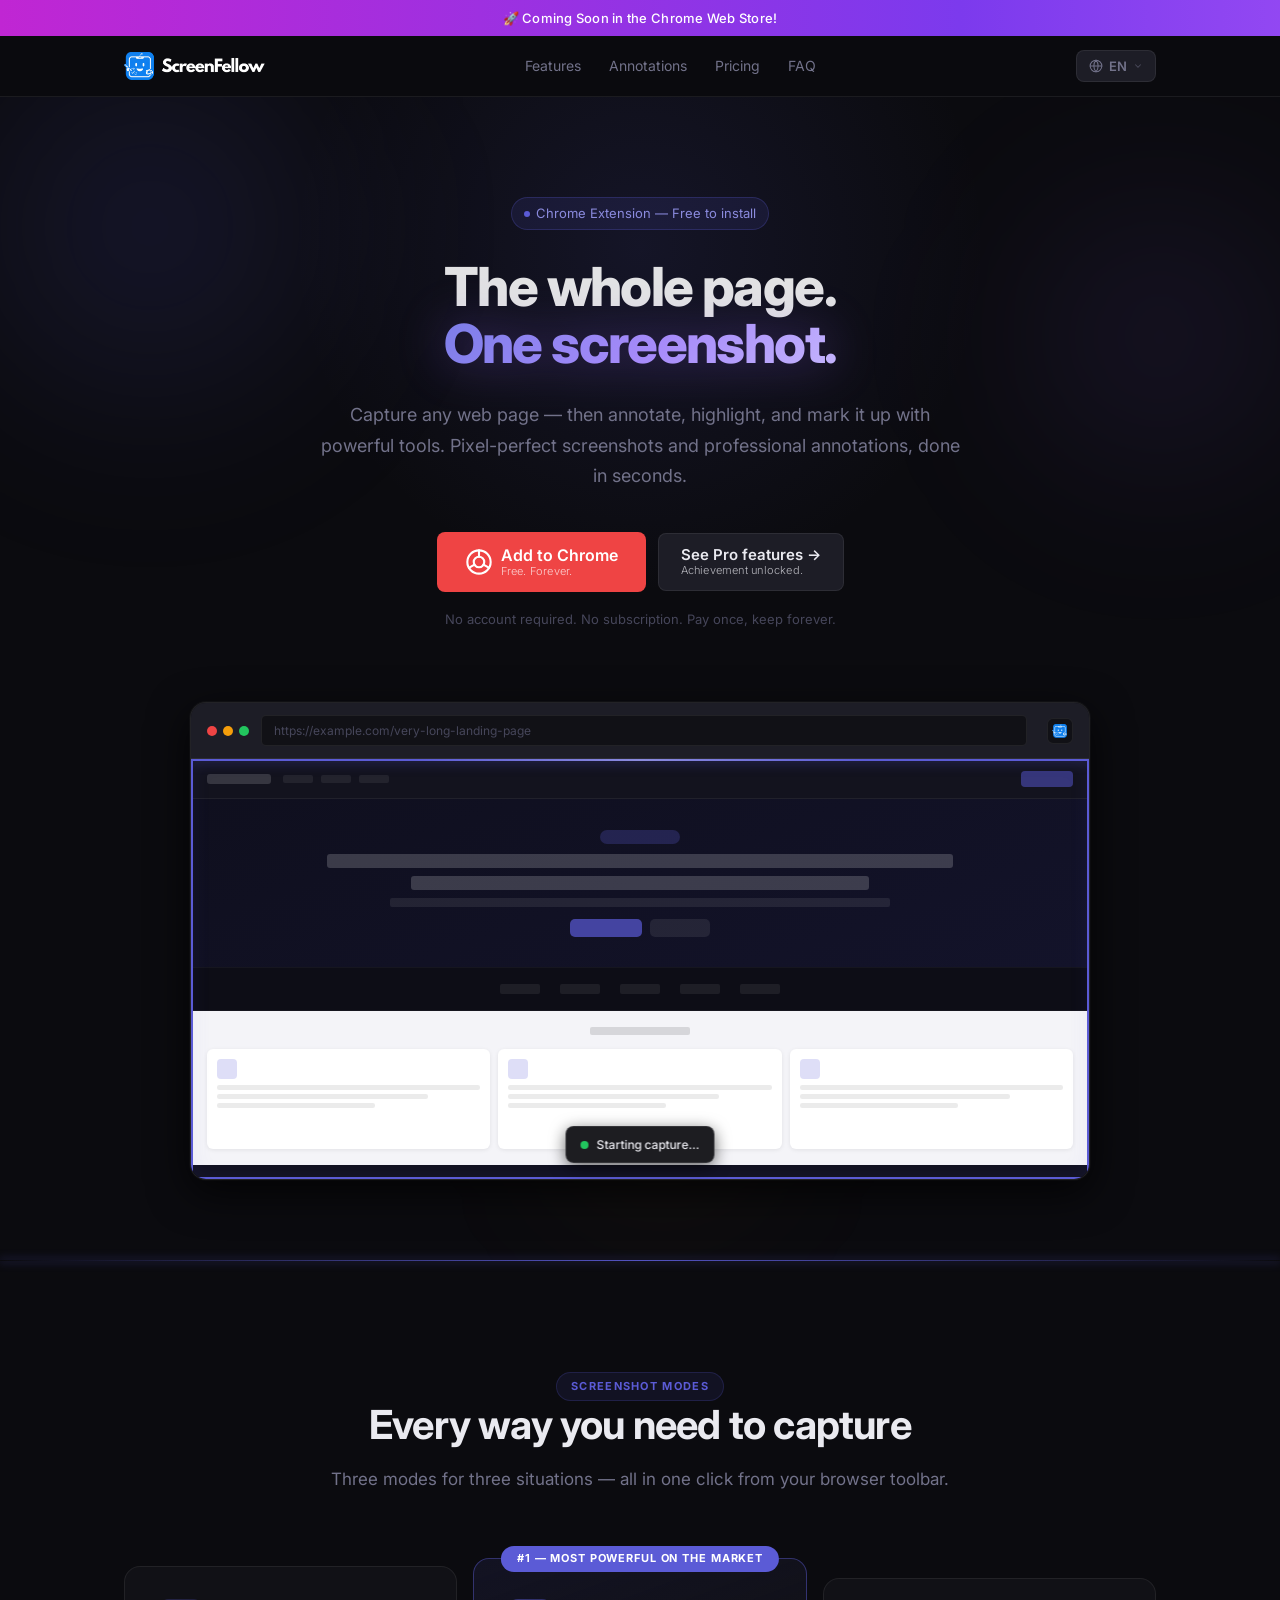
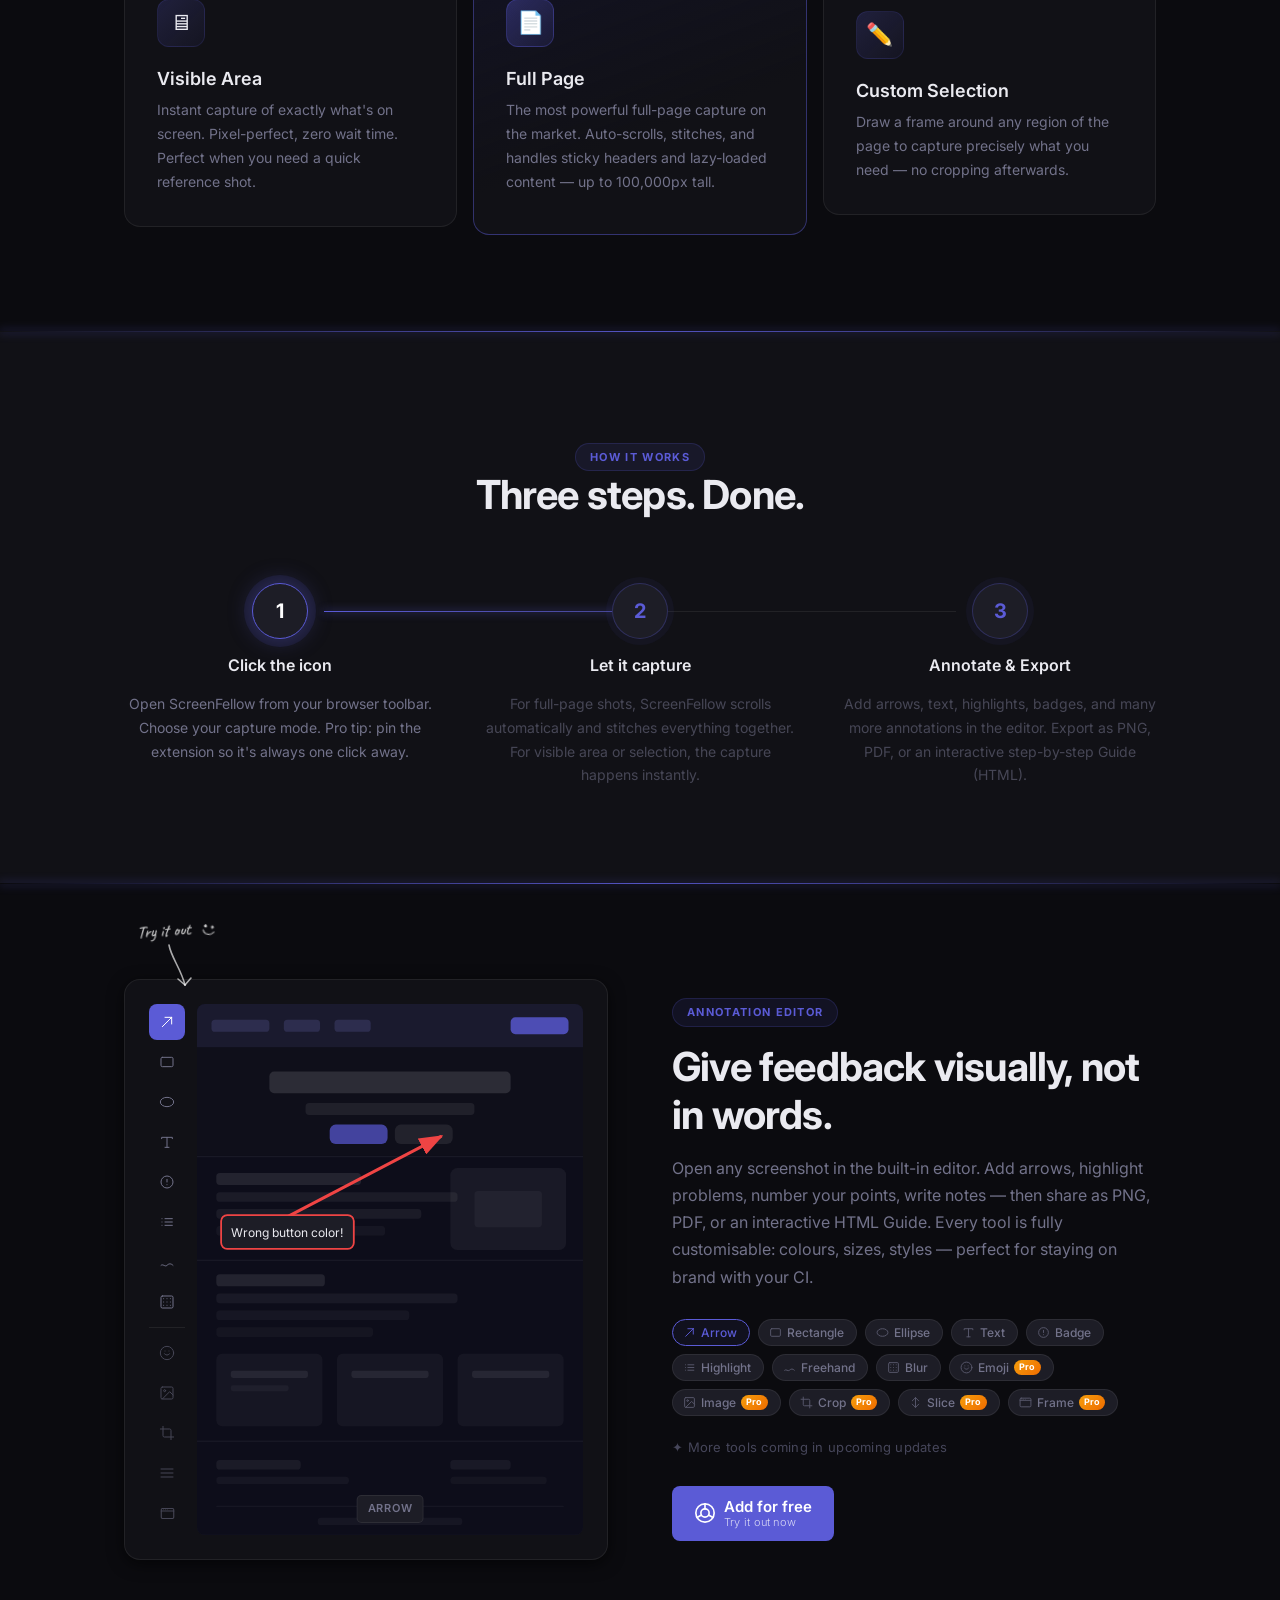
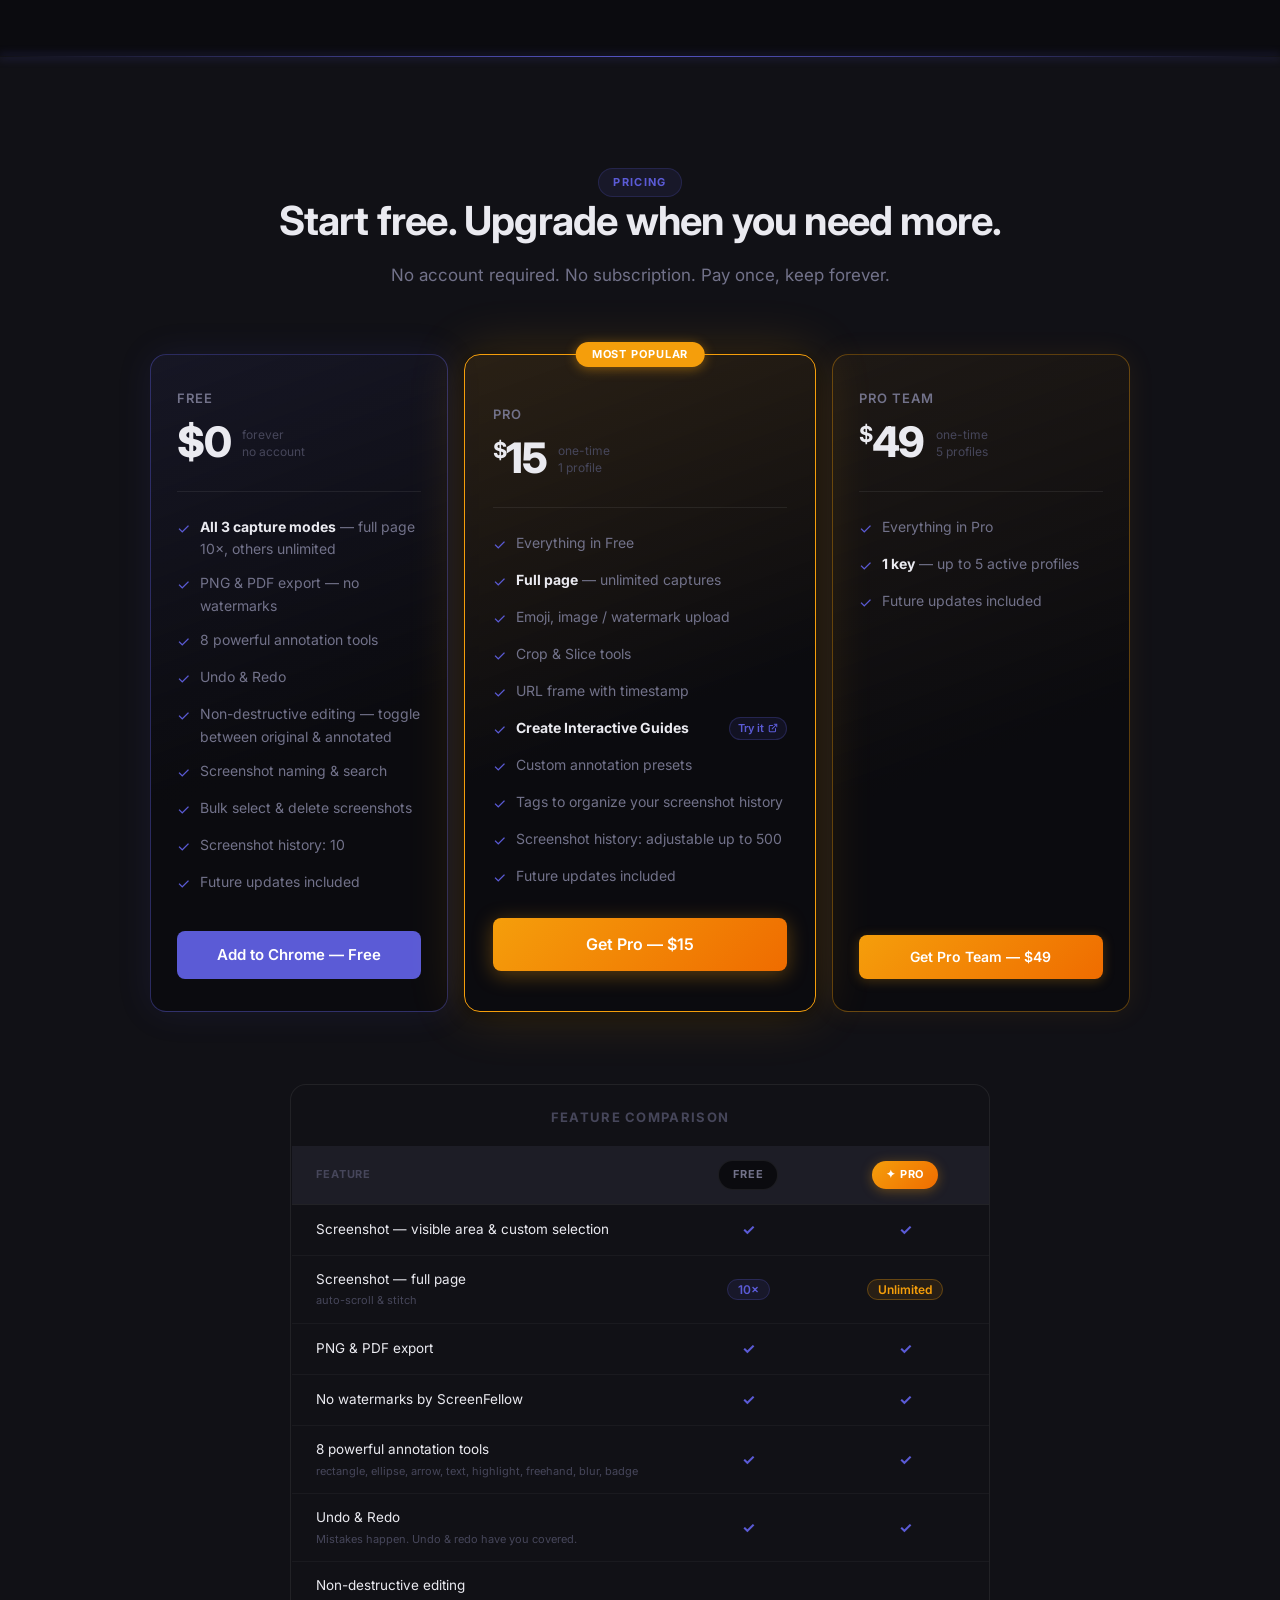
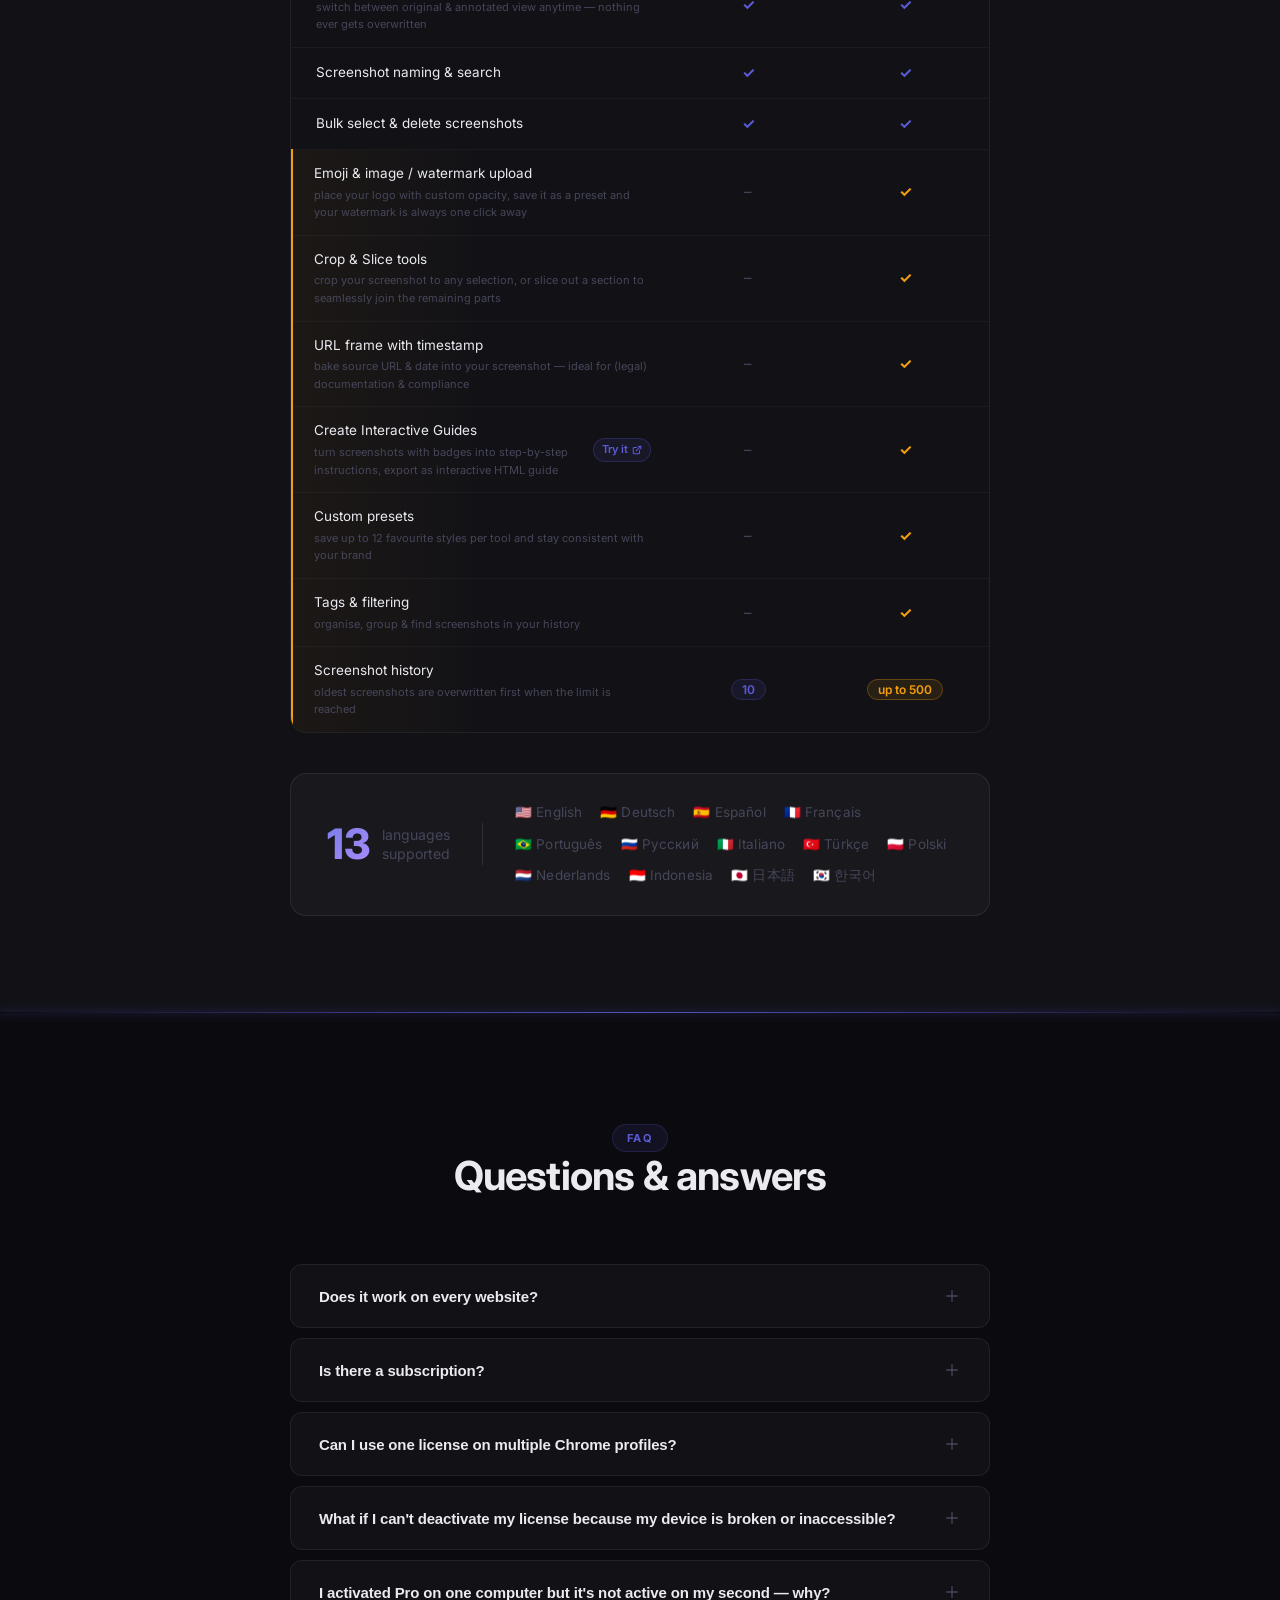
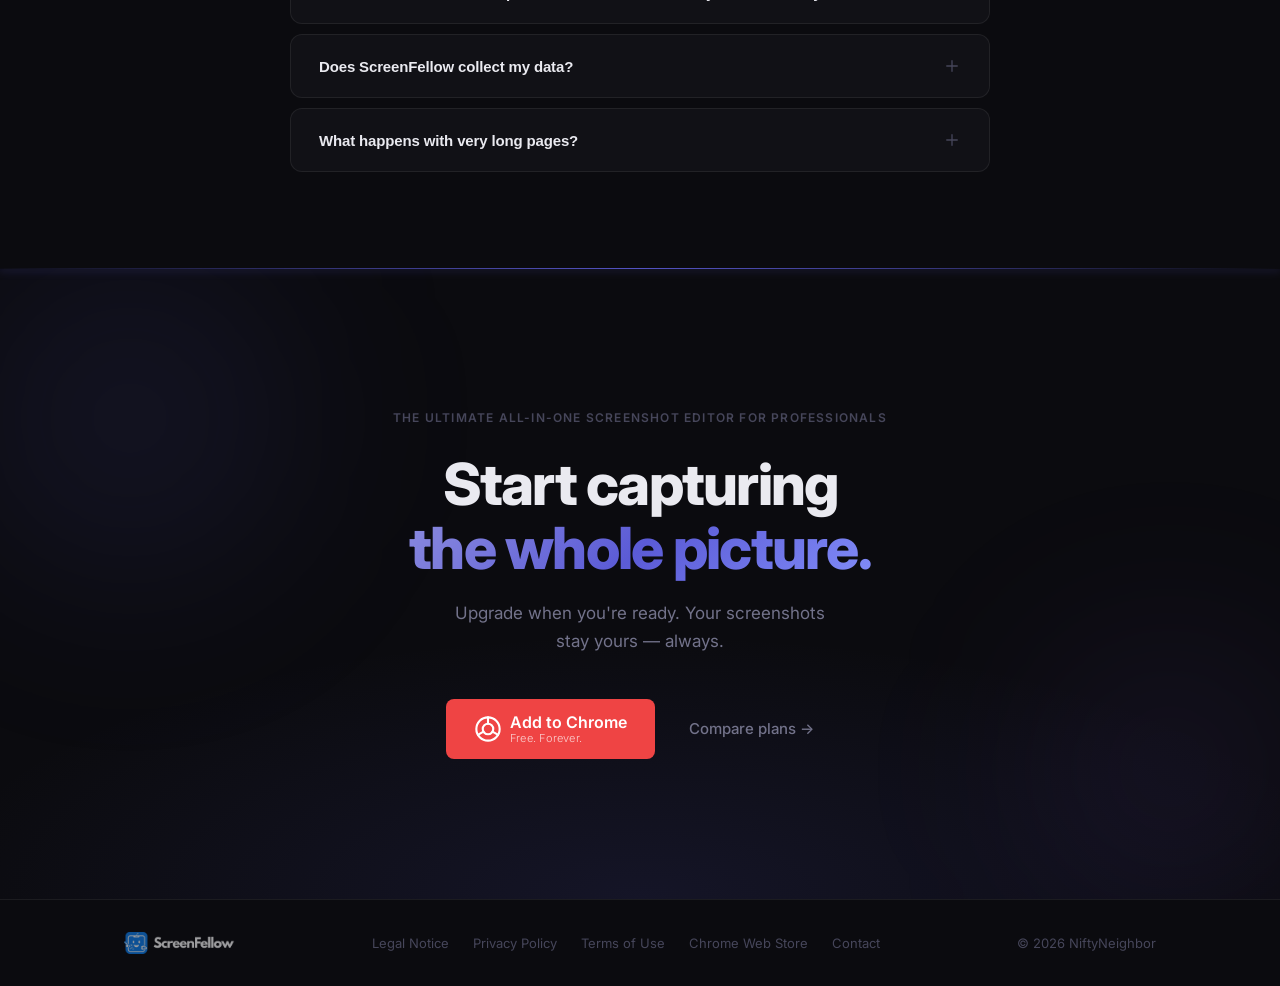
<file: index.html>
<!DOCTYPE html>
<html lang="en">
<head>
  <meta charset="UTF-8">
  <meta name="viewport" content="width=device-width, initial-scale=1.0">

  <!-- Primary SEO -->
  <title>ScreenFellow — Full Page Screenshot & Annotation Tool for Chrome</title>
  <meta name="description" content="Capture any web page as a seamless full-page screenshot. Annotate with arrows, text, highlights and more. Export PNG or PDF. Free Chrome extension — no account required.">
  <meta name="keywords" content="full page screenshot, chrome extension, screenshot tool, web capture, annotate screenshot, scrolling screenshot, page capture, screenshot annotation">
  <meta name="author" content="NiftyNeighbor">
  <link rel="canonical" href="https://niftyneighbor.app/">

  <!-- Open Graph (Facebook, WhatsApp, LinkedIn) -->
  <meta property="og:type" content="website">
  <meta property="og:url" content="https://niftyneighbor.app/">
  <meta property="og:title" content="ScreenFellow — Full Page Screenshot & Annotation for Chrome">
  <meta property="og:description" content="Capture any web page as a seamless full-page screenshot. Annotate, highlight and export — free Chrome extension, no account required.">
  <meta property="og:image" content="https://niftyneighbor.app/assets/og-image.png">
  <meta property="og:image:width" content="1200">
  <meta property="og:image:height" content="630">
  <meta property="og:site_name" content="ScreenFellow">
  <meta property="og:locale" content="en_US">

  <!-- Twitter Card -->
  <meta name="twitter:card" content="summary_large_image">
  <meta name="twitter:url" content="https://niftyneighbor.app/">
  <meta name="twitter:title" content="ScreenFellow — Full Page Screenshot & Annotation for Chrome">
  <meta name="twitter:description" content="Capture any web page as a seamless full-page screenshot. Annotate, highlight and export — free Chrome extension, no account required.">
  <meta name="twitter:image" content="https://niftyneighbor.app/assets/og-image.png">

  <!-- Structured Data (Google Rich Results) -->
  <script type="application/ld+json">
  {
    "@context": "https://schema.org",
    "@type": "SoftwareApplication",
    "name": "ScreenFellow",
    "description": "Full page screenshot and annotation Chrome extension. Capture, annotate and export any web page as PNG or PDF.",
    "url": "https://niftyneighbor.app/",
    "applicationCategory": "BrowserApplication",
    "operatingSystem": "Chrome",
    "offers": [
      {
        "@type": "Offer",
        "price": "0",
        "priceCurrency": "USD",
        "name": "Free"
      },
      {
        "@type": "Offer",
        "price": "15",
        "priceCurrency": "USD",
        "name": "Pro"
      }
    ],
    "author": {
      "@type": "Organization",
      "name": "NiftyNeighbor",
      "url": "https://www.niftyneighbor.app"
    }
  }
  </script>

  <link rel="preconnect" href="https://fonts.googleapis.com">
  <link rel="preconnect" href="https://fonts.gstatic.com" crossorigin>
  <link href="https://fonts.googleapis.com/css2?family=Inter:wght@400;500;600;700;800&family=Caveat:wght@600&display=swap" rel="stylesheet">
  <link rel="icon" type="image/png" href="assets/ScreenFellow_Logo_1024_transparent.png">
  <link rel="stylesheet" href="style.css">
</head>
<body>

  <!-- ── Announcement Banner ──────────────────── -->
  <!-- To hide: add class="site-banner hidden" | To show: remove "hidden" -->
  <div id="site-banner" class="site-banner">
    <span data-i18n="banner_text">🚀 Coming Soon in the Chrome Web Store!</span>
  </div>

  <!-- ── Nav ──────────────────────────────────── -->
  <nav>
    <div class="container nav-inner">
      <a href="#" class="nav-logo">
        <img src="assets/ScreenFellow_Logo_HL_transparent_1128x223.png" alt="ScreenFellow" height="28">
      </a>

      <div class="nav-links">
        <a href="#features" data-i18n="nav_features">Features</a>
        <a href="#annotations" data-i18n="nav_annotations">Annotations</a>
        <a href="#pricing" data-i18n="nav_pricing">Pricing</a>
        <a href="#faq" data-i18n="nav_faq">FAQ</a>
      </div>

      <div class="nav-right">
        <div class="lang-switcher" id="lang-switcher">
          <button class="lang-btn" id="lang-btn" aria-haspopup="true" aria-expanded="false">
            <svg width="14" height="14" viewBox="0 0 24 24" fill="none" stroke="currentColor" stroke-width="1.75" stroke-linecap="round"><circle cx="12" cy="12" r="10"/><path d="M2 12h20M12 2a15.3 15.3 0 010 20M12 2a15.3 15.3 0 000 20"/></svg>
            <span id="lang-label">EN</span>
            <svg class="lang-caret" width="10" height="10" viewBox="0 0 24 24" fill="none" stroke="currentColor" stroke-width="2.5" stroke-linecap="round"><path d="M6 9l6 6 6-6"/></svg>
          </button>
          <div class="lang-dropdown" id="lang-dropdown" role="menu">
            <button class="lang-option active" data-lang="en">🇺🇸 <span>English</span></button>
            <button class="lang-option" data-lang="de">🇩🇪 <span>Deutsch</span></button>
            <button class="lang-option" data-lang="fr">🇫🇷 <span>Français</span></button>
            <button class="lang-option" data-lang="es">🇪🇸 <span>Español</span></button>
            <button class="lang-option" data-lang="it">🇮🇹 <span>Italiano</span></button>
            <button class="lang-option" data-lang="nl">🇳🇱 <span>Nederlands</span></button>
            <button class="lang-option" data-lang="pl">🇵🇱 <span>Polski</span></button>
            <button class="lang-option" data-lang="pt_BR">🇧🇷 <span>Português (BR)</span></button>
            <button class="lang-option" data-lang="ru">🇷🇺 <span>Русский</span></button>
            <button class="lang-option" data-lang="tr">🇹🇷 <span>Türkçe</span></button>
            <button class="lang-option" data-lang="id">🇮🇩 <span>Bahasa Indonesia</span></button>
            <button class="lang-option" data-lang="ja">🇯🇵 <span>日本語</span></button>
            <button class="lang-option" data-lang="ko">🇰🇷 <span>한국어</span></button>
          </div>
        </div>
      </div>
    </div>
  </nav>

  <!-- ── Hero ─────────────────────────────────── -->
  <section id="hero">
    <div class="container">
      <div class="hero-badge" style="opacity:0;animation:hero-in 0.6s 0.1s cubic-bezier(0.16,1,0.3,1) forwards">
        <span></span>
        <span data-i18n="hero_badge">Chrome Extension — Free to install</span>
      </div>

      <h1 data-i18n-html="hero_h1" style="opacity:0;animation:hero-in 0.7s 0.2s cubic-bezier(0.16,1,0.3,1) forwards">The whole page.<br><em>One screenshot.</em></h1>

      <p class="hero-sub" data-i18n="hero_sub" style="opacity:0;animation:hero-in 0.7s 0.35s cubic-bezier(0.16,1,0.3,1) forwards">
        Capture any web page — then annotate, highlight, and mark it up with powerful tools. Pixel-perfect screenshots and professional annotations, done in seconds.
      </p>

      <div class="hero-actions" style="opacity:0;animation:hero-in 0.7s 0.5s cubic-bezier(0.16,1,0.3,1) forwards">
        <a href="#" class="btn btn-cta">
          <svg width="28" height="28" viewBox="0 0 24 24" fill="none" stroke="white" stroke-width="1.8" stroke-linecap="round"><circle cx="12" cy="12" r="10"/><circle cx="12" cy="12" r="4.5"/><line x1="12" y1="7.5" x2="12" y2="2"/><line x1="15.9" y1="14.25" x2="20.66" y2="17"/><line x1="8.1" y1="14.25" x2="3.34" y2="17"/></svg>
          <span class="btn-cta-inner">
            <span data-i18n="hero_btn_free">Add to Chrome</span>
            <span class="btn-cta-sub" data-i18n="btn_free_sub">Free. Forever.</span>
          </span>
        </a>
        <a href="#pricing" class="btn btn-secondary">
          <span class="btn-cta-inner">
            <span data-i18n="hero_btn_pro">See Pro features →</span>
            <span class="btn-cta-sub" data-i18n="btn_pro_sub">Achievement unlocked.</span>
          </span>
        </a>
      </div>

      <p class="hero-note" data-i18n-html="hero_note" style="opacity:0;animation:hero-in 0.6s 0.6s cubic-bezier(0.16,1,0.3,1) forwards">No account required. No subscription. Pay once, keep forever.</p>

      <div class="hero-visual" style="opacity:0;animation:hero-in 0.9s 0.7s cubic-bezier(0.16,1,0.3,1) forwards">
        <div class="browser-frame">

          <!-- Browser chrome bar -->
          <div class="browser-bar">
            <div class="browser-dots">
              <span style="background:#EF4444"></span>
              <span style="background:#F59E0B"></span>
              <span style="background:#22C55E"></span>
            </div>
            <div class="browser-url">https://example.com/very-long-landing-page</div>
            <!-- Extension icon in toolbar -->
            <div class="browser-ext-area">
              <div class="sf-ext-icon" id="sf-ext-icon">
                <img src="assets/ScreenFellow_Logo_1024_transparent.png" width="16" height="16" alt="ScreenFellow">
              </div>
            </div>
          </div>

          <div class="browser-content" id="hero-browser">

            <!-- ① Scrolling webpage -->
            <div class="demo-page" id="demo-page">
              <div class="dp-nav"><div class="dp-logo"></div><div class="dp-navlinks"><span></span><span></span><span></span></div><div class="dp-navbtn"></div></div>
              <div class="dp-hero"><div class="dp-hero-tag"></div><div class="dp-h1 wide"></div><div class="dp-h1 medium"></div><div class="dp-sub"></div><div class="dp-hero-btns"><div class="dp-btn primary"></div><div class="dp-btn ghost"></div></div></div>
              <div class="dp-logos"><div class="dp-logo-item"></div><div class="dp-logo-item"></div><div class="dp-logo-item"></div><div class="dp-logo-item"></div><div class="dp-logo-item"></div></div>
              <div class="dp-features"><div class="dp-section-label"></div><div class="dp-feature-cards"><div class="dp-card"><div class="dp-card-icon"></div><div class="dp-card-lines"><div></div><div></div><div></div></div></div><div class="dp-card"><div class="dp-card-icon"></div><div class="dp-card-lines"><div></div><div></div><div></div></div></div><div class="dp-card"><div class="dp-card-icon"></div><div class="dp-card-lines"><div></div><div></div><div></div></div></div></div></div>
              <div class="dp-testimonial"><div class="dp-quote-line wide"></div><div class="dp-quote-line medium"></div><div class="dp-quote-author"></div></div>
              <div class="dp-pricing"><div class="dp-section-label centered"></div><div class="dp-pricing-cards"><div class="dp-pcard"><div class="dp-pcard-price"></div><div class="dp-pcard-lines"><div></div><div></div><div></div></div><div class="dp-btn ghost small"></div></div><div class="dp-pcard featured"><div class="dp-pcard-price accent"></div><div class="dp-pcard-lines"><div></div><div></div><div></div></div><div class="dp-btn primary small"></div></div></div></div>
              <div class="dp-cta-banner"><div class="dp-h1 medium centered"></div><div class="dp-btn primary centered"></div></div>
              <div class="dp-footer"><div class="dp-logo"></div><div class="dp-navlinks"><span></span><span></span><span></span></div></div>
            </div>

            <!-- ② ScreenFellow Popup (appears on icon click) -->
            <div class="sf-popup" id="sf-popup">
              <div class="sf-popup-options">
                <button class="sf-opt" id="sf-opt-visible">
                  <div class="sf-opt-icon">
                    <svg width="15" height="15" viewBox="0 0 24 24" fill="none" stroke="currentColor" stroke-width="1.5" stroke-linecap="round"><rect x="2" y="4" width="20" height="14" rx="2"/><path d="M8 18v2M16 18v2M6 20h12"/></svg>
                  </div>
                  <div class="sf-opt-text"><strong>Visible Area</strong><span>Current viewport</span></div>
                </button>
                <button class="sf-opt active" id="sf-opt-full">
                  <div class="sf-opt-icon primary">
                    <svg width="15" height="15" viewBox="0 0 24 24" fill="none" stroke="currentColor" stroke-width="1.5" stroke-linecap="round"><path d="M4 4h16v12H4z"/><path d="M4 10h16M10 4v12M8 20h8"/></svg>
                  </div>
                  <div class="sf-opt-text"><strong>Full Page</strong><span>Auto-scroll &amp; stitch</span></div>
                  <div class="sf-opt-clicking" id="sf-opt-clicking"></div>
                </button>
                <button class="sf-opt" id="sf-opt-sel">
                  <div class="sf-opt-icon">
                    <svg width="15" height="15" viewBox="0 0 24 24" fill="none" stroke="currentColor" stroke-width="1.5" stroke-linecap="round"><path d="M3 9V5a2 2 0 012-2h4M15 3h4a2 2 0 012 2v4M21 15v4a2 2 0 01-2 2h-4M9 21H5a2 2 0 01-2-2v-4"/></svg>
                  </div>
                  <div class="sf-opt-text"><strong>Selection</strong><span>Draw a region</span></div>
                </button>
              </div>
            </div>

            <!-- ③ Capture UI -->
            <div class="demo-capture-border" id="demo-border"></div>
            <div class="demo-scan-line" id="demo-scanline"></div>
            <div class="demo-section-flash" id="demo-flash"></div>
            <div class="demo-progress-badge" id="demo-badge">
              <div class="capture-dot"></div>
              <span id="demo-badge-text">Capturing full page · 1 of 7</span>
            </div>

            <!-- ④ Library / History result -->
            <div class="sf-library" id="sf-library">
              <div class="sf-lib-topbar">
                <img src="assets/ScreenFellow_Logo_1024_transparent.png" width="18" height="18" alt="">
                <span class="sf-lib-title">History</span>
                <div class="sf-lib-search">
                  <svg width="11" height="11" viewBox="0 0 24 24" fill="none" stroke="currentColor" stroke-width="2" stroke-linecap="round"><circle cx="11" cy="11" r="8"/><path d="M21 21l-4.35-4.35"/></svg>
                  Search…
                </div>
              </div>
              <div class="sf-lib-list">
                <!-- Newest: just captured -->
                <div class="sf-lib-item new" id="sf-lib-new">
                  <div class="sf-lib-thumb">
                    <div class="slt-nav"></div>
                    <div class="slt-hero"></div>
                    <div class="slt-features"></div>
                    <div class="slt-pricing"></div>
                    <div class="slt-footer"></div>
                  </div>
                  <div class="sf-lib-info">
                    <div class="sf-lib-name">example.com</div>
                    <div class="sf-lib-meta">Full page · Just now</div>
                    <div class="sf-lib-dim">1440 × 5820 px</div>
                  </div>
                  <div class="sf-lib-new-badge">New</div>
                </div>
                <!-- Older items -->
                <div class="sf-lib-item">
                  <div class="sf-lib-thumb old">
                    <div class="slt-nav" style="background:#1e1e3a"></div>
                    <div class="slt-hero" style="background:#2a2a4a; height:30px"></div>
                    <div class="slt-features" style="background:#e8e8f0"></div>
                    <div class="slt-footer" style="background:#111122"></div>
                  </div>
                  <div class="sf-lib-info">
                    <div class="sf-lib-name">github.com</div>
                    <div class="sf-lib-meta">Full page · 2 hours ago</div>
                  </div>
                </div>
                <div class="sf-lib-item">
                  <div class="sf-lib-thumb old">
                    <div class="slt-nav" style="background:#fff; height:8px"></div>
                    <div class="slt-hero" style="background:#f5f5fa; height:35px"></div>
                    <div class="slt-features" style="background:#fff; flex:1"></div>
                    <div class="slt-footer" style="background:#f0f0f5; height:10px"></div>
                  </div>
                  <div class="sf-lib-info">
                    <div class="sf-lib-name">figma.com</div>
                    <div class="sf-lib-meta">Visible area · Yesterday</div>
                  </div>
                </div>
              </div>

            </div>

            <!-- ⑤ Editor view -->
            <div class="sf-editor-preview" id="sf-editor">

              <!-- Topbar -->
              <div class="sf-ed-topbar">
                <div class="sf-ed-topbar-l">
                  <img src="assets/ScreenFellow_Logo_HL_transparent_1128x223.png" height="14" alt="">
                </div>
                <div class="sf-ed-topbar-c">
                  <div class="sf-ed-undoredo">
                    <svg width="11" height="11" viewBox="0 0 24 24" fill="none" stroke="currentColor" stroke-width="2" stroke-linecap="round"><path d="M9 14L4 9l5-5"/><path d="M4 9h11a6 6 0 010 12h-1"/></svg>
                    <svg width="11" height="11" viewBox="0 0 24 24" fill="none" stroke="currentColor" stroke-width="2" stroke-linecap="round"><path d="M15 14l5-5-5-5"/><path d="M20 9H9a6 6 0 000 12h1"/></svg>
                  </div>
                  <div class="sf-ed-zoom">75%</div>
                </div>
                <div class="sf-ed-topbar-r">
                  <div class="sf-ed-toggle">
                    <span>Original</span>
                    <span class="on">Edited</span>
                  </div>
                </div>
              </div>

              <!-- Body -->
              <div class="sf-ed-body">

                <!-- Left toolbar — many tools -->
                <div class="sf-editor-toolbar">
                  <div class="sf-ed-tool active" title="Arrow">
                    <svg width="13" height="13" viewBox="0 0 24 24" fill="none" stroke="currentColor" stroke-width="1.5" stroke-linecap="round"><path d="M5 19L19 5M19 5H9M19 5v10"/></svg>
                  </div>
                  <div class="sf-ed-tool" title="Rectangle">
                    <svg width="13" height="13" viewBox="0 0 24 24" fill="none" stroke="currentColor" stroke-width="1.5" stroke-linecap="round"><rect x="3" y="5" width="18" height="14" rx="2"/></svg>
                  </div>
                  <div class="sf-ed-tool" title="Ellipse">
                    <svg width="13" height="13" viewBox="0 0 24 24" fill="none" stroke="currentColor" stroke-width="1.5"><ellipse cx="12" cy="12" rx="10" ry="7"/></svg>
                  </div>
                  <div class="sf-ed-tool" title="Text">
                    <svg width="13" height="13" viewBox="0 0 24 24" fill="none" stroke="currentColor" stroke-width="1.5" stroke-linecap="round"><path d="M4 7V5h16v2M9 20h6M12 5v15"/></svg>
                  </div>
                  <div class="sf-ed-tool" title="Badge">
                    <svg width="13" height="13" viewBox="0 0 24 24" fill="none" stroke="currentColor" stroke-width="1.5"><circle cx="12" cy="12" r="9"/><path d="M12 8v4M12 16h.01" stroke-linecap="round"/></svg>
                  </div>
                  <div class="sf-ed-tool" title="Highlight">
                    <svg width="13" height="13" viewBox="0 0 24 24" fill="none" stroke="currentColor" stroke-width="1.5" stroke-linecap="round"><path d="M9 7h11M9 12h11M9 17h11M4.5 7h.01M4.5 12h.01M4.5 17h.01"/></svg>
                  </div>
                  <div class="sf-ed-tool" title="Freehand">
                    <svg width="13" height="13" viewBox="0 0 24 24" fill="none" stroke="currentColor" stroke-width="1.5" stroke-linecap="round"><path d="M3 17c3-3 6 3 9 0s6-3 9 0"/></svg>
                  </div>
                  <div class="sf-ed-tool" title="Blur">
                    <svg width="13" height="13" viewBox="0 0 24 24" fill="none" stroke="currentColor" stroke-width="1.5" stroke-linecap="round"><rect x="3" y="3" width="18" height="18" rx="2"/><path d="M7 7h.01M12 7h.01M17 7h.01M7 12h.01M12 12h.01M17 12h.01M7 17h.01M12 17h.01M17 17h.01"/></svg>
                  </div>
                  <div class="sf-ed-tool" title="Emoji">
                    <svg width="13" height="13" viewBox="0 0 24 24" fill="none" stroke="currentColor" stroke-width="1.5" stroke-linecap="round"><circle cx="12" cy="12" r="10"/><path d="M8 13s1.5 2 4 2 4-2 4-2M9 9h.01M15 9h.01"/></svg>
                  </div>
                  <div class="sf-ed-tool" title="Image">
                    <svg width="13" height="13" viewBox="0 0 24 24" fill="none" stroke="currentColor" stroke-width="1.5" stroke-linecap="round"><rect x="3" y="3" width="18" height="18" rx="2"/><circle cx="8.5" cy="8.5" r="1.5"/><path d="M21 15l-5-5L5 21"/></svg>
                  </div>
                  <div class="sf-ed-sep"></div>
                  <div class="sf-ed-tool" title="Crop">
                    <svg width="13" height="13" viewBox="0 0 24 24" fill="none" stroke="currentColor" stroke-width="1.5" stroke-linecap="round"><path d="M6 2v14a2 2 0 002 2h14M18 22V8a2 2 0 00-2-2H2"/></svg>
                  </div>
                  <div class="sf-ed-tool" title="Slice">
                    <svg width="13" height="13" viewBox="0 0 24 24" fill="none" stroke="currentColor" stroke-width="1.5" stroke-linecap="round"><path d="M3 12h18M3 6h18M3 18h18"/></svg>
                  </div>
                </div>

                <!-- Canvas -->
                <div class="sf-editor-canvas">
                  <svg class="sf-ed-screenshot-svg" viewBox="0 0 120 300" xmlns="http://www.w3.org/2000/svg">
                    <defs>
                      <linearGradient id="hg2" x1="0" y1="0" x2="0" y2="1"><stop offset="0%" stop-color="#0f0f1e"/><stop offset="100%" stop-color="#13132a"/></linearGradient>
                      <linearGradient id="cg2" x1="0" y1="0" x2="0" y2="1"><stop offset="0%" stop-color="#0f0f20"/><stop offset="100%" stop-color="#1a1a38"/></linearGradient>
                      <marker id="ah3" markerWidth="5" markerHeight="4" refX="4" refY="2" orient="auto"><polygon points="0 0,5 2,0 4" fill="#EF4444"/></marker>
                    </defs>
                    <!-- NAV -->
                    <rect x="0" y="0" width="120" height="16" fill="#13131e"/>
                    <rect x="6" y="5" width="22" height="6" rx="1.5" fill="rgba(255,255,255,0.15)"/>
                    <rect x="40" y="7" width="10" height="3" rx="1" fill="rgba(255,255,255,0.07)"/>
                    <rect x="54" y="7" width="10" height="3" rx="1" fill="rgba(255,255,255,0.07)"/>
                    <rect x="68" y="7" width="10" height="3" rx="1" fill="rgba(255,255,255,0.07)"/>
                    <rect x="96" y="5" width="18" height="6" rx="2" fill="rgba(91,91,214,0.7)"/>
                    <!-- HERO -->
                    <rect x="0" y="16" width="120" height="60" fill="url(#hg2)"/>
                    <rect x="25" y="26" width="70" height="8" rx="2" fill="rgba(255,255,255,0.16)"/>
                    <rect x="32" y="37" width="56" height="5" rx="1.5" fill="rgba(255,255,255,0.08)"/>
                    <rect x="32" y="45" width="24" height="9" rx="2.5" fill="rgba(91,91,214,0.8)"/>
                    <rect x="60" y="45" width="24" height="9" rx="2.5" fill="rgba(255,255,255,0.07)"/>
                    <!-- LOGOS -->
                    <rect x="0" y="76" width="120" height="14" fill="#0d0d16"/>
                    <rect x="8" y="81" width="14" height="3" rx="1" fill="rgba(255,255,255,0.08)"/>
                    <rect x="28" y="81" width="14" height="3" rx="1" fill="rgba(255,255,255,0.08)"/>
                    <rect x="48" y="81" width="14" height="3" rx="1" fill="rgba(255,255,255,0.08)"/>
                    <rect x="68" y="81" width="14" height="3" rx="1" fill="rgba(255,255,255,0.08)"/>
                    <rect x="88" y="81" width="14" height="3" rx="1" fill="rgba(255,255,255,0.08)"/>
                    <!-- FEATURES -->
                    <rect x="0" y="90" width="120" height="56" fill="#f4f4f8"/>
                    <rect x="6" y="95" width="108" height="14" rx="2" fill="#fff"/>
                    <rect x="10" y="98" width="8" height="8" rx="1.5" fill="rgba(91,91,214,0.18)"/>
                    <rect x="22" y="99" width="50" height="3" rx="1" fill="rgba(0,0,0,0.1)"/>
                    <rect x="22" y="104" width="36" height="2" rx="1" fill="rgba(0,0,0,0.06)"/>
                    <rect x="6" y="112" width="108" height="14" rx="2" fill="#fff"/>
                    <rect x="10" y="115" width="8" height="8" rx="1.5" fill="rgba(91,91,214,0.18)"/>
                    <rect x="22" y="116" width="50" height="3" rx="1" fill="rgba(0,0,0,0.1)"/>
                    <rect x="22" y="121" width="36" height="2" rx="1" fill="rgba(0,0,0,0.06)"/>
                    <rect x="6" y="129" width="108" height="14" rx="2" fill="#fff"/>
                    <rect x="10" y="132" width="8" height="8" rx="1.5" fill="rgba(91,91,214,0.18)"/>
                    <rect x="22" y="133" width="50" height="3" rx="1" fill="rgba(0,0,0,0.1)"/>
                    <rect x="22" y="138" width="36" height="2" rx="1" fill="rgba(0,0,0,0.06)"/>
                    <!-- TESTIMONIAL -->
                    <rect x="0" y="146" width="120" height="30" fill="#111120"/>
                    <rect x="15" y="154" width="90" height="4" rx="1" fill="rgba(255,255,255,0.1)"/>
                    <rect x="25" y="161" width="70" height="3" rx="1" fill="rgba(255,255,255,0.06)"/>
                    <rect x="40" y="167" width="40" height="3" rx="1" fill="rgba(91,91,214,0.3)"/>
                    <!-- PRICING -->
                    <rect x="0" y="176" width="120" height="60" fill="#fafafa"/>
                    <rect x="6" y="182" width="50" height="46" rx="2" fill="#fff" stroke="rgba(0,0,0,0.08)" stroke-width="0.5"/>
                    <rect x="11" y="187" width="20" height="6" rx="1" fill="rgba(0,0,0,0.1)"/>
                    <rect x="11" y="196" width="36" height="2.5" rx="1" fill="rgba(0,0,0,0.06)"/>
                    <rect x="11" y="201" width="28" height="2.5" rx="1" fill="rgba(0,0,0,0.06)"/>
                    <rect x="11" y="206" width="32" height="2.5" rx="1" fill="rgba(0,0,0,0.06)"/>
                    <rect x="11" y="216" width="40" height="8" rx="2" fill="rgba(0,0,0,0.07)"/>
                    <rect x="64" y="182" width="50" height="46" rx="2" fill="#fff" stroke="rgba(91,91,214,0.5)" stroke-width="0.8"/>
                    <rect x="69" y="187" width="20" height="6" rx="1" fill="rgba(91,91,214,0.4)"/>
                    <rect x="69" y="196" width="36" height="2.5" rx="1" fill="rgba(0,0,0,0.06)"/>
                    <rect x="69" y="201" width="28" height="2.5" rx="1" fill="rgba(0,0,0,0.06)"/>
                    <rect x="69" y="206" width="32" height="2.5" rx="1" fill="rgba(0,0,0,0.06)"/>
                    <rect x="69" y="216" width="40" height="8" rx="2" fill="rgba(91,91,214,0.7)"/>
                    <!-- CTA -->
                    <rect x="0" y="236" width="120" height="40" fill="url(#cg2)"/>
                    <rect x="25" y="247" width="70" height="5" rx="1.5" fill="rgba(255,255,255,0.12)"/>
                    <rect x="40" y="256" width="40" height="10" rx="3" fill="rgba(91,91,214,0.65)"/>
                    <!-- FOOTER -->
                    <rect x="0" y="276" width="120" height="24" fill="#0a0a12"/>
                    <rect x="6" y="283" width="22" height="5" rx="1" fill="rgba(255,255,255,0.1)"/>
                    <rect x="70" y="284" width="12" height="3" rx="1" fill="rgba(255,255,255,0.05)"/>
                    <rect x="86" y="284" width="12" height="3" rx="1" fill="rgba(255,255,255,0.05)"/>
                    <rect x="102" y="284" width="12" height="3" rx="1" fill="rgba(255,255,255,0.05)"/>

                    <!-- ANNOTATIONS (initially hidden, JS animates them in) -->
                    <g id="an-arr" class="anno-group">
                      <line x1="44" y1="65" x2="44" y2="46" stroke="#EF4444" stroke-width="2.5" marker-end="url(#ah3)" stroke-linecap="round"/>
                      <rect x="2" y="65" width="84" height="16" rx="2.5" fill="#1D1D26" stroke="#EF4444" stroke-width="1.5"/>
                      <text x="44" y="75" text-anchor="middle" font-family="Inter,sans-serif" font-size="6" fill="#EAEAF0">Check CTA color</text>
                    </g>
                    <g id="an-bdg" class="anno-group">
                      <circle cx="10" cy="35" r="8" fill="#EF4444"/>
                      <text x="10" y="39" text-anchor="middle" font-family="Inter,sans-serif" font-size="9" font-weight="700" fill="#fff">1</text>
                    </g>
                    <g id="an-rct" class="anno-group">
                      <rect x="3" y="109" width="114" height="20" rx="2.5" fill="rgba(239,68,68,0.1)" stroke="#EF4444" stroke-width="2"/>
                      <circle cx="10" cy="119" r="8" fill="#EF4444"/>
                      <text x="10" y="123" text-anchor="middle" font-family="Inter,sans-serif" font-size="9" font-weight="700" fill="#fff">2</text>
                    </g>
                  </svg>
                </div>

                <!-- Right sidebar -->
                <div class="sf-ed-sidebar">
                  <button class="sf-ed-save-png" id="sf-png-btn">
                    <svg width="10" height="10" viewBox="0 0 24 24" fill="none" stroke="currentColor" stroke-width="2.5" stroke-linecap="round"><path d="M21 15v4a2 2 0 01-2 2H5a2 2 0 01-2-2v-4M7 10l5 5 5-5M12 15V3"/></svg>
                    PNG
                  </button>
                  <button class="sf-ed-save-pdf">
                    <svg width="10" height="10" viewBox="0 0 24 24" fill="none" stroke="currentColor" stroke-width="2" stroke-linecap="round"><path d="M21 15v4a2 2 0 01-2 2H5a2 2 0 01-2-2v-4M7 10l5 5 5-5M12 15V3"/></svg>
                    PDF
                  </button>
                  <div class="sf-ed-verlauf">
                    <div class="sf-ed-verlauf-header">
                      HISTORY
                    </div>
                    <div class="sf-ed-verlauf-list">
                      <div class="sf-ed-vitem active">
                        <div class="sf-ed-vthumb"><div style="height:4px;background:#13131e"></div><div style="flex:1;background:linear-gradient(#0f0f1e,#13132a)"></div><div style="height:8px;background:#f4f4f8"></div><div style="height:6px;background:#fafafa"></div><div style="height:3px;background:#0a0a12"></div></div>
                      </div>
                      <div class="sf-ed-vitem">
                        <div class="sf-ed-vthumb" style="opacity:.5"><div style="height:4px;background:#1e1e3a"></div><div style="flex:1;background:#2a2a50"></div><div style="height:8px;background:#e8e8f0"></div><div style="height:3px;background:#111"></div></div>
                      </div>
                      <div class="sf-ed-vitem">
                        <div class="sf-ed-vthumb" style="opacity:.4"><div style="height:4px;background:#fff"></div><div style="flex:1;background:#f5f5fa"></div><div style="height:8px;background:#fff"></div><div style="height:3px;background:#eee"></div></div>
                      </div>
                      <div class="sf-ed-vitem">
                        <div class="sf-ed-vthumb" style="opacity:.35"><div style="height:4px;background:#111"></div><div style="flex:1;background:#1a1a2e"></div><div style="height:6px;background:#f0f0f8"></div><div style="height:3px;background:#0a0a12"></div></div>
                      </div>
                    </div>
                  </div>
                </div>

              </div>
            </div>
            <!-- /sf-editor-preview -->
            <div style="display:none">
                <div class="sf-editor-canvas">
                  <!-- Full-page screenshot — portrait, fills editor height -->
                  <svg class="sf-ed-screenshot-svg" viewBox="0 0 120 300" xmlns="http://www.w3.org/2000/svg">
                    <defs>
                      <linearGradient id="hg2-old" x1="0" y1="0" x2="0" y2="1">
                        <stop offset="0%" stop-color="#0f0f1e"/>
                        <stop offset="100%" stop-color="#13132a"/>
                      </linearGradient>
                      <linearGradient id="cg2-old" x1="0" y1="0" x2="0" y2="1">
                        <stop offset="0%" stop-color="#0f0f20"/>
                        <stop offset="100%" stop-color="#1a1a38"/>
                      </linearGradient>
                      <marker id="ah3-old" markerWidth="5" markerHeight="4" refX="4" refY="2" orient="auto">
                        <polygon points="0 0,5 2,0 4" fill="#5B5BD6"/>
                      </marker>
                    </defs>

                    <!-- NAV -->
                    <rect x="0" y="0" width="120" height="16" fill="#13131e"/>
                    <rect x="6" y="5" width="22" height="6" rx="1.5" fill="rgba(255,255,255,0.15)"/>
                    <rect x="40" y="7" width="10" height="3" rx="1" fill="rgba(255,255,255,0.07)"/>
                    <rect x="54" y="7" width="10" height="3" rx="1" fill="rgba(255,255,255,0.07)"/>
                    <rect x="68" y="7" width="10" height="3" rx="1" fill="rgba(255,255,255,0.07)"/>
                    <rect x="96" y="5" width="18" height="6" rx="2" fill="rgba(91,91,214,0.7)"/>

                    <!-- HERO -->
                    <rect x="0" y="16" width="120" height="60" fill="url(#hg2)"/>
                    <rect x="25" y="26" width="70" height="8" rx="2" fill="rgba(255,255,255,0.16)"/>
                    <rect x="32" y="37" width="56" height="5" rx="1.5" fill="rgba(255,255,255,0.08)"/>
                    <rect x="32" y="45" width="24" height="9" rx="2.5" fill="rgba(91,91,214,0.8)"/>
                    <rect x="60" y="45" width="24" height="9" rx="2.5" fill="rgba(255,255,255,0.07)"/>
                    <rect x="34" y="57" width="12" height="3" rx="1" fill="rgba(255,255,255,0.05)"/>
                    <rect x="50" y="57" width="2" height="3" rx="1" fill="rgba(255,255,255,0.03)"/>
                    <rect x="55" y="57" width="12" height="3" rx="1" fill="rgba(255,255,255,0.05)"/>

                    <!-- LOGOS STRIP -->
                    <rect x="0" y="76" width="120" height="14" fill="#0d0d16"/>
                    <rect x="8"  y="81" width="14" height="3" rx="1" fill="rgba(255,255,255,0.08)"/>
                    <rect x="28" y="81" width="14" height="3" rx="1" fill="rgba(255,255,255,0.08)"/>
                    <rect x="48" y="81" width="14" height="3" rx="1" fill="rgba(255,255,255,0.08)"/>
                    <rect x="68" y="81" width="14" height="3" rx="1" fill="rgba(255,255,255,0.08)"/>
                    <rect x="88" y="81" width="14" height="3" rx="1" fill="rgba(255,255,255,0.08)"/>

                    <!-- FEATURES — light, 3 cards stacked (portrait) -->
                    <rect x="0" y="90" width="120" height="56" fill="#f4f4f8"/>
                    <rect x="6" y="95" width="108" height="14" rx="2" fill="#fff"/>
                    <rect x="10" y="98" width="8" height="8" rx="1.5" fill="rgba(91,91,214,0.18)"/>
                    <rect x="22" y="99" width="50" height="3" rx="1" fill="rgba(0,0,0,0.1)"/>
                    <rect x="22" y="104" width="36" height="2" rx="1" fill="rgba(0,0,0,0.06)"/>
                    <rect x="6" y="112" width="108" height="14" rx="2" fill="#fff"/>
                    <rect x="10" y="115" width="8" height="8" rx="1.5" fill="rgba(91,91,214,0.18)"/>
                    <rect x="22" y="116" width="50" height="3" rx="1" fill="rgba(0,0,0,0.1)"/>
                    <rect x="22" y="121" width="36" height="2" rx="1" fill="rgba(0,0,0,0.06)"/>
                    <rect x="6" y="129" width="108" height="14" rx="2" fill="#fff"/>
                    <rect x="10" y="132" width="8" height="8" rx="1.5" fill="rgba(91,91,214,0.18)"/>
                    <rect x="22" y="133" width="50" height="3" rx="1" fill="rgba(0,0,0,0.1)"/>
                    <rect x="22" y="138" width="36" height="2" rx="1" fill="rgba(0,0,0,0.06)"/>

                    <!-- TESTIMONIAL -->
                    <rect x="0" y="146" width="120" height="30" fill="#111120"/>
                    <rect x="15" y="154" width="90" height="4" rx="1" fill="rgba(255,255,255,0.1)"/>
                    <rect x="25" y="161" width="70" height="3" rx="1" fill="rgba(255,255,255,0.06)"/>
                    <rect x="40" y="167" width="40" height="3" rx="1" fill="rgba(91,91,214,0.3)"/>

                    <!-- PRICING — light, 2 cards -->
                    <rect x="0" y="176" width="120" height="60" fill="#fafafa"/>
                    <rect x="6" y="182" width="50" height="46" rx="2" fill="#fff" stroke="rgba(0,0,0,0.08)" stroke-width="0.5"/>
                    <rect x="11" y="187" width="20" height="6" rx="1" fill="rgba(0,0,0,0.1)"/>
                    <rect x="11" y="196" width="36" height="2.5" rx="1" fill="rgba(0,0,0,0.06)"/>
                    <rect x="11" y="201" width="28" height="2.5" rx="1" fill="rgba(0,0,0,0.06)"/>
                    <rect x="11" y="206" width="32" height="2.5" rx="1" fill="rgba(0,0,0,0.06)"/>
                    <rect x="11" y="216" width="40" height="8" rx="2" fill="rgba(0,0,0,0.07)"/>
                    <rect x="64" y="182" width="50" height="46" rx="2" fill="#fff" stroke="rgba(91,91,214,0.5)" stroke-width="0.8"/>
                    <rect x="69" y="187" width="20" height="6" rx="1" fill="rgba(91,91,214,0.4)"/>
                    <rect x="69" y="196" width="36" height="2.5" rx="1" fill="rgba(0,0,0,0.06)"/>
                    <rect x="69" y="201" width="28" height="2.5" rx="1" fill="rgba(0,0,0,0.06)"/>
                    <rect x="69" y="206" width="32" height="2.5" rx="1" fill="rgba(0,0,0,0.06)"/>
                    <rect x="69" y="216" width="40" height="8" rx="2" fill="rgba(91,91,214,0.7)"/>

                    <!-- CTA -->
                    <rect x="0" y="236" width="120" height="40" fill="url(#cg2)"/>
                    <rect x="25" y="247" width="70" height="5" rx="1.5" fill="rgba(255,255,255,0.12)"/>
                    <rect x="40" y="256" width="40" height="10" rx="3" fill="rgba(91,91,214,0.65)"/>

                    <!-- FOOTER -->
                    <rect x="0" y="276" width="120" height="24" fill="#0a0a12"/>
                    <rect x="6" y="283" width="22" height="5" rx="1" fill="rgba(255,255,255,0.1)"/>
                    <rect x="70" y="284" width="12" height="3" rx="1" fill="rgba(255,255,255,0.05)"/>
                    <rect x="86" y="284" width="12" height="3" rx="1" fill="rgba(255,255,255,0.05)"/>
                    <rect x="102" y="284" width="12" height="3" rx="1" fill="rgba(255,255,255,0.05)"/>

                    <!-- ANNOTATIONS -->
                    <!-- Red rect around feature card 2 -->
                    <rect x="5" y="111" width="110" height="16" rx="2" fill="rgba(239,68,68,0.06)" stroke="#EF4444" stroke-width="1"/>
                    <!-- Arrow pointing to it -->
                    <line x1="60" y1="108" x2="60" y2="102" stroke="#5B5BD6" stroke-width="1" marker-end="url(#ah3)"/>
                    <!-- Label -->
                    <rect x="22" y="93" width="76" height="10" rx="2" fill="#1D1D26" stroke="#EF4444" stroke-width="0.7"/>
                    <text x="60" y="100" text-anchor="middle" font-family="Inter,sans-serif" font-size="5" fill="#EAEAF0">Wrong icon — needs update</text>
                    <!-- Badge 1 on hero -->
                    <circle cx="9" cy="35" r="6" fill="#EF4444"/>
                    <text x="9" y="38" text-anchor="middle" font-family="Inter,sans-serif" font-size="7" font-weight="700" fill="#fff">1</text>
                    <!-- Badge 2 on pricing -->
                    <circle cx="9" cy="200" r="6" fill="#EF4444"/>
                    <text x="9" y="203" text-anchor="middle" font-family="Inter,sans-serif" font-size="7" font-weight="700" fill="#fff">2</text>
                  </svg>
                </div>
                <div class="sf-editor-actions">
                  <div class="sf-ed-export">
                    <svg width="11" height="11" viewBox="0 0 24 24" fill="none" stroke="currentColor" stroke-width="2" stroke-linecap="round"><path d="M21 15v4a2 2 0 01-2 2H5a2 2 0 01-2-2v-4M7 10l5 5 5-5M12 15V3"/></svg>
                    PNG
                  </div>
                  <div class="sf-ed-export">
                    <svg width="11" height="11" viewBox="0 0 24 24" fill="none" stroke="currentColor" stroke-width="2" stroke-linecap="round"><path d="M21 15v4a2 2 0 01-2 2H5a2 2 0 01-2-2v-4M7 10l5 5 5-5M12 15V3"/></svg>
                    PDF
                  </div>
                </div>
            </div>
            </div><!-- /hidden legacy editor -->

          </div>
        </div>
      </div>
    </div>
  </section>

  <!-- ── Features ──────────────────────────────── -->
  <section id="features">
    <div class="container">
      <div class="section-header">
        <p class="eyebrow" data-i18n="feat_eyebrow">Screenshot Modes</p>
        <h2 data-i18n="feat_h2">Every way you need to capture</h2>
        <p data-i18n="feat_sub">Three modes for three situations — all in one click from your browser toolbar.</p>
      </div>

      <div class="features-grid">
        <div class="feature-card">
          <div class="feature-icon">🖥</div>
          <h3 data-i18n="feat1_h3">Visible Area</h3>
          <p data-i18n="feat1_p">Instant capture of exactly what's on screen. Pixel-perfect, zero wait time. Perfect when you need a quick reference shot.</p>
        </div>
        <div class="feature-card feature-card-featured">
          <div class="feature-card-badge" data-i18n="feat2_badge">#1 — Most powerful on the market</div>
          <div class="feature-icon feature-icon-featured">📄</div>
          <h3 data-i18n="feat2_h3">Full Page</h3>
          <p data-i18n="feat2_p">The most powerful full-page capture on the market. Auto-scrolls, stitches, and handles sticky headers and lazy-loaded content — up to 100,000px tall.</p>
        </div>
        <div class="feature-card">
          <div class="feature-icon">✏️</div>
          <h3 data-i18n="feat3_h3">Custom Selection</h3>
          <p data-i18n="feat3_p">Draw a frame around any region of the page to capture precisely what you need — no cropping afterwards.</p>
        </div>
      </div>
    </div>
  </section>

  <!-- ── How it works ───────────────────────────── -->
  <section id="how-it-works">
    <div class="container">
      <div class="section-header">
        <p class="eyebrow" data-i18n="steps_eyebrow">How it works</p>
        <h2 data-i18n="steps_h2">Three steps. Done.</h2>
      </div>

      <div class="steps" id="steps-row">
        <div class="steps-line"><div class="steps-line-fill" id="steps-fill"></div></div>
        <div class="step" data-step="1">
          <div class="step-number">1</div>
          <h3 data-i18n="step1_h3">Click the icon</h3>
          <p data-i18n="step1_p">Open ScreenFellow from your browser toolbar. Choose your capture mode. Pro tip: pin the extension so it's always one click away.</p>
        </div>
        <div class="step" data-step="2">
          <div class="step-number">2</div>
          <h3 data-i18n="step2_h3">Let it capture</h3>
          <p data-i18n="step2_p">For full-page shots, ScreenFellow scrolls automatically and stitches everything together. For visible area or selection, the capture happens instantly.</p>
        </div>
        <div class="step" data-step="3">
          <div class="step-number">3</div>
          <h3 data-i18n="step3_h3">Annotate & Export</h3>
          <p data-i18n="step3_p">Add arrows, text, highlights, badges, and many more annotations in the editor. Export as PNG, PDF, or an interactive step-by-step Guide (HTML).</p>
        </div>
      </div>
    </div>
  </section>

  <!-- ── Annotations ───────────────────────────── -->
  <section id="annotations">
    <div class="container">
      <div class="annotations-layout">
        <div class="annotations-visual">
          <!-- Handwritten "Try it out" note pointing at first tool -->
          <div class="try-it-note" id="try-it-note">
            <div class="try-it-top">
              <span class="try-it-text" data-i18n="anno_try">Try it out</span>
              <svg class="try-it-smiley" width="18" height="17" viewBox="0 0 24 22" fill="none" xmlns="http://www.w3.org/2000/svg" style="transform:rotate(12deg);transform-origin:center">
                <path class="ti-eye-l" d="M4.5 7.2 C4.9 5.0 7.0 4.8 8.2 6.2 C9.1 7.2 8.3 9.2 6.7 9.2 C5.4 9.2 4.5 8.4 4.5 7.2 Z" fill="rgba(255,255,255,0.8)" opacity="0"/>
                <path class="ti-eye-r" d="M14.0 6.2 C14.6 4.2 16.8 4.6 17.5 6.3 C18.0 7.6 17.0 9.2 15.7 8.9 C14.4 8.6 13.7 7.5 14.0 6.2 Z" fill="rgba(255,255,255,0.8)" opacity="0"/>
                <path class="ti-mouth" d="M4.5 13 C6 16.5 10 18.5 15 17 C17.5 16.2 18.5 14 19 13" stroke="rgba(255,255,255,0.65)" stroke-width="1.6" stroke-linecap="round" fill="none" stroke-dasharray="20" stroke-dashoffset="20"/>
              </svg>
            </div>
            <svg class="try-it-arrow" width="38" height="52" viewBox="0 0 38 52" fill="none" xmlns="http://www.w3.org/2000/svg">
              <path class="ti-curve" d="M4 4 C6 16, 16 28, 20 44" stroke="rgba(255,255,255,0.65)" stroke-width="1.6" stroke-linecap="round" fill="none" stroke-dasharray="60" stroke-dashoffset="60"/>
              <path class="ti-ah1" d="M20 44 L13 38" stroke="rgba(255,255,255,0.65)" stroke-width="1.6" stroke-linecap="round" stroke-dasharray="12" stroke-dashoffset="12"/>
              <path class="ti-ah2" d="M20 44 L26 37" stroke="rgba(255,255,255,0.65)" stroke-width="1.6" stroke-linecap="round" stroke-dasharray="12" stroke-dashoffset="12"/>
            </svg>
            </div>
          <div class="tool-palette">
            <button class="tool-btn active" data-tool="arrow" title="Arrow">
              <svg width="16" height="16" viewBox="0 0 24 24" fill="none" stroke="currentColor" stroke-width="1.5" stroke-linecap="round"><path d="M5 19L19 5M19 5H9M19 5v10"/></svg>
            </button>
            <button class="tool-btn" data-tool="rect" title="Rectangle">
              <svg width="16" height="16" viewBox="0 0 24 24" fill="none" stroke="currentColor" stroke-width="1.5" stroke-linecap="round"><rect x="3" y="5" width="18" height="14" rx="2"/></svg>
            </button>
            <button class="tool-btn" data-tool="ellipse" title="Ellipse">
              <svg width="16" height="16" viewBox="0 0 24 24" fill="none" stroke="currentColor" stroke-width="1.5"><ellipse cx="12" cy="12" rx="10" ry="7"/></svg>
            </button>
            <button class="tool-btn" data-tool="text" title="Text">
              <svg width="16" height="16" viewBox="0 0 24 24" fill="none" stroke="currentColor" stroke-width="1.5" stroke-linecap="round"><path d="M4 7V5h16v2M9 20h6M12 5v15"/></svg>
            </button>
            <button class="tool-btn" data-tool="badge" title="Numbered Badge">
              <svg width="16" height="16" viewBox="0 0 24 24" fill="none" stroke="currentColor" stroke-width="1.5"><circle cx="12" cy="12" r="9"/><path d="M12 8v4M12 16h.01" stroke-linecap="round"/></svg>
            </button>
            <button class="tool-btn" data-tool="highlight" title="Highlight">
              <svg width="16" height="16" viewBox="0 0 24 24" fill="none" stroke="currentColor" stroke-width="1.5" stroke-linecap="round"><path d="M9 7h11M9 12h11M9 17h11M4.5 7h.01M4.5 12h.01M4.5 17h.01"/></svg>
            </button>
            <button class="tool-btn" data-tool="freehand" title="Freehand">
              <svg width="16" height="16" viewBox="0 0 24 24" fill="none" stroke="currentColor" stroke-width="1.5" stroke-linecap="round"><path d="M3 17c3-3 6 3 9 0s6-3 9 0"/></svg>
            </button>
            <button class="tool-btn" data-tool="blur" title="Blur">
              <svg width="16" height="16" viewBox="0 0 24 24" fill="none" stroke="currentColor" stroke-width="1.5" stroke-linecap="round"><rect x="3" y="3" width="18" height="18" rx="2"/><path d="M7 7h.01M12 7h.01M17 7h.01M7 12h.01M12 12h.01M17 12h.01M7 17h.01M12 17h.01M17 17h.01"/></svg>
            </button>
            <div class="tool-palette-divider"></div>
            <button class="tool-btn tool-btn-pro" data-tool="emoji" title="Emoji · Pro">
              <svg width="16" height="16" viewBox="0 0 24 24" fill="none" stroke="currentColor" stroke-width="1.5" stroke-linecap="round"><circle cx="12" cy="12" r="10"/><path d="M8 13s1.5 2 4 2 4-2 4-2M9 9h.01M15 9h.01"/></svg>
            </button>
            <button class="tool-btn tool-btn-pro" data-tool="image" title="Image · Pro">
              <svg width="16" height="16" viewBox="0 0 24 24" fill="none" stroke="currentColor" stroke-width="1.5" stroke-linecap="round"><rect x="3" y="3" width="18" height="18" rx="2"/><circle cx="8.5" cy="8.5" r="1.5"/><path d="M21 15l-5-5L5 21"/></svg>
            </button>
            <button class="tool-btn tool-btn-pro" data-tool="crop" title="Crop · Pro">
              <svg width="16" height="16" viewBox="0 0 24 24" fill="none" stroke="currentColor" stroke-width="1.5" stroke-linecap="round"><path d="M6 2v14a2 2 0 002 2h14M18 22V8a2 2 0 00-2-2H2"/></svg>
            </button>
            <button class="tool-btn tool-btn-pro" data-tool="slice" title="Slice · Pro">
              <svg width="16" height="16" viewBox="0 0 24 24" fill="none" stroke="currentColor" stroke-width="1.5" stroke-linecap="round"><path d="M3 12h18M3 6h18M3 18h18"/></svg>
            </button>
            <button class="tool-btn tool-btn-pro" data-tool="frame" title="URL Frame · Pro">
              <svg width="15" height="15" viewBox="0 0 24 24" fill="none" stroke="currentColor" stroke-width="1.75" stroke-linecap="round"><rect x="2" y="4" width="20" height="16" rx="2"/><path d="M2 8h20"/><circle cx="5.5" cy="6" r="0.75" fill="currentColor" stroke="none"/><circle cx="8.5" cy="6" r="0.75" fill="currentColor" stroke="none"/><circle cx="11.5" cy="6" r="0.75" fill="currentColor" stroke="none"/></svg>
            </button>
          </div>

          <div class="annotation-canvas" id="anno-canvas">
            <svg id="anno-svg" width="100%" height="440" viewBox="0 0 320 440" xmlns="http://www.w3.org/2000/svg" style="display:block;">
              <!-- Background: mock screenshot content -->
              <g id="anno-bg">
                <!-- Fill background -->
                <rect x="0" y="0" width="320" height="440" fill="#0d0d1a"/>
                <!-- Nav bar -->
                <rect x="0" y="0" width="320" height="36" fill="#1a1a2e"/>
                <rect x="12" y="13" width="48" height="10" rx="3" fill="#2d2d4e"/>
                <rect x="72" y="13" width="30" height="10" rx="3" fill="#2d2d4e"/>
                <rect x="114" y="13" width="30" height="10" rx="3" fill="#2d2d4e"/>
                <rect x="260" y="11" width="48" height="14" rx="4" fill="#5B5BD6" opacity="0.8"/>
                <!-- Hero area -->
                <rect x="0" y="36" width="320" height="90" fill="#0f0f1a"/>
                <rect x="60" y="56" width="200" height="18" rx="4" fill="#ffffff" opacity="0.12"/>
                <rect x="90" y="82" width="140" height="10" rx="3" fill="#ffffff" opacity="0.07"/>
                <rect x="110" y="100" width="48" height="16" rx="5" fill="#5B5BD6" opacity="0.7"/>
                <rect x="164" y="100" width="48" height="16" rx="5" fill="#ffffff" opacity="0.08"/>
                <!-- Content section 1 -->
                <rect x="0" y="126" width="320" height="1" fill="#ffffff" opacity="0.05"/>
                <rect x="16" y="140" width="120" height="10" rx="3" fill="#ffffff" opacity="0.09"/>
                <rect x="16" y="156" width="200" height="8" rx="3" fill="#ffffff" opacity="0.06"/>
                <rect x="16" y="170" width="170" height="8" rx="3" fill="#ffffff" opacity="0.06"/>
                <rect x="16" y="184" width="140" height="8" rx="3" fill="#ffffff" opacity="0.04"/>
                <!-- Card right -->
                <rect x="210" y="136" width="96" height="68" rx="6" fill="#ffffff" opacity="0.05"/>
                <rect x="230" y="155" width="56" height="30" rx="3" fill="#ffffff" opacity="0.04"/>
                <!-- Divider -->
                <rect x="0" y="212" width="320" height="1" fill="#ffffff" opacity="0.05"/>
                <!-- Content section 2 -->
                <rect x="16" y="224" width="90" height="10" rx="3" fill="#ffffff" opacity="0.09"/>
                <rect x="16" y="240" width="200" height="8" rx="3" fill="#ffffff" opacity="0.05"/>
                <rect x="16" y="254" width="160" height="8" rx="3" fill="#ffffff" opacity="0.04"/>
                <rect x="16" y="268" width="130" height="8" rx="3" fill="#ffffff" opacity="0.03"/>
                <!-- 3 cards row -->
                <rect x="16" y="290" width="88" height="60" rx="5" fill="#ffffff" opacity="0.04"/>
                <rect x="116" y="290" width="88" height="60" rx="5" fill="#ffffff" opacity="0.04"/>
                <rect x="216" y="290" width="88" height="60" rx="5" fill="#ffffff" opacity="0.04"/>
                <rect x="28" y="304" width="64" height="6" rx="2" fill="#ffffff" opacity="0.07"/>
                <rect x="28" y="316" width="48" height="5" rx="2" fill="#ffffff" opacity="0.04"/>
                <rect x="128" y="304" width="64" height="6" rx="2" fill="#ffffff" opacity="0.07"/>
                <rect x="228" y="304" width="64" height="6" rx="2" fill="#ffffff" opacity="0.07"/>
                <!-- Divider -->
                <rect x="0" y="362" width="320" height="1" fill="#ffffff" opacity="0.05"/>
                <!-- Footer area -->
                <rect x="16" y="378" width="70" height="8" rx="3" fill="#ffffff" opacity="0.06"/>
                <rect x="16" y="392" width="110" height="6" rx="3" fill="#ffffff" opacity="0.04"/>
                <rect x="210" y="378" width="50" height="8" rx="3" fill="#ffffff" opacity="0.05"/>
                <rect x="210" y="392" width="80" height="6" rx="3" fill="#ffffff" opacity="0.03"/>
                <rect x="16" y="416" width="288" height="1" fill="#ffffff" opacity="0.04"/>
                <rect x="100" y="426" width="120" height="6" rx="3" fill="#ffffff" opacity="0.04"/>
              </g>
              <!-- Dynamic annotation layer -->
              <g id="anno-layer"></g>
            </svg>
            <!-- Tool label -->
            <div class="anno-tool-label" id="anno-label">Arrow</div>
          </div>
        </div>

        <div class="annotations-text">
          <p class="eyebrow" data-i18n="anno_eyebrow">Annotation Editor</p>
          <h2 data-i18n="anno_h2">Give feedback visually, not in words.</h2>
          <p data-i18n="anno_p">Open any screenshot in the built-in editor. Add arrows, highlight problems, number your points, write notes — then share as PNG, PDF, or an interactive HTML Guide. Every tool is fully customisable: colours, sizes, styles — perfect for staying on brand with your CI.</p>

          <div class="tool-chips">
            <button class="chip" data-tool="arrow">
              <svg width="13" height="13" viewBox="0 0 24 24" fill="none" stroke="currentColor" stroke-width="1.75" stroke-linecap="round"><path d="M5 19L19 5M19 5H9M19 5v10"/></svg>
              <span data-i18n="tool_arrow">Arrow</span>
            </button>
            <button class="chip" data-tool="rect">
              <svg width="13" height="13" viewBox="0 0 24 24" fill="none" stroke="currentColor" stroke-width="1.75" stroke-linecap="round"><rect x="3" y="5" width="18" height="14" rx="2"/></svg>
              <span data-i18n="tool_rect">Rectangle</span>
            </button>
            <button class="chip" data-tool="ellipse">
              <svg width="13" height="13" viewBox="0 0 24 24" fill="none" stroke="currentColor" stroke-width="1.75"><ellipse cx="12" cy="12" rx="10" ry="7"/></svg>
              <span data-i18n="tool_ellipse">Ellipse</span>
            </button>
            <button class="chip" data-tool="text">
              <svg width="13" height="13" viewBox="0 0 24 24" fill="none" stroke="currentColor" stroke-width="1.75" stroke-linecap="round"><path d="M4 7V5h16v2M9 20h6M12 5v15"/></svg>
              <span data-i18n="tool_text">Text</span>
            </button>
            <button class="chip" data-tool="badge">
              <svg width="13" height="13" viewBox="0 0 24 24" fill="none" stroke="currentColor" stroke-width="1.75"><circle cx="12" cy="12" r="9"/><path d="M12 8v4M12 16h.01" stroke-linecap="round"/></svg>
              <span data-i18n="tool_badge">Badge</span>
            </button>
            <button class="chip" data-tool="highlight">
              <svg width="13" height="13" viewBox="0 0 24 24" fill="none" stroke="currentColor" stroke-width="1.75" stroke-linecap="round"><path d="M9 7h11M9 12h11M9 17h11M4.5 7h.01M4.5 12h.01M4.5 17h.01"/></svg>
              <span data-i18n="tool_highlight">Highlight</span>
            </button>
            <button class="chip" data-tool="freehand">
              <svg width="13" height="13" viewBox="0 0 24 24" fill="none" stroke="currentColor" stroke-width="1.75" stroke-linecap="round"><path d="M3 17c3-3 6 3 9 0s6-3 9 0"/></svg>
              <span data-i18n="tool_freehand">Freehand</span>
            </button>
            <button class="chip" data-tool="blur">
              <svg width="13" height="13" viewBox="0 0 24 24" fill="none" stroke="currentColor" stroke-width="1.75" stroke-linecap="round"><rect x="3" y="3" width="18" height="18" rx="2"/><path d="M7 7h.01M12 7h.01M17 7h.01M7 12h.01M12 12h.01M17 12h.01M7 17h.01M12 17h.01M17 17h.01"/></svg>
              <span data-i18n="tool_blur">Blur</span>
            </button>
            <button class="chip chip-pro" data-tool="emoji">
              <svg width="13" height="13" viewBox="0 0 24 24" fill="none" stroke="currentColor" stroke-width="1.75" stroke-linecap="round"><circle cx="12" cy="12" r="10"/><path d="M8 13s1.5 2 4 2 4-2 4-2M9 9h.01M15 9h.01"/></svg>
              <span data-i18n="tool_emoji">Emoji</span>
              <span class="chip-pro-badge">Pro</span>
            </button>
            <button class="chip chip-pro" data-tool="image">
              <svg width="13" height="13" viewBox="0 0 24 24" fill="none" stroke="currentColor" stroke-width="1.75" stroke-linecap="round"><rect x="3" y="3" width="18" height="18" rx="2"/><circle cx="8.5" cy="8.5" r="1.5"/><path d="M21 15l-5-5L5 21"/></svg>
              <span data-i18n="tool_image">Image</span>
              <span class="chip-pro-badge">Pro</span>
            </button>
            <button class="chip chip-pro" data-tool="crop">
              <svg width="13" height="13" viewBox="0 0 24 24" fill="none" stroke="currentColor" stroke-width="1.75" stroke-linecap="round"><path d="M6 2v14a2 2 0 002 2h14M18 22V8a2 2 0 00-2-2H2"/></svg>
              <span data-i18n="tool_crop">Crop</span>
              <span class="chip-pro-badge">Pro</span>
            </button>
            <button class="chip chip-pro" data-tool="slice">
              <svg width="13" height="13" viewBox="0 0 24 24" fill="none" stroke="currentColor" stroke-width="1.75" stroke-linecap="round"><path d="M6 9l6-6 6 6M6 15l6 6 6-6"/><line x1="12" y1="3" x2="12" y2="21"/></svg>
              <span data-i18n="tool_slice">Slice</span>
              <span class="chip-pro-badge">Pro</span>
            </button>
            <button class="chip chip-pro" data-tool="frame">
              <svg width="13" height="13" viewBox="0 0 24 24" fill="none" stroke="currentColor" stroke-width="1.75" stroke-linecap="round"><rect x="2" y="4" width="20" height="16" rx="2"/><path d="M2 8h20"/><circle cx="5.5" cy="6" r="0.75" fill="currentColor" stroke="none"/><circle cx="8.5" cy="6" r="0.75" fill="currentColor" stroke="none"/><circle cx="11.5" cy="6" r="0.75" fill="currentColor" stroke="none"/></svg>
              <span data-i18n="tool_frame">Frame</span>
              <span class="chip-pro-badge">Pro</span>
            </button>
          </div>

          <p class="anno-more-text" data-i18n="anno_more">✦ More tools coming in upcoming updates</p>

          <a href="#" class="btn btn-primary">
            <svg width="22" height="22" viewBox="0 0 24 24" fill="none" stroke="white" stroke-width="1.8" stroke-linecap="round"><circle cx="12" cy="12" r="10"/><circle cx="12" cy="12" r="4.5"/><line x1="12" y1="7.5" x2="12" y2="2"/><line x1="15.9" y1="14.25" x2="20.66" y2="17"/><line x1="8.1" y1="14.25" x2="3.34" y2="17"/></svg>
            <span class="btn-cta-inner">
              <span data-i18n="anno_btn">Add for free</span>
              <span class="btn-cta-sub" data-i18n="anno_btn_sub">Try it out now</span>
            </span>
          </a>
        </div>
      </div>
    </div>
  </section>

  <!-- ── Pricing ────────────────────────────────── -->
  <section id="pricing">
    <div class="container">
      <div class="section-header">
        <p class="eyebrow" data-i18n="price_eyebrow">Pricing</p>
        <h2 data-i18n="price_h2">Start free. Upgrade when you need more.</h2>
        <p data-i18n="price_sub">No account required. No subscription. Pay once, keep forever.</p>
      </div>

      <div class="pricing-grid">

        <!-- Free (left, blue) -->
        <div class="plan-card plan-free">
          <p class="plan-name" data-i18n="plan_free_name">Free</p>
          <div class="plan-price-row">
            <p class="plan-price">$0</p>
            <p class="plan-cycle" data-i18n-html="plan_free_cycle">forever<br>no account</p>
          </div>
          <div class="plan-divider"></div>
          <ul class="plan-features">
            <li><span class="check">✓</span> <span data-i18n-html="free_f1"><strong>All 3 capture modes</strong> — full page 10×, others unlimited</span></li>
            <li><span class="check">✓</span> <span data-i18n="free_f2">PNG & PDF export — no watermarks</span></li>
            <li><span class="check">✓</span> <span data-i18n="free_f3">8 powerful annotation tools</span></li>
            <li><span class="check">✓</span> <span data-i18n="free_f4">Undo & Redo</span></li>
            <li><span class="check">✓</span> <span data-i18n="free_f5">Non-destructive editing — toggle between original & annotated</span></li>
            <li><span class="check">✓</span> <span data-i18n="free_f6">Screenshot naming & search</span></li>
            <li><span class="check">✓</span> <span data-i18n="free_f7">Bulk select & delete screenshots</span></li>
            <li><span class="check">✓</span> <span data-i18n="free_f8">Screenshot history: 10</span></li>
            <li><span class="check">✓</span> <span data-i18n="free_f9">Future updates included</span></li>
          </ul>
          <a href="#" class="btn btn-primary" data-i18n="plan_free_btn" style="width:100%; justify-content:center">Add to Chrome — Free</a>
        </div>

        <!-- Pro (center, orange, most popular, larger) -->
        <div class="plan-card featured">
          <div class="plan-badge" data-i18n="plan_pro_badge">Most popular</div>
          <p class="plan-name" data-i18n="plan_pro_name">Pro</p>
          <div class="plan-price-row">
            <p class="plan-price"><sup>$</sup>15</p>
            <p class="plan-cycle" data-i18n-html="plan_pro_cycle">one-time<br>1 device</p>
          </div>
          <div class="plan-divider"></div>
          <ul class="plan-features">
            <li><span class="check">✓</span> <span data-i18n="pro_f1">Everything in Free</span></li>
            <li><span class="check">✓</span> <span data-i18n-html="pro_f2"><strong>Full page</strong> — unlimited captures</span></li>
            <li><span class="check">✓</span> <span data-i18n="pro_f3">Emoji, image / watermark upload</span></li>
            <li><span class="check">✓</span> <span data-i18n="pro_f4">Crop & Slice tools</span></li>
            <li><span class="check">✓</span> <span data-i18n="pro_f5">URL frame with timestamp</span></li>
            <li><span class="check">✓</span> <span data-i18n-html="pro_f6"><strong>Create Interactive Guides</strong></span><a href="guide-demo.html" class="guide-demo-link" target="_blank" rel="noopener" style="margin-left:auto;flex-shrink:0"><span data-i18n="cmp_r13_try">Try it</span> <svg width="10" height="10" viewBox="0 0 24 24" fill="none" stroke="currentColor" stroke-width="2.5" stroke-linecap="round"><path d="M18 13v6a2 2 0 01-2 2H5a2 2 0 01-2-2V8a2 2 0 012-2h6M15 3h6v6M10 14L21 3"/></svg></a></li>
            <li><span class="check">✓</span> <span data-i18n="pro_f7">Custom annotation presets</span></li>
            <li><span class="check">✓</span> <span data-i18n="pro_f8">Tags to organize your screenshot history</span></li>
            <li><span class="check">✓</span> <span data-i18n="pro_f9">Screenshot history: adjustable up to 500</span></li>
            <li><span class="check">✓</span> <span data-i18n="pro_f10">Future updates included</span></li>
          </ul>
          <a href="https://shop.niftyneighbor.app/checkout/buy/8a42affe-185f-4fd5-add6-e46cb2a1edcc?discount=0" class="btn btn-pro" data-i18n="plan_pro_btn" style="width:100%; justify-content:center">Get Pro — $15</a>
        </div>

        <!-- Pro Team (right, orange secondary) -->
        <div class="plan-card plan-team">
          <p class="plan-name" data-i18n="plan_team_name">Pro Team</p>
          <div class="plan-price-row">
            <p class="plan-price"><sup>$</sup>49</p>
            <p class="plan-cycle" data-i18n-html="plan_team_cycle">one-time<br>5 devices</p>
          </div>
          <div class="plan-divider"></div>
          <ul class="plan-features">
            <li><span class="check">✓</span> <span data-i18n="team_f1">Everything in Pro</span></li>
            <li><span class="check">✓</span> <span data-i18n-html="team_f2"><strong>1 key</strong> — up to 5 active profiles</span></li>
            <li><span class="check">✓</span> <span data-i18n="team_f3">Future updates included</span></li>
          </ul>
          <a href="https://shop.niftyneighbor.app/checkout/buy/d924fd67-f54f-4d34-9baa-336612d36ca3?discount=0" class="btn btn-pro btn-pro-sm" data-i18n="plan_team_btn" style="width:100%; justify-content:center">Get Pro Team — $49</a>
        </div>

      </div>

      <div class="compare-table-wrap">
        <h3 data-i18n="cmp_h3">Feature comparison</h3>
        <table class="compare-table">
          <thead>
            <tr>
              <th data-i18n="cmp_th_feat">Feature</th>
              <th><span class="th-badge free">Free</span></th>
              <th><span class="th-badge pro">✦ Pro</span></th>
            </tr>
          </thead>
          <tbody>
            <tr class="row-shared">
              <td data-i18n="cmp_r1">Screenshot — visible area & custom selection</td>
              <td><span class="yes">✓</span></td>
              <td><span class="yes">✓</span></td>
            </tr>
            <tr class="row-shared">
              <td><span data-i18n="cmp_r2">Screenshot — full page</span> <span class="table-note" data-i18n="cmp_r2_note">auto-scroll & stitch</span></td>
              <td><span class="note">10×</span></td>
              <td><span class="note-yes" data-i18n="cmp_unlimited">Unlimited</span></td>
            </tr>
            <tr class="row-shared">
              <td data-i18n="cmp_r3">PNG & PDF export</td>
              <td><span class="yes">✓</span></td>
              <td><span class="yes">✓</span></td>
            </tr>
            <tr class="row-shared">
              <td data-i18n="cmp_r4">No watermarks by ScreenFellow</td>
              <td><span class="yes">✓</span></td>
              <td><span class="yes">✓</span></td>
            </tr>
            <tr class="row-shared">
              <td><span data-i18n="cmp_r5">8 powerful annotation tools</span> <span class="table-note" data-i18n="cmp_r5_note">rectangle, ellipse, arrow, text, highlight, freehand, blur, badge</span></td>
              <td><span class="yes">✓</span></td>
              <td><span class="yes">✓</span></td>
            </tr>
            <tr class="row-shared">
              <td><span data-i18n="cmp_r6">Undo & Redo</span> <span class="table-note" data-i18n="cmp_r6_note">Mistakes happen. Undo & redo have you covered.</span></td>
              <td><span class="yes">✓</span></td>
              <td><span class="yes">✓</span></td>
            </tr>
            <tr class="row-shared">
              <td><span data-i18n="cmp_r7">Non-destructive editing</span> <span class="table-note" data-i18n="cmp_r7_note">switch between original & annotated view anytime — nothing ever gets overwritten</span></td>
              <td><span class="yes">✓</span></td>
              <td><span class="yes">✓</span></td>
            </tr>
            <tr class="row-shared">
              <td data-i18n="cmp_r8">Screenshot naming & search</td>
              <td><span class="yes">✓</span></td>
              <td><span class="yes">✓</span></td>
            </tr>
            <tr class="row-shared">
              <td data-i18n="cmp_r9">Bulk select & delete screenshots</td>
              <td><span class="yes">✓</span></td>
              <td><span class="yes">✓</span></td>
            </tr>
            <tr>
              <td><span data-i18n="cmp_r10">Emoji & image / watermark upload</span> <span class="table-note" data-i18n="cmp_r10_note">place your logo with custom opacity, save it as a preset and your watermark is always one click away</span></td>
              <td><span class="no">–</span></td>
              <td><span class="yes">✓</span></td>
            </tr>
            <tr>
              <td><span data-i18n="cmp_r11">Crop & Slice tools</span> <span class="table-note" data-i18n="cmp_r11_note">crop your screenshot to any selection, or slice out a section to seamlessly join the remaining parts</span></td>
              <td><span class="no">–</span></td>
              <td><span class="yes">✓</span></td>
            </tr>
            <tr>
              <td><span data-i18n="cmp_r12">URL frame with timestamp</span> <span class="table-note" data-i18n="cmp_r12_note">bake source URL & date into your screenshot — ideal for (legal) documentation & compliance</span></td>
              <td><span class="no">–</span></td>
              <td><span class="yes">✓</span></td>
            </tr>
            <tr>
              <td><div class="td-with-link"><span><span data-i18n="cmp_r13">Create Interactive Guides</span> <span class="table-note" data-i18n="cmp_r13_note">turn screenshots with badges into step-by-step instructions, export as interactive HTML guide</span></span> <a href="guide-demo.html" class="guide-demo-link" target="_blank" rel="noopener"><span data-i18n="cmp_r13_try">Try it</span> <svg width="10" height="10" viewBox="0 0 24 24" fill="none" stroke="currentColor" stroke-width="2.5" stroke-linecap="round"><path d="M18 13v6a2 2 0 01-2 2H5a2 2 0 01-2-2V8a2 2 0 012-2h6M15 3h6v6M10 14L21 3"/></svg></a></div></td>
              <td><span class="no">–</span></td>
              <td><span class="yes">✓</span></td>
            </tr>
            <tr>
              <td><span data-i18n="cmp_r14">Custom presets</span> <span class="table-note" data-i18n="cmp_r14_note">save up to 12 favourite styles per tool and stay consistent with your brand</span></td>
              <td><span class="no">–</span></td>
              <td><span class="yes">✓</span></td>
            </tr>
            <tr>
              <td><span data-i18n="cmp_r15">Tags & filtering</span> <span class="table-note" data-i18n="cmp_r15_note">organise, group & find screenshots in your history</span></td>
              <td><span class="no">–</span></td>
              <td><span class="yes">✓</span></td>
            </tr>
            <tr>
              <td><span data-i18n="cmp_r16">Screenshot history</span> <span class="table-note" data-i18n="cmp_r16_note">oldest screenshots are overwritten first when the limit is reached</span></td>
              <td><span class="note">10</span></td>
              <td><span class="note-yes" data-i18n="cmp_upto500">up to 500</span></td>
            </tr>
          </tbody>
        </table>
      </div>

      <!-- ── Language Strip ─────────────────────────────────────────────── -->
      <div class="lang-strip">
        <div class="lang-strip-inner">
          <div class="lang-strip-label">
            <span class="lang-strip-count">13</span>
            <span data-i18n-html="lang_supported">languages<br>supported</span>
          </div>
          <div class="lang-strip-flags">
            <span title="English">🇺🇸 English</span>
            <span title="Deutsch">🇩🇪 Deutsch</span>
            <span title="Español">🇪🇸 Español</span>
            <span title="Français">🇫🇷 Français</span>
            <span title="Português (BR)">🇧🇷 Português</span>
            <span title="Русский">🇷🇺 Русский</span>
            <span title="Italiano">🇮🇹 Italiano</span>
            <span title="Türkçe">🇹🇷 Türkçe</span>
            <span title="Polski">🇵🇱 Polski</span>
            <span title="Nederlands">🇳🇱 Nederlands</span>
            <span title="Indonesia">🇮🇩 Indonesia</span>

            <span title="日本語">🇯🇵 日本語</span>
            <span title="한국어">🇰🇷 한국어</span>
          </div>
        </div>
      </div>

    </div>
  </section>

  <!-- ── FAQ ───────────────────────────────────── -->
  <section id="faq">
    <div class="container">
      <div class="section-header">
        <p class="eyebrow" data-i18n="faq_eyebrow">FAQ</p>
        <h2 data-i18n="faq_h2">Questions & answers</h2>
      </div>

      <div class="faq-list">
        <div class="faq-item">
          <button class="faq-q">
            <span data-i18n="faq_q1">Does it work on every website?</span>
            <svg width="18" height="18" viewBox="0 0 24 24" fill="none" stroke="currentColor" stroke-width="1.75" stroke-linecap="round"><path d="M12 5v14M5 12h14"/></svg>
          </button>
          <div class="faq-a" data-i18n-html="faq_a1">ScreenFellow is the most capable full-page screenshot tool on the market — built from the ground up to handle the quirks of modern websites. It deals with sticky headers, lazy-loaded images, infinite scroll, and complex layouts automatically. Pages using heavy JavaScript scroll animations (e.g. GSAP ScrollTrigger, Lenis, Locomotive Scroll) may occasionally show minor visual artifacts in the stitched result — though even these work correctly in most cases. Visible-area and selection screenshots are always pixel-perfect.<br><br>Found a site that doesn't behave? Please <a href="#" data-modal="contact">contact us</a> with a screenshot of the error and the page URL — we'll look into it and aim to fix it in a future update.</div>
        </div>
        <div class="faq-item">
          <button class="faq-q">
            <span data-i18n="faq_q2">Is there a subscription?</span>
            <svg width="18" height="18" viewBox="0 0 24 24" fill="none" stroke="currentColor" stroke-width="1.75" stroke-linecap="round"><path d="M12 5v14M5 12h14"/></svg>
          </button>
          <div class="faq-a" data-i18n-html="faq_a2">No subscriptions, no recurring fees. Pro is a one-time payment — you pay once and keep all Pro features forever, including future updates.<br><br>ScreenFellow was built because we use tools like this every day and were never fully happy with what was out there. Most alternatives are either too limited, too expensive, or both. We wanted something powerful, affordable, and reliable — a tool that just works, no matter how a website is built or what tech stack it runs on.<br><br>And it goes beyond replacing what already exists. ScreenFellow ships features that simply aren't available anywhere else. The interactive step-by-step Guide export — where you capture a flow and export it as a fully interactive HTML document — is one of them. Nothing on the market does this. It's the kind of feature that changes how teams share feedback, walk clients through a product, or document a UI without a single screen recording or Loom video.<br><br>That's the product we made for ourselves. And now it's yours.</div>
        </div>
        <div class="faq-item">
          <button class="faq-q">
            <span data-i18n="faq_q3">Can I use one license on multiple devices?</span>
            <svg width="18" height="18" viewBox="0 0 24 24" fill="none" stroke="currentColor" stroke-width="1.75" stroke-linecap="round"><path d="M12 5v14M5 12h14"/></svg>
          </button>
          <div class="faq-a" data-i18n-html="faq_a3">One Pro license covers one active device at a time. To move it to a new device, simply deactivate it first in the extension Settings — this releases the license so you can activate it on any other machine. The previous device then reverts to the Free plan.<br><br>Need Pro on multiple devices or for a team? Our Pro Team license gives you one key that can be activated on up to 5 devices simultaneously — perfect for small teams or anyone working across multiple computers. Just like the single license, any activation can be deactivated from Settings at any time to free up a slot.</div>
        </div>
        <div class="faq-item">
          <button class="faq-q">
            <span data-i18n="faq_q4">What if I can't deactivate my license because my device is broken or inaccessible?</span>
            <svg width="18" height="18" viewBox="0 0 24 24" fill="none" stroke="currentColor" stroke-width="1.75" stroke-linecap="round"><path d="M12 5v14M5 12h14"/></svg>
          </button>
          <div class="faq-a" data-i18n-html="faq_a4">No problem — you can manage all your activations directly from your Lemon Squeezy license portal, without needing access to the device. Just open the purchase confirmation email you received after buying Pro, follow the link to your order, and you'll be able to deactivate any active device from there. Once deactivated, the slot is immediately free and you can activate on a new machine.</div>
        </div>
        <div class="faq-item">
          <button class="faq-q">
            <span data-i18n="faq_q7">I activated Pro on one computer but it's not active on my second — why?</span>
            <svg width="18" height="18" viewBox="0 0 24 24" fill="none" stroke="currentColor" stroke-width="1.75" stroke-linecap="round"><path d="M12 5v14M5 12h14"/></svg>
          </button>
          <div class="faq-a" data-i18n-html="faq_a7">Enable Chrome Sync — your Pro status will then automatically transfer to all computers where you're signed in with the same Chrome profile.<br><br>Without Chrome Sync, you need to release the license first: go to Settings → Release License on your current computer, then enter the key on your other computer.</div>
        </div>
        <div class="faq-item">
          <button class="faq-q">
            <span data-i18n="faq_q5">Does ScreenFellow collect my data?</span>
            <svg width="18" height="18" viewBox="0 0 24 24" fill="none" stroke="currentColor" stroke-width="1.75" stroke-linecap="round"><path d="M12 5v14M5 12h14"/></svg>
          </button>
          <div class="faq-a" data-i18n-html="faq_a5">No. ScreenFellow only accesses the current tab when you explicitly trigger a screenshot. No browsing data is collected or transmitted. Screenshots are stored locally in your browser. License validation uses Lemon Squeezy's secure API only.</div>
        </div>
        <div class="faq-item">
          <button class="faq-q">
            <span data-i18n="faq_q6">What happens with very long pages?</span>
            <svg width="18" height="18" viewBox="0 0 24 24" fill="none" stroke="currentColor" stroke-width="1.75" stroke-linecap="round"><path d="M12 5v14M5 12h14"/></svg>
          </button>
          <div class="faq-a" data-i18n-html="faq_a6">ScreenFellow handles full-page screenshots up to 100,000px tall — enough for virtually any website on the internet. Sticky headers and footers are automatically detected and appear only once in the final image. Lazy-loaded content is triggered before capture via a silent pre-scroll pass.<br><br>If you want to save memory or storage, you can set a lower maximum in Settings. Choose between 50,000px, 75,000px, or the full 100,000px — whatever fits your workflow.</div>
        </div>
      </div>
    </div>
  </section>

  <!-- ── CTA ───────────────────────────────────── -->
  <section id="cta">
    <div class="cta-orb cta-orb-l"></div>
    <div class="cta-orb cta-orb-r"></div>
    <div class="container">
      <p class="cta-eyebrow" data-i18n="cta_tagline">The ultimate all-in-one screenshot editor for professionals</p>
      <h2 class="cta-headline" data-i18n-html="cta_h2">Start capturing<br><em>the whole picture.</em></h2>
      <p class="cta-sub" data-i18n="cta_sub">Upgrade when you're ready. Your screenshots stay yours — always.</p>
      <div class="cta-actions">
        <a href="#" class="btn btn-cta">
          <svg width="28" height="28" viewBox="0 0 24 24" fill="none" stroke="white" stroke-width="1.8" stroke-linecap="round"><circle cx="12" cy="12" r="10"/><circle cx="12" cy="12" r="4.5"/><line x1="12" y1="7.5" x2="12" y2="2"/><line x1="15.9" y1="14.25" x2="20.66" y2="17"/><line x1="8.1" y1="14.25" x2="3.34" y2="17"/></svg>
          <span class="btn-cta-inner">
            <span data-i18n="cta_btn_free">Add to Chrome</span>
            <span class="btn-cta-sub" data-i18n="btn_free_sub">Free. Forever.</span>
          </span>
        </a>
        <a href="#pricing" class="btn btn-ghost-white" data-i18n="cta_btn_plans">Compare plans →</a>
      </div>
    </div>
  </section>

  <!-- ── Footer ────────────────────────────────── -->
  <footer>
    <div class="container footer-inner">
      <img src="assets/ScreenFellow_Logo_HL_transparent_1128x223.png" alt="ScreenFellow" height="22" class="footer-logo-img">
      <div class="footer-links">
        <a href="#" data-i18n="footer_impressum" data-modal="impressum">Impressum</a>
        <a href="#" data-i18n="footer_privacy" data-modal="datenschutz">Datenschutz</a>
        <a href="#" data-i18n="footer_terms" data-modal="terms">Terms</a>
        <a href="https://chrome.google.com/webstore" target="_blank" rel="noopener" data-i18n="footer_store">Chrome Web Store</a>
        <a href="#" data-modal="contact" data-i18n="footer_contact">Contact</a>
      </div>
      <span class="footer-copy">© 2026 NiftyNeighbor</span>
    </div>
  </footer>

  <!-- ── Impressum Modal ────────────────────────── -->
  <div class="legal-modal" id="modal-impressum" role="dialog" aria-modal="true" aria-label="Impressum">
    <div class="legal-modal-inner">
      <button class="legal-modal-close" aria-label="Close">
        <svg width="18" height="18" viewBox="0 0 24 24" fill="none" stroke="currentColor" stroke-width="2" stroke-linecap="round"><path d="M18 6L6 18M6 6l12 12"/></svg>
      </button>
      <!-- German -->
      <div class="legal-modal-content modal-lang-de">
        <h2>Impressum</h2>
        <p class="legal-updated">Stand: 2026</p>
        <h3>Angaben gemäß § 5 TMG</h3>
        <p>Alexander Laubner<br>Zum Schlossturm 18<br>18279 Lalendorf<br>Deutschland</p>
        <h3>Kontakt</h3>
        <p>E-Mail: <span class="ep-text" data-ep="2"></span></p>
        <h3>Verantwortlich für den Inhalt nach § 55 Abs. 2 RStV</h3>
        <p>Alexander Laubner<br>Zum Schlossturm 18, 18279 Lalendorf</p>
        <h3>Streitschlichtung</h3>
        <p>Die Europäische Kommission stellt eine Plattform zur Online-Streitbeilegung (OS) bereit: <a href="https://ec.europa.eu/consumers/odr/" target="_blank" rel="noopener">https://ec.europa.eu/consumers/odr/</a>. Wir sind nicht bereit oder verpflichtet, an Streitbeilegungsverfahren vor einer Verbraucherschlichtungsstelle teilzunehmen.</p>
        <h3>Haftung für Inhalte</h3>
        <p>Als Diensteanbieter sind wir gemäß § 7 Abs. 1 TMG für eigene Inhalte auf diesen Seiten nach den allgemeinen Gesetzen verantwortlich. Nach §§ 8 bis 10 TMG sind wir als Diensteanbieter jedoch nicht verpflichtet, übermittelte oder gespeicherte fremde Informationen zu überwachen oder nach Umständen zu forschen, die auf eine rechtswidrige Tätigkeit hinweisen.</p>
      </div>
      <!-- All other languages -->
      <div class="legal-modal-content modal-lang-other" style="display:none">
        <h2>Legal Notice</h2>
        <p class="legal-updated">As of: 2026</p>
        <h3>Publisher</h3>
        <p>Alexander Laubner<br>Zum Schlossturm 18<br>18279 Lalendorf<br>Germany</p>
        <h3>Contact</h3>
        <p>Email: <span class="ep-text" data-ep="2"></span></p>
        <h3>EU Dispute Resolution</h3>
        <p>The European Commission provides an online dispute resolution (ODR) platform: <a href="https://ec.europa.eu/consumers/odr/" target="_blank" rel="noopener">https://ec.europa.eu/consumers/odr/</a>. We are not obligated to participate in dispute resolution proceedings before a consumer arbitration board.</p>
        <h3>Liability for Content</h3>
        <p>As a service provider, we are responsible for our own content on these pages in accordance with general law. We are not obligated to monitor transmitted or stored third-party information or to investigate circumstances that indicate illegal activity.</p>
      </div>
    </div>
  </div>

  <!-- ── Datenschutz Modal ──────────────────────── -->
  <div class="legal-modal" id="modal-datenschutz" role="dialog" aria-modal="true" aria-label="Datenschutzerklärung">
    <div class="legal-modal-inner">
      <button class="legal-modal-close" aria-label="Close">
        <svg width="18" height="18" viewBox="0 0 24 24" fill="none" stroke="currentColor" stroke-width="2" stroke-linecap="round"><path d="M18 6L6 18M6 6l12 12"/></svg>
      </button>
      <!-- German -->
      <div class="legal-modal-content modal-lang-de">
        <h2>Datenschutzerklärung</h2>
        <p class="legal-updated">Stand: 2026</p>
        <h3>1. Verantwortlicher</h3>
        <p>Verantwortlich im Sinne der DSGVO ist:<br>Alexander Laubner<br>Zum Schlossturm 18, 18279 Lalendorf, Deutschland<br>E-Mail: <span class="ep-text" data-ep="2"></span></p>
        <h3>2. Welche Daten wir erheben</h3>
        <p>ScreenFellow erhebt keine personenbezogenen Daten beim Besuch dieser Website. Die Extension selbst speichert Screenshots ausschließlich lokal in Ihrem Browser (<code>chrome.storage.local</code>). Es werden keine Screenshots an externe Server übertragen.</p>
        <h3>3. Lizenzvalidierung</h3>
        <p>Für die Validierung von Pro-Lizenzen wird eine Anfrage an die API von Lemon Squeezy (lemonsqueezy.com) gestellt. Dabei wird ausschließlich der Lizenzschlüssel übertragen, keine weiteren personenbezogenen Daten. Lemon Squeezy agiert als Zahlungsdienstleister; deren Datenschutzerklärung finden Sie unter <a href="https://www.lemonsqueezy.com/privacy" target="_blank" rel="noopener">lemonsqueezy.com/privacy</a>.</p>
        <h3>4. Hosting</h3>
        <p>Diese Website wird über GitHub Pages (GitHub Inc., 88 Colin P. Kelly Jr. Street, San Francisco, CA 94107, USA) gehostet. Beim Aufruf der Seite kann GitHub technische Daten (IP-Adresse, Zeitstempel) verarbeiten. Weitere Informationen: <a href="https://docs.github.com/en/pages/getting-started-with-github-pages/about-github-pages#data-collection" target="_blank" rel="noopener">GitHub Pages Datenschutz</a>.</p>
        <h3>5. Chrome-Extension: Berechtigungen</h3>
        <p>Die Extension benötigt folgende Browser-Berechtigungen, ausschließlich für die beschriebenen Zwecke:</p>
        <ul>
          <li><strong>activeTab / scripting / tabs:</strong> Zugriff auf den sichtbaren Bereich der aktuellen Seite, um Screenshots zu erstellen. Es werden keine Browserdaten gespeichert oder übertragen.</li>
          <li><strong>storage:</strong> Speicherung von Screenshots, Einstellungen und Lizenzdaten ausschließlich lokal im Browser.</li>
          <li><strong>Host-Berechtigungen (&lt;all_urls&gt;):</strong> Erforderlich, um auf beliebigen Webseiten Screenshots aufzunehmen. Es werden keine Inhalte oder URLs an externe Server übertragen.</li>
        </ul>
        <h3>6. Cookies & Lokale Speicherung</h3>
        <p>Diese Website verwendet keine Tracking-Cookies. Im <code>localStorage</code> Ihres Browsers können Spracheinstellungen und Inhaltsanpassungen gespeichert werden. Diese Daten verlassen Ihr Gerät nicht.</p>
        <h3>6. Ihre Rechte</h3>
        <p>Sie haben das Recht auf Auskunft, Berichtigung, Löschung und Einschränkung der Verarbeitung Ihrer Daten sowie das Recht auf Datenübertragbarkeit. Kontakt: <span class="ep-text" data-ep="2"></span></p>
        <h3>7. Beschwerderecht</h3>
        <p>Sie haben das Recht, sich bei einer Datenschutz-Aufsichtsbehörde zu beschweren. Die zuständige Behörde richtet sich nach Ihrem Wohnort in Deutschland.</p>
      </div>
      <!-- All other languages -->
      <div class="legal-modal-content modal-lang-other" style="display:none">
        <h2>Privacy Policy</h2>
        <p class="legal-updated">As of: 2026</p>
        <h3>1. Data Controller</h3>
        <p>The data controller under GDPR is:<br>Alexander Laubner<br>Zum Schlossturm 18, 18279 Lalendorf, Germany<br>Email: <span class="ep-text" data-ep="2"></span></p>
        <h3>2. What data we collect</h3>
        <p>ScreenFellow does not collect personal data when you visit this website. The extension stores screenshots exclusively in your local browser (<code>chrome.storage.local</code>). No screenshots are transmitted to external servers.</p>
        <h3>3. License validation</h3>
        <p>For Pro license validation, a request is sent to the Lemon Squeezy API (lemonsqueezy.com). Only the license key is transmitted — no other personal data. Lemon Squeezy acts as the payment processor; their privacy policy can be found at <a href="https://www.lemonsqueezy.com/privacy" target="_blank" rel="noopener">lemonsqueezy.com/privacy</a>.</p>
        <h3>4. Hosting</h3>
        <p>This website is hosted via GitHub Pages (GitHub Inc., 88 Colin P. Kelly Jr. Street, San Francisco, CA 94107, USA). When accessing the site, GitHub may process technical data (IP address, timestamp). More information: <a href="https://docs.github.com/en/pages/getting-started-with-github-pages/about-github-pages#data-collection" target="_blank" rel="noopener">GitHub Pages Privacy</a>.</p>
        <!-- Section 5 per-language -->
        <div class="modal-s5 modal-s5-en">
          <h3>5. Chrome Extension: Permissions</h3>
          <p>The extension requires the following browser permissions, exclusively for the purposes described:</p>
          <ul>
            <li><strong>activeTab / scripting / tabs:</strong> Access to the visible area of the current tab to capture screenshots. No browsing data is stored or transmitted.</li>
            <li><strong>storage:</strong> Saves screenshots, settings, and license data exclusively in your local browser storage.</li>
            <li><strong>Host permissions (&lt;all_urls&gt;):</strong> Required to capture screenshots on any website. No page content or URLs are sent to external servers.</li>
          </ul>
        </div>
        <div class="modal-s5 modal-s5-fr" style="display:none">
          <h3>5. Extension Chrome : Autorisations</h3>
          <p>L'extension nécessite les autorisations navigateur suivantes, exclusivement pour les fins décrites :</p>
          <ul>
            <li><strong>activeTab / scripting / tabs :</strong> Accès à la zone visible de l'onglet actuel pour capturer des captures d'écran. Aucune donnée de navigation n'est stockée ou transmise.</li>
            <li><strong>storage :</strong> Enregistrement des captures d'écran, des paramètres et des données de licence exclusivement dans le stockage local de votre navigateur.</li>
            <li><strong>Autorisations d'hôte (&lt;all_urls&gt;) :</strong> Nécessaire pour capturer des captures d'écran sur n'importe quel site Web. Aucun contenu de page ni URL n'est envoyé à des serveurs externes.</li>
          </ul>
        </div>
        <div class="modal-s5 modal-s5-es" style="display:none">
          <h3>5. Extensión Chrome: Permisos</h3>
          <p>La extensión requiere los siguientes permisos del navegador, exclusivamente para los fines descritos:</p>
          <ul>
            <li><strong>activeTab / scripting / tabs:</strong> Acceso al área visible de la pestaña actual para capturar pantallas. No se almacenan ni transmiten datos de navegación.</li>
            <li><strong>storage:</strong> Guarda capturas de pantalla, configuraciones y datos de licencia exclusivamente en el almacenamiento local de su navegador.</li>
            <li><strong>Permisos de host (&lt;all_urls&gt;):</strong> Necesario para capturar pantallas en cualquier sitio web. No se envía contenido de página ni URL a servidores externos.</li>
          </ul>
        </div>
        <div class="modal-s5 modal-s5-it" style="display:none">
          <h3>5. Estensione Chrome: Autorizzazioni</h3>
          <p>L'estensione richiede le seguenti autorizzazioni del browser, esclusivamente per gli scopi descritti:</p>
          <ul>
            <li><strong>activeTab / scripting / tabs:</strong> Accesso all'area visibile della scheda corrente per acquisire screenshot. Nessun dato di navigazione viene memorizzato o trasmesso.</li>
            <li><strong>storage:</strong> Salva screenshot, impostazioni e dati di licenza esclusivamente nel tuo browser locale.</li>
            <li><strong>Autorizzazioni host (&lt;all_urls&gt;):</strong> Necessario per acquisire screenshot su qualsiasi sito web. Nessun contenuto della pagina o URL viene inviato a server esterni.</li>
          </ul>
        </div>
        <div class="modal-s5 modal-s5-nl" style="display:none">
          <h3>5. Chrome-extensie: Machtigingen</h3>
          <p>De extensie vereist de volgende browsermachtigingen, uitsluitend voor de beschreven doeleinden:</p>
          <ul>
            <li><strong>activeTab / scripting / tabs:</strong> Toegang tot het zichtbare gedeelte van het huidige tabblad voor het maken van schermopnamen. Er worden geen browsegegevens opgeslagen of verzonden.</li>
            <li><strong>storage:</strong> Slaat schermopnamen, instellingen en licentiegegevens uitsluitend op in uw lokale browser.</li>
            <li><strong>Hostmachtigingen (&lt;all_urls&gt;):</strong> Vereist om schermopnamen te maken op elke website. Er wordt geen pagina-inhoud of URL naar externe servers verzonden.</li>
          </ul>
        </div>
        <div class="modal-s5 modal-s5-pl" style="display:none">
          <h3>5. Rozszerzenie Chrome: Uprawnienia</h3>
          <p>Rozszerzenie wymaga następujących uprawnień przeglądarki, wyłącznie do opisanych celów:</p>
          <ul>
            <li><strong>activeTab / scripting / tabs:</strong> Dostęp do widocznego obszaru bieżącej karty w celu przechwytywania zrzutów ekranu. Żadne dane przeglądania nie są przechowywane ani przesyłane.</li>
            <li><strong>storage:</strong> Zapisuje zrzuty ekranu, ustawienia i dane licencji wyłącznie w lokalnej pamięci przeglądarki.</li>
            <li><strong>Uprawnienia hosta (&lt;all_urls&gt;):</strong> Wymagane do przechwytywania zrzutów ekranu na dowolnej stronie. Żadna zawartość strony ani adresy URL nie są wysyłane do zewnętrznych serwerów.</li>
          </ul>
        </div>
        <div class="modal-s5 modal-s5-pt_BR" style="display:none">
          <h3>5. Extensão do Chrome: Permissões</h3>
          <p>A extensão requer as seguintes permissões do navegador, exclusivamente para os fins descritos:</p>
          <ul>
            <li><strong>activeTab / scripting / tabs:</strong> Acesso à área visível da aba atual para capturar capturas de tela. Nenhum dado de navegação é armazenado ou transmitido.</li>
            <li><strong>storage:</strong> Salva capturas de tela, configurações e dados de licença exclusivamente no armazenamento local do seu navegador.</li>
            <li><strong>Permissões de host (&lt;all_urls&gt;):</strong> Necessário para capturar telas em qualquer site. Nenhum conteúdo de página ou URL é enviado a servidores externos.</li>
          </ul>
        </div>
        <div class="modal-s5 modal-s5-ru" style="display:none">
          <h3>5. Расширение Chrome: Разрешения</h3>
          <p>Расширению необходимы следующие разрешения браузера исключительно для описанных целей:</p>
          <ul>
            <li><strong>activeTab / scripting / tabs:</strong> Доступ к видимой области текущей вкладки для создания скриншотов. Данные о просмотре не сохраняются и не передаются.</li>
            <li><strong>storage:</strong> Сохраняет скриншоты, настройки и данные лицензии исключительно в локальном хранилище браузера.</li>
            <li><strong>Разрешения хоста (&lt;all_urls&gt;):</strong> Необходимо для создания скриншотов на любом сайте. Содержимое страниц и URL-адреса не отправляются на внешние серверы.</li>
          </ul>
        </div>
        <div class="modal-s5 modal-s5-tr" style="display:none">
          <h3>5. Chrome Uzantısı: İzinler</h3>
          <p>Uzantı, yalnızca açıklanan amaçlar için aşağıdaki tarayıcı izinlerini gerektirir:</p>
          <ul>
            <li><strong>activeTab / scripting / tabs:</strong> Ekran görüntüsü almak için mevcut sekmenin görünür alanına erişim. Tarama verisi saklanmaz veya iletilmez.</li>
            <li><strong>storage:</strong> Ekran görüntüleri, ayarlar ve lisans verileri yalnızca yerel tarayıcı depolama alanına kaydedilir.</li>
            <li><strong>Ana makine izinleri (&lt;all_urls&gt;):</strong> Herhangi bir web sitesinde ekran görüntüsü almak için gereklidir. Sayfa içeriği veya URL'ler harici sunuculara gönderilmez.</li>
          </ul>
        </div>
        <div class="modal-s5 modal-s5-id" style="display:none">
          <h3>5. Ekstensi Chrome: Izin</h3>
          <p>Ekstensi memerlukan izin browser berikut, khusus untuk tujuan yang dijelaskan:</p>
          <ul>
            <li><strong>activeTab / scripting / tabs:</strong> Akses ke area yang terlihat dari tab saat ini untuk mengambil tangkapan layar. Tidak ada data penelusuran yang disimpan atau dikirimkan.</li>
            <li><strong>storage:</strong> Menyimpan tangkapan layar, pengaturan, dan data lisensi secara eksklusif di penyimpanan browser lokal Anda.</li>
            <li><strong>Izin host (&lt;all_urls&gt;):</strong> Diperlukan untuk mengambil tangkapan layar di situs web mana pun. Tidak ada konten halaman atau URL yang dikirim ke server eksternal.</li>
          </ul>
        </div>
        <div class="modal-s5 modal-s5-ja" style="display:none">
          <h3>5. Chrome拡張機能：権限</h3>
          <p>この拡張機能は、説明された目的のみのために以下のブラウザ権限を必要とします：</p>
          <ul>
            <li><strong>activeTab / scripting / tabs：</strong>スクリーンショットを撮影するための現在のタブの表示領域へのアクセス。ブラウジングデータは保存または送信されません。</li>
            <li><strong>storage：</strong>スクリーンショット、設定、ライセンスデータをローカルブラウザのストレージにのみ保存します。</li>
            <li><strong>ホスト権限（&lt;all_urls&gt;）：</strong>任意のWebサイトでスクリーンショットを撮影するために必要です。ページの内容やURLは外部サーバーに送信されません。</li>
          </ul>
        </div>
        <div class="modal-s5 modal-s5-ko" style="display:none">
          <h3>5. Chrome 확장 프로그램: 권한</h3>
          <p>확장 프로그램은 설명된 목적에만 사용되는 다음 브라우저 권한이 필요합니다:</p>
          <ul>
            <li><strong>activeTab / scripting / tabs:</strong> 스크린샷을 캡처하기 위해 현재 탭의 표시 영역에 액세스합니다. 검색 데이터는 저장되거나 전송되지 않습니다.</li>
            <li><strong>storage:</strong> 스크린샷, 설정 및 라이선스 데이터를 로컬 브라우저 저장소에만 저장합니다.</li>
            <li><strong>호스트 권한 (&lt;all_urls&gt;):</strong> 모든 웹사이트에서 스크린샷을 캡처하는 데 필요합니다. 페이지 내용이나 URL은 외부 서버로 전송되지 않습니다.</li>
          </ul>
        </div>
        <h3>6. Cookies & local storage</h3>
        <p>This website does not use tracking cookies. Your browser's <code>localStorage</code> may store language preferences and content adjustments. This data does not leave your device.</p>
        <h3>6. Your rights</h3>
        <p>You have the right to access, rectify, delete, and restrict the processing of your data, as well as the right to data portability. Contact: <span class="ep-text" data-ep="2"></span></p>
        <h3>7. Right to lodge a complaint</h3>
        <p>You have the right to lodge a complaint with a data protection supervisory authority.</p>
      </div>
    </div>
  </div>

  <script>
    // ── FAQ accordion ──────────────────────────────
    document.querySelectorAll('.faq-q').forEach(btn => {
      btn.addEventListener('click', () => {
        const item = btn.closest('.faq-item');
        const isOpen = item.classList.contains('open');
        document.querySelectorAll('.faq-item').forEach(i => i.classList.remove('open'));
        if (!isOpen) item.classList.add('open');
      });
    });

    // ── Legal Modals ───────────────────────────────
    function openModal(id) {
      const modal = document.getElementById('modal-' + id);
      if (!modal) return;
      modal.classList.add('open');
      document.body.style.overflow = 'hidden';
      modal.focus();
    }
    function closeAllModals() {
      document.querySelectorAll('.legal-modal.open').forEach(m => m.classList.remove('open'));
      document.body.style.overflow = '';
    }
    // Trigger links
    document.querySelectorAll('[data-modal]').forEach(a => {
      a.addEventListener('click', e => { e.preventDefault(); openModal(a.dataset.modal); });
    });
    // Close buttons — event delegation so it catches all modals
    document.addEventListener('click', e => {
      if (e.target.closest('.legal-modal-close')) {
        closeAllModals();
        setTimeout(() => {
          if (contactBody)    contactBody.style.display = '';
          if (contactSuccess) contactSuccess.classList.remove('show');
          if (cfSubmit)       cfSubmit.classList.remove('loading');
          if (cfSubmitLabel)  cfSubmitLabel.textContent = 'Send message';
        }, 300);
      }
    });
    // Click backdrop to close
    document.querySelectorAll('.legal-modal').forEach(modal => {
      modal.addEventListener('click', e => { if (e.target === modal) closeAllModals(); });
    });
    // Escape key
    document.addEventListener('keydown', e => { if (e.key === 'Escape') closeAllModals(); });

    // ── Contact form submit ────────────────────────
    const contactForm   = document.getElementById('contact-form');
    const contactBody   = document.getElementById('contact-body');
    const contactSuccess= document.getElementById('contact-success');
    const cfSubmit      = document.getElementById('cf-submit');
    const cfSubmitLabel = document.getElementById('cf-submit-label');

    if (contactForm) {
      contactForm.addEventListener('submit', async (e) => {
        e.preventDefault();
        const tr = () => { const l = window.__i18n?.currentLang() || 'en'; return translations[l] || translations.en; };
        cfSubmit.classList.add('loading');
        cfSubmitLabel.textContent = tr().cf_sending || 'Sending…';

        try {
          const res = await fetch(contactForm.action, {
            method: 'POST',
            body: new FormData(contactForm),
            headers: { 'Accept': 'application/json' }
          });

          if (res.ok) {
            contactBody.style.display = 'none';
            contactSuccess.classList.add('show');
            contactForm.reset();
          } else {
            cfSubmitLabel.textContent = tr().cf_error || 'Something went wrong — try again';
            cfSubmit.classList.remove('loading');
          }
        } catch {
          cfSubmitLabel.textContent = tr().cf_error_net || 'Network error — try again';
          cfSubmit.classList.remove('loading');
        }
      });
    }


    // ── Hero: Full-page capture demo animation ─────

    const demoPage    = document.getElementById('demo-page');
    const demoBorder  = document.getElementById('demo-border');
    const demoBadge   = document.getElementById('demo-badge');
    const demoBadgeTx = document.getElementById('demo-badge-text');
    const demoScanline= document.getElementById('demo-scanline');
    const demoFlash   = document.getElementById('demo-flash');
    const sfExtIcon   = document.getElementById('sf-ext-icon');
    const sfPopup     = document.getElementById('sf-popup');
    const sfOptFull   = document.getElementById('sf-opt-full');
    const sfEditor    = document.getElementById('sf-editor');

    const VIEWPORT = 420;

    const sections = [
      { label: 'Hero',          top:   0, h: 208 },
      { label: 'Features',      top: 252, h: 210 },
      { label: 'Pricing',       top: 506, h: 302 },
    ];

    function runDemo() {
      const delay = ms => new Promise(res => setTimeout(res, ms));

      async function sequence() {
        // ── Reset ──────────────────────────────────
        demoPage.style.transition = 'none';
        demoPage.style.transform  = 'translateY(0)';
        demoBorder.classList.remove('visible','success');
        demoBadge.classList.remove('visible');
        demoScanline.classList.remove('visible');
        demoFlash.style.cssText   = '';
        sfPopup.classList.remove('visible');
        sfEditor.classList.remove('visible');
        sfExtIcon.classList.remove('clicked');
        sfOptFull.classList.remove('clicking','active');

        // ── Phase 1: Idle ──────────────────────────
        await delay(1000);

        // ── Phase 2: Click extension icon ─────────
        sfExtIcon.classList.add('clicked');
        await delay(200);
        sfExtIcon.classList.remove('clicked');
        sfPopup.classList.add('visible');
        await delay(900);

        // ── Phase 3: Hover + Click "Full Page" ────
        sfOptFull.classList.add('active');
        await delay(400);
        sfOptFull.classList.add('clicking');
        await delay(250);
        sfOptFull.classList.remove('clicking');
        sfPopup.classList.remove('visible');
        await delay(200);

        // ── Phase 4: Capture starts ────────────────
        demoBorder.classList.add('visible');
        demoBadge.classList.add('visible');
        demoBadgeTx.textContent = 'Starting capture…';
        demoScanline.classList.add('visible');
        await delay(400);

        // ── Phase 5: Scroll + scan ─────────────────
        for (let i = 0; i < sections.length; i++) {
          const sec = sections[i];
          demoBadgeTx.textContent = `Capturing ${i + 1} / 3 — ${sec.label}`;

          const scrollTo = Math.min(
            Math.max(0, sec.top - Math.max(0, VIEWPORT / 2 - sec.h / 2)),
            860 - VIEWPORT
          );

          demoPage.style.transition = 'transform 0.4s cubic-bezier(0.4,0,0.2,1)';
          demoPage.style.transform  = `translateY(-${scrollTo}px)`;

          demoScanline.style.transition = 'none';
          demoScanline.style.top = '0px';
          await delay(20);
          demoScanline.style.transition = 'top 0.38s linear';
          demoScanline.style.top = `${VIEWPORT - 2}px`;

          await delay(440);

          // Flash captured section
          const flashTop = Math.max(0, sec.top - scrollTo);
          demoFlash.style.cssText = `top:${flashTop}px; height:${sec.h}px; opacity:1;`;
          await delay(80);
          demoFlash.style.opacity = '0';
          await delay(120);
        }

        demoScanline.classList.remove('visible');

        // ── Phase 6: Grüner Erfolgsrahmen ─────────
        demoBadge.classList.remove('visible');
        demoBorder.classList.add('success');
        await delay(800);

        // ── Phase 7: Editor öffnet sich ───────────
        demoBorder.classList.remove('visible', 'success');
        sfEditor.classList.add('visible');
        await delay(800);

        // ── Phase 8: Annotationen erscheinen ──────
        const anArr = document.getElementById('an-arr');
        const anBdg = document.getElementById('an-bdg');
        const anRct = document.getElementById('an-rct');
        const pngBtn = document.getElementById('sf-png-btn');

        anArr.classList.add('visible');
        await delay(1000);
        anBdg.classList.add('visible');
        await delay(1000);
        anRct.classList.add('visible');
        await delay(1100);

        // ── Phase 9: PNG-Button click ──────────────
        pngBtn.classList.add('clicked');
        await delay(2000);

        // ── Reset & loop ───────────────────────────
        // Snap page back to top while editor still covers it
        demoPage.style.transition = 'none';
        demoPage.style.transform  = 'translateY(0)';
        demoBadge.classList.remove('visible');
        demoScanline.classList.remove('visible');
        demoFlash.style.cssText = '';
        sfOptFull.classList.remove('clicking', 'active');

        sfEditor.classList.remove('visible');
        anArr.classList.remove('visible');
        anBdg.classList.remove('visible');
        anRct.classList.remove('visible');
        pngBtn.classList.remove('clicked');
        await delay(400);
        sequence();
      }

      sequence();
    }

    // Start when visible
    const heroBrowser = document.querySelector('.browser-frame');
    const obs = new IntersectionObserver(entries => {
      if (entries[0].isIntersecting) { runDemo(); obs.disconnect(); }
    }, { threshold: 0.3 });
    obs.observe(heroBrowser);

    // ── Annotation tool previews ───────────────────
    const annoLayer = document.getElementById('anno-layer');
    const annoLabel = document.getElementById('anno-label');

    const tools = {
      arrow: {
        label: 'Arrow',
        render: () => `
          <defs>
            <marker id="arrowhead" markerWidth="8" markerHeight="6" refX="7" refY="3" orient="auto">
              <polygon points="0 0, 8 3, 0 6" fill="#EF4444"/>
            </marker>
          </defs>
          <line x1="68" y1="180" x2="202" y2="110" stroke="#EF4444" stroke-width="2.5"
            stroke-linecap="round" marker-end="url(#arrowhead)"/>
          <rect x="20" y="175" width="110" height="28" rx="5"
            fill="#1D1D26" stroke="#EF4444" stroke-width="1.5"/>
          <text x="75" y="193" text-anchor="middle" font-family="Inter,sans-serif"
            font-size="10" fill="#EAEAF0">Wrong button color!</text>
        `
      },
      rect: {
        label: 'Rectangle',
        render: () => `
          <rect x="196" y="93" width="108" height="80" rx="5"
            fill="rgba(239,68,68,0.08)" stroke="#EF4444" stroke-width="2.5" stroke-dasharray="0"/>
          <rect x="196" y="93" width="108" height="80" rx="5"
            fill="none" stroke="#EF4444" stroke-width="2.5"/>
          <rect x="196" y="75" width="108" height="18" rx="4" fill="#EF4444"/>
          <text x="250" y="88" text-anchor="middle" font-family="Inter,sans-serif"
            font-size="10" font-weight="600" fill="#fff">Needs fix</text>
        `
      },
      highlight: {
        label: 'Highlight',
        render: () => `
          <rect x="14" y="137" width="124" height="12" rx="2" fill="#F59E0B" opacity="0.35"/>
          <rect x="14" y="153" width="200" height="10" rx="2" fill="#F59E0B" opacity="0.35"/>
          <rect x="14" y="167" width="140" height="10" rx="2" fill="#F59E0B" opacity="0.35"/>
        `
      },
      text: {
        label: 'Text',
        render: () => `
          <text x="110" y="138"
            text-anchor="middle"
            font-family="Inter,sans-serif"
            font-size="22"
            font-weight="800"
            fill="#EF4444"
            stroke="#0B0B0F"
            stroke-width="5"
            stroke-linejoin="round"
            paint-order="stroke">Wrong color!</text>
          <rect x="174" y="118" width="2.5" height="22" rx="1" fill="#EF4444" opacity="0.9">
            <animate attributeName="opacity" values="0.9;0;0.9" dur="0.9s" repeatCount="indefinite"/>
          </rect>
        `
      },
      badge: {
        label: 'Numbered Badge',
        render: () => `
          <circle cx="52" cy="105" r="12" fill="#EF4444"/>
          <text x="52" y="110" text-anchor="middle" font-family="Inter,sans-serif"
            font-size="13" font-weight="700" fill="#fff">1</text>
          <circle cx="250" cy="60" r="12" fill="#EF4444"/>
          <text x="250" y="65" text-anchor="middle" font-family="Inter,sans-serif"
            font-size="13" font-weight="700" fill="#fff">2</text>
          <circle cx="180" cy="195" r="12" fill="#EF4444"/>
          <text x="180" y="200" text-anchor="middle" font-family="Inter,sans-serif"
            font-size="13" font-weight="700" fill="#fff">3</text>
        `
      },
      freehand: {
        label: 'Freehand',
        render: () => `
          <path d="M30,200 C50,175 70,210 90,185 C110,160 130,195 155,170 C175,148 195,175 220,155 C240,138 255,155 270,142"
            fill="none" stroke="#5B5BD6" stroke-width="2.5" stroke-linecap="round" stroke-linejoin="round"/>
          <path d="M60,130 C80,115 100,125 120,110 C135,98 150,112 170,102"
            fill="none" stroke="#EF4444" stroke-width="1.5" stroke-linecap="round" stroke-linejoin="round"/>
        `
      },
      blur: {
        label: 'Blur',
        render: () => `
          <!-- underlying content rows -->
          <rect x="14" y="120" width="292" height="10" rx="2" fill="#2a2a3e"/>
          <rect x="14" y="136" width="240" height="10" rx="2" fill="#2a2a3e"/>
          <rect x="14" y="152" width="270" height="10" rx="2" fill="#2a2a3e"/>
          <!-- blurred overlay — large pixelated block -->
          <rect x="14" y="115" width="292" height="110" rx="6" fill="#1e1e2e"/>
          <rect x="22" y="124" width="80" height="12" rx="3" fill="#35355a"/>
          <rect x="110" y="124" width="120" height="12" rx="3" fill="#35355a"/>
          <rect x="240" y="124" width="50" height="12" rx="3" fill="#35355a"/>
          <rect x="22" y="143" width="140" height="12" rx="3" fill="#35355a"/>
          <rect x="170" y="143" width="90" height="12" rx="3" fill="#35355a"/>
          <rect x="22" y="162" width="60" height="12" rx="3" fill="#35355a"/>
          <rect x="90" y="162" width="160" height="12" rx="3" fill="#35355a"/>
          <rect x="22" y="181" width="110" height="12" rx="3" fill="#35355a"/>
          <rect x="140" y="181" width="80" height="12" rx="3" fill="#35355a"/>
          <!-- frosted glass overlay -->
          <rect x="14" y="115" width="292" height="110" rx="6"
            fill="rgba(20,20,35,0.72)" stroke="#72728A" stroke-width="1.5" stroke-dasharray="5 3"/>
          <text x="160" y="176" text-anchor="middle" font-family="Inter,sans-serif"
            font-size="11" fill="#72728A">Blurred area</text>
        `
      },
      emoji: {
        label: 'Emoji (Pro)',
        render: () => `
          <text x="80" y="85" font-size="28" text-anchor="middle">👆</text>
          <text x="240" y="130" font-size="24" text-anchor="middle">❌</text>
          <text x="55" y="185" font-size="22" text-anchor="middle">⚠️</text>
          <text x="200" y="230" font-size="22" text-anchor="middle">✅</text>
          <rect x="196" y="93" width="108" height="80" rx="5"
            fill="none" stroke="#72728A" stroke-width="1" stroke-dasharray="4 3" opacity="0.4"/>
        `
      },
      ellipse: {
        label: 'Ellipse',
        render: () => `
          <ellipse cx="160" cy="115" rx="90" ry="52"
            fill="rgba(91,91,214,0.08)" stroke="#5B5BD6" stroke-width="2.5"/>
          <ellipse cx="70" cy="195" rx="42" ry="26"
            fill="rgba(239,68,68,0.08)" stroke="#EF4444" stroke-width="2"/>
        `
      },
      image: {
        label: 'Image (Pro)',
        render: () => `
          <rect x="170" y="80" width="120" height="90" rx="6"
            fill="#1D1D26" stroke="#5B5BD6" stroke-width="1.5" stroke-dasharray="5 3"/>
          <text x="230" y="118" text-anchor="middle" font-family="Inter,sans-serif"
            font-size="9" fill="#72728A">Drop image here</text>
          <rect x="196" y="130" width="68" height="28" rx="4" fill="#5B5BD6" opacity="0.12"/>
          <circle cx="214" cy="144" r="7" fill="none" stroke="#5B5BD6" stroke-width="1.5"/>
          <path d="M210 148l4-4 4 4" fill="none" stroke="#5B5BD6" stroke-width="1.5" stroke-linecap="round"/>
          <text x="240" y="148" text-anchor="middle" font-family="Inter,sans-serif"
            font-size="8" fill="#5B5BD6">Upload</text>
          <rect x="14" y="155" width="100" height="65" rx="5"
            fill="#1a1a2e" stroke="#5B5BD6" stroke-width="1.5"/>
          <rect x="22" y="163" width="84" height="49" rx="3"
            fill="rgba(91,91,214,0.15)"/>
          <text x="64" y="192" text-anchor="middle" font-family="Inter,sans-serif"
            font-size="9" fill="#72728A">company-logo.png</text>
        `
      },
      crop: {
        label: 'Crop (Pro)',
        render: () => `
          <rect x="0" y="0" width="320" height="65" fill="rgba(0,0,0,0.5)"/>
          <rect x="0" y="195" width="320" height="245" fill="rgba(0,0,0,0.5)"/>
          <rect x="0" y="65" width="50" height="130" fill="rgba(0,0,0,0.5)"/>
          <rect x="270" y="65" width="50" height="130" fill="rgba(0,0,0,0.5)"/>
          <rect x="50" y="65" width="220" height="130" rx="0"
            fill="none" stroke="#fff" stroke-width="1.5"/>
          <rect x="46" y="61" width="8" height="8" rx="1" fill="#fff"/>
          <rect x="266" y="61" width="8" height="8" rx="1" fill="#fff"/>
          <rect x="46" y="191" width="8" height="8" rx="1" fill="#fff"/>
          <rect x="266" y="191" width="8" height="8" rx="1" fill="#fff"/>
          <line x1="123" y1="65" x2="123" y2="195" stroke="#fff" stroke-width="0.75" stroke-dasharray="4 4" opacity="0.5"/>
          <line x1="197" y1="65" x2="197" y2="195" stroke="#fff" stroke-width="0.75" stroke-dasharray="4 4" opacity="0.5"/>
          <line x1="50" y1="108" x2="270" y2="108" stroke="#fff" stroke-width="0.75" stroke-dasharray="4 4" opacity="0.5"/>
          <line x1="50" y1="152" x2="270" y2="152" stroke="#fff" stroke-width="0.75" stroke-dasharray="4 4" opacity="0.5"/>
        `
      },
      slice: {
        label: 'Slice (Pro)',
        render: () => `
          <rect x="10" y="150" width="300" height="110" rx="4"
            fill="rgba(239,68,68,0.07)" stroke="#EF4444" stroke-width="1.8" stroke-dasharray="6 4"/>
          <line x1="10" y1="148" x2="310" y2="148" stroke="rgba(239,68,68,0.35)" stroke-width="1"/>
          <line x1="10" y1="262" x2="310" y2="262" stroke="rgba(239,68,68,0.35)" stroke-width="1"/>
          <text x="16" y="164" font-family="Inter,sans-serif" font-size="8" fill="#EF4444" font-weight="600">✂  Slice</text>
        `
      },
      frame: {
        label: 'URL Frame (Pro)',
        render: () => `
          <!-- macOS browser frame bar -->
          <rect x="0" y="0" width="320" height="28" rx="0" fill="#1D1D26"/>
          <!-- traffic lights -->
          <circle cx="14" cy="14" r="4.5" fill="#EF4444"/>
          <circle cx="26" cy="14" r="4.5" fill="#F59E0B"/>
          <circle cx="38" cy="14" r="4.5" fill="#22C55E"/>
          <!-- URL bar -->
          <rect x="50" y="7" width="200" height="14" rx="4" fill="#111116"/>
          <text x="150" y="17.5" text-anchor="middle" font-family="Inter,sans-serif" font-size="7.5" fill="#72728A">niftyneighbor.app</text>
          <!-- timestamp -->
          <text x="303" y="17.5" text-anchor="end" font-family="Inter,sans-serif" font-size="7.5" fill="#46465A">14:32 · Apr 21</text>
          <!-- bottom border of bar -->
          <line x1="0" y1="28" x2="320" y2="28" stroke="rgba(255,255,255,0.07)" stroke-width="1"/>
        `
      }
    };

    function renderTool(name) {
      const tool = tools[name];
      if (!tool) return;

      annoLayer.classList.add('fading');
      setTimeout(() => {
        annoLayer.innerHTML = tool.render();
        annoLabel.textContent = tool.label;
        annoLayer.classList.remove('fading');
      }, 120);
    }

    function activateTool(name) {
      document.querySelectorAll('.tool-btn').forEach(b => b.classList.remove('active'));
      document.querySelectorAll('.chip').forEach(b => b.classList.remove('active'));
      const palBtn = document.querySelector(`.tool-btn[data-tool="${name}"]`);
      if (palBtn) palBtn.classList.add('active');
      const chipBtn = document.querySelector(`.chip[data-tool="${name}"]`);
      if (chipBtn) chipBtn.classList.add('active');
      renderTool(name);
    }

    document.querySelectorAll('.tool-btn[data-tool]').forEach(btn => {
      btn.addEventListener('click', () => activateTool(btn.dataset.tool));
    });

    document.querySelectorAll('.chip[data-tool]').forEach(btn => {
      btn.addEventListener('click', () => activateTool(btn.dataset.tool));
    });

    // Render default
    activateTool('arrow');
  </script>

  <!-- ── EMAIL PROTECTION ──────────────────────────────────────────────── -->
  <script>
  (function() {
    // Emails stored as reversed char-code arrays — no plaintext in source
    // ep[1] = laubneralexander@gmail.com
    // ep[2] = laubneralexander@gmail.com  (same contact for now)
    const ep = {
      1: [109,111,99,46,108,105,97,109,103,64,114,101,100,110,97,120,101,108,97,114,101,110,98,117,97,108],
      2: [109,111,99,46,108,105,97,109,103,64,114,101,100,110,97,120,101,108,97,114,101,110,98,117,97,108],
    };

    function decode(id) {
      return ep[id].slice().reverse().map(c => String.fromCharCode(c)).join('');
    }

    // Render plain text spans
    document.querySelectorAll('.ep-text[data-ep]').forEach(el => {
      el.textContent = decode(el.dataset.ep);
    });

    // Render clickable mailto links (built at runtime, never in HTML)
    document.querySelectorAll('.ep-link[data-ep]').forEach(el => {
      el.addEventListener('click', function(e) {
        e.preventDefault();
        window.location.href = 'mailto:' + decode(this.dataset.ep);
      });
    });
  })();
  </script>
  <!-- ── END EMAIL PROTECTION ───────────────────────────────────────────── -->

  <!-- ── Contact Modal ─────────────────────────── -->
  <div class="legal-modal" id="modal-contact" role="dialog" aria-modal="true" aria-label="Contact">
    <div class="legal-modal-inner contact-modal-inner">
      <button class="legal-modal-close" aria-label="Close">
        <svg width="18" height="18" viewBox="0 0 24 24" fill="none" stroke="currentColor" stroke-width="2" stroke-linecap="round"><path d="M18 6L6 18M6 6l12 12"/></svg>
      </button>

      <!-- Default form state -->
      <div class="contact-body" id="contact-body">
        <div class="contact-header">
          <div class="contact-icon">
            <svg width="22" height="22" viewBox="0 0 24 24" fill="none" stroke="currentColor" stroke-width="1.75" stroke-linecap="round"><path d="M21 15a2 2 0 01-2 2H7l-4 4V5a2 2 0 012-2h14a2 2 0 012 2z"/></svg>
          </div>
          <h2 data-i18n="cf_title">Get in touch</h2>
          <p data-i18n="cf_subtitle">We usually reply within 24 hours.</p>
        </div>

        <form id="contact-form" action="https://formspree.io/f/xjgjepnw" method="POST">
          <div class="cf-row">
            <div class="cf-field">
              <label for="cf-name" data-i18n="cf_name">Your name</label>
              <input type="text" id="cf-name" name="name" data-i18n-placeholder="cf_name_ph" placeholder="Jane Smith" required autocomplete="name">
            </div>
            <div class="cf-field">
              <label for="cf-email" data-i18n="cf_email">Your email</label>
              <input type="email" id="cf-email" name="email" data-i18n-placeholder="cf_email_ph" placeholder="jane@example.com" required autocomplete="email">
            </div>
          </div>

          <div class="cf-field">
            <label for="cf-type" data-i18n="cf_topic">What's it about?</label>
            <div class="cf-select-wrap">
              <select id="cf-type" name="type" required>
                <option value="" disabled selected data-i18n="cf_topic_ph">Choose a topic…</option>
                <option value="bug" data-i18n="cf_bug">🐛 Bug report</option>
                <option value="feedback" data-i18n="cf_feedback">💡 Feedback</option>
                <option value="license" data-i18n="cf_license">🔑 License / billing</option>
                <option value="general" data-i18n="cf_general">💬 General question</option>
              </select>
              <svg class="cf-select-caret" width="14" height="14" viewBox="0 0 24 24" fill="none" stroke="currentColor" stroke-width="2.5" stroke-linecap="round"><path d="M6 9l6 6 6-6"/></svg>
            </div>
          </div>

          <div class="cf-field">
            <label for="cf-message" data-i18n="cf_message">Message</label>
            <textarea id="cf-message" name="message" data-i18n-placeholder="cf_message_ph" placeholder="Describe your issue or idea…" rows="5" required></textarea>
          </div>

          <div class="cf-field">
            <label for="cf-screenshot"><span data-i18n="cf_screenshot">Screenshot link</span> <span class="cf-optional" data-i18n="cf_optional">optional</span></label>
            <input type="url" id="cf-screenshot" name="screenshot_url" placeholder="https://imgur.com/...">
            <p class="cf-hint" data-i18n-html="cf_hint">
              Upload your screenshot for free at <a href="https://imgur.com/upload" target="_blank" rel="noopener">imgur.com/upload</a> — no account needed. Then paste the link here.
            </p>
          </div>

          <button type="submit" class="cf-submit" id="cf-submit">
            <span id="cf-submit-label" data-i18n="cf_send">Send message</span>
            <svg id="cf-submit-icon" width="16" height="16" viewBox="0 0 24 24" fill="none" stroke="currentColor" stroke-width="2" stroke-linecap="round"><path d="M22 2L11 13M22 2L15 22l-4-9-9-4 20-7z"/></svg>
          </button>
        </form>
      </div>

      <!-- Success state -->
      <div class="contact-success" id="contact-success">
        <div class="contact-success-icon">
          <svg width="32" height="32" viewBox="0 0 24 24" fill="none" stroke="currentColor" stroke-width="1.75" stroke-linecap="round"><path d="M22 11.08V12a10 10 0 11-5.93-9.14"/><path d="M22 4L12 14.01l-3-3"/></svg>
        </div>
        <h2 data-i18n="cf_success_title">Message sent!</h2>
        <p data-i18n="cf_success_text">Thanks for reaching out. We'll get back to you within 24 hours.</p>
        <button class="cf-close-success legal-modal-close" style="position:static;float:none;margin:24px auto 0;width:auto;border-radius:8px;padding:10px 24px;font-size:13px;font-weight:600;" data-i18n="cf_close">Close</button>
      </div>
    </div>
  </div>

  <!-- ── i18n LANGUAGE SYSTEM ──────────────────────────────────────────── -->
  <script>
  (function() {
    const LANG_KEY   = 'sf-lang';

    // ── Flag codes for the button label ──────────
    const LANG_META = {
      en:    { label: 'EN', flag: '🇺🇸' },
      de:    { label: 'DE', flag: '🇩🇪' },
      fr:    { label: 'FR', flag: '🇫🇷' },
      es:    { label: 'ES', flag: '🇪🇸' },
      it:    { label: 'IT', flag: '🇮🇹' },
      nl:    { label: 'NL', flag: '🇳🇱' },
      pl:    { label: 'PL', flag: '🇵🇱' },
      pt_BR: { label: 'PT', flag: '🇧🇷' },
      ru:    { label: 'RU', flag: '🇷🇺' },
      tr:    { label: 'TR', flag: '🇹🇷' },
      id:    { label: 'ID', flag: '🇮🇩' },
      ja:    { label: 'JA', flag: '🇯🇵' },
      ko:    { label: 'KO', flag: '🇰🇷' },
    };

    // ── Translations ─────────────────────────────
    // Format: translations[lang][key] = text
    // English is the master. Other languages fall back to EN if key missing.
    // Add translations here as they get written.
    const translations = {
      en: {
        nav_features: 'Features', nav_annotations: 'Annotations', nav_pricing: 'Pricing', nav_faq: 'FAQ',
        footer_impressum: 'Legal Notice', footer_privacy: 'Privacy Policy', footer_store: 'Chrome Web Store', footer_contact: 'Contact', footer_terms: 'Terms of Use',
        cta_tagline: 'The ultimate all-in-one screenshot editor for professionals',
        // Hero
        banner_text: '🚀 Coming Soon in the Chrome Web Store!',
        hero_badge: 'Chrome Extension — Free to install',
        hero_h1: 'The whole page.<br><em>One screenshot.</em>',
        hero_sub: 'Capture any web page — then annotate, highlight, and mark it up with powerful tools. Pixel-perfect screenshots and professional annotations, done in seconds.',
        hero_btn_free: 'Add to Chrome', hero_btn_pro: 'See Pro features →',
        btn_free_sub: 'Free. Forever.', btn_pro_sub: 'Achievement unlocked.',
        hero_note: 'No account required. No subscription. Pay once, keep forever.',
        // Features
        feat_eyebrow: 'Screenshot Modes', feat_h2: 'Every way you need to capture',
        feat_sub: 'Three modes for three situations — all in one click from your browser toolbar.',
        feat1_h3: 'Visible Area', feat1_p: 'Instant capture of exactly what\'s on screen. Pixel-perfect, zero wait time. Perfect when you need a quick reference shot.',
        feat2_badge: '#1 — Most powerful on the market', feat2_h3: 'Full Page',
        feat2_p: 'The most powerful full-page capture on the market. Auto-scrolls, stitches, and handles sticky headers and lazy-loaded content — up to 100,000px tall.',
        feat3_h3: 'Custom Selection', feat3_p: 'Draw a frame around any region of the page to capture precisely what you need — no cropping afterwards.',
        // Steps
        steps_eyebrow: 'How it works', steps_h2: 'Three steps. Done.',
        step1_h3: 'Click the icon', step1_p: 'Open ScreenFellow from your browser toolbar. Choose your capture mode. Pro tip: pin the extension so it\'s always one click away.',
        step2_h3: 'Let it capture', step2_p: 'For full-page shots, ScreenFellow scrolls automatically and stitches everything together. For visible area or selection, the capture happens instantly.',
        step3_h3: 'Annotate & Export', step3_p: 'Add arrows, text, highlights, badges, and many more annotations in the editor. Export as PNG, PDF, or an interactive step-by-step Guide (HTML).',
        // Annotations
        anno_eyebrow: 'Annotation Editor', anno_h2: 'Give feedback visually, not in words.',
        anno_p: 'Open any screenshot in the built-in editor. Add arrows, highlight problems, number your points, write notes — then share as PNG, PDF, or an interactive HTML Guide. Every tool is fully customisable: colours, sizes, styles — perfect for staying on brand with your CI.',
        anno_more: '✦ More tools coming in upcoming updates',
        anno_btn: 'Add for free', anno_btn_sub: 'Try it out now', anno_try: 'Try it out',
        tool_arrow: 'Arrow', tool_rect: 'Rectangle', tool_ellipse: 'Ellipse', tool_text: 'Text',
        tool_badge: 'Badge', tool_highlight: 'Highlight', tool_freehand: 'Freehand', tool_blur: 'Blur',
        tool_emoji: 'Emoji', tool_image: 'Image', tool_crop: 'Crop', tool_slice: 'Slice', tool_frame: 'Frame',
        // Pricing
        price_eyebrow: 'Pricing', price_h2: 'Start free. Upgrade when you need more.',
        price_sub: 'No account required. No subscription. Pay once, keep forever.',
        plan_free_name: 'Free', plan_free_cycle: 'forever<br>no account',
        free_f1: '<strong>All 3 capture modes</strong> — full page 10×, others unlimited',
        free_f2: 'PNG & PDF export — no watermarks', free_f3: '8 powerful annotation tools',
        free_f4: 'Undo & Redo', free_f5: 'Non-destructive editing — toggle between original & annotated',
        free_f6: 'Screenshot naming & search', free_f7: 'Bulk select & delete screenshots',
        free_f8: 'Screenshot history: 10', free_f9: 'Future updates included',
        plan_free_btn: 'Add to Chrome — Free',
        plan_pro_badge: 'Most popular', plan_pro_name: 'Pro', plan_pro_cycle: 'one-time<br>1 profile',
        pro_f1: 'Everything in Free', pro_f2: '<strong>Full page</strong> — unlimited captures',
        pro_f3: 'Emoji, image / watermark upload', pro_f4: 'Crop & Slice tools',
        pro_f5: 'URL frame with timestamp', pro_f6: '<strong>Create Interactive Guides</strong>',
        pro_f7: 'Custom annotation presets', pro_f8: 'Tags to organize your screenshot history',
        pro_f9: 'Screenshot history: adjustable up to 500', pro_f10: 'Future updates included',
        plan_pro_btn: 'Get Pro — $15',
        plan_team_name: 'Pro Team', plan_team_cycle: 'one-time<br>5 profiles',
        team_f1: 'Everything in Pro', team_f2: '<strong>1 key</strong> — up to 5 active profiles',
        team_f3: 'Future updates included', plan_team_btn: 'Get Pro Team — $49',
        // Compare table
        cmp_h3: 'Feature comparison', cmp_th_feat: 'Feature',
        cmp_r1: 'Screenshot — visible area & custom selection',
        cmp_r2: 'Screenshot — full page', cmp_r2_note: 'auto-scroll & stitch',
        cmp_r3: 'PNG & PDF export', cmp_r4: 'No watermarks by ScreenFellow',
        cmp_r5: '8 powerful annotation tools', cmp_r5_note: 'rectangle, ellipse, arrow, text, highlight, freehand, blur, badge',
        cmp_r6: 'Undo & Redo', cmp_r6_note: 'Mistakes happen. Undo & redo have you covered.',
        cmp_r7: 'Non-destructive editing', cmp_r7_note: 'switch between original & annotated view anytime — nothing ever gets overwritten',
        cmp_r8: 'Screenshot naming & search', cmp_r9: 'Bulk select & delete screenshots',
        cmp_r10: 'Emoji & image / watermark upload', cmp_r10_note: 'place your logo with custom opacity, save it as a preset and your watermark is always one click away',
        cmp_r11: 'Crop & Slice tools', cmp_r11_note: 'crop your screenshot to any selection, or slice out a section to seamlessly join the remaining parts',
        cmp_r12: 'URL frame with timestamp', cmp_r12_note: 'bake source URL & date into your screenshot — ideal for (legal) documentation & compliance',
        cmp_r13: 'Create Interactive Guides', cmp_r13_note: 'turn screenshots with badges into step-by-step instructions, export as interactive HTML guide',
        cmp_r13_try: 'Try it',
        cmp_r14: 'Custom presets', cmp_r14_note: 'save up to 12 favourite styles per tool and stay consistent with your brand',
        cmp_r15: 'Tags & filtering', cmp_r15_note: 'organise, group & find screenshots in your history',
        cmp_r16: 'Screenshot history', cmp_r16_note: 'oldest screenshots are overwritten first when the limit is reached',
        cmp_unlimited: 'Unlimited', cmp_upto500: 'up to 500',
        // Language strip
        lang_supported: 'languages<br>supported',
        // FAQ
        faq_eyebrow: 'FAQ', faq_h2: 'Questions & answers',
        faq_q1: 'Does it work on every website?',
        faq_a1: 'ScreenFellow is the most capable full-page screenshot tool on the market — built from the ground up to handle the quirks of modern websites. It deals with sticky headers, lazy-loaded images, infinite scroll, and complex layouts automatically. Pages using heavy JavaScript scroll animations (e.g. GSAP ScrollTrigger, Lenis, Locomotive Scroll) may occasionally show minor visual artifacts in the stitched result — though even these work correctly in most cases. Visible-area and selection screenshots are always pixel-perfect.<br><br>Found a site that doesn\'t behave? Please <a href="#" data-modal="contact">contact us</a> with a screenshot of the error and the page URL — we\'ll look into it and aim to fix it in a future update.',
        faq_q2: 'Is there a subscription?',
        faq_a2: 'No subscriptions, no recurring fees. Pro is a one-time payment — you pay once and keep all Pro features forever, including future updates.<br><br>ScreenFellow was built because we use tools like this every day and were never fully happy with what was out there. Most alternatives are either too limited, too expensive, or both. We wanted something powerful, affordable, and reliable — a tool that just works, no matter how a website is built or what tech stack it runs on.<br><br>And it goes beyond replacing what already exists. ScreenFellow ships features that simply aren\'t available anywhere else. The interactive step-by-step Guide export — where you capture a flow and export it as a fully interactive HTML document — is one of them. Nothing on the market does this. It\'s the kind of feature that changes how teams share feedback, walk clients through a product, or document a UI without a single screen recording or Loom video.<br><br>That\'s the product we made for ourselves. And now it\'s yours.',
        faq_q3: 'Can I use one license on multiple Chrome profiles?',
        faq_a3: 'One Pro license covers one active Chrome profile at a time. To move it to a new profile, simply deactivate it first in the extension Settings — this releases the license so you can activate it on any other Chrome profile. The previous profile then reverts to the Free plan.<br><br>Need Pro on multiple profiles or for a team? Our Pro Team license gives you one key that can be activated on up to 5 Chrome profiles simultaneously — perfect for small teams or anyone working across multiple profiles. Just like the single license, any activation can be deactivated from Settings at any time to free up a slot.',
        faq_q4: 'What if I can\'t deactivate my license because my device is broken or inaccessible?',
        faq_a4: 'No problem — you can manage all your activations directly from your Lemon Squeezy license portal, without needing access to the device. Just open the purchase confirmation email you received after buying Pro, follow the link to your order, and you\'ll be able to deactivate any active device from there. Once deactivated, the slot is immediately free and you can activate on a new machine.',
        faq_q7: 'I activated Pro on one computer but it\'s not active on my second — why?',
        faq_a7: 'Enable Chrome Sync — your Pro status will then automatically transfer to all computers where you\'re signed in with the same Chrome profile.<br><br>Without Chrome Sync, you need to release the license first: go to Settings → Release License on your current computer, then enter the key on your other computer.',
        faq_q5: 'Does ScreenFellow collect my data?',
        faq_a5: 'No. ScreenFellow only accesses the current tab when you explicitly trigger a screenshot. No browsing data is collected or transmitted. Screenshots are stored locally in your browser. License validation uses Lemon Squeezy\'s secure API only.',
        faq_q6: 'What happens with very long pages?',
        faq_a6: 'ScreenFellow handles full-page screenshots up to 100,000px tall — enough for virtually any website on the internet. Sticky headers and footers are automatically detected and appear only once in the final image. Lazy-loaded content is triggered before capture via a silent pre-scroll pass.<br><br>If you want to save memory or storage, you can set a lower maximum in Settings. Choose between 50,000px, 75,000px, or the full 100,000px — whatever fits your workflow.',
        // CTA
        cta_h2: 'Start capturing<br><em>the whole picture.</em>',
        cta_sub: 'Upgrade when you\'re ready. Your screenshots stay yours — always.',
        cta_btn_free: 'Add to Chrome', cta_btn_plans: 'Compare plans →',
        // Contact form
        cf_title: 'Get in touch', cf_subtitle: 'We usually reply within 24 hours.',
        cf_name: 'Your name', cf_name_ph: 'Jane Smith',
        cf_email: 'Your email', cf_email_ph: 'jane@example.com',
        cf_topic: "What's it about?", cf_topic_ph: 'Choose a topic…',
        cf_bug: '🐛 Bug report', cf_feedback: '💡 Feedback', cf_license: '🔑 License / billing', cf_general: '💬 General question',
        cf_message: 'Message', cf_message_ph: 'Describe your issue or idea…',
        cf_screenshot: 'Screenshot link', cf_optional: 'optional',
        cf_hint: 'Upload your screenshot for free at <a href="https://imgur.com/upload" target="_blank" rel="noopener">imgur.com/upload</a> — no account needed. Then paste the link here.',
        cf_send: 'Send message', cf_sending: 'Sending…',
        cf_error: 'Something went wrong — try again', cf_error_net: 'Network error — try again',
        cf_success_title: 'Message sent!', cf_success_text: "Thanks for reaching out. We'll get back to you within 24 hours.",
        cf_close: 'Close',
      },
      de: {
        nav_features: 'Funktionen', nav_annotations: 'Annotationen', nav_pricing: 'Preise', nav_faq: 'FAQ',
        footer_impressum: 'Impressum', footer_privacy: 'Datenschutz', footer_store: 'Chrome Web Store', footer_contact: 'Kontakt', footer_terms: 'Nutzungsbedingungen',
        cta_tagline: 'Der ultimative All-in-One Screenshot-Editor für Profis',
        banner_text: '🚀 Demnächst im Chrome Web Store!',
        hero_badge: 'Chrome-Erweiterung — Kostenlos installieren',
        hero_h1: 'Die ganze Seite.<br><em>Ein Screenshot.</em>',
        hero_sub: 'Erfasse jede Webseite — dann annotiere, markiere und bearbeite sie mit leistungsstarken Werkzeugen. Pixelgenaue Screenshots und professionelle Annotationen in Sekunden.',
        hero_btn_free: 'Zu Chrome hinzufügen', hero_btn_pro: 'Pro-Features ansehen →',
        btn_free_sub: 'Kostenlos. Für immer.', btn_pro_sub: 'Erfolg freigeschaltet.',
        hero_note: 'Kein Konto erforderlich. Kein Abo. Einmal zahlen, für immer behalten.',
        feat_eyebrow: 'Screenshot-Modi', feat_h2: 'Für jeden Fall gewappnet.',
        feat_sub: 'Drei Modi für drei Situationen — alles mit einem Klick in der Browserleiste.',
        feat1_h3: 'Sichtbarer Bereich', feat1_p: 'Sofortige Aufnahme von genau dem, was auf dem Bildschirm zu sehen ist. Pixelgenau, ohne Wartezeit.',
        feat2_badge: '#1 — Leistungsstärkste auf dem Markt', feat2_h3: 'Gesamte Seite',
        feat2_p: 'Die leistungsstärkste Vollseiten-Aufnahme auf dem Markt. Scrollt automatisch, fügt zusammen und verarbeitet Sticky-Header und Lazy-Load-Inhalte — bis zu 100.000px hoch.',
        feat3_h3: 'Eigene Auswahl', feat3_p: 'Zeichne einen Rahmen um einen beliebigen Bereich der Seite — kein Nachbearbeiten nötig.',
        steps_eyebrow: 'So funktioniert es', steps_h2: 'Drei Schritte. Fertig.',
        step1_h3: 'Symbol anklicken', step1_p: 'Öffne ScreenFellow in der Browser-Toolbar. Wähle den Aufnahme-Modus. Tipp: Extension anpinnen für einen Klick.',
        step2_h3: 'Aufnahme starten', step2_p: 'Bei Vollseiten-Aufnahmen scrollt ScreenFellow automatisch und fügt alles zusammen. Bei sichtbarem Bereich oder Auswahl geschieht die Aufnahme sofort.',
        step3_h3: 'Annotieren & Exportieren', step3_p: 'Füge Pfeile, Texte, Markierungen und Badges im Editor hinzu. Exportiere als PNG, PDF oder interaktiven Guide (HTML).',
        anno_eyebrow: 'Annotations-Editor', anno_h2: 'Feedback visuell geben, nicht in Worten.',
        anno_p: 'Öffne jeden Screenshot im eingebauten Editor. Füge Pfeile hinzu, markiere Probleme, nummeriere Punkte, schreibe Notizen — dann als PNG, PDF oder interaktivem HTML-Guide teilen. Jedes Werkzeug ist vollständig anpassbar: Farben, Größen, Stile.',
        anno_more: '✦ Weitere Werkzeuge in kommenden Updates',
        anno_btn: 'Kostenlos hinzufügen', anno_btn_sub: 'Jetzt ausprobieren', anno_try: 'Ausprobieren',
        tool_arrow: 'Pfeil', tool_rect: 'Rechteck', tool_ellipse: 'Ellipse', tool_text: 'Text',
        tool_badge: 'Badge', tool_highlight: 'Markieren', tool_freehand: 'Freihand', tool_blur: 'Unschärfe',
        tool_emoji: 'Emoji', tool_image: 'Bild', tool_crop: 'Zuschneiden', tool_slice: 'Trennen', tool_frame: 'Rahmen',
        price_eyebrow: 'Preise', price_h2: 'Kostenlos starten. Upgraden, wenn du mehr brauchst.',
        price_sub: 'Kein Konto erforderlich. Kein Abo. Einmal zahlen, für immer behalten.',
        plan_free_name: 'Free', plan_free_cycle: 'für immer<br>kein Konto',
        free_f1: '<strong>Alle 3 Aufnahme-Modi</strong> — Vollseite 10×, andere unbegrenzt',
        free_f2: 'PNG & PDF Export — kein Wasserzeichen', free_f3: '8 leistungsstarke Annotationswerkzeuge',
        free_f4: 'Rückgängig & Wiederholen', free_f5: 'Nicht-destruktives Bearbeiten — zwischen Original & Annotiert wechseln',
        free_f6: 'Screenshot-Benennung & Suche', free_f7: 'Mehrfachauswahl & Löschen',
        free_f8: 'Screenshot-Verlauf: 10', free_f9: 'Zukünftige Updates inklusive',
        plan_free_btn: 'Zu Chrome hinzufügen — Kostenlos',
        plan_pro_badge: 'Am beliebtesten', plan_pro_name: 'Pro', plan_pro_cycle: 'einmalig<br>1 Profil',
        pro_f1: 'Alles aus Free', pro_f2: '<strong>Vollseite</strong> — unbegrenzte Aufnahmen',
        pro_f3: 'Emoji, Bild / Wasserzeichen hochladen', pro_f4: 'Zuschneiden & Trennen',
        pro_f5: 'URL-Rahmen mit Zeitstempel', pro_f6: '<strong>Interaktive Guides erstellen</strong>',
        pro_f7: 'Eigene Annotations-Presets', pro_f8: 'Tags zur Verlaufs-Organisation',
        pro_f9: 'Screenshot-Verlauf: einstellbar bis 500', pro_f10: 'Zukünftige Updates inklusive',
        plan_pro_btn: 'Pro holen — $15',
        plan_team_name: 'Pro Team', plan_team_cycle: 'einmalig<br>5 Profile',
        team_f1: 'Alles aus Pro', team_f2: '<strong>1 Key</strong> — bis zu 5 aktive Profile',
        team_f3: 'Zukünftige Updates inklusive', plan_team_btn: 'Pro Team holen — $49',
        cmp_h3: 'Feature-Vergleich', cmp_th_feat: 'Funktion',
        cmp_r1: 'Screenshot — sichtbarer Bereich & Auswahl',
        cmp_r2: 'Screenshot — gesamte Seite', cmp_r2_note: 'Auto-Scroll & Zusammenfügen',
        cmp_r3: 'PNG & PDF Export', cmp_r4: 'Kein Wasserzeichen durch ScreenFellow',
        cmp_r5: '8 leistungsstarke Annotationswerkzeuge', cmp_r5_note: 'Rechteck, Ellipse, Pfeil, Text, Markieren, Freihand, Unschärfe, Badge',
        cmp_r6: 'Rückgängig & Wiederholen', cmp_r6_note: 'Fehler passieren. Rückgängig & Wiederholen haben dich abgesichert.',
        cmp_r7: 'Nicht-destruktives Bearbeiten', cmp_r7_note: 'Jederzeit zwischen Original & Annotiert wechseln — nichts wird jemals überschrieben',
        cmp_r8: 'Screenshot-Benennung & Suche', cmp_r9: 'Mehrfachauswahl & Löschen',
        cmp_r10: 'Emoji & Bild / Wasserzeichen hochladen', cmp_r10_note: 'Logo mit eigener Deckkraft platzieren, als Preset speichern — Wasserzeichen immer einen Klick entfernt',
        cmp_r11: 'Zuschneiden & Trennen', cmp_r11_note: 'Screenshot auf Auswahl zuschneiden oder Bereich herausschneiden und nahtlos zusammenfügen',
        cmp_r12: 'URL-Rahmen mit Zeitstempel', cmp_r12_note: 'Quell-URL & Datum in Screenshot einbetten — ideal für Dokumentation & Compliance',
        cmp_r13: 'Interaktive Guides erstellen', cmp_r13_note: 'Screenshots mit Badges in Schritt-für-Schritt-Anleitungen umwandeln, als interaktiven HTML-Guide exportieren',
        cmp_r13_try: 'Ausprobieren',
        cmp_r14: 'Eigene Presets', cmp_r14_note: 'Bis zu 12 Lieblingsstile pro Werkzeug speichern und Markenkonsistenz wahren',
        cmp_r15: 'Tags & Filterung', cmp_r15_note: 'Screenshots im Verlauf organisieren, gruppieren & finden',
        cmp_r16: 'Screenshot-Verlauf', cmp_r16_note: 'Älteste Screenshots werden zuerst überschrieben, wenn das Limit erreicht ist',
        cmp_unlimited: 'Unbegrenzt', cmp_upto500: 'bis zu 500',
        lang_supported: 'Sprachen<br>unterstützt',
        faq_eyebrow: 'FAQ', faq_h2: 'Fragen & Antworten',
        faq_q1: 'Funktioniert es auf jeder Webseite?',
        faq_a1: 'ScreenFellow ist das leistungsfähigste Vollseiten-Screenshot-Tool auf dem Markt — von Grund auf entwickelt, um die Eigenheiten moderner Webseiten zu meistern. Es verarbeitet Sticky-Header, Lazy-Load-Bilder, Infinite Scroll und komplexe Layouts automatisch. Seiten mit JavaScript-Scroll-Animationen (z.B. GSAP ScrollTrigger, Lenis, Locomotive Scroll) können beim Zusammenfügen gelegentlich kleine Artefakte zeigen — obwohl auch diese in den meisten Fällen korrekt funktionieren. Screenshots des sichtbaren Bereichs und Auswahlaufnahmen sind immer pixelgenau.<br><br>Eine Seite, die sich nicht verhält? Bitte <a href="#" data-modal="contact">kontaktiere uns</a> mit einem Screenshot des Fehlers und der Seiten-URL — wir kümmern uns darum.',
        faq_q2: 'Gibt es ein Abonnement?',
        faq_a2: 'Kein Abonnement, keine wiederkehrenden Gebühren. Pro ist eine Einmalzahlung — einmal zahlen und alle Pro-Funktionen für immer behalten, einschließlich zukünftiger Updates.<br><br>ScreenFellow entstand, weil wir solche Tools täglich nutzen und mit dem, was es gab, nie vollständig zufrieden waren. Die meisten Alternativen sind entweder zu eingeschränkt, zu teuer oder beides. Wir wollten etwas Leistungsstarkes, Erschwingliches und Zuverlässiges.<br><br>Und es geht über das Ersetzen bestehender Tools hinaus. Der interaktive Guide-Export — Flow aufnehmen und als vollständig interaktives HTML-Dokument exportieren — ist einzigartig auf dem Markt. Kein anderes Tool bietet das.<br><br>Das ist das Produkt, das wir für uns selbst gemacht haben. Und jetzt gehört es dir.',
        faq_q3: 'Kann ich eine Lizenz in mehreren Chrome-Profilen verwenden?',
        faq_a3: 'Eine Pro-Lizenz deckt jeweils ein aktives Chrome-Profil ab. Um sie in ein neues Chrome-Profil zu übertragen, deaktiviere sie zuerst in den Extension-Einstellungen — das gibt die Lizenz frei. Das alte Profil kehrt automatisch zum Free-Plan zurück.<br><br>Pro auf mehreren Chrome-Profilen oder für ein Team? Die Pro-Team-Lizenz gibt dir einen Key für bis zu 5 gleichzeitig aktive Profile — ideal für kleine Teams. Jede Aktivierung kann jederzeit in den Einstellungen deaktiviert werden.',
        faq_q4: 'Was, wenn ich meine Lizenz nicht deaktivieren kann, weil mein Gerät defekt oder unzugänglich ist?',
        faq_a4: 'Kein Problem — du kannst alle Aktivierungen direkt über dein Lemon Squeezy Lizenzportal verwalten, ohne Zugriff auf das Gerät zu benötigen. Öffne einfach die Kaufbestätigungs-E-Mail, folge dem Link zu deiner Bestellung und deaktiviere dort jedes aktive Gerät. Der Slot ist sofort frei und du kannst auf einem neuen Gerät aktivieren.',
        faq_q7: 'Ich habe Pro auf einem Rechner aktiviert, auf meinem zweiten ist es nicht aktiv — warum?',
        faq_a7: 'Aktiviere Chrome Sync — dann wird dein Pro-Status automatisch auf alle Rechner übertragen, auf denen du dasselbe Chrome-Profil nutzt.<br><br>Ohne Chrome Sync musst du die Lizenz auf dem alten Rechner erst freigeben (Einstellungen → Lizenz freigeben), bevor du sie auf dem neuen Rechner aktivieren kannst.',
        faq_q5: 'Sammelt ScreenFellow meine Daten?',
        faq_a5: 'Nein. ScreenFellow greift nur dann auf den aktuellen Tab zu, wenn du ausdrücklich einen Screenshot auslöst. Es werden keine Browserdaten gesammelt oder übertragen. Screenshots werden lokal in deinem Browser gespeichert. Die Lizenzvalidierung verwendet ausschließlich die sichere API von Lemon Squeezy.',
        faq_q6: 'Was passiert bei sehr langen Seiten?',
        faq_a6: 'ScreenFellow verarbeitet Vollseiten-Screenshots bis zu 100.000px Höhe — genug für praktisch jede Webseite. Sticky-Header und Footer werden automatisch erkannt und erscheinen nur einmal im fertigen Bild. Lazy-Load-Inhalte werden vor der Aufnahme durch einen stillen Pre-Scroll-Durchgang geladen.<br><br>Um Speicher zu sparen, kannst du in den Einstellungen ein niedrigeres Maximum festlegen: 50.000px, 75.000px oder die vollen 100.000px.',
        cta_h2: 'Das große Ganze.<br><em>Jetzt erfassen.</em>',
        cta_sub: 'Upgrade, wann du bereit bist. Deine Screenshots gehören dir — immer.',
        cta_btn_free: 'Zu Chrome hinzufügen', cta_btn_plans: 'Pläne vergleichen →',
        cf_title: 'Schreib uns', cf_subtitle: 'Wir antworten meistens innerhalb von 24 Stunden.',
        cf_name: 'Dein Name', cf_name_ph: 'Max Mustermann',
        cf_email: 'Deine E-Mail', cf_email_ph: 'max@beispiel.de',
        cf_topic: 'Worum geht es?', cf_topic_ph: 'Thema wählen…',
        cf_bug: '🐛 Fehler melden', cf_feedback: '💡 Feedback', cf_license: '🔑 Lizenz / Zahlung', cf_general: '💬 Allgemeine Frage',
        cf_message: 'Nachricht', cf_message_ph: 'Beschreibe dein Anliegen oder deine Idee…',
        cf_screenshot: 'Screenshot-Link', cf_optional: 'optional',
        cf_hint: 'Lade deinen Screenshot kostenlos bei <a href="https://imgur.com/upload" target="_blank" rel="noopener">imgur.com/upload</a> hoch — kein Konto nötig. Füge dann den Link hier ein.',
        cf_send: 'Nachricht senden', cf_sending: 'Wird gesendet…',
        cf_error: 'Etwas ist schiefgelaufen — bitte erneut versuchen', cf_error_net: 'Netzwerkfehler — bitte erneut versuchen',
        cf_success_title: 'Nachricht gesendet!', cf_success_text: 'Danke für deine Nachricht. Wir melden uns innerhalb von 24 Stunden.',
        cf_close: 'Schließen',
      },
      fr: {
        nav_features: 'Fonctionnalités', nav_annotations: 'Annotations', nav_pricing: 'Tarifs', nav_faq: 'FAQ',
        footer_impressum: 'Mentions légales', footer_privacy: 'Politique de confidentialité', footer_store: 'Chrome Web Store', footer_contact: 'Support', footer_terms: 'Gebruiksvoorwaarden', footer_terms: "Conditions d'utilisation",
        cta_tagline: 'L\'éditeur de captures d\'écran tout-en-un ultime pour les professionnels',
        banner_text: '🚀 Bientôt dans le Chrome Web Store !',
        hero_badge: 'Extension Chrome — Gratuit à installer',
        hero_h1: 'Toute la page.<br><em>Une capture.</em>',
        hero_sub: 'Capturez n\'importe quelle page web — puis annotez, surlignez et balisez-la avec des outils puissants. Des captures pixel-perfect et des annotations professionnelles en quelques secondes.',
        hero_btn_free: 'Ajouter à Chrome', hero_btn_pro: 'Voir les fonctionnalités Pro →',
        btn_free_sub: 'Gratuit. Pour toujours.', btn_pro_sub: 'Succès débloqué.',
        hero_note: 'Aucun compte requis. Pas d\'abonnement. Payez une fois, gardez pour toujours.',
        feat_eyebrow: 'Modes de capture', feat_h2: 'Toutes les façons de capturer',
        feat_sub: 'Trois modes pour trois situations — tout en un clic depuis votre barre d\'outils.',
        feat1_h3: 'Zone visible', feat1_p: 'Capture instantanée de ce qui est à l\'écran. Pixel-perfect, sans attente.',
        feat2_badge: '#1 — Le plus puissant du marché', feat2_h3: 'Page entière',
        feat2_p: 'La capture pleine page la plus puissante du marché. Défilement automatique, assemblage et gestion des en-têtes fixes — jusqu\'à 100 000 px de hauteur.',
        feat3_h3: 'Sélection personnalisée', feat3_p: 'Dessinez un cadre autour de n\'importe quelle zone de la page — aucun recadrage nécessaire.',
        steps_eyebrow: 'Comment ça marche', steps_h2: 'Trois étapes. C\'est fait.',
        step1_h3: 'Cliquez sur l\'icône', step1_p: 'Ouvrez ScreenFellow depuis votre barre d\'outils. Choisissez votre mode de capture. Conseil : épinglez l\'extension.',
        step2_h3: 'Laissez capturer', step2_p: 'Pour les pages entières, ScreenFellow défile automatiquement et assemble tout. Pour la zone visible ou la sélection, la capture est instantanée.',
        step3_h3: 'Annoter & Exporter', step3_p: 'Ajoutez des flèches, du texte, des surlignages et des badges dans l\'éditeur. Exportez en PNG, PDF ou Guide interactif (HTML).',
        anno_eyebrow: 'Éditeur d\'annotations', anno_h2: 'Donnez votre avis visuellement, pas en mots.',
        anno_p: 'Ouvrez n\'importe quelle capture dans l\'éditeur intégré. Ajoutez des flèches, signalez des problèmes, numérotez vos points — partagez en PNG, PDF ou Guide HTML interactif.',
        anno_more: '✦ Plus d\'outils dans les prochaines mises à jour',
        anno_btn: 'Ajouter gratuitement', anno_btn_sub: 'Essayez maintenant', anno_try: 'Essayer',
        tool_arrow: 'Flèche', tool_rect: 'Rectangle', tool_ellipse: 'Ellipse', tool_text: 'Texte',
        tool_badge: 'Badge', tool_highlight: 'Surligner', tool_freehand: 'Main levée', tool_blur: 'Flou',
        tool_emoji: 'Emoji', tool_image: 'Image', tool_crop: 'Rogner', tool_slice: 'Découper', tool_frame: 'Cadre',
        price_eyebrow: 'Tarifs', price_h2: 'Commencez gratuitement. Passez au Pro quand vous en avez besoin.',
        price_sub: 'Aucun compte requis. Pas d\'abonnement. Payez une fois, gardez pour toujours.',
        plan_free_name: 'Gratuit', plan_free_cycle: 'pour toujours<br>sans compte',
        free_f1: '<strong>3 modes de capture</strong> — page entière 10×, autres illimités',
        free_f2: 'Export PNG & PDF — sans filigrane', free_f3: '8 outils d\'annotation puissants',
        free_f4: 'Annuler & Rétablir', free_f5: 'Édition non destructive — basculez entre original & annoté',
        free_f6: 'Nommage & recherche de captures', free_f7: 'Sélection multiple & suppression',
        free_f8: 'Historique : 10 captures', free_f9: 'Mises à jour futures incluses',
        plan_free_btn: 'Ajouter à Chrome — Gratuit',
        plan_pro_badge: 'Le plus populaire', plan_pro_name: 'Pro', plan_pro_cycle: 'paiement unique<br>1 profil Chrome',
        pro_f1: 'Tout ce qui est dans Gratuit', pro_f2: '<strong>Page entière</strong> — captures illimitées',
        pro_f3: 'Emoji, image / filigrane', pro_f4: 'Outils Rogner & Découper',
        pro_f5: 'Cadre URL avec horodatage', pro_f6: '<strong>Créer des guides interactifs</strong>',
        pro_f7: 'Préréglages d\'annotation personnalisés', pro_f8: 'Tags pour organiser l\'historique',
        pro_f9: 'Historique : réglable jusqu\'à 500', pro_f10: 'Mises à jour futures incluses',
        plan_pro_btn: 'Obtenir Pro — $15',
        plan_team_name: 'Pro Team', plan_team_cycle: 'paiement unique<br>5 profils Chrome',
        team_f1: 'Tout ce qui est dans Pro', team_f2: '<strong>1 clé</strong> — jusqu\'à 5 profils Chrome actifs',
        team_f3: 'Mises à jour futures incluses', plan_team_btn: 'Obtenir Pro Team — $49',
        cmp_h3: 'Comparaison des fonctionnalités', cmp_th_feat: 'Fonctionnalité',
        cmp_r1: 'Capture — zone visible & sélection', cmp_r2: 'Capture — page entière', cmp_r2_note: 'défilement auto & assemblage',
        cmp_r3: 'Export PNG & PDF', cmp_r4: 'Sans filigrane ScreenFellow',
        cmp_r5: '8 outils d\'annotation puissants', cmp_r5_note: 'rectangle, ellipse, flèche, texte, surligner, main levée, flou, badge',
        cmp_r6: 'Annuler & Rétablir', cmp_r6_note: 'Les erreurs arrivent. Annuler & rétablir sont là pour vous.',
        cmp_r7: 'Édition non destructive', cmp_r7_note: 'basculez entre original & annoté à tout moment — rien n\'est jamais écrasé',
        cmp_r8: 'Nommage & recherche', cmp_r9: 'Sélection multiple & suppression',
        cmp_r10: 'Emoji & image / filigrane', cmp_r10_note: 'placez votre logo avec opacité personnalisée, sauvegardez comme préréglage',
        cmp_r11: 'Rogner & Découper', cmp_r11_note: 'rognez votre capture ou découpez une section pour rejoindre les parties restantes',
        cmp_r12: 'Cadre URL avec horodatage', cmp_r12_note: 'intégrez l\'URL source & la date — idéal pour la documentation & la conformité',
        cmp_r13: 'Créer des guides interactifs', cmp_r13_note: 'transformez des captures avec badges en instructions pas à pas, exportez en HTML interactif',
        cmp_r13_try: 'Essayer',
        cmp_r14: 'Préréglages personnalisés', cmp_r14_note: 'sauvegardez jusqu\'à 12 styles favoris par outil',
        cmp_r15: 'Tags & filtrage', cmp_r15_note: 'organisez, groupez & retrouvez vos captures',
        cmp_r16: 'Historique des captures', cmp_r16_note: 'les plus anciennes sont écrasées en premier',
        cmp_unlimited: 'Illimité', cmp_upto500: 'jusqu\'à 500',
        lang_supported: 'langues<br>prises en charge',
        faq_eyebrow: 'FAQ', faq_h2: 'Questions & réponses',
        faq_q1: 'Fonctionne-t-il sur tous les sites ?',
        faq_a1: 'ScreenFellow est l\'outil de capture pleine page le plus performant du marché. Il gère les en-têtes fixes, le chargement différé, le défilement infini et les mises en page complexes automatiquement. Les pages avec des animations JavaScript (ex. GSAP ScrollTrigger, Lenis) peuvent occasionnellement présenter des artefacts mineurs. Les captures de zone visible et de sélection sont toujours pixel-perfect.<br><br>Un site qui pose problème ? <a href="#" data-modal="contact">Contactez-nous</a> avec une capture d\'écran et l\'URL.',
        faq_q2: 'Y a-t-il un abonnement ?',
        faq_a2: 'Aucun abonnement, aucun frais récurrent. Pro est un paiement unique — payez une fois et gardez toutes les fonctionnalités Pro pour toujours, mises à jour futures incluses.<br><br>ScreenFellow a été créé parce que nous utilisons ce type d\'outils au quotidien et n\'étions jamais pleinement satisfaits de ce qui existait. Nous voulions quelque chose de puissant, abordable et fiable.<br><br>Le Guide interactif pas à pas — capturer un flux et l\'exporter en document HTML interactif — est une fonctionnalité unique sur le marché. Rien d\'autre ne fait ça.<br><br>C\'est le produit que nous avons fait pour nous-mêmes. Et maintenant, il est à vous.',
        faq_q3: 'Puis-je utiliser une licence sur plusieurs profils Chrome ?',
        faq_a3: 'Une licence Pro couvre un profil Chrome actif à la fois. Pour la déplacer, désactivez-la d\'abord dans les Paramètres de l\'extension. L\'ancien profil Chrome revient au plan Gratuit.<br><br>Besoin de Pro sur plusieurs profils Chrome ? La licence Pro Team donne une clé pour jusqu\'à 5 profils Chrome simultanément.',
        faq_q4: 'Que faire si je ne peux pas désactiver ma licence car mon profil Chrome est inaccessible ?',
        faq_a4: 'Pas de problème — gérez vos activations depuis le portail de licence Lemon Squeezy sans avoir accès au profil Chrome. Ouvrez l\'e-mail de confirmation d\'achat, suivez le lien et désactivez n\'importe quel profil Chrome depuis là.',
        faq_q7: 'J\'ai activé Pro sur un ordinateur mais il n\'est pas actif sur mon deuxième — pourquoi ?',
        faq_a7: 'Activez Chrome Sync — votre statut Pro sera alors automatiquement transféré sur tous les ordinateurs où vous utilisez le même profil Chrome.<br><br>Sans Chrome Sync, vous devez d\'abord libérer la licence sur l\'ancien ordinateur (Paramètres → Libérer la licence), puis entrer la clé sur le nouvel ordinateur.',
        faq_q5: 'ScreenFellow collecte-t-il mes données ?',
        faq_a5: 'Non. ScreenFellow n\'accède à l\'onglet actuel que lorsque vous déclenchez explicitement une capture. Aucune donnée de navigation n\'est collectée ni transmise. Les captures sont stockées localement dans votre navigateur.',
        faq_q6: 'Que se passe-t-il avec les pages très longues ?',
        faq_a6: 'ScreenFellow gère des captures jusqu\'à 100 000 px de hauteur. Les en-têtes et pieds de page fixes sont détectés automatiquement. Le contenu en chargement différé est déclenché avant la capture via un pré-défilement silencieux.<br><br>Pour économiser de la mémoire, définissez un maximum inférieur dans les Paramètres : 50 000 px, 75 000 px ou 100 000 px.',
        cta_h2: 'Commencez à capturer<br><em>la vue d\'ensemble.</em>',
        cta_sub: 'Passez au Pro quand vous êtes prêt. Vos captures vous appartiennent — toujours.',
        cta_btn_free: 'Ajouter à Chrome', cta_btn_plans: 'Comparer les plans →',
        cf_title: 'Contactez-nous', cf_subtitle: 'Nous répondons généralement en 24 heures.',
        cf_name: 'Votre nom', cf_name_ph: 'Jean Dupont',
        cf_email: 'Votre e-mail', cf_email_ph: 'jean@exemple.fr',
        cf_topic: 'De quoi s\'agit-il ?', cf_topic_ph: 'Choisir un sujet…',
        cf_bug: '🐛 Signaler un bug', cf_feedback: '💡 Feedback', cf_license: '🔑 Licence / facturation', cf_general: '💬 Question générale',
        cf_message: 'Message', cf_message_ph: 'Décrivez votre problème ou votre idée…',
        cf_screenshot: 'Lien capture d\'écran', cf_optional: 'optionnel',
        cf_hint: 'Téléchargez votre capture sur <a href="https://imgur.com/upload" target="_blank" rel="noopener">imgur.com/upload</a> gratuitement — sans compte. Collez ensuite le lien ici.',
        cf_send: 'Envoyer le message', cf_sending: 'Envoi en cours…',
        cf_error: 'Une erreur s\'est produite — réessayez', cf_error_net: 'Erreur réseau — réessayez',
        cf_success_title: 'Message envoyé !', cf_success_text: 'Merci de nous avoir contactés. Nous vous répondrons dans les 24 heures.',
        cf_close: 'Fermer',
      },
      es: {
        nav_features: 'Funciones', nav_annotations: 'Anotaciones', nav_pricing: 'Precios', nav_faq: 'FAQ',
        footer_impressum: 'Aviso legal', footer_privacy: 'Política de privacidad', footer_store: 'Chrome Web Store', footer_contact: 'Soporte', footer_terms: 'Términos de uso',
        cta_tagline: 'El editor de capturas de pantalla todo en uno definitivo para profesionales',
        banner_text: '🚀 ¡Próximamente en el Chrome Web Store!',
        hero_badge: 'Extensión de Chrome — Gratis para instalar',
        hero_h1: 'La página completa.<br><em>Una captura.</em>',
        hero_sub: 'Captura cualquier página web — luego anota, resalta y márcala con herramientas potentes. Capturas pixel-perfect y anotaciones profesionales en segundos.',
        hero_btn_free: 'Añadir a Chrome', hero_btn_pro: 'Ver funciones Pro →',
        btn_free_sub: 'Gratis. Para siempre.', btn_pro_sub: 'Logro desbloqueado.',
        hero_note: 'Sin cuenta requerida. Sin suscripción. Paga una vez, conserva para siempre.',
        feat_eyebrow: 'Modos de captura', feat_h2: 'Todas las formas de capturar',
        feat_sub: 'Tres modos para tres situaciones — todo con un clic desde la barra de herramientas.',
        feat1_h3: 'Área visible', feat1_p: 'Captura instantánea de exactamente lo que está en pantalla. Pixel-perfect, sin espera.',
        feat2_badge: '#1 — El más potente del mercado', feat2_h3: 'Página completa',
        feat2_p: 'La captura de página completa más potente del mercado. Desplazamiento automático, unión y manejo de cabeceras fijas — hasta 100.000px de altura.',
        feat3_h3: 'Selección personalizada', feat3_p: 'Dibuja un marco alrededor de cualquier región de la página — sin recortar después.',
        steps_eyebrow: 'Cómo funciona', steps_h2: 'Tres pasos. Listo.',
        step1_h3: 'Haz clic en el icono', step1_p: 'Abre ScreenFellow desde la barra de herramientas. Elige tu modo de captura. Consejo: fija la extensión para tenerla siempre a mano.',
        step2_h3: 'Deja que capture', step2_p: 'Para páginas completas, ScreenFellow se desplaza automáticamente y une todo. Para área visible o selección, la captura es instantánea.',
        step3_h3: 'Anotar & Exportar', step3_p: 'Añade flechas, texto, resaltados y badges en el editor. Exporta como PNG, PDF o Guía interactiva (HTML).',
        anno_eyebrow: 'Editor de anotaciones', anno_h2: 'Da feedback visualmente, no con palabras.',
        anno_p: 'Abre cualquier captura en el editor integrado. Añade flechas, señala problemas, numera tus puntos — comparte como PNG, PDF o Guía HTML interactiva.',
        anno_more: '✦ Más herramientas en próximas actualizaciones',
        anno_btn: 'Agregar gratis', anno_btn_sub: 'Pruébalo ahora', anno_try: 'Probarlo',
        tool_arrow: 'Flecha', tool_rect: 'Rectángulo', tool_ellipse: 'Elipse', tool_text: 'Texto',
        tool_badge: 'Badge', tool_highlight: 'Resaltar', tool_freehand: 'Mano alzada', tool_blur: 'Desenfoque',
        tool_emoji: 'Emoji', tool_image: 'Imagen', tool_crop: 'Recortar', tool_slice: 'Dividir', tool_frame: 'Marco',
        price_eyebrow: 'Precios', price_h2: 'Empieza gratis. Actualiza cuando necesites más.',
        price_sub: 'Sin cuenta requerida. Sin suscripción. Paga una vez, conserva para siempre.',
        plan_free_name: 'Gratis', plan_free_cycle: 'para siempre<br>sin cuenta',
        free_f1: '<strong>3 modos de captura</strong> — página completa 10×, otros ilimitados',
        free_f2: 'Exportar PNG & PDF — sin marca de agua', free_f3: '8 potentes herramientas de anotación',
        free_f4: 'Deshacer & Rehacer', free_f5: 'Edición no destructiva — alterna entre original & anotado',
        free_f6: 'Nombrar & buscar capturas', free_f7: 'Selección múltiple & eliminar',
        free_f8: 'Historial: 10 capturas', free_f9: 'Actualizaciones futuras incluidas',
        plan_free_btn: 'Añadir a Chrome — Gratis',
        plan_pro_badge: 'Más popular', plan_pro_name: 'Pro', plan_pro_cycle: 'pago único<br>1 perfil de Chrome',
        pro_f1: 'Todo lo de Gratis', pro_f2: '<strong>Página completa</strong> — capturas ilimitadas',
        pro_f3: 'Emoji, imagen / marca de agua', pro_f4: 'Herramientas Recortar & Dividir',
        pro_f5: 'Marco URL con marca de tiempo', pro_f6: '<strong>Crear Guías Interactivas</strong>',
        pro_f7: 'Preajustes de anotación personalizados', pro_f8: 'Etiquetas para organizar el historial',
        pro_f9: 'Historial: ajustable hasta 500', pro_f10: 'Actualizaciones futuras incluidas',
        plan_pro_btn: 'Obtener Pro — $15',
        plan_team_name: 'Pro Team', plan_team_cycle: 'pago único<br>5 perfiles de Chrome',
        team_f1: 'Todo lo de Pro', team_f2: '<strong>1 clave</strong> — hasta 5 perfiles de Chrome activos',
        team_f3: 'Actualizaciones futuras incluidas', plan_team_btn: 'Obtener Pro Team — $49',
        cmp_h3: 'Comparación de funciones', cmp_th_feat: 'Función',
        cmp_r1: 'Captura — área visible & selección', cmp_r2: 'Captura — página completa', cmp_r2_note: 'desplazamiento auto & unión',
        cmp_r3: 'Exportar PNG & PDF', cmp_r4: 'Sin marca de agua de ScreenFellow',
        cmp_r5: '8 potentes herramientas de anotación', cmp_r5_note: 'rectángulo, elipse, flecha, texto, resaltar, mano alzada, desenfoque, badge',
        cmp_r6: 'Deshacer & Rehacer', cmp_r6_note: 'Los errores ocurren. Deshacer & rehacer te cubren las espaldas.',
        cmp_r7: 'Edición no destructiva', cmp_r7_note: 'alterna entre original & anotado en cualquier momento — nada se sobreescribe jamás',
        cmp_r8: 'Nombrar & buscar capturas', cmp_r9: 'Selección múltiple & eliminar',
        cmp_r10: 'Emoji & imagen / marca de agua', cmp_r10_note: 'coloca tu logo con opacidad personalizada, guárdalo como preajuste',
        cmp_r11: 'Recortar & Dividir', cmp_r11_note: 'recorta tu captura o divide una sección para unir las partes restantes',
        cmp_r12: 'Marco URL con marca de tiempo', cmp_r12_note: 'integra URL fuente & fecha — ideal para documentación & cumplimiento',
        cmp_r13: 'Crear Guías Interactivas', cmp_r13_note: 'convierte capturas con badges en instrucciones paso a paso, exporta como guía HTML interactiva',
        cmp_r13_try: 'Probar',
        cmp_r14: 'Preajustes personalizados', cmp_r14_note: 'guarda hasta 12 estilos favoritos por herramienta',
        cmp_r15: 'Etiquetas & filtrado', cmp_r15_note: 'organiza, agrupa & encuentra capturas en tu historial',
        cmp_r16: 'Historial de capturas', cmp_r16_note: 'las más antiguas se sobreescriben primero',
        cmp_unlimited: 'Ilimitado', cmp_upto500: 'hasta 500',
        lang_supported: 'idiomas<br>compatibles',
        faq_eyebrow: 'FAQ', faq_h2: 'Preguntas & respuestas',
        faq_q1: '¿Funciona en todos los sitios web?',
        faq_a1: 'ScreenFellow es la herramienta de captura de página completa más capaz del mercado. Gestiona cabeceras fijas, imágenes de carga diferida, desplazamiento infinito y diseños complejos automáticamente. Las páginas con animaciones JavaScript pesadas pueden mostrar artefactos menores ocasionalmente. Las capturas de área visible y selección son siempre pixel-perfect.<br><br>¿Un sitio que no funciona bien? Por favor <a href="#" data-modal="contact">contáctanos</a> con una captura del error y la URL de la página.',
        faq_q2: '¿Hay suscripción?',
        faq_a2: 'Sin suscripciones, sin cargos recurrentes. Pro es un pago único — pagas una vez y conservas todas las funciones Pro para siempre, incluidas las actualizaciones futuras.<br><br>ScreenFellow nació porque usamos herramientas así a diario y nunca estuvimos completamente satisfechos con lo que había. Queríamos algo potente, asequible y fiable.<br><br>El Guide export interactivo paso a paso es único en el mercado. Ninguna otra herramienta hace esto.<br><br>Es el producto que hicimos para nosotros mismos. Y ahora es tuyo.',
        faq_q3: '¿Puedo usar una licencia en varios perfiles de Chrome?',
        faq_a3: 'Una licencia Pro cubre un perfil de Chrome activo a la vez. Para moverla, desactívala primero en Configuración. El perfil de Chrome anterior vuelve al plan Gratis.<br><br>¿Necesitas Pro en varios perfiles de Chrome? La licencia Pro Team te da una clave para hasta 5 perfiles de Chrome simultáneamente.',
        faq_q4: '¿Qué pasa si no puedo desactivar mi licencia porque mi perfil de Chrome está inaccesible?',
        faq_a4: 'Sin problema — gestiona tus activaciones directamente desde el portal de licencia de Lemon Squeezy sin acceso al perfil de Chrome. Abre el correo de confirmación de compra, sigue el enlace y desactiva cualquier perfil de Chrome desde allí.',
        faq_q7: 'Activé Pro en un ordenador pero no está activo en mi segundo — ¿por qué?',
        faq_a7: 'Activa Chrome Sync — tu estado Pro se transferirá automáticamente a todos los ordenadores donde uses el mismo perfil de Chrome.<br><br>Sin Chrome Sync, debes liberar primero la licencia en el ordenador anterior (Configuración → Liberar licencia) y luego introducir la clave en el nuevo.',
        faq_q5: '¿ScreenFellow recopila mis datos?',
        faq_a5: 'No. ScreenFellow solo accede a la pestaña actual cuando tú activas explícitamente una captura. No se recopilan ni transmiten datos de navegación. Las capturas se almacenan localmente en tu navegador.',
        faq_q6: '¿Qué pasa con páginas muy largas?',
        faq_a6: 'ScreenFellow gestiona capturas de hasta 100.000px de altura. Las cabeceras y pies de página fijos se detectan automáticamente. El contenido de carga diferida se activa antes de la captura.<br><br>Para ahorrar memoria, establece un máximo menor en Configuración: 50.000px, 75.000px o 100.000px.',
        cta_h2: 'Empieza a capturar<br><em>el cuadro completo.</em>',
        cta_sub: 'Actualiza cuando estés listo. Tus capturas son tuyas — siempre.',
        cta_btn_free: 'Añadir a Chrome', cta_btn_plans: 'Comparar planes →',
        cf_title: 'Contáctanos', cf_subtitle: 'Solemos responder en 24 horas.',
        cf_name: 'Tu nombre', cf_name_ph: 'Juan García',
        cf_email: 'Tu correo electrónico', cf_email_ph: 'juan@ejemplo.es',
        cf_topic: '¿De qué se trata?', cf_topic_ph: 'Elige un tema…',
        cf_bug: '🐛 Reporte de error', cf_feedback: '💡 Comentarios', cf_license: '🔑 Licencia / facturación', cf_general: '💬 Pregunta general',
        cf_message: 'Mensaje', cf_message_ph: 'Describe tu problema o idea…',
        cf_screenshot: 'Enlace de captura', cf_optional: 'opcional',
        cf_hint: 'Sube tu captura gratis en <a href="https://imgur.com/upload" target="_blank" rel="noopener">imgur.com/upload</a> — sin cuenta. Luego pega el enlace aquí.',
        cf_send: 'Enviar mensaje', cf_sending: 'Enviando…',
        cf_error: 'Algo salió mal — inténtalo de nuevo', cf_error_net: 'Error de red — inténtalo de nuevo',
        cf_success_title: '¡Mensaje enviado!', cf_success_text: 'Gracias por contactarnos. Te responderemos en 24 horas.',
        cf_close: 'Cerrar',
      },
      it: {
        nav_features: 'Funzionalità', nav_annotations: 'Annotazioni', nav_pricing: 'Prezzi', nav_faq: 'FAQ',
        footer_impressum: 'Note legali', footer_privacy: 'Privacy', footer_store: 'Chrome Web Store', footer_contact: 'Supporto', footer_terms: 'Termini di utilizzo',
        cta_tagline: 'L\'editor di screenshot tutto-in-uno definitivo per i professionisti',
        banner_text: '🚀 Presto nel Chrome Web Store!',
        hero_badge: 'Estensione Chrome — Gratis da installare',
        hero_h1: 'L\'intera pagina.<br><em>Uno screenshot.</em>',
        hero_sub: 'Cattura qualsiasi pagina web — poi annota, evidenzia e contrassegnala con strumenti potenti. Screenshot pixel-perfect e annotazioni professionali in pochi secondi.',
        hero_btn_free: 'Aggiungi a Chrome', hero_btn_pro: 'Vedi le funzionalità Pro →',
        btn_free_sub: 'Gratuito. Per sempre.', btn_pro_sub: 'Obiettivo sbloccato.',
        hero_note: 'Nessun account richiesto. Nessun abbonamento. Paga una volta, tienilo per sempre.',
        feat_eyebrow: 'Modalità di acquisizione', feat_h2: 'Ogni modo per acquisire',
        feat_sub: 'Tre modalità per tre situazioni — tutto con un clic dalla barra degli strumenti.',
        feat1_h3: 'Area visibile', feat1_p: 'Acquisizione istantanea di esattamente ciò che è sullo schermo. Pixel-perfect, senza attesa.',
        feat2_badge: '#1 — Il più potente sul mercato', feat2_h3: 'Pagina intera',
        feat2_p: 'L\'acquisizione a pagina intera più potente sul mercato. Scorrimento automatico, unione e gestione di intestazioni fisse — fino a 100.000px di altezza.',
        feat3_h3: 'Selezione personalizzata', feat3_p: 'Disegna un riquadro attorno a qualsiasi area della pagina — nessun ritaglio necessario.',
        steps_eyebrow: 'Come funziona', steps_h2: 'Tre passi. Fatto.',
        step1_h3: 'Clicca sull\'icona', step1_p: 'Apri ScreenFellow dalla barra degli strumenti. Scegli la modalità di acquisizione. Suggerimento: fissa l\'estensione.',
        step2_h3: 'Lascia acquisire', step2_p: 'Per le pagine intere, ScreenFellow scorre automaticamente e unisce tutto. Per area visibile o selezione, l\'acquisizione è istantanea.',
        step3_h3: 'Annota & Esporta', step3_p: 'Aggiungi frecce, testo, evidenziazioni e badge nell\'editor. Esporta come PNG, PDF o Guida interattiva (HTML).',
        anno_eyebrow: 'Editor di annotazioni', anno_h2: 'Dai feedback visivamente, non a parole.',
        anno_p: 'Apri qualsiasi screenshot nell\'editor integrato. Aggiungi frecce, segnala problemi, numera i punti — condividi come PNG, PDF o Guida HTML interattiva.',
        anno_more: '✦ Altri strumenti nei prossimi aggiornamenti',
        anno_btn: 'Aggiungi gratis', anno_btn_sub: 'Provalo ora', anno_try: 'Prova',
        tool_arrow: 'Freccia', tool_rect: 'Rettangolo', tool_ellipse: 'Ellisse', tool_text: 'Testo',
        tool_badge: 'Badge', tool_highlight: 'Evidenzia', tool_freehand: 'Mano libera', tool_blur: 'Sfocatura',
        tool_emoji: 'Emoji', tool_image: 'Immagine', tool_crop: 'Ritaglia', tool_slice: 'Taglia', tool_frame: 'Cornice',
        price_eyebrow: 'Prezzi', price_h2: 'Inizia gratis. Aggiorna quando ne hai bisogno.',
        price_sub: 'Nessun account richiesto. Nessun abbonamento. Paga una volta, tienilo per sempre.',
        plan_free_name: 'Gratis', plan_free_cycle: 'per sempre<br>senza account',
        free_f1: '<strong>3 modalità di acquisizione</strong> — pagina intera 10×, altre illimitate',
        free_f2: 'Esporta PNG & PDF — senza filigrana', free_f3: '8 potenti strumenti di annotazione',
        free_f4: 'Annulla & Ripristina', free_f5: 'Modifica non distruttiva — alterna tra originale & annotato',
        free_f6: 'Denominazione & ricerca screenshot', free_f7: 'Selezione multipla & eliminazione',
        free_f8: 'Cronologia: 10 screenshot', free_f9: 'Aggiornamenti futuri inclusi',
        plan_free_btn: 'Aggiungi a Chrome — Gratis',
        plan_pro_badge: 'Più popolare', plan_pro_name: 'Pro', plan_pro_cycle: 'pagamento unico<br>1 profilo Chrome',
        pro_f1: 'Tutto di Gratis', pro_f2: '<strong>Pagina intera</strong> — acquisizioni illimitate',
        pro_f3: 'Emoji, immagine / filigrana', pro_f4: 'Strumenti Ritaglia & Taglia',
        pro_f5: 'Cornice URL con timestamp', pro_f6: '<strong>Crea Guide Interattive</strong>',
        pro_f7: 'Preset di annotazione personalizzati', pro_f8: 'Tag per organizzare la cronologia',
        pro_f9: 'Cronologia: regolabile fino a 500', pro_f10: 'Aggiornamenti futuri inclusi',
        plan_pro_btn: 'Ottieni Pro — $15',
        plan_team_name: 'Pro Team', plan_team_cycle: 'pagamento unico<br>5 profili Chrome',
        team_f1: 'Tutto di Pro', team_f2: '<strong>1 chiave</strong> — fino a 5 profili Chrome attivi',
        team_f3: 'Aggiornamenti futuri inclusi', plan_team_btn: 'Ottieni Pro Team — $49',
        cmp_h3: 'Confronto funzionalità', cmp_th_feat: 'Funzionalità',
        cmp_r1: 'Screenshot — area visibile & selezione', cmp_r2: 'Screenshot — pagina intera', cmp_r2_note: 'scorrimento auto & unione',
        cmp_r3: 'Esporta PNG & PDF', cmp_r4: 'Nessuna filigrana di ScreenFellow',
        cmp_r5: '8 potenti strumenti di annotazione', cmp_r5_note: 'rettangolo, ellisse, freccia, testo, evidenzia, mano libera, sfocatura, badge',
        cmp_r6: 'Annulla & Ripristina', cmp_r6_note: 'Gli errori capitano. Annulla & ripristina pensano a tutto.',
        cmp_r7: 'Modifica non distruttiva', cmp_r7_note: 'alterna tra originale & annotato in qualsiasi momento — niente viene mai sovrascritto',
        cmp_r8: 'Denominazione & ricerca', cmp_r9: 'Selezione multipla & eliminazione',
        cmp_r10: 'Emoji & immagine / filigrana', cmp_r10_note: 'posiziona il tuo logo con opacità personalizzata, salvalo come preset',
        cmp_r11: 'Ritaglia & Taglia', cmp_r11_note: 'ritaglia lo screenshot o taglia una sezione per unire le parti rimanenti',
        cmp_r12: 'Cornice URL con timestamp', cmp_r12_note: 'integra URL sorgente & data — ideale per documentazione & conformità',
        cmp_r13: 'Crea Guide Interattive', cmp_r13_note: 'trasforma screenshot con badge in istruzioni passo dopo passo, esporta come guida HTML interattiva',
        cmp_r13_try: 'Prova',
        cmp_r14: 'Preset personalizzati', cmp_r14_note: 'salva fino a 12 stili preferiti per strumento',
        cmp_r15: 'Tag & filtri', cmp_r15_note: 'organizza, raggruppa & trova screenshot nella cronologia',
        cmp_r16: 'Cronologia screenshot', cmp_r16_note: 'i più vecchi vengono sovrascritti per primi',
        cmp_unlimited: 'Illimitato', cmp_upto500: 'fino a 500',
        lang_supported: 'lingue<br>supportate',
        faq_eyebrow: 'FAQ', faq_h2: 'Domande & risposte',
        faq_q1: 'Funziona su tutti i siti web?',
        faq_a1: 'ScreenFellow è lo strumento di acquisizione a pagina intera più capace sul mercato. Gestisce intestazioni fisse, immagini a caricamento differito, scorrimento infinito e layout complessi automaticamente. Le pagine con animazioni JavaScript pesanti possono occasionalmente mostrare artefatti minori. Le acquisizioni di area visibile e selezione sono sempre pixel-perfect.<br><br>Un sito che non si comporta bene? <a href="#" data-modal="contact">Contattaci</a> con uno screenshot dell\'errore e l\'URL della pagina.',
        faq_q2: 'C\'è un abbonamento?',
        faq_a2: 'Nessun abbonamento, nessun costo ricorrente. Pro è un pagamento unico — paghi una volta e mantieni tutte le funzionalità Pro per sempre, inclusi gli aggiornamenti futuri.<br><br>ScreenFellow è stato creato perché utilizziamo strumenti come questo ogni giorno e non eravamo mai completamente soddisfatti di ciò che c\'era. Volevamo qualcosa di potente, accessibile e affidabile.<br><br>Il Guide export interattivo è unico sul mercato. Nessun altro strumento fa questo.<br><br>È il prodotto che abbiamo fatto per noi stessi. E ora è tuo.',
        faq_q3: 'Posso usare una licenza su più profili Chrome?',
        faq_a3: 'Una licenza Pro copre un profilo Chrome attivo alla volta. Per spostarla, disattivala prima nelle Impostazioni. Il vecchio profilo Chrome torna al piano Gratis.<br><br>Hai bisogno di Pro su più profili Chrome? La licenza Pro Team ti dà una chiave per fino a 5 profili Chrome contemporaneamente.',
        faq_q4: 'Cosa fare se non riesco a disattivare la licenza perché il profilo Chrome è inaccessibile?',
        faq_a4: 'Nessun problema — gestisci le tue attivazioni direttamente dal portale di licenza Lemon Squeezy senza accesso al profilo Chrome. Apri l\'e-mail di conferma acquisto, segui il link e disattiva qualsiasi profilo Chrome da lì.',
        faq_q7: 'Ho attivato Pro su un computer ma non è attivo sul mio secondo — perché?',
        faq_a7: 'Attiva Chrome Sync — il tuo stato Pro verrà trasferito automaticamente a tutti i computer dove usi lo stesso profilo Chrome.<br><br>Senza Chrome Sync, devi prima rilasciare la licenza sul vecchio computer (Impostazioni → Rilascia licenza) e poi inserire la chiave sul nuovo.',
        faq_q5: 'ScreenFellow raccoglie i miei dati?',
        faq_a5: 'No. ScreenFellow accede alla scheda corrente solo quando attivi esplicitamente uno screenshot. Nessun dato di navigazione viene raccolto o trasmesso. Gli screenshot vengono archiviati localmente nel browser.',
        faq_q6: 'Cosa succede con le pagine molto lunghe?',
        faq_a6: 'ScreenFellow gestisce screenshot fino a 100.000px di altezza. Le intestazioni e i piè di pagina fissi vengono rilevati automaticamente. Il contenuto a caricamento differito viene attivato prima dell\'acquisizione.<br><br>Per risparmiare memoria, imposta un massimo inferiore nelle Impostazioni: 50.000px, 75.000px o 100.000px.',
        cta_h2: 'Inizia a catturare<br><em>l\'intera immagine.</em>',
        cta_sub: 'Aggiorna quando sei pronto. I tuoi screenshot sono tuoi — sempre.',
        cta_btn_free: 'Aggiungi a Chrome', cta_btn_plans: 'Confronta i piani →',
        cf_title: 'Contattaci', cf_subtitle: 'Di solito rispondiamo entro 24 ore.',
        cf_name: 'Il tuo nome', cf_name_ph: 'Mario Rossi',
        cf_email: 'La tua email', cf_email_ph: 'mario@esempio.it',
        cf_topic: 'Di cosa si tratta?', cf_topic_ph: 'Scegli un argomento…',
        cf_bug: '🐛 Segnala un bug', cf_feedback: '💡 Feedback', cf_license: '🔑 Licenza / pagamento', cf_general: '💬 Domanda generale',
        cf_message: 'Messaggio', cf_message_ph: 'Descrivi il tuo problema o la tua idea…',
        cf_screenshot: 'Link screenshot', cf_optional: 'opzionale',
        cf_hint: 'Carica il tuo screenshot gratis su <a href="https://imgur.com/upload" target="_blank" rel="noopener">imgur.com/upload</a> — senza account. Poi incolla il link qui.',
        cf_send: 'Invia messaggio', cf_sending: 'Invio in corso…',
        cf_error: 'Qualcosa è andato storto — riprova', cf_error_net: 'Errore di rete — riprova',
        cf_success_title: 'Messaggio inviato!', cf_success_text: 'Grazie per averci contattato. Ti risponderemo entro 24 ore.',
        cf_close: 'Chiudi',
      },
      nl: {
        nav_features: 'Functies', nav_annotations: 'Annotaties', nav_pricing: 'Prijzen', nav_faq: 'FAQ',
        footer_impressum: 'Colofon', footer_privacy: 'Privacybeleid', footer_store: 'Chrome Web Store', footer_contact: 'Support',
        cta_tagline: 'De ultieme alles-in-één screenshot-editor voor professionals',
        banner_text: '🚀 Binnenkort in de Chrome Web Store!',
        hero_badge: 'Chrome-extensie — Gratis te installeren',
        hero_h1: 'De hele pagina.<br><em>Één screenshot.</em>',
        hero_sub: 'Leg elke webpagina vast — annoteer, markeer en bewerk met krachtige tools. Pixel-perfecte screenshots en professionele annotaties in seconden.',
        hero_btn_free: 'Toevoegen aan Chrome', hero_btn_pro: 'Pro-functies bekijken →',
        btn_free_sub: 'Gratis. Voor altijd.', btn_pro_sub: 'Prestatie ontgrendeld.',
        hero_note: 'Geen account vereist. Geen abonnement. Eenmalig betalen, voor altijd behouden.',
        feat_eyebrow: 'Capturemodi', feat_h2: 'Elke manier om te vastleggen',
        feat_sub: 'Drie modi voor drie situaties — alles met één klik vanuit de werkbalk.',
        feat1_h3: 'Zichtbaar gebied', feat1_p: 'Directe opname van precies wat op het scherm staat. Pixel-perfect, zonder wachttijd.',
        feat2_badge: '#1 — Krachtigste op de markt', feat2_h3: 'Volledige pagina',
        feat2_p: 'De krachtigste volledige paginaopname op de markt. Automatisch scrollen, samenvoegen en verwerking van vaste headers — tot 100.000px hoog.',
        feat3_h3: 'Aangepaste selectie', feat3_p: 'Teken een kader rond elk gebied van de pagina — geen bijsnijden achteraf.',
        steps_eyebrow: 'Hoe het werkt', steps_h2: 'Drie stappen. Klaar.',
        step1_h3: 'Klik op het pictogram', step1_p: 'Open ScreenFellow vanuit de werkbalk. Kies de capturemodus. Tip: pin de extensie voor één klik.',
        step2_h3: 'Laat het vastleggen', step2_p: 'Voor volledige pagina\'s scrolt ScreenFellow automatisch en voegt alles samen. Voor zichtbaar gebied of selectie gaat het direct.',
        step3_h3: 'Annoteren & Exporteren', step3_p: 'Voeg pijlen, tekst, markeringen en badges toe in de editor. Exporteer als PNG, PDF of interactieve gids (HTML).',
        anno_eyebrow: 'Annotatie-editor', anno_h2: 'Geef feedback visueel, niet in woorden.',
        anno_p: 'Open elke screenshot in de ingebouwde editor. Voeg pijlen toe, markeer problemen, nummer je punten — deel als PNG, PDF of interactieve HTML-gids.',
        anno_more: '✦ Meer tools in komende updates',
        anno_btn: 'Gratis toevoegen', anno_btn_sub: 'Probeer het nu', anno_try: 'Probeer het',
        tool_arrow: 'Pijl', tool_rect: 'Rechthoek', tool_ellipse: 'Ellips', tool_text: 'Tekst',
        tool_badge: 'Badge', tool_highlight: 'Markeren', tool_freehand: 'Vrije hand', tool_blur: 'Vervaging',
        tool_emoji: 'Emoji', tool_image: 'Afbeelding', tool_crop: 'Bijsnijden', tool_slice: 'Doorsnijden', tool_frame: 'Kader',
        price_eyebrow: 'Prijzen', price_h2: 'Start gratis. Upgrade wanneer je meer nodig hebt.',
        price_sub: 'Geen account vereist. Geen abonnement. Eenmalig betalen, voor altijd behouden.',
        plan_free_name: 'Gratis', plan_free_cycle: 'voor altijd<br>geen account',
        free_f1: '<strong>Alle 3 capturemodi</strong> — volledige pagina 10×, andere onbeperkt',
        free_f2: 'PNG & PDF exporteren — geen watermerk', free_f3: '8 krachtige annotatiegereedschappen',
        free_f4: 'Ongedaan maken & Opnieuw', free_f5: 'Niet-destructief bewerken — schakel tussen origineel & geannoteerd',
        free_f6: 'Screenshots benoemen & zoeken', free_f7: 'Meervoudige selectie & verwijderen',
        free_f8: 'Geschiedenis: 10 screenshots', free_f9: 'Toekomstige updates inbegrepen',
        plan_free_btn: 'Toevoegen aan Chrome — Gratis',
        plan_pro_badge: 'Meest populair', plan_pro_name: 'Pro', plan_pro_cycle: 'eenmalig<br>1 Chrome-profiel',
        pro_f1: 'Alles van Gratis', pro_f2: '<strong>Volledige pagina</strong> — onbeperkte opnames',
        pro_f3: 'Emoji, afbeelding / watermerk', pro_f4: 'Bijsnijden & Doorsnijden',
        pro_f5: 'URL-kader met tijdstempel', pro_f6: '<strong>Interactieve gidsen maken</strong>',
        pro_f7: 'Aangepaste annotatie-presets', pro_f8: 'Tags voor het organiseren van geschiedenis',
        pro_f9: 'Geschiedenis: instelbaar tot 500', pro_f10: 'Toekomstige updates inbegrepen',
        plan_pro_btn: 'Pro ophalen — $15',
        plan_team_name: 'Pro Team', plan_team_cycle: 'eenmalig<br>5 Chrome-profielen',
        team_f1: 'Alles van Pro', team_f2: '<strong>1 sleutel</strong> — tot 5 actieve Chrome-profielen',
        team_f3: 'Toekomstige updates inbegrepen', plan_team_btn: 'Pro Team ophalen — $49',
        cmp_h3: 'Functievergelijking', cmp_th_feat: 'Functie',
        cmp_r1: 'Screenshot — zichtbaar gebied & selectie', cmp_r2: 'Screenshot — volledige pagina', cmp_r2_note: 'auto-scrollen & samenvoegen',
        cmp_r3: 'PNG & PDF exporteren', cmp_r4: 'Geen watermerk van ScreenFellow',
        cmp_r5: '8 krachtige annotatiegereedschappen', cmp_r5_note: 'rechthoek, ellips, pijl, tekst, markeren, vrije hand, vervaging, badge',
        cmp_r6: 'Ongedaan maken & Opnieuw', cmp_r6_note: 'Fouten maken is menselijk. Ongedaan maken & opnieuw staan voor je klaar.',
        cmp_r7: 'Niet-destructief bewerken', cmp_r7_note: 'schakel op elk moment tussen origineel & geannoteerd — niets wordt ooit overschreven',
        cmp_r8: 'Screenshots benoemen & zoeken', cmp_r9: 'Meervoudige selectie & verwijderen',
        cmp_r10: 'Emoji & afbeelding / watermerk', cmp_r10_note: 'plaats je logo met aangepaste dekking, sla op als preset',
        cmp_r11: 'Bijsnijden & Doorsnijden', cmp_r11_note: 'snijd je screenshot bij of snijd een sectie door om de resterende delen samen te voegen',
        cmp_r12: 'URL-kader met tijdstempel', cmp_r12_note: 'bak bron-URL & datum in je screenshot — ideaal voor documentatie & compliance',
        cmp_r13: 'Interactieve gidsen maken', cmp_r13_note: 'verander screenshots met badges in stap-voor-stap instructies, exporteer als interactieve HTML-gids',
        cmp_r13_try: 'Probeer',
        cmp_r14: 'Aangepaste presets', cmp_r14_note: 'sla tot 12 favoriete stijlen per tool op',
        cmp_r15: 'Tags & filteren', cmp_r15_note: 'organiseer, groepeer & vind screenshots in je geschiedenis',
        cmp_r16: 'Schermafbeeldingsgeschiedenis', cmp_r16_note: 'oudste worden eerst overschreven',
        cmp_unlimited: 'Onbeperkt', cmp_upto500: 'tot 500',
        lang_supported: 'talen<br>ondersteund',
        faq_eyebrow: 'FAQ', faq_h2: 'Vragen & antwoorden',
        faq_q1: 'Werkt het op elke website?',
        faq_a1: 'ScreenFellow is het meest capabele volledige paginaopname-tool op de markt. Het verwerkt vaste headers, lazy-loaded afbeeldingen, eindeloos scrollen en complexe lay-outs automatisch. Pagina\'s met zware JavaScript-animaties kunnen soms kleine artefacten vertonen. Zichtbaar gebied en selectie-screenshots zijn altijd pixel-perfect.<br><br>Een site die niet goed werkt? <a href="#" data-modal="contact">Neem contact met ons op</a> met een screenshot van de fout en de URL.',
        faq_q2: 'Is er een abonnement?',
        faq_a2: 'Geen abonnementen, geen terugkerende kosten. Pro is een eenmalige betaling — eenmalig betalen en alle Pro-functies voor altijd behouden, inclusief toekomstige updates.<br><br>ScreenFellow is gebouwd omdat we dit soort tools dagelijks gebruiken en nooit volledig tevreden waren. We wilden iets krachtig, betaalbaar en betrouwbaar.<br><br>De interactieve stap-voor-stap Guide-export is uniek op de markt. Niets anders doet dit.<br><br>Dit is het product dat we voor onszelf hebben gemaakt. En nu is het van jou.',
        faq_q3: 'Kan ik één licentie op meerdere Chrome-profielen gebruiken?',
        faq_a3: 'Eén Pro-licentie dekt telkens één actief Chrome-profiel. Om het te verplaatsen, deactiveer het eerst in Instellingen. Het oude Chrome-profiel keert terug naar het Gratis-plan.<br><br>Pro op meerdere Chrome-profielen nodig? De Pro Team-licentie geeft je één sleutel voor tot 5 gelijktijdige Chrome-profielen.',
        faq_q4: 'Wat als ik mijn licentie niet kan deactiveren omdat mijn Chrome-profiel onbereikbaar is?',
        faq_a4: 'Geen probleem — beheer je activeringen via het Lemon Squeezy-licentieportaal zonder toegang tot het Chrome-profiel. Open de aankoopbevestigingsmail, volg de link en deactiveer elk Chrome-profiel van daaruit.',
        faq_q7: 'Ik heb Pro geactiveerd op één computer maar het is niet actief op mijn tweede — waarom?',
        faq_a7: 'Activeer Chrome Sync — je Pro-status wordt dan automatisch overgedragen naar alle computers waarop je hetzelfde Chrome-profiel gebruikt.<br><br>Zonder Chrome Sync moet je de licentie eerst vrijgeven op de oude computer (Instellingen → Licentie vrijgeven) en vervolgens de sleutel invoeren op de nieuwe.',
        faq_q5: 'Verzamelt ScreenFellow mijn gegevens?',
        faq_a5: 'Nee. ScreenFellow heeft alleen toegang tot het huidige tabblad wanneer jij expliciet een screenshot activeert. Er worden geen browsegegevens verzameld of verzonden. Screenshots worden lokaal opgeslagen in je browser.',
        faq_q6: 'Wat gebeurt er met zeer lange pagina\'s?',
        faq_a6: 'ScreenFellow verwerkt screenshots tot 100.000px hoog. Vaste headers en footers worden automatisch gedetecteerd. Lazy-loaded inhoud wordt voor de opname geladen via een stille pre-scroll.<br><br>Stel een lager maximum in via Instellingen: 50.000px, 75.000px of 100.000px.',
        cta_h2: 'Begin met vastleggen<br><em>van het complete beeld.</em>',
        cta_sub: 'Upgrade wanneer je klaar bent. Jouw screenshots blijven van jou — altijd.',
        cta_btn_free: 'Toevoegen aan Chrome', cta_btn_plans: 'Plannen vergelijken →',
        cf_title: 'Neem contact op', cf_subtitle: 'We reageren meestal binnen 24 uur.',
        cf_name: 'Jouw naam', cf_name_ph: 'Jan de Vries',
        cf_email: 'Jouw e-mail', cf_email_ph: 'jan@voorbeeld.nl',
        cf_topic: 'Waar gaat het over?', cf_topic_ph: 'Kies een onderwerp…',
        cf_bug: '🐛 Fout melden', cf_feedback: '💡 Feedback', cf_license: '🔑 Licentie / facturering', cf_general: '💬 Algemene vraag',
        cf_message: 'Bericht', cf_message_ph: 'Beschrijf je probleem of idee…',
        cf_screenshot: 'Screenshot-link', cf_optional: 'optioneel',
        cf_hint: 'Upload je screenshot gratis op <a href="https://imgur.com/upload" target="_blank" rel="noopener">imgur.com/upload</a> — geen account nodig. Plak daarna de link hier.',
        cf_send: 'Bericht versturen', cf_sending: 'Verzenden…',
        cf_error: 'Er ging iets mis — probeer opnieuw', cf_error_net: 'Netwerkfout — probeer opnieuw',
        cf_success_title: 'Bericht verzonden!', cf_success_text: 'Bedankt voor je bericht. We reageren binnen 24 uur.',
        cf_close: 'Sluiten',
      },
      pl: {
        nav_features: 'Funkcje', nav_annotations: 'Adnotacje', nav_pricing: 'Cennik', nav_faq: 'FAQ',
        footer_impressum: 'Informacje prawne', footer_privacy: 'Polityka prywatności', footer_store: 'Chrome Web Store', footer_contact: 'Wsparcie', footer_terms: 'Warunki użytkowania',
        cta_tagline: 'Ostateczny edytor zrzutów ekranu wszystko-w-jednym dla profesjonalistów',
        banner_text: '🚀 Wkrótce w Chrome Web Store!',
        hero_badge: 'Rozszerzenie Chrome — Bezpłatna instalacja',
        hero_h1: 'Cała strona.<br><em>Jeden zrzut ekranu.</em>',
        hero_sub: 'Przechwytuj dowolne strony internetowe — a następnie adnotuj, zaznaczaj i opisuj za pomocą potężnych narzędzi. Pikselowo idealne zrzuty ekranu i profesjonalne adnotacje w kilka sekund.',
        hero_btn_free: 'Dodaj do Chrome', hero_btn_pro: 'Zobacz funkcje Pro →',
        btn_free_sub: 'Bezpłatnie. Na zawsze.', btn_pro_sub: 'Osiągnięcie odblokowane.',
        hero_note: 'Bez konta. Bez subskrypcji. Zapłać raz, zachowaj na zawsze.',
        feat_eyebrow: 'Tryby przechwytywania', feat_h2: 'Każdy sposób na przechwycenie',
        feat_sub: 'Trzy tryby dla trzech sytuacji — wszystko jednym kliknięciem z paska narzędzi.',
        feat1_h3: 'Widoczny obszar', feat1_p: 'Natychmiastowe przechwycenie dokładnie tego, co jest na ekranie. Pikselowo idealne, bez czekania.',
        feat2_badge: '#1 — Najpotężniejsze na rynku', feat2_h3: 'Pełna strona',
        feat2_p: 'Najpotężniejsze przechwytywanie całej strony na rynku. Automatyczne przewijanie, łączenie i obsługa nagłówków stałych — do 100 000 px wysokości.',
        feat3_h3: 'Własny wybór', feat3_p: 'Narysuj ramkę wokół dowolnego obszaru strony — bez przycinania później.',
        steps_eyebrow: 'Jak to działa', steps_h2: 'Trzy kroki. Gotowe.',
        step1_h3: 'Kliknij ikonę', step1_p: 'Otwórz ScreenFellow z paska narzędzi przeglądarki. Wybierz tryb przechwytywania. Wskazówka: przypnij rozszerzenie.',
        step2_h3: 'Pozwól mu przechwycić', step2_p: 'Przy pełnych stronach ScreenFellow przewija automatycznie i łączy wszystko. Dla widocznego obszaru lub wyboru przechwycenie jest natychmiastowe.',
        step3_h3: 'Adnotuj i eksportuj', step3_p: 'Dodaj strzałki, tekst, podświetlenia i odznaki w edytorze. Eksportuj jako PNG, PDF lub interaktywny przewodnik (HTML).',
        anno_eyebrow: 'Edytor adnotacji', anno_h2: 'Dawaj informacje zwrotne wizualnie, nie słowami.',
        anno_p: 'Otwórz dowolny zrzut ekranu w wbudowanym edytorze. Dodaj strzałki, zaznacz problemy, ponumeruj punkty — udostępnij jako PNG, PDF lub interaktywny przewodnik HTML.',
        anno_more: '✦ Więcej narzędzi w nadchodzących aktualizacjach',
        anno_btn: 'Dodaj bezpłatnie', anno_btn_sub: 'Wypróbuj teraz', anno_try: 'Wypróbuj',
        tool_arrow: 'Strzałka', tool_rect: 'Prostokąt', tool_ellipse: 'Elipsa', tool_text: 'Tekst',
        tool_badge: 'Odznaka', tool_highlight: 'Podświetl', tool_freehand: 'Odręczny', tool_blur: 'Rozmycie',
        tool_emoji: 'Emoji', tool_image: 'Obraz', tool_crop: 'Przytnij', tool_slice: 'Wytnij', tool_frame: 'Ramka',
        price_eyebrow: 'Cennik', price_h2: 'Zacznij bezpłatnie. Ulepsz, gdy potrzebujesz więcej.',
        price_sub: 'Bez konta. Bez subskrypcji. Zapłać raz, zachowaj na zawsze.',
        plan_free_name: 'Bezpłatny', plan_free_cycle: 'na zawsze<br>bez konta',
        free_f1: '<strong>Wszystkie 3 tryby</strong> — pełna strona 10×, inne bez limitu',
        free_f2: 'Eksport PNG & PDF — bez znaku wodnego', free_f3: '8 potężnych narzędzi adnotacji',
        free_f4: 'Cofnij & Ponów', free_f5: 'Edycja niedestrukcyjna — przełączaj między oryginałem a adnotowanym',
        free_f6: 'Nazewnictwo i wyszukiwanie zrzutów', free_f7: 'Wielokrotny wybór i usuwanie',
        free_f8: 'Historia: 10 zrzutów ekranu', free_f9: 'Przyszłe aktualizacje w cenie',
        plan_free_btn: 'Dodaj do Chrome — Bezpłatnie',
        plan_pro_badge: 'Najpopularniejszy', plan_pro_name: 'Pro', plan_pro_cycle: 'jednorazowo<br>1 profil Chrome',
        pro_f1: 'Wszystko z Bezpłatnego', pro_f2: '<strong>Pełna strona</strong> — nieograniczone przechwytywanie',
        pro_f3: 'Emoji, obraz / znak wodny', pro_f4: 'Narzędzia Przytnij & Wytnij',
        pro_f5: 'Ramka URL ze znacznikiem czasu', pro_f6: '<strong>Twórz interaktywne przewodniki</strong>',
        pro_f7: 'Własne presety adnotacji', pro_f8: 'Tagi do organizacji historii',
        pro_f9: 'Historia: regulowana do 500', pro_f10: 'Przyszłe aktualizacje w cenie',
        plan_pro_btn: 'Kup Pro — $15',
        plan_team_name: 'Pro Team', plan_team_cycle: 'jednorazowo<br>5 profili Chrome',
        team_f1: 'Wszystko z Pro', team_f2: '<strong>1 klucz</strong> — do 5 aktywnych profili Chrome',
        team_f3: 'Przyszłe aktualizacje w cenie', plan_team_btn: 'Kup Pro Team — $49',
        cmp_h3: 'Porównanie funkcji', cmp_th_feat: 'Funkcja',
        cmp_r1: 'Zrzut — widoczny obszar & wybór', cmp_r2: 'Zrzut — pełna strona', cmp_r2_note: 'auto-przewijanie & łączenie',
        cmp_r3: 'Eksport PNG & PDF', cmp_r4: 'Bez znaku wodnego ScreenFellow',
        cmp_r5: '8 potężnych narzędzi adnotacji', cmp_r5_note: 'prostokąt, elipsa, strzałka, tekst, podświetl, odręczny, rozmycie, odznaka',
        cmp_r6: 'Cofnij & Ponów', cmp_r6_note: 'Błędy się zdarzają. Cofnij & ponów mają cię w opiece.',
        cmp_r7: 'Edycja niedestrukcyjna', cmp_r7_note: 'przełączaj między oryginałem a adnotowanym w dowolnym momencie — nic nie jest nadpisywane',
        cmp_r8: 'Nazewnictwo i wyszukiwanie', cmp_r9: 'Wielokrotny wybór i usuwanie',
        cmp_r10: 'Emoji & obraz / znak wodny', cmp_r10_note: 'umieść logo z własną kryciem, zapisz jako preset',
        cmp_r11: 'Przytnij & Wytnij', cmp_r11_note: 'przytnij zrzut do zaznaczenia lub wytnij sekcję i połącz pozostałe części',
        cmp_r12: 'Ramka URL ze znacznikiem czasu', cmp_r12_note: 'wbuduj URL źródłowy & datę — idealne do dokumentacji & zgodności',
        cmp_r13: 'Twórz interaktywne przewodniki', cmp_r13_note: 'przekształć zrzuty z odznakami w instrukcje krok po kroku, eksportuj jako interaktywny przewodnik HTML',
        cmp_r13_try: 'Wypróbuj',
        cmp_r14: 'Własne presety', cmp_r14_note: 'zapisz do 12 ulubionych stylów na narzędzie',
        cmp_r15: 'Tagi & filtrowanie', cmp_r15_note: 'organizuj, grupuj & znajdź zrzuty w historii',
        cmp_r16: 'Historia zrzutów ekranu', cmp_r16_note: 'najstarsze są nadpisywane jako pierwsze',
        cmp_unlimited: 'Bez limitu', cmp_upto500: 'do 500',
        lang_supported: 'języków<br>obsługiwanych',
        faq_eyebrow: 'FAQ', faq_h2: 'Pytania & odpowiedzi',
        faq_q1: 'Czy działa na każdej stronie internetowej?',
        faq_a1: 'ScreenFellow to najpotężniejsze narzędzie do przechwytywania całych stron na rynku. Obsługuje stałe nagłówki, lazy-loaded obrazy, nieskończone przewijanie i złożone układy automatycznie. Strony z ciężkimi animacjami JavaScript mogą ocasjonalnie pokazywać drobne artefakty. Zrzuty widocznego obszaru i wyboru są zawsze pikselowo idealne.<br><br>Strona, która nie działa prawidłowo? <a href="#" data-modal="contact">Skontaktuj się z nami</a> ze zrzutem błędu i adresem URL strony.',
        faq_q2: 'Czy jest subskrypcja?',
        faq_a2: 'Żadnych subskrypcji, żadnych cyklicznych opłat. Pro to jednorazowa płatność — płacisz raz i zachowujesz wszystkie funkcje Pro na zawsze, łącznie z przyszłymi aktualizacjami.<br><br>ScreenFellow powstał, ponieważ używamy takich narzędzi codziennie i nigdy nie byliśmy w pełni zadowoleni z tego, co istniało. Chcieliśmy czegoś potężnego, przystępnego cenowo i niezawodnego.<br><br>Interaktywny eksport przewodnika krok po kroku jest unikalny na rynku. Żadne inne narzędzie tego nie robi.<br><br>To produkt, który zrobiliśmy dla siebie. A teraz jest twój.',
        faq_q3: 'Czy mogę używać jednej licencji na wielu profilach Chrome?',
        faq_a3: 'Jedna licencja Pro obejmuje jeden aktywny profil Chrome na raz. Aby ją przenieść, najpierw dezaktywuj ją w Ustawieniach. Stary profil Chrome wraca do planu Bezpłatnego.<br><br>Potrzebujesz Pro na wielu profilach Chrome? Licencja Pro Team daje jeden klucz dla do 5 jednoczesnych profili Chrome.',
        faq_q4: 'Co jeśli nie mogę dezaktywować licencji, bo mój profil Chrome jest niedostępny?',
        faq_a4: 'Żaden problem — zarządzaj aktywacjami z portalu licencji Lemon Squeezy bez dostępu do profilu Chrome. Otwórz e-mail z potwierdzeniem zakupu, podążaj za linkiem i dezaktywuj dowolny profil Chrome stamtąd.',
        faq_q7: 'Aktywowałem Pro na jednym komputerze, ale na moim drugim nie jest aktywny — dlaczego?',
        faq_a7: 'Włącz Chrome Sync — wtedy Twój status Pro zostanie automatycznie przeniesiony na wszystkie komputery, na których używasz tego samego profilu Chrome.<br><br>Bez Chrome Sync musisz najpierw zwolnić licencję na starym komputerze (Ustawienia → Zwolnij licencję) i następnie wpisać klucz na nowym.',
        faq_q5: 'Czy ScreenFellow zbiera moje dane?',
        faq_a5: 'Nie. ScreenFellow uzyskuje dostęp do aktualnej karty tylko gdy ty jawnie uruchamiasz zrzut ekranu. Żadne dane przeglądania nie są zbierane ani przesyłane. Zrzuty są przechowywane lokalnie w przeglądarce.',
        faq_q6: 'Co dzieje się z bardzo długimi stronami?',
        faq_a6: 'ScreenFellow obsługuje zrzuty do 100 000 px wysokości. Stałe nagłówki i stopki są automatycznie wykrywane. Zawartość ładowana leniwie jest wyzwalana przed przechwyceniem.<br><br>Aby zaoszczędzić pamięć, ustaw niższe maksimum w Ustawieniach: 50 000 px, 75 000 px lub 100 000 px.',
        cta_h2: 'Zacznij przechwytywać<br><em>pełny obraz.</em>',
        cta_sub: 'Ulepsz, gdy będziesz gotowy. Twoje zrzuty są twoje — zawsze.',
        cta_btn_free: 'Dodaj do Chrome', cta_btn_plans: 'Porównaj plany →',
        cf_title: 'Skontaktuj się z nami', cf_subtitle: 'Zazwyczaj odpowiadamy w ciągu 24 godzin.',
        cf_name: 'Twoje imię', cf_name_ph: 'Jan Kowalski',
        cf_email: 'Twój e-mail', cf_email_ph: 'jan@przykład.pl',
        cf_topic: 'Czego dotyczy?', cf_topic_ph: 'Wybierz temat…',
        cf_bug: '🐛 Zgłoś błąd', cf_feedback: '💡 Opinia', cf_license: '🔑 Licencja / płatność', cf_general: '💬 Ogólne pytanie',
        cf_message: 'Wiadomość', cf_message_ph: 'Opisz swój problem lub pomysł…',
        cf_screenshot: 'Link do zrzutu ekranu', cf_optional: 'opcjonalne',
        cf_hint: 'Prześlij zrzut ekranu za darmo na <a href="https://imgur.com/upload" target="_blank" rel="noopener">imgur.com/upload</a> — bez konta. Następnie wklej link tutaj.',
        cf_send: 'Wyślij wiadomość', cf_sending: 'Wysyłanie…',
        cf_error: 'Coś poszło nie tak — spróbuj ponownie', cf_error_net: 'Błąd sieci — spróbuj ponownie',
        cf_success_title: 'Wiadomość wysłana!', cf_success_text: 'Dziękujemy za kontakt. Odpowiemy w ciągu 24 godzin.',
        cf_close: 'Zamknij',
      },
      pt_BR: {
        nav_features: 'Recursos', nav_annotations: 'Anotações', nav_pricing: 'Preços', nav_faq: 'FAQ',
        footer_impressum: 'Aviso legal', footer_privacy: 'Privacidade', footer_store: 'Chrome Web Store', footer_contact: 'Suporte', footer_terms: 'Termos de uso',
        cta_tagline: 'O editor de capturas de tela tudo-em-um definitivo para profissionais',
        banner_text: '🚀 Em breve na Chrome Web Store!',
        hero_badge: 'Extensão do Chrome — Grátis para instalar',
        hero_h1: 'A página inteira.<br><em>Uma captura.</em>',
        hero_sub: 'Capture qualquer página da web — depois anote, destaque e marque com ferramentas poderosas. Capturas pixel-perfect e anotações profissionais em segundos.',
        hero_btn_free: 'Adicionar ao Chrome', hero_btn_pro: 'Ver recursos Pro →',
        btn_free_sub: 'Grátis. Para sempre.', btn_pro_sub: 'Conquista desbloqueada.',
        hero_note: 'Sem conta necessária. Sem assinatura. Pague uma vez, mantenha para sempre.',
        feat_eyebrow: 'Modos de captura', feat_h2: 'Todas as formas de capturar',
        feat_sub: 'Três modos para três situações — tudo com um clique na barra de ferramentas.',
        feat1_h3: 'Área visível', feat1_p: 'Captura instantânea exatamente do que está na tela. Pixel-perfect, sem espera.',
        feat2_badge: '#1 — O mais poderoso do mercado', feat2_h3: 'Página inteira',
        feat2_p: 'A captura de página inteira mais poderosa do mercado. Rolagem automática, montagem e tratamento de cabeçalhos fixos — até 100.000px de altura.',
        feat3_h3: 'Seleção personalizada', feat3_p: 'Desenhe um quadro ao redor de qualquer área da página — sem recortar depois.',
        steps_eyebrow: 'Como funciona', steps_h2: 'Três passos. Pronto.',
        step1_h3: 'Clique no ícone', step1_p: 'Abra o ScreenFellow na barra de ferramentas. Escolha o modo de captura. Dica: fixe a extensão para sempre estar a um clique.',
        step2_h3: 'Deixe capturar', step2_p: 'Para páginas inteiras, o ScreenFellow rola automaticamente e monta tudo. Para área visível ou seleção, a captura é instantânea.',
        step3_h3: 'Anotar & Exportar', step3_p: 'Adicione setas, texto, destaques e badges no editor. Exporte como PNG, PDF ou Guia interativo (HTML).',
        anno_eyebrow: 'Editor de anotações', anno_h2: 'Dê feedback visualmente, não em palavras.',
        anno_p: 'Abra qualquer captura no editor integrado. Adicione setas, sinalize problemas, numere seus pontos — compartilhe como PNG, PDF ou Guia HTML interativo.',
        anno_more: '✦ Mais ferramentas em próximas atualizações',
        anno_btn: 'Adicionar grátis', anno_btn_sub: 'Experimente agora', anno_try: 'Experimentar',
        tool_arrow: 'Seta', tool_rect: 'Retângulo', tool_ellipse: 'Elipse', tool_text: 'Texto',
        tool_badge: 'Badge', tool_highlight: 'Destacar', tool_freehand: 'Mão livre', tool_blur: 'Desfoque',
        tool_emoji: 'Emoji', tool_image: 'Imagem', tool_crop: 'Recortar', tool_slice: 'Dividir', tool_frame: 'Moldura',
        price_eyebrow: 'Preços', price_h2: 'Comece grátis. Atualize quando precisar de mais.',
        price_sub: 'Sem conta necessária. Sem assinatura. Pague uma vez, mantenha para sempre.',
        plan_free_name: 'Grátis', plan_free_cycle: 'para sempre<br>sem conta',
        free_f1: '<strong>3 modos de captura</strong> — página inteira 10×, outros ilimitados',
        free_f2: 'Exportar PNG & PDF — sem marca d\'água', free_f3: '8 ferramentas de anotação poderosas',
        free_f4: 'Desfazer & Refazer', free_f5: 'Edição não destrutiva — alterne entre original & anotado',
        free_f6: 'Nomear & pesquisar capturas', free_f7: 'Seleção múltipla & excluir',
        free_f8: 'Histórico: 10 capturas', free_f9: 'Atualizações futuras incluídas',
        plan_free_btn: 'Adicionar ao Chrome — Grátis',
        plan_pro_badge: 'Mais popular', plan_pro_name: 'Pro', plan_pro_cycle: 'pagamento único<br>1 perfil do Chrome',
        pro_f1: 'Tudo do Grátis', pro_f2: '<strong>Página inteira</strong> — capturas ilimitadas',
        pro_f3: 'Emoji, imagem / marca d\'água', pro_f4: 'Ferramentas Recortar & Dividir',
        pro_f5: 'Moldura URL com carimbo de data/hora', pro_f6: '<strong>Criar Guias Interativos</strong>',
        pro_f7: 'Predefinições de anotação personalizadas', pro_f8: 'Tags para organizar o histórico',
        pro_f9: 'Histórico: ajustável até 500', pro_f10: 'Atualizações futuras incluídas',
        plan_pro_btn: 'Obter Pro — $15',
        plan_team_name: 'Pro Team', plan_team_cycle: 'pagamento único<br>5 perfis do Chrome',
        team_f1: 'Tudo do Pro', team_f2: '<strong>1 chave</strong> — até 5 perfis do Chrome ativos',
        team_f3: 'Atualizações futuras incluídas', plan_team_btn: 'Obter Pro Team — $49',
        cmp_h3: 'Comparação de recursos', cmp_th_feat: 'Recurso',
        cmp_r1: 'Captura — área visível & seleção', cmp_r2: 'Captura — página inteira', cmp_r2_note: 'rolagem automática & montagem',
        cmp_r3: 'Exportar PNG & PDF', cmp_r4: 'Sem marca d\'água do ScreenFellow',
        cmp_r5: '8 ferramentas de anotação poderosas', cmp_r5_note: 'retângulo, elipse, seta, texto, destacar, mão livre, desfoque, badge',
        cmp_r6: 'Desfazer & Refazer', cmp_r6_note: 'Erros acontecem. Desfazer & refazer têm você coberto.',
        cmp_r7: 'Edição não destrutiva', cmp_r7_note: 'alterne entre original & anotado a qualquer momento — nada é sobrescrito',
        cmp_r8: 'Nomear & pesquisar capturas', cmp_r9: 'Seleção múltipla & excluir',
        cmp_r10: 'Emoji & imagem / marca d\'água', cmp_r10_note: 'coloque seu logo com opacidade personalizada, salve como predefinição',
        cmp_r11: 'Recortar & Dividir', cmp_r11_note: 'recorte sua captura ou divida uma seção para unir as partes restantes',
        cmp_r12: 'Moldura URL com carimbo de data/hora', cmp_r12_note: 'incorpore URL de origem & data — ideal para documentação & conformidade',
        cmp_r13: 'Criar Guias Interativos', cmp_r13_note: 'transforme capturas com badges em instruções passo a passo, exporte como guia HTML interativo',
        cmp_r13_try: 'Experimentar',
        cmp_r14: 'Predefinições personalizadas', cmp_r14_note: 'salve até 12 estilos favoritos por ferramenta',
        cmp_r15: 'Tags & filtragem', cmp_r15_note: 'organize, agrupe & encontre capturas no histórico',
        cmp_r16: 'Histórico de capturas', cmp_r16_note: 'as mais antigas são sobrescritas primeiro',
        cmp_unlimited: 'Ilimitado', cmp_upto500: 'até 500',
        lang_supported: 'idiomas<br>suportados',
        faq_eyebrow: 'FAQ', faq_h2: 'Perguntas & respostas',
        faq_q1: 'Funciona em todos os sites?',
        faq_a1: 'O ScreenFellow é a ferramenta de captura de página inteira mais capaz do mercado. Lida com cabeçalhos fixos, imagens com carregamento lento, rolagem infinita e layouts complexos automaticamente. Páginas com animações JavaScript pesadas podem ocasionalmente mostrar artefatos menores. Capturas de área visível e seleção são sempre pixel-perfect.<br><br>Um site que não funciona bem? <a href="#" data-modal="contact">Entre em contato</a> com uma captura do erro e a URL da página.',
        faq_q2: 'Há assinatura?',
        faq_a2: 'Sem assinaturas, sem taxas recorrentes. Pro é um pagamento único — pague uma vez e mantenha todos os recursos Pro para sempre, incluindo atualizações futuras.<br><br>O ScreenFellow foi criado porque usamos esse tipo de ferramenta todos os dias e nunca ficamos completamente satisfeitos com o que havia disponível. Queríamos algo poderoso, acessível e confiável.<br><br>A exportação de Guia interativo passo a passo é única no mercado. Nenhuma outra ferramenta faz isso.<br><br>É o produto que fizemos para nós mesmos. E agora é seu.',
        faq_q3: 'Posso usar uma licença em vários perfis do Chrome?',
        faq_a3: 'Uma licença Pro cobre um perfil do Chrome ativo por vez. Para movê-la, desative-a primeiro nas Configurações. O perfil do Chrome anterior volta ao plano Grátis.<br><br>Precisa do Pro em vários perfis do Chrome? A licença Pro Team dá uma chave para até 5 perfis do Chrome simultâneos.',
        faq_q4: 'E se eu não puder desativar minha licença porque meu perfil do Chrome está inacessível?',
        faq_a4: 'Sem problema — gerencie suas ativações pelo portal de licença do Lemon Squeezy sem acesso ao perfil do Chrome. Abra o e-mail de confirmação de compra, siga o link e desative qualquer perfil do Chrome de lá.',
        faq_q7: 'Ativei o Pro em um computador mas não está ativo no meu segundo — por quê?',
        faq_a7: 'Ative o Chrome Sync — seu status Pro será transferido automaticamente para todos os computadores onde você usa o mesmo perfil do Chrome.<br><br>Sem o Chrome Sync, você precisa liberar a licença primeiro no computador antigo (Configurações → Liberar licença) e depois inserir a chave no novo.',
        faq_q5: 'O ScreenFellow coleta meus dados?',
        faq_a5: 'Não. O ScreenFellow acessa a aba atual somente quando você aciona explicitamente uma captura. Nenhum dado de navegação é coletado ou transmitido. As capturas são armazenadas localmente no seu navegador.',
        faq_q6: 'O que acontece com páginas muito longas?',
        faq_a6: 'O ScreenFellow lida com capturas de até 100.000px de altura. Cabeçalhos e rodapés fixos são detectados automaticamente. O conteúdo com carregamento lento é acionado antes da captura.<br><br>Para economizar memória, defina um máximo menor nas Configurações: 50.000px, 75.000px ou 100.000px.',
        cta_h2: 'Comece a capturar<br><em>o quadro completo.</em>',
        cta_sub: 'Atualize quando estiver pronto. Suas capturas são suas — sempre.',
        cta_btn_free: 'Adicionar ao Chrome', cta_btn_plans: 'Comparar planos →',
        cf_title: 'Entre em contato', cf_subtitle: 'Geralmente respondemos em 24 horas.',
        cf_name: 'Seu nome', cf_name_ph: 'João Silva',
        cf_email: 'Seu e-mail', cf_email_ph: 'joao@exemplo.com.br',
        cf_topic: 'Sobre o que é?', cf_topic_ph: 'Escolha um assunto…',
        cf_bug: '🐛 Relato de bug', cf_feedback: '💡 Feedback', cf_license: '🔑 Licença / cobrança', cf_general: '💬 Pergunta geral',
        cf_message: 'Mensagem', cf_message_ph: 'Descreva seu problema ou ideia…',
        cf_screenshot: 'Link de captura de tela', cf_optional: 'opcional',
        cf_hint: 'Envie sua captura de tela gratuitamente em <a href="https://imgur.com/upload" target="_blank" rel="noopener">imgur.com/upload</a> — sem conta. Cole o link aqui.',
        cf_send: 'Enviar mensagem', cf_sending: 'Enviando…',
        cf_error: 'Algo deu errado — tente novamente', cf_error_net: 'Erro de rede — tente novamente',
        cf_success_title: 'Mensagem enviada!', cf_success_text: 'Obrigado pelo contato. Responderemos em 24 horas.',
        cf_close: 'Fechar',
      },
      ru: {
        nav_features: 'Функции', nav_annotations: 'Аннотации', nav_pricing: 'Цены', nav_faq: 'FAQ',
        footer_impressum: 'Правовая информация', footer_privacy: 'Конфиденциальность', footer_store: 'Chrome Web Store', footer_contact: 'Поддержка', footer_terms: 'Условия использования',
        cta_tagline: 'Универсальный редактор скриншотов для профессионалов',
        banner_text: '🚀 Скоро в Chrome Web Store!',
        hero_badge: 'Расширение Chrome — Бесплатная установка',
        hero_h1: 'Вся страница.<br><em>Один скриншот.</em>',
        hero_sub: 'Захватывайте любые веб-страницы — затем добавляйте аннотации, выделения и пометки мощными инструментами. Точные скриншоты и профессиональные аннотации за секунды.',
        hero_btn_free: 'Добавить в Chrome', hero_btn_pro: 'Посмотреть функции Pro →',
        btn_free_sub: 'Бесплатно. Навсегда.', btn_pro_sub: 'Достижение получено.',
        hero_note: 'Аккаунт не нужен. Без подписки. Платите один раз, пользуйтесь всегда.',
        feat_eyebrow: 'Режимы захвата', feat_h2: 'Все способы захвата',
        feat_sub: 'Три режима для трёх ситуаций — всё в один клик из панели инструментов.',
        feat1_h3: 'Видимая область', feat1_p: 'Мгновенный захват именно того, что на экране. Попиксельная точность, без ожидания.',
        feat2_badge: '#1 — Самый мощный на рынке', feat2_h3: 'Вся страница',
        feat2_p: 'Самый мощный захват целой страницы на рынке. Автоматическая прокрутка, сшивание и обработка фиксированных заголовков — до 100 000 пикселей в высоту.',
        feat3_h3: 'Пользовательский выбор', feat3_p: 'Нарисуйте рамку вокруг любой области страницы — никакой обрезки после.',
        steps_eyebrow: 'Как это работает', steps_h2: 'Три шага. Готово.',
        step1_h3: 'Нажмите на значок', step1_p: 'Откройте ScreenFellow из панели инструментов. Выберите режим захвата. Совет: закрепите расширение.',
        step2_h3: 'Дайте ему захватить', step2_p: 'Для целых страниц ScreenFellow автоматически прокручивает и сшивает всё вместе. Для видимой области или выбора захват происходит мгновенно.',
        step3_h3: 'Аннотировать & Экспортировать', step3_p: 'Добавьте стрелки, текст, выделения и значки в редакторе. Экспортируйте как PNG, PDF или интерактивное руководство (HTML).',
        anno_eyebrow: 'Редактор аннотаций', anno_h2: 'Давайте обратную связь визуально, не словами.',
        anno_p: 'Открывайте любой скриншот во встроенном редакторе. Добавляйте стрелки, отмечайте проблемы, нумеруйте пункты — делитесь как PNG, PDF или интерактивным HTML-руководством.',
        anno_more: '✦ Больше инструментов в будущих обновлениях',
        anno_btn: 'Добавить бесплатно', anno_btn_sub: 'Попробуйте сейчас', anno_try: 'Попробовать',
        tool_arrow: 'Стрелка', tool_rect: 'Прямоугольник', tool_ellipse: 'Эллипс', tool_text: 'Текст',
        tool_badge: 'Значок', tool_highlight: 'Выделить', tool_freehand: 'От руки', tool_blur: 'Размытие',
        tool_emoji: 'Эмодзи', tool_image: 'Изображение', tool_crop: 'Обрезать', tool_slice: 'Разрезать', tool_frame: 'Рамка',
        price_eyebrow: 'Цены', price_h2: 'Начните бесплатно. Обновитесь, когда нужно больше.',
        price_sub: 'Аккаунт не нужен. Без подписки. Платите один раз, пользуйтесь всегда.',
        plan_free_name: 'Бесплатно', plan_free_cycle: 'навсегда<br>без аккаунта',
        free_f1: '<strong>Все 3 режима захвата</strong> — вся страница 10×, остальные без лимита',
        free_f2: 'Экспорт PNG & PDF — без водяного знака', free_f3: '8 мощных инструментов аннотаций',
        free_f4: 'Отменить & Повторить', free_f5: 'Неразрушающее редактирование — переключайтесь между оригиналом и аннотированным',
        free_f6: 'Именование и поиск скриншотов', free_f7: 'Множественный выбор & удаление',
        free_f8: 'История: 10 скриншотов', free_f9: 'Будущие обновления включены',
        plan_free_btn: 'Добавить в Chrome — Бесплатно',
        plan_pro_badge: 'Самый популярный', plan_pro_name: 'Pro', plan_pro_cycle: 'однократно<br>1 профиль Chrome',
        pro_f1: 'Всё из Бесплатного', pro_f2: '<strong>Вся страница</strong> — неограниченные захваты',
        pro_f3: 'Эмодзи, изображение / водяной знак', pro_f4: 'Инструменты Обрезать & Разрезать',
        pro_f5: 'Рамка URL с отметкой времени', pro_f6: '<strong>Создание интерактивных руководств</strong>',
        pro_f7: 'Пользовательские пресеты аннотаций', pro_f8: 'Теги для организации истории',
        pro_f9: 'История: настраивается до 500', pro_f10: 'Будущие обновления включены',
        plan_pro_btn: 'Получить Pro — $15',
        plan_team_name: 'Pro Team', plan_team_cycle: 'однократно<br>5 профилей Chrome',
        team_f1: 'Всё из Pro', team_f2: '<strong>1 ключ</strong> — до 5 активных профилей Chrome',
        team_f3: 'Будущие обновления включены', plan_team_btn: 'Получить Pro Team — $49',
        cmp_h3: 'Сравнение функций', cmp_th_feat: 'Функция',
        cmp_r1: 'Скриншот — видимая область & выбор', cmp_r2: 'Скриншот — вся страница', cmp_r2_note: 'авто-прокрутка & сшивание',
        cmp_r3: 'Экспорт PNG & PDF', cmp_r4: 'Без водяного знака ScreenFellow',
        cmp_r5: '8 мощных инструментов аннотаций', cmp_r5_note: 'прямоугольник, эллипс, стрелка, текст, выделение, от руки, размытие, значок',
        cmp_r6: 'Отменить & Повторить', cmp_r6_note: 'Ошибки случаются. Отменить & повторить всегда придут на помощь.',
        cmp_r7: 'Неразрушающее редактирование', cmp_r7_note: 'переключайтесь между оригиналом и аннотированным в любое время — ничто никогда не перезаписывается',
        cmp_r8: 'Именование и поиск скриншотов', cmp_r9: 'Множественный выбор & удаление',
        cmp_r10: 'Эмодзи & изображение / водяной знак', cmp_r10_note: 'размещайте логотип с настраиваемой прозрачностью, сохраняйте как пресет',
        cmp_r11: 'Обрезать & Разрезать', cmp_r11_note: 'обрежьте скриншот или вырежьте секцию для бесшовного соединения частей',
        cmp_r12: 'Рамка URL с отметкой времени', cmp_r12_note: 'встройте URL источника & дату — идеально для документации & соответствия требованиям',
        cmp_r13: 'Создание интерактивных руководств', cmp_r13_note: 'превращайте скриншоты со значками в пошаговые инструкции, экспортируйте как интерактивное HTML-руководство',
        cmp_r13_try: 'Попробовать',
        cmp_r14: 'Пользовательские пресеты', cmp_r14_note: 'сохраняйте до 12 любимых стилей для каждого инструмента',
        cmp_r15: 'Теги & фильтрация', cmp_r15_note: 'организуйте, группируйте & находите скриншоты в истории',
        cmp_r16: 'История скриншотов', cmp_r16_note: 'самые старые перезаписываются первыми',
        cmp_unlimited: 'Без ограничений', cmp_upto500: 'до 500',
        lang_supported: 'языков<br>поддерживается',
        faq_eyebrow: 'FAQ', faq_h2: 'Вопросы & ответы',
        faq_q1: 'Работает ли он на каждом сайте?',
        faq_a1: 'ScreenFellow — самый мощный инструмент для захвата целых страниц на рынке. Он автоматически обрабатывает фиксированные заголовки, изображения с отложенной загрузкой, бесконечную прокрутку и сложные макеты. Страницы с тяжёлыми JavaScript-анимациями могут иногда показывать незначительные артефакты. Скриншоты видимой области и выбора всегда попиксельно точны.<br><br>Сайт работает не так, как ожидается? <a href="#" data-modal="contact">Свяжитесь с нами</a> со скриншотом ошибки и URL страницы.',
        faq_q2: 'Есть ли подписка?',
        faq_a2: 'Никаких подписок, никаких регулярных платежей. Pro — это единовременная оплата: платите один раз и сохраняете все функции Pro навсегда, включая будущие обновления.<br><br>ScreenFellow создан, потому что мы сами используем подобные инструменты каждый день и никогда не были полностью довольны тем, что было на рынке. Мы хотели что-то мощное, доступное и надёжное.<br><br>Интерактивный экспорт пошагового руководства уникален на рынке. Ни один другой инструмент этого не делает.<br><br>Это продукт, который мы сделали для себя. И теперь он ваш.',
        faq_q3: 'Можно ли использовать одну лицензию на нескольких профилях Chrome?',
        faq_a3: 'Одна лицензия Pro охватывает один активный профиль Chrome. Чтобы перенести её, сначала деактивируйте её в настройках расширения. Старый профиль Chrome возвращается к бесплатному плану.<br><br>Нужен Pro на нескольких профилях Chrome? Лицензия Pro Team даёт один ключ для до 5 одновременных профилей Chrome.',
        faq_q4: 'Что делать, если я не могу деактивировать лицензию, потому что профиль Chrome недоступен?',
        faq_a4: 'Нет проблем — управляйте активациями через портал лицензий Lemon Squeezy без доступа к профилю Chrome. Откройте письмо с подтверждением покупки, перейдите по ссылке и деактивируйте любой профиль Chrome оттуда.',
        faq_q7: 'Я активировал Pro на одном компьютере, но на втором он не активен — почему?',
        faq_a7: 'Включите Chrome Sync — тогда ваш статус Pro автоматически передастся на все компьютеры, где вы используете тот же профиль Chrome.<br><br>Без Chrome Sync нужно сначала освободить лицензию на старом компьютере (Настройки → Освободить лицензию), а затем ввести ключ на новом.',
        faq_q5: 'Собирает ли ScreenFellow мои данные?',
        faq_a5: 'Нет. ScreenFellow обращается к текущей вкладке только тогда, когда вы явно запускаете скриншот. Данные о просмотре не собираются и не передаются. Скриншоты хранятся локально в браузере.',
        faq_q6: 'Что происходит с очень длинными страницами?',
        faq_a6: 'ScreenFellow обрабатывает скриншоты до 100 000 пикселей в высоту. Фиксированные заголовки и подвалы автоматически обнаруживаются. Отложенно загружаемый контент активируется до захвата.<br><br>Для экономии памяти установите меньший максимум в настройках: 50 000, 75 000 или 100 000 пикселей.',
        cta_h2: 'Начните захватывать<br><em>полную картину.</em>',
        cta_sub: 'Обновитесь, когда будете готовы. Ваши скриншоты принадлежат вам — всегда.',
        cta_btn_free: 'Добавить в Chrome', cta_btn_plans: 'Сравнить планы →',
        cf_title: 'Свяжитесь с нами', cf_subtitle: 'Мы обычно отвечаем в течение 24 часов.',
        cf_name: 'Ваше имя', cf_name_ph: 'Иван Иванов',
        cf_email: 'Ваш e-mail', cf_email_ph: 'ivan@example.ru',
        cf_topic: 'О чём речь?', cf_topic_ph: 'Выберите тему…',
        cf_bug: '🐛 Сообщить об ошибке', cf_feedback: '💡 Отзыв', cf_license: '🔑 Лицензия / оплата', cf_general: '💬 Общий вопрос',
        cf_message: 'Сообщение', cf_message_ph: 'Опишите вашу проблему или идею…',
        cf_screenshot: 'Ссылка на скриншот', cf_optional: 'необязательно',
        cf_hint: 'Загрузите скриншот бесплатно на <a href="https://imgur.com/upload" target="_blank" rel="noopener">imgur.com/upload</a> — без регистрации. Затем вставьте ссылку сюда.',
        cf_send: 'Отправить сообщение', cf_sending: 'Отправка…',
        cf_error: 'Что-то пошло не так — попробуйте снова', cf_error_net: 'Ошибка сети — попробуйте снова',
        cf_success_title: 'Сообщение отправлено!', cf_success_text: 'Спасибо за обращение. Мы ответим в течение 24 часов.',
        cf_close: 'Закрыть',
      },
      tr: {
        nav_features: 'Özellikler', nav_annotations: 'Açıklamalar', nav_pricing: 'Fiyatlar', nav_faq: 'SSS',
        footer_impressum: 'Yasal Bildirim', footer_privacy: 'Gizlilik Politikası', footer_store: 'Chrome Web Store', footer_contact: 'Destek', footer_terms: 'Kullanım Koşulları',
        cta_tagline: 'Profesyoneller için nihai hepsi bir arada ekran görüntüsü editörü',
        banner_text: '🚀 Yakında Chrome Web Store\'da!',
        hero_badge: 'Chrome Uzantısı — Ücretsiz yükleyin',
        hero_h1: 'Sayfanın tamamı.<br><em>Tek ekran görüntüsü.</em>',
        hero_sub: 'Herhangi bir web sayfasını yakalayın — ardından güçlü araçlarla açıklama ekleyin, vurgulayın ve işaretleyin. Saniyeler içinde piksel mükemmeliyetinde ekran görüntüleri ve profesyonel açıklamalar.',
        hero_btn_free: 'Chrome\'a Ekle', hero_btn_pro: 'Pro özelliklerini gör →',
        btn_free_sub: 'Ücretsiz. Sonsuza dek.', btn_pro_sub: 'Başarım açıldı.',
        hero_note: 'Hesap gerekmez. Abonelik yok. Bir kez ödeyin, sonsuza kadar saklayın.',
        feat_eyebrow: 'Yakalama Modları', feat_h2: 'İhtiyacınız olan her yakalama yöntemi',
        feat_sub: 'Üç durum için üç mod — araç çubuğunuzdan tek tıklamayla.',
        feat1_h3: 'Görünür Alan', feat1_p: 'Ekranda tam olarak ne varsa anında yakalama. Piksel mükemmeliyeti, bekleme yok.',
        feat2_badge: '#1 — Piyasadaki en güçlü', feat2_h3: 'Tam Sayfa',
        feat2_p: 'Piyasadaki en güçlü tam sayfa yakalama. Otomatik kaydırma, birleştirme ve yapışkan başlıkların işlenmesi — 100.000 piksele kadar yükseklik.',
        feat3_h3: 'Özel Seçim', feat3_p: 'Sayfanın herhangi bir bölgesinin etrafına çerçeve çizin — sonradan kırpmaya gerek yok.',
        steps_eyebrow: 'Nasıl çalışır', steps_h2: 'Üç adım. Bitti.',
        step1_h3: 'Simgeye tıklayın', step1_p: 'Tarayıcı araç çubuğundan ScreenFellow\'u açın. Yakalama modunuzu seçin. İpucu: her zaman bir tıklama uzakta olması için uzantıyı sabitleyin.',
        step2_h3: 'Yakalamasına izin verin', step2_p: 'Tam sayfa çekimler için ScreenFellow otomatik olarak kaydırır ve her şeyi birleştirir. Görünür alan veya seçim için yakalama anında gerçekleşir.',
        step3_h3: 'Açıklama Ekle & Dışa Aktar', step3_p: 'Editörde oklar, metin, vurgular ve rozetler ekleyin. PNG, PDF veya etkileşimli adım adım Rehber (HTML) olarak dışa aktarın.',
        anno_eyebrow: 'Açıklama Editörü', anno_h2: 'Geri bildirimi görsel olarak verin, kelimelerle değil.',
        anno_p: 'Herhangi bir ekran görüntüsünü yerleşik editörde açın. Oklar ekleyin, sorunları vurgulayın, noktalarınızı numaralandırın — PNG, PDF veya etkileşimli HTML Rehberi olarak paylaşın.',
        anno_more: '✦ Yaklaşan güncellemelerde daha fazla araç',
        anno_btn: 'Ücretsiz ekle', anno_btn_sub: 'Hemen deneyin', anno_try: 'Deneyin',
        tool_arrow: 'Ok', tool_rect: 'Dikdörtgen', tool_ellipse: 'Elips', tool_text: 'Metin',
        tool_badge: 'Rozet', tool_highlight: 'Vurgula', tool_freehand: 'Serbest El', tool_blur: 'Bulanıklaştır',
        tool_emoji: 'Emoji', tool_image: 'Görsel', tool_crop: 'Kırp', tool_slice: 'Dilimleme', tool_frame: 'Çerçeve',
        price_eyebrow: 'Fiyatlar', price_h2: 'Ücretsiz başlayın. Daha fazlasına ihtiyaç duyduğunuzda yükseltin.',
        price_sub: 'Hesap gerekmez. Abonelik yok. Bir kez ödeyin, sonsuza kadar saklayın.',
        plan_free_name: 'Ücretsiz', plan_free_cycle: 'sonsuza kadar<br>hesap yok',
        free_f1: '<strong>3 yakalama modu</strong> — tam sayfa 10×, diğerleri sınırsız',
        free_f2: 'PNG & PDF dışa aktarma — filigran yok', free_f3: '8 güçlü açıklama aracı',
        free_f4: 'Geri Al & Yinele', free_f5: 'Yıkıcı olmayan düzenleme — orijinal ve açıklamalı arasında geçiş yapın',
        free_f6: 'Ekran görüntüsü adlandırma & arama', free_f7: 'Çoklu seçim & silme',
        free_f8: 'Geçmiş: 10 ekran görüntüsü', free_f9: 'Gelecekteki güncellemeler dahil',
        plan_free_btn: 'Chrome\'a Ekle — Ücretsiz',
        plan_pro_badge: 'En popüler', plan_pro_name: 'Pro', plan_pro_cycle: 'tek seferlik<br>1 Chrome profili',
        pro_f1: 'Ücretsiz\'deki her şey', pro_f2: '<strong>Tam sayfa</strong> — sınırsız yakalama',
        pro_f3: 'Emoji, görsel / filigran yükleme', pro_f4: 'Kırp & Dilimleme araçları',
        pro_f5: 'Zaman damgalı URL çerçevesi', pro_f6: '<strong>Etkileşimli Rehberler oluşturun</strong>',
        pro_f7: 'Özel açıklama önayarları', pro_f8: 'Geçmişi düzenlemek için etiketler',
        pro_f9: 'Geçmiş: 500\'e kadar ayarlanabilir', pro_f10: 'Gelecekteki güncellemeler dahil',
        plan_pro_btn: 'Pro\'yu Al — $15',
        plan_team_name: 'Pro Team', plan_team_cycle: 'tek seferlik<br>5 Chrome profili',
        team_f1: 'Pro\'daki her şey', team_f2: '<strong>1 anahtar</strong> — 5\'e kadar aktif Chrome profili',
        team_f3: 'Gelecekteki güncellemeler dahil', plan_team_btn: 'Pro Team\'i Al — $49',
        cmp_h3: 'Özellik karşılaştırması', cmp_th_feat: 'Özellik',
        cmp_r1: 'Ekran görüntüsü — görünür alan & seçim', cmp_r2: 'Ekran görüntüsü — tam sayfa', cmp_r2_note: 'otomatik kaydırma & birleştirme',
        cmp_r3: 'PNG & PDF dışa aktarma', cmp_r4: 'ScreenFellow filigranı yok',
        cmp_r5: '8 güçlü açıklama aracı', cmp_r5_note: 'dikdörtgen, elips, ok, metin, vurgula, serbest el, bulanıklaştır, rozet',
        cmp_r6: 'Geri Al & Yinele', cmp_r6_note: 'Hatalar olur. Geri al & yeniden yap sizi korur.',
        cmp_r7: 'Yıkıcı olmayan düzenleme', cmp_r7_note: 'istediğiniz zaman orijinal ve açıklamalı arasında geçiş yapın — hiçbir şey üzerine yazılmaz',
        cmp_r8: 'Ekran görüntüsü adlandırma & arama', cmp_r9: 'Çoklu seçim & silme',
        cmp_r10: 'Emoji & görsel / filigran yükleme', cmp_r10_note: 'logonuzu özel opaklıkla yerleştirin, önayar olarak kaydedin',
        cmp_r11: 'Kırp & Dilimleme', cmp_r11_note: 'ekran görüntünüzü kırpın veya kalan parçaları birleştirmek için bölüm kesin',
        cmp_r12: 'Zaman damgalı URL çerçevesi', cmp_r12_note: 'kaynak URL & tarihi ekran görüntüsüne yerleştirin — belgeler & uyumluluk için ideal',
        cmp_r13: 'Etkileşimli Rehberler oluşturun', cmp_r13_note: 'rozetli ekran görüntülerini adım adım talimatlara dönüştürün, etkileşimli HTML rehberi olarak dışa aktarın',
        cmp_r13_try: 'Deneyin',
        cmp_r14: 'Özel önayarlar', cmp_r14_note: 'araç başına 12\'ye kadar favori stil kaydedin',
        cmp_r15: 'Etiketler & filtreleme', cmp_r15_note: 'geçmişinizdeki ekran görüntülerini düzenleyin, gruplandırın & bulun',
        cmp_r16: 'Ekran görüntüsü geçmişi', cmp_r16_note: 'limit dolunca en eskiler önce üzerine yazılır',
        cmp_unlimited: 'Sınırsız', cmp_upto500: '500\'e kadar',
        lang_supported: 'dil<br>desteklenir',
        faq_eyebrow: 'SSS', faq_h2: 'Sorular & cevaplar',
        faq_q1: 'Her web sitesinde çalışıyor mu?',
        faq_a1: 'ScreenFellow piyasadaki en yetenekli tam sayfa ekran görüntüsü aracıdır. Yapışkan başlıkları, geç yüklenen görselleri, sonsuz kaydırmayı ve karmaşık düzenleri otomatik olarak işler. Ağır JavaScript animasyonları kullanan sayfalar ara sıra küçük artefaktlar gösterebilir. Görünür alan ve seçim ekran görüntüleri her zaman piksel mükemmeliyetindedir.<br><br>Düzgün çalışmayan bir site mi buldunuz? Hata ekran görüntüsü ve sayfa URL\'si ile lütfen <a href="#" data-modal="contact">bize ulaşın</a>.',
        faq_q2: 'Abonelik var mı?',
        faq_a2: 'Abonelik yok, tekrarlayan ücret yok. Pro tek seferlik bir ödeme — bir kez ödeyin ve gelecekteki güncellemeler dahil tüm Pro özelliklerini sonsuza kadar saklayın.<br><br>ScreenFellow, bu tür araçları her gün kullandığımız ve mevcut olanlardan hiçbir zaman tam anlamıyla memnun olmadığımız için oluşturuldu. Güçlü, uygun fiyatlı ve güvenilir bir şey istedik.<br><br>Etkileşimli adım adım Rehber dışa aktarma piyasada benzersizdir. Başka hiçbir araç bunu yapmıyor.<br><br>Bu, kendimiz için yaptığımız üründür. Ve artık sizin.',
        faq_q3: 'Bir lisansı birden fazla Chrome profilinde kullanabilir miyim?',
        faq_a3: 'Bir Pro lisansı aynı anda bir aktif Chrome profilini kapsar. Taşımak için önce Ayarlar\'dan devre dışı bırakın. Eski Chrome profili Ücretsiz plana döner.<br><br>Birden fazla Chrome profilinde Pro mu gerekiyor? Pro Team lisansı, aynı anda 5\'e kadar Chrome profili için bir anahtar verir.',
        faq_q4: 'Chrome profilime erişilemediği için lisansımı devre dışı bırakamazsam ne olur?',
        faq_a4: 'Sorun yok — Chrome profiline erişmeden Lemon Squeezy lisans portalından aktivasyonlarınızı yönetin. Satın alma onay e-postasını açın, linki takip edin ve herhangi bir Chrome profilini oradan devre dışı bırakın.',
        faq_q7: 'Pro\'yu bir bilgisayarda etkinleştirdim ama ikinci bilgisayarımda aktif değil — neden?',
        faq_a7: 'Chrome Sync\'i etkinleştirin — Pro durumunuz, aynı Chrome profilini kullandığınız tüm bilgisayarlara otomatik olarak aktarılacaktır.<br><br>Chrome Sync olmadan, önce eski bilgisayarda lisansı serbest bırakmanız (Ayarlar → Lisansı serbest bırak) ve ardından yeni bilgisayarda anahtarı girmeniz gerekir.',
        faq_q5: 'ScreenFellow verilerimi topluyor mu?',
        faq_a5: 'Hayır. ScreenFellow, yalnızca siz açıkça bir ekran görüntüsü tetiklediğinizde mevcut sekmeye erişir. Tarama verisi toplanmaz veya iletilmez. Ekran görüntüleri tarayıcınızda yerel olarak depolanır.',
        faq_q6: 'Çok uzun sayfalarla ne olur?',
        faq_a6: 'ScreenFellow 100.000 piksele kadar yükseklikte tam sayfa ekran görüntülerini işler. Yapışkan başlıklar ve altbilgiler otomatik algılanır. Geç yüklenen içerik yakalamadan önce sessiz bir ön kaydırma ile tetiklenir.<br><br>Bellek tasarrufu için Ayarlar\'dan daha düşük maksimum ayarlayın: 50.000, 75.000 veya 100.000 piksel.',
        cta_h2: 'Tüm resmi yakalamaya<br><em>başlayın.</em>',
        cta_sub: 'Hazır olduğunuzda yükseltin. Ekran görüntüleriniz her zaman size ait.',
        cta_btn_free: 'Chrome\'a Ekle', cta_btn_plans: 'Planları karşılaştır →',
        cf_title: 'Bize ulaşın', cf_subtitle: 'Genellikle 24 saat içinde yanıt veririz.',
        cf_name: 'Adınız', cf_name_ph: 'Ahmet Yılmaz',
        cf_email: 'E-posta adresiniz', cf_email_ph: 'ahmet@örnek.com',
        cf_topic: 'Konu nedir?', cf_topic_ph: 'Bir konu seçin…',
        cf_bug: '🐛 Hata bildirimi', cf_feedback: '💡 Geri bildirim', cf_license: '🔑 Lisans / ödeme', cf_general: '💬 Genel soru',
        cf_message: 'Mesaj', cf_message_ph: 'Sorununuzu veya fikrinizi açıklayın…',
        cf_screenshot: 'Ekran görüntüsü bağlantısı', cf_optional: 'isteğe bağlı',
        cf_hint: '<a href="https://imgur.com/upload" target="_blank" rel="noopener">imgur.com/upload</a> adresine ücretsiz yükleyin — hesap gerekmez. Ardından bağlantıyı buraya yapıştırın.',
        cf_send: 'Mesaj gönder', cf_sending: 'Gönderiliyor…',
        cf_error: 'Bir hata oluştu — tekrar deneyin', cf_error_net: 'Ağ hatası — tekrar deneyin',
        cf_success_title: 'Mesaj gönderildi!', cf_success_text: 'İletişime geçtiğiniz için teşekkürler. 24 saat içinde yanıt vereceğiz.',
        cf_close: 'Kapat',
      },
      id: {
        nav_features: 'Fitur', nav_annotations: 'Anotasi', nav_pricing: 'Harga', nav_faq: 'FAQ',
        footer_impressum: 'Informasi Hukum', footer_privacy: 'Kebijakan Privasi', footer_store: 'Chrome Web Store', footer_contact: 'Dukungan', footer_terms: 'Ketentuan Penggunaan',
        cta_tagline: 'Editor tangkapan layar all-in-one terbaik untuk para profesional',
        banner_text: '🚀 Segera hadir di Chrome Web Store!',
        hero_badge: 'Ekstensi Chrome — Gratis dipasang',
        hero_h1: 'Seluruh halaman.<br><em>Satu tangkapan layar.</em>',
        hero_sub: 'Tangkap halaman web mana pun — lalu beri anotasi, sorot, dan tandai dengan alat yang canggih. Tangkapan layar sempurna piksel dan anotasi profesional dalam hitungan detik.',
        hero_btn_free: 'Tambahkan ke Chrome', hero_btn_pro: 'Lihat fitur Pro →',
        btn_free_sub: 'Gratis. Selamanya.', btn_pro_sub: 'Pencapaian terbuka.',
        hero_note: 'Tidak perlu akun. Tanpa langganan. Bayar sekali, simpan selamanya.',
        feat_eyebrow: 'Mode Tangkapan', feat_h2: 'Setiap cara untuk menangkap',
        feat_sub: 'Tiga mode untuk tiga situasi — semua dengan satu klik dari bilah alat.',
        feat1_h3: 'Area Terlihat', feat1_p: 'Tangkapan instan dari apa yang tepat ada di layar. Sempurna piksel, tanpa waktu tunggu.',
        feat2_badge: '#1 — Paling powerful di pasaran', feat2_h3: 'Halaman Penuh',
        feat2_p: 'Tangkapan halaman penuh paling canggih di pasaran. Gulir otomatis, jahit, dan tangani header tetap serta konten lazy-load — hingga 100.000px tinggi.',
        feat3_h3: 'Pilihan Kustom', feat3_p: 'Gambar bingkai di sekitar area mana pun di halaman — tidak perlu memangkas sesudahnya.',
        steps_eyebrow: 'Cara kerjanya', steps_h2: 'Tiga langkah. Selesai.',
        step1_h3: 'Klik ikonnya', step1_p: 'Buka ScreenFellow dari bilah alat browser. Pilih mode tangkapan. Tips: sematkan ekstensi agar selalu satu klik.',
        step2_h3: 'Biarkan menangkap', step2_p: 'Untuk halaman penuh, ScreenFellow menggulir secara otomatis dan menjahit semuanya. Untuk area terlihat atau pilihan, tangkapan terjadi seketika.',
        step3_h3: 'Beri Anotasi & Ekspor', step3_p: 'Tambahkan panah, teks, sorotan, dan lencana di editor. Ekspor sebagai PNG, PDF, atau Panduan langkah demi langkah interaktif (HTML).',
        anno_eyebrow: 'Editor Anotasi', anno_h2: 'Berikan umpan balik secara visual, bukan dengan kata-kata.',
        anno_p: 'Buka tangkapan layar mana pun di editor bawaan. Tambahkan panah, tandai masalah, nomori poin Anda — bagikan sebagai PNG, PDF, atau Panduan HTML interaktif.',
        anno_more: '✦ Lebih banyak alat di pembaruan mendatang',
        anno_btn: 'Tambahkan gratis', anno_btn_sub: 'Coba sekarang', anno_try: 'Coba sekarang',
        tool_arrow: 'Panah', tool_rect: 'Persegi Panjang', tool_ellipse: 'Elips', tool_text: 'Teks',
        tool_badge: 'Lencana', tool_highlight: 'Sorot', tool_freehand: 'Tangan Bebas', tool_blur: 'Kabur',
        tool_emoji: 'Emoji', tool_image: 'Gambar', tool_crop: 'Pangkas', tool_slice: 'Iris', tool_frame: 'Bingkai',
        price_eyebrow: 'Harga', price_h2: 'Mulai gratis. Tingkatkan ketika butuh lebih.',
        price_sub: 'Tidak perlu akun. Tanpa langganan. Bayar sekali, simpan selamanya.',
        plan_free_name: 'Gratis', plan_free_cycle: 'selamanya<br>tanpa akun',
        free_f1: '<strong>Semua 3 mode tangkapan</strong> — halaman penuh 10×, lainnya tak terbatas',
        free_f2: 'Ekspor PNG & PDF — tanpa tanda air', free_f3: '8 alat anotasi yang canggih',
        free_f4: 'Batalkan & Ulangi', free_f5: 'Pengeditan non-destruktif — beralih antara asli & beranotasi',
        free_f6: 'Penamaan & pencarian tangkapan', free_f7: 'Pilih banyak & hapus',
        free_f8: 'Riwayat: 10 tangkapan layar', free_f9: 'Pembaruan mendatang termasuk',
        plan_free_btn: 'Tambahkan ke Chrome — Gratis',
        plan_pro_badge: 'Paling populer', plan_pro_name: 'Pro', plan_pro_cycle: 'sekali bayar<br>1 profil Chrome',
        pro_f1: 'Semua dari Gratis', pro_f2: '<strong>Halaman penuh</strong> — tangkapan tak terbatas',
        pro_f3: 'Emoji, gambar / tanda air', pro_f4: 'Alat Pangkas & Iris',
        pro_f5: 'Bingkai URL dengan cap waktu', pro_f6: '<strong>Buat Panduan Interaktif</strong>',
        pro_f7: 'Preset anotasi kustom', pro_f8: 'Tag untuk mengatur riwayat',
        pro_f9: 'Riwayat: dapat disesuaikan hingga 500', pro_f10: 'Pembaruan mendatang termasuk',
        plan_pro_btn: 'Dapatkan Pro — $15',
        plan_team_name: 'Pro Team', plan_team_cycle: 'sekali bayar<br>5 profil Chrome',
        team_f1: 'Semua dari Pro', team_f2: '<strong>1 kunci</strong> — hingga 5 profil Chrome aktif',
        team_f3: 'Pembaruan mendatang termasuk', plan_team_btn: 'Dapatkan Pro Team — $49',
        cmp_h3: 'Perbandingan fitur', cmp_th_feat: 'Fitur',
        cmp_r1: 'Tangkapan — area terlihat & pilihan', cmp_r2: 'Tangkapan — halaman penuh', cmp_r2_note: 'gulir otomatis & jahit',
        cmp_r3: 'Ekspor PNG & PDF', cmp_r4: 'Tanpa tanda air ScreenFellow',
        cmp_r5: '8 alat anotasi yang canggih', cmp_r5_note: 'persegi panjang, elips, panah, teks, sorot, tangan bebas, kabur, lencana',
        cmp_r6: 'Batalkan & Ulangi', cmp_r6_note: 'Kesalahan terjadi. Batalkan & ulangi siap membantu.',
        cmp_r7: 'Pengeditan non-destruktif', cmp_r7_note: 'beralih antara asli & beranotasi kapan saja — tidak ada yang pernah ditimpa',
        cmp_r8: 'Penamaan & pencarian tangkapan', cmp_r9: 'Pilih banyak & hapus',
        cmp_r10: 'Emoji & gambar / tanda air', cmp_r10_note: 'tempatkan logo dengan opasitas kustom, simpan sebagai preset',
        cmp_r11: 'Pangkas & Iris', cmp_r11_note: 'pangkas tangkapan atau iris bagian untuk menggabungkan bagian yang tersisa',
        cmp_r12: 'Bingkai URL dengan cap waktu', cmp_r12_note: 'sematkan URL sumber & tanggal — ideal untuk dokumentasi & kepatuhan',
        cmp_r13: 'Buat Panduan Interaktif', cmp_r13_note: 'ubah tangkapan dengan lencana menjadi instruksi langkah demi langkah, ekspor sebagai panduan HTML interaktif',
        cmp_r13_try: 'Coba',
        cmp_r14: 'Preset kustom', cmp_r14_note: 'simpan hingga 12 gaya favorit per alat',
        cmp_r15: 'Tag & pemfilteran', cmp_r15_note: 'atur, kelompokkan & temukan tangkapan di riwayat',
        cmp_r16: 'Riwayat tangkapan layar', cmp_r16_note: 'yang paling lama ditimpa terlebih dahulu',
        cmp_unlimited: 'Tak terbatas', cmp_upto500: 'hingga 500',
        lang_supported: 'bahasa<br>didukung',
        faq_eyebrow: 'FAQ', faq_h2: 'Pertanyaan & jawaban',
        faq_q1: 'Apakah berfungsi di setiap situs web?',
        faq_a1: 'ScreenFellow adalah alat tangkapan halaman penuh paling mumpuni di pasar. Secara otomatis menangani header tetap, gambar lazy-load, gulir tak terbatas, dan tata letak kompleks. Halaman dengan animasi JavaScript berat sesekali mungkin menampilkan artefak kecil. Tangkapan area terlihat dan pilihan selalu sempurna piksel.<br><br>Menemukan situs yang bermasalah? Silakan <a href="#" data-modal="contact">hubungi kami</a> dengan tangkapan layar kesalahan dan URL halaman.',
        faq_q2: 'Apakah ada langganan?',
        faq_a2: 'Tidak ada langganan, tidak ada biaya berulang. Pro adalah pembayaran sekali — bayar sekali dan simpan semua fitur Pro selamanya, termasuk pembaruan mendatang.<br><br>ScreenFellow dibuat karena kami menggunakan alat seperti ini setiap hari dan tidak pernah sepenuhnya puas dengan yang ada. Kami menginginkan sesuatu yang kuat, terjangkau, dan andal.<br><br>Ekspor Panduan interaktif langkah demi langkah unik di pasar. Tidak ada alat lain yang melakukan ini.<br><br>Ini adalah produk yang kami buat untuk diri sendiri. Dan sekarang milik Anda.',
        faq_q3: 'Bisakah saya menggunakan satu lisensi di beberapa profil Chrome?',
        faq_a3: 'Satu lisensi Pro mencakup satu profil Chrome aktif dalam satu waktu. Untuk memindahkannya, nonaktifkan terlebih dahulu di Pengaturan. Profil Chrome lama kembali ke paket Gratis.<br><br>Perlu Pro di beberapa profil Chrome? Lisensi Pro Team memberi satu kunci untuk hingga 5 profil Chrome secara bersamaan.',
        faq_q4: 'Bagaimana jika saya tidak dapat menonaktifkan lisensi karena profil Chrome tidak dapat diakses?',
        faq_a4: 'Tidak masalah — kelola aktivasi dari portal lisensi Lemon Squeezy tanpa akses ke profil Chrome. Buka email konfirmasi pembelian, ikuti tautan, dan nonaktifkan profil Chrome mana pun dari sana.',
        faq_q7: 'Saya mengaktifkan Pro di satu komputer tapi tidak aktif di komputer kedua — mengapa?',
        faq_a7: 'Aktifkan Chrome Sync — status Pro Anda akan otomatis ditransfer ke semua komputer tempat Anda menggunakan profil Chrome yang sama.<br><br>Tanpa Chrome Sync, Anda perlu melepaskan lisensi terlebih dahulu di komputer lama (Pengaturan → Lepaskan lisensi), lalu masukkan kunci di komputer baru.',
        faq_q5: 'Apakah ScreenFellow mengumpulkan data saya?',
        faq_a5: 'Tidak. ScreenFellow hanya mengakses tab saat ini ketika Anda secara eksplisit memicu tangkapan layar. Tidak ada data penelusuran yang dikumpulkan atau dikirimkan. Tangkapan layar disimpan secara lokal di browser Anda.',
        faq_q6: 'Apa yang terjadi dengan halaman yang sangat panjang?',
        faq_a6: 'ScreenFellow menangani tangkapan layar penuh hingga 100.000px tinggi. Header dan footer tetap terdeteksi secara otomatis. Konten lazy-load dipicu sebelum tangkapan melalui pra-gulir senyap.<br><br>Untuk menghemat memori, atur maksimum yang lebih rendah di Pengaturan: 50.000px, 75.000px, atau 100.000px.',
        cta_h2: 'Mulai tangkap<br><em>gambaran lengkapnya.</em>',
        cta_sub: 'Tingkatkan ketika Anda siap. Tangkapan layar Anda tetap milik Anda — selalu.',
        cta_btn_free: 'Tambahkan ke Chrome — Gratis', cta_btn_plans: 'Bandingkan paket →',
        cf_title: 'Hubungi kami', cf_subtitle: 'Kami biasanya membalas dalam 24 jam.',
        cf_name: 'Nama Anda', cf_name_ph: 'Budi Santoso',
        cf_email: 'Email Anda', cf_email_ph: 'budi@contoh.id',
        cf_topic: 'Tentang apa?', cf_topic_ph: 'Pilih topik…',
        cf_bug: '🐛 Laporan bug', cf_feedback: '💡 Umpan balik', cf_license: '🔑 Lisensi / penagihan', cf_general: '💬 Pertanyaan umum',
        cf_message: 'Pesan', cf_message_ph: 'Jelaskan masalah atau ide Anda…',
        cf_screenshot: 'Tautan tangkapan layar', cf_optional: 'opsional',
        cf_hint: 'Unggah tangkapan layar gratis di <a href="https://imgur.com/upload" target="_blank" rel="noopener">imgur.com/upload</a> — tanpa akun. Lalu tempel tautan di sini.',
        cf_send: 'Kirim pesan', cf_sending: 'Mengirim…',
        cf_error: 'Terjadi kesalahan — coba lagi', cf_error_net: 'Kesalahan jaringan — coba lagi',
        cf_success_title: 'Pesan terkirim!', cf_success_text: 'Terima kasih telah menghubungi kami. Kami akan membalas dalam 24 jam.',
        cf_close: 'Tutup',
      },
      ja: {
        footer_impressum: '法的情報', footer_privacy: 'プライバシーポリシー', footer_store: 'Chrome Web Store', footer_contact: 'サポート', footer_terms: '利用規約',
        cf_title: 'お問い合わせ', cf_subtitle: '通常24時間以内にご返答いたします。',
        cf_name: 'お名前', cf_name_ph: '山田 太郎',
        cf_email: 'メールアドレス', cf_email_ph: 'taro@example.jp',
        cf_topic: 'お問い合わせの種類', cf_topic_ph: 'トピックを選択…',
        cf_bug: '🐛 バグ報告', cf_feedback: '💡 フィードバック', cf_license: '🔑 ライセンス・お支払い', cf_general: '💬 一般的なご質問',
        cf_message: 'メッセージ', cf_message_ph: '問題やアイデアを説明してください…',
        cf_screenshot: 'スクリーンショットのリンク', cf_optional: '任意',
        cf_hint: '<a href="https://imgur.com/upload" target="_blank" rel="noopener">imgur.com/upload</a> に無料でアップロード（アカウント不要）し、リンクをここに貼り付けてください。',
        cf_send: '送信する', cf_sending: '送信中…',
        cf_error: 'エラーが発生しました — もう一度お試しください', cf_error_net: 'ネットワークエラー — もう一度お試しください',
        cf_success_title: '送信完了！', cf_success_text: 'お問い合わせありがとうございます。24時間以内にご返答いたします。',
        cf_close: '閉じる',
        banner_text: '🚀 Chrome ウェブストアにまもなく登場！',
        hero_badge: 'Chrome拡張機能 — 無料インストール',
        hero_h1: 'ページ全体を。<br><em>1枚のスクリーンショットで。</em>',
        hero_sub: 'どんなウェブページも、見えている範囲からページ全体まで、数秒でキャプチャ。注釈を加えてPDFやPNGで書き出せます。',
        hero_btn_free: 'Chromeに追加 — 無料',
        hero_btn_free: 'Chromeに追加', hero_btn_pro: 'Proの機能を見る →',
        btn_free_sub: '無料。ずっと。', btn_pro_sub: '実績解除。',
        hero_note: 'アカウント不要。<strong>Chromeウェブストア</strong>から直接インストール。',
        feat_eyebrow: '機能',
        feat_h2: 'スクリーンショットツールの<em>再定義</em>',
        feat_sub: 'キャプチャからアノテーション、エクスポートまで — ページを離れることなく、すべてをブラウザ内で完結。',
        feat1_h3: '3つのキャプチャモード',
        feat1_p: '表示エリア、自動スクロールによるページ全体、または自由選択でキャプチャ。どんな状況にも対応します。',
        feat2_badge: 'Proのみ',
        feat2_h3: 'PDFエクスポートとステップガイド',
        feat2_p: 'スクリーンショットをPDFに書き出したり、連番つきのステップバイステップガイドを作成してPDF出力。チームへの共有や文書化に最適です。',
        feat3_h3: 'ライブラリとタグ管理',
        feat3_p: 'スクリーンショットはライブラリに自動保存。タグで整理し、名前で検索。いつでもすぐに見つけられます。',
        steps_eyebrow: '使い方',
        steps_h2: '3ステップで完了',
        step1_h3: 'インストール',
        step1_p: 'Chrome拡張機能を追加。設定不要、アカウント不要。',
        step2_h3: 'キャプチャ',
        step2_p: 'アイコンをクリックして、表示エリア・ページ全体・選択範囲のいずれかをキャプチャ。',
        step3_h3: 'エクスポート',
        step3_p: '注釈を加えてPNGまたはPDFで保存。',
        anno_eyebrow: 'アノテーション',
        anno_h2: 'すべてのツールが<em>すぐに使える</em>',
        anno_p: '注釈ツール一式をそのまま利用できます。矢印、テキスト、ハイライト、ぼかし、番号バッジ — そしてProではEmojiや画像の挿入も。',
        anno_more: '+ Proでは絵文字・画像・クロップ・枠ツールも利用可能',
        anno_btn: '無料で追加', anno_btn_sub: '今すぐ試す',
        anno_try: 'ツールをクリックしてプレビュー',
        tool_arrow: '矢印',
        tool_rect: '四角形',
        tool_ellipse: '楕円',
        tool_text: 'テキスト',
        tool_badge: 'バッジ',
        tool_highlight: 'ハイライト',
        tool_freehand: '手書き',
        tool_blur: 'ぼかし',
        tool_emoji: '絵文字',
        tool_image: '画像',
        tool_crop: 'クロップ',
        tool_slice: 'スライス',
        tool_frame: 'フレーム',
        price_eyebrow: '料金',
        price_h2: 'シンプルな<em>料金プラン</em>',
        price_sub: '無料で始めて、準備ができたらアップグレード。',
        plan_free_name: 'Free',
        plan_free_cycle: '永久無料<br>アカウント不要',
        free_f1: '<strong>3つの撮影モード全て</strong> — 全ページ10回、他は無制限',
        free_f2: 'PNG & PDFエクスポート — 透かしなし',
        free_f3: '8つの強力な注釈ツール',
        free_f4: '取り消し・やり直し',
        free_f5: '非破壊編集 — 元画像と注釈付きをいつでも切り替え',
        free_f6: 'スクリーンショットの名前付け・検索',
        free_f7: '一括選択・削除',
        free_f8: 'スクリーンショット履歴：10件',
        free_f9: '将来のアップデートも含む',
        plan_free_btn: 'Chromeに追加 — 無料',
        plan_pro_badge: '最も人気',
        plan_pro_name: 'Pro',
        plan_pro_cycle: '買い切り<br>1 Chromeプロフィール',
        pro_f1: 'Freeの全機能',
        pro_f2: '<strong>全ページ</strong> — 無制限撮影',
        pro_f3: '絵文字、画像・透かしのアップロード',
        pro_f4: 'クロップ・スライス',
        pro_f5: 'URLタイムスタンプ枠',
        pro_f6: '<strong>インタラクティブガイドを作成</strong>',
        pro_f7: '注釈の独自プリセット',
        pro_f8: '履歴整理用タグ',
        pro_f9: 'スクリーンショット履歴：最大500件まで調整可能',
        pro_f10: '将来のアップデートも含む',
        plan_pro_btn: 'Proを購入 — $15',
        plan_team_name: 'Pro Team',
        plan_team_cycle: '買い切り<br>5 Chromeプロフィール',
        team_f1: 'Proの全機能',
        team_f2: '<strong>1キー</strong> — 最大5つのアクティブなChromeプロフィール',
        team_f3: '将来のアップデートも含む',
        plan_team_btn: 'Pro Teamを購入 — $49',
        cmp_h3: '機能比較',
        cmp_th_feat: '機能',
        cmp_r1: 'スクリーンショット — 表示範囲・選択範囲',
        cmp_r2: 'スクリーンショット — 全ページ', cmp_r2_note: '自動スクロール＆合成',
        cmp_r3: 'PNG & PDFエクスポート', cmp_r4: 'ScreenFellowによる透かしなし',
        cmp_r5: '8つの強力な注釈ツール', cmp_r5_note: '矩形、楕円、矢印、テキスト、ハイライト、フリーハンド、ぼかし、バッジ',
        cmp_r6: '取り消し・やり直し', cmp_r6_note: 'ミスは起きるもの。取り消しとやり直しがいつでもカバーしてくれます。',
        cmp_r7: '非破壊編集', cmp_r7_note: 'いつでも元画像と注釈付きを切り替え — 上書きされることはありません',
        cmp_r8: 'スクリーンショットの名前付け・検索', cmp_r9: '一括選択・削除',
        cmp_r10: '絵文字・画像・透かしのアップロード', cmp_r10_note: 'ロゴを任意の不透明度で配置、プリセットとして保存 — 透かしはいつでもワンクリックで追加可能',
        cmp_r11: 'クロップ・スライスツール', cmp_r11_note: '選択範囲にトリミング、または一部を切り取り残りをシームレスに結合',
        cmp_r12: 'URLタイムスタンプ枠', cmp_r12_note: '元URLと日付をスクリーンショットに焼き込み — 法的文書・コンプライアンスに最適',
        cmp_r13: 'インタラクティブガイドを作成', cmp_r13_note: 'バッジ付きスクリーンショットをステップバイステップの手順に変換し、インタラクティブなHTMLガイドとしてエクスポート',
        cmp_r13_try: 'やってみる',
        cmp_r14: '独自プリセット', cmp_r14_note: 'ツールごとに最大12のスタイルを保存してブランドの一貫性を維持',
        cmp_r15: 'タグとフィルタリング', cmp_r15_note: '履歴内のスクリーンショットを整理・グループ化・検索',
        cmp_r16: 'スクリーンショット履歴', cmp_r16_note: '上限に達すると最も古いスクリーンショットから上書きされます',
        cmp_unlimited: '無制限', cmp_upto500: '最大500件',
        lang_supported: '言語<br>対応',
        cta_tagline: 'プロのための究極のオールインワンスクリーンショットエディター',
        faq_eyebrow: 'よくある質問',
        faq_h2: 'よくある<em>ご質問</em>',
        faq_q1: 'すべてのウェブサイトで動作しますか？',
        faq_a1: 'ScreenFellowはほとんどのウェブページで動作しますが、Chromeの内部ページ（chrome://…）、Chromeウェブストア、一部のPDFビューアーでは動作しない場合があります。',
        faq_q2: 'ページ全体のキャプチャはどのように機能しますか？',
        faq_a2: 'ページを自動スクロールしながら分割キャプチャし、最終的に1枚の画像に合成します。動的コンテンツ（スティッキーヘッダーなど）はスマートに処理されます。',
        faq_q3: '透かしはつきますか？',
        faq_a3: 'つきません。無料・Proともにウォーターマークなし。あなたのスクリーンショットはそのままです。',
        faq_q4: 'Proライセンスは何つのChromeプロフィールで使えますか？',
        faq_a4: '2つのChromeプロフィール（同時アクティベーション）まで利用可能。Chromeプロフィールを変更する場合はライセンスを解除するだけです。',
        faq_q5: '返金はできますか？',
        faq_a5: '購入後30日以内であれば全額返金いたします。<a data-modal="contact" href="#">サポートまでご連絡ください</a>。',
        faq_q6: 'データはどこに保存されますか？',
        faq_a6: 'スクリーンショットはすべてブラウザのローカルストレージに保存されます。クラウドへの送信はなく、完全にプライベートです。',
        faq_q7: 'Proを1台のパソコンで有効にしましたが、2台目では有効になっていません — なぜですか？',
        faq_a7: 'Chrome Syncを有効にしてください。同じChromeプロフィールでログインしているすべてのパソコンにProのステータスが自動的に転送されます。<br><br>Chrome Syncなしの場合は、まず古いパソコンでライセンスを解放し（設定 → ライセンスを解放）、その後新しいパソコンでキーを入力してください。',
        cta_h2: '今すぐキャプチャを始めよう<br><em>全体像を、一枚に。</em>',
        cta_sub: '準備ができたらいつでもProにアップグレードできます。',
        cta_btn_free: 'Chromeに追加',
        cta_btn_plans: 'プランを比較する →',
      },
      ko: {
        footer_impressum: '법적 고지', footer_privacy: '개인정보 처리방침', footer_store: 'Chrome Web Store', footer_contact: '지원', footer_terms: '이용약관',
        cf_title: '문의하기', cf_subtitle: '보통 24시간 이내에 답변드립니다.',
        cf_name: '이름', cf_name_ph: '홍길동',
        cf_email: '이메일', cf_email_ph: 'hong@example.kr',
        cf_topic: '문의 유형', cf_topic_ph: '주제를 선택하세요…',
        cf_bug: '🐛 버그 신고', cf_feedback: '💡 피드백', cf_license: '🔑 라이선스 / 결제', cf_general: '💬 일반 문의',
        cf_message: '메시지', cf_message_ph: '문제나 아이디어를 설명해 주세요…',
        cf_screenshot: '스크린샷 링크', cf_optional: '선택사항',
        cf_hint: '<a href="https://imgur.com/upload" target="_blank" rel="noopener">imgur.com/upload</a>에 무료로 업로드하세요 — 계정 불필요. 그런 다음 링크를 여기에 붙여넣으세요.',
        cf_send: '메시지 보내기', cf_sending: '전송 중…',
        cf_error: '오류가 발생했습니다 — 다시 시도해 주세요', cf_error_net: '네트워크 오류 — 다시 시도해 주세요',
        cf_success_title: '메시지가 전송되었습니다!', cf_success_text: '문의해 주셔서 감사합니다. 24시간 이내에 답변드리겠습니다.',
        cf_close: '닫기',
        banner_text: '🚀 Chrome 웹 스토어 출시 예정!',
        hero_badge: 'Chrome 확장 프로그램 — 무료 설치',
        hero_h1: '페이지 전체를.<br><em>스크린샷 한 장으로.</em>',
        hero_sub: '어떤 웹페이지든 보이는 영역부터 전체 페이지까지 몇 초 만에 캡처하세요. 주석을 추가하고 PDF 또는 PNG로 내보내세요.',
        hero_btn_free: 'Chrome에 추가 — 무료',
        hero_btn_free: 'Chrome에 추가', hero_btn_pro: 'Pro 기능 보기 →',
        btn_free_sub: '무료. 영원히.', btn_pro_sub: '업적 달성.',
        hero_note: '계정 불필요. <strong>Chrome 웹 스토어</strong>에서 바로 설치.',
        feat_eyebrow: '기능',
        feat_h2: '스크린샷 도구의 <em>재정의</em>',
        feat_sub: '캡처부터 주석, 내보내기까지 — 페이지를 벗어나지 않고 브라우저 안에서 모든 것을 완결.',
        feat1_h3: '3가지 캡처 모드',
        feat1_p: '보이는 영역, 자동 스크롤 전체 페이지, 또는 자유 선택 영역으로 캡처. 어떤 상황에도 대응합니다.',
        feat2_badge: 'Pro 전용',
        feat2_h3: 'PDF 내보내기 & 단계별 가이드',
        feat2_p: '스크린샷을 PDF로 내보내거나 번호가 매겨진 단계별 가이드를 PDF로 만드세요. 팀 공유와 문서화에 최적입니다.',
        feat3_h3: '라이브러리 & 태그 관리',
        feat3_p: '스크린샷은 라이브러리에 자동 저장. 태그로 정리하고 이름으로 검색. 언제든 바로 찾을 수 있습니다.',
        steps_eyebrow: '사용법',
        steps_h2: '3단계로 완료',
        step1_h3: '설치',
        step1_p: 'Chrome 확장 프로그램 추가. 설정 없음, 계정 불필요.',
        step2_h3: '캡처',
        step2_p: '아이콘을 클릭해 보이는 영역, 전체 페이지, 선택 영역 중 선택하여 캡처.',
        step3_h3: '내보내기',
        step3_p: '주석을 추가하고 PNG 또는 PDF로 저장.',
        anno_eyebrow: '주석',
        anno_h2: '모든 도구가 <em>바로 사용 가능</em>',
        anno_p: '주석 도구 세트를 그대로 사용하세요. 화살표, 텍스트, 하이라이트, 블러, 번호 배지 — Pro에서는 이모지와 이미지 삽입도 가능.',
        anno_more: '+ Pro에서는 이모지·이미지·크롭·프레임 도구도 사용 가능',
        anno_btn: '무료로 추가', anno_btn_sub: '지금 사용해 보기',
        anno_try: '도구를 클릭해 미리보기',
        tool_arrow: '화살표',
        tool_rect: '사각형',
        tool_ellipse: '타원',
        tool_text: '텍스트',
        tool_badge: '배지',
        tool_highlight: '하이라이트',
        tool_freehand: '자유 그리기',
        tool_blur: '블러',
        tool_emoji: '이모지',
        tool_image: '이미지',
        tool_crop: '크롭',
        tool_slice: '슬라이스',
        tool_frame: '프레임',
        price_eyebrow: '요금제',
        price_h2: '심플한 <em>요금제</em>',
        price_sub: '무료로 시작하고, 준비되면 업그레이드하세요.',
        plan_free_name: 'Free',
        plan_free_cycle: '영구 무료<br>계정 불필요',
        free_f1: '<strong>3가지 캡처 모드 전부</strong> — 전체 페이지 10회, 나머지 무제한',
        free_f2: 'PNG & PDF 내보내기 — 워터마크 없음',
        free_f3: '8가지 강력한 주석 도구',
        free_f4: '실행 취소 & 다시 실행',
        free_f5: '비파괴 편집 — 원본과 주석 뷰를 언제든 전환',
        free_f6: '스크린샷 이름 지정 & 검색',
        free_f7: '일괄 선택 & 삭제',
        free_f8: '스크린샷 기록: 10개',
        free_f9: '향후 업데이트 포함',
        plan_free_btn: 'Chrome에 추가 — 무료',
        plan_pro_badge: '가장 인기',
        plan_pro_name: 'Pro',
        plan_pro_cycle: '1회 구매<br>1 Chrome 프로필',
        pro_f1: 'Free의 모든 기능',
        pro_f2: '<strong>전체 페이지</strong> — 무제한 캡처',
        pro_f3: '이모지, 이미지 / 워터마크 업로드',
        pro_f4: '크롭 & 슬라이스',
        pro_f5: 'URL 타임스탬프 프레임',
        pro_f6: '<strong>인터랙티브 가이드 만들기</strong>',
        pro_f7: '주석 커스텀 프리셋',
        pro_f8: '기록 정리용 태그',
        pro_f9: '스크린샷 기록: 최대 500개까지 조정 가능',
        pro_f10: '향후 업데이트 포함',
        plan_pro_btn: 'Pro 구매 — $15',
        plan_team_name: 'Pro Team',
        plan_team_cycle: '1회 구매<br>5 Chrome 프로필',
        team_f1: 'Pro의 모든 기능',
        team_f2: '<strong>1개 키</strong> — 최대 5개 Chrome 프로필 동시 활성화',
        team_f3: '향후 업데이트 포함',
        plan_team_btn: 'Pro Team 구매 — $49',
        cmp_h3: '기능 비교',
        cmp_th_feat: '기능',
        cmp_r1: '스크린샷 — 보이는 영역 & 선택 영역',
        cmp_r2: '스크린샷 — 전체 페이지', cmp_r2_note: '자동 스크롤 & 합성',
        cmp_r3: 'PNG & PDF 내보내기', cmp_r4: 'ScreenFellow 워터마크 없음',
        cmp_r5: '8가지 강력한 주석 도구', cmp_r5_note: '사각형, 타원, 화살표, 텍스트, 하이라이트, 자유 그리기, 블러, 배지',
        cmp_r6: '실행 취소 & 다시 실행', cmp_r6_note: '실수는 누구나 해요. 실행 취소 & 다시 실행이 언제나 커버합니다.',
        cmp_r7: '비파괴 편집', cmp_r7_note: '언제든 원본과 주석 뷰를 전환 — 덮어쓰기 없음',
        cmp_r8: '스크린샷 이름 지정 & 검색', cmp_r9: '일괄 선택 & 삭제',
        cmp_r10: '이모지 & 이미지 / 워터마크 업로드', cmp_r10_note: '로고를 원하는 불투명도로 배치, 프리셋으로 저장 — 워터마크를 항상 클릭 한 번으로',
        cmp_r11: '크롭 & 슬라이스 도구', cmp_r11_note: '선택 영역으로 자르거나 일부를 잘라내어 나머지를 매끄럽게 이어붙임',
        cmp_r12: 'URL 타임스탬프 프레임', cmp_r12_note: '출처 URL과 날짜를 스크린샷에 삽입 — 법적 문서화 & 컴플라이언스에 적합',
        cmp_r13: '인터랙티브 가이드 만들기', cmp_r13_note: '배지가 있는 스크린샷을 단계별 지침으로 변환, 인터랙티브 HTML 가이드로 내보내기',
        cmp_r13_try: '해보기',
        cmp_r14: '커스텀 프리셋', cmp_r14_note: '도구당 최대 12개의 즐겨찾기 스타일을 저장하여 브랜드 일관성 유지',
        cmp_r15: '태그 & 필터링', cmp_r15_note: '기록 속 스크린샷을 정리, 그룹화 & 검색',
        cmp_r16: '스크린샷 기록', cmp_r16_note: '한도에 도달하면 가장 오래된 스크린샷부터 덮어씌워집니다',
        cmp_unlimited: '무제한', cmp_upto500: '최대 500개',
        lang_supported: '개 언어<br>지원',
        cta_tagline: '전문가를 위한 궁극의 올인원 스크린샷 편집기',
        faq_eyebrow: 'FAQ',
        faq_h2: '자주 묻는 <em>질문</em>',
        faq_q1: '모든 웹사이트에서 작동하나요?',
        faq_a1: 'ScreenFellow는 대부분의 웹페이지에서 작동하지만, Chrome 내부 페이지（chrome://…）, Chrome 웹 스토어, 일부 PDF 뷰어에서는 작동하지 않을 수 있습니다.',
        faq_q2: '전체 페이지 캡처는 어떻게 작동하나요?',
        faq_a2: '페이지를 자동으로 스크롤하며 분할 캡처한 후 한 장의 이미지로 합성합니다. 스티키 헤더 같은 동적 요소도 스마트하게 처리됩니다.',
        faq_q3: '워터마크가 붙나요?',
        faq_a3: '붙지 않습니다. 무료와 Pro 모두 워터마크 없이 깔끔하게 저장됩니다.',
        faq_q4: 'Pro 라이선스는 몇 개의 Chrome 프로필에서 사용할 수 있나요?',
        faq_a4: 'Chrome 프로필 2개（동시 활성화）까지 사용 가능. Chrome 프로필을 변경할 때는 라이선스를 해제하면 됩니다.',
        faq_q5: '환불이 가능한가요?',
        faq_a5: '구매 후 30일 이내라면 전액 환불해 드립니다. <a data-modal="contact" href="#">지원팀에 문의하세요</a>.',
        faq_q6: '데이터는 어디에 저장되나요?',
        faq_a6: '스크린샷은 모두 브라우저의 로컬 스토리지에 저장됩니다. 클라우드 전송 없이 완전히 프라이빗합니다.',
        faq_q7: 'Pro를 한 컴퓨터에서 활성화했는데 두 번째 컴퓨터에서는 활성화되지 않습니다 — 왜인가요?',
        faq_a7: 'Chrome Sync를 활성화하세요 — 동일한 Chrome 프로필을 사용하는 모든 컴퓨터에 Pro 상태가 자동으로 전달됩니다.<br><br>Chrome Sync 없이는 이전 컴퓨터에서 먼저 라이선스를 해제(설정 → 라이선스 해제)한 후 새 컴퓨터에서 키를 입력해야 합니다.',
        cta_h2: '지금 바로 캡처를 시작하세요<br><em>전체 그림을, 한 장에.</em>',
        cta_sub: '준비되면 언제든 Pro로 업그레이드할 수 있습니다.',
        cta_btn_free: 'Chrome에 추가',
        cta_btn_plans: '요금제 비교 →',
      },
    };

    const SUPPORTED_LANGS = Object.keys(translations);
    function detectLang() {
      const saved = localStorage.getItem(LANG_KEY);
      if (saved && SUPPORTED_LANGS.includes(saved)) return saved;
      const browser = (navigator.language || navigator.userLanguage || 'en').toLowerCase();
      if (SUPPORTED_LANGS.includes(browser)) return browser;
      const short = browser.split('-')[0];
      const match = SUPPORTED_LANGS.find(l => l.startsWith(short));
      return match || 'en';
    }
    let currentLang = detectLang();

    // ── Apply translations to data-i18n elements ─
    function applyLang(lang) {
      const t = translations[lang] || {};
      const en = translations.en || {};

      document.querySelectorAll('[data-i18n]').forEach(el => {
        const key = el.dataset.i18n;
        const text = t[key] || en[key];
        if (text) el.textContent = text;
      });

      document.querySelectorAll('[data-i18n-html]').forEach(el => {
        const key = el.dataset.i18nHtml;
        const html = t[key] || en[key];
        if (html) el.innerHTML = html;
      });

      document.querySelectorAll('[data-i18n-placeholder]').forEach(el => {
        const key = el.dataset.i18nPlaceholder;
        const text = t[key] || en[key];
        if (text) el.placeholder = text;
      });

      const isDE = lang === 'de';
      document.querySelectorAll('.modal-lang-de').forEach(el => el.style.display = isDE ? '' : 'none');
      document.querySelectorAll('.modal-lang-other').forEach(el => el.style.display = isDE ? 'none' : '');
      // Show per-language section 5 (fall back to EN)
      document.querySelectorAll('.modal-s5').forEach(el => el.style.display = 'none');
      const s5 = document.querySelector(`.modal-s5-${lang}`) || document.querySelector('.modal-s5-en');
      if (s5) s5.style.display = '';
      // Show per-language terms block (fall back to EN)
      document.querySelectorAll('.terms-block').forEach(el => el.style.display = 'none');
      const tb = document.querySelector(`.terms-block[data-lang="${lang}"]`) || document.querySelector('.terms-block[data-lang="en"]');
      if (tb) tb.style.display = '';

      // Update UI
      const meta = LANG_META[lang] || LANG_META.en;
      document.getElementById('lang-label').textContent = meta.label;
      document.querySelectorAll('.lang-option').forEach(opt => {
        opt.classList.toggle('active', opt.dataset.lang === lang);
      });

      currentLang = lang;
      localStorage.setItem(LANG_KEY, lang);
      document.documentElement.lang = lang.replace('_', '-');
    }

    // ── Dropdown toggle ──────────────────────────
    const switcher = document.getElementById('lang-switcher');
    const btn      = document.getElementById('lang-btn');
    const dropdown = document.getElementById('lang-dropdown');

    btn.addEventListener('click', (e) => {
      e.stopPropagation();
      switcher.classList.toggle('open');
      btn.setAttribute('aria-expanded', switcher.classList.contains('open'));
    });

    document.addEventListener('click', () => {
      switcher.classList.remove('open');
      btn.setAttribute('aria-expanded', 'false');
    });

    dropdown.addEventListener('click', (e) => {
      const opt = e.target.closest('.lang-option');
      if (!opt) return;
      applyLang(opt.dataset.lang);
      switcher.classList.remove('open');
    });

    window.__i18n = { currentLang: () => currentLang, applyLang };

    // ── Init ─────────────────────────────────────
    applyLang(currentLang);
  })();
  </script>
  <!-- ── END i18n ───────────────────────────────────────────────────────── -->

  <!-- ── SCROLL ANIMATIONS & LIFE ─────────────────────────────────────── -->
  <style>
    /* Hero entrance */
    @keyframes hero-in {
      from { opacity: 0; transform: translateY(20px); }
      to   { opacity: 1; transform: translateY(0); }
    }

    /* Ambient orbs in hero */
    #hero { position: relative; overflow: hidden; }
    .hero-orb {
      position: absolute;
      border-radius: 50%;
      filter: blur(80px);
      pointer-events: none;
      will-change: transform;
    }
    .hero-orb-1 {
      width: 500px; height: 500px;
      background: radial-gradient(circle, rgba(91,91,214,0.18) 0%, transparent 70%);
      top: -120px; left: -100px;
      animation: orb-drift-1 12s ease-in-out infinite alternate;
    }
    .hero-orb-2 {
      width: 400px; height: 400px;
      background: radial-gradient(circle, rgba(139,92,246,0.12) 0%, transparent 70%);
      top: 40px; right: -80px;
      animation: orb-drift-2 15s ease-in-out infinite alternate;
    }
    .hero-orb-3 {
      width: 300px; height: 300px;
      background: radial-gradient(circle, rgba(245,158,11,0.08) 0%, transparent 70%);
      bottom: 0; left: 40%;
      animation: orb-drift-3 18s ease-in-out infinite alternate;
    }
    @keyframes orb-drift-1 { from { transform: translate(0,0) scale(1); } to { transform: translate(60px,40px) scale(1.1); } }
    @keyframes orb-drift-2 { from { transform: translate(0,0) scale(1); } to { transform: translate(-40px,60px) scale(0.9); } }
    @keyframes orb-drift-3 { from { transform: translate(0,0); } to { transform: translate(30px,-30px); } }

    /* Pulsing dot on hero badge */
    .hero-badge span:first-child {
      animation: pulse-dot 2s ease-in-out infinite;
    }
    @keyframes pulse-dot {
      0%, 100% { box-shadow: 0 0 0 0 rgba(91,91,214,0.6); }
      50%       { box-shadow: 0 0 0 5px rgba(91,91,214,0); }
    }

    /* Scroll reveal base state */
    .reveal {
      opacity: 0;
      transform: translateY(28px);
      transition: opacity 0.65s cubic-bezier(0.16,1,0.3,1), transform 0.65s cubic-bezier(0.16,1,0.3,1);
    }
    .reveal.in-view {
      opacity: 1;
      transform: translateY(0);
    }

    /* Stagger delays for children */
    .stagger > * { opacity: 0; transform: translateY(24px); transition: opacity 0.55s cubic-bezier(0.16,1,0.3,1), transform 0.55s cubic-bezier(0.16,1,0.3,1); }
    .stagger.in-view > *:nth-child(1) { opacity:1; transform:none; transition-delay: 0ms; }
    .stagger.in-view > *:nth-child(2) { opacity:1; transform:none; transition-delay: 80ms; }
    .stagger.in-view > *:nth-child(3) { opacity:1; transform:none; transition-delay: 160ms; }
    .stagger.in-view > *:nth-child(4) { opacity:1; transform:none; transition-delay: 240ms; }
    .stagger.in-view > *:nth-child(5) { opacity:1; transform:none; transition-delay: 320ms; }
    .stagger.in-view > *:nth-child(n+6) { opacity:1; transform:none; transition-delay: 400ms; }

    /* Nav glass on scroll */
    nav { transition: background 0.3s ease, box-shadow 0.3s ease, border-color 0.3s ease; }
    nav.scrolled {
      background: rgba(11,11,15,0.85);
      backdrop-filter: blur(16px);
      -webkit-backdrop-filter: blur(16px);
      box-shadow: 0 1px 0 rgba(255,255,255,0.06), 0 8px 32px rgba(0,0,0,0.4);
    }

    /* Parallax browser frame */
    .hero-visual { transition: transform 0.1s linear; }

    /* Feature card hover lift already done; add shimmer on btn-pro */
    .btn-pro {
      position: relative;
      overflow: hidden;
    }
    .btn-pro::after {
      content: '';
      position: absolute;
      inset: 0;
      background: linear-gradient(105deg, transparent 40%, rgba(255,255,255,0.18) 50%, transparent 60%);
      transform: translateX(-100%);
      transition: transform 0.5s ease;
    }
    .btn-pro:hover::after { transform: translateX(100%); }

    /* Smooth section separator glow line */
    section + section::before {
      content: '';
      display: block;
      height: 1px;
      background: linear-gradient(90deg, transparent, rgba(91,91,214,0.15) 30%, rgba(91,91,214,0.15) 70%, transparent);
      margin-bottom: -1px;
    }

    /* Floating browser frame shadow pulse */
    @keyframes frame-float {
      0%, 100% { box-shadow: 0 24px 80px rgba(0,0,0,0.7), 0 0 0 1px rgba(255,255,255,0.04), 0 0 60px rgba(91,91,214,0.06); }
      50%       { box-shadow: 0 32px 100px rgba(0,0,0,0.75), 0 0 0 1px rgba(255,255,255,0.06), 0 0 80px rgba(91,91,214,0.1); }
    }
    .browser-frame { animation: frame-float 6s ease-in-out infinite; }

    /* Plan card featured glow pulse */
    @keyframes pro-glow {
      0%, 100% { box-shadow: 0 0 30px rgba(245,158,11,0.12); }
      50%       { box-shadow: 0 0 50px rgba(245,158,11,0.22); }
    }
    .plan-card.featured { animation: pro-glow 4s ease-in-out infinite; }
    .plan-card.featured:hover { animation: none; box-shadow: 0 0 80px rgba(245,158,11,0.38), 0 0 28px rgba(245,158,11,0.22) !important; border-color: #F59E0B !important; }

    /* FAQ item slight pop on open */
    .faq-item { transform-origin: top; }
  </style>

  <script>
    (function() {
      // ── Orbs ───────────────────────────────────────
      const hero = document.getElementById('hero');
      ['hero-orb-1','hero-orb-2','hero-orb-3'].forEach(cls => {
        const el = document.createElement('div');
        el.className = 'hero-orb ' + cls;
        hero.prepend(el);
      });

      // ── Nav glass on scroll ────────────────────────
      const nav = document.querySelector('nav');
      window.addEventListener('scroll', () => {
        nav.classList.toggle('scrolled', window.scrollY > 40);
      }, { passive: true });

      // ── Parallax hero visual ───────────────────────
      const heroVisual = document.querySelector('.hero-visual');
      window.addEventListener('scroll', () => {
        const offset = Math.min(window.scrollY * 0.18, 60);
        heroVisual.style.transform = `translateY(${offset}px)`;
      }, { passive: true });

      // ── Scroll reveal ──────────────────────────────
      const revealObs = new IntersectionObserver((entries) => {
        entries.forEach(e => {
          if (e.isIntersecting) {
            e.target.classList.add('in-view');
            revealObs.unobserve(e.target);
          }
        });
      }, { threshold: 0.12, rootMargin: '0px 0px -40px 0px' });

      // Mark elements for reveal
      const revealSelectors = [
        '.section-header',
        '.feature-card',
        '.step',
        '.annotations-visual',
        '.annotations-text',
        '.plan-card',
        '.compare-table-wrap',
        '.lang-strip',
        '.faq-item',
        '.cta-box',
        '.eyebrow',
      ];

      // Stagger grids
      document.querySelectorAll('.features-grid, .steps, .pricing-grid, .faq-list, .tool-chips').forEach(el => {
        el.classList.add('stagger');
        revealObs.observe(el);
      });

      // Individual reveals
      revealSelectors.forEach(sel => {
        document.querySelectorAll(sel).forEach(el => {
          // Skip if already inside a stagger parent
          if (!el.closest('.stagger')) {
            el.classList.add('reveal');
            revealObs.observe(el);
          }
        });
      });

      // ── Smooth counter for any numbers ────────────
      function animateCount(el, target, suffix) {
        let start = 0;
        const duration = 1200;
        const startTime = performance.now();
        function tick(now) {
          const p = Math.min((now - startTime) / duration, 1);
          const eased = 1 - Math.pow(1 - p, 3);
          el.textContent = Math.round(eased * target) + suffix;
          if (p < 1) requestAnimationFrame(tick);
        }
        requestAnimationFrame(tick);
      }

      const countObs = new IntersectionObserver((entries) => {
        entries.forEach(e => {
          if (!e.isIntersecting) return;
          const el = e.target;
          const val = parseInt(el.dataset.count);
          const suf = el.dataset.suffix || '';
          animateCount(el, val, suf);
          countObs.unobserve(el);
        });
      }, { threshold: 0.5 });

      document.querySelectorAll('[data-count]').forEach(el => countObs.observe(el));
    })();
  </script>
  <!-- ── END SCROLL ANIMATIONS ──────────────────────────────────────────── -->

  <!-- ── STEPS ANIMATION ───────────────────────────────────────────────── -->
  <script>
  (function() {
    const steps = document.querySelectorAll('#steps-row .step');
    const fill  = document.getElementById('steps-fill');
    let running = false;

    function delay(ms) { return new Promise(r => setTimeout(r, ms)); }

    function reset() {
      steps.forEach(s => { s.classList.remove('step-active', 'step-done'); });
      if (fill) fill.style.width = '0%';
    }

    async function run() {
      if (running) return;
      running = true;
      reset();

      await delay(250);

      // Step 1
      steps[0].classList.add('step-active');
      await delay(1400);

      // Line to step 2
      if (fill) fill.style.width = '50%';
      await delay(700);

      // Step 2
      steps[0].classList.replace('step-active', 'step-done');
      steps[1].classList.add('step-active');
      await delay(1400);

      // Line to step 3
      if (fill) fill.style.width = '100%';
      await delay(700);

      // Step 3 activates
      steps[1].classList.replace('step-active', 'step-done');
      steps[2].classList.add('step-active');
      await delay(1400);

      // All three light up together for celebration
      steps.forEach(s => {
        s.classList.remove('step-done');
        s.classList.add('step-active');
      });
      await delay(150);

      // Pulse all three simultaneously
      steps.forEach(s => {
        const num = s.querySelector('.step-number');
        if (!num) return;
        num.style.transition = 'box-shadow 0.25s ease';
        num.style.boxShadow = '0 0 0 14px rgba(91,91,214,0.2), 0 0 36px rgba(91,91,214,0.45)';
        setTimeout(() => { num.style.boxShadow = ''; num.style.transition = ''; }, 400);
      });

      // Reset after pulse
      await delay(600);
      reset();

      // Pause before loop
      await delay(3000);
      running = false;
      run();
    }

    const obs = new IntersectionObserver((entries) => {
      entries.forEach(e => {
        if (e.isIntersecting) run();
      });
    }, { threshold: 0.45 });

    const section = document.getElementById('how-it-works');
    if (section) obs.observe(section);
  })();
  </script>
  <!-- ── END STEPS ANIMATION ───────────────────────────────────────────── -->

  <!-- ── TRY IT OUT DRAW ANIMATION ────────────────────────────────────── -->
  <script>
  (function() {
    const note = document.getElementById('try-it-note');
    if (!note) return;
    const obs = new IntersectionObserver((entries) => {
      if (entries[0].isIntersecting) {
        note.classList.add('drawn');
        obs.disconnect();
      }
    }, { threshold: 0.5 });
    obs.observe(document.getElementById('annotations'));
  })();
  </script>
  <!-- ── END TRY IT OUT ────────────────────────────────────────────────── -->



  <!-- Terms Modal -->
  <div class="legal-modal" id="modal-terms" role="dialog" aria-modal="true" aria-label="Terms of Use">
    <div class="legal-modal-inner">
      <button class="legal-modal-close" aria-label="Close">
        <svg width="18" height="18" viewBox="0 0 24 24" fill="none" stroke="currentColor" stroke-width="2" stroke-linecap="round"><path d="M18 6L6 18M6 6l12 12"/></svg>
      </button>
      <div class="legal-modal-content terms-block" data-lang="de">
        <h2>Nutzungsbedingungen</h2>
        <p class="legal-updated">Stand: 2026</p>
        <h3>1. Geltungsbereich</h3>
        <p>Diese Nutzungsbedingungen gelten für den Erwerb und die Nutzung der Chrome-Extension „ScreenFellow“ (nachfolgend „Software“), angeboten von Alexander Laubner, Zum Schlossturm 18, 18279 Lalendorf, Deutschland.</p>
        <h3>2. Kaufabwicklung</h3>
        <p>Der Kauf wird über Lemon Squeezy (USA) abgewickelt, der als offizieller Händler (Merchant of Record) auftritt. Der Kaufvertrag kommt zwischen dem Käufer und Lemon Squeezy zustande. Es gelten zusätzlich die Nutzungsbedingungen von Lemon Squeezy.</p>
        <h3>3. Lizenzgewährung</h3>
        <ul>
          <li><strong>Single-Lizenz:</strong> Einmalige, nicht exklusive, nicht übertragbare Lizenz zur Nutzung in einem Chrome-Profil durch eine Person. Die Lizenz kann auf ein anderes eigenes Chrome-Profil übertragen werden.</li>
          <li><strong>Team-Lizenz:</strong> Einmalige Lizenz zur gleichzeitigen Nutzung in bis zu 5 Chrome-Profilen innerhalb einer Organisation. Profile können jederzeit freigegeben und neu zugewiesen werden.</li>
        </ul>
        <p>Die Lizenz gilt unbefristet und umfasst alle zukünftigen Updates der Software.</p>
        <h3>4. Nutzungsbeschränkungen</h3>
        <p>Es ist untersagt, die Software zu vervielfältigen, zu verkaufen, zu vermieten, zu sublizenzieren oder den Lizenzschlüssel an Dritte weiterzugeben. Eine Nutzung außerhalb des lizenzierten Umfangs ist nicht gestattet.</p>
        <h3>5. Keine Rückerstattungen</h3>
        <p>Soweit gesetzlich zulässig, werden nach erfolgtem Kauf keine Rückerstattungen gewährt. Das gesetzliche Widerrufsrecht bleibt unberührt und wird im Checkout-Prozess über Lemon Squeezy abgewickelt.</p>
        <h3>6. Gewährleistung und Haftung</h3>
        <p>Die Software wird ohne Mängelgewähr und ohne Garantien jeglicher Art bereitgestellt. Für die Funktionsfähigkeit auf allen Websites und in allen Chrome-Versionen kann keine Garantie übernommen werden. Die Haftung für leichte Fahrlässigkeit ist ausgeschlossen, soweit keine wesentlichen Vertragspflichten betroffen sind. Eine Haftung für Datenverlust ist ausgeschlossen.</p>
        <h3>7. Änderungen</h3>
        <p>Diese Bedingungen können jederzeit geändert werden. Die jeweils aktuelle Fassung ist auf dieser Website abrufbar. Für bestehende Lizenzen gelten die zum Kaufzeitpunkt gültigen Bedingungen.</p>
        <h3>8. Anwendbares Recht</h3>
        <p>Es gilt deutsches Recht unter Ausschluss des UN-Kaufrechts. Gerichtsstand ist, soweit gesetzlich zulässig, Lalendorf.</p>
      </div>
      <div class="legal-modal-content terms-block" data-lang="en" style="display:none">
        <h2>Terms of Use</h2>
        <p class="legal-updated">As of: 2026</p>
        <h3>1. Scope</h3>
        <p>These Terms of Use govern the purchase and use of the Chrome extension “ScreenFellow” (the “Software”), offered by Alexander Laubner, Zum Schlossturm 18, 18279 Lalendorf, Germany.</p>
        <h3>2. Purchase Processing</h3>
        <p>Purchases are handled by Lemon Squeezy (USA), acting as the official Merchant of Record. The purchase agreement is concluded between the buyer and Lemon Squeezy. Lemon Squeezy’s own terms of service also apply.</p>
        <h3>3. License Grant</h3>
        <ul>
          <li><strong>Single License:</strong> A one-time, non-exclusive, non-transferable license for use on one Chrome profile by one person. The license may be moved to another Chrome profile.</li>
          <li><strong>Team License:</strong> A one-time license for simultaneous use on up to 5 Chrome profiles within one organization. Profiles can be released and reassigned at any time.</li>
        </ul>
        <p>The license is perpetual and includes all future software updates.</p>
        <h3>4. Usage Restrictions</h3>
        <p>Copying, selling, renting, sublicensing, or sharing the license key with third parties is prohibited. Any use beyond the licensed scope is not permitted.</p>
        <h3>5. No Refunds</h3>
        <p>To the extent permitted by law, no refunds are granted after a completed purchase. Statutory rights of withdrawal remain unaffected and are processed through the Lemon Squeezy checkout.</p>
        <h3>6. Warranty and Liability</h3>
        <p>The Software is provided without warranty and without guarantees of any kind. No guarantee can be given for functionality across all websites and Chrome versions. Liability for slight negligence is excluded unless core contractual obligations are affected. Liability for data loss is excluded.</p>
        <h3>7. Changes</h3>
        <p>These terms may be updated at any time. The current version is always available on this website. Existing licenses remain subject to the terms valid at the time of purchase.</p>
        <h3>8. Governing Law</h3>
        <p>German law applies, excluding the UN Convention on Contracts for the International Sale of Goods. Place of jurisdiction, to the extent permitted by law, is Lalendorf.</p>
      </div>
      <div class="legal-modal-content terms-block" data-lang="fr" style="display:none">
        <h2>Conditions d'utilisation</h2>
        <p class="legal-updated">En vigueur : 2026</p>
        <h3>1. Champ d'application</h3>
        <p>Les présentes conditions régissent l'achat et l'utilisation de l'extension Chrome « ScreenFellow » (le « Logiciel »), proposée par Alexander Laubner, Zum Schlossturm 18, 18279 Lalendorf, Allemagne.</p>
        <h3>2. Traitement des achats</h3>
        <p>Les achats sont traités par Lemon Squeezy (États-Unis), agissant en tant que Merchant of Record officiel. Le contrat d'achat est conclu entre l'acheteur et Lemon Squeezy. Les conditions d'utilisation de Lemon Squeezy s'appliquent également.</p>
        <h3>3. Octroi de licence</h3>
        <ul>
          <li><strong>Licence Single :</strong> Licence unique, non exclusive et non transférable pour une utilisation sur un profil Chrome par une personne. La licence peut être transférée sur un autre profil Chrome appartenant à la même personne.</li>
          <li><strong>Licence Team :</strong> Licence unique pour une utilisation simultanée sur jusqu'à 5 profils Chrome au sein d'une organisation. Les profils Chrome peuvent être libérés et réattribués à tout moment.</li>
        </ul>
        <p>La licence est perpétuelle et inclut toutes les mises à jour futures du logiciel.</p>
        <h3>4. Restrictions d'utilisation</h3>
        <p>Il est interdit de copier, vendre, louer, sous-licencier ou partager la clé de licence avec des tiers. Toute utilisation au-delà du cadre de la licence est interdite.</p>
        <h3>5. Remboursements</h3>
        <p>Dans la mesure permise par la loi, aucun remboursement n'est accordé après un achat effectué. Le droit légal de rétractation reste intact et est traité via la procédure de paiement de Lemon Squeezy.</p>
        <h3>6. Garantie et responsabilité</h3>
        <p>Le logiciel est fourni sans garantie d'aucune sorte. Aucune garantie ne peut être donnée quant au fonctionnement sur tous les sites web et toutes les versions de Chrome. La responsabilité pour faute légère est exclue, sauf en cas d'atteinte à des obligations contractuelles essentielles. La responsabilité pour perte de données est exclue.</p>
        <h3>7. Modifications</h3>
        <p>Ces conditions peuvent être modifiées à tout moment. La version actuelle est disponible sur ce site. Les licences existantes restent soumises aux conditions en vigueur au moment de l'achat.</p>
        <h3>8. Droit applicable</h3>
        <p>Le droit allemand s'applique, à l'exclusion de la Convention des Nations Unies sur les contrats de vente internationale de marchandises. Le tribunal compétent est, dans la mesure permise par la loi, Lalendorf.</p>
      </div>
      <div class="legal-modal-content terms-block" data-lang="es" style="display:none">
        <h2>Términos de uso</h2>
        <p class="legal-updated">Vigente desde: 2026</p>
        <h3>1. Ámbito de aplicación</h3>
        <p>Estos Términos de Uso regulan la compra y el uso de la extensión de Chrome “ScreenFellow” (el “Software”), ofrecida por Alexander Laubner, Zum Schlossturm 18, 18279 Lalendorf, Alemania.</p>
        <h3>2. Procesamiento de compras</h3>
        <p>Las compras son procesadas por Lemon Squeezy (EE.UU.), actuando como Merchant of Record oficial. El contrato de compra se celebra entre el comprador y Lemon Squeezy. También se aplican los propios términos de servicio de Lemon Squeezy.</p>
        <h3>3. Concesión de licencia</h3>
        <ul>
          <li><strong>Licencia Single:</strong> Licencia única, no exclusiva e intransferible para uso en un perfil de Chrome por una persona. La licencia puede transferirse a otro perfil de Chrome propiedad de la misma persona.</li>
          <li><strong>Licencia Team:</strong> Licencia única para uso simultáneo en hasta 5 perfiles de Chrome dentro de una organización. Los perfiles de Chrome pueden liberarse y reasignarse en cualquier momento.</li>
        </ul>
        <p>La licencia es perpetua e incluye todas las actualizaciones futuras del software.</p>
        <h3>4. Restricciones de uso</h3>
        <p>Está prohibido copiar, vender, alquilar, sublicenciar o compartir la clave de licencia con terceros. Cualquier uso fuera del alcance de la licencia no está permitido.</p>
        <h3>5. Sin reembolsos</h3>
        <p>En la medida permitida por la ley, no se conceden reembolsos después de una compra completada. Los derechos legales de desistimiento permanecen inalterados y se gestionan a través del proceso de pago de Lemon Squeezy.</p>
        <h3>6. Garantía y responsabilidad</h3>
        <p>El Software se proporciona sin garantía de ningún tipo. No se puede garantizar el funcionamiento en todos los sitios web y versiones de Chrome. La responsabilidad por negligencia leve queda excluida salvo que se vean afectadas obligaciones contractuales esenciales. La responsabilidad por pérdida de datos queda excluida.</p>
        <h3>7. Cambios</h3>
        <p>Estos términos pueden actualizarse en cualquier momento. La versión actual siempre está disponible en este sitio web. Las licencias existentes siguen sujetas a los términos vigentes en el momento de la compra.</p>
        <h3>8. Ley aplicable</h3>
        <p>Se aplica la ley alemana, excluyendo la Convención de las Naciones Unidas sobre los Contratos de Compraventa Internacional de Mercancías. El lugar de jurisdicción, en la medida permitida por la ley, es Lalendorf.</p>
      </div>
      <div class="legal-modal-content terms-block" data-lang="it" style="display:none">
        <h2>Termini di utilizzo</h2>
        <p class="legal-updated">In vigore dal: 2026</p>
        <h3>1. Ambito di applicazione</h3>
        <p>I presenti Termini di utilizzo disciplinano l'acquisto e l'utilizzo dell'estensione Chrome "ScreenFellow" (il "Software"), offerta da Alexander Laubner, Zum Schlossturm 18, 18279 Lalendorf, Germania.</p>
        <h3>2. Elaborazione degli acquisti</h3>
        <p>Gli acquisti vengono elaborati da Lemon Squeezy (USA), che agisce come Merchant of Record ufficiale. Il contratto di acquisto viene concluso tra l'acquirente e Lemon Squeezy. Si applicano anche i propri termini di servizio di Lemon Squeezy.</p>
        <h3>3. Concessione della licenza</h3>
        <ul>
          <li><strong>Licenza Single:</strong> Licenza unica, non esclusiva e non trasferibile per l'utilizzo su un profilo Chrome da parte di una persona. La licenza può essere trasferita su un altro profilo Chrome di proprietà della stessa persona.</li>
          <li><strong>Licenza Team:</strong> Licenza unica per l'utilizzo simultaneo su un massimo di 5 profili Chrome all'interno di un'organizzazione. I profili Chrome possono essere rilasciati e riassegnati in qualsiasi momento.</li>
        </ul>
        <p>La licenza è perpetua e include tutti i futuri aggiornamenti del software.</p>
        <h3>4. Restrizioni d'uso</h3>
        <p>È vietato copiare, vendere, affittare, sublicenziare o condividere la chiave di licenza con terzi. Qualsiasi utilizzo al di fuori dell'ambito della licenza non è consentito.</p>
        <h3>5. Nessun rimborso</h3>
        <p>Nella misura consentita dalla legge, non vengono concessi rimborsi dopo un acquisto completato. Il diritto legale di recesso rimane inalterato e viene gestito attraverso il processo di pagamento di Lemon Squeezy.</p>
        <h3>6. Garanzia e responsabilità</h3>
        <p>Il Software viene fornito senza garanzia di alcun tipo. Non è possibile garantire il funzionamento su tutti i siti web e le versioni di Chrome. La responsabilità per negligenza lieve è esclusa, salvo che siano interessate obbligazioni contrattuali essenziali. La responsabilità per perdita di dati è esclusa.</p>
        <h3>7. Modifiche</h3>
        <p>Questi termini possono essere aggiornati in qualsiasi momento. La versione attuale è sempre disponibile su questo sito web. Le licenze esistenti rimangono soggette ai termini vigenti al momento dell'acquisto.</p>
        <h3>8. Legge applicabile</h3>
        <p>Si applica il diritto tedesco, ad esclusione della Convenzione delle Nazioni Unite sui contratti di vendita internazionale di beni mobili. Il foro competente è, nella misura consentita dalla legge, Lalendorf.</p>
      </div>
      <div class="legal-modal-content terms-block" data-lang="nl" style="display:none">
        <h2>Gebruiksvoorwaarden</h2>
        <p class="legal-updated">Ingangsdatum: 2026</p>
        <h3>1. Toepassingsgebied</h3>
        <p>Deze Gebruiksvoorwaarden zijn van toepassing op de aankoop en het gebruik van de Chrome-extensie "ScreenFellow" (de "Software"), aangeboden door Alexander Laubner, Zum Schlossturm 18, 18279 Lalendorf, Duitsland.</p>
        <h3>2. Aankoop</h3>
        <p>Aankopen worden verwerkt door Lemon Squeezy (VS), die optreedt als officiële Merchant of Record. De koopovereenkomst wordt gesloten tussen de koper en Lemon Squeezy. De eigen gebruiksvoorwaarden van Lemon Squeezy zijn eveneens van toepassing.</p>
        <h3>3. Licentieverlening</h3>
        <ul>
          <li><strong>Single Licentie:</strong> Een eenmalige, niet-exclusieve, niet-overdraagbare licentie voor gebruik op één Chrome-profiel door één persoon. De licentie kan worden overgedragen naar een ander Chrome-profiel van dezelfde persoon.</li>
          <li><strong>Team Licentie:</strong> Een eenmalige licentie voor gelijktijdig gebruik op maximaal 5 Chrome-profielen binnen één organisatie. Chrome-profielen kunnen op elk moment worden vrijgegeven en opnieuw worden toegewezen.</li>
        </ul>
        <p>De licentie is eeuwigdurend en omvat alle toekomstige software-updates.</p>
        <h3>4. Gebruiksbeperkingen</h3>
        <p>Het is verboden de software te kopiëren, verkopen, verhuren, in sublicentie te geven of de licentiesleutel te delen met derden. Gebruik buiten het gelicentieerde bereik is niet toegestaan.</p>
        <h3>5. Geen terugbetalingen</h3>
        <p>Voor zover wettelijk toegestaan, worden na een voltooide aankoop geen terugbetalingen verstrekt. Wettelijke herroepingsrechten blijven onaangetast en worden verwerkt via het betaalproces van Lemon Squeezy.</p>
        <h3>6. Garantie en aansprakelijkheid</h3>
        <p>De Software wordt geleverd zonder enige garantie. Er kan geen garantie worden gegeven voor de werking op alle websites en Chrome-versies. Aansprakelijkheid voor lichte nalatigheid is uitgesloten, tenzij essentiële contractuele verplichtingen zijn aangetast. Aansprakelijkheid voor gegevensverlies is uitgesloten.</p>
        <h3>7. Wijzigingen</h3>
        <p>Deze voorwaarden kunnen op elk moment worden bijgewerkt. De huidige versie is altijd beschikbaar op deze website. Bestaande licenties blijven onderworpen aan de voorwaarden die golden op het moment van aankoop.</p>
        <h3>8. Toepasselijk recht</h3>
        <p>Duits recht is van toepassing, met uitsluiting van het VN-Verdrag inzake internationale koopovereenkomsten. De bevoegde rechter is, voor zover wettelijk toegestaan, Lalendorf.</p>
      </div>
      <div class="legal-modal-content terms-block" data-lang="pl" style="display:none">
        <h2>Warunki użytkowania</h2>
        <p class="legal-updated">Obowiązuje od: 2026</p>
        <h3>1. Zakres zastosowania</h3>
        <p>Niniejsze Warunki użytkowania regulują zakup i korzystanie z rozszerzenia Chrome „ScreenFellow“ (zwanego dalej „Oprogramowaniem“), oferowanego przez Alexander Laubner, Zum Schlossturm 18, 18279 Lalendorf, Niemcy.</p>
        <h3>2. Realizacja zakupów</h3>
        <p>Zakupy są realizowane przez Lemon Squeezy (USA), działającego jako oficjalny Merchant of Record. Umowa zakupu jest zawierana między kupującym a Lemon Squeezy. Obowiązują również własne warunki korzystania z usług Lemon Squeezy.</p>
        <h3>3. Udzielenie licencji</h3>
        <ul>
          <li><strong>Licencja Single:</strong> Jednorazowa, niewyłączna, nieprzenoszalna licencja na korzystanie na jednym profilu Chrome przez jedną osobę. Licencja może zostać przeniesiona na inny profil Chrome należący do tej samej osoby.</li>
          <li><strong>Licencja Team:</strong> Jednorazowa licencja na jednoczesne korzystanie na maksymalnie 5 profilach Chrome w ramach jednej organizacji. Profile Chrome mogą być w każdej chwili zwolnione i ponownie przypisane.</li>
        </ul>
        <p>Licencja jest wieczysta i obejmuje wszystkie przyszłe aktualizacje oprogramowania.</p>
        <h3>4. Ograniczenia użytkowania</h3>
        <p>Zabrania się kopiowania, sprzedaży, wynajmu, sublicencjonowania lub udostępniania klucza licencyjnego osobom trzecim. Korzystanie poza licencjonowanym zakresem jest niedozwolone.</p>
        <h3>5. Brak zwrotów</h3>
        <p>W zakresie dozwolonym przez prawo, po dokonaniu zakupu zwroty nie są udzielane. Ustawowe prawo do odstąpienia od umowy pozostaje nienaruszone i jest obsługiwane przez proces płatności Lemon Squeezy.</p>
        <h3>6. Gwarancja i odpowiedzialność</h3>
        <p>Oprogramowanie jest dostarczane bez jakiejkolwiek gwarancji. Nie można zagwarantować działania na wszystkich stronach internetowych i we wszystkich wersjach Chrome. Odpowiedzialność za lekkie zaniedbanie jest wyłączona, chyba że dotknięte są istotne zobowiązania umowne. Odpowiedzialność za utratę danych jest wyłączona.</p>
        <h3>7. Zmiany</h3>
        <p>Niniejsze warunki mogą być aktualizowane w dowolnym czasie. Aktualna wersja jest zawsze dostępna na tej stronie. Istniejące licencje pozostają objęte warunkami obowiązującymi w momencie zakupu.</p>
        <h3>8. Prawo właściwe</h3>
        <p>Stosuje się prawo niemieckie z wyłączeniem Konwencji Narodów Zjednoczonych o umowach międzynarodowej sprzedaży towarów. Miejscem właściwości sądu jest, w zakresie dozwolonym przez prawo, Lalendorf.</p>
      </div>
      <div class="legal-modal-content terms-block" data-lang="pt_BR" style="display:none">
        <h2>Termos de Uso</h2>
        <p class="legal-updated">Em vigor desde: 2026</p>
        <h3>1. Âmbito de aplicação</h3>
        <p>Estes Termos de Uso regem a compra e o uso da extensão do Chrome “ScreenFellow” (o “Software”), oferecida por Alexander Laubner, Zum Schlossturm 18, 18279 Lalendorf, Alemanha.</p>
        <h3>2. Processamento de compras</h3>
        <p>As compras são processadas pela Lemon Squeezy (EUA), atuando como Merchant of Record oficial. O contrato de compra é celebrado entre o comprador e a Lemon Squeezy. Os próprios termos de serviço da Lemon Squeezy também se aplicam.</p>
        <h3>3. Concessão de licença</h3>
        <ul>
          <li><strong>Licença Single:</strong> Licença única, não exclusiva e intransferível para uso em um perfil do Chrome por uma pessoa. A licença pode ser transferida para outro perfil do Chrome de propriedade da mesma pessoa.</li>
          <li><strong>Licença Team:</strong> Licença única para uso simultâneo em até 5 perfis do Chrome dentro de uma organização. Os perfis do Chrome podem ser liberados e reatribuídos a qualquer momento.</li>
        </ul>
        <p>A licença é perpétua e inclui todas as atualizações futuras do software.</p>
        <h3>4. Restrições de uso</h3>
        <p>É proibido copiar, vender, alugar, sublicenciar ou compartilhar a chave de licença com terceiros. Qualquer uso além do escopo licenciado não é permitido.</p>
        <h3>5. Sem reembolsos</h3>
        <p>Na medida permitida por lei, nenhum reembolso é concedido após uma compra concluída. Os direitos legais de arrependimento permanecem inalterados e são processados através do processo de pagamento da Lemon Squeezy.</p>
        <h3>6. Garantia e responsabilidade</h3>
        <p>O Software é fornecido sem garantia de qualquer tipo. Nenhuma garantia pode ser dada para o funcionamento em todos os sites e versões do Chrome. A responsabilidade por negligência leve é excluída, a menos que obrigações contratuais essenciais sejam afetadas. A responsabilidade por perda de dados é excluída.</p>
        <h3>7. Alterações</h3>
        <p>Estes termos podem ser atualizados a qualquer momento. A versão atual está sempre disponível neste site. As licenças existentes permanecem sujeitas aos termos vigentes no momento da compra.</p>
        <h3>8. Lei aplicável</h3>
        <p>Aplica-se o direito alemão, com exclusão da Convenção das Nações Unidas sobre Contratos de Compra e Venda Internacional de Mercadorias. O foro competente é, na medida permitida por lei, Lalendorf.</p>
      </div>
      <div class="legal-modal-content terms-block" data-lang="ru" style="display:none">
        <h2>Условия использования</h2>
        <p class="legal-updated">Дата вступления в силу: 2026</p>
        <h3>1. Область применения</h3>
        <p>Настоящие Условия использования регулируют покупку и использование расширения Chrome « ScreenFellow » (далее — «Программное обеспечение»), предлагаемого Alexander Laubner, Zum Schlossturm 18, 18279 Lalendorf, Германия.</p>
        <h3>2. Обработка покупок</h3>
        <p>Покупки обрабатываются через Lemon Squeezy (США), выступающего официальным Merchant of Record. Договор купли-продажи заключается между покупателем и Lemon Squeezy. Также применяются собственные условия использования Lemon Squeezy.</p>
        <h3>3. Предоставление лицензии</h3>
        <ul>
          <li><strong>Лицензия Single:</strong> Единовременная, неисключительная, непередаваемая лицензия на использование на одном профиле Chrome одним пользователем. Лицензия может быть перенесена на другой профиль Chrome того же пользователя.</li>
          <li><strong>Лицензия Team:</strong> Единовременная лицензия на одновременное использование на до 5 профилей Chrome в рамках одной организации. Профили Chrome могут быть освобождены и переназначены в любое время.</li>
        </ul>
        <p>Лицензия является бессрочной и включает все будущие обновления программного обеспечения.</p>
        <h3>4. Ограничения использования</h3>
        <p>Запрещается копировать, продавать, сдавать в аренду, сублицензировать или передавать лицензионный ключ третьим лицам. Использование за пределами лицензированного объёма не допускается.</p>
        <h3>5. Отсутствие возвратов</h3>
        <p>В той мере, в какой это разрешено законом, возвраты средств после совершённой покупки не предоставляются. Законные права на отказ от покупки остаются нетронутыми и обрабатываются через процесс оплаты Lemon Squeezy.</p>
        <h3>6. Гарантия и ответственность</h3>
        <p>Программное обеспечение предоставляется без каких-либо гарантий. Не может быть дана гарантия работоспособности на всех веб-сайтах и во всех версиях Chrome. Ответственность за лёгкую халатность исключается, если только не затронуты существенные договорные обязательства. Ответственность за потерю данных исключается.</p>
        <h3>7. Изменения</h3>
        <p>Настоящие условия могут быть обновлены в любое время. Актуальная версия всегда доступна на этом сайте. На существующие лицензии распространяются условия, действовавшие на момент покупки.</p>
        <h3>8. Применимое право</h3>
        <p>Применяется немецкое право с исключением Конвенции ООН о договорах международной купли-продажи товаров. Место юрисдикции — Lalendorf, в той мере, в какой это разрешено законом.</p>
      </div>
      <div class="legal-modal-content terms-block" data-lang="tr" style="display:none">
        <h2>Kullanım Koşulları</h2>
        <p class="legal-updated">Yürürlük tarihi: 2026</p>
        <h3>1. Kapsam</h3>
        <p>Bu Kullanım Koşulları, Alexander Laubner, Zum Schlossturm 18, 18279 Lalendorf, Almanya tarafından sunulan “ScreenFellow” Chrome uzantısının (bundan böyle “Yazılım”) satın alınmasını ve kullanımını düzenler.</p>
        <h3>2. Satın alma işlemi</h3>
        <p>Satın almalar, resmi Merchant of Record olarak hareket eden Lemon Squeezy (ABD) aracılığıyla işlenir. Satın alma sözleşmesi alıcı ile Lemon Squeezy arasında yapılır. Lemon Squeezy'nin kendi kullanım koşulları da geçerlidir.</p>
        <h3>3. Lisans verilmesi</h3>
        <ul>
          <li><strong>Single Lisans:</strong> Bir kişi tarafından bir Chrome profilinde kullanım için tek seferlik, münhasır olmayan, devredilemez lisans. Lisans, aynı kişiye ait başka bir Chrome profiline aktarılabilir.</li>
          <li><strong>Team Lisans:</strong> Bir kuruluş içinde en fazla 5 Chrome profilinde eş zamanlı kullanım için tek seferlik lisans. Chrome profilleri her zaman serbest bırakılabilir ve yeniden atanabilir.</li>
        </ul>
        <p>Lisans süresizdir ve yazılımın gelecekteki tüm güncellemelerini kapsar.</p>
        <h3>4. Kullanım kısıtlamaları</h3>
        <p>Yazılımı kopyalamak, satmak, kiralamak, alt lisans vermek veya lisans anahtarını üçüncü taraflarla paylaşmak yasaktır. Lisanslanan kapsam dışındaki kullanım izin verilmez.</p>
        <h3>5. İade yok</h3>
        <p>Yasaların izin verdiği ölçüde, tamamlanan bir satın alma işleminden sonra iade yapılmaz. Yasal cayma hakları etkilenmez ve Lemon Squeezy ödeme süreci aracılığıyla işlenir.</p>
        <h3>6. Garanti ve sorumluluk</h3>
        <p>Yazılım herhangi bir garanti olmaksızın sağlanır. Tüm web sitelerinde ve Chrome sürümlerinde çalışma garantisi verilemez. Hafif ihmal durumunda sorumluluk, temel sözleşme yükümlülükleri etkilenmediği sürece hariç tutulur. Veri kaybı sorumluluğu hariç tutulur.</p>
        <h3>7. Değişiklikler</h3>
        <p>Bu koşullar herhangi bir zamanda güncellenebilir. Güncel sürüm her zaman bu web sitesinde mevcuttur. Mevcut lisanslar, satın alma anında geçerli olan koşullara tabi olmaya devam eder.</p>
        <h3>8. Uygulanacak hukuk</h3>
        <p>BM Milletlerarası Mal Satımına İlişkin Sözleşmeler Konvansiyonu hariç olmak üzere Alman hukuku uygulanır. Yetki alanı, yasaların izin verdiği ölçüde Lalendorf'tur.</p>
      </div>
      <div class="legal-modal-content terms-block" data-lang="id" style="display:none">
        <h2>Ketentuan Penggunaan</h2>
        <p class="legal-updated">Berlaku sejak: 2026</p>
        <h3>1. Ruang lingkup</h3>
        <p>Ketentuan Penggunaan ini mengatur pembelian dan penggunaan ekstensi Chrome "ScreenFellow" (selanjutnya disebut "Perangkat Lunak"), yang ditawarkan oleh Alexander Laubner, Zum Schlossturm 18, 18279 Lalendorf, Jerman.</p>
        <h3>2. Pemrosesan pembelian</h3>
        <p>Pembelian diproses oleh Lemon Squeezy (AS), yang bertindak sebagai Merchant of Record resmi. Perjanjian pembelian dibuat antara pembeli dan Lemon Squeezy. Ketentuan layanan Lemon Squeezy sendiri juga berlaku.</p>
        <h3>3. Pemberian lisensi</h3>
        <ul>
          <li><strong>Lisensi Single:</strong> Lisensi satu kali, non-eksklusif, tidak dapat dipindahtangankan untuk digunakan pada satu profil Chrome oleh satu orang. Lisensi dapat dipindahkan ke profil Chrome lain milik orang yang sama.</li>
          <li><strong>Lisensi Team:</strong> Lisensi satu kali untuk penggunaan simultan di hingga 5 profil Chrome dalam satu organisasi. Profil Chrome dapat dilepaskan dan ditetapkan ulang kapan saja.</li>
        </ul>
        <p>Lisensi bersifat permanen dan mencakup semua pembaruan perangkat lunak di masa mendatang.</p>
        <h3>4. Pembatasan penggunaan</h3>
        <p>Dilarang menyalin, menjual, menyewakan, mensublisensikan, atau berbagi kunci lisensi dengan pihak ketiga. Penggunaan di luar cakupan lisensi tidak diizinkan.</p>
        <h3>5. Tidak ada pengembalian dana</h3>
        <p>Sejauh diizinkan oleh hukum, tidak ada pengembalian dana yang diberikan setelah pembelian selesai. Hak penarikan hukum tetap tidak terpengaruh dan diproses melalui proses pembayaran Lemon Squeezy.</p>
        <h3>6. Garansi dan tanggung jawab</h3>
        <p>Perangkat Lunak disediakan tanpa garansi dalam bentuk apapun. Tidak ada jaminan yang dapat diberikan untuk fungsionalitas di semua situs web dan versi Chrome. Tanggung jawab atas kelalaian ringan dikecualikan kecuali kewajiban kontraktual penting terpengaruh. Tanggung jawab atas kehilangan data dikecualikan.</p>
        <h3>7. Perubahan</h3>
        <p>Ketentuan ini dapat diperbarui kapan saja. Versi terkini selalu tersedia di situs web ini. Lisensi yang ada tetap tunduk pada ketentuan yang berlaku pada saat pembelian.</p>
        <h3>8. Hukum yang berlaku</h3>
        <p>Hukum Jerman berlaku, tidak termasuk Konvensi PBB tentang Kontrak Jual Beli Barang Internasional. Tempat yurisdiksi, sejauh diizinkan oleh hukum, adalah Lalendorf.</p>
      </div>
      <div class="legal-modal-content terms-block" data-lang="ja" style="display:none">
        <h2>利用規約</h2>
        <p class="legal-updated">施行日：2026年</p>
        <h3>1. 適用範囲</h3>
        <p>本利用規約は、Alexander Laubner（Zum Schlossturm 18, 18279 Lalendorf, ドイツ）が提供するChrome拡張機能『ScreenFellow』（以下「ソフトウェア」）の購入および使用に適用されます。</p>
        <h3>2. 購入処理</h3>
        <p>購入は、公式Merchant of Recordとして機能するLemon Squeezy（米国）を通じて処理されます。購入契約は購入者とLemon Squeezy間で締結されます。Lemon Squeezyの利用規約も適用されます。</p>
        <h3>3. ライセンスの付与</h3>
        <ul>
          <li><strong>Singleライセンス：</strong>1人の人物が1つのChromeプロフィールで使用するための、一回限りの非独占的・譲渡不可能なライセンス。同一人物が所有する別のChromeプロフィールに移行することが可能です。</li>
          <li><strong>Teamライセンス：</strong>1つの組織内で最大5つのChromeプロフィールで同時使用するための一回限りのライセンス。Chromeプロフィールはいつでも解放・再割り当てが可能です。</li>
        </ul>
        <p>ライセンスは永続的であり、将来のすべてのソフトウェアアップデートを含みます。</p>
        <h3>4. 使用制限</h3>
        <p>ソフトウェアの複製、販売、賃貸、サブライセンス、またはライセンスキーの第三者への共有は禁止されています。ライセンスの範囲外での使用は許可されません。</p>
        <h3>5. 返金なし</h3>
        <p>法律で許可される範囲において、購入完了後の返金は行いません。法定の撤回権は影響を受けず、Lemon Squeezyの決済プロセスを通じて処理されます。</p>
        <h3>6. 保証と責任</h3>
        <p>ソフトウェアはいかなる保証もなく提供されます。すべてのウェブサイトおよびChrome版での機能性は保証できません。軽過失に対する責任は、重要な契約上の義務が影響を受けない限り除外されます。データ損失に対する責任は除外されます。</p>
        <h3>7. 変更</h3>
        <p>本規約はいつでも更新される場合があります。最新版は常にこのウェブサイトでご確認いただけます。既存のライセンスは購入時点で有効な規約に従います。</p>
        <h3>8. 準拠法</h3>
        <p>国連国際物品売買契約に関する条約を除き、ドイツ法が適用されます。法律で許可される範囲において、裁判管轄地はLalendorfです。</p>
      </div>
      <div class="legal-modal-content terms-block" data-lang="ko" style="display:none">
        <h2>이용약관</h2>
        <p class="legal-updated">시행일: 2026년</p>
        <h3>1. 적용 범위</h3>
        <p>본 이용약관은 Alexander Laubner(Zum Schlossturm 18, 18279 Lalendorf, 독일)가 제공하는 Chrome 확장 프로그램 “ScreenFellow”(이하 “소프트웨어”)의 구매 및 사용에 적용됩니다.</p>
        <h3>2. 구매 처리</h3>
        <p>구매는 공식 Merchant of Record로 활동하는 Lemon Squeezy(미국)를 통해 처리됩니다. 구매 계약은 구매자와 Lemon Squeezy 간에 체결됩니다. Lemon Squeezy의 자체 이용약관도 적용됩니다.</p>
        <h3>3. 라이선스 부여</h3>
        <ul>
          <li><strong>Single 라이선스:</strong> 한 명이 하나의 Chrome 프로필에서 사용하기 위한 일회성, 비독점적, 양도 불가능한 라이선스. 동일인 소유의 다른 Chrome 프로필로 이전할 수 있습니다.</li>
          <li><strong>Team 라이선스:</strong> 한 조직 내에서 최대 5개의 Chrome 프로필에서 동시 사용하기 위한 일회성 라이선스. Chrome 프로필은 언제든지 해제하고 재할당할 수 있습니다.</li>
        </ul>
        <p>라이선스는 영구적이며 향후 모든 소프트웨어 업데이트를 포함합니다.</p>
        <h3>4. 사용 제한</h3>
        <p>소프트웨어를 복사, 판매, 임대, 재라이선스하거나 라이선스 키를 제3자와 공유하는 것을 금지합니다. 라이선스 범위 이외의 사용은 허용되지 않습니다.</p>
        <h3>5. 환불 없음</h3>
        <p>법률이 허용하는 범위 내에서, 구매 완료 후에는 환불이 제공되지 않습니다. 법정 철회권은 영향을 받지 않으며 Lemon Squeezy 결제 프로세스를 통해 처리됩니다.</p>
        <h3>6. 보증 및 체임</h3>
        <p>소프트웨어는 어때한 보증도 없이 제공됩니다. 모든 웹사이트 및 Chrome 버전에서의 기능성은 보장할 수 없습니다. 경과실에 대한 체임은 필수 계약 의무가 영향을 받지 않는 한 제외됩니다. 데이터 손실에 대한 체임은 제외됩니다.</p>
        <h3>7. 변경</h3>
        <p>본 약관은 언제든지 업데이트될 수 있습니다. 최신 버전은 항상 이 웹사이트에서 확인할 수 있습니다. 기존 라이선스는 구매 당시 유효했던 약관에 따릅니다.</p>
        <h3>8. 준거법</h3>
        <p>UN 국제물품매매계약에 관한 협약을 제외한 독일법이 적용됩니다. 법률이 허용하는 범위 내에서 재판 관할지는 Lalendorf입니다.</p>
      </div>
    </div>
  </div>

</body>
</html>
</file>
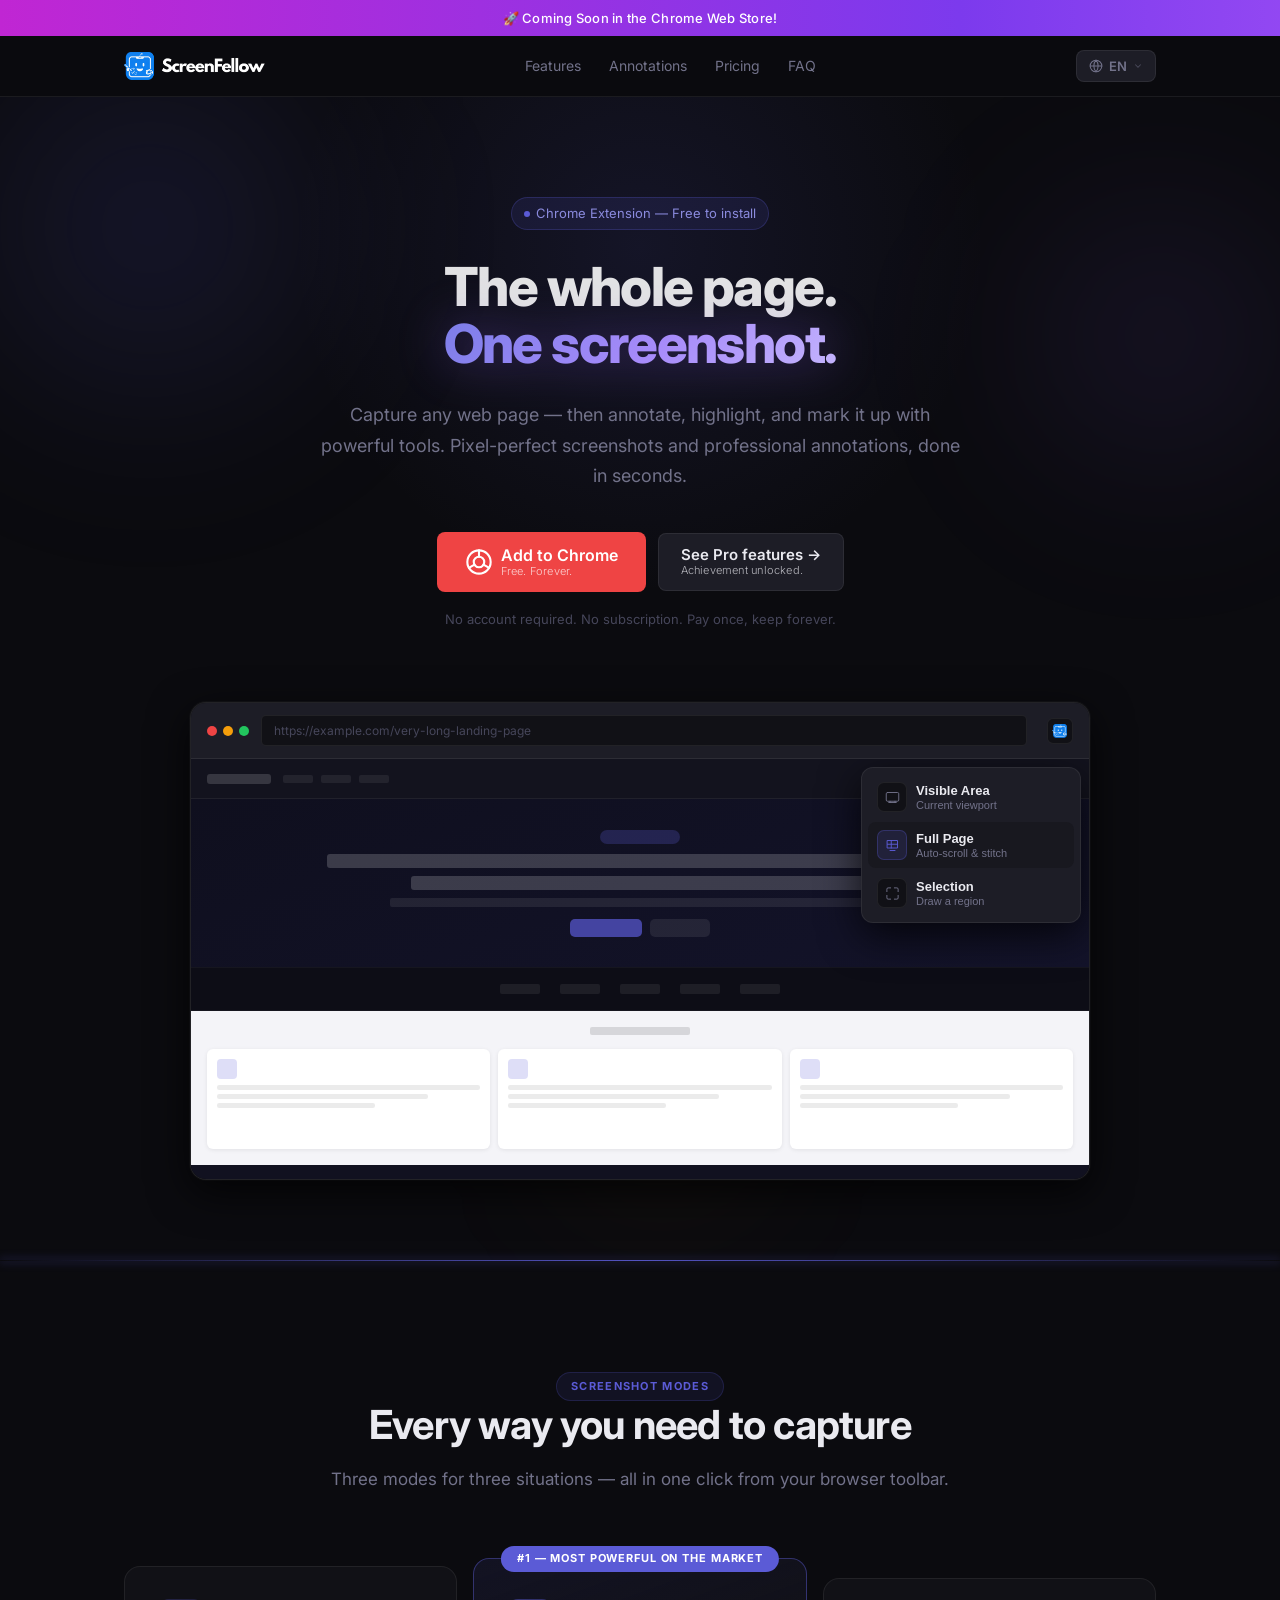
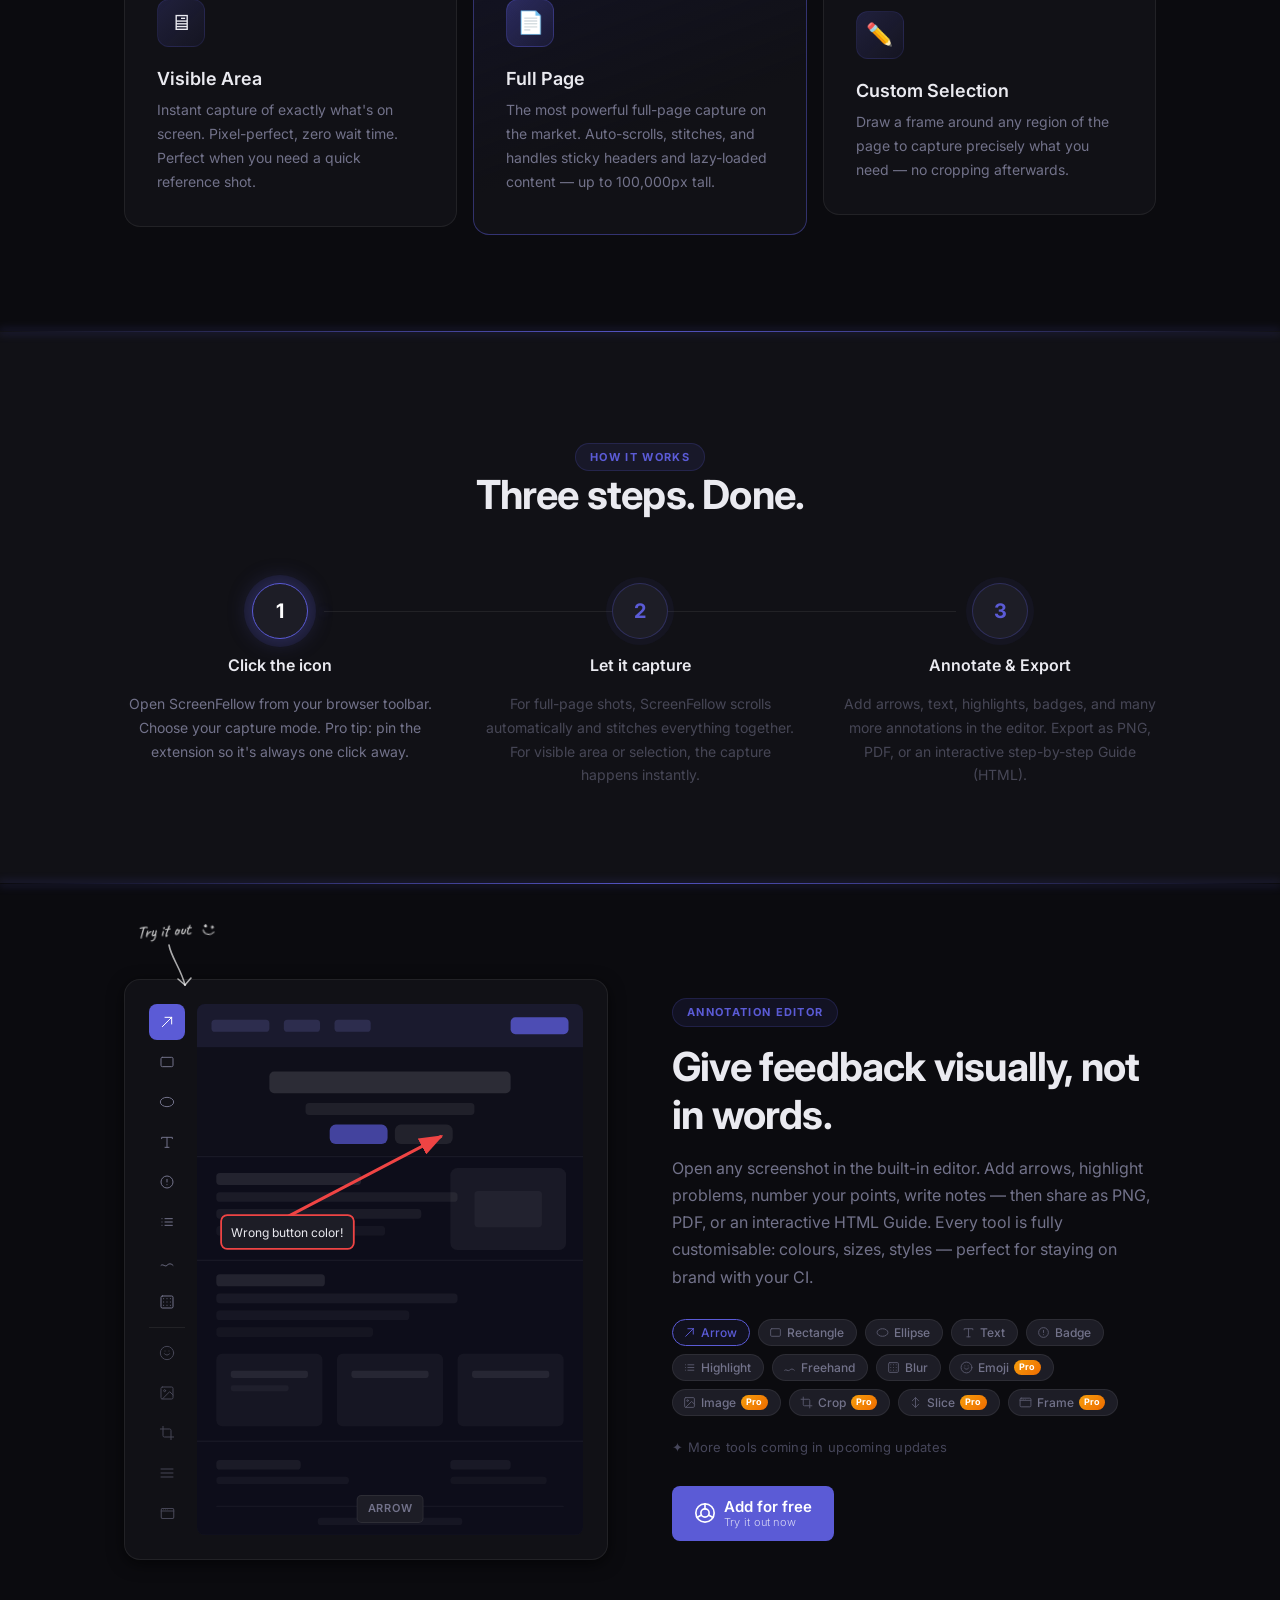
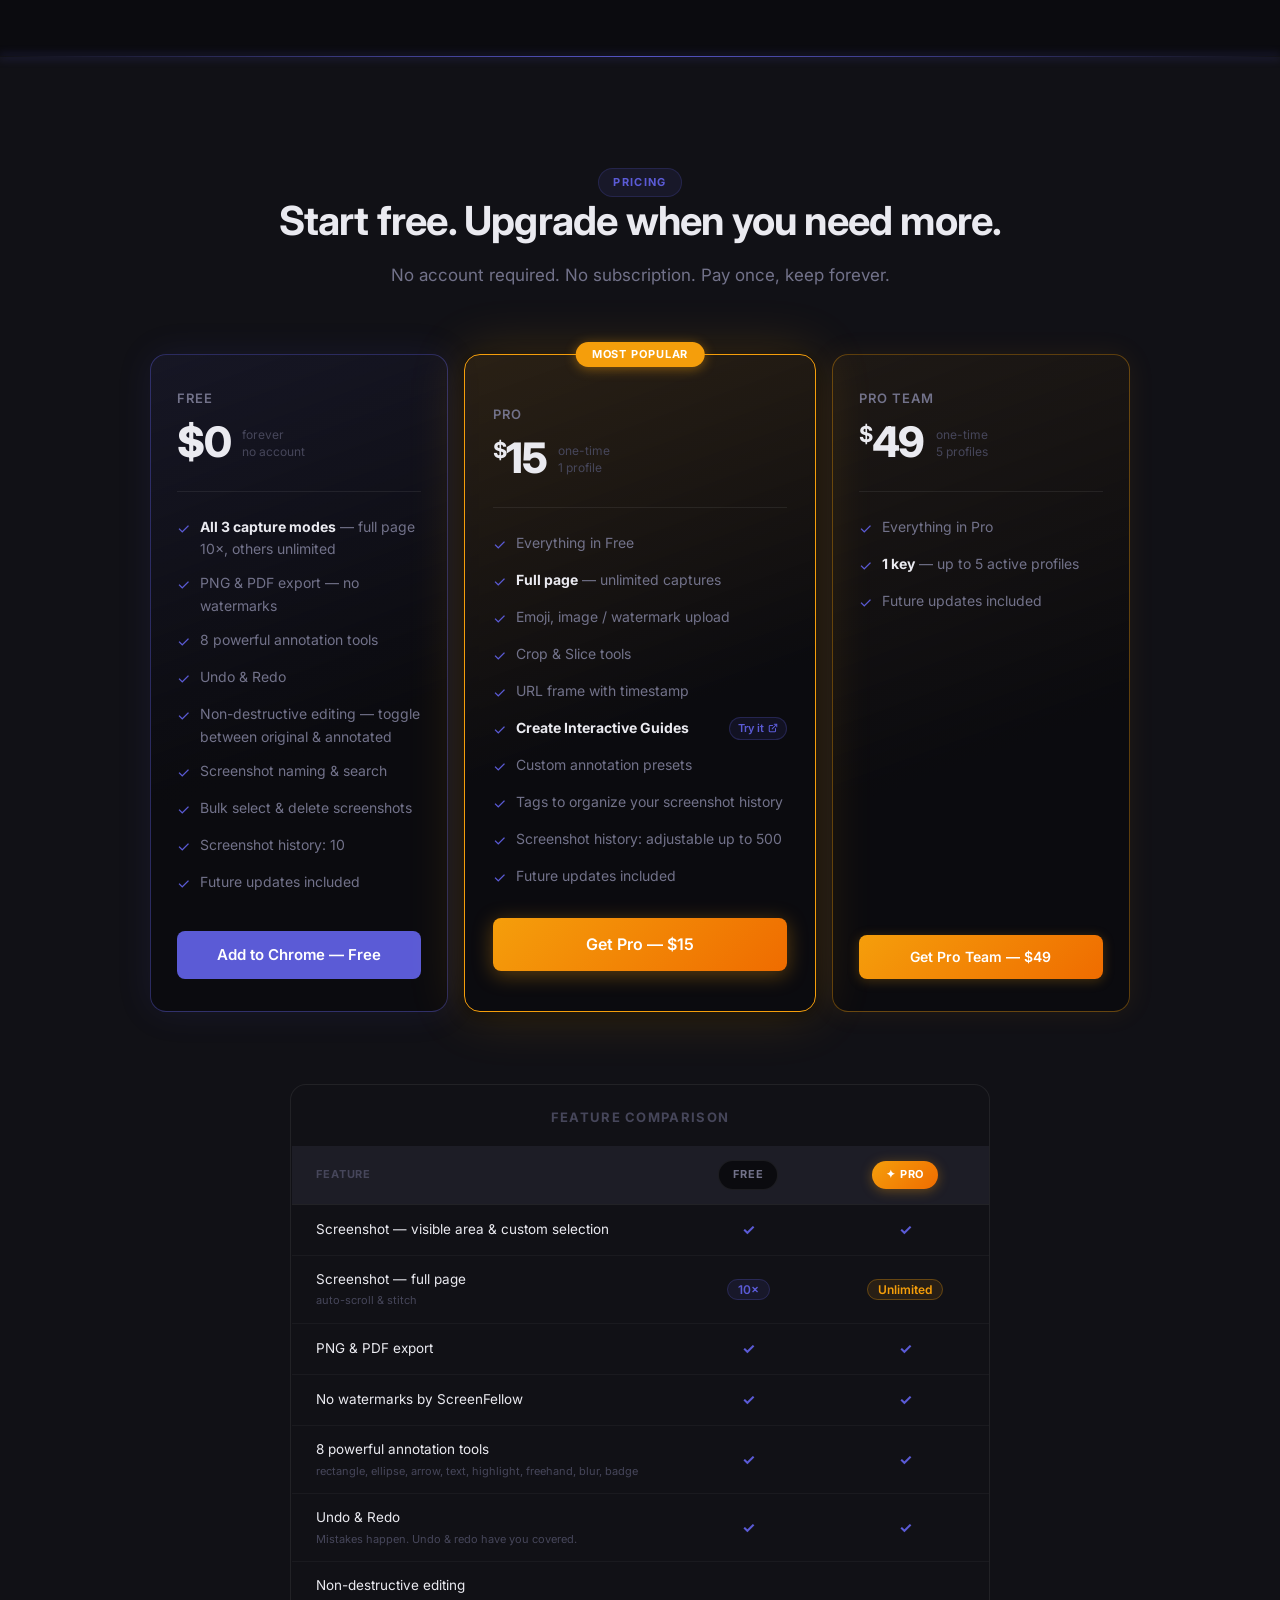
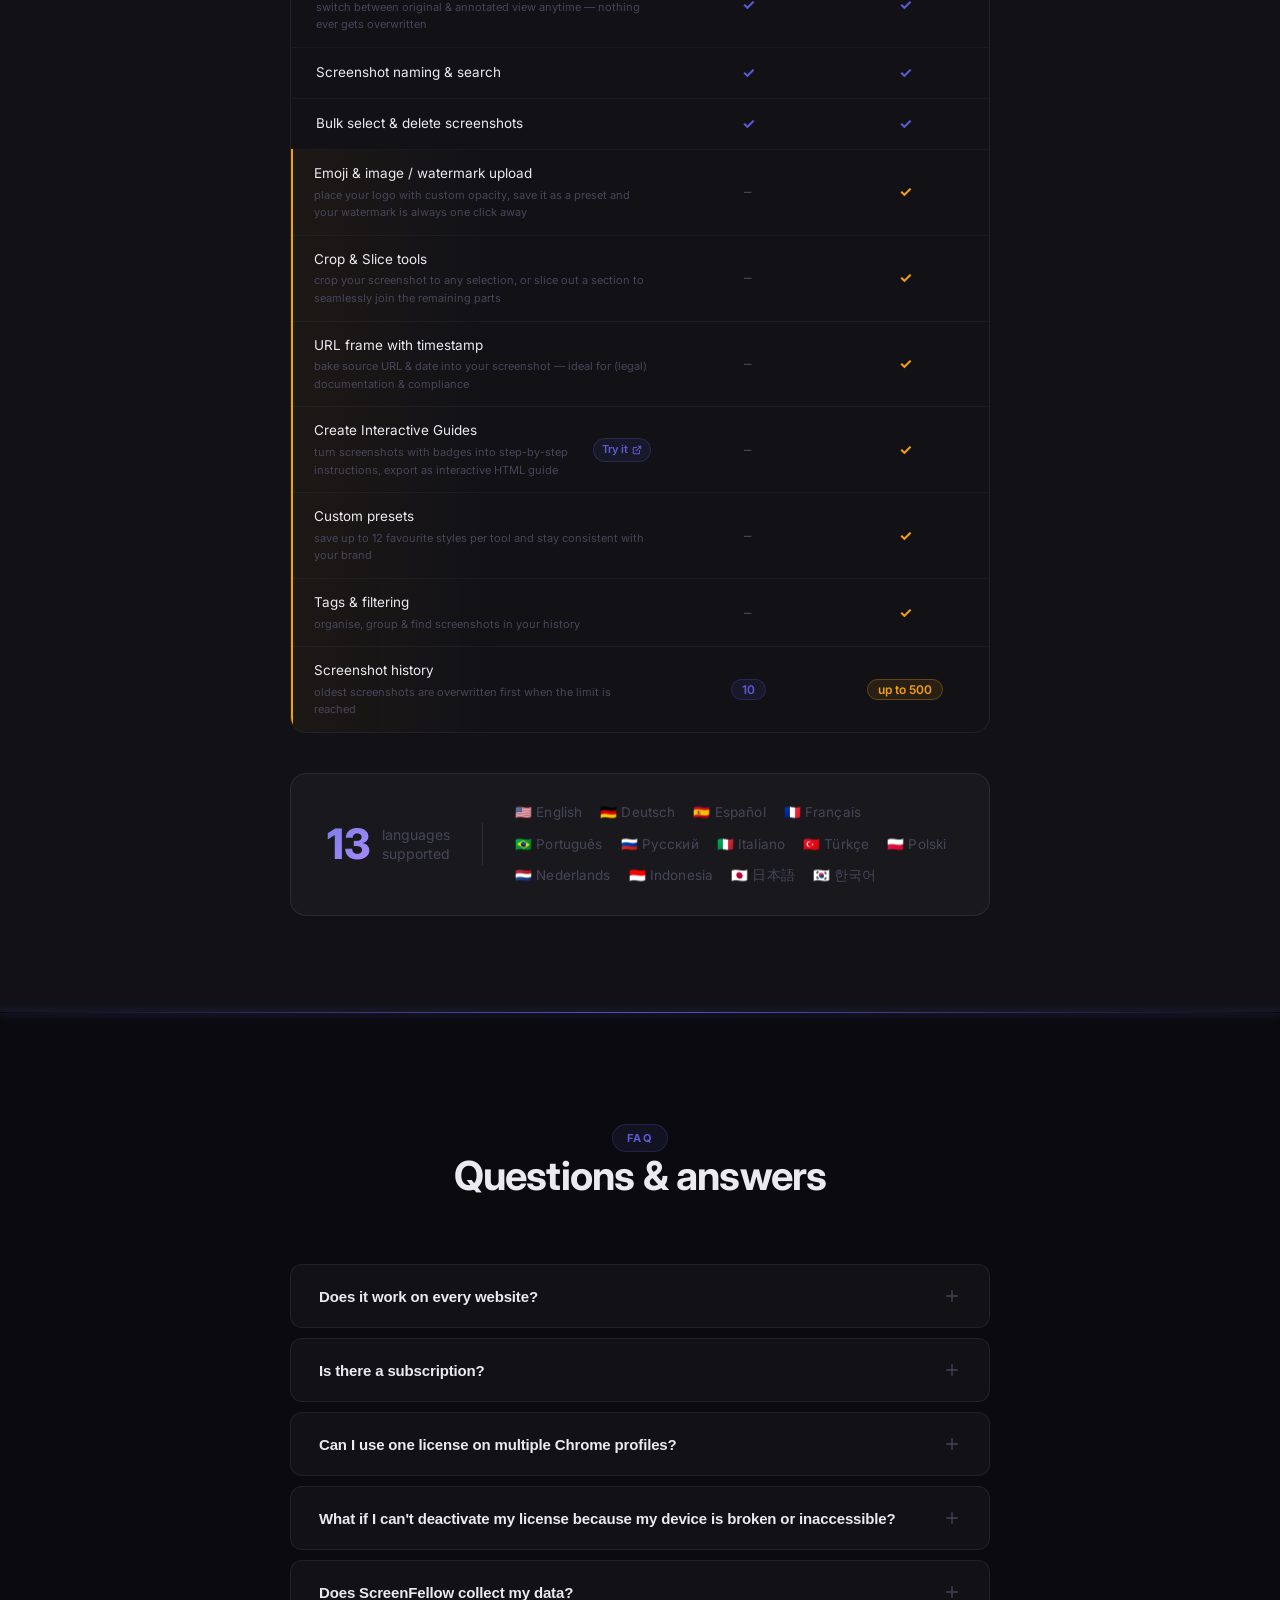
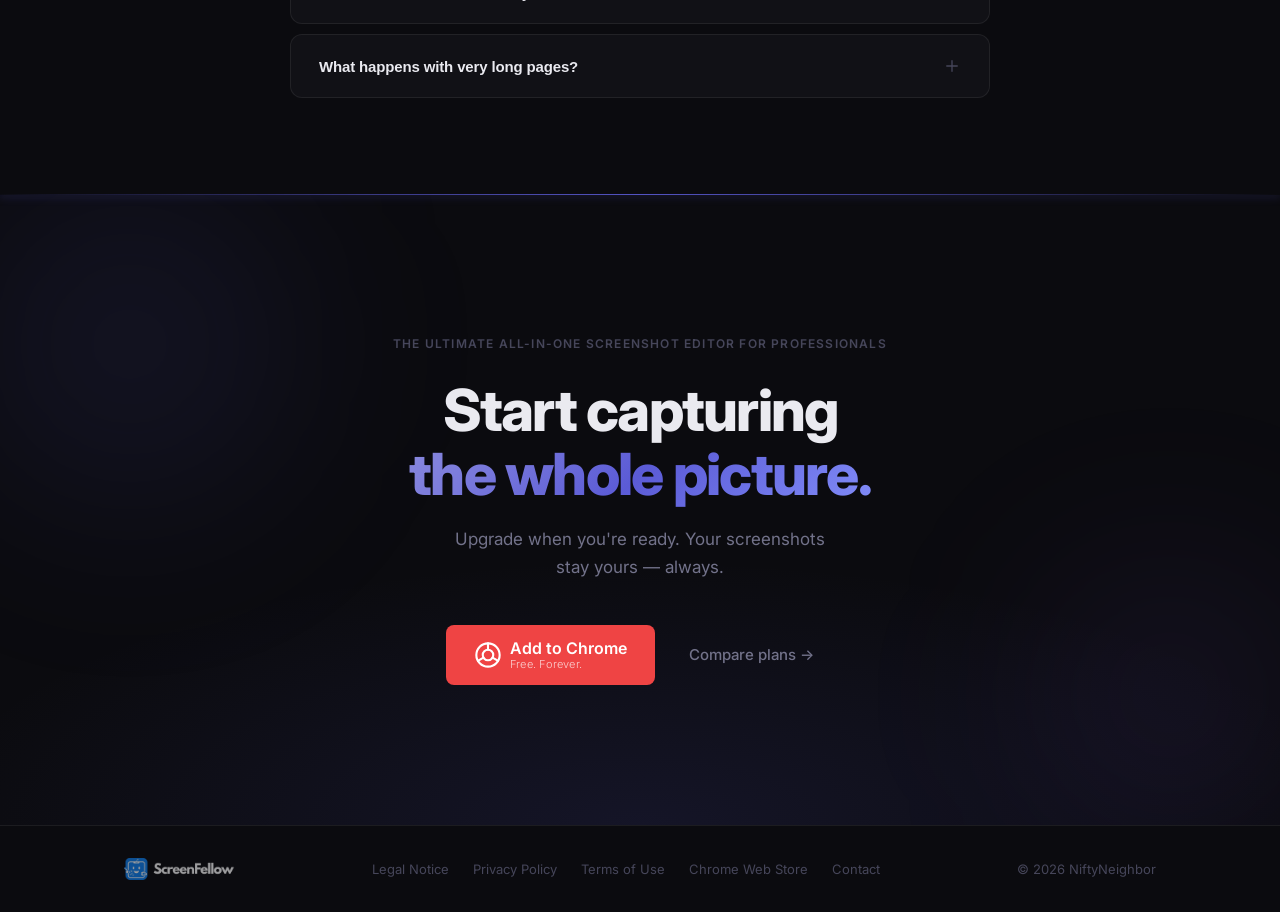
<file: website/index.html>
<!DOCTYPE html>
<html lang="en">
<head>
  <meta charset="UTF-8">
  <meta name="viewport" content="width=device-width, initial-scale=1.0">

  <!-- Primary SEO -->
  <title>ScreenFellow — Full Page Screenshot & Annotation Tool for Chrome</title>
  <meta name="description" content="Capture any web page as a seamless full-page screenshot. Annotate with arrows, text, highlights and more. Export PNG or PDF. Free Chrome extension — no account required.">
  <meta name="keywords" content="full page screenshot, chrome extension, screenshot tool, web capture, annotate screenshot, scrolling screenshot, page capture, screenshot annotation">
  <meta name="author" content="NiftyNeighbor">
  <link rel="canonical" href="https://niftyneighbor.app/">

  <!-- Open Graph (Facebook, WhatsApp, LinkedIn) -->
  <meta property="og:type" content="website">
  <meta property="og:url" content="https://niftyneighbor.app/">
  <meta property="og:title" content="ScreenFellow — Full Page Screenshot & Annotation for Chrome">
  <meta property="og:description" content="Capture any web page as a seamless full-page screenshot. Annotate, highlight and export — free Chrome extension, no account required.">
  <meta property="og:image" content="https://niftyneighbor.app/assets/og-image.png">
  <meta property="og:image:width" content="1200">
  <meta property="og:image:height" content="630">
  <meta property="og:site_name" content="ScreenFellow">
  <meta property="og:locale" content="en_US">

  <!-- Twitter Card -->
  <meta name="twitter:card" content="summary_large_image">
  <meta name="twitter:url" content="https://niftyneighbor.app/">
  <meta name="twitter:title" content="ScreenFellow — Full Page Screenshot & Annotation for Chrome">
  <meta name="twitter:description" content="Capture any web page as a seamless full-page screenshot. Annotate, highlight and export — free Chrome extension, no account required.">
  <meta name="twitter:image" content="https://niftyneighbor.app/assets/og-image.png">

  <!-- Structured Data (Google Rich Results) -->
  <script type="application/ld+json">
  {
    "@context": "https://schema.org",
    "@type": "SoftwareApplication",
    "name": "ScreenFellow",
    "description": "Full page screenshot and annotation Chrome extension. Capture, annotate and export any web page as PNG or PDF.",
    "url": "https://niftyneighbor.app/",
    "applicationCategory": "BrowserApplication",
    "operatingSystem": "Chrome",
    "offers": [
      {
        "@type": "Offer",
        "price": "0",
        "priceCurrency": "USD",
        "name": "Free"
      },
      {
        "@type": "Offer",
        "price": "15",
        "priceCurrency": "USD",
        "name": "Pro"
      }
    ],
    "author": {
      "@type": "Organization",
      "name": "NiftyNeighbor",
      "url": "https://www.niftyneighbor.app"
    }
  }
  </script>

  <link rel="preconnect" href="https://fonts.googleapis.com">
  <link rel="preconnect" href="https://fonts.gstatic.com" crossorigin>
  <link href="https://fonts.googleapis.com/css2?family=Inter:wght@400;500;600;700;800&family=Caveat:wght@600&display=swap" rel="stylesheet">
  <link rel="icon" type="image/png" href="assets/ScreenFellow_Logo_1024_transparent.png">
  <link rel="stylesheet" href="style.css">
</head>
<body>

  <!-- ── Announcement Banner ──────────────────── -->
  <!-- To hide: add class="site-banner hidden" | To show: remove "hidden" -->
  <div id="site-banner" class="site-banner">
    <span data-i18n="banner_text">🚀 Coming Soon in the Chrome Web Store!</span>
  </div>

  <!-- ── Nav ──────────────────────────────────── -->
  <nav>
    <div class="container nav-inner">
      <a href="#" class="nav-logo">
        <img src="assets/ScreenFellow_Logo_HL_transparent_1128x223.png" alt="ScreenFellow" height="28">
      </a>

      <div class="nav-links">
        <a href="#features" data-i18n="nav_features">Features</a>
        <a href="#annotations" data-i18n="nav_annotations">Annotations</a>
        <a href="#pricing" data-i18n="nav_pricing">Pricing</a>
        <a href="#faq" data-i18n="nav_faq">FAQ</a>
      </div>

      <div class="nav-right">
        <div class="lang-switcher" id="lang-switcher">
          <button class="lang-btn" id="lang-btn" aria-haspopup="true" aria-expanded="false">
            <svg width="14" height="14" viewBox="0 0 24 24" fill="none" stroke="currentColor" stroke-width="1.75" stroke-linecap="round"><circle cx="12" cy="12" r="10"/><path d="M2 12h20M12 2a15.3 15.3 0 010 20M12 2a15.3 15.3 0 000 20"/></svg>
            <span id="lang-label">EN</span>
            <svg class="lang-caret" width="10" height="10" viewBox="0 0 24 24" fill="none" stroke="currentColor" stroke-width="2.5" stroke-linecap="round"><path d="M6 9l6 6 6-6"/></svg>
          </button>
          <div class="lang-dropdown" id="lang-dropdown" role="menu">
            <button class="lang-option active" data-lang="en">🇺🇸 <span>English</span></button>
            <button class="lang-option" data-lang="de">🇩🇪 <span>Deutsch</span></button>
            <button class="lang-option" data-lang="fr">🇫🇷 <span>Français</span></button>
            <button class="lang-option" data-lang="es">🇪🇸 <span>Español</span></button>
            <button class="lang-option" data-lang="it">🇮🇹 <span>Italiano</span></button>
            <button class="lang-option" data-lang="nl">🇳🇱 <span>Nederlands</span></button>
            <button class="lang-option" data-lang="pl">🇵🇱 <span>Polski</span></button>
            <button class="lang-option" data-lang="pt_BR">🇧🇷 <span>Português (BR)</span></button>
            <button class="lang-option" data-lang="ru">🇷🇺 <span>Русский</span></button>
            <button class="lang-option" data-lang="tr">🇹🇷 <span>Türkçe</span></button>
            <button class="lang-option" data-lang="id">🇮🇩 <span>Bahasa Indonesia</span></button>
            <button class="lang-option" data-lang="ja">🇯🇵 <span>日本語</span></button>
            <button class="lang-option" data-lang="ko">🇰🇷 <span>한국어</span></button>
          </div>
        </div>
      </div>
    </div>
  </nav>

  <!-- ── Hero ─────────────────────────────────── -->
  <section id="hero">
    <div class="container">
      <div class="hero-badge" style="opacity:0;animation:hero-in 0.6s 0.1s cubic-bezier(0.16,1,0.3,1) forwards">
        <span></span>
        <span data-i18n="hero_badge">Chrome Extension — Free to install</span>
      </div>

      <h1 data-i18n-html="hero_h1" style="opacity:0;animation:hero-in 0.7s 0.2s cubic-bezier(0.16,1,0.3,1) forwards">The whole page.<br><em>One screenshot.</em></h1>

      <p class="hero-sub" data-i18n="hero_sub" style="opacity:0;animation:hero-in 0.7s 0.35s cubic-bezier(0.16,1,0.3,1) forwards">
        Capture any web page — then annotate, highlight, and mark it up with powerful tools. Pixel-perfect screenshots and professional annotations, done in seconds.
      </p>

      <div class="hero-actions" style="opacity:0;animation:hero-in 0.7s 0.5s cubic-bezier(0.16,1,0.3,1) forwards">
        <a href="#" class="btn btn-cta">
          <svg width="28" height="28" viewBox="0 0 24 24" fill="none" stroke="white" stroke-width="1.8" stroke-linecap="round"><circle cx="12" cy="12" r="10"/><circle cx="12" cy="12" r="4.5"/><line x1="12" y1="7.5" x2="12" y2="2"/><line x1="15.9" y1="14.25" x2="20.66" y2="17"/><line x1="8.1" y1="14.25" x2="3.34" y2="17"/></svg>
          <span class="btn-cta-inner">
            <span data-i18n="hero_btn_free">Add to Chrome</span>
            <span class="btn-cta-sub" data-i18n="btn_free_sub">Free. Forever.</span>
          </span>
        </a>
        <a href="#pricing" class="btn btn-secondary">
          <span class="btn-cta-inner">
            <span data-i18n="hero_btn_pro">See Pro features →</span>
            <span class="btn-cta-sub" data-i18n="btn_pro_sub">Achievement unlocked.</span>
          </span>
        </a>
      </div>

      <p class="hero-note" data-i18n-html="hero_note" style="opacity:0;animation:hero-in 0.6s 0.6s cubic-bezier(0.16,1,0.3,1) forwards">No account required. No subscription. Pay once, keep forever.</p>

      <div class="hero-visual" style="opacity:0;animation:hero-in 0.9s 0.7s cubic-bezier(0.16,1,0.3,1) forwards">
        <div class="browser-frame">

          <!-- Browser chrome bar -->
          <div class="browser-bar">
            <div class="browser-dots">
              <span style="background:#EF4444"></span>
              <span style="background:#F59E0B"></span>
              <span style="background:#22C55E"></span>
            </div>
            <div class="browser-url">https://example.com/very-long-landing-page</div>
            <!-- Extension icon in toolbar -->
            <div class="browser-ext-area">
              <div class="sf-ext-icon" id="sf-ext-icon">
                <img src="assets/ScreenFellow_Logo_1024_transparent.png" width="16" height="16" alt="ScreenFellow">
              </div>
            </div>
          </div>

          <div class="browser-content" id="hero-browser">

            <!-- ① Scrolling webpage -->
            <div class="demo-page" id="demo-page">
              <div class="dp-nav"><div class="dp-logo"></div><div class="dp-navlinks"><span></span><span></span><span></span></div><div class="dp-navbtn"></div></div>
              <div class="dp-hero"><div class="dp-hero-tag"></div><div class="dp-h1 wide"></div><div class="dp-h1 medium"></div><div class="dp-sub"></div><div class="dp-hero-btns"><div class="dp-btn primary"></div><div class="dp-btn ghost"></div></div></div>
              <div class="dp-logos"><div class="dp-logo-item"></div><div class="dp-logo-item"></div><div class="dp-logo-item"></div><div class="dp-logo-item"></div><div class="dp-logo-item"></div></div>
              <div class="dp-features"><div class="dp-section-label"></div><div class="dp-feature-cards"><div class="dp-card"><div class="dp-card-icon"></div><div class="dp-card-lines"><div></div><div></div><div></div></div></div><div class="dp-card"><div class="dp-card-icon"></div><div class="dp-card-lines"><div></div><div></div><div></div></div></div><div class="dp-card"><div class="dp-card-icon"></div><div class="dp-card-lines"><div></div><div></div><div></div></div></div></div></div>
              <div class="dp-testimonial"><div class="dp-quote-line wide"></div><div class="dp-quote-line medium"></div><div class="dp-quote-author"></div></div>
              <div class="dp-pricing"><div class="dp-section-label centered"></div><div class="dp-pricing-cards"><div class="dp-pcard"><div class="dp-pcard-price"></div><div class="dp-pcard-lines"><div></div><div></div><div></div></div><div class="dp-btn ghost small"></div></div><div class="dp-pcard featured"><div class="dp-pcard-price accent"></div><div class="dp-pcard-lines"><div></div><div></div><div></div></div><div class="dp-btn primary small"></div></div></div></div>
              <div class="dp-cta-banner"><div class="dp-h1 medium centered"></div><div class="dp-btn primary centered"></div></div>
              <div class="dp-footer"><div class="dp-logo"></div><div class="dp-navlinks"><span></span><span></span><span></span></div></div>
            </div>

            <!-- ② ScreenFellow Popup (appears on icon click) -->
            <div class="sf-popup" id="sf-popup">
              <div class="sf-popup-options">
                <button class="sf-opt" id="sf-opt-visible">
                  <div class="sf-opt-icon">
                    <svg width="15" height="15" viewBox="0 0 24 24" fill="none" stroke="currentColor" stroke-width="1.5" stroke-linecap="round"><rect x="2" y="4" width="20" height="14" rx="2"/><path d="M8 18v2M16 18v2M6 20h12"/></svg>
                  </div>
                  <div class="sf-opt-text"><strong>Visible Area</strong><span>Current viewport</span></div>
                </button>
                <button class="sf-opt active" id="sf-opt-full">
                  <div class="sf-opt-icon primary">
                    <svg width="15" height="15" viewBox="0 0 24 24" fill="none" stroke="currentColor" stroke-width="1.5" stroke-linecap="round"><path d="M4 4h16v12H4z"/><path d="M4 10h16M10 4v12M8 20h8"/></svg>
                  </div>
                  <div class="sf-opt-text"><strong>Full Page</strong><span>Auto-scroll &amp; stitch</span></div>
                  <div class="sf-opt-clicking" id="sf-opt-clicking"></div>
                </button>
                <button class="sf-opt" id="sf-opt-sel">
                  <div class="sf-opt-icon">
                    <svg width="15" height="15" viewBox="0 0 24 24" fill="none" stroke="currentColor" stroke-width="1.5" stroke-linecap="round"><path d="M3 9V5a2 2 0 012-2h4M15 3h4a2 2 0 012 2v4M21 15v4a2 2 0 01-2 2h-4M9 21H5a2 2 0 01-2-2v-4"/></svg>
                  </div>
                  <div class="sf-opt-text"><strong>Selection</strong><span>Draw a region</span></div>
                </button>
              </div>
            </div>

            <!-- ③ Capture UI -->
            <div class="demo-capture-border" id="demo-border"></div>
            <div class="demo-scan-line" id="demo-scanline"></div>
            <div class="demo-section-flash" id="demo-flash"></div>
            <div class="demo-progress-badge" id="demo-badge">
              <div class="capture-dot"></div>
              <span id="demo-badge-text">Capturing full page · 1 of 7</span>
            </div>

            <!-- ④ Library / History result -->
            <div class="sf-library" id="sf-library">
              <div class="sf-lib-topbar">
                <img src="assets/ScreenFellow_Logo_1024_transparent.png" width="18" height="18" alt="">
                <span class="sf-lib-title">History</span>
                <div class="sf-lib-search">
                  <svg width="11" height="11" viewBox="0 0 24 24" fill="none" stroke="currentColor" stroke-width="2" stroke-linecap="round"><circle cx="11" cy="11" r="8"/><path d="M21 21l-4.35-4.35"/></svg>
                  Search…
                </div>
              </div>
              <div class="sf-lib-list">
                <!-- Newest: just captured -->
                <div class="sf-lib-item new" id="sf-lib-new">
                  <div class="sf-lib-thumb">
                    <div class="slt-nav"></div>
                    <div class="slt-hero"></div>
                    <div class="slt-features"></div>
                    <div class="slt-pricing"></div>
                    <div class="slt-footer"></div>
                  </div>
                  <div class="sf-lib-info">
                    <div class="sf-lib-name">example.com</div>
                    <div class="sf-lib-meta">Full page · Just now</div>
                    <div class="sf-lib-dim">1440 × 5820 px</div>
                  </div>
                  <div class="sf-lib-new-badge">New</div>
                </div>
                <!-- Older items -->
                <div class="sf-lib-item">
                  <div class="sf-lib-thumb old">
                    <div class="slt-nav" style="background:#1e1e3a"></div>
                    <div class="slt-hero" style="background:#2a2a4a; height:30px"></div>
                    <div class="slt-features" style="background:#e8e8f0"></div>
                    <div class="slt-footer" style="background:#111122"></div>
                  </div>
                  <div class="sf-lib-info">
                    <div class="sf-lib-name">github.com</div>
                    <div class="sf-lib-meta">Full page · 2 hours ago</div>
                  </div>
                </div>
                <div class="sf-lib-item">
                  <div class="sf-lib-thumb old">
                    <div class="slt-nav" style="background:#fff; height:8px"></div>
                    <div class="slt-hero" style="background:#f5f5fa; height:35px"></div>
                    <div class="slt-features" style="background:#fff; flex:1"></div>
                    <div class="slt-footer" style="background:#f0f0f5; height:10px"></div>
                  </div>
                  <div class="sf-lib-info">
                    <div class="sf-lib-name">figma.com</div>
                    <div class="sf-lib-meta">Visible area · Yesterday</div>
                  </div>
                </div>
              </div>

            </div>

            <!-- ⑤ Editor view -->
            <div class="sf-editor-preview" id="sf-editor">

              <!-- Topbar -->
              <div class="sf-ed-topbar">
                <div class="sf-ed-topbar-l">
                  <img src="assets/ScreenFellow_Logo_HL_transparent_1128x223.png" height="14" alt="">
                </div>
                <div class="sf-ed-topbar-c">
                  <div class="sf-ed-undoredo">
                    <svg width="11" height="11" viewBox="0 0 24 24" fill="none" stroke="currentColor" stroke-width="2" stroke-linecap="round"><path d="M9 14L4 9l5-5"/><path d="M4 9h11a6 6 0 010 12h-1"/></svg>
                    <svg width="11" height="11" viewBox="0 0 24 24" fill="none" stroke="currentColor" stroke-width="2" stroke-linecap="round"><path d="M15 14l5-5-5-5"/><path d="M20 9H9a6 6 0 000 12h1"/></svg>
                  </div>
                  <div class="sf-ed-zoom">75%</div>
                </div>
                <div class="sf-ed-topbar-r">
                  <div class="sf-ed-toggle">
                    <span>Original</span>
                    <span class="on">Edited</span>
                  </div>
                </div>
              </div>

              <!-- Body -->
              <div class="sf-ed-body">

                <!-- Left toolbar — many tools -->
                <div class="sf-editor-toolbar">
                  <div class="sf-ed-tool active" title="Arrow">
                    <svg width="13" height="13" viewBox="0 0 24 24" fill="none" stroke="currentColor" stroke-width="1.5" stroke-linecap="round"><path d="M5 19L19 5M19 5H9M19 5v10"/></svg>
                  </div>
                  <div class="sf-ed-tool" title="Rectangle">
                    <svg width="13" height="13" viewBox="0 0 24 24" fill="none" stroke="currentColor" stroke-width="1.5" stroke-linecap="round"><rect x="3" y="5" width="18" height="14" rx="2"/></svg>
                  </div>
                  <div class="sf-ed-tool" title="Ellipse">
                    <svg width="13" height="13" viewBox="0 0 24 24" fill="none" stroke="currentColor" stroke-width="1.5"><ellipse cx="12" cy="12" rx="10" ry="7"/></svg>
                  </div>
                  <div class="sf-ed-tool" title="Text">
                    <svg width="13" height="13" viewBox="0 0 24 24" fill="none" stroke="currentColor" stroke-width="1.5" stroke-linecap="round"><path d="M4 7V5h16v2M9 20h6M12 5v15"/></svg>
                  </div>
                  <div class="sf-ed-tool" title="Badge">
                    <svg width="13" height="13" viewBox="0 0 24 24" fill="none" stroke="currentColor" stroke-width="1.5"><circle cx="12" cy="12" r="9"/><path d="M12 8v4M12 16h.01" stroke-linecap="round"/></svg>
                  </div>
                  <div class="sf-ed-tool" title="Highlight">
                    <svg width="13" height="13" viewBox="0 0 24 24" fill="none" stroke="currentColor" stroke-width="1.5" stroke-linecap="round"><path d="M9 7h11M9 12h11M9 17h11M4.5 7h.01M4.5 12h.01M4.5 17h.01"/></svg>
                  </div>
                  <div class="sf-ed-tool" title="Freehand">
                    <svg width="13" height="13" viewBox="0 0 24 24" fill="none" stroke="currentColor" stroke-width="1.5" stroke-linecap="round"><path d="M3 17c3-3 6 3 9 0s6-3 9 0"/></svg>
                  </div>
                  <div class="sf-ed-tool" title="Blur">
                    <svg width="13" height="13" viewBox="0 0 24 24" fill="none" stroke="currentColor" stroke-width="1.5" stroke-linecap="round"><rect x="3" y="3" width="18" height="18" rx="2"/><path d="M7 7h.01M12 7h.01M17 7h.01M7 12h.01M12 12h.01M17 12h.01M7 17h.01M12 17h.01M17 17h.01"/></svg>
                  </div>
                  <div class="sf-ed-tool" title="Emoji">
                    <svg width="13" height="13" viewBox="0 0 24 24" fill="none" stroke="currentColor" stroke-width="1.5" stroke-linecap="round"><circle cx="12" cy="12" r="10"/><path d="M8 13s1.5 2 4 2 4-2 4-2M9 9h.01M15 9h.01"/></svg>
                  </div>
                  <div class="sf-ed-tool" title="Image">
                    <svg width="13" height="13" viewBox="0 0 24 24" fill="none" stroke="currentColor" stroke-width="1.5" stroke-linecap="round"><rect x="3" y="3" width="18" height="18" rx="2"/><circle cx="8.5" cy="8.5" r="1.5"/><path d="M21 15l-5-5L5 21"/></svg>
                  </div>
                  <div class="sf-ed-sep"></div>
                  <div class="sf-ed-tool" title="Crop">
                    <svg width="13" height="13" viewBox="0 0 24 24" fill="none" stroke="currentColor" stroke-width="1.5" stroke-linecap="round"><path d="M6 2v14a2 2 0 002 2h14M18 22V8a2 2 0 00-2-2H2"/></svg>
                  </div>
                  <div class="sf-ed-tool" title="Slice">
                    <svg width="13" height="13" viewBox="0 0 24 24" fill="none" stroke="currentColor" stroke-width="1.5" stroke-linecap="round"><path d="M3 12h18M3 6h18M3 18h18"/></svg>
                  </div>
                </div>

                <!-- Canvas -->
                <div class="sf-editor-canvas">
                  <svg class="sf-ed-screenshot-svg" viewBox="0 0 120 300" xmlns="http://www.w3.org/2000/svg">
                    <defs>
                      <linearGradient id="hg2" x1="0" y1="0" x2="0" y2="1"><stop offset="0%" stop-color="#0f0f1e"/><stop offset="100%" stop-color="#13132a"/></linearGradient>
                      <linearGradient id="cg2" x1="0" y1="0" x2="0" y2="1"><stop offset="0%" stop-color="#0f0f20"/><stop offset="100%" stop-color="#1a1a38"/></linearGradient>
                      <marker id="ah3" markerWidth="5" markerHeight="4" refX="4" refY="2" orient="auto"><polygon points="0 0,5 2,0 4" fill="#EF4444"/></marker>
                    </defs>
                    <!-- NAV -->
                    <rect x="0" y="0" width="120" height="16" fill="#13131e"/>
                    <rect x="6" y="5" width="22" height="6" rx="1.5" fill="rgba(255,255,255,0.15)"/>
                    <rect x="40" y="7" width="10" height="3" rx="1" fill="rgba(255,255,255,0.07)"/>
                    <rect x="54" y="7" width="10" height="3" rx="1" fill="rgba(255,255,255,0.07)"/>
                    <rect x="68" y="7" width="10" height="3" rx="1" fill="rgba(255,255,255,0.07)"/>
                    <rect x="96" y="5" width="18" height="6" rx="2" fill="rgba(91,91,214,0.7)"/>
                    <!-- HERO -->
                    <rect x="0" y="16" width="120" height="60" fill="url(#hg2)"/>
                    <rect x="25" y="26" width="70" height="8" rx="2" fill="rgba(255,255,255,0.16)"/>
                    <rect x="32" y="37" width="56" height="5" rx="1.5" fill="rgba(255,255,255,0.08)"/>
                    <rect x="32" y="45" width="24" height="9" rx="2.5" fill="rgba(91,91,214,0.8)"/>
                    <rect x="60" y="45" width="24" height="9" rx="2.5" fill="rgba(255,255,255,0.07)"/>
                    <!-- LOGOS -->
                    <rect x="0" y="76" width="120" height="14" fill="#0d0d16"/>
                    <rect x="8" y="81" width="14" height="3" rx="1" fill="rgba(255,255,255,0.08)"/>
                    <rect x="28" y="81" width="14" height="3" rx="1" fill="rgba(255,255,255,0.08)"/>
                    <rect x="48" y="81" width="14" height="3" rx="1" fill="rgba(255,255,255,0.08)"/>
                    <rect x="68" y="81" width="14" height="3" rx="1" fill="rgba(255,255,255,0.08)"/>
                    <rect x="88" y="81" width="14" height="3" rx="1" fill="rgba(255,255,255,0.08)"/>
                    <!-- FEATURES -->
                    <rect x="0" y="90" width="120" height="56" fill="#f4f4f8"/>
                    <rect x="6" y="95" width="108" height="14" rx="2" fill="#fff"/>
                    <rect x="10" y="98" width="8" height="8" rx="1.5" fill="rgba(91,91,214,0.18)"/>
                    <rect x="22" y="99" width="50" height="3" rx="1" fill="rgba(0,0,0,0.1)"/>
                    <rect x="22" y="104" width="36" height="2" rx="1" fill="rgba(0,0,0,0.06)"/>
                    <rect x="6" y="112" width="108" height="14" rx="2" fill="#fff"/>
                    <rect x="10" y="115" width="8" height="8" rx="1.5" fill="rgba(91,91,214,0.18)"/>
                    <rect x="22" y="116" width="50" height="3" rx="1" fill="rgba(0,0,0,0.1)"/>
                    <rect x="22" y="121" width="36" height="2" rx="1" fill="rgba(0,0,0,0.06)"/>
                    <rect x="6" y="129" width="108" height="14" rx="2" fill="#fff"/>
                    <rect x="10" y="132" width="8" height="8" rx="1.5" fill="rgba(91,91,214,0.18)"/>
                    <rect x="22" y="133" width="50" height="3" rx="1" fill="rgba(0,0,0,0.1)"/>
                    <rect x="22" y="138" width="36" height="2" rx="1" fill="rgba(0,0,0,0.06)"/>
                    <!-- TESTIMONIAL -->
                    <rect x="0" y="146" width="120" height="30" fill="#111120"/>
                    <rect x="15" y="154" width="90" height="4" rx="1" fill="rgba(255,255,255,0.1)"/>
                    <rect x="25" y="161" width="70" height="3" rx="1" fill="rgba(255,255,255,0.06)"/>
                    <rect x="40" y="167" width="40" height="3" rx="1" fill="rgba(91,91,214,0.3)"/>
                    <!-- PRICING -->
                    <rect x="0" y="176" width="120" height="60" fill="#fafafa"/>
                    <rect x="6" y="182" width="50" height="46" rx="2" fill="#fff" stroke="rgba(0,0,0,0.08)" stroke-width="0.5"/>
                    <rect x="11" y="187" width="20" height="6" rx="1" fill="rgba(0,0,0,0.1)"/>
                    <rect x="11" y="196" width="36" height="2.5" rx="1" fill="rgba(0,0,0,0.06)"/>
                    <rect x="11" y="201" width="28" height="2.5" rx="1" fill="rgba(0,0,0,0.06)"/>
                    <rect x="11" y="206" width="32" height="2.5" rx="1" fill="rgba(0,0,0,0.06)"/>
                    <rect x="11" y="216" width="40" height="8" rx="2" fill="rgba(0,0,0,0.07)"/>
                    <rect x="64" y="182" width="50" height="46" rx="2" fill="#fff" stroke="rgba(91,91,214,0.5)" stroke-width="0.8"/>
                    <rect x="69" y="187" width="20" height="6" rx="1" fill="rgba(91,91,214,0.4)"/>
                    <rect x="69" y="196" width="36" height="2.5" rx="1" fill="rgba(0,0,0,0.06)"/>
                    <rect x="69" y="201" width="28" height="2.5" rx="1" fill="rgba(0,0,0,0.06)"/>
                    <rect x="69" y="206" width="32" height="2.5" rx="1" fill="rgba(0,0,0,0.06)"/>
                    <rect x="69" y="216" width="40" height="8" rx="2" fill="rgba(91,91,214,0.7)"/>
                    <!-- CTA -->
                    <rect x="0" y="236" width="120" height="40" fill="url(#cg2)"/>
                    <rect x="25" y="247" width="70" height="5" rx="1.5" fill="rgba(255,255,255,0.12)"/>
                    <rect x="40" y="256" width="40" height="10" rx="3" fill="rgba(91,91,214,0.65)"/>
                    <!-- FOOTER -->
                    <rect x="0" y="276" width="120" height="24" fill="#0a0a12"/>
                    <rect x="6" y="283" width="22" height="5" rx="1" fill="rgba(255,255,255,0.1)"/>
                    <rect x="70" y="284" width="12" height="3" rx="1" fill="rgba(255,255,255,0.05)"/>
                    <rect x="86" y="284" width="12" height="3" rx="1" fill="rgba(255,255,255,0.05)"/>
                    <rect x="102" y="284" width="12" height="3" rx="1" fill="rgba(255,255,255,0.05)"/>

                    <!-- ANNOTATIONS (initially hidden, JS animates them in) -->
                    <g id="an-arr" class="anno-group">
                      <line x1="44" y1="65" x2="44" y2="46" stroke="#EF4444" stroke-width="2.5" marker-end="url(#ah3)" stroke-linecap="round"/>
                      <rect x="2" y="65" width="84" height="16" rx="2.5" fill="#1D1D26" stroke="#EF4444" stroke-width="1.5"/>
                      <text x="44" y="75" text-anchor="middle" font-family="Inter,sans-serif" font-size="6" fill="#EAEAF0">Check CTA color</text>
                    </g>
                    <g id="an-bdg" class="anno-group">
                      <circle cx="10" cy="35" r="8" fill="#EF4444"/>
                      <text x="10" y="39" text-anchor="middle" font-family="Inter,sans-serif" font-size="9" font-weight="700" fill="#fff">1</text>
                    </g>
                    <g id="an-rct" class="anno-group">
                      <rect x="3" y="109" width="114" height="20" rx="2.5" fill="rgba(239,68,68,0.1)" stroke="#EF4444" stroke-width="2"/>
                      <circle cx="10" cy="119" r="8" fill="#EF4444"/>
                      <text x="10" y="123" text-anchor="middle" font-family="Inter,sans-serif" font-size="9" font-weight="700" fill="#fff">2</text>
                    </g>
                  </svg>
                </div>

                <!-- Right sidebar -->
                <div class="sf-ed-sidebar">
                  <button class="sf-ed-save-png" id="sf-png-btn">
                    <svg width="10" height="10" viewBox="0 0 24 24" fill="none" stroke="currentColor" stroke-width="2.5" stroke-linecap="round"><path d="M21 15v4a2 2 0 01-2 2H5a2 2 0 01-2-2v-4M7 10l5 5 5-5M12 15V3"/></svg>
                    PNG
                  </button>
                  <button class="sf-ed-save-pdf">
                    <svg width="10" height="10" viewBox="0 0 24 24" fill="none" stroke="currentColor" stroke-width="2" stroke-linecap="round"><path d="M21 15v4a2 2 0 01-2 2H5a2 2 0 01-2-2v-4M7 10l5 5 5-5M12 15V3"/></svg>
                    PDF
                  </button>
                  <div class="sf-ed-verlauf">
                    <div class="sf-ed-verlauf-header">
                      HISTORY
                    </div>
                    <div class="sf-ed-verlauf-list">
                      <div class="sf-ed-vitem active">
                        <div class="sf-ed-vthumb"><div style="height:4px;background:#13131e"></div><div style="flex:1;background:linear-gradient(#0f0f1e,#13132a)"></div><div style="height:8px;background:#f4f4f8"></div><div style="height:6px;background:#fafafa"></div><div style="height:3px;background:#0a0a12"></div></div>
                      </div>
                      <div class="sf-ed-vitem">
                        <div class="sf-ed-vthumb" style="opacity:.5"><div style="height:4px;background:#1e1e3a"></div><div style="flex:1;background:#2a2a50"></div><div style="height:8px;background:#e8e8f0"></div><div style="height:3px;background:#111"></div></div>
                      </div>
                      <div class="sf-ed-vitem">
                        <div class="sf-ed-vthumb" style="opacity:.4"><div style="height:4px;background:#fff"></div><div style="flex:1;background:#f5f5fa"></div><div style="height:8px;background:#fff"></div><div style="height:3px;background:#eee"></div></div>
                      </div>
                      <div class="sf-ed-vitem">
                        <div class="sf-ed-vthumb" style="opacity:.35"><div style="height:4px;background:#111"></div><div style="flex:1;background:#1a1a2e"></div><div style="height:6px;background:#f0f0f8"></div><div style="height:3px;background:#0a0a12"></div></div>
                      </div>
                    </div>
                  </div>
                </div>

              </div>
            </div>
            <!-- /sf-editor-preview -->
            <div style="display:none">
                <div class="sf-editor-canvas">
                  <!-- Full-page screenshot — portrait, fills editor height -->
                  <svg class="sf-ed-screenshot-svg" viewBox="0 0 120 300" xmlns="http://www.w3.org/2000/svg">
                    <defs>
                      <linearGradient id="hg2-old" x1="0" y1="0" x2="0" y2="1">
                        <stop offset="0%" stop-color="#0f0f1e"/>
                        <stop offset="100%" stop-color="#13132a"/>
                      </linearGradient>
                      <linearGradient id="cg2-old" x1="0" y1="0" x2="0" y2="1">
                        <stop offset="0%" stop-color="#0f0f20"/>
                        <stop offset="100%" stop-color="#1a1a38"/>
                      </linearGradient>
                      <marker id="ah3-old" markerWidth="5" markerHeight="4" refX="4" refY="2" orient="auto">
                        <polygon points="0 0,5 2,0 4" fill="#5B5BD6"/>
                      </marker>
                    </defs>

                    <!-- NAV -->
                    <rect x="0" y="0" width="120" height="16" fill="#13131e"/>
                    <rect x="6" y="5" width="22" height="6" rx="1.5" fill="rgba(255,255,255,0.15)"/>
                    <rect x="40" y="7" width="10" height="3" rx="1" fill="rgba(255,255,255,0.07)"/>
                    <rect x="54" y="7" width="10" height="3" rx="1" fill="rgba(255,255,255,0.07)"/>
                    <rect x="68" y="7" width="10" height="3" rx="1" fill="rgba(255,255,255,0.07)"/>
                    <rect x="96" y="5" width="18" height="6" rx="2" fill="rgba(91,91,214,0.7)"/>

                    <!-- HERO -->
                    <rect x="0" y="16" width="120" height="60" fill="url(#hg2)"/>
                    <rect x="25" y="26" width="70" height="8" rx="2" fill="rgba(255,255,255,0.16)"/>
                    <rect x="32" y="37" width="56" height="5" rx="1.5" fill="rgba(255,255,255,0.08)"/>
                    <rect x="32" y="45" width="24" height="9" rx="2.5" fill="rgba(91,91,214,0.8)"/>
                    <rect x="60" y="45" width="24" height="9" rx="2.5" fill="rgba(255,255,255,0.07)"/>
                    <rect x="34" y="57" width="12" height="3" rx="1" fill="rgba(255,255,255,0.05)"/>
                    <rect x="50" y="57" width="2" height="3" rx="1" fill="rgba(255,255,255,0.03)"/>
                    <rect x="55" y="57" width="12" height="3" rx="1" fill="rgba(255,255,255,0.05)"/>

                    <!-- LOGOS STRIP -->
                    <rect x="0" y="76" width="120" height="14" fill="#0d0d16"/>
                    <rect x="8"  y="81" width="14" height="3" rx="1" fill="rgba(255,255,255,0.08)"/>
                    <rect x="28" y="81" width="14" height="3" rx="1" fill="rgba(255,255,255,0.08)"/>
                    <rect x="48" y="81" width="14" height="3" rx="1" fill="rgba(255,255,255,0.08)"/>
                    <rect x="68" y="81" width="14" height="3" rx="1" fill="rgba(255,255,255,0.08)"/>
                    <rect x="88" y="81" width="14" height="3" rx="1" fill="rgba(255,255,255,0.08)"/>

                    <!-- FEATURES — light, 3 cards stacked (portrait) -->
                    <rect x="0" y="90" width="120" height="56" fill="#f4f4f8"/>
                    <rect x="6" y="95" width="108" height="14" rx="2" fill="#fff"/>
                    <rect x="10" y="98" width="8" height="8" rx="1.5" fill="rgba(91,91,214,0.18)"/>
                    <rect x="22" y="99" width="50" height="3" rx="1" fill="rgba(0,0,0,0.1)"/>
                    <rect x="22" y="104" width="36" height="2" rx="1" fill="rgba(0,0,0,0.06)"/>
                    <rect x="6" y="112" width="108" height="14" rx="2" fill="#fff"/>
                    <rect x="10" y="115" width="8" height="8" rx="1.5" fill="rgba(91,91,214,0.18)"/>
                    <rect x="22" y="116" width="50" height="3" rx="1" fill="rgba(0,0,0,0.1)"/>
                    <rect x="22" y="121" width="36" height="2" rx="1" fill="rgba(0,0,0,0.06)"/>
                    <rect x="6" y="129" width="108" height="14" rx="2" fill="#fff"/>
                    <rect x="10" y="132" width="8" height="8" rx="1.5" fill="rgba(91,91,214,0.18)"/>
                    <rect x="22" y="133" width="50" height="3" rx="1" fill="rgba(0,0,0,0.1)"/>
                    <rect x="22" y="138" width="36" height="2" rx="1" fill="rgba(0,0,0,0.06)"/>

                    <!-- TESTIMONIAL -->
                    <rect x="0" y="146" width="120" height="30" fill="#111120"/>
                    <rect x="15" y="154" width="90" height="4" rx="1" fill="rgba(255,255,255,0.1)"/>
                    <rect x="25" y="161" width="70" height="3" rx="1" fill="rgba(255,255,255,0.06)"/>
                    <rect x="40" y="167" width="40" height="3" rx="1" fill="rgba(91,91,214,0.3)"/>

                    <!-- PRICING — light, 2 cards -->
                    <rect x="0" y="176" width="120" height="60" fill="#fafafa"/>
                    <rect x="6" y="182" width="50" height="46" rx="2" fill="#fff" stroke="rgba(0,0,0,0.08)" stroke-width="0.5"/>
                    <rect x="11" y="187" width="20" height="6" rx="1" fill="rgba(0,0,0,0.1)"/>
                    <rect x="11" y="196" width="36" height="2.5" rx="1" fill="rgba(0,0,0,0.06)"/>
                    <rect x="11" y="201" width="28" height="2.5" rx="1" fill="rgba(0,0,0,0.06)"/>
                    <rect x="11" y="206" width="32" height="2.5" rx="1" fill="rgba(0,0,0,0.06)"/>
                    <rect x="11" y="216" width="40" height="8" rx="2" fill="rgba(0,0,0,0.07)"/>
                    <rect x="64" y="182" width="50" height="46" rx="2" fill="#fff" stroke="rgba(91,91,214,0.5)" stroke-width="0.8"/>
                    <rect x="69" y="187" width="20" height="6" rx="1" fill="rgba(91,91,214,0.4)"/>
                    <rect x="69" y="196" width="36" height="2.5" rx="1" fill="rgba(0,0,0,0.06)"/>
                    <rect x="69" y="201" width="28" height="2.5" rx="1" fill="rgba(0,0,0,0.06)"/>
                    <rect x="69" y="206" width="32" height="2.5" rx="1" fill="rgba(0,0,0,0.06)"/>
                    <rect x="69" y="216" width="40" height="8" rx="2" fill="rgba(91,91,214,0.7)"/>

                    <!-- CTA -->
                    <rect x="0" y="236" width="120" height="40" fill="url(#cg2)"/>
                    <rect x="25" y="247" width="70" height="5" rx="1.5" fill="rgba(255,255,255,0.12)"/>
                    <rect x="40" y="256" width="40" height="10" rx="3" fill="rgba(91,91,214,0.65)"/>

                    <!-- FOOTER -->
                    <rect x="0" y="276" width="120" height="24" fill="#0a0a12"/>
                    <rect x="6" y="283" width="22" height="5" rx="1" fill="rgba(255,255,255,0.1)"/>
                    <rect x="70" y="284" width="12" height="3" rx="1" fill="rgba(255,255,255,0.05)"/>
                    <rect x="86" y="284" width="12" height="3" rx="1" fill="rgba(255,255,255,0.05)"/>
                    <rect x="102" y="284" width="12" height="3" rx="1" fill="rgba(255,255,255,0.05)"/>

                    <!-- ANNOTATIONS -->
                    <!-- Red rect around feature card 2 -->
                    <rect x="5" y="111" width="110" height="16" rx="2" fill="rgba(239,68,68,0.06)" stroke="#EF4444" stroke-width="1"/>
                    <!-- Arrow pointing to it -->
                    <line x1="60" y1="108" x2="60" y2="102" stroke="#5B5BD6" stroke-width="1" marker-end="url(#ah3)"/>
                    <!-- Label -->
                    <rect x="22" y="93" width="76" height="10" rx="2" fill="#1D1D26" stroke="#EF4444" stroke-width="0.7"/>
                    <text x="60" y="100" text-anchor="middle" font-family="Inter,sans-serif" font-size="5" fill="#EAEAF0">Wrong icon — needs update</text>
                    <!-- Badge 1 on hero -->
                    <circle cx="9" cy="35" r="6" fill="#EF4444"/>
                    <text x="9" y="38" text-anchor="middle" font-family="Inter,sans-serif" font-size="7" font-weight="700" fill="#fff">1</text>
                    <!-- Badge 2 on pricing -->
                    <circle cx="9" cy="200" r="6" fill="#EF4444"/>
                    <text x="9" y="203" text-anchor="middle" font-family="Inter,sans-serif" font-size="7" font-weight="700" fill="#fff">2</text>
                  </svg>
                </div>
                <div class="sf-editor-actions">
                  <div class="sf-ed-export">
                    <svg width="11" height="11" viewBox="0 0 24 24" fill="none" stroke="currentColor" stroke-width="2" stroke-linecap="round"><path d="M21 15v4a2 2 0 01-2 2H5a2 2 0 01-2-2v-4M7 10l5 5 5-5M12 15V3"/></svg>
                    PNG
                  </div>
                  <div class="sf-ed-export">
                    <svg width="11" height="11" viewBox="0 0 24 24" fill="none" stroke="currentColor" stroke-width="2" stroke-linecap="round"><path d="M21 15v4a2 2 0 01-2 2H5a2 2 0 01-2-2v-4M7 10l5 5 5-5M12 15V3"/></svg>
                    PDF
                  </div>
                </div>
            </div>
            </div><!-- /hidden legacy editor -->

          </div>
        </div>
      </div>
    </div>
  </section>

  <!-- ── Features ──────────────────────────────── -->
  <section id="features">
    <div class="container">
      <div class="section-header">
        <p class="eyebrow" data-i18n="feat_eyebrow">Screenshot Modes</p>
        <h2 data-i18n="feat_h2">Every way you need to capture</h2>
        <p data-i18n="feat_sub">Three modes for three situations — all in one click from your browser toolbar.</p>
      </div>

      <div class="features-grid">
        <div class="feature-card">
          <div class="feature-icon">🖥</div>
          <h3 data-i18n="feat1_h3">Visible Area</h3>
          <p data-i18n="feat1_p">Instant capture of exactly what's on screen. Pixel-perfect, zero wait time. Perfect when you need a quick reference shot.</p>
        </div>
        <div class="feature-card feature-card-featured">
          <div class="feature-card-badge" data-i18n="feat2_badge">#1 — Most powerful on the market</div>
          <div class="feature-icon feature-icon-featured">📄</div>
          <h3 data-i18n="feat2_h3">Full Page</h3>
          <p data-i18n="feat2_p">The most powerful full-page capture on the market. Auto-scrolls, stitches, and handles sticky headers and lazy-loaded content — up to 100,000px tall.</p>
        </div>
        <div class="feature-card">
          <div class="feature-icon">✏️</div>
          <h3 data-i18n="feat3_h3">Custom Selection</h3>
          <p data-i18n="feat3_p">Draw a frame around any region of the page to capture precisely what you need — no cropping afterwards.</p>
        </div>
      </div>
    </div>
  </section>

  <!-- ── How it works ───────────────────────────── -->
  <section id="how-it-works">
    <div class="container">
      <div class="section-header">
        <p class="eyebrow" data-i18n="steps_eyebrow">How it works</p>
        <h2 data-i18n="steps_h2">Three steps. Done.</h2>
      </div>

      <div class="steps" id="steps-row">
        <div class="steps-line"><div class="steps-line-fill" id="steps-fill"></div></div>
        <div class="step" data-step="1">
          <div class="step-number">1</div>
          <h3 data-i18n="step1_h3">Click the icon</h3>
          <p data-i18n="step1_p">Open ScreenFellow from your browser toolbar. Choose your capture mode. Pro tip: pin the extension so it's always one click away.</p>
        </div>
        <div class="step" data-step="2">
          <div class="step-number">2</div>
          <h3 data-i18n="step2_h3">Let it capture</h3>
          <p data-i18n="step2_p">For full-page shots, ScreenFellow scrolls automatically and stitches everything together. For visible area or selection, the capture happens instantly.</p>
        </div>
        <div class="step" data-step="3">
          <div class="step-number">3</div>
          <h3 data-i18n="step3_h3">Annotate & Export</h3>
          <p data-i18n="step3_p">Add arrows, text, highlights, badges, and many more annotations in the editor. Export as PNG, PDF, or an interactive step-by-step Guide (HTML).</p>
        </div>
      </div>
    </div>
  </section>

  <!-- ── Annotations ───────────────────────────── -->
  <section id="annotations">
    <div class="container">
      <div class="annotations-layout">
        <div class="annotations-visual">
          <!-- Handwritten "Try it out" note pointing at first tool -->
          <div class="try-it-note" id="try-it-note">
            <div class="try-it-top">
              <span class="try-it-text" data-i18n="anno_try">Try it out</span>
              <svg class="try-it-smiley" width="18" height="17" viewBox="0 0 24 22" fill="none" xmlns="http://www.w3.org/2000/svg" style="transform:rotate(12deg);transform-origin:center">
                <path class="ti-eye-l" d="M4.5 7.2 C4.9 5.0 7.0 4.8 8.2 6.2 C9.1 7.2 8.3 9.2 6.7 9.2 C5.4 9.2 4.5 8.4 4.5 7.2 Z" fill="rgba(255,255,255,0.8)" opacity="0"/>
                <path class="ti-eye-r" d="M14.0 6.2 C14.6 4.2 16.8 4.6 17.5 6.3 C18.0 7.6 17.0 9.2 15.7 8.9 C14.4 8.6 13.7 7.5 14.0 6.2 Z" fill="rgba(255,255,255,0.8)" opacity="0"/>
                <path class="ti-mouth" d="M4.5 13 C6 16.5 10 18.5 15 17 C17.5 16.2 18.5 14 19 13" stroke="rgba(255,255,255,0.65)" stroke-width="1.6" stroke-linecap="round" fill="none" stroke-dasharray="20" stroke-dashoffset="20"/>
              </svg>
            </div>
            <svg class="try-it-arrow" width="38" height="52" viewBox="0 0 38 52" fill="none" xmlns="http://www.w3.org/2000/svg">
              <path class="ti-curve" d="M4 4 C6 16, 16 28, 20 44" stroke="rgba(255,255,255,0.65)" stroke-width="1.6" stroke-linecap="round" fill="none" stroke-dasharray="60" stroke-dashoffset="60"/>
              <path class="ti-ah1" d="M20 44 L13 38" stroke="rgba(255,255,255,0.65)" stroke-width="1.6" stroke-linecap="round" stroke-dasharray="12" stroke-dashoffset="12"/>
              <path class="ti-ah2" d="M20 44 L26 37" stroke="rgba(255,255,255,0.65)" stroke-width="1.6" stroke-linecap="round" stroke-dasharray="12" stroke-dashoffset="12"/>
            </svg>
            </div>
          <div class="tool-palette">
            <button class="tool-btn active" data-tool="arrow" title="Arrow">
              <svg width="16" height="16" viewBox="0 0 24 24" fill="none" stroke="currentColor" stroke-width="1.5" stroke-linecap="round"><path d="M5 19L19 5M19 5H9M19 5v10"/></svg>
            </button>
            <button class="tool-btn" data-tool="rect" title="Rectangle">
              <svg width="16" height="16" viewBox="0 0 24 24" fill="none" stroke="currentColor" stroke-width="1.5" stroke-linecap="round"><rect x="3" y="5" width="18" height="14" rx="2"/></svg>
            </button>
            <button class="tool-btn" data-tool="ellipse" title="Ellipse">
              <svg width="16" height="16" viewBox="0 0 24 24" fill="none" stroke="currentColor" stroke-width="1.5"><ellipse cx="12" cy="12" rx="10" ry="7"/></svg>
            </button>
            <button class="tool-btn" data-tool="text" title="Text">
              <svg width="16" height="16" viewBox="0 0 24 24" fill="none" stroke="currentColor" stroke-width="1.5" stroke-linecap="round"><path d="M4 7V5h16v2M9 20h6M12 5v15"/></svg>
            </button>
            <button class="tool-btn" data-tool="badge" title="Numbered Badge">
              <svg width="16" height="16" viewBox="0 0 24 24" fill="none" stroke="currentColor" stroke-width="1.5"><circle cx="12" cy="12" r="9"/><path d="M12 8v4M12 16h.01" stroke-linecap="round"/></svg>
            </button>
            <button class="tool-btn" data-tool="highlight" title="Highlight">
              <svg width="16" height="16" viewBox="0 0 24 24" fill="none" stroke="currentColor" stroke-width="1.5" stroke-linecap="round"><path d="M9 7h11M9 12h11M9 17h11M4.5 7h.01M4.5 12h.01M4.5 17h.01"/></svg>
            </button>
            <button class="tool-btn" data-tool="freehand" title="Freehand">
              <svg width="16" height="16" viewBox="0 0 24 24" fill="none" stroke="currentColor" stroke-width="1.5" stroke-linecap="round"><path d="M3 17c3-3 6 3 9 0s6-3 9 0"/></svg>
            </button>
            <button class="tool-btn" data-tool="blur" title="Blur">
              <svg width="16" height="16" viewBox="0 0 24 24" fill="none" stroke="currentColor" stroke-width="1.5" stroke-linecap="round"><rect x="3" y="3" width="18" height="18" rx="2"/><path d="M7 7h.01M12 7h.01M17 7h.01M7 12h.01M12 12h.01M17 12h.01M7 17h.01M12 17h.01M17 17h.01"/></svg>
            </button>
            <div class="tool-palette-divider"></div>
            <button class="tool-btn tool-btn-pro" data-tool="emoji" title="Emoji · Pro">
              <svg width="16" height="16" viewBox="0 0 24 24" fill="none" stroke="currentColor" stroke-width="1.5" stroke-linecap="round"><circle cx="12" cy="12" r="10"/><path d="M8 13s1.5 2 4 2 4-2 4-2M9 9h.01M15 9h.01"/></svg>
            </button>
            <button class="tool-btn tool-btn-pro" data-tool="image" title="Image · Pro">
              <svg width="16" height="16" viewBox="0 0 24 24" fill="none" stroke="currentColor" stroke-width="1.5" stroke-linecap="round"><rect x="3" y="3" width="18" height="18" rx="2"/><circle cx="8.5" cy="8.5" r="1.5"/><path d="M21 15l-5-5L5 21"/></svg>
            </button>
            <button class="tool-btn tool-btn-pro" data-tool="crop" title="Crop · Pro">
              <svg width="16" height="16" viewBox="0 0 24 24" fill="none" stroke="currentColor" stroke-width="1.5" stroke-linecap="round"><path d="M6 2v14a2 2 0 002 2h14M18 22V8a2 2 0 00-2-2H2"/></svg>
            </button>
            <button class="tool-btn tool-btn-pro" data-tool="slice" title="Slice · Pro">
              <svg width="16" height="16" viewBox="0 0 24 24" fill="none" stroke="currentColor" stroke-width="1.5" stroke-linecap="round"><path d="M3 12h18M3 6h18M3 18h18"/></svg>
            </button>
            <button class="tool-btn tool-btn-pro" data-tool="frame" title="URL Frame · Pro">
              <svg width="15" height="15" viewBox="0 0 24 24" fill="none" stroke="currentColor" stroke-width="1.75" stroke-linecap="round"><rect x="2" y="4" width="20" height="16" rx="2"/><path d="M2 8h20"/><circle cx="5.5" cy="6" r="0.75" fill="currentColor" stroke="none"/><circle cx="8.5" cy="6" r="0.75" fill="currentColor" stroke="none"/><circle cx="11.5" cy="6" r="0.75" fill="currentColor" stroke="none"/></svg>
            </button>
          </div>

          <div class="annotation-canvas" id="anno-canvas">
            <svg id="anno-svg" width="100%" height="440" viewBox="0 0 320 440" xmlns="http://www.w3.org/2000/svg" style="display:block;">
              <!-- Background: mock screenshot content -->
              <g id="anno-bg">
                <!-- Fill background -->
                <rect x="0" y="0" width="320" height="440" fill="#0d0d1a"/>
                <!-- Nav bar -->
                <rect x="0" y="0" width="320" height="36" fill="#1a1a2e"/>
                <rect x="12" y="13" width="48" height="10" rx="3" fill="#2d2d4e"/>
                <rect x="72" y="13" width="30" height="10" rx="3" fill="#2d2d4e"/>
                <rect x="114" y="13" width="30" height="10" rx="3" fill="#2d2d4e"/>
                <rect x="260" y="11" width="48" height="14" rx="4" fill="#5B5BD6" opacity="0.8"/>
                <!-- Hero area -->
                <rect x="0" y="36" width="320" height="90" fill="#0f0f1a"/>
                <rect x="60" y="56" width="200" height="18" rx="4" fill="#ffffff" opacity="0.12"/>
                <rect x="90" y="82" width="140" height="10" rx="3" fill="#ffffff" opacity="0.07"/>
                <rect x="110" y="100" width="48" height="16" rx="5" fill="#5B5BD6" opacity="0.7"/>
                <rect x="164" y="100" width="48" height="16" rx="5" fill="#ffffff" opacity="0.08"/>
                <!-- Content section 1 -->
                <rect x="0" y="126" width="320" height="1" fill="#ffffff" opacity="0.05"/>
                <rect x="16" y="140" width="120" height="10" rx="3" fill="#ffffff" opacity="0.09"/>
                <rect x="16" y="156" width="200" height="8" rx="3" fill="#ffffff" opacity="0.06"/>
                <rect x="16" y="170" width="170" height="8" rx="3" fill="#ffffff" opacity="0.06"/>
                <rect x="16" y="184" width="140" height="8" rx="3" fill="#ffffff" opacity="0.04"/>
                <!-- Card right -->
                <rect x="210" y="136" width="96" height="68" rx="6" fill="#ffffff" opacity="0.05"/>
                <rect x="230" y="155" width="56" height="30" rx="3" fill="#ffffff" opacity="0.04"/>
                <!-- Divider -->
                <rect x="0" y="212" width="320" height="1" fill="#ffffff" opacity="0.05"/>
                <!-- Content section 2 -->
                <rect x="16" y="224" width="90" height="10" rx="3" fill="#ffffff" opacity="0.09"/>
                <rect x="16" y="240" width="200" height="8" rx="3" fill="#ffffff" opacity="0.05"/>
                <rect x="16" y="254" width="160" height="8" rx="3" fill="#ffffff" opacity="0.04"/>
                <rect x="16" y="268" width="130" height="8" rx="3" fill="#ffffff" opacity="0.03"/>
                <!-- 3 cards row -->
                <rect x="16" y="290" width="88" height="60" rx="5" fill="#ffffff" opacity="0.04"/>
                <rect x="116" y="290" width="88" height="60" rx="5" fill="#ffffff" opacity="0.04"/>
                <rect x="216" y="290" width="88" height="60" rx="5" fill="#ffffff" opacity="0.04"/>
                <rect x="28" y="304" width="64" height="6" rx="2" fill="#ffffff" opacity="0.07"/>
                <rect x="28" y="316" width="48" height="5" rx="2" fill="#ffffff" opacity="0.04"/>
                <rect x="128" y="304" width="64" height="6" rx="2" fill="#ffffff" opacity="0.07"/>
                <rect x="228" y="304" width="64" height="6" rx="2" fill="#ffffff" opacity="0.07"/>
                <!-- Divider -->
                <rect x="0" y="362" width="320" height="1" fill="#ffffff" opacity="0.05"/>
                <!-- Footer area -->
                <rect x="16" y="378" width="70" height="8" rx="3" fill="#ffffff" opacity="0.06"/>
                <rect x="16" y="392" width="110" height="6" rx="3" fill="#ffffff" opacity="0.04"/>
                <rect x="210" y="378" width="50" height="8" rx="3" fill="#ffffff" opacity="0.05"/>
                <rect x="210" y="392" width="80" height="6" rx="3" fill="#ffffff" opacity="0.03"/>
                <rect x="16" y="416" width="288" height="1" fill="#ffffff" opacity="0.04"/>
                <rect x="100" y="426" width="120" height="6" rx="3" fill="#ffffff" opacity="0.04"/>
              </g>
              <!-- Dynamic annotation layer -->
              <g id="anno-layer"></g>
            </svg>
            <!-- Tool label -->
            <div class="anno-tool-label" id="anno-label">Arrow</div>
          </div>
        </div>

        <div class="annotations-text">
          <p class="eyebrow" data-i18n="anno_eyebrow">Annotation Editor</p>
          <h2 data-i18n="anno_h2">Give feedback visually, not in words.</h2>
          <p data-i18n="anno_p">Open any screenshot in the built-in editor. Add arrows, highlight problems, number your points, write notes — then share as PNG, PDF, or an interactive HTML Guide. Every tool is fully customisable: colours, sizes, styles — perfect for staying on brand with your CI.</p>

          <div class="tool-chips">
            <button class="chip" data-tool="arrow">
              <svg width="13" height="13" viewBox="0 0 24 24" fill="none" stroke="currentColor" stroke-width="1.75" stroke-linecap="round"><path d="M5 19L19 5M19 5H9M19 5v10"/></svg>
              <span data-i18n="tool_arrow">Arrow</span>
            </button>
            <button class="chip" data-tool="rect">
              <svg width="13" height="13" viewBox="0 0 24 24" fill="none" stroke="currentColor" stroke-width="1.75" stroke-linecap="round"><rect x="3" y="5" width="18" height="14" rx="2"/></svg>
              <span data-i18n="tool_rect">Rectangle</span>
            </button>
            <button class="chip" data-tool="ellipse">
              <svg width="13" height="13" viewBox="0 0 24 24" fill="none" stroke="currentColor" stroke-width="1.75"><ellipse cx="12" cy="12" rx="10" ry="7"/></svg>
              <span data-i18n="tool_ellipse">Ellipse</span>
            </button>
            <button class="chip" data-tool="text">
              <svg width="13" height="13" viewBox="0 0 24 24" fill="none" stroke="currentColor" stroke-width="1.75" stroke-linecap="round"><path d="M4 7V5h16v2M9 20h6M12 5v15"/></svg>
              <span data-i18n="tool_text">Text</span>
            </button>
            <button class="chip" data-tool="badge">
              <svg width="13" height="13" viewBox="0 0 24 24" fill="none" stroke="currentColor" stroke-width="1.75"><circle cx="12" cy="12" r="9"/><path d="M12 8v4M12 16h.01" stroke-linecap="round"/></svg>
              <span data-i18n="tool_badge">Badge</span>
            </button>
            <button class="chip" data-tool="highlight">
              <svg width="13" height="13" viewBox="0 0 24 24" fill="none" stroke="currentColor" stroke-width="1.75" stroke-linecap="round"><path d="M9 7h11M9 12h11M9 17h11M4.5 7h.01M4.5 12h.01M4.5 17h.01"/></svg>
              <span data-i18n="tool_highlight">Highlight</span>
            </button>
            <button class="chip" data-tool="freehand">
              <svg width="13" height="13" viewBox="0 0 24 24" fill="none" stroke="currentColor" stroke-width="1.75" stroke-linecap="round"><path d="M3 17c3-3 6 3 9 0s6-3 9 0"/></svg>
              <span data-i18n="tool_freehand">Freehand</span>
            </button>
            <button class="chip" data-tool="blur">
              <svg width="13" height="13" viewBox="0 0 24 24" fill="none" stroke="currentColor" stroke-width="1.75" stroke-linecap="round"><rect x="3" y="3" width="18" height="18" rx="2"/><path d="M7 7h.01M12 7h.01M17 7h.01M7 12h.01M12 12h.01M17 12h.01M7 17h.01M12 17h.01M17 17h.01"/></svg>
              <span data-i18n="tool_blur">Blur</span>
            </button>
            <button class="chip chip-pro" data-tool="emoji">
              <svg width="13" height="13" viewBox="0 0 24 24" fill="none" stroke="currentColor" stroke-width="1.75" stroke-linecap="round"><circle cx="12" cy="12" r="10"/><path d="M8 13s1.5 2 4 2 4-2 4-2M9 9h.01M15 9h.01"/></svg>
              <span data-i18n="tool_emoji">Emoji</span>
              <span class="chip-pro-badge">Pro</span>
            </button>
            <button class="chip chip-pro" data-tool="image">
              <svg width="13" height="13" viewBox="0 0 24 24" fill="none" stroke="currentColor" stroke-width="1.75" stroke-linecap="round"><rect x="3" y="3" width="18" height="18" rx="2"/><circle cx="8.5" cy="8.5" r="1.5"/><path d="M21 15l-5-5L5 21"/></svg>
              <span data-i18n="tool_image">Image</span>
              <span class="chip-pro-badge">Pro</span>
            </button>
            <button class="chip chip-pro" data-tool="crop">
              <svg width="13" height="13" viewBox="0 0 24 24" fill="none" stroke="currentColor" stroke-width="1.75" stroke-linecap="round"><path d="M6 2v14a2 2 0 002 2h14M18 22V8a2 2 0 00-2-2H2"/></svg>
              <span data-i18n="tool_crop">Crop</span>
              <span class="chip-pro-badge">Pro</span>
            </button>
            <button class="chip chip-pro" data-tool="slice">
              <svg width="13" height="13" viewBox="0 0 24 24" fill="none" stroke="currentColor" stroke-width="1.75" stroke-linecap="round"><path d="M6 9l6-6 6 6M6 15l6 6 6-6"/><line x1="12" y1="3" x2="12" y2="21"/></svg>
              <span data-i18n="tool_slice">Slice</span>
              <span class="chip-pro-badge">Pro</span>
            </button>
            <button class="chip chip-pro" data-tool="frame">
              <svg width="13" height="13" viewBox="0 0 24 24" fill="none" stroke="currentColor" stroke-width="1.75" stroke-linecap="round"><rect x="2" y="4" width="20" height="16" rx="2"/><path d="M2 8h20"/><circle cx="5.5" cy="6" r="0.75" fill="currentColor" stroke="none"/><circle cx="8.5" cy="6" r="0.75" fill="currentColor" stroke="none"/><circle cx="11.5" cy="6" r="0.75" fill="currentColor" stroke="none"/></svg>
              <span data-i18n="tool_frame">Frame</span>
              <span class="chip-pro-badge">Pro</span>
            </button>
          </div>

          <p class="anno-more-text" data-i18n="anno_more">✦ More tools coming in upcoming updates</p>

          <a href="#" class="btn btn-primary">
            <svg width="22" height="22" viewBox="0 0 24 24" fill="none" stroke="white" stroke-width="1.8" stroke-linecap="round"><circle cx="12" cy="12" r="10"/><circle cx="12" cy="12" r="4.5"/><line x1="12" y1="7.5" x2="12" y2="2"/><line x1="15.9" y1="14.25" x2="20.66" y2="17"/><line x1="8.1" y1="14.25" x2="3.34" y2="17"/></svg>
            <span class="btn-cta-inner">
              <span data-i18n="anno_btn">Add for free</span>
              <span class="btn-cta-sub" data-i18n="anno_btn_sub">Try it out now</span>
            </span>
          </a>
        </div>
      </div>
    </div>
  </section>

  <!-- ── Pricing ────────────────────────────────── -->
  <section id="pricing">
    <div class="container">
      <div class="section-header">
        <p class="eyebrow" data-i18n="price_eyebrow">Pricing</p>
        <h2 data-i18n="price_h2">Start free. Upgrade when you need more.</h2>
        <p data-i18n="price_sub">No account required. No subscription. Pay once, keep forever.</p>
      </div>

      <div class="pricing-grid">

        <!-- Free (left, blue) -->
        <div class="plan-card plan-free">
          <p class="plan-name" data-i18n="plan_free_name">Free</p>
          <div class="plan-price-row">
            <p class="plan-price">$0</p>
            <p class="plan-cycle" data-i18n-html="plan_free_cycle">forever<br>no account</p>
          </div>
          <div class="plan-divider"></div>
          <ul class="plan-features">
            <li><span class="check">✓</span> <span data-i18n-html="free_f1"><strong>All 3 capture modes</strong> — full page 10×, others unlimited</span></li>
            <li><span class="check">✓</span> <span data-i18n="free_f2">PNG & PDF export — no watermarks</span></li>
            <li><span class="check">✓</span> <span data-i18n="free_f3">8 powerful annotation tools</span></li>
            <li><span class="check">✓</span> <span data-i18n="free_f4">Undo & Redo</span></li>
            <li><span class="check">✓</span> <span data-i18n="free_f5">Non-destructive editing — toggle between original & annotated</span></li>
            <li><span class="check">✓</span> <span data-i18n="free_f6">Screenshot naming & search</span></li>
            <li><span class="check">✓</span> <span data-i18n="free_f7">Bulk select & delete screenshots</span></li>
            <li><span class="check">✓</span> <span data-i18n="free_f8">Screenshot history: 10</span></li>
            <li><span class="check">✓</span> <span data-i18n="free_f9">Future updates included</span></li>
          </ul>
          <a href="#" class="btn btn-primary" data-i18n="plan_free_btn" style="width:100%; justify-content:center">Add to Chrome — Free</a>
        </div>

        <!-- Pro (center, orange, most popular, larger) -->
        <div class="plan-card featured">
          <div class="plan-badge" data-i18n="plan_pro_badge">Most popular</div>
          <p class="plan-name" data-i18n="plan_pro_name">Pro</p>
          <div class="plan-price-row">
            <p class="plan-price"><sup>$</sup>15</p>
            <p class="plan-cycle" data-i18n-html="plan_pro_cycle">one-time<br>1 device</p>
          </div>
          <div class="plan-divider"></div>
          <ul class="plan-features">
            <li><span class="check">✓</span> <span data-i18n="pro_f1">Everything in Free</span></li>
            <li><span class="check">✓</span> <span data-i18n-html="pro_f2"><strong>Full page</strong> — unlimited captures</span></li>
            <li><span class="check">✓</span> <span data-i18n="pro_f3">Emoji, image / watermark upload</span></li>
            <li><span class="check">✓</span> <span data-i18n="pro_f4">Crop & Slice tools</span></li>
            <li><span class="check">✓</span> <span data-i18n="pro_f5">URL frame with timestamp</span></li>
            <li><span class="check">✓</span> <span data-i18n-html="pro_f6"><strong>Create Interactive Guides</strong></span><a href="guide-demo.html" class="guide-demo-link" target="_blank" rel="noopener" style="margin-left:auto;flex-shrink:0"><span data-i18n="cmp_r13_try">Try it</span> <svg width="10" height="10" viewBox="0 0 24 24" fill="none" stroke="currentColor" stroke-width="2.5" stroke-linecap="round"><path d="M18 13v6a2 2 0 01-2 2H5a2 2 0 01-2-2V8a2 2 0 012-2h6M15 3h6v6M10 14L21 3"/></svg></a></li>
            <li><span class="check">✓</span> <span data-i18n="pro_f7">Custom annotation presets</span></li>
            <li><span class="check">✓</span> <span data-i18n="pro_f8">Tags to organize your screenshot history</span></li>
            <li><span class="check">✓</span> <span data-i18n="pro_f9">Screenshot history: adjustable up to 500</span></li>
            <li><span class="check">✓</span> <span data-i18n="pro_f10">Future updates included</span></li>
          </ul>
          <a href="https://shop.niftyneighbor.app/checkout/buy/8a42affe-185f-4fd5-add6-e46cb2a1edcc?discount=0" class="btn btn-pro" data-i18n="plan_pro_btn" style="width:100%; justify-content:center">Get Pro — $15</a>
        </div>

        <!-- Pro Team (right, orange secondary) -->
        <div class="plan-card plan-team">
          <p class="plan-name" data-i18n="plan_team_name">Pro Team</p>
          <div class="plan-price-row">
            <p class="plan-price"><sup>$</sup>49</p>
            <p class="plan-cycle" data-i18n-html="plan_team_cycle">one-time<br>5 devices</p>
          </div>
          <div class="plan-divider"></div>
          <ul class="plan-features">
            <li><span class="check">✓</span> <span data-i18n="team_f1">Everything in Pro</span></li>
            <li><span class="check">✓</span> <span data-i18n-html="team_f2"><strong>1 key</strong> — up to 5 active profiles</span></li>
            <li><span class="check">✓</span> <span data-i18n="team_f3">Future updates included</span></li>
          </ul>
          <a href="https://shop.niftyneighbor.app/checkout/buy/d924fd67-f54f-4d34-9baa-336612d36ca3?discount=0" class="btn btn-pro btn-pro-sm" data-i18n="plan_team_btn" style="width:100%; justify-content:center">Get Pro Team — $49</a>
        </div>

      </div>

      <div class="compare-table-wrap">
        <h3 data-i18n="cmp_h3">Feature comparison</h3>
        <table class="compare-table">
          <thead>
            <tr>
              <th data-i18n="cmp_th_feat">Feature</th>
              <th><span class="th-badge free">Free</span></th>
              <th><span class="th-badge pro">✦ Pro</span></th>
            </tr>
          </thead>
          <tbody>
            <tr class="row-shared">
              <td data-i18n="cmp_r1">Screenshot — visible area & custom selection</td>
              <td><span class="yes">✓</span></td>
              <td><span class="yes">✓</span></td>
            </tr>
            <tr class="row-shared">
              <td><span data-i18n="cmp_r2">Screenshot — full page</span> <span class="table-note" data-i18n="cmp_r2_note">auto-scroll & stitch</span></td>
              <td><span class="note">10×</span></td>
              <td><span class="note-yes" data-i18n="cmp_unlimited">Unlimited</span></td>
            </tr>
            <tr class="row-shared">
              <td data-i18n="cmp_r3">PNG & PDF export</td>
              <td><span class="yes">✓</span></td>
              <td><span class="yes">✓</span></td>
            </tr>
            <tr class="row-shared">
              <td data-i18n="cmp_r4">No watermarks by ScreenFellow</td>
              <td><span class="yes">✓</span></td>
              <td><span class="yes">✓</span></td>
            </tr>
            <tr class="row-shared">
              <td><span data-i18n="cmp_r5">8 powerful annotation tools</span> <span class="table-note" data-i18n="cmp_r5_note">rectangle, ellipse, arrow, text, highlight, freehand, blur, badge</span></td>
              <td><span class="yes">✓</span></td>
              <td><span class="yes">✓</span></td>
            </tr>
            <tr class="row-shared">
              <td><span data-i18n="cmp_r6">Undo & Redo</span> <span class="table-note" data-i18n="cmp_r6_note">Mistakes happen. Undo & redo have you covered.</span></td>
              <td><span class="yes">✓</span></td>
              <td><span class="yes">✓</span></td>
            </tr>
            <tr class="row-shared">
              <td><span data-i18n="cmp_r7">Non-destructive editing</span> <span class="table-note" data-i18n="cmp_r7_note">switch between original & annotated view anytime — nothing ever gets overwritten</span></td>
              <td><span class="yes">✓</span></td>
              <td><span class="yes">✓</span></td>
            </tr>
            <tr class="row-shared">
              <td data-i18n="cmp_r8">Screenshot naming & search</td>
              <td><span class="yes">✓</span></td>
              <td><span class="yes">✓</span></td>
            </tr>
            <tr class="row-shared">
              <td data-i18n="cmp_r9">Bulk select & delete screenshots</td>
              <td><span class="yes">✓</span></td>
              <td><span class="yes">✓</span></td>
            </tr>
            <tr>
              <td><span data-i18n="cmp_r10">Emoji & image / watermark upload</span> <span class="table-note" data-i18n="cmp_r10_note">place your logo with custom opacity, save it as a preset and your watermark is always one click away</span></td>
              <td><span class="no">–</span></td>
              <td><span class="yes">✓</span></td>
            </tr>
            <tr>
              <td><span data-i18n="cmp_r11">Crop & Slice tools</span> <span class="table-note" data-i18n="cmp_r11_note">crop your screenshot to any selection, or slice out a section to seamlessly join the remaining parts</span></td>
              <td><span class="no">–</span></td>
              <td><span class="yes">✓</span></td>
            </tr>
            <tr>
              <td><span data-i18n="cmp_r12">URL frame with timestamp</span> <span class="table-note" data-i18n="cmp_r12_note">bake source URL & date into your screenshot — ideal for (legal) documentation & compliance</span></td>
              <td><span class="no">–</span></td>
              <td><span class="yes">✓</span></td>
            </tr>
            <tr>
              <td><div class="td-with-link"><span><span data-i18n="cmp_r13">Create Interactive Guides</span> <span class="table-note" data-i18n="cmp_r13_note">turn screenshots with badges into step-by-step instructions, export as interactive HTML guide</span></span> <a href="guide-demo.html" class="guide-demo-link" target="_blank" rel="noopener"><span data-i18n="cmp_r13_try">Try it</span> <svg width="10" height="10" viewBox="0 0 24 24" fill="none" stroke="currentColor" stroke-width="2.5" stroke-linecap="round"><path d="M18 13v6a2 2 0 01-2 2H5a2 2 0 01-2-2V8a2 2 0 012-2h6M15 3h6v6M10 14L21 3"/></svg></a></div></td>
              <td><span class="no">–</span></td>
              <td><span class="yes">✓</span></td>
            </tr>
            <tr>
              <td><span data-i18n="cmp_r14">Custom presets</span> <span class="table-note" data-i18n="cmp_r14_note">save up to 12 favourite styles per tool and stay consistent with your brand</span></td>
              <td><span class="no">–</span></td>
              <td><span class="yes">✓</span></td>
            </tr>
            <tr>
              <td><span data-i18n="cmp_r15">Tags & filtering</span> <span class="table-note" data-i18n="cmp_r15_note">organise, group & find screenshots in your history</span></td>
              <td><span class="no">–</span></td>
              <td><span class="yes">✓</span></td>
            </tr>
            <tr>
              <td><span data-i18n="cmp_r16">Screenshot history</span> <span class="table-note" data-i18n="cmp_r16_note">oldest screenshots are overwritten first when the limit is reached</span></td>
              <td><span class="note">10</span></td>
              <td><span class="note-yes" data-i18n="cmp_upto500">up to 500</span></td>
            </tr>
          </tbody>
        </table>
      </div>

      <!-- ── Language Strip ─────────────────────────────────────────────── -->
      <div class="lang-strip">
        <div class="lang-strip-inner">
          <div class="lang-strip-label">
            <span class="lang-strip-count">13</span>
            <span data-i18n-html="lang_supported">languages<br>supported</span>
          </div>
          <div class="lang-strip-flags">
            <span title="English">🇺🇸 English</span>
            <span title="Deutsch">🇩🇪 Deutsch</span>
            <span title="Español">🇪🇸 Español</span>
            <span title="Français">🇫🇷 Français</span>
            <span title="Português (BR)">🇧🇷 Português</span>
            <span title="Русский">🇷🇺 Русский</span>
            <span title="Italiano">🇮🇹 Italiano</span>
            <span title="Türkçe">🇹🇷 Türkçe</span>
            <span title="Polski">🇵🇱 Polski</span>
            <span title="Nederlands">🇳🇱 Nederlands</span>
            <span title="Indonesia">🇮🇩 Indonesia</span>

            <span title="日本語">🇯🇵 日本語</span>
            <span title="한국어">🇰🇷 한국어</span>
          </div>
        </div>
      </div>

    </div>
  </section>

  <!-- ── FAQ ───────────────────────────────────── -->
  <section id="faq">
    <div class="container">
      <div class="section-header">
        <p class="eyebrow" data-i18n="faq_eyebrow">FAQ</p>
        <h2 data-i18n="faq_h2">Questions & answers</h2>
      </div>

      <div class="faq-list">
        <div class="faq-item">
          <button class="faq-q">
            <span data-i18n="faq_q1">Does it work on every website?</span>
            <svg width="18" height="18" viewBox="0 0 24 24" fill="none" stroke="currentColor" stroke-width="1.75" stroke-linecap="round"><path d="M12 5v14M5 12h14"/></svg>
          </button>
          <div class="faq-a" data-i18n-html="faq_a1">ScreenFellow is the most capable full-page screenshot tool on the market — built from the ground up to handle the quirks of modern websites. It deals with sticky headers, lazy-loaded images, infinite scroll, and complex layouts automatically. Pages using heavy JavaScript scroll animations (e.g. GSAP ScrollTrigger, Lenis, Locomotive Scroll) may occasionally show minor visual artifacts in the stitched result — though even these work correctly in most cases. Visible-area and selection screenshots are always pixel-perfect.<br><br>Found a site that doesn't behave? Please <a href="#" data-modal="contact">contact us</a> with a screenshot of the error and the page URL — we'll look into it and aim to fix it in a future update.</div>
        </div>
        <div class="faq-item">
          <button class="faq-q">
            <span data-i18n="faq_q2">Is there a subscription?</span>
            <svg width="18" height="18" viewBox="0 0 24 24" fill="none" stroke="currentColor" stroke-width="1.75" stroke-linecap="round"><path d="M12 5v14M5 12h14"/></svg>
          </button>
          <div class="faq-a" data-i18n-html="faq_a2">No subscriptions, no recurring fees. Pro is a one-time payment — you pay once and keep all Pro features forever, including future updates.<br><br>ScreenFellow was built because we use tools like this every day and were never fully happy with what was out there. Most alternatives are either too limited, too expensive, or both. We wanted something powerful, affordable, and reliable — a tool that just works, no matter how a website is built or what tech stack it runs on.<br><br>And it goes beyond replacing what already exists. ScreenFellow ships features that simply aren't available anywhere else. The interactive step-by-step Guide export — where you capture a flow and export it as a fully interactive HTML document — is one of them. Nothing on the market does this. It's the kind of feature that changes how teams share feedback, walk clients through a product, or document a UI without a single screen recording or Loom video.<br><br>That's the product we made for ourselves. And now it's yours.</div>
        </div>
        <div class="faq-item">
          <button class="faq-q">
            <span data-i18n="faq_q3">Can I use one license on multiple devices?</span>
            <svg width="18" height="18" viewBox="0 0 24 24" fill="none" stroke="currentColor" stroke-width="1.75" stroke-linecap="round"><path d="M12 5v14M5 12h14"/></svg>
          </button>
          <div class="faq-a" data-i18n-html="faq_a3">One Pro license covers one active device at a time. To move it to a new device, simply deactivate it first in the extension Settings — this releases the license so you can activate it on any other machine. The previous device then reverts to the Free plan.<br><br>Need Pro on multiple devices or for a team? Our Pro Team license gives you one key that can be activated on up to 5 devices simultaneously — perfect for small teams or anyone working across multiple computers. Just like the single license, any activation can be deactivated from Settings at any time to free up a slot.</div>
        </div>
        <div class="faq-item">
          <button class="faq-q">
            <span data-i18n="faq_q4">What if I can't deactivate my license because my device is broken or inaccessible?</span>
            <svg width="18" height="18" viewBox="0 0 24 24" fill="none" stroke="currentColor" stroke-width="1.75" stroke-linecap="round"><path d="M12 5v14M5 12h14"/></svg>
          </button>
          <div class="faq-a" data-i18n-html="faq_a4">No problem — you can manage all your activations directly from your Lemon Squeezy license portal, without needing access to the device. Just open the purchase confirmation email you received after buying Pro, follow the link to your order, and you'll be able to deactivate any active device from there. Once deactivated, the slot is immediately free and you can activate on a new machine.</div>
        </div>
        <div class="faq-item">
          <button class="faq-q">
            <span data-i18n="faq_q5">Does ScreenFellow collect my data?</span>
            <svg width="18" height="18" viewBox="0 0 24 24" fill="none" stroke="currentColor" stroke-width="1.75" stroke-linecap="round"><path d="M12 5v14M5 12h14"/></svg>
          </button>
          <div class="faq-a" data-i18n-html="faq_a5">No. ScreenFellow only accesses the current tab when you explicitly trigger a screenshot. No browsing data is collected or transmitted. Screenshots are stored locally in your browser. License validation uses Lemon Squeezy's secure API only.</div>
        </div>
        <div class="faq-item">
          <button class="faq-q">
            <span data-i18n="faq_q6">What happens with very long pages?</span>
            <svg width="18" height="18" viewBox="0 0 24 24" fill="none" stroke="currentColor" stroke-width="1.75" stroke-linecap="round"><path d="M12 5v14M5 12h14"/></svg>
          </button>
          <div class="faq-a" data-i18n-html="faq_a6">ScreenFellow handles full-page screenshots up to 100,000px tall — enough for virtually any website on the internet. Sticky headers and footers are automatically detected and appear only once in the final image. Lazy-loaded content is triggered before capture via a silent pre-scroll pass.<br><br>If you want to save memory or storage, you can set a lower maximum in Settings. Choose between 50,000px, 75,000px, or the full 100,000px — whatever fits your workflow.</div>
        </div>
      </div>
    </div>
  </section>

  <!-- ── CTA ───────────────────────────────────── -->
  <section id="cta">
    <div class="cta-orb cta-orb-l"></div>
    <div class="cta-orb cta-orb-r"></div>
    <div class="container">
      <p class="cta-eyebrow" data-i18n="cta_tagline">The ultimate all-in-one screenshot editor for professionals</p>
      <h2 class="cta-headline" data-i18n-html="cta_h2">Start capturing<br><em>the whole picture.</em></h2>
      <p class="cta-sub" data-i18n="cta_sub">Upgrade when you're ready. Your screenshots stay yours — always.</p>
      <div class="cta-actions">
        <a href="#" class="btn btn-cta">
          <svg width="28" height="28" viewBox="0 0 24 24" fill="none" stroke="white" stroke-width="1.8" stroke-linecap="round"><circle cx="12" cy="12" r="10"/><circle cx="12" cy="12" r="4.5"/><line x1="12" y1="7.5" x2="12" y2="2"/><line x1="15.9" y1="14.25" x2="20.66" y2="17"/><line x1="8.1" y1="14.25" x2="3.34" y2="17"/></svg>
          <span class="btn-cta-inner">
            <span data-i18n="cta_btn_free">Add to Chrome</span>
            <span class="btn-cta-sub" data-i18n="btn_free_sub">Free. Forever.</span>
          </span>
        </a>
        <a href="#pricing" class="btn btn-ghost-white" data-i18n="cta_btn_plans">Compare plans →</a>
      </div>
    </div>
  </section>

  <!-- ── Footer ────────────────────────────────── -->
  <footer>
    <div class="container footer-inner">
      <img src="assets/ScreenFellow_Logo_HL_transparent_1128x223.png" alt="ScreenFellow" height="22" class="footer-logo-img">
      <div class="footer-links">
        <a href="#" data-i18n="footer_impressum" data-modal="impressum">Impressum</a>
        <a href="#" data-i18n="footer_privacy" data-modal="datenschutz">Datenschutz</a>
        <a href="#" data-i18n="footer_terms" data-modal="terms">Terms</a>
        <a href="https://chrome.google.com/webstore" target="_blank" rel="noopener" data-i18n="footer_store">Chrome Web Store</a>
        <a href="#" data-modal="contact" data-i18n="footer_contact">Contact</a>
      </div>
      <span class="footer-copy">© 2026 NiftyNeighbor</span>
    </div>
  </footer>

  <!-- ── Impressum Modal ────────────────────────── -->
  <div class="legal-modal" id="modal-impressum" role="dialog" aria-modal="true" aria-label="Impressum">
    <div class="legal-modal-inner">
      <button class="legal-modal-close" aria-label="Close">
        <svg width="18" height="18" viewBox="0 0 24 24" fill="none" stroke="currentColor" stroke-width="2" stroke-linecap="round"><path d="M18 6L6 18M6 6l12 12"/></svg>
      </button>
      <!-- German -->
      <div class="legal-modal-content modal-lang-de">
        <h2>Impressum</h2>
        <p class="legal-updated">Stand: 2026</p>
        <h3>Angaben gemäß § 5 TMG</h3>
        <p>Alexander Laubner<br>Zum Schlossturm 18<br>18279 Lalendorf<br>Deutschland</p>
        <h3>Kontakt</h3>
        <p>E-Mail: <span class="ep-text" data-ep="2"></span></p>
        <h3>Verantwortlich für den Inhalt nach § 55 Abs. 2 RStV</h3>
        <p>Alexander Laubner<br>Zum Schlossturm 18, 18279 Lalendorf</p>
        <h3>Streitschlichtung</h3>
        <p>Die Europäische Kommission stellt eine Plattform zur Online-Streitbeilegung (OS) bereit: <a href="https://ec.europa.eu/consumers/odr/" target="_blank" rel="noopener">https://ec.europa.eu/consumers/odr/</a>. Wir sind nicht bereit oder verpflichtet, an Streitbeilegungsverfahren vor einer Verbraucherschlichtungsstelle teilzunehmen.</p>
        <h3>Haftung für Inhalte</h3>
        <p>Als Diensteanbieter sind wir gemäß § 7 Abs. 1 TMG für eigene Inhalte auf diesen Seiten nach den allgemeinen Gesetzen verantwortlich. Nach §§ 8 bis 10 TMG sind wir als Diensteanbieter jedoch nicht verpflichtet, übermittelte oder gespeicherte fremde Informationen zu überwachen oder nach Umständen zu forschen, die auf eine rechtswidrige Tätigkeit hinweisen.</p>
      </div>
      <!-- All other languages -->
      <div class="legal-modal-content modal-lang-other" style="display:none">
        <h2>Legal Notice</h2>
        <p class="legal-updated">As of: 2026</p>
        <h3>Publisher</h3>
        <p>Alexander Laubner<br>Zum Schlossturm 18<br>18279 Lalendorf<br>Germany</p>
        <h3>Contact</h3>
        <p>Email: <span class="ep-text" data-ep="2"></span></p>
        <h3>EU Dispute Resolution</h3>
        <p>The European Commission provides an online dispute resolution (ODR) platform: <a href="https://ec.europa.eu/consumers/odr/" target="_blank" rel="noopener">https://ec.europa.eu/consumers/odr/</a>. We are not obligated to participate in dispute resolution proceedings before a consumer arbitration board.</p>
        <h3>Liability for Content</h3>
        <p>As a service provider, we are responsible for our own content on these pages in accordance with general law. We are not obligated to monitor transmitted or stored third-party information or to investigate circumstances that indicate illegal activity.</p>
      </div>
    </div>
  </div>

  <!-- ── Datenschutz Modal ──────────────────────── -->
  <div class="legal-modal" id="modal-datenschutz" role="dialog" aria-modal="true" aria-label="Datenschutzerklärung">
    <div class="legal-modal-inner">
      <button class="legal-modal-close" aria-label="Close">
        <svg width="18" height="18" viewBox="0 0 24 24" fill="none" stroke="currentColor" stroke-width="2" stroke-linecap="round"><path d="M18 6L6 18M6 6l12 12"/></svg>
      </button>
      <!-- German -->
      <div class="legal-modal-content modal-lang-de">
        <h2>Datenschutzerklärung</h2>
        <p class="legal-updated">Stand: 2026</p>
        <h3>1. Verantwortlicher</h3>
        <p>Verantwortlich im Sinne der DSGVO ist:<br>Alexander Laubner<br>Zum Schlossturm 18, 18279 Lalendorf, Deutschland<br>E-Mail: <span class="ep-text" data-ep="2"></span></p>
        <h3>2. Welche Daten wir erheben</h3>
        <p>ScreenFellow erhebt keine personenbezogenen Daten beim Besuch dieser Website. Die Extension selbst speichert Screenshots ausschließlich lokal in Ihrem Browser (<code>chrome.storage.local</code>). Es werden keine Screenshots an externe Server übertragen.</p>
        <h3>3. Lizenzvalidierung</h3>
        <p>Für die Validierung von Pro-Lizenzen wird eine Anfrage an die API von Lemon Squeezy (lemonsqueezy.com) gestellt. Dabei wird ausschließlich der Lizenzschlüssel übertragen, keine weiteren personenbezogenen Daten. Lemon Squeezy agiert als Zahlungsdienstleister; deren Datenschutzerklärung finden Sie unter <a href="https://www.lemonsqueezy.com/privacy" target="_blank" rel="noopener">lemonsqueezy.com/privacy</a>.</p>
        <h3>4. Hosting</h3>
        <p>Diese Website wird über GitHub Pages (GitHub Inc., 88 Colin P. Kelly Jr. Street, San Francisco, CA 94107, USA) gehostet. Beim Aufruf der Seite kann GitHub technische Daten (IP-Adresse, Zeitstempel) verarbeiten. Weitere Informationen: <a href="https://docs.github.com/en/pages/getting-started-with-github-pages/about-github-pages#data-collection" target="_blank" rel="noopener">GitHub Pages Datenschutz</a>.</p>
        <h3>5. Chrome-Extension: Berechtigungen</h3>
        <p>Die Extension benötigt folgende Browser-Berechtigungen, ausschließlich für die beschriebenen Zwecke:</p>
        <ul>
          <li><strong>activeTab / scripting / tabs:</strong> Zugriff auf den sichtbaren Bereich der aktuellen Seite, um Screenshots zu erstellen. Es werden keine Browserdaten gespeichert oder übertragen.</li>
          <li><strong>storage:</strong> Speicherung von Screenshots, Einstellungen und Lizenzdaten ausschließlich lokal im Browser.</li>
          <li><strong>Host-Berechtigungen (&lt;all_urls&gt;):</strong> Erforderlich, um auf beliebigen Webseiten Screenshots aufzunehmen. Es werden keine Inhalte oder URLs an externe Server übertragen.</li>
        </ul>
        <h3>6. Cookies & Lokale Speicherung</h3>
        <p>Diese Website verwendet keine Tracking-Cookies. Im <code>localStorage</code> Ihres Browsers können Spracheinstellungen und Inhaltsanpassungen gespeichert werden. Diese Daten verlassen Ihr Gerät nicht.</p>
        <h3>6. Ihre Rechte</h3>
        <p>Sie haben das Recht auf Auskunft, Berichtigung, Löschung und Einschränkung der Verarbeitung Ihrer Daten sowie das Recht auf Datenübertragbarkeit. Kontakt: <span class="ep-text" data-ep="2"></span></p>
        <h3>7. Beschwerderecht</h3>
        <p>Sie haben das Recht, sich bei einer Datenschutz-Aufsichtsbehörde zu beschweren. Die zuständige Behörde richtet sich nach Ihrem Wohnort in Deutschland.</p>
      </div>
      <!-- All other languages -->
      <div class="legal-modal-content modal-lang-other" style="display:none">
        <h2>Privacy Policy</h2>
        <p class="legal-updated">As of: 2026</p>
        <h3>1. Data Controller</h3>
        <p>The data controller under GDPR is:<br>Alexander Laubner<br>Zum Schlossturm 18, 18279 Lalendorf, Germany<br>Email: <span class="ep-text" data-ep="2"></span></p>
        <h3>2. What data we collect</h3>
        <p>ScreenFellow does not collect personal data when you visit this website. The extension stores screenshots exclusively in your local browser (<code>chrome.storage.local</code>). No screenshots are transmitted to external servers.</p>
        <h3>3. License validation</h3>
        <p>For Pro license validation, a request is sent to the Lemon Squeezy API (lemonsqueezy.com). Only the license key is transmitted — no other personal data. Lemon Squeezy acts as the payment processor; their privacy policy can be found at <a href="https://www.lemonsqueezy.com/privacy" target="_blank" rel="noopener">lemonsqueezy.com/privacy</a>.</p>
        <h3>4. Hosting</h3>
        <p>This website is hosted via GitHub Pages (GitHub Inc., 88 Colin P. Kelly Jr. Street, San Francisco, CA 94107, USA). When accessing the site, GitHub may process technical data (IP address, timestamp). More information: <a href="https://docs.github.com/en/pages/getting-started-with-github-pages/about-github-pages#data-collection" target="_blank" rel="noopener">GitHub Pages Privacy</a>.</p>
        <!-- Section 5 per-language -->
        <div class="modal-s5 modal-s5-en">
          <h3>5. Chrome Extension: Permissions</h3>
          <p>The extension requires the following browser permissions, exclusively for the purposes described:</p>
          <ul>
            <li><strong>activeTab / scripting / tabs:</strong> Access to the visible area of the current tab to capture screenshots. No browsing data is stored or transmitted.</li>
            <li><strong>storage:</strong> Saves screenshots, settings, and license data exclusively in your local browser storage.</li>
            <li><strong>Host permissions (&lt;all_urls&gt;):</strong> Required to capture screenshots on any website. No page content or URLs are sent to external servers.</li>
          </ul>
        </div>
        <div class="modal-s5 modal-s5-fr" style="display:none">
          <h3>5. Extension Chrome : Autorisations</h3>
          <p>L'extension nécessite les autorisations navigateur suivantes, exclusivement pour les fins décrites :</p>
          <ul>
            <li><strong>activeTab / scripting / tabs :</strong> Accès à la zone visible de l'onglet actuel pour capturer des captures d'écran. Aucune donnée de navigation n'est stockée ou transmise.</li>
            <li><strong>storage :</strong> Enregistrement des captures d'écran, des paramètres et des données de licence exclusivement dans le stockage local de votre navigateur.</li>
            <li><strong>Autorisations d'hôte (&lt;all_urls&gt;) :</strong> Nécessaire pour capturer des captures d'écran sur n'importe quel site Web. Aucun contenu de page ni URL n'est envoyé à des serveurs externes.</li>
          </ul>
        </div>
        <div class="modal-s5 modal-s5-es" style="display:none">
          <h3>5. Extensión Chrome: Permisos</h3>
          <p>La extensión requiere los siguientes permisos del navegador, exclusivamente para los fines descritos:</p>
          <ul>
            <li><strong>activeTab / scripting / tabs:</strong> Acceso al área visible de la pestaña actual para capturar pantallas. No se almacenan ni transmiten datos de navegación.</li>
            <li><strong>storage:</strong> Guarda capturas de pantalla, configuraciones y datos de licencia exclusivamente en el almacenamiento local de su navegador.</li>
            <li><strong>Permisos de host (&lt;all_urls&gt;):</strong> Necesario para capturar pantallas en cualquier sitio web. No se envía contenido de página ni URL a servidores externos.</li>
          </ul>
        </div>
        <div class="modal-s5 modal-s5-it" style="display:none">
          <h3>5. Estensione Chrome: Autorizzazioni</h3>
          <p>L'estensione richiede le seguenti autorizzazioni del browser, esclusivamente per gli scopi descritti:</p>
          <ul>
            <li><strong>activeTab / scripting / tabs:</strong> Accesso all'area visibile della scheda corrente per acquisire screenshot. Nessun dato di navigazione viene memorizzato o trasmesso.</li>
            <li><strong>storage:</strong> Salva screenshot, impostazioni e dati di licenza esclusivamente nel tuo browser locale.</li>
            <li><strong>Autorizzazioni host (&lt;all_urls&gt;):</strong> Necessario per acquisire screenshot su qualsiasi sito web. Nessun contenuto della pagina o URL viene inviato a server esterni.</li>
          </ul>
        </div>
        <div class="modal-s5 modal-s5-nl" style="display:none">
          <h3>5. Chrome-extensie: Machtigingen</h3>
          <p>De extensie vereist de volgende browsermachtigingen, uitsluitend voor de beschreven doeleinden:</p>
          <ul>
            <li><strong>activeTab / scripting / tabs:</strong> Toegang tot het zichtbare gedeelte van het huidige tabblad voor het maken van schermopnamen. Er worden geen browsegegevens opgeslagen of verzonden.</li>
            <li><strong>storage:</strong> Slaat schermopnamen, instellingen en licentiegegevens uitsluitend op in uw lokale browser.</li>
            <li><strong>Hostmachtigingen (&lt;all_urls&gt;):</strong> Vereist om schermopnamen te maken op elke website. Er wordt geen pagina-inhoud of URL naar externe servers verzonden.</li>
          </ul>
        </div>
        <div class="modal-s5 modal-s5-pl" style="display:none">
          <h3>5. Rozszerzenie Chrome: Uprawnienia</h3>
          <p>Rozszerzenie wymaga następujących uprawnień przeglądarki, wyłącznie do opisanych celów:</p>
          <ul>
            <li><strong>activeTab / scripting / tabs:</strong> Dostęp do widocznego obszaru bieżącej karty w celu przechwytywania zrzutów ekranu. Żadne dane przeglądania nie są przechowywane ani przesyłane.</li>
            <li><strong>storage:</strong> Zapisuje zrzuty ekranu, ustawienia i dane licencji wyłącznie w lokalnej pamięci przeglądarki.</li>
            <li><strong>Uprawnienia hosta (&lt;all_urls&gt;):</strong> Wymagane do przechwytywania zrzutów ekranu na dowolnej stronie. Żadna zawartość strony ani adresy URL nie są wysyłane do zewnętrznych serwerów.</li>
          </ul>
        </div>
        <div class="modal-s5 modal-s5-pt_BR" style="display:none">
          <h3>5. Extensão do Chrome: Permissões</h3>
          <p>A extensão requer as seguintes permissões do navegador, exclusivamente para os fins descritos:</p>
          <ul>
            <li><strong>activeTab / scripting / tabs:</strong> Acesso à área visível da aba atual para capturar capturas de tela. Nenhum dado de navegação é armazenado ou transmitido.</li>
            <li><strong>storage:</strong> Salva capturas de tela, configurações e dados de licença exclusivamente no armazenamento local do seu navegador.</li>
            <li><strong>Permissões de host (&lt;all_urls&gt;):</strong> Necessário para capturar telas em qualquer site. Nenhum conteúdo de página ou URL é enviado a servidores externos.</li>
          </ul>
        </div>
        <div class="modal-s5 modal-s5-ru" style="display:none">
          <h3>5. Расширение Chrome: Разрешения</h3>
          <p>Расширению необходимы следующие разрешения браузера исключительно для описанных целей:</p>
          <ul>
            <li><strong>activeTab / scripting / tabs:</strong> Доступ к видимой области текущей вкладки для создания скриншотов. Данные о просмотре не сохраняются и не передаются.</li>
            <li><strong>storage:</strong> Сохраняет скриншоты, настройки и данные лицензии исключительно в локальном хранилище браузера.</li>
            <li><strong>Разрешения хоста (&lt;all_urls&gt;):</strong> Необходимо для создания скриншотов на любом сайте. Содержимое страниц и URL-адреса не отправляются на внешние серверы.</li>
          </ul>
        </div>
        <div class="modal-s5 modal-s5-tr" style="display:none">
          <h3>5. Chrome Uzantısı: İzinler</h3>
          <p>Uzantı, yalnızca açıklanan amaçlar için aşağıdaki tarayıcı izinlerini gerektirir:</p>
          <ul>
            <li><strong>activeTab / scripting / tabs:</strong> Ekran görüntüsü almak için mevcut sekmenin görünür alanına erişim. Tarama verisi saklanmaz veya iletilmez.</li>
            <li><strong>storage:</strong> Ekran görüntüleri, ayarlar ve lisans verileri yalnızca yerel tarayıcı depolama alanına kaydedilir.</li>
            <li><strong>Ana makine izinleri (&lt;all_urls&gt;):</strong> Herhangi bir web sitesinde ekran görüntüsü almak için gereklidir. Sayfa içeriği veya URL'ler harici sunuculara gönderilmez.</li>
          </ul>
        </div>
        <div class="modal-s5 modal-s5-id" style="display:none">
          <h3>5. Ekstensi Chrome: Izin</h3>
          <p>Ekstensi memerlukan izin browser berikut, khusus untuk tujuan yang dijelaskan:</p>
          <ul>
            <li><strong>activeTab / scripting / tabs:</strong> Akses ke area yang terlihat dari tab saat ini untuk mengambil tangkapan layar. Tidak ada data penelusuran yang disimpan atau dikirimkan.</li>
            <li><strong>storage:</strong> Menyimpan tangkapan layar, pengaturan, dan data lisensi secara eksklusif di penyimpanan browser lokal Anda.</li>
            <li><strong>Izin host (&lt;all_urls&gt;):</strong> Diperlukan untuk mengambil tangkapan layar di situs web mana pun. Tidak ada konten halaman atau URL yang dikirim ke server eksternal.</li>
          </ul>
        </div>
        <div class="modal-s5 modal-s5-ja" style="display:none">
          <h3>5. Chrome拡張機能：権限</h3>
          <p>この拡張機能は、説明された目的のみのために以下のブラウザ権限を必要とします：</p>
          <ul>
            <li><strong>activeTab / scripting / tabs：</strong>スクリーンショットを撮影するための現在のタブの表示領域へのアクセス。ブラウジングデータは保存または送信されません。</li>
            <li><strong>storage：</strong>スクリーンショット、設定、ライセンスデータをローカルブラウザのストレージにのみ保存します。</li>
            <li><strong>ホスト権限（&lt;all_urls&gt;）：</strong>任意のWebサイトでスクリーンショットを撮影するために必要です。ページの内容やURLは外部サーバーに送信されません。</li>
          </ul>
        </div>
        <div class="modal-s5 modal-s5-ko" style="display:none">
          <h3>5. Chrome 확장 프로그램: 권한</h3>
          <p>확장 프로그램은 설명된 목적에만 사용되는 다음 브라우저 권한이 필요합니다:</p>
          <ul>
            <li><strong>activeTab / scripting / tabs:</strong> 스크린샷을 캡처하기 위해 현재 탭의 표시 영역에 액세스합니다. 검색 데이터는 저장되거나 전송되지 않습니다.</li>
            <li><strong>storage:</strong> 스크린샷, 설정 및 라이선스 데이터를 로컬 브라우저 저장소에만 저장합니다.</li>
            <li><strong>호스트 권한 (&lt;all_urls&gt;):</strong> 모든 웹사이트에서 스크린샷을 캡처하는 데 필요합니다. 페이지 내용이나 URL은 외부 서버로 전송되지 않습니다.</li>
          </ul>
        </div>
        <h3>6. Cookies & local storage</h3>
        <p>This website does not use tracking cookies. Your browser's <code>localStorage</code> may store language preferences and content adjustments. This data does not leave your device.</p>
        <h3>6. Your rights</h3>
        <p>You have the right to access, rectify, delete, and restrict the processing of your data, as well as the right to data portability. Contact: <span class="ep-text" data-ep="2"></span></p>
        <h3>7. Right to lodge a complaint</h3>
        <p>You have the right to lodge a complaint with a data protection supervisory authority.</p>
      </div>
    </div>
  </div>

  <script>
    // ── FAQ accordion ──────────────────────────────
    document.querySelectorAll('.faq-q').forEach(btn => {
      btn.addEventListener('click', () => {
        const item = btn.closest('.faq-item');
        const isOpen = item.classList.contains('open');
        document.querySelectorAll('.faq-item').forEach(i => i.classList.remove('open'));
        if (!isOpen) item.classList.add('open');
      });
    });

    // ── Legal Modals ───────────────────────────────
    function openModal(id) {
      const modal = document.getElementById('modal-' + id);
      if (!modal) return;
      modal.classList.add('open');
      document.body.style.overflow = 'hidden';
      modal.focus();
    }
    function closeAllModals() {
      document.querySelectorAll('.legal-modal.open').forEach(m => m.classList.remove('open'));
      document.body.style.overflow = '';
    }
    // Trigger links
    document.querySelectorAll('[data-modal]').forEach(a => {
      a.addEventListener('click', e => { e.preventDefault(); openModal(a.dataset.modal); });
    });
    // Close buttons — event delegation so it catches all modals
    document.addEventListener('click', e => {
      if (e.target.closest('.legal-modal-close')) {
        closeAllModals();
        setTimeout(() => {
          if (contactBody)    contactBody.style.display = '';
          if (contactSuccess) contactSuccess.classList.remove('show');
          if (cfSubmit)       cfSubmit.classList.remove('loading');
          if (cfSubmitLabel)  cfSubmitLabel.textContent = 'Send message';
        }, 300);
      }
    });
    // Click backdrop to close
    document.querySelectorAll('.legal-modal').forEach(modal => {
      modal.addEventListener('click', e => { if (e.target === modal) closeAllModals(); });
    });
    // Escape key
    document.addEventListener('keydown', e => { if (e.key === 'Escape') closeAllModals(); });

    // ── Contact form submit ────────────────────────
    const contactForm   = document.getElementById('contact-form');
    const contactBody   = document.getElementById('contact-body');
    const contactSuccess= document.getElementById('contact-success');
    const cfSubmit      = document.getElementById('cf-submit');
    const cfSubmitLabel = document.getElementById('cf-submit-label');

    if (contactForm) {
      contactForm.addEventListener('submit', async (e) => {
        e.preventDefault();
        const tr = () => { const l = window.__i18n?.currentLang() || 'en'; return translations[l] || translations.en; };
        cfSubmit.classList.add('loading');
        cfSubmitLabel.textContent = tr().cf_sending || 'Sending…';

        try {
          const res = await fetch(contactForm.action, {
            method: 'POST',
            body: new FormData(contactForm),
            headers: { 'Accept': 'application/json' }
          });

          if (res.ok) {
            contactBody.style.display = 'none';
            contactSuccess.classList.add('show');
            contactForm.reset();
          } else {
            cfSubmitLabel.textContent = tr().cf_error || 'Something went wrong — try again';
            cfSubmit.classList.remove('loading');
          }
        } catch {
          cfSubmitLabel.textContent = tr().cf_error_net || 'Network error — try again';
          cfSubmit.classList.remove('loading');
        }
      });
    }


    // ── Hero: Full-page capture demo animation ─────

    const demoPage    = document.getElementById('demo-page');
    const demoBorder  = document.getElementById('demo-border');
    const demoBadge   = document.getElementById('demo-badge');
    const demoBadgeTx = document.getElementById('demo-badge-text');
    const demoScanline= document.getElementById('demo-scanline');
    const demoFlash   = document.getElementById('demo-flash');
    const sfExtIcon   = document.getElementById('sf-ext-icon');
    const sfPopup     = document.getElementById('sf-popup');
    const sfOptFull   = document.getElementById('sf-opt-full');
    const sfEditor    = document.getElementById('sf-editor');

    const VIEWPORT = 420;

    const sections = [
      { label: 'Hero',          top:   0, h: 208 },
      { label: 'Features',      top: 252, h: 210 },
      { label: 'Pricing',       top: 506, h: 302 },
    ];

    function runDemo() {
      const delay = ms => new Promise(res => setTimeout(res, ms));

      async function sequence() {
        // ── Reset ──────────────────────────────────
        demoPage.style.transition = 'none';
        demoPage.style.transform  = 'translateY(0)';
        demoBorder.classList.remove('visible','success');
        demoBadge.classList.remove('visible');
        demoScanline.classList.remove('visible');
        demoFlash.style.cssText   = '';
        sfPopup.classList.remove('visible');
        sfEditor.classList.remove('visible');
        sfExtIcon.classList.remove('clicked');
        sfOptFull.classList.remove('clicking','active');

        // ── Phase 1: Idle ──────────────────────────
        await delay(1000);

        // ── Phase 2: Click extension icon ─────────
        sfExtIcon.classList.add('clicked');
        await delay(200);
        sfExtIcon.classList.remove('clicked');
        sfPopup.classList.add('visible');
        await delay(900);

        // ── Phase 3: Hover + Click "Full Page" ────
        sfOptFull.classList.add('active');
        await delay(400);
        sfOptFull.classList.add('clicking');
        await delay(250);
        sfOptFull.classList.remove('clicking');
        sfPopup.classList.remove('visible');
        await delay(200);

        // ── Phase 4: Capture starts ────────────────
        demoBorder.classList.add('visible');
        demoBadge.classList.add('visible');
        demoBadgeTx.textContent = 'Starting capture…';
        demoScanline.classList.add('visible');
        await delay(400);

        // ── Phase 5: Scroll + scan ─────────────────
        for (let i = 0; i < sections.length; i++) {
          const sec = sections[i];
          demoBadgeTx.textContent = `Capturing ${i + 1} / 3 — ${sec.label}`;

          const scrollTo = Math.min(
            Math.max(0, sec.top - Math.max(0, VIEWPORT / 2 - sec.h / 2)),
            860 - VIEWPORT
          );

          demoPage.style.transition = 'transform 0.4s cubic-bezier(0.4,0,0.2,1)';
          demoPage.style.transform  = `translateY(-${scrollTo}px)`;

          demoScanline.style.transition = 'none';
          demoScanline.style.top = '0px';
          await delay(20);
          demoScanline.style.transition = 'top 0.38s linear';
          demoScanline.style.top = `${VIEWPORT - 2}px`;

          await delay(440);

          // Flash captured section
          const flashTop = Math.max(0, sec.top - scrollTo);
          demoFlash.style.cssText = `top:${flashTop}px; height:${sec.h}px; opacity:1;`;
          await delay(80);
          demoFlash.style.opacity = '0';
          await delay(120);
        }

        demoScanline.classList.remove('visible');

        // ── Phase 6: Grüner Erfolgsrahmen ─────────
        demoBadge.classList.remove('visible');
        demoBorder.classList.add('success');
        await delay(800);

        // ── Phase 7: Editor öffnet sich ───────────
        demoBorder.classList.remove('visible', 'success');
        sfEditor.classList.add('visible');
        await delay(800);

        // ── Phase 8: Annotationen erscheinen ──────
        const anArr = document.getElementById('an-arr');
        const anBdg = document.getElementById('an-bdg');
        const anRct = document.getElementById('an-rct');
        const pngBtn = document.getElementById('sf-png-btn');

        anArr.classList.add('visible');
        await delay(1000);
        anBdg.classList.add('visible');
        await delay(1000);
        anRct.classList.add('visible');
        await delay(1100);

        // ── Phase 9: PNG-Button click ──────────────
        pngBtn.classList.add('clicked');
        await delay(2000);

        // ── Reset & loop ───────────────────────────
        // Snap page back to top while editor still covers it
        demoPage.style.transition = 'none';
        demoPage.style.transform  = 'translateY(0)';
        demoBadge.classList.remove('visible');
        demoScanline.classList.remove('visible');
        demoFlash.style.cssText = '';
        sfOptFull.classList.remove('clicking', 'active');

        sfEditor.classList.remove('visible');
        anArr.classList.remove('visible');
        anBdg.classList.remove('visible');
        anRct.classList.remove('visible');
        pngBtn.classList.remove('clicked');
        await delay(400);
        sequence();
      }

      sequence();
    }

    // Start when visible
    const heroBrowser = document.querySelector('.browser-frame');
    const obs = new IntersectionObserver(entries => {
      if (entries[0].isIntersecting) { runDemo(); obs.disconnect(); }
    }, { threshold: 0.3 });
    obs.observe(heroBrowser);

    // ── Annotation tool previews ───────────────────
    const annoLayer = document.getElementById('anno-layer');
    const annoLabel = document.getElementById('anno-label');

    const tools = {
      arrow: {
        label: 'Arrow',
        render: () => `
          <defs>
            <marker id="arrowhead" markerWidth="8" markerHeight="6" refX="7" refY="3" orient="auto">
              <polygon points="0 0, 8 3, 0 6" fill="#EF4444"/>
            </marker>
          </defs>
          <line x1="68" y1="180" x2="202" y2="110" stroke="#EF4444" stroke-width="2.5"
            stroke-linecap="round" marker-end="url(#arrowhead)"/>
          <rect x="20" y="175" width="110" height="28" rx="5"
            fill="#1D1D26" stroke="#EF4444" stroke-width="1.5"/>
          <text x="75" y="193" text-anchor="middle" font-family="Inter,sans-serif"
            font-size="10" fill="#EAEAF0">Wrong button color!</text>
        `
      },
      rect: {
        label: 'Rectangle',
        render: () => `
          <rect x="196" y="93" width="108" height="80" rx="5"
            fill="rgba(239,68,68,0.08)" stroke="#EF4444" stroke-width="2.5" stroke-dasharray="0"/>
          <rect x="196" y="93" width="108" height="80" rx="5"
            fill="none" stroke="#EF4444" stroke-width="2.5"/>
          <rect x="196" y="75" width="108" height="18" rx="4" fill="#EF4444"/>
          <text x="250" y="88" text-anchor="middle" font-family="Inter,sans-serif"
            font-size="10" font-weight="600" fill="#fff">Needs fix</text>
        `
      },
      highlight: {
        label: 'Highlight',
        render: () => `
          <rect x="14" y="137" width="124" height="12" rx="2" fill="#F59E0B" opacity="0.35"/>
          <rect x="14" y="153" width="200" height="10" rx="2" fill="#F59E0B" opacity="0.35"/>
          <rect x="14" y="167" width="140" height="10" rx="2" fill="#F59E0B" opacity="0.35"/>
        `
      },
      text: {
        label: 'Text',
        render: () => `
          <text x="110" y="138"
            text-anchor="middle"
            font-family="Inter,sans-serif"
            font-size="22"
            font-weight="800"
            fill="#EF4444"
            stroke="#0B0B0F"
            stroke-width="5"
            stroke-linejoin="round"
            paint-order="stroke">Wrong color!</text>
          <rect x="174" y="118" width="2.5" height="22" rx="1" fill="#EF4444" opacity="0.9">
            <animate attributeName="opacity" values="0.9;0;0.9" dur="0.9s" repeatCount="indefinite"/>
          </rect>
        `
      },
      badge: {
        label: 'Numbered Badge',
        render: () => `
          <circle cx="52" cy="105" r="12" fill="#EF4444"/>
          <text x="52" y="110" text-anchor="middle" font-family="Inter,sans-serif"
            font-size="13" font-weight="700" fill="#fff">1</text>
          <circle cx="250" cy="60" r="12" fill="#EF4444"/>
          <text x="250" y="65" text-anchor="middle" font-family="Inter,sans-serif"
            font-size="13" font-weight="700" fill="#fff">2</text>
          <circle cx="180" cy="195" r="12" fill="#EF4444"/>
          <text x="180" y="200" text-anchor="middle" font-family="Inter,sans-serif"
            font-size="13" font-weight="700" fill="#fff">3</text>
        `
      },
      freehand: {
        label: 'Freehand',
        render: () => `
          <path d="M30,200 C50,175 70,210 90,185 C110,160 130,195 155,170 C175,148 195,175 220,155 C240,138 255,155 270,142"
            fill="none" stroke="#5B5BD6" stroke-width="2.5" stroke-linecap="round" stroke-linejoin="round"/>
          <path d="M60,130 C80,115 100,125 120,110 C135,98 150,112 170,102"
            fill="none" stroke="#EF4444" stroke-width="1.5" stroke-linecap="round" stroke-linejoin="round"/>
        `
      },
      blur: {
        label: 'Blur',
        render: () => `
          <!-- underlying content rows -->
          <rect x="14" y="120" width="292" height="10" rx="2" fill="#2a2a3e"/>
          <rect x="14" y="136" width="240" height="10" rx="2" fill="#2a2a3e"/>
          <rect x="14" y="152" width="270" height="10" rx="2" fill="#2a2a3e"/>
          <!-- blurred overlay — large pixelated block -->
          <rect x="14" y="115" width="292" height="110" rx="6" fill="#1e1e2e"/>
          <rect x="22" y="124" width="80" height="12" rx="3" fill="#35355a"/>
          <rect x="110" y="124" width="120" height="12" rx="3" fill="#35355a"/>
          <rect x="240" y="124" width="50" height="12" rx="3" fill="#35355a"/>
          <rect x="22" y="143" width="140" height="12" rx="3" fill="#35355a"/>
          <rect x="170" y="143" width="90" height="12" rx="3" fill="#35355a"/>
          <rect x="22" y="162" width="60" height="12" rx="3" fill="#35355a"/>
          <rect x="90" y="162" width="160" height="12" rx="3" fill="#35355a"/>
          <rect x="22" y="181" width="110" height="12" rx="3" fill="#35355a"/>
          <rect x="140" y="181" width="80" height="12" rx="3" fill="#35355a"/>
          <!-- frosted glass overlay -->
          <rect x="14" y="115" width="292" height="110" rx="6"
            fill="rgba(20,20,35,0.72)" stroke="#72728A" stroke-width="1.5" stroke-dasharray="5 3"/>
          <text x="160" y="176" text-anchor="middle" font-family="Inter,sans-serif"
            font-size="11" fill="#72728A">Blurred area</text>
        `
      },
      emoji: {
        label: 'Emoji (Pro)',
        render: () => `
          <text x="80" y="85" font-size="28" text-anchor="middle">👆</text>
          <text x="240" y="130" font-size="24" text-anchor="middle">❌</text>
          <text x="55" y="185" font-size="22" text-anchor="middle">⚠️</text>
          <text x="200" y="230" font-size="22" text-anchor="middle">✅</text>
          <rect x="196" y="93" width="108" height="80" rx="5"
            fill="none" stroke="#72728A" stroke-width="1" stroke-dasharray="4 3" opacity="0.4"/>
        `
      },
      ellipse: {
        label: 'Ellipse',
        render: () => `
          <ellipse cx="160" cy="115" rx="90" ry="52"
            fill="rgba(91,91,214,0.08)" stroke="#5B5BD6" stroke-width="2.5"/>
          <ellipse cx="70" cy="195" rx="42" ry="26"
            fill="rgba(239,68,68,0.08)" stroke="#EF4444" stroke-width="2"/>
        `
      },
      image: {
        label: 'Image (Pro)',
        render: () => `
          <rect x="170" y="80" width="120" height="90" rx="6"
            fill="#1D1D26" stroke="#5B5BD6" stroke-width="1.5" stroke-dasharray="5 3"/>
          <text x="230" y="118" text-anchor="middle" font-family="Inter,sans-serif"
            font-size="9" fill="#72728A">Drop image here</text>
          <rect x="196" y="130" width="68" height="28" rx="4" fill="#5B5BD6" opacity="0.12"/>
          <circle cx="214" cy="144" r="7" fill="none" stroke="#5B5BD6" stroke-width="1.5"/>
          <path d="M210 148l4-4 4 4" fill="none" stroke="#5B5BD6" stroke-width="1.5" stroke-linecap="round"/>
          <text x="240" y="148" text-anchor="middle" font-family="Inter,sans-serif"
            font-size="8" fill="#5B5BD6">Upload</text>
          <rect x="14" y="155" width="100" height="65" rx="5"
            fill="#1a1a2e" stroke="#5B5BD6" stroke-width="1.5"/>
          <rect x="22" y="163" width="84" height="49" rx="3"
            fill="rgba(91,91,214,0.15)"/>
          <text x="64" y="192" text-anchor="middle" font-family="Inter,sans-serif"
            font-size="9" fill="#72728A">company-logo.png</text>
        `
      },
      crop: {
        label: 'Crop (Pro)',
        render: () => `
          <rect x="0" y="0" width="320" height="65" fill="rgba(0,0,0,0.5)"/>
          <rect x="0" y="195" width="320" height="245" fill="rgba(0,0,0,0.5)"/>
          <rect x="0" y="65" width="50" height="130" fill="rgba(0,0,0,0.5)"/>
          <rect x="270" y="65" width="50" height="130" fill="rgba(0,0,0,0.5)"/>
          <rect x="50" y="65" width="220" height="130" rx="0"
            fill="none" stroke="#fff" stroke-width="1.5"/>
          <rect x="46" y="61" width="8" height="8" rx="1" fill="#fff"/>
          <rect x="266" y="61" width="8" height="8" rx="1" fill="#fff"/>
          <rect x="46" y="191" width="8" height="8" rx="1" fill="#fff"/>
          <rect x="266" y="191" width="8" height="8" rx="1" fill="#fff"/>
          <line x1="123" y1="65" x2="123" y2="195" stroke="#fff" stroke-width="0.75" stroke-dasharray="4 4" opacity="0.5"/>
          <line x1="197" y1="65" x2="197" y2="195" stroke="#fff" stroke-width="0.75" stroke-dasharray="4 4" opacity="0.5"/>
          <line x1="50" y1="108" x2="270" y2="108" stroke="#fff" stroke-width="0.75" stroke-dasharray="4 4" opacity="0.5"/>
          <line x1="50" y1="152" x2="270" y2="152" stroke="#fff" stroke-width="0.75" stroke-dasharray="4 4" opacity="0.5"/>
        `
      },
      slice: {
        label: 'Slice (Pro)',
        render: () => `
          <rect x="10" y="150" width="300" height="110" rx="4"
            fill="rgba(239,68,68,0.07)" stroke="#EF4444" stroke-width="1.8" stroke-dasharray="6 4"/>
          <line x1="10" y1="148" x2="310" y2="148" stroke="rgba(239,68,68,0.35)" stroke-width="1"/>
          <line x1="10" y1="262" x2="310" y2="262" stroke="rgba(239,68,68,0.35)" stroke-width="1"/>
          <text x="16" y="164" font-family="Inter,sans-serif" font-size="8" fill="#EF4444" font-weight="600">✂  Slice</text>
        `
      },
      frame: {
        label: 'URL Frame (Pro)',
        render: () => `
          <!-- macOS browser frame bar -->
          <rect x="0" y="0" width="320" height="28" rx="0" fill="#1D1D26"/>
          <!-- traffic lights -->
          <circle cx="14" cy="14" r="4.5" fill="#EF4444"/>
          <circle cx="26" cy="14" r="4.5" fill="#F59E0B"/>
          <circle cx="38" cy="14" r="4.5" fill="#22C55E"/>
          <!-- URL bar -->
          <rect x="50" y="7" width="200" height="14" rx="4" fill="#111116"/>
          <text x="150" y="17.5" text-anchor="middle" font-family="Inter,sans-serif" font-size="7.5" fill="#72728A">niftyneighbor.app</text>
          <!-- timestamp -->
          <text x="303" y="17.5" text-anchor="end" font-family="Inter,sans-serif" font-size="7.5" fill="#46465A">14:32 · Apr 21</text>
          <!-- bottom border of bar -->
          <line x1="0" y1="28" x2="320" y2="28" stroke="rgba(255,255,255,0.07)" stroke-width="1"/>
        `
      }
    };

    function renderTool(name) {
      const tool = tools[name];
      if (!tool) return;

      annoLayer.classList.add('fading');
      setTimeout(() => {
        annoLayer.innerHTML = tool.render();
        annoLabel.textContent = tool.label;
        annoLayer.classList.remove('fading');
      }, 120);
    }

    function activateTool(name) {
      document.querySelectorAll('.tool-btn').forEach(b => b.classList.remove('active'));
      document.querySelectorAll('.chip').forEach(b => b.classList.remove('active'));
      const palBtn = document.querySelector(`.tool-btn[data-tool="${name}"]`);
      if (palBtn) palBtn.classList.add('active');
      const chipBtn = document.querySelector(`.chip[data-tool="${name}"]`);
      if (chipBtn) chipBtn.classList.add('active');
      renderTool(name);
    }

    document.querySelectorAll('.tool-btn[data-tool]').forEach(btn => {
      btn.addEventListener('click', () => activateTool(btn.dataset.tool));
    });

    document.querySelectorAll('.chip[data-tool]').forEach(btn => {
      btn.addEventListener('click', () => activateTool(btn.dataset.tool));
    });

    // Render default
    activateTool('arrow');
  </script>

  <!-- ── EMAIL PROTECTION ──────────────────────────────────────────────── -->
  <script>
  (function() {
    // Emails stored as reversed char-code arrays — no plaintext in source
    // ep[1] = laubneralexander@gmail.com
    // ep[2] = laubneralexander@gmail.com  (same contact for now)
    const ep = {
      1: [109,111,99,46,108,105,97,109,103,64,114,101,100,110,97,120,101,108,97,114,101,110,98,117,97,108],
      2: [109,111,99,46,108,105,97,109,103,64,114,101,100,110,97,120,101,108,97,114,101,110,98,117,97,108],
    };

    function decode(id) {
      return ep[id].slice().reverse().map(c => String.fromCharCode(c)).join('');
    }

    // Render plain text spans
    document.querySelectorAll('.ep-text[data-ep]').forEach(el => {
      el.textContent = decode(el.dataset.ep);
    });

    // Render clickable mailto links (built at runtime, never in HTML)
    document.querySelectorAll('.ep-link[data-ep]').forEach(el => {
      el.addEventListener('click', function(e) {
        e.preventDefault();
        window.location.href = 'mailto:' + decode(this.dataset.ep);
      });
    });
  })();
  </script>
  <!-- ── END EMAIL PROTECTION ───────────────────────────────────────────── -->

  <!-- ── Contact Modal ─────────────────────────── -->
  <div class="legal-modal" id="modal-contact" role="dialog" aria-modal="true" aria-label="Contact">
    <div class="legal-modal-inner contact-modal-inner">
      <button class="legal-modal-close" aria-label="Close">
        <svg width="18" height="18" viewBox="0 0 24 24" fill="none" stroke="currentColor" stroke-width="2" stroke-linecap="round"><path d="M18 6L6 18M6 6l12 12"/></svg>
      </button>

      <!-- Default form state -->
      <div class="contact-body" id="contact-body">
        <div class="contact-header">
          <div class="contact-icon">
            <svg width="22" height="22" viewBox="0 0 24 24" fill="none" stroke="currentColor" stroke-width="1.75" stroke-linecap="round"><path d="M21 15a2 2 0 01-2 2H7l-4 4V5a2 2 0 012-2h14a2 2 0 012 2z"/></svg>
          </div>
          <h2 data-i18n="cf_title">Get in touch</h2>
          <p data-i18n="cf_subtitle">We usually reply within 24 hours.</p>
        </div>

        <form id="contact-form" action="https://formspree.io/f/xjgjepnw" method="POST">
          <div class="cf-row">
            <div class="cf-field">
              <label for="cf-name" data-i18n="cf_name">Your name</label>
              <input type="text" id="cf-name" name="name" data-i18n-placeholder="cf_name_ph" placeholder="Jane Smith" required autocomplete="name">
            </div>
            <div class="cf-field">
              <label for="cf-email" data-i18n="cf_email">Your email</label>
              <input type="email" id="cf-email" name="email" data-i18n-placeholder="cf_email_ph" placeholder="jane@example.com" required autocomplete="email">
            </div>
          </div>

          <div class="cf-field">
            <label for="cf-type" data-i18n="cf_topic">What's it about?</label>
            <div class="cf-select-wrap">
              <select id="cf-type" name="type" required>
                <option value="" disabled selected data-i18n="cf_topic_ph">Choose a topic…</option>
                <option value="bug" data-i18n="cf_bug">🐛 Bug report</option>
                <option value="feedback" data-i18n="cf_feedback">💡 Feedback</option>
                <option value="license" data-i18n="cf_license">🔑 License / billing</option>
                <option value="general" data-i18n="cf_general">💬 General question</option>
              </select>
              <svg class="cf-select-caret" width="14" height="14" viewBox="0 0 24 24" fill="none" stroke="currentColor" stroke-width="2.5" stroke-linecap="round"><path d="M6 9l6 6 6-6"/></svg>
            </div>
          </div>

          <div class="cf-field">
            <label for="cf-message" data-i18n="cf_message">Message</label>
            <textarea id="cf-message" name="message" data-i18n-placeholder="cf_message_ph" placeholder="Describe your issue or idea…" rows="5" required></textarea>
          </div>

          <div class="cf-field">
            <label for="cf-screenshot"><span data-i18n="cf_screenshot">Screenshot link</span> <span class="cf-optional" data-i18n="cf_optional">optional</span></label>
            <input type="url" id="cf-screenshot" name="screenshot_url" placeholder="https://imgur.com/...">
            <p class="cf-hint" data-i18n-html="cf_hint">
              Upload your screenshot for free at <a href="https://imgur.com/upload" target="_blank" rel="noopener">imgur.com/upload</a> — no account needed. Then paste the link here.
            </p>
          </div>

          <button type="submit" class="cf-submit" id="cf-submit">
            <span id="cf-submit-label" data-i18n="cf_send">Send message</span>
            <svg id="cf-submit-icon" width="16" height="16" viewBox="0 0 24 24" fill="none" stroke="currentColor" stroke-width="2" stroke-linecap="round"><path d="M22 2L11 13M22 2L15 22l-4-9-9-4 20-7z"/></svg>
          </button>
        </form>
      </div>

      <!-- Success state -->
      <div class="contact-success" id="contact-success">
        <div class="contact-success-icon">
          <svg width="32" height="32" viewBox="0 0 24 24" fill="none" stroke="currentColor" stroke-width="1.75" stroke-linecap="round"><path d="M22 11.08V12a10 10 0 11-5.93-9.14"/><path d="M22 4L12 14.01l-3-3"/></svg>
        </div>
        <h2 data-i18n="cf_success_title">Message sent!</h2>
        <p data-i18n="cf_success_text">Thanks for reaching out. We'll get back to you within 24 hours.</p>
        <button class="cf-close-success legal-modal-close" style="position:static;float:none;margin:24px auto 0;width:auto;border-radius:8px;padding:10px 24px;font-size:13px;font-weight:600;" data-i18n="cf_close">Close</button>
      </div>
    </div>
  </div>

  <!-- ── i18n LANGUAGE SYSTEM ──────────────────────────────────────────── -->
  <script>
  (function() {
    const LANG_KEY   = 'sf-lang';

    // ── Flag codes for the button label ──────────
    const LANG_META = {
      en:    { label: 'EN', flag: '🇺🇸' },
      de:    { label: 'DE', flag: '🇩🇪' },
      fr:    { label: 'FR', flag: '🇫🇷' },
      es:    { label: 'ES', flag: '🇪🇸' },
      it:    { label: 'IT', flag: '🇮🇹' },
      nl:    { label: 'NL', flag: '🇳🇱' },
      pl:    { label: 'PL', flag: '🇵🇱' },
      pt_BR: { label: 'PT', flag: '🇧🇷' },
      ru:    { label: 'RU', flag: '🇷🇺' },
      tr:    { label: 'TR', flag: '🇹🇷' },
      id:    { label: 'ID', flag: '🇮🇩' },
      ja:    { label: 'JA', flag: '🇯🇵' },
      ko:    { label: 'KO', flag: '🇰🇷' },
    };

    // ── Translations ─────────────────────────────
    // Format: translations[lang][key] = text
    // English is the master. Other languages fall back to EN if key missing.
    // Add translations here as they get written.
    const translations = {
      en: {
        nav_features: 'Features', nav_annotations: 'Annotations', nav_pricing: 'Pricing', nav_faq: 'FAQ',
        footer_impressum: 'Legal Notice', footer_privacy: 'Privacy Policy', footer_store: 'Chrome Web Store', footer_contact: 'Contact', footer_terms: 'Terms of Use',
        cta_tagline: 'The ultimate all-in-one screenshot editor for professionals',
        // Hero
        banner_text: '🚀 Coming Soon in the Chrome Web Store!',
        hero_badge: 'Chrome Extension — Free to install',
        hero_h1: 'The whole page.<br><em>One screenshot.</em>',
        hero_sub: 'Capture any web page — then annotate, highlight, and mark it up with powerful tools. Pixel-perfect screenshots and professional annotations, done in seconds.',
        hero_btn_free: 'Add to Chrome', hero_btn_pro: 'See Pro features →',
        btn_free_sub: 'Free. Forever.', btn_pro_sub: 'Achievement unlocked.',
        hero_note: 'No account required. No subscription. Pay once, keep forever.',
        // Features
        feat_eyebrow: 'Screenshot Modes', feat_h2: 'Every way you need to capture',
        feat_sub: 'Three modes for three situations — all in one click from your browser toolbar.',
        feat1_h3: 'Visible Area', feat1_p: 'Instant capture of exactly what\'s on screen. Pixel-perfect, zero wait time. Perfect when you need a quick reference shot.',
        feat2_badge: '#1 — Most powerful on the market', feat2_h3: 'Full Page',
        feat2_p: 'The most powerful full-page capture on the market. Auto-scrolls, stitches, and handles sticky headers and lazy-loaded content — up to 100,000px tall.',
        feat3_h3: 'Custom Selection', feat3_p: 'Draw a frame around any region of the page to capture precisely what you need — no cropping afterwards.',
        // Steps
        steps_eyebrow: 'How it works', steps_h2: 'Three steps. Done.',
        step1_h3: 'Click the icon', step1_p: 'Open ScreenFellow from your browser toolbar. Choose your capture mode. Pro tip: pin the extension so it\'s always one click away.',
        step2_h3: 'Let it capture', step2_p: 'For full-page shots, ScreenFellow scrolls automatically and stitches everything together. For visible area or selection, the capture happens instantly.',
        step3_h3: 'Annotate & Export', step3_p: 'Add arrows, text, highlights, badges, and many more annotations in the editor. Export as PNG, PDF, or an interactive step-by-step Guide (HTML).',
        // Annotations
        anno_eyebrow: 'Annotation Editor', anno_h2: 'Give feedback visually, not in words.',
        anno_p: 'Open any screenshot in the built-in editor. Add arrows, highlight problems, number your points, write notes — then share as PNG, PDF, or an interactive HTML Guide. Every tool is fully customisable: colours, sizes, styles — perfect for staying on brand with your CI.',
        anno_more: '✦ More tools coming in upcoming updates',
        anno_btn: 'Add for free', anno_btn_sub: 'Try it out now', anno_try: 'Try it out',
        tool_arrow: 'Arrow', tool_rect: 'Rectangle', tool_ellipse: 'Ellipse', tool_text: 'Text',
        tool_badge: 'Badge', tool_highlight: 'Highlight', tool_freehand: 'Freehand', tool_blur: 'Blur',
        tool_emoji: 'Emoji', tool_image: 'Image', tool_crop: 'Crop', tool_slice: 'Slice', tool_frame: 'Frame',
        // Pricing
        price_eyebrow: 'Pricing', price_h2: 'Start free. Upgrade when you need more.',
        price_sub: 'No account required. No subscription. Pay once, keep forever.',
        plan_free_name: 'Free', plan_free_cycle: 'forever<br>no account',
        free_f1: '<strong>All 3 capture modes</strong> — full page 10×, others unlimited',
        free_f2: 'PNG & PDF export — no watermarks', free_f3: '8 powerful annotation tools',
        free_f4: 'Undo & Redo', free_f5: 'Non-destructive editing — toggle between original & annotated',
        free_f6: 'Screenshot naming & search', free_f7: 'Bulk select & delete screenshots',
        free_f8: 'Screenshot history: 10', free_f9: 'Future updates included',
        plan_free_btn: 'Add to Chrome — Free',
        plan_pro_badge: 'Most popular', plan_pro_name: 'Pro', plan_pro_cycle: 'one-time<br>1 profile',
        pro_f1: 'Everything in Free', pro_f2: '<strong>Full page</strong> — unlimited captures',
        pro_f3: 'Emoji, image / watermark upload', pro_f4: 'Crop & Slice tools',
        pro_f5: 'URL frame with timestamp', pro_f6: '<strong>Create Interactive Guides</strong>',
        pro_f7: 'Custom annotation presets', pro_f8: 'Tags to organize your screenshot history',
        pro_f9: 'Screenshot history: adjustable up to 500', pro_f10: 'Future updates included',
        plan_pro_btn: 'Get Pro — $15',
        plan_team_name: 'Pro Team', plan_team_cycle: 'one-time<br>5 profiles',
        team_f1: 'Everything in Pro', team_f2: '<strong>1 key</strong> — up to 5 active profiles',
        team_f3: 'Future updates included', plan_team_btn: 'Get Pro Team — $49',
        // Compare table
        cmp_h3: 'Feature comparison', cmp_th_feat: 'Feature',
        cmp_r1: 'Screenshot — visible area & custom selection',
        cmp_r2: 'Screenshot — full page', cmp_r2_note: 'auto-scroll & stitch',
        cmp_r3: 'PNG & PDF export', cmp_r4: 'No watermarks by ScreenFellow',
        cmp_r5: '8 powerful annotation tools', cmp_r5_note: 'rectangle, ellipse, arrow, text, highlight, freehand, blur, badge',
        cmp_r6: 'Undo & Redo', cmp_r6_note: 'Mistakes happen. Undo & redo have you covered.',
        cmp_r7: 'Non-destructive editing', cmp_r7_note: 'switch between original & annotated view anytime — nothing ever gets overwritten',
        cmp_r8: 'Screenshot naming & search', cmp_r9: 'Bulk select & delete screenshots',
        cmp_r10: 'Emoji & image / watermark upload', cmp_r10_note: 'place your logo with custom opacity, save it as a preset and your watermark is always one click away',
        cmp_r11: 'Crop & Slice tools', cmp_r11_note: 'crop your screenshot to any selection, or slice out a section to seamlessly join the remaining parts',
        cmp_r12: 'URL frame with timestamp', cmp_r12_note: 'bake source URL & date into your screenshot — ideal for (legal) documentation & compliance',
        cmp_r13: 'Create Interactive Guides', cmp_r13_note: 'turn screenshots with badges into step-by-step instructions, export as interactive HTML guide',
        cmp_r13_try: 'Try it',
        cmp_r14: 'Custom presets', cmp_r14_note: 'save up to 12 favourite styles per tool and stay consistent with your brand',
        cmp_r15: 'Tags & filtering', cmp_r15_note: 'organise, group & find screenshots in your history',
        cmp_r16: 'Screenshot history', cmp_r16_note: 'oldest screenshots are overwritten first when the limit is reached',
        cmp_unlimited: 'Unlimited', cmp_upto500: 'up to 500',
        // Language strip
        lang_supported: 'languages<br>supported',
        // FAQ
        faq_eyebrow: 'FAQ', faq_h2: 'Questions & answers',
        faq_q1: 'Does it work on every website?',
        faq_a1: 'ScreenFellow is the most capable full-page screenshot tool on the market — built from the ground up to handle the quirks of modern websites. It deals with sticky headers, lazy-loaded images, infinite scroll, and complex layouts automatically. Pages using heavy JavaScript scroll animations (e.g. GSAP ScrollTrigger, Lenis, Locomotive Scroll) may occasionally show minor visual artifacts in the stitched result — though even these work correctly in most cases. Visible-area and selection screenshots are always pixel-perfect.<br><br>Found a site that doesn\'t behave? Please <a href="#" data-modal="contact">contact us</a> with a screenshot of the error and the page URL — we\'ll look into it and aim to fix it in a future update.',
        faq_q2: 'Is there a subscription?',
        faq_a2: 'No subscriptions, no recurring fees. Pro is a one-time payment — you pay once and keep all Pro features forever, including future updates.<br><br>ScreenFellow was built because we use tools like this every day and were never fully happy with what was out there. Most alternatives are either too limited, too expensive, or both. We wanted something powerful, affordable, and reliable — a tool that just works, no matter how a website is built or what tech stack it runs on.<br><br>And it goes beyond replacing what already exists. ScreenFellow ships features that simply aren\'t available anywhere else. The interactive step-by-step Guide export — where you capture a flow and export it as a fully interactive HTML document — is one of them. Nothing on the market does this. It\'s the kind of feature that changes how teams share feedback, walk clients through a product, or document a UI without a single screen recording or Loom video.<br><br>That\'s the product we made for ourselves. And now it\'s yours.',
        faq_q3: 'Can I use one license on multiple Chrome profiles?',
        faq_a3: 'One Pro license covers one active Chrome profile at a time. To move it to a new profile, simply deactivate it first in the extension Settings — this releases the license so you can activate it on any other Chrome profile. The previous profile then reverts to the Free plan.<br><br>Need Pro on multiple profiles or for a team? Our Pro Team license gives you one key that can be activated on up to 5 Chrome profiles simultaneously — perfect for small teams or anyone working across multiple profiles. Just like the single license, any activation can be deactivated from Settings at any time to free up a slot.',
        faq_q4: 'What if I can\'t deactivate my license because my device is broken or inaccessible?',
        faq_a4: 'No problem — you can manage all your activations directly from your Lemon Squeezy license portal, without needing access to the device. Just open the purchase confirmation email you received after buying Pro, follow the link to your order, and you\'ll be able to deactivate any active device from there. Once deactivated, the slot is immediately free and you can activate on a new machine.',
        faq_q5: 'Does ScreenFellow collect my data?',
        faq_a5: 'No. ScreenFellow only accesses the current tab when you explicitly trigger a screenshot. No browsing data is collected or transmitted. Screenshots are stored locally in your browser. License validation uses Lemon Squeezy\'s secure API only.',
        faq_q6: 'What happens with very long pages?',
        faq_a6: 'ScreenFellow handles full-page screenshots up to 100,000px tall — enough for virtually any website on the internet. Sticky headers and footers are automatically detected and appear only once in the final image. Lazy-loaded content is triggered before capture via a silent pre-scroll pass.<br><br>If you want to save memory or storage, you can set a lower maximum in Settings. Choose between 50,000px, 75,000px, or the full 100,000px — whatever fits your workflow.',
        // CTA
        cta_h2: 'Start capturing<br><em>the whole picture.</em>',
        cta_sub: 'Upgrade when you\'re ready. Your screenshots stay yours — always.',
        cta_btn_free: 'Add to Chrome', cta_btn_plans: 'Compare plans →',
        // Contact form
        cf_title: 'Get in touch', cf_subtitle: 'We usually reply within 24 hours.',
        cf_name: 'Your name', cf_name_ph: 'Jane Smith',
        cf_email: 'Your email', cf_email_ph: 'jane@example.com',
        cf_topic: "What's it about?", cf_topic_ph: 'Choose a topic…',
        cf_bug: '🐛 Bug report', cf_feedback: '💡 Feedback', cf_license: '🔑 License / billing', cf_general: '💬 General question',
        cf_message: 'Message', cf_message_ph: 'Describe your issue or idea…',
        cf_screenshot: 'Screenshot link', cf_optional: 'optional',
        cf_hint: 'Upload your screenshot for free at <a href="https://imgur.com/upload" target="_blank" rel="noopener">imgur.com/upload</a> — no account needed. Then paste the link here.',
        cf_send: 'Send message', cf_sending: 'Sending…',
        cf_error: 'Something went wrong — try again', cf_error_net: 'Network error — try again',
        cf_success_title: 'Message sent!', cf_success_text: "Thanks for reaching out. We'll get back to you within 24 hours.",
        cf_close: 'Close',
      },
      de: {
        nav_features: 'Funktionen', nav_annotations: 'Annotationen', nav_pricing: 'Preise', nav_faq: 'FAQ',
        footer_impressum: 'Impressum', footer_privacy: 'Datenschutz', footer_store: 'Chrome Web Store', footer_contact: 'Kontakt', footer_terms: 'Nutzungsbedingungen',
        cta_tagline: 'Der ultimative All-in-One Screenshot-Editor für Profis',
        banner_text: '🚀 Demnächst im Chrome Web Store!',
        hero_badge: 'Chrome-Erweiterung — Kostenlos installieren',
        hero_h1: 'Die ganze Seite.<br><em>Ein Screenshot.</em>',
        hero_sub: 'Erfasse jede Webseite — dann annotiere, markiere und bearbeite sie mit leistungsstarken Werkzeugen. Pixelgenaue Screenshots und professionelle Annotationen in Sekunden.',
        hero_btn_free: 'Zu Chrome hinzufügen', hero_btn_pro: 'Pro-Features ansehen →',
        btn_free_sub: 'Kostenlos. Für immer.', btn_pro_sub: 'Erfolg freigeschaltet.',
        hero_note: 'Kein Konto erforderlich. Kein Abo. Einmal zahlen, für immer behalten.',
        feat_eyebrow: 'Screenshot-Modi', feat_h2: 'Für jeden Fall gewappnet.',
        feat_sub: 'Drei Modi für drei Situationen — alles mit einem Klick in der Browserleiste.',
        feat1_h3: 'Sichtbarer Bereich', feat1_p: 'Sofortige Aufnahme von genau dem, was auf dem Bildschirm zu sehen ist. Pixelgenau, ohne Wartezeit.',
        feat2_badge: '#1 — Leistungsstärkste auf dem Markt', feat2_h3: 'Gesamte Seite',
        feat2_p: 'Die leistungsstärkste Vollseiten-Aufnahme auf dem Markt. Scrollt automatisch, fügt zusammen und verarbeitet Sticky-Header und Lazy-Load-Inhalte — bis zu 100.000px hoch.',
        feat3_h3: 'Eigene Auswahl', feat3_p: 'Zeichne einen Rahmen um einen beliebigen Bereich der Seite — kein Nachbearbeiten nötig.',
        steps_eyebrow: 'So funktioniert es', steps_h2: 'Drei Schritte. Fertig.',
        step1_h3: 'Symbol anklicken', step1_p: 'Öffne ScreenFellow in der Browser-Toolbar. Wähle den Aufnahme-Modus. Tipp: Extension anpinnen für einen Klick.',
        step2_h3: 'Aufnahme starten', step2_p: 'Bei Vollseiten-Aufnahmen scrollt ScreenFellow automatisch und fügt alles zusammen. Bei sichtbarem Bereich oder Auswahl geschieht die Aufnahme sofort.',
        step3_h3: 'Annotieren & Exportieren', step3_p: 'Füge Pfeile, Texte, Markierungen und Badges im Editor hinzu. Exportiere als PNG, PDF oder interaktiven Guide (HTML).',
        anno_eyebrow: 'Annotations-Editor', anno_h2: 'Feedback visuell geben, nicht in Worten.',
        anno_p: 'Öffne jeden Screenshot im eingebauten Editor. Füge Pfeile hinzu, markiere Probleme, nummeriere Punkte, schreibe Notizen — dann als PNG, PDF oder interaktivem HTML-Guide teilen. Jedes Werkzeug ist vollständig anpassbar: Farben, Größen, Stile.',
        anno_more: '✦ Weitere Werkzeuge in kommenden Updates',
        anno_btn: 'Kostenlos hinzufügen', anno_btn_sub: 'Jetzt ausprobieren', anno_try: 'Ausprobieren',
        tool_arrow: 'Pfeil', tool_rect: 'Rechteck', tool_ellipse: 'Ellipse', tool_text: 'Text',
        tool_badge: 'Badge', tool_highlight: 'Markieren', tool_freehand: 'Freihand', tool_blur: 'Unschärfe',
        tool_emoji: 'Emoji', tool_image: 'Bild', tool_crop: 'Zuschneiden', tool_slice: 'Trennen', tool_frame: 'Rahmen',
        price_eyebrow: 'Preise', price_h2: 'Kostenlos starten. Upgraden, wenn du mehr brauchst.',
        price_sub: 'Kein Konto erforderlich. Kein Abo. Einmal zahlen, für immer behalten.',
        plan_free_name: 'Free', plan_free_cycle: 'für immer<br>kein Konto',
        free_f1: '<strong>Alle 3 Aufnahme-Modi</strong> — Vollseite 10×, andere unbegrenzt',
        free_f2: 'PNG & PDF Export — kein Wasserzeichen', free_f3: '8 leistungsstarke Annotationswerkzeuge',
        free_f4: 'Rückgängig & Wiederholen', free_f5: 'Nicht-destruktives Bearbeiten — zwischen Original & Annotiert wechseln',
        free_f6: 'Screenshot-Benennung & Suche', free_f7: 'Mehrfachauswahl & Löschen',
        free_f8: 'Screenshot-Verlauf: 10', free_f9: 'Zukünftige Updates inklusive',
        plan_free_btn: 'Zu Chrome hinzufügen — Kostenlos',
        plan_pro_badge: 'Am beliebtesten', plan_pro_name: 'Pro', plan_pro_cycle: 'einmalig<br>1 Profil',
        pro_f1: 'Alles aus Free', pro_f2: '<strong>Vollseite</strong> — unbegrenzte Aufnahmen',
        pro_f3: 'Emoji, Bild / Wasserzeichen hochladen', pro_f4: 'Zuschneiden & Trennen',
        pro_f5: 'URL-Rahmen mit Zeitstempel', pro_f6: '<strong>Interaktive Guides erstellen</strong>',
        pro_f7: 'Eigene Annotations-Presets', pro_f8: 'Tags zur Verlaufs-Organisation',
        pro_f9: 'Screenshot-Verlauf: einstellbar bis 500', pro_f10: 'Zukünftige Updates inklusive',
        plan_pro_btn: 'Pro holen — $15',
        plan_team_name: 'Pro Team', plan_team_cycle: 'einmalig<br>5 Profile',
        team_f1: 'Alles aus Pro', team_f2: '<strong>1 Key</strong> — bis zu 5 aktive Profile',
        team_f3: 'Zukünftige Updates inklusive', plan_team_btn: 'Pro Team holen — $49',
        cmp_h3: 'Feature-Vergleich', cmp_th_feat: 'Funktion',
        cmp_r1: 'Screenshot — sichtbarer Bereich & Auswahl',
        cmp_r2: 'Screenshot — gesamte Seite', cmp_r2_note: 'Auto-Scroll & Zusammenfügen',
        cmp_r3: 'PNG & PDF Export', cmp_r4: 'Kein Wasserzeichen durch ScreenFellow',
        cmp_r5: '8 leistungsstarke Annotationswerkzeuge', cmp_r5_note: 'Rechteck, Ellipse, Pfeil, Text, Markieren, Freihand, Unschärfe, Badge',
        cmp_r6: 'Rückgängig & Wiederholen', cmp_r6_note: 'Fehler passieren. Rückgängig & Wiederholen haben dich abgesichert.',
        cmp_r7: 'Nicht-destruktives Bearbeiten', cmp_r7_note: 'Jederzeit zwischen Original & Annotiert wechseln — nichts wird jemals überschrieben',
        cmp_r8: 'Screenshot-Benennung & Suche', cmp_r9: 'Mehrfachauswahl & Löschen',
        cmp_r10: 'Emoji & Bild / Wasserzeichen hochladen', cmp_r10_note: 'Logo mit eigener Deckkraft platzieren, als Preset speichern — Wasserzeichen immer einen Klick entfernt',
        cmp_r11: 'Zuschneiden & Trennen', cmp_r11_note: 'Screenshot auf Auswahl zuschneiden oder Bereich herausschneiden und nahtlos zusammenfügen',
        cmp_r12: 'URL-Rahmen mit Zeitstempel', cmp_r12_note: 'Quell-URL & Datum in Screenshot einbetten — ideal für Dokumentation & Compliance',
        cmp_r13: 'Interaktive Guides erstellen', cmp_r13_note: 'Screenshots mit Badges in Schritt-für-Schritt-Anleitungen umwandeln, als interaktiven HTML-Guide exportieren',
        cmp_r13_try: 'Ausprobieren',
        cmp_r14: 'Eigene Presets', cmp_r14_note: 'Bis zu 12 Lieblingsstile pro Werkzeug speichern und Markenkonsistenz wahren',
        cmp_r15: 'Tags & Filterung', cmp_r15_note: 'Screenshots im Verlauf organisieren, gruppieren & finden',
        cmp_r16: 'Screenshot-Verlauf', cmp_r16_note: 'Älteste Screenshots werden zuerst überschrieben, wenn das Limit erreicht ist',
        cmp_unlimited: 'Unbegrenzt', cmp_upto500: 'bis zu 500',
        lang_supported: 'Sprachen<br>unterstützt',
        faq_eyebrow: 'FAQ', faq_h2: 'Fragen & Antworten',
        faq_q1: 'Funktioniert es auf jeder Webseite?',
        faq_a1: 'ScreenFellow ist das leistungsfähigste Vollseiten-Screenshot-Tool auf dem Markt — von Grund auf entwickelt, um die Eigenheiten moderner Webseiten zu meistern. Es verarbeitet Sticky-Header, Lazy-Load-Bilder, Infinite Scroll und komplexe Layouts automatisch. Seiten mit JavaScript-Scroll-Animationen (z.B. GSAP ScrollTrigger, Lenis, Locomotive Scroll) können beim Zusammenfügen gelegentlich kleine Artefakte zeigen — obwohl auch diese in den meisten Fällen korrekt funktionieren. Screenshots des sichtbaren Bereichs und Auswahlaufnahmen sind immer pixelgenau.<br><br>Eine Seite, die sich nicht verhält? Bitte <a href="#" data-modal="contact">kontaktiere uns</a> mit einem Screenshot des Fehlers und der Seiten-URL — wir kümmern uns darum.',
        faq_q2: 'Gibt es ein Abonnement?',
        faq_a2: 'Kein Abonnement, keine wiederkehrenden Gebühren. Pro ist eine Einmalzahlung — einmal zahlen und alle Pro-Funktionen für immer behalten, einschließlich zukünftiger Updates.<br><br>ScreenFellow entstand, weil wir solche Tools täglich nutzen und mit dem, was es gab, nie vollständig zufrieden waren. Die meisten Alternativen sind entweder zu eingeschränkt, zu teuer oder beides. Wir wollten etwas Leistungsstarkes, Erschwingliches und Zuverlässiges.<br><br>Und es geht über das Ersetzen bestehender Tools hinaus. Der interaktive Guide-Export — Flow aufnehmen und als vollständig interaktives HTML-Dokument exportieren — ist einzigartig auf dem Markt. Kein anderes Tool bietet das.<br><br>Das ist das Produkt, das wir für uns selbst gemacht haben. Und jetzt gehört es dir.',
        faq_q3: 'Kann ich eine Lizenz in mehreren Chrome-Profilen verwenden?',
        faq_a3: 'Eine Pro-Lizenz deckt jeweils ein aktives Chrome-Profil ab. Um sie in ein neues Chrome-Profil zu übertragen, deaktiviere sie zuerst in den Extension-Einstellungen — das gibt die Lizenz frei. Das alte Profil kehrt automatisch zum Free-Plan zurück.<br><br>Pro auf mehreren Chrome-Profilen oder für ein Team? Die Pro-Team-Lizenz gibt dir einen Key für bis zu 5 gleichzeitig aktive Profile — ideal für kleine Teams. Jede Aktivierung kann jederzeit in den Einstellungen deaktiviert werden.',
        faq_q4: 'Was, wenn ich meine Lizenz nicht deaktivieren kann, weil mein Gerät defekt oder unzugänglich ist?',
        faq_a4: 'Kein Problem — du kannst alle Aktivierungen direkt über dein Lemon Squeezy Lizenzportal verwalten, ohne Zugriff auf das Gerät zu benötigen. Öffne einfach die Kaufbestätigungs-E-Mail, folge dem Link zu deiner Bestellung und deaktiviere dort jedes aktive Gerät. Der Slot ist sofort frei und du kannst auf einem neuen Gerät aktivieren.',
        faq_q5: 'Sammelt ScreenFellow meine Daten?',
        faq_a5: 'Nein. ScreenFellow greift nur dann auf den aktuellen Tab zu, wenn du ausdrücklich einen Screenshot auslöst. Es werden keine Browserdaten gesammelt oder übertragen. Screenshots werden lokal in deinem Browser gespeichert. Die Lizenzvalidierung verwendet ausschließlich die sichere API von Lemon Squeezy.',
        faq_q6: 'Was passiert bei sehr langen Seiten?',
        faq_a6: 'ScreenFellow verarbeitet Vollseiten-Screenshots bis zu 100.000px Höhe — genug für praktisch jede Webseite. Sticky-Header und Footer werden automatisch erkannt und erscheinen nur einmal im fertigen Bild. Lazy-Load-Inhalte werden vor der Aufnahme durch einen stillen Pre-Scroll-Durchgang geladen.<br><br>Um Speicher zu sparen, kannst du in den Einstellungen ein niedrigeres Maximum festlegen: 50.000px, 75.000px oder die vollen 100.000px.',
        cta_h2: 'Das große Ganze.<br><em>Jetzt erfassen.</em>',
        cta_sub: 'Upgrade, wann du bereit bist. Deine Screenshots gehören dir — immer.',
        cta_btn_free: 'Zu Chrome hinzufügen', cta_btn_plans: 'Pläne vergleichen →',
        cf_title: 'Schreib uns', cf_subtitle: 'Wir antworten meistens innerhalb von 24 Stunden.',
        cf_name: 'Dein Name', cf_name_ph: 'Max Mustermann',
        cf_email: 'Deine E-Mail', cf_email_ph: 'max@beispiel.de',
        cf_topic: 'Worum geht es?', cf_topic_ph: 'Thema wählen…',
        cf_bug: '🐛 Fehler melden', cf_feedback: '💡 Feedback', cf_license: '🔑 Lizenz / Zahlung', cf_general: '💬 Allgemeine Frage',
        cf_message: 'Nachricht', cf_message_ph: 'Beschreibe dein Anliegen oder deine Idee…',
        cf_screenshot: 'Screenshot-Link', cf_optional: 'optional',
        cf_hint: 'Lade deinen Screenshot kostenlos bei <a href="https://imgur.com/upload" target="_blank" rel="noopener">imgur.com/upload</a> hoch — kein Konto nötig. Füge dann den Link hier ein.',
        cf_send: 'Nachricht senden', cf_sending: 'Wird gesendet…',
        cf_error: 'Etwas ist schiefgelaufen — bitte erneut versuchen', cf_error_net: 'Netzwerkfehler — bitte erneut versuchen',
        cf_success_title: 'Nachricht gesendet!', cf_success_text: 'Danke für deine Nachricht. Wir melden uns innerhalb von 24 Stunden.',
        cf_close: 'Schließen',
      },
      fr: {
        nav_features: 'Fonctionnalités', nav_annotations: 'Annotations', nav_pricing: 'Tarifs', nav_faq: 'FAQ',
        footer_impressum: 'Mentions légales', footer_privacy: 'Politique de confidentialité', footer_store: 'Chrome Web Store', footer_contact: 'Support', footer_terms: 'Gebruiksvoorwaarden', footer_terms: "Conditions d'utilisation",
        cta_tagline: 'L\'éditeur de captures d\'écran tout-en-un ultime pour les professionnels',
        banner_text: '🚀 Bientôt dans le Chrome Web Store !',
        hero_badge: 'Extension Chrome — Gratuit à installer',
        hero_h1: 'Toute la page.<br><em>Une capture.</em>',
        hero_sub: 'Capturez n\'importe quelle page web — puis annotez, surlignez et balisez-la avec des outils puissants. Des captures pixel-perfect et des annotations professionnelles en quelques secondes.',
        hero_btn_free: 'Ajouter à Chrome', hero_btn_pro: 'Voir les fonctionnalités Pro →',
        btn_free_sub: 'Gratuit. Pour toujours.', btn_pro_sub: 'Succès débloqué.',
        hero_note: 'Aucun compte requis. Pas d\'abonnement. Payez une fois, gardez pour toujours.',
        feat_eyebrow: 'Modes de capture', feat_h2: 'Toutes les façons de capturer',
        feat_sub: 'Trois modes pour trois situations — tout en un clic depuis votre barre d\'outils.',
        feat1_h3: 'Zone visible', feat1_p: 'Capture instantanée de ce qui est à l\'écran. Pixel-perfect, sans attente.',
        feat2_badge: '#1 — Le plus puissant du marché', feat2_h3: 'Page entière',
        feat2_p: 'La capture pleine page la plus puissante du marché. Défilement automatique, assemblage et gestion des en-têtes fixes — jusqu\'à 100 000 px de hauteur.',
        feat3_h3: 'Sélection personnalisée', feat3_p: 'Dessinez un cadre autour de n\'importe quelle zone de la page — aucun recadrage nécessaire.',
        steps_eyebrow: 'Comment ça marche', steps_h2: 'Trois étapes. C\'est fait.',
        step1_h3: 'Cliquez sur l\'icône', step1_p: 'Ouvrez ScreenFellow depuis votre barre d\'outils. Choisissez votre mode de capture. Conseil : épinglez l\'extension.',
        step2_h3: 'Laissez capturer', step2_p: 'Pour les pages entières, ScreenFellow défile automatiquement et assemble tout. Pour la zone visible ou la sélection, la capture est instantanée.',
        step3_h3: 'Annoter & Exporter', step3_p: 'Ajoutez des flèches, du texte, des surlignages et des badges dans l\'éditeur. Exportez en PNG, PDF ou Guide interactif (HTML).',
        anno_eyebrow: 'Éditeur d\'annotations', anno_h2: 'Donnez votre avis visuellement, pas en mots.',
        anno_p: 'Ouvrez n\'importe quelle capture dans l\'éditeur intégré. Ajoutez des flèches, signalez des problèmes, numérotez vos points — partagez en PNG, PDF ou Guide HTML interactif.',
        anno_more: '✦ Plus d\'outils dans les prochaines mises à jour',
        anno_btn: 'Ajouter gratuitement', anno_btn_sub: 'Essayez maintenant', anno_try: 'Essayer',
        tool_arrow: 'Flèche', tool_rect: 'Rectangle', tool_ellipse: 'Ellipse', tool_text: 'Texte',
        tool_badge: 'Badge', tool_highlight: 'Surligner', tool_freehand: 'Main levée', tool_blur: 'Flou',
        tool_emoji: 'Emoji', tool_image: 'Image', tool_crop: 'Rogner', tool_slice: 'Découper', tool_frame: 'Cadre',
        price_eyebrow: 'Tarifs', price_h2: 'Commencez gratuitement. Passez au Pro quand vous en avez besoin.',
        price_sub: 'Aucun compte requis. Pas d\'abonnement. Payez une fois, gardez pour toujours.',
        plan_free_name: 'Gratuit', plan_free_cycle: 'pour toujours<br>sans compte',
        free_f1: '<strong>3 modes de capture</strong> — page entière 10×, autres illimités',
        free_f2: 'Export PNG & PDF — sans filigrane', free_f3: '8 outils d\'annotation puissants',
        free_f4: 'Annuler & Rétablir', free_f5: 'Édition non destructive — basculez entre original & annoté',
        free_f6: 'Nommage & recherche de captures', free_f7: 'Sélection multiple & suppression',
        free_f8: 'Historique : 10 captures', free_f9: 'Mises à jour futures incluses',
        plan_free_btn: 'Ajouter à Chrome — Gratuit',
        plan_pro_badge: 'Le plus populaire', plan_pro_name: 'Pro', plan_pro_cycle: 'paiement unique<br>1 profil Chrome',
        pro_f1: 'Tout ce qui est dans Gratuit', pro_f2: '<strong>Page entière</strong> — captures illimitées',
        pro_f3: 'Emoji, image / filigrane', pro_f4: 'Outils Rogner & Découper',
        pro_f5: 'Cadre URL avec horodatage', pro_f6: '<strong>Créer des guides interactifs</strong>',
        pro_f7: 'Préréglages d\'annotation personnalisés', pro_f8: 'Tags pour organiser l\'historique',
        pro_f9: 'Historique : réglable jusqu\'à 500', pro_f10: 'Mises à jour futures incluses',
        plan_pro_btn: 'Obtenir Pro — $15',
        plan_team_name: 'Pro Team', plan_team_cycle: 'paiement unique<br>5 profils Chrome',
        team_f1: 'Tout ce qui est dans Pro', team_f2: '<strong>1 clé</strong> — jusqu\'à 5 profils Chrome actifs',
        team_f3: 'Mises à jour futures incluses', plan_team_btn: 'Obtenir Pro Team — $49',
        cmp_h3: 'Comparaison des fonctionnalités', cmp_th_feat: 'Fonctionnalité',
        cmp_r1: 'Capture — zone visible & sélection', cmp_r2: 'Capture — page entière', cmp_r2_note: 'défilement auto & assemblage',
        cmp_r3: 'Export PNG & PDF', cmp_r4: 'Sans filigrane ScreenFellow',
        cmp_r5: '8 outils d\'annotation puissants', cmp_r5_note: 'rectangle, ellipse, flèche, texte, surligner, main levée, flou, badge',
        cmp_r6: 'Annuler & Rétablir', cmp_r6_note: 'Les erreurs arrivent. Annuler & rétablir sont là pour vous.',
        cmp_r7: 'Édition non destructive', cmp_r7_note: 'basculez entre original & annoté à tout moment — rien n\'est jamais écrasé',
        cmp_r8: 'Nommage & recherche', cmp_r9: 'Sélection multiple & suppression',
        cmp_r10: 'Emoji & image / filigrane', cmp_r10_note: 'placez votre logo avec opacité personnalisée, sauvegardez comme préréglage',
        cmp_r11: 'Rogner & Découper', cmp_r11_note: 'rognez votre capture ou découpez une section pour rejoindre les parties restantes',
        cmp_r12: 'Cadre URL avec horodatage', cmp_r12_note: 'intégrez l\'URL source & la date — idéal pour la documentation & la conformité',
        cmp_r13: 'Créer des guides interactifs', cmp_r13_note: 'transformez des captures avec badges en instructions pas à pas, exportez en HTML interactif',
        cmp_r13_try: 'Essayer',
        cmp_r14: 'Préréglages personnalisés', cmp_r14_note: 'sauvegardez jusqu\'à 12 styles favoris par outil',
        cmp_r15: 'Tags & filtrage', cmp_r15_note: 'organisez, groupez & retrouvez vos captures',
        cmp_r16: 'Historique des captures', cmp_r16_note: 'les plus anciennes sont écrasées en premier',
        cmp_unlimited: 'Illimité', cmp_upto500: 'jusqu\'à 500',
        lang_supported: 'langues<br>prises en charge',
        faq_eyebrow: 'FAQ', faq_h2: 'Questions & réponses',
        faq_q1: 'Fonctionne-t-il sur tous les sites ?',
        faq_a1: 'ScreenFellow est l\'outil de capture pleine page le plus performant du marché. Il gère les en-têtes fixes, le chargement différé, le défilement infini et les mises en page complexes automatiquement. Les pages avec des animations JavaScript (ex. GSAP ScrollTrigger, Lenis) peuvent occasionnellement présenter des artefacts mineurs. Les captures de zone visible et de sélection sont toujours pixel-perfect.<br><br>Un site qui pose problème ? <a href="#" data-modal="contact">Contactez-nous</a> avec une capture d\'écran et l\'URL.',
        faq_q2: 'Y a-t-il un abonnement ?',
        faq_a2: 'Aucun abonnement, aucun frais récurrent. Pro est un paiement unique — payez une fois et gardez toutes les fonctionnalités Pro pour toujours, mises à jour futures incluses.<br><br>ScreenFellow a été créé parce que nous utilisons ce type d\'outils au quotidien et n\'étions jamais pleinement satisfaits de ce qui existait. Nous voulions quelque chose de puissant, abordable et fiable.<br><br>Le Guide interactif pas à pas — capturer un flux et l\'exporter en document HTML interactif — est une fonctionnalité unique sur le marché. Rien d\'autre ne fait ça.<br><br>C\'est le produit que nous avons fait pour nous-mêmes. Et maintenant, il est à vous.',
        faq_q3: 'Puis-je utiliser une licence sur plusieurs profils Chrome ?',
        faq_a3: 'Une licence Pro couvre un profil Chrome actif à la fois. Pour la déplacer, désactivez-la d\'abord dans les Paramètres de l\'extension. L\'ancien profil Chrome revient au plan Gratuit.<br><br>Besoin de Pro sur plusieurs profils Chrome ? La licence Pro Team donne une clé pour jusqu\'à 5 profils Chrome simultanément.',
        faq_q4: 'Que faire si je ne peux pas désactiver ma licence car mon profil Chrome est inaccessible ?',
        faq_a4: 'Pas de problème — gérez vos activations depuis le portail de licence Lemon Squeezy sans avoir accès au profil Chrome. Ouvrez l\'e-mail de confirmation d\'achat, suivez le lien et désactivez n\'importe quel profil Chrome depuis là.',
        faq_q5: 'ScreenFellow collecte-t-il mes données ?',
        faq_a5: 'Non. ScreenFellow n\'accède à l\'onglet actuel que lorsque vous déclenchez explicitement une capture. Aucune donnée de navigation n\'est collectée ni transmise. Les captures sont stockées localement dans votre navigateur.',
        faq_q6: 'Que se passe-t-il avec les pages très longues ?',
        faq_a6: 'ScreenFellow gère des captures jusqu\'à 100 000 px de hauteur. Les en-têtes et pieds de page fixes sont détectés automatiquement. Le contenu en chargement différé est déclenché avant la capture via un pré-défilement silencieux.<br><br>Pour économiser de la mémoire, définissez un maximum inférieur dans les Paramètres : 50 000 px, 75 000 px ou 100 000 px.',
        cta_h2: 'Commencez à capturer<br><em>la vue d\'ensemble.</em>',
        cta_sub: 'Passez au Pro quand vous êtes prêt. Vos captures vous appartiennent — toujours.',
        cta_btn_free: 'Ajouter à Chrome', cta_btn_plans: 'Comparer les plans →',
        cf_title: 'Contactez-nous', cf_subtitle: 'Nous répondons généralement en 24 heures.',
        cf_name: 'Votre nom', cf_name_ph: 'Jean Dupont',
        cf_email: 'Votre e-mail', cf_email_ph: 'jean@exemple.fr',
        cf_topic: 'De quoi s\'agit-il ?', cf_topic_ph: 'Choisir un sujet…',
        cf_bug: '🐛 Signaler un bug', cf_feedback: '💡 Feedback', cf_license: '🔑 Licence / facturation', cf_general: '💬 Question générale',
        cf_message: 'Message', cf_message_ph: 'Décrivez votre problème ou votre idée…',
        cf_screenshot: 'Lien capture d\'écran', cf_optional: 'optionnel',
        cf_hint: 'Téléchargez votre capture sur <a href="https://imgur.com/upload" target="_blank" rel="noopener">imgur.com/upload</a> gratuitement — sans compte. Collez ensuite le lien ici.',
        cf_send: 'Envoyer le message', cf_sending: 'Envoi en cours…',
        cf_error: 'Une erreur s\'est produite — réessayez', cf_error_net: 'Erreur réseau — réessayez',
        cf_success_title: 'Message envoyé !', cf_success_text: 'Merci de nous avoir contactés. Nous vous répondrons dans les 24 heures.',
        cf_close: 'Fermer',
      },
      es: {
        nav_features: 'Funciones', nav_annotations: 'Anotaciones', nav_pricing: 'Precios', nav_faq: 'FAQ',
        footer_impressum: 'Aviso legal', footer_privacy: 'Política de privacidad', footer_store: 'Chrome Web Store', footer_contact: 'Soporte', footer_terms: 'Términos de uso',
        cta_tagline: 'El editor de capturas de pantalla todo en uno definitivo para profesionales',
        banner_text: '🚀 ¡Próximamente en el Chrome Web Store!',
        hero_badge: 'Extensión de Chrome — Gratis para instalar',
        hero_h1: 'La página completa.<br><em>Una captura.</em>',
        hero_sub: 'Captura cualquier página web — luego anota, resalta y márcala con herramientas potentes. Capturas pixel-perfect y anotaciones profesionales en segundos.',
        hero_btn_free: 'Añadir a Chrome', hero_btn_pro: 'Ver funciones Pro →',
        btn_free_sub: 'Gratis. Para siempre.', btn_pro_sub: 'Logro desbloqueado.',
        hero_note: 'Sin cuenta requerida. Sin suscripción. Paga una vez, conserva para siempre.',
        feat_eyebrow: 'Modos de captura', feat_h2: 'Todas las formas de capturar',
        feat_sub: 'Tres modos para tres situaciones — todo con un clic desde la barra de herramientas.',
        feat1_h3: 'Área visible', feat1_p: 'Captura instantánea de exactamente lo que está en pantalla. Pixel-perfect, sin espera.',
        feat2_badge: '#1 — El más potente del mercado', feat2_h3: 'Página completa',
        feat2_p: 'La captura de página completa más potente del mercado. Desplazamiento automático, unión y manejo de cabeceras fijas — hasta 100.000px de altura.',
        feat3_h3: 'Selección personalizada', feat3_p: 'Dibuja un marco alrededor de cualquier región de la página — sin recortar después.',
        steps_eyebrow: 'Cómo funciona', steps_h2: 'Tres pasos. Listo.',
        step1_h3: 'Haz clic en el icono', step1_p: 'Abre ScreenFellow desde la barra de herramientas. Elige tu modo de captura. Consejo: fija la extensión para tenerla siempre a mano.',
        step2_h3: 'Deja que capture', step2_p: 'Para páginas completas, ScreenFellow se desplaza automáticamente y une todo. Para área visible o selección, la captura es instantánea.',
        step3_h3: 'Anotar & Exportar', step3_p: 'Añade flechas, texto, resaltados y badges en el editor. Exporta como PNG, PDF o Guía interactiva (HTML).',
        anno_eyebrow: 'Editor de anotaciones', anno_h2: 'Da feedback visualmente, no con palabras.',
        anno_p: 'Abre cualquier captura en el editor integrado. Añade flechas, señala problemas, numera tus puntos — comparte como PNG, PDF o Guía HTML interactiva.',
        anno_more: '✦ Más herramientas en próximas actualizaciones',
        anno_btn: 'Agregar gratis', anno_btn_sub: 'Pruébalo ahora', anno_try: 'Probarlo',
        tool_arrow: 'Flecha', tool_rect: 'Rectángulo', tool_ellipse: 'Elipse', tool_text: 'Texto',
        tool_badge: 'Badge', tool_highlight: 'Resaltar', tool_freehand: 'Mano alzada', tool_blur: 'Desenfoque',
        tool_emoji: 'Emoji', tool_image: 'Imagen', tool_crop: 'Recortar', tool_slice: 'Dividir', tool_frame: 'Marco',
        price_eyebrow: 'Precios', price_h2: 'Empieza gratis. Actualiza cuando necesites más.',
        price_sub: 'Sin cuenta requerida. Sin suscripción. Paga una vez, conserva para siempre.',
        plan_free_name: 'Gratis', plan_free_cycle: 'para siempre<br>sin cuenta',
        free_f1: '<strong>3 modos de captura</strong> — página completa 10×, otros ilimitados',
        free_f2: 'Exportar PNG & PDF — sin marca de agua', free_f3: '8 potentes herramientas de anotación',
        free_f4: 'Deshacer & Rehacer', free_f5: 'Edición no destructiva — alterna entre original & anotado',
        free_f6: 'Nombrar & buscar capturas', free_f7: 'Selección múltiple & eliminar',
        free_f8: 'Historial: 10 capturas', free_f9: 'Actualizaciones futuras incluidas',
        plan_free_btn: 'Añadir a Chrome — Gratis',
        plan_pro_badge: 'Más popular', plan_pro_name: 'Pro', plan_pro_cycle: 'pago único<br>1 perfil de Chrome',
        pro_f1: 'Todo lo de Gratis', pro_f2: '<strong>Página completa</strong> — capturas ilimitadas',
        pro_f3: 'Emoji, imagen / marca de agua', pro_f4: 'Herramientas Recortar & Dividir',
        pro_f5: 'Marco URL con marca de tiempo', pro_f6: '<strong>Crear Guías Interactivas</strong>',
        pro_f7: 'Preajustes de anotación personalizados', pro_f8: 'Etiquetas para organizar el historial',
        pro_f9: 'Historial: ajustable hasta 500', pro_f10: 'Actualizaciones futuras incluidas',
        plan_pro_btn: 'Obtener Pro — $15',
        plan_team_name: 'Pro Team', plan_team_cycle: 'pago único<br>5 perfiles de Chrome',
        team_f1: 'Todo lo de Pro', team_f2: '<strong>1 clave</strong> — hasta 5 perfiles de Chrome activos',
        team_f3: 'Actualizaciones futuras incluidas', plan_team_btn: 'Obtener Pro Team — $49',
        cmp_h3: 'Comparación de funciones', cmp_th_feat: 'Función',
        cmp_r1: 'Captura — área visible & selección', cmp_r2: 'Captura — página completa', cmp_r2_note: 'desplazamiento auto & unión',
        cmp_r3: 'Exportar PNG & PDF', cmp_r4: 'Sin marca de agua de ScreenFellow',
        cmp_r5: '8 potentes herramientas de anotación', cmp_r5_note: 'rectángulo, elipse, flecha, texto, resaltar, mano alzada, desenfoque, badge',
        cmp_r6: 'Deshacer & Rehacer', cmp_r6_note: 'Los errores ocurren. Deshacer & rehacer te cubren las espaldas.',
        cmp_r7: 'Edición no destructiva', cmp_r7_note: 'alterna entre original & anotado en cualquier momento — nada se sobreescribe jamás',
        cmp_r8: 'Nombrar & buscar capturas', cmp_r9: 'Selección múltiple & eliminar',
        cmp_r10: 'Emoji & imagen / marca de agua', cmp_r10_note: 'coloca tu logo con opacidad personalizada, guárdalo como preajuste',
        cmp_r11: 'Recortar & Dividir', cmp_r11_note: 'recorta tu captura o divide una sección para unir las partes restantes',
        cmp_r12: 'Marco URL con marca de tiempo', cmp_r12_note: 'integra URL fuente & fecha — ideal para documentación & cumplimiento',
        cmp_r13: 'Crear Guías Interactivas', cmp_r13_note: 'convierte capturas con badges en instrucciones paso a paso, exporta como guía HTML interactiva',
        cmp_r13_try: 'Probar',
        cmp_r14: 'Preajustes personalizados', cmp_r14_note: 'guarda hasta 12 estilos favoritos por herramienta',
        cmp_r15: 'Etiquetas & filtrado', cmp_r15_note: 'organiza, agrupa & encuentra capturas en tu historial',
        cmp_r16: 'Historial de capturas', cmp_r16_note: 'las más antiguas se sobreescriben primero',
        cmp_unlimited: 'Ilimitado', cmp_upto500: 'hasta 500',
        lang_supported: 'idiomas<br>compatibles',
        faq_eyebrow: 'FAQ', faq_h2: 'Preguntas & respuestas',
        faq_q1: '¿Funciona en todos los sitios web?',
        faq_a1: 'ScreenFellow es la herramienta de captura de página completa más capaz del mercado. Gestiona cabeceras fijas, imágenes de carga diferida, desplazamiento infinito y diseños complejos automáticamente. Las páginas con animaciones JavaScript pesadas pueden mostrar artefactos menores ocasionalmente. Las capturas de área visible y selección son siempre pixel-perfect.<br><br>¿Un sitio que no funciona bien? Por favor <a href="#" data-modal="contact">contáctanos</a> con una captura del error y la URL de la página.',
        faq_q2: '¿Hay suscripción?',
        faq_a2: 'Sin suscripciones, sin cargos recurrentes. Pro es un pago único — pagas una vez y conservas todas las funciones Pro para siempre, incluidas las actualizaciones futuras.<br><br>ScreenFellow nació porque usamos herramientas así a diario y nunca estuvimos completamente satisfechos con lo que había. Queríamos algo potente, asequible y fiable.<br><br>El Guide export interactivo paso a paso es único en el mercado. Ninguna otra herramienta hace esto.<br><br>Es el producto que hicimos para nosotros mismos. Y ahora es tuyo.',
        faq_q3: '¿Puedo usar una licencia en varios perfiles de Chrome?',
        faq_a3: 'Una licencia Pro cubre un perfil de Chrome activo a la vez. Para moverla, desactívala primero en Configuración. El perfil de Chrome anterior vuelve al plan Gratis.<br><br>¿Necesitas Pro en varios perfiles de Chrome? La licencia Pro Team te da una clave para hasta 5 perfiles de Chrome simultáneamente.',
        faq_q4: '¿Qué pasa si no puedo desactivar mi licencia porque mi perfil de Chrome está inaccesible?',
        faq_a4: 'Sin problema — gestiona tus activaciones directamente desde el portal de licencia de Lemon Squeezy sin acceso al perfil de Chrome. Abre el correo de confirmación de compra, sigue el enlace y desactiva cualquier perfil de Chrome desde allí.',
        faq_q5: '¿ScreenFellow recopila mis datos?',
        faq_a5: 'No. ScreenFellow solo accede a la pestaña actual cuando tú activas explícitamente una captura. No se recopilan ni transmiten datos de navegación. Las capturas se almacenan localmente en tu navegador.',
        faq_q6: '¿Qué pasa con páginas muy largas?',
        faq_a6: 'ScreenFellow gestiona capturas de hasta 100.000px de altura. Las cabeceras y pies de página fijos se detectan automáticamente. El contenido de carga diferida se activa antes de la captura.<br><br>Para ahorrar memoria, establece un máximo menor en Configuración: 50.000px, 75.000px o 100.000px.',
        cta_h2: 'Empieza a capturar<br><em>el cuadro completo.</em>',
        cta_sub: 'Actualiza cuando estés listo. Tus capturas son tuyas — siempre.',
        cta_btn_free: 'Añadir a Chrome', cta_btn_plans: 'Comparar planes →',
        cf_title: 'Contáctanos', cf_subtitle: 'Solemos responder en 24 horas.',
        cf_name: 'Tu nombre', cf_name_ph: 'Juan García',
        cf_email: 'Tu correo electrónico', cf_email_ph: 'juan@ejemplo.es',
        cf_topic: '¿De qué se trata?', cf_topic_ph: 'Elige un tema…',
        cf_bug: '🐛 Reporte de error', cf_feedback: '💡 Comentarios', cf_license: '🔑 Licencia / facturación', cf_general: '💬 Pregunta general',
        cf_message: 'Mensaje', cf_message_ph: 'Describe tu problema o idea…',
        cf_screenshot: 'Enlace de captura', cf_optional: 'opcional',
        cf_hint: 'Sube tu captura gratis en <a href="https://imgur.com/upload" target="_blank" rel="noopener">imgur.com/upload</a> — sin cuenta. Luego pega el enlace aquí.',
        cf_send: 'Enviar mensaje', cf_sending: 'Enviando…',
        cf_error: 'Algo salió mal — inténtalo de nuevo', cf_error_net: 'Error de red — inténtalo de nuevo',
        cf_success_title: '¡Mensaje enviado!', cf_success_text: 'Gracias por contactarnos. Te responderemos en 24 horas.',
        cf_close: 'Cerrar',
      },
      it: {
        nav_features: 'Funzionalità', nav_annotations: 'Annotazioni', nav_pricing: 'Prezzi', nav_faq: 'FAQ',
        footer_impressum: 'Note legali', footer_privacy: 'Privacy', footer_store: 'Chrome Web Store', footer_contact: 'Supporto', footer_terms: 'Termini di utilizzo',
        cta_tagline: 'L\'editor di screenshot tutto-in-uno definitivo per i professionisti',
        banner_text: '🚀 Presto nel Chrome Web Store!',
        hero_badge: 'Estensione Chrome — Gratis da installare',
        hero_h1: 'L\'intera pagina.<br><em>Uno screenshot.</em>',
        hero_sub: 'Cattura qualsiasi pagina web — poi annota, evidenzia e contrassegnala con strumenti potenti. Screenshot pixel-perfect e annotazioni professionali in pochi secondi.',
        hero_btn_free: 'Aggiungi a Chrome', hero_btn_pro: 'Vedi le funzionalità Pro →',
        btn_free_sub: 'Gratuito. Per sempre.', btn_pro_sub: 'Obiettivo sbloccato.',
        hero_note: 'Nessun account richiesto. Nessun abbonamento. Paga una volta, tienilo per sempre.',
        feat_eyebrow: 'Modalità di acquisizione', feat_h2: 'Ogni modo per acquisire',
        feat_sub: 'Tre modalità per tre situazioni — tutto con un clic dalla barra degli strumenti.',
        feat1_h3: 'Area visibile', feat1_p: 'Acquisizione istantanea di esattamente ciò che è sullo schermo. Pixel-perfect, senza attesa.',
        feat2_badge: '#1 — Il più potente sul mercato', feat2_h3: 'Pagina intera',
        feat2_p: 'L\'acquisizione a pagina intera più potente sul mercato. Scorrimento automatico, unione e gestione di intestazioni fisse — fino a 100.000px di altezza.',
        feat3_h3: 'Selezione personalizzata', feat3_p: 'Disegna un riquadro attorno a qualsiasi area della pagina — nessun ritaglio necessario.',
        steps_eyebrow: 'Come funziona', steps_h2: 'Tre passi. Fatto.',
        step1_h3: 'Clicca sull\'icona', step1_p: 'Apri ScreenFellow dalla barra degli strumenti. Scegli la modalità di acquisizione. Suggerimento: fissa l\'estensione.',
        step2_h3: 'Lascia acquisire', step2_p: 'Per le pagine intere, ScreenFellow scorre automaticamente e unisce tutto. Per area visibile o selezione, l\'acquisizione è istantanea.',
        step3_h3: 'Annota & Esporta', step3_p: 'Aggiungi frecce, testo, evidenziazioni e badge nell\'editor. Esporta come PNG, PDF o Guida interattiva (HTML).',
        anno_eyebrow: 'Editor di annotazioni', anno_h2: 'Dai feedback visivamente, non a parole.',
        anno_p: 'Apri qualsiasi screenshot nell\'editor integrato. Aggiungi frecce, segnala problemi, numera i punti — condividi come PNG, PDF o Guida HTML interattiva.',
        anno_more: '✦ Altri strumenti nei prossimi aggiornamenti',
        anno_btn: 'Aggiungi gratis', anno_btn_sub: 'Provalo ora', anno_try: 'Prova',
        tool_arrow: 'Freccia', tool_rect: 'Rettangolo', tool_ellipse: 'Ellisse', tool_text: 'Testo',
        tool_badge: 'Badge', tool_highlight: 'Evidenzia', tool_freehand: 'Mano libera', tool_blur: 'Sfocatura',
        tool_emoji: 'Emoji', tool_image: 'Immagine', tool_crop: 'Ritaglia', tool_slice: 'Taglia', tool_frame: 'Cornice',
        price_eyebrow: 'Prezzi', price_h2: 'Inizia gratis. Aggiorna quando ne hai bisogno.',
        price_sub: 'Nessun account richiesto. Nessun abbonamento. Paga una volta, tienilo per sempre.',
        plan_free_name: 'Gratis', plan_free_cycle: 'per sempre<br>senza account',
        free_f1: '<strong>3 modalità di acquisizione</strong> — pagina intera 10×, altre illimitate',
        free_f2: 'Esporta PNG & PDF — senza filigrana', free_f3: '8 potenti strumenti di annotazione',
        free_f4: 'Annulla & Ripristina', free_f5: 'Modifica non distruttiva — alterna tra originale & annotato',
        free_f6: 'Denominazione & ricerca screenshot', free_f7: 'Selezione multipla & eliminazione',
        free_f8: 'Cronologia: 10 screenshot', free_f9: 'Aggiornamenti futuri inclusi',
        plan_free_btn: 'Aggiungi a Chrome — Gratis',
        plan_pro_badge: 'Più popolare', plan_pro_name: 'Pro', plan_pro_cycle: 'pagamento unico<br>1 profilo Chrome',
        pro_f1: 'Tutto di Gratis', pro_f2: '<strong>Pagina intera</strong> — acquisizioni illimitate',
        pro_f3: 'Emoji, immagine / filigrana', pro_f4: 'Strumenti Ritaglia & Taglia',
        pro_f5: 'Cornice URL con timestamp', pro_f6: '<strong>Crea Guide Interattive</strong>',
        pro_f7: 'Preset di annotazione personalizzati', pro_f8: 'Tag per organizzare la cronologia',
        pro_f9: 'Cronologia: regolabile fino a 500', pro_f10: 'Aggiornamenti futuri inclusi',
        plan_pro_btn: 'Ottieni Pro — $15',
        plan_team_name: 'Pro Team', plan_team_cycle: 'pagamento unico<br>5 profili Chrome',
        team_f1: 'Tutto di Pro', team_f2: '<strong>1 chiave</strong> — fino a 5 profili Chrome attivi',
        team_f3: 'Aggiornamenti futuri inclusi', plan_team_btn: 'Ottieni Pro Team — $49',
        cmp_h3: 'Confronto funzionalità', cmp_th_feat: 'Funzionalità',
        cmp_r1: 'Screenshot — area visibile & selezione', cmp_r2: 'Screenshot — pagina intera', cmp_r2_note: 'scorrimento auto & unione',
        cmp_r3: 'Esporta PNG & PDF', cmp_r4: 'Nessuna filigrana di ScreenFellow',
        cmp_r5: '8 potenti strumenti di annotazione', cmp_r5_note: 'rettangolo, ellisse, freccia, testo, evidenzia, mano libera, sfocatura, badge',
        cmp_r6: 'Annulla & Ripristina', cmp_r6_note: 'Gli errori capitano. Annulla & ripristina pensano a tutto.',
        cmp_r7: 'Modifica non distruttiva', cmp_r7_note: 'alterna tra originale & annotato in qualsiasi momento — niente viene mai sovrascritto',
        cmp_r8: 'Denominazione & ricerca', cmp_r9: 'Selezione multipla & eliminazione',
        cmp_r10: 'Emoji & immagine / filigrana', cmp_r10_note: 'posiziona il tuo logo con opacità personalizzata, salvalo come preset',
        cmp_r11: 'Ritaglia & Taglia', cmp_r11_note: 'ritaglia lo screenshot o taglia una sezione per unire le parti rimanenti',
        cmp_r12: 'Cornice URL con timestamp', cmp_r12_note: 'integra URL sorgente & data — ideale per documentazione & conformità',
        cmp_r13: 'Crea Guide Interattive', cmp_r13_note: 'trasforma screenshot con badge in istruzioni passo dopo passo, esporta come guida HTML interattiva',
        cmp_r13_try: 'Prova',
        cmp_r14: 'Preset personalizzati', cmp_r14_note: 'salva fino a 12 stili preferiti per strumento',
        cmp_r15: 'Tag & filtri', cmp_r15_note: 'organizza, raggruppa & trova screenshot nella cronologia',
        cmp_r16: 'Cronologia screenshot', cmp_r16_note: 'i più vecchi vengono sovrascritti per primi',
        cmp_unlimited: 'Illimitato', cmp_upto500: 'fino a 500',
        lang_supported: 'lingue<br>supportate',
        faq_eyebrow: 'FAQ', faq_h2: 'Domande & risposte',
        faq_q1: 'Funziona su tutti i siti web?',
        faq_a1: 'ScreenFellow è lo strumento di acquisizione a pagina intera più capace sul mercato. Gestisce intestazioni fisse, immagini a caricamento differito, scorrimento infinito e layout complessi automaticamente. Le pagine con animazioni JavaScript pesanti possono occasionalmente mostrare artefatti minori. Le acquisizioni di area visibile e selezione sono sempre pixel-perfect.<br><br>Un sito che non si comporta bene? <a href="#" data-modal="contact">Contattaci</a> con uno screenshot dell\'errore e l\'URL della pagina.',
        faq_q2: 'C\'è un abbonamento?',
        faq_a2: 'Nessun abbonamento, nessun costo ricorrente. Pro è un pagamento unico — paghi una volta e mantieni tutte le funzionalità Pro per sempre, inclusi gli aggiornamenti futuri.<br><br>ScreenFellow è stato creato perché utilizziamo strumenti come questo ogni giorno e non eravamo mai completamente soddisfatti di ciò che c\'era. Volevamo qualcosa di potente, accessibile e affidabile.<br><br>Il Guide export interattivo è unico sul mercato. Nessun altro strumento fa questo.<br><br>È il prodotto che abbiamo fatto per noi stessi. E ora è tuo.',
        faq_q3: 'Posso usare una licenza su più profili Chrome?',
        faq_a3: 'Una licenza Pro copre un profilo Chrome attivo alla volta. Per spostarla, disattivala prima nelle Impostazioni. Il vecchio profilo Chrome torna al piano Gratis.<br><br>Hai bisogno di Pro su più profili Chrome? La licenza Pro Team ti dà una chiave per fino a 5 profili Chrome contemporaneamente.',
        faq_q4: 'Cosa fare se non riesco a disattivare la licenza perché il profilo Chrome è inaccessibile?',
        faq_a4: 'Nessun problema — gestisci le tue attivazioni direttamente dal portale di licenza Lemon Squeezy senza accesso al profilo Chrome. Apri l\'e-mail di conferma acquisto, segui il link e disattiva qualsiasi profilo Chrome da lì.',
        faq_q5: 'ScreenFellow raccoglie i miei dati?',
        faq_a5: 'No. ScreenFellow accede alla scheda corrente solo quando attivi esplicitamente uno screenshot. Nessun dato di navigazione viene raccolto o trasmesso. Gli screenshot vengono archiviati localmente nel browser.',
        faq_q6: 'Cosa succede con le pagine molto lunghe?',
        faq_a6: 'ScreenFellow gestisce screenshot fino a 100.000px di altezza. Le intestazioni e i piè di pagina fissi vengono rilevati automaticamente. Il contenuto a caricamento differito viene attivato prima dell\'acquisizione.<br><br>Per risparmiare memoria, imposta un massimo inferiore nelle Impostazioni: 50.000px, 75.000px o 100.000px.',
        cta_h2: 'Inizia a catturare<br><em>l\'intera immagine.</em>',
        cta_sub: 'Aggiorna quando sei pronto. I tuoi screenshot sono tuoi — sempre.',
        cta_btn_free: 'Aggiungi a Chrome', cta_btn_plans: 'Confronta i piani →',
        cf_title: 'Contattaci', cf_subtitle: 'Di solito rispondiamo entro 24 ore.',
        cf_name: 'Il tuo nome', cf_name_ph: 'Mario Rossi',
        cf_email: 'La tua email', cf_email_ph: 'mario@esempio.it',
        cf_topic: 'Di cosa si tratta?', cf_topic_ph: 'Scegli un argomento…',
        cf_bug: '🐛 Segnala un bug', cf_feedback: '💡 Feedback', cf_license: '🔑 Licenza / pagamento', cf_general: '💬 Domanda generale',
        cf_message: 'Messaggio', cf_message_ph: 'Descrivi il tuo problema o la tua idea…',
        cf_screenshot: 'Link screenshot', cf_optional: 'opzionale',
        cf_hint: 'Carica il tuo screenshot gratis su <a href="https://imgur.com/upload" target="_blank" rel="noopener">imgur.com/upload</a> — senza account. Poi incolla il link qui.',
        cf_send: 'Invia messaggio', cf_sending: 'Invio in corso…',
        cf_error: 'Qualcosa è andato storto — riprova', cf_error_net: 'Errore di rete — riprova',
        cf_success_title: 'Messaggio inviato!', cf_success_text: 'Grazie per averci contattato. Ti risponderemo entro 24 ore.',
        cf_close: 'Chiudi',
      },
      nl: {
        nav_features: 'Functies', nav_annotations: 'Annotaties', nav_pricing: 'Prijzen', nav_faq: 'FAQ',
        footer_impressum: 'Colofon', footer_privacy: 'Privacybeleid', footer_store: 'Chrome Web Store', footer_contact: 'Support',
        cta_tagline: 'De ultieme alles-in-één screenshot-editor voor professionals',
        banner_text: '🚀 Binnenkort in de Chrome Web Store!',
        hero_badge: 'Chrome-extensie — Gratis te installeren',
        hero_h1: 'De hele pagina.<br><em>Één screenshot.</em>',
        hero_sub: 'Leg elke webpagina vast — annoteer, markeer en bewerk met krachtige tools. Pixel-perfecte screenshots en professionele annotaties in seconden.',
        hero_btn_free: 'Toevoegen aan Chrome', hero_btn_pro: 'Pro-functies bekijken →',
        btn_free_sub: 'Gratis. Voor altijd.', btn_pro_sub: 'Prestatie ontgrendeld.',
        hero_note: 'Geen account vereist. Geen abonnement. Eenmalig betalen, voor altijd behouden.',
        feat_eyebrow: 'Capturemodi', feat_h2: 'Elke manier om te vastleggen',
        feat_sub: 'Drie modi voor drie situaties — alles met één klik vanuit de werkbalk.',
        feat1_h3: 'Zichtbaar gebied', feat1_p: 'Directe opname van precies wat op het scherm staat. Pixel-perfect, zonder wachttijd.',
        feat2_badge: '#1 — Krachtigste op de markt', feat2_h3: 'Volledige pagina',
        feat2_p: 'De krachtigste volledige paginaopname op de markt. Automatisch scrollen, samenvoegen en verwerking van vaste headers — tot 100.000px hoog.',
        feat3_h3: 'Aangepaste selectie', feat3_p: 'Teken een kader rond elk gebied van de pagina — geen bijsnijden achteraf.',
        steps_eyebrow: 'Hoe het werkt', steps_h2: 'Drie stappen. Klaar.',
        step1_h3: 'Klik op het pictogram', step1_p: 'Open ScreenFellow vanuit de werkbalk. Kies de capturemodus. Tip: pin de extensie voor één klik.',
        step2_h3: 'Laat het vastleggen', step2_p: 'Voor volledige pagina\'s scrolt ScreenFellow automatisch en voegt alles samen. Voor zichtbaar gebied of selectie gaat het direct.',
        step3_h3: 'Annoteren & Exporteren', step3_p: 'Voeg pijlen, tekst, markeringen en badges toe in de editor. Exporteer als PNG, PDF of interactieve gids (HTML).',
        anno_eyebrow: 'Annotatie-editor', anno_h2: 'Geef feedback visueel, niet in woorden.',
        anno_p: 'Open elke screenshot in de ingebouwde editor. Voeg pijlen toe, markeer problemen, nummer je punten — deel als PNG, PDF of interactieve HTML-gids.',
        anno_more: '✦ Meer tools in komende updates',
        anno_btn: 'Gratis toevoegen', anno_btn_sub: 'Probeer het nu', anno_try: 'Probeer het',
        tool_arrow: 'Pijl', tool_rect: 'Rechthoek', tool_ellipse: 'Ellips', tool_text: 'Tekst',
        tool_badge: 'Badge', tool_highlight: 'Markeren', tool_freehand: 'Vrije hand', tool_blur: 'Vervaging',
        tool_emoji: 'Emoji', tool_image: 'Afbeelding', tool_crop: 'Bijsnijden', tool_slice: 'Doorsnijden', tool_frame: 'Kader',
        price_eyebrow: 'Prijzen', price_h2: 'Start gratis. Upgrade wanneer je meer nodig hebt.',
        price_sub: 'Geen account vereist. Geen abonnement. Eenmalig betalen, voor altijd behouden.',
        plan_free_name: 'Gratis', plan_free_cycle: 'voor altijd<br>geen account',
        free_f1: '<strong>Alle 3 capturemodi</strong> — volledige pagina 10×, andere onbeperkt',
        free_f2: 'PNG & PDF exporteren — geen watermerk', free_f3: '8 krachtige annotatiegereedschappen',
        free_f4: 'Ongedaan maken & Opnieuw', free_f5: 'Niet-destructief bewerken — schakel tussen origineel & geannoteerd',
        free_f6: 'Screenshots benoemen & zoeken', free_f7: 'Meervoudige selectie & verwijderen',
        free_f8: 'Geschiedenis: 10 screenshots', free_f9: 'Toekomstige updates inbegrepen',
        plan_free_btn: 'Toevoegen aan Chrome — Gratis',
        plan_pro_badge: 'Meest populair', plan_pro_name: 'Pro', plan_pro_cycle: 'eenmalig<br>1 Chrome-profiel',
        pro_f1: 'Alles van Gratis', pro_f2: '<strong>Volledige pagina</strong> — onbeperkte opnames',
        pro_f3: 'Emoji, afbeelding / watermerk', pro_f4: 'Bijsnijden & Doorsnijden',
        pro_f5: 'URL-kader met tijdstempel', pro_f6: '<strong>Interactieve gidsen maken</strong>',
        pro_f7: 'Aangepaste annotatie-presets', pro_f8: 'Tags voor het organiseren van geschiedenis',
        pro_f9: 'Geschiedenis: instelbaar tot 500', pro_f10: 'Toekomstige updates inbegrepen',
        plan_pro_btn: 'Pro ophalen — $15',
        plan_team_name: 'Pro Team', plan_team_cycle: 'eenmalig<br>5 Chrome-profielen',
        team_f1: 'Alles van Pro', team_f2: '<strong>1 sleutel</strong> — tot 5 actieve Chrome-profielen',
        team_f3: 'Toekomstige updates inbegrepen', plan_team_btn: 'Pro Team ophalen — $49',
        cmp_h3: 'Functievergelijking', cmp_th_feat: 'Functie',
        cmp_r1: 'Screenshot — zichtbaar gebied & selectie', cmp_r2: 'Screenshot — volledige pagina', cmp_r2_note: 'auto-scrollen & samenvoegen',
        cmp_r3: 'PNG & PDF exporteren', cmp_r4: 'Geen watermerk van ScreenFellow',
        cmp_r5: '8 krachtige annotatiegereedschappen', cmp_r5_note: 'rechthoek, ellips, pijl, tekst, markeren, vrije hand, vervaging, badge',
        cmp_r6: 'Ongedaan maken & Opnieuw', cmp_r6_note: 'Fouten maken is menselijk. Ongedaan maken & opnieuw staan voor je klaar.',
        cmp_r7: 'Niet-destructief bewerken', cmp_r7_note: 'schakel op elk moment tussen origineel & geannoteerd — niets wordt ooit overschreven',
        cmp_r8: 'Screenshots benoemen & zoeken', cmp_r9: 'Meervoudige selectie & verwijderen',
        cmp_r10: 'Emoji & afbeelding / watermerk', cmp_r10_note: 'plaats je logo met aangepaste dekking, sla op als preset',
        cmp_r11: 'Bijsnijden & Doorsnijden', cmp_r11_note: 'snijd je screenshot bij of snijd een sectie door om de resterende delen samen te voegen',
        cmp_r12: 'URL-kader met tijdstempel', cmp_r12_note: 'bak bron-URL & datum in je screenshot — ideaal voor documentatie & compliance',
        cmp_r13: 'Interactieve gidsen maken', cmp_r13_note: 'verander screenshots met badges in stap-voor-stap instructies, exporteer als interactieve HTML-gids',
        cmp_r13_try: 'Probeer',
        cmp_r14: 'Aangepaste presets', cmp_r14_note: 'sla tot 12 favoriete stijlen per tool op',
        cmp_r15: 'Tags & filteren', cmp_r15_note: 'organiseer, groepeer & vind screenshots in je geschiedenis',
        cmp_r16: 'Schermafbeeldingsgeschiedenis', cmp_r16_note: 'oudste worden eerst overschreven',
        cmp_unlimited: 'Onbeperkt', cmp_upto500: 'tot 500',
        lang_supported: 'talen<br>ondersteund',
        faq_eyebrow: 'FAQ', faq_h2: 'Vragen & antwoorden',
        faq_q1: 'Werkt het op elke website?',
        faq_a1: 'ScreenFellow is het meest capabele volledige paginaopname-tool op de markt. Het verwerkt vaste headers, lazy-loaded afbeeldingen, eindeloos scrollen en complexe lay-outs automatisch. Pagina\'s met zware JavaScript-animaties kunnen soms kleine artefacten vertonen. Zichtbaar gebied en selectie-screenshots zijn altijd pixel-perfect.<br><br>Een site die niet goed werkt? <a href="#" data-modal="contact">Neem contact met ons op</a> met een screenshot van de fout en de URL.',
        faq_q2: 'Is er een abonnement?',
        faq_a2: 'Geen abonnementen, geen terugkerende kosten. Pro is een eenmalige betaling — eenmalig betalen en alle Pro-functies voor altijd behouden, inclusief toekomstige updates.<br><br>ScreenFellow is gebouwd omdat we dit soort tools dagelijks gebruiken en nooit volledig tevreden waren. We wilden iets krachtig, betaalbaar en betrouwbaar.<br><br>De interactieve stap-voor-stap Guide-export is uniek op de markt. Niets anders doet dit.<br><br>Dit is het product dat we voor onszelf hebben gemaakt. En nu is het van jou.',
        faq_q3: 'Kan ik één licentie op meerdere Chrome-profielen gebruiken?',
        faq_a3: 'Eén Pro-licentie dekt telkens één actief Chrome-profiel. Om het te verplaatsen, deactiveer het eerst in Instellingen. Het oude Chrome-profiel keert terug naar het Gratis-plan.<br><br>Pro op meerdere Chrome-profielen nodig? De Pro Team-licentie geeft je één sleutel voor tot 5 gelijktijdige Chrome-profielen.',
        faq_q4: 'Wat als ik mijn licentie niet kan deactiveren omdat mijn Chrome-profiel onbereikbaar is?',
        faq_a4: 'Geen probleem — beheer je activeringen via het Lemon Squeezy-licentieportaal zonder toegang tot het Chrome-profiel. Open de aankoopbevestigingsmail, volg de link en deactiveer elk Chrome-profiel van daaruit.',
        faq_q5: 'Verzamelt ScreenFellow mijn gegevens?',
        faq_a5: 'Nee. ScreenFellow heeft alleen toegang tot het huidige tabblad wanneer jij expliciet een screenshot activeert. Er worden geen browsegegevens verzameld of verzonden. Screenshots worden lokaal opgeslagen in je browser.',
        faq_q6: 'Wat gebeurt er met zeer lange pagina\'s?',
        faq_a6: 'ScreenFellow verwerkt screenshots tot 100.000px hoog. Vaste headers en footers worden automatisch gedetecteerd. Lazy-loaded inhoud wordt voor de opname geladen via een stille pre-scroll.<br><br>Stel een lager maximum in via Instellingen: 50.000px, 75.000px of 100.000px.',
        cta_h2: 'Begin met vastleggen<br><em>van het complete beeld.</em>',
        cta_sub: 'Upgrade wanneer je klaar bent. Jouw screenshots blijven van jou — altijd.',
        cta_btn_free: 'Toevoegen aan Chrome', cta_btn_plans: 'Plannen vergelijken →',
        cf_title: 'Neem contact op', cf_subtitle: 'We reageren meestal binnen 24 uur.',
        cf_name: 'Jouw naam', cf_name_ph: 'Jan de Vries',
        cf_email: 'Jouw e-mail', cf_email_ph: 'jan@voorbeeld.nl',
        cf_topic: 'Waar gaat het over?', cf_topic_ph: 'Kies een onderwerp…',
        cf_bug: '🐛 Fout melden', cf_feedback: '💡 Feedback', cf_license: '🔑 Licentie / facturering', cf_general: '💬 Algemene vraag',
        cf_message: 'Bericht', cf_message_ph: 'Beschrijf je probleem of idee…',
        cf_screenshot: 'Screenshot-link', cf_optional: 'optioneel',
        cf_hint: 'Upload je screenshot gratis op <a href="https://imgur.com/upload" target="_blank" rel="noopener">imgur.com/upload</a> — geen account nodig. Plak daarna de link hier.',
        cf_send: 'Bericht versturen', cf_sending: 'Verzenden…',
        cf_error: 'Er ging iets mis — probeer opnieuw', cf_error_net: 'Netwerkfout — probeer opnieuw',
        cf_success_title: 'Bericht verzonden!', cf_success_text: 'Bedankt voor je bericht. We reageren binnen 24 uur.',
        cf_close: 'Sluiten',
      },
      pl: {
        nav_features: 'Funkcje', nav_annotations: 'Adnotacje', nav_pricing: 'Cennik', nav_faq: 'FAQ',
        footer_impressum: 'Informacje prawne', footer_privacy: 'Polityka prywatności', footer_store: 'Chrome Web Store', footer_contact: 'Wsparcie', footer_terms: 'Warunki użytkowania',
        cta_tagline: 'Ostateczny edytor zrzutów ekranu wszystko-w-jednym dla profesjonalistów',
        banner_text: '🚀 Wkrótce w Chrome Web Store!',
        hero_badge: 'Rozszerzenie Chrome — Bezpłatna instalacja',
        hero_h1: 'Cała strona.<br><em>Jeden zrzut ekranu.</em>',
        hero_sub: 'Przechwytuj dowolne strony internetowe — a następnie adnotuj, zaznaczaj i opisuj za pomocą potężnych narzędzi. Pikselowo idealne zrzuty ekranu i profesjonalne adnotacje w kilka sekund.',
        hero_btn_free: 'Dodaj do Chrome', hero_btn_pro: 'Zobacz funkcje Pro →',
        btn_free_sub: 'Bezpłatnie. Na zawsze.', btn_pro_sub: 'Osiągnięcie odblokowane.',
        hero_note: 'Bez konta. Bez subskrypcji. Zapłać raz, zachowaj na zawsze.',
        feat_eyebrow: 'Tryby przechwytywania', feat_h2: 'Każdy sposób na przechwycenie',
        feat_sub: 'Trzy tryby dla trzech sytuacji — wszystko jednym kliknięciem z paska narzędzi.',
        feat1_h3: 'Widoczny obszar', feat1_p: 'Natychmiastowe przechwycenie dokładnie tego, co jest na ekranie. Pikselowo idealne, bez czekania.',
        feat2_badge: '#1 — Najpotężniejsze na rynku', feat2_h3: 'Pełna strona',
        feat2_p: 'Najpotężniejsze przechwytywanie całej strony na rynku. Automatyczne przewijanie, łączenie i obsługa nagłówków stałych — do 100 000 px wysokości.',
        feat3_h3: 'Własny wybór', feat3_p: 'Narysuj ramkę wokół dowolnego obszaru strony — bez przycinania później.',
        steps_eyebrow: 'Jak to działa', steps_h2: 'Trzy kroki. Gotowe.',
        step1_h3: 'Kliknij ikonę', step1_p: 'Otwórz ScreenFellow z paska narzędzi przeglądarki. Wybierz tryb przechwytywania. Wskazówka: przypnij rozszerzenie.',
        step2_h3: 'Pozwól mu przechwycić', step2_p: 'Przy pełnych stronach ScreenFellow przewija automatycznie i łączy wszystko. Dla widocznego obszaru lub wyboru przechwycenie jest natychmiastowe.',
        step3_h3: 'Adnotuj i eksportuj', step3_p: 'Dodaj strzałki, tekst, podświetlenia i odznaki w edytorze. Eksportuj jako PNG, PDF lub interaktywny przewodnik (HTML).',
        anno_eyebrow: 'Edytor adnotacji', anno_h2: 'Dawaj informacje zwrotne wizualnie, nie słowami.',
        anno_p: 'Otwórz dowolny zrzut ekranu w wbudowanym edytorze. Dodaj strzałki, zaznacz problemy, ponumeruj punkty — udostępnij jako PNG, PDF lub interaktywny przewodnik HTML.',
        anno_more: '✦ Więcej narzędzi w nadchodzących aktualizacjach',
        anno_btn: 'Dodaj bezpłatnie', anno_btn_sub: 'Wypróbuj teraz', anno_try: 'Wypróbuj',
        tool_arrow: 'Strzałka', tool_rect: 'Prostokąt', tool_ellipse: 'Elipsa', tool_text: 'Tekst',
        tool_badge: 'Odznaka', tool_highlight: 'Podświetl', tool_freehand: 'Odręczny', tool_blur: 'Rozmycie',
        tool_emoji: 'Emoji', tool_image: 'Obraz', tool_crop: 'Przytnij', tool_slice: 'Wytnij', tool_frame: 'Ramka',
        price_eyebrow: 'Cennik', price_h2: 'Zacznij bezpłatnie. Ulepsz, gdy potrzebujesz więcej.',
        price_sub: 'Bez konta. Bez subskrypcji. Zapłać raz, zachowaj na zawsze.',
        plan_free_name: 'Bezpłatny', plan_free_cycle: 'na zawsze<br>bez konta',
        free_f1: '<strong>Wszystkie 3 tryby</strong> — pełna strona 10×, inne bez limitu',
        free_f2: 'Eksport PNG & PDF — bez znaku wodnego', free_f3: '8 potężnych narzędzi adnotacji',
        free_f4: 'Cofnij & Ponów', free_f5: 'Edycja niedestrukcyjna — przełączaj między oryginałem a adnotowanym',
        free_f6: 'Nazewnictwo i wyszukiwanie zrzutów', free_f7: 'Wielokrotny wybór i usuwanie',
        free_f8: 'Historia: 10 zrzutów ekranu', free_f9: 'Przyszłe aktualizacje w cenie',
        plan_free_btn: 'Dodaj do Chrome — Bezpłatnie',
        plan_pro_badge: 'Najpopularniejszy', plan_pro_name: 'Pro', plan_pro_cycle: 'jednorazowo<br>1 profil Chrome',
        pro_f1: 'Wszystko z Bezpłatnego', pro_f2: '<strong>Pełna strona</strong> — nieograniczone przechwytywanie',
        pro_f3: 'Emoji, obraz / znak wodny', pro_f4: 'Narzędzia Przytnij & Wytnij',
        pro_f5: 'Ramka URL ze znacznikiem czasu', pro_f6: '<strong>Twórz interaktywne przewodniki</strong>',
        pro_f7: 'Własne presety adnotacji', pro_f8: 'Tagi do organizacji historii',
        pro_f9: 'Historia: regulowana do 500', pro_f10: 'Przyszłe aktualizacje w cenie',
        plan_pro_btn: 'Kup Pro — $15',
        plan_team_name: 'Pro Team', plan_team_cycle: 'jednorazowo<br>5 profili Chrome',
        team_f1: 'Wszystko z Pro', team_f2: '<strong>1 klucz</strong> — do 5 aktywnych profili Chrome',
        team_f3: 'Przyszłe aktualizacje w cenie', plan_team_btn: 'Kup Pro Team — $49',
        cmp_h3: 'Porównanie funkcji', cmp_th_feat: 'Funkcja',
        cmp_r1: 'Zrzut — widoczny obszar & wybór', cmp_r2: 'Zrzut — pełna strona', cmp_r2_note: 'auto-przewijanie & łączenie',
        cmp_r3: 'Eksport PNG & PDF', cmp_r4: 'Bez znaku wodnego ScreenFellow',
        cmp_r5: '8 potężnych narzędzi adnotacji', cmp_r5_note: 'prostokąt, elipsa, strzałka, tekst, podświetl, odręczny, rozmycie, odznaka',
        cmp_r6: 'Cofnij & Ponów', cmp_r6_note: 'Błędy się zdarzają. Cofnij & ponów mają cię w opiece.',
        cmp_r7: 'Edycja niedestrukcyjna', cmp_r7_note: 'przełączaj między oryginałem a adnotowanym w dowolnym momencie — nic nie jest nadpisywane',
        cmp_r8: 'Nazewnictwo i wyszukiwanie', cmp_r9: 'Wielokrotny wybór i usuwanie',
        cmp_r10: 'Emoji & obraz / znak wodny', cmp_r10_note: 'umieść logo z własną kryciem, zapisz jako preset',
        cmp_r11: 'Przytnij & Wytnij', cmp_r11_note: 'przytnij zrzut do zaznaczenia lub wytnij sekcję i połącz pozostałe części',
        cmp_r12: 'Ramka URL ze znacznikiem czasu', cmp_r12_note: 'wbuduj URL źródłowy & datę — idealne do dokumentacji & zgodności',
        cmp_r13: 'Twórz interaktywne przewodniki', cmp_r13_note: 'przekształć zrzuty z odznakami w instrukcje krok po kroku, eksportuj jako interaktywny przewodnik HTML',
        cmp_r13_try: 'Wypróbuj',
        cmp_r14: 'Własne presety', cmp_r14_note: 'zapisz do 12 ulubionych stylów na narzędzie',
        cmp_r15: 'Tagi & filtrowanie', cmp_r15_note: 'organizuj, grupuj & znajdź zrzuty w historii',
        cmp_r16: 'Historia zrzutów ekranu', cmp_r16_note: 'najstarsze są nadpisywane jako pierwsze',
        cmp_unlimited: 'Bez limitu', cmp_upto500: 'do 500',
        lang_supported: 'języków<br>obsługiwanych',
        faq_eyebrow: 'FAQ', faq_h2: 'Pytania & odpowiedzi',
        faq_q1: 'Czy działa na każdej stronie internetowej?',
        faq_a1: 'ScreenFellow to najpotężniejsze narzędzie do przechwytywania całych stron na rynku. Obsługuje stałe nagłówki, lazy-loaded obrazy, nieskończone przewijanie i złożone układy automatycznie. Strony z ciężkimi animacjami JavaScript mogą ocasjonalnie pokazywać drobne artefakty. Zrzuty widocznego obszaru i wyboru są zawsze pikselowo idealne.<br><br>Strona, która nie działa prawidłowo? <a href="#" data-modal="contact">Skontaktuj się z nami</a> ze zrzutem błędu i adresem URL strony.',
        faq_q2: 'Czy jest subskrypcja?',
        faq_a2: 'Żadnych subskrypcji, żadnych cyklicznych opłat. Pro to jednorazowa płatność — płacisz raz i zachowujesz wszystkie funkcje Pro na zawsze, łącznie z przyszłymi aktualizacjami.<br><br>ScreenFellow powstał, ponieważ używamy takich narzędzi codziennie i nigdy nie byliśmy w pełni zadowoleni z tego, co istniało. Chcieliśmy czegoś potężnego, przystępnego cenowo i niezawodnego.<br><br>Interaktywny eksport przewodnika krok po kroku jest unikalny na rynku. Żadne inne narzędzie tego nie robi.<br><br>To produkt, który zrobiliśmy dla siebie. A teraz jest twój.',
        faq_q3: 'Czy mogę używać jednej licencji na wielu profilach Chrome?',
        faq_a3: 'Jedna licencja Pro obejmuje jeden aktywny profil Chrome na raz. Aby ją przenieść, najpierw dezaktywuj ją w Ustawieniach. Stary profil Chrome wraca do planu Bezpłatnego.<br><br>Potrzebujesz Pro na wielu profilach Chrome? Licencja Pro Team daje jeden klucz dla do 5 jednoczesnych profili Chrome.',
        faq_q4: 'Co jeśli nie mogę dezaktywować licencji, bo mój profil Chrome jest niedostępny?',
        faq_a4: 'Żaden problem — zarządzaj aktywacjami z portalu licencji Lemon Squeezy bez dostępu do profilu Chrome. Otwórz e-mail z potwierdzeniem zakupu, podążaj za linkiem i dezaktywuj dowolny profil Chrome stamtąd.',
        faq_q5: 'Czy ScreenFellow zbiera moje dane?',
        faq_a5: 'Nie. ScreenFellow uzyskuje dostęp do aktualnej karty tylko gdy ty jawnie uruchamiasz zrzut ekranu. Żadne dane przeglądania nie są zbierane ani przesyłane. Zrzuty są przechowywane lokalnie w przeglądarce.',
        faq_q6: 'Co dzieje się z bardzo długimi stronami?',
        faq_a6: 'ScreenFellow obsługuje zrzuty do 100 000 px wysokości. Stałe nagłówki i stopki są automatycznie wykrywane. Zawartość ładowana leniwie jest wyzwalana przed przechwyceniem.<br><br>Aby zaoszczędzić pamięć, ustaw niższe maksimum w Ustawieniach: 50 000 px, 75 000 px lub 100 000 px.',
        cta_h2: 'Zacznij przechwytywać<br><em>pełny obraz.</em>',
        cta_sub: 'Ulepsz, gdy będziesz gotowy. Twoje zrzuty są twoje — zawsze.',
        cta_btn_free: 'Dodaj do Chrome', cta_btn_plans: 'Porównaj plany →',
        cf_title: 'Skontaktuj się z nami', cf_subtitle: 'Zazwyczaj odpowiadamy w ciągu 24 godzin.',
        cf_name: 'Twoje imię', cf_name_ph: 'Jan Kowalski',
        cf_email: 'Twój e-mail', cf_email_ph: 'jan@przykład.pl',
        cf_topic: 'Czego dotyczy?', cf_topic_ph: 'Wybierz temat…',
        cf_bug: '🐛 Zgłoś błąd', cf_feedback: '💡 Opinia', cf_license: '🔑 Licencja / płatność', cf_general: '💬 Ogólne pytanie',
        cf_message: 'Wiadomość', cf_message_ph: 'Opisz swój problem lub pomysł…',
        cf_screenshot: 'Link do zrzutu ekranu', cf_optional: 'opcjonalne',
        cf_hint: 'Prześlij zrzut ekranu za darmo na <a href="https://imgur.com/upload" target="_blank" rel="noopener">imgur.com/upload</a> — bez konta. Następnie wklej link tutaj.',
        cf_send: 'Wyślij wiadomość', cf_sending: 'Wysyłanie…',
        cf_error: 'Coś poszło nie tak — spróbuj ponownie', cf_error_net: 'Błąd sieci — spróbuj ponownie',
        cf_success_title: 'Wiadomość wysłana!', cf_success_text: 'Dziękujemy za kontakt. Odpowiemy w ciągu 24 godzin.',
        cf_close: 'Zamknij',
      },
      pt_BR: {
        nav_features: 'Recursos', nav_annotations: 'Anotações', nav_pricing: 'Preços', nav_faq: 'FAQ',
        footer_impressum: 'Aviso legal', footer_privacy: 'Privacidade', footer_store: 'Chrome Web Store', footer_contact: 'Suporte', footer_terms: 'Termos de uso',
        cta_tagline: 'O editor de capturas de tela tudo-em-um definitivo para profissionais',
        banner_text: '🚀 Em breve na Chrome Web Store!',
        hero_badge: 'Extensão do Chrome — Grátis para instalar',
        hero_h1: 'A página inteira.<br><em>Uma captura.</em>',
        hero_sub: 'Capture qualquer página da web — depois anote, destaque e marque com ferramentas poderosas. Capturas pixel-perfect e anotações profissionais em segundos.',
        hero_btn_free: 'Adicionar ao Chrome', hero_btn_pro: 'Ver recursos Pro →',
        btn_free_sub: 'Grátis. Para sempre.', btn_pro_sub: 'Conquista desbloqueada.',
        hero_note: 'Sem conta necessária. Sem assinatura. Pague uma vez, mantenha para sempre.',
        feat_eyebrow: 'Modos de captura', feat_h2: 'Todas as formas de capturar',
        feat_sub: 'Três modos para três situações — tudo com um clique na barra de ferramentas.',
        feat1_h3: 'Área visível', feat1_p: 'Captura instantânea exatamente do que está na tela. Pixel-perfect, sem espera.',
        feat2_badge: '#1 — O mais poderoso do mercado', feat2_h3: 'Página inteira',
        feat2_p: 'A captura de página inteira mais poderosa do mercado. Rolagem automática, montagem e tratamento de cabeçalhos fixos — até 100.000px de altura.',
        feat3_h3: 'Seleção personalizada', feat3_p: 'Desenhe um quadro ao redor de qualquer área da página — sem recortar depois.',
        steps_eyebrow: 'Como funciona', steps_h2: 'Três passos. Pronto.',
        step1_h3: 'Clique no ícone', step1_p: 'Abra o ScreenFellow na barra de ferramentas. Escolha o modo de captura. Dica: fixe a extensão para sempre estar a um clique.',
        step2_h3: 'Deixe capturar', step2_p: 'Para páginas inteiras, o ScreenFellow rola automaticamente e monta tudo. Para área visível ou seleção, a captura é instantânea.',
        step3_h3: 'Anotar & Exportar', step3_p: 'Adicione setas, texto, destaques e badges no editor. Exporte como PNG, PDF ou Guia interativo (HTML).',
        anno_eyebrow: 'Editor de anotações', anno_h2: 'Dê feedback visualmente, não em palavras.',
        anno_p: 'Abra qualquer captura no editor integrado. Adicione setas, sinalize problemas, numere seus pontos — compartilhe como PNG, PDF ou Guia HTML interativo.',
        anno_more: '✦ Mais ferramentas em próximas atualizações',
        anno_btn: 'Adicionar grátis', anno_btn_sub: 'Experimente agora', anno_try: 'Experimentar',
        tool_arrow: 'Seta', tool_rect: 'Retângulo', tool_ellipse: 'Elipse', tool_text: 'Texto',
        tool_badge: 'Badge', tool_highlight: 'Destacar', tool_freehand: 'Mão livre', tool_blur: 'Desfoque',
        tool_emoji: 'Emoji', tool_image: 'Imagem', tool_crop: 'Recortar', tool_slice: 'Dividir', tool_frame: 'Moldura',
        price_eyebrow: 'Preços', price_h2: 'Comece grátis. Atualize quando precisar de mais.',
        price_sub: 'Sem conta necessária. Sem assinatura. Pague uma vez, mantenha para sempre.',
        plan_free_name: 'Grátis', plan_free_cycle: 'para sempre<br>sem conta',
        free_f1: '<strong>3 modos de captura</strong> — página inteira 10×, outros ilimitados',
        free_f2: 'Exportar PNG & PDF — sem marca d\'água', free_f3: '8 ferramentas de anotação poderosas',
        free_f4: 'Desfazer & Refazer', free_f5: 'Edição não destrutiva — alterne entre original & anotado',
        free_f6: 'Nomear & pesquisar capturas', free_f7: 'Seleção múltipla & excluir',
        free_f8: 'Histórico: 10 capturas', free_f9: 'Atualizações futuras incluídas',
        plan_free_btn: 'Adicionar ao Chrome — Grátis',
        plan_pro_badge: 'Mais popular', plan_pro_name: 'Pro', plan_pro_cycle: 'pagamento único<br>1 perfil do Chrome',
        pro_f1: 'Tudo do Grátis', pro_f2: '<strong>Página inteira</strong> — capturas ilimitadas',
        pro_f3: 'Emoji, imagem / marca d\'água', pro_f4: 'Ferramentas Recortar & Dividir',
        pro_f5: 'Moldura URL com carimbo de data/hora', pro_f6: '<strong>Criar Guias Interativos</strong>',
        pro_f7: 'Predefinições de anotação personalizadas', pro_f8: 'Tags para organizar o histórico',
        pro_f9: 'Histórico: ajustável até 500', pro_f10: 'Atualizações futuras incluídas',
        plan_pro_btn: 'Obter Pro — $15',
        plan_team_name: 'Pro Team', plan_team_cycle: 'pagamento único<br>5 perfis do Chrome',
        team_f1: 'Tudo do Pro', team_f2: '<strong>1 chave</strong> — até 5 perfis do Chrome ativos',
        team_f3: 'Atualizações futuras incluídas', plan_team_btn: 'Obter Pro Team — $49',
        cmp_h3: 'Comparação de recursos', cmp_th_feat: 'Recurso',
        cmp_r1: 'Captura — área visível & seleção', cmp_r2: 'Captura — página inteira', cmp_r2_note: 'rolagem automática & montagem',
        cmp_r3: 'Exportar PNG & PDF', cmp_r4: 'Sem marca d\'água do ScreenFellow',
        cmp_r5: '8 ferramentas de anotação poderosas', cmp_r5_note: 'retângulo, elipse, seta, texto, destacar, mão livre, desfoque, badge',
        cmp_r6: 'Desfazer & Refazer', cmp_r6_note: 'Erros acontecem. Desfazer & refazer têm você coberto.',
        cmp_r7: 'Edição não destrutiva', cmp_r7_note: 'alterne entre original & anotado a qualquer momento — nada é sobrescrito',
        cmp_r8: 'Nomear & pesquisar capturas', cmp_r9: 'Seleção múltipla & excluir',
        cmp_r10: 'Emoji & imagem / marca d\'água', cmp_r10_note: 'coloque seu logo com opacidade personalizada, salve como predefinição',
        cmp_r11: 'Recortar & Dividir', cmp_r11_note: 'recorte sua captura ou divida uma seção para unir as partes restantes',
        cmp_r12: 'Moldura URL com carimbo de data/hora', cmp_r12_note: 'incorpore URL de origem & data — ideal para documentação & conformidade',
        cmp_r13: 'Criar Guias Interativos', cmp_r13_note: 'transforme capturas com badges em instruções passo a passo, exporte como guia HTML interativo',
        cmp_r13_try: 'Experimentar',
        cmp_r14: 'Predefinições personalizadas', cmp_r14_note: 'salve até 12 estilos favoritos por ferramenta',
        cmp_r15: 'Tags & filtragem', cmp_r15_note: 'organize, agrupe & encontre capturas no histórico',
        cmp_r16: 'Histórico de capturas', cmp_r16_note: 'as mais antigas são sobrescritas primeiro',
        cmp_unlimited: 'Ilimitado', cmp_upto500: 'até 500',
        lang_supported: 'idiomas<br>suportados',
        faq_eyebrow: 'FAQ', faq_h2: 'Perguntas & respostas',
        faq_q1: 'Funciona em todos os sites?',
        faq_a1: 'O ScreenFellow é a ferramenta de captura de página inteira mais capaz do mercado. Lida com cabeçalhos fixos, imagens com carregamento lento, rolagem infinita e layouts complexos automaticamente. Páginas com animações JavaScript pesadas podem ocasionalmente mostrar artefatos menores. Capturas de área visível e seleção são sempre pixel-perfect.<br><br>Um site que não funciona bem? <a href="#" data-modal="contact">Entre em contato</a> com uma captura do erro e a URL da página.',
        faq_q2: 'Há assinatura?',
        faq_a2: 'Sem assinaturas, sem taxas recorrentes. Pro é um pagamento único — pague uma vez e mantenha todos os recursos Pro para sempre, incluindo atualizações futuras.<br><br>O ScreenFellow foi criado porque usamos esse tipo de ferramenta todos os dias e nunca ficamos completamente satisfeitos com o que havia disponível. Queríamos algo poderoso, acessível e confiável.<br><br>A exportação de Guia interativo passo a passo é única no mercado. Nenhuma outra ferramenta faz isso.<br><br>É o produto que fizemos para nós mesmos. E agora é seu.',
        faq_q3: 'Posso usar uma licença em vários perfis do Chrome?',
        faq_a3: 'Uma licença Pro cobre um perfil do Chrome ativo por vez. Para movê-la, desative-a primeiro nas Configurações. O perfil do Chrome anterior volta ao plano Grátis.<br><br>Precisa do Pro em vários perfis do Chrome? A licença Pro Team dá uma chave para até 5 perfis do Chrome simultâneos.',
        faq_q4: 'E se eu não puder desativar minha licença porque meu perfil do Chrome está inacessível?',
        faq_a4: 'Sem problema — gerencie suas ativações pelo portal de licença do Lemon Squeezy sem acesso ao perfil do Chrome. Abra o e-mail de confirmação de compra, siga o link e desative qualquer perfil do Chrome de lá.',
        faq_q5: 'O ScreenFellow coleta meus dados?',
        faq_a5: 'Não. O ScreenFellow acessa a aba atual somente quando você aciona explicitamente uma captura. Nenhum dado de navegação é coletado ou transmitido. As capturas são armazenadas localmente no seu navegador.',
        faq_q6: 'O que acontece com páginas muito longas?',
        faq_a6: 'O ScreenFellow lida com capturas de até 100.000px de altura. Cabeçalhos e rodapés fixos são detectados automaticamente. O conteúdo com carregamento lento é acionado antes da captura.<br><br>Para economizar memória, defina um máximo menor nas Configurações: 50.000px, 75.000px ou 100.000px.',
        cta_h2: 'Comece a capturar<br><em>o quadro completo.</em>',
        cta_sub: 'Atualize quando estiver pronto. Suas capturas são suas — sempre.',
        cta_btn_free: 'Adicionar ao Chrome', cta_btn_plans: 'Comparar planos →',
        cf_title: 'Entre em contato', cf_subtitle: 'Geralmente respondemos em 24 horas.',
        cf_name: 'Seu nome', cf_name_ph: 'João Silva',
        cf_email: 'Seu e-mail', cf_email_ph: 'joao@exemplo.com.br',
        cf_topic: 'Sobre o que é?', cf_topic_ph: 'Escolha um assunto…',
        cf_bug: '🐛 Relato de bug', cf_feedback: '💡 Feedback', cf_license: '🔑 Licença / cobrança', cf_general: '💬 Pergunta geral',
        cf_message: 'Mensagem', cf_message_ph: 'Descreva seu problema ou ideia…',
        cf_screenshot: 'Link de captura de tela', cf_optional: 'opcional',
        cf_hint: 'Envie sua captura de tela gratuitamente em <a href="https://imgur.com/upload" target="_blank" rel="noopener">imgur.com/upload</a> — sem conta. Cole o link aqui.',
        cf_send: 'Enviar mensagem', cf_sending: 'Enviando…',
        cf_error: 'Algo deu errado — tente novamente', cf_error_net: 'Erro de rede — tente novamente',
        cf_success_title: 'Mensagem enviada!', cf_success_text: 'Obrigado pelo contato. Responderemos em 24 horas.',
        cf_close: 'Fechar',
      },
      ru: {
        nav_features: 'Функции', nav_annotations: 'Аннотации', nav_pricing: 'Цены', nav_faq: 'FAQ',
        footer_impressum: 'Правовая информация', footer_privacy: 'Конфиденциальность', footer_store: 'Chrome Web Store', footer_contact: 'Поддержка', footer_terms: 'Условия использования',
        cta_tagline: 'Универсальный редактор скриншотов для профессионалов',
        banner_text: '🚀 Скоро в Chrome Web Store!',
        hero_badge: 'Расширение Chrome — Бесплатная установка',
        hero_h1: 'Вся страница.<br><em>Один скриншот.</em>',
        hero_sub: 'Захватывайте любые веб-страницы — затем добавляйте аннотации, выделения и пометки мощными инструментами. Точные скриншоты и профессиональные аннотации за секунды.',
        hero_btn_free: 'Добавить в Chrome', hero_btn_pro: 'Посмотреть функции Pro →',
        btn_free_sub: 'Бесплатно. Навсегда.', btn_pro_sub: 'Достижение получено.',
        hero_note: 'Аккаунт не нужен. Без подписки. Платите один раз, пользуйтесь всегда.',
        feat_eyebrow: 'Режимы захвата', feat_h2: 'Все способы захвата',
        feat_sub: 'Три режима для трёх ситуаций — всё в один клик из панели инструментов.',
        feat1_h3: 'Видимая область', feat1_p: 'Мгновенный захват именно того, что на экране. Попиксельная точность, без ожидания.',
        feat2_badge: '#1 — Самый мощный на рынке', feat2_h3: 'Вся страница',
        feat2_p: 'Самый мощный захват целой страницы на рынке. Автоматическая прокрутка, сшивание и обработка фиксированных заголовков — до 100 000 пикселей в высоту.',
        feat3_h3: 'Пользовательский выбор', feat3_p: 'Нарисуйте рамку вокруг любой области страницы — никакой обрезки после.',
        steps_eyebrow: 'Как это работает', steps_h2: 'Три шага. Готово.',
        step1_h3: 'Нажмите на значок', step1_p: 'Откройте ScreenFellow из панели инструментов. Выберите режим захвата. Совет: закрепите расширение.',
        step2_h3: 'Дайте ему захватить', step2_p: 'Для целых страниц ScreenFellow автоматически прокручивает и сшивает всё вместе. Для видимой области или выбора захват происходит мгновенно.',
        step3_h3: 'Аннотировать & Экспортировать', step3_p: 'Добавьте стрелки, текст, выделения и значки в редакторе. Экспортируйте как PNG, PDF или интерактивное руководство (HTML).',
        anno_eyebrow: 'Редактор аннотаций', anno_h2: 'Давайте обратную связь визуально, не словами.',
        anno_p: 'Открывайте любой скриншот во встроенном редакторе. Добавляйте стрелки, отмечайте проблемы, нумеруйте пункты — делитесь как PNG, PDF или интерактивным HTML-руководством.',
        anno_more: '✦ Больше инструментов в будущих обновлениях',
        anno_btn: 'Добавить бесплатно', anno_btn_sub: 'Попробуйте сейчас', anno_try: 'Попробовать',
        tool_arrow: 'Стрелка', tool_rect: 'Прямоугольник', tool_ellipse: 'Эллипс', tool_text: 'Текст',
        tool_badge: 'Значок', tool_highlight: 'Выделить', tool_freehand: 'От руки', tool_blur: 'Размытие',
        tool_emoji: 'Эмодзи', tool_image: 'Изображение', tool_crop: 'Обрезать', tool_slice: 'Разрезать', tool_frame: 'Рамка',
        price_eyebrow: 'Цены', price_h2: 'Начните бесплатно. Обновитесь, когда нужно больше.',
        price_sub: 'Аккаунт не нужен. Без подписки. Платите один раз, пользуйтесь всегда.',
        plan_free_name: 'Бесплатно', plan_free_cycle: 'навсегда<br>без аккаунта',
        free_f1: '<strong>Все 3 режима захвата</strong> — вся страница 10×, остальные без лимита',
        free_f2: 'Экспорт PNG & PDF — без водяного знака', free_f3: '8 мощных инструментов аннотаций',
        free_f4: 'Отменить & Повторить', free_f5: 'Неразрушающее редактирование — переключайтесь между оригиналом и аннотированным',
        free_f6: 'Именование и поиск скриншотов', free_f7: 'Множественный выбор & удаление',
        free_f8: 'История: 10 скриншотов', free_f9: 'Будущие обновления включены',
        plan_free_btn: 'Добавить в Chrome — Бесплатно',
        plan_pro_badge: 'Самый популярный', plan_pro_name: 'Pro', plan_pro_cycle: 'однократно<br>1 профиль Chrome',
        pro_f1: 'Всё из Бесплатного', pro_f2: '<strong>Вся страница</strong> — неограниченные захваты',
        pro_f3: 'Эмодзи, изображение / водяной знак', pro_f4: 'Инструменты Обрезать & Разрезать',
        pro_f5: 'Рамка URL с отметкой времени', pro_f6: '<strong>Создание интерактивных руководств</strong>',
        pro_f7: 'Пользовательские пресеты аннотаций', pro_f8: 'Теги для организации истории',
        pro_f9: 'История: настраивается до 500', pro_f10: 'Будущие обновления включены',
        plan_pro_btn: 'Получить Pro — $15',
        plan_team_name: 'Pro Team', plan_team_cycle: 'однократно<br>5 профилей Chrome',
        team_f1: 'Всё из Pro', team_f2: '<strong>1 ключ</strong> — до 5 активных профилей Chrome',
        team_f3: 'Будущие обновления включены', plan_team_btn: 'Получить Pro Team — $49',
        cmp_h3: 'Сравнение функций', cmp_th_feat: 'Функция',
        cmp_r1: 'Скриншот — видимая область & выбор', cmp_r2: 'Скриншот — вся страница', cmp_r2_note: 'авто-прокрутка & сшивание',
        cmp_r3: 'Экспорт PNG & PDF', cmp_r4: 'Без водяного знака ScreenFellow',
        cmp_r5: '8 мощных инструментов аннотаций', cmp_r5_note: 'прямоугольник, эллипс, стрелка, текст, выделение, от руки, размытие, значок',
        cmp_r6: 'Отменить & Повторить', cmp_r6_note: 'Ошибки случаются. Отменить & повторить всегда придут на помощь.',
        cmp_r7: 'Неразрушающее редактирование', cmp_r7_note: 'переключайтесь между оригиналом и аннотированным в любое время — ничто никогда не перезаписывается',
        cmp_r8: 'Именование и поиск скриншотов', cmp_r9: 'Множественный выбор & удаление',
        cmp_r10: 'Эмодзи & изображение / водяной знак', cmp_r10_note: 'размещайте логотип с настраиваемой прозрачностью, сохраняйте как пресет',
        cmp_r11: 'Обрезать & Разрезать', cmp_r11_note: 'обрежьте скриншот или вырежьте секцию для бесшовного соединения частей',
        cmp_r12: 'Рамка URL с отметкой времени', cmp_r12_note: 'встройте URL источника & дату — идеально для документации & соответствия требованиям',
        cmp_r13: 'Создание интерактивных руководств', cmp_r13_note: 'превращайте скриншоты со значками в пошаговые инструкции, экспортируйте как интерактивное HTML-руководство',
        cmp_r13_try: 'Попробовать',
        cmp_r14: 'Пользовательские пресеты', cmp_r14_note: 'сохраняйте до 12 любимых стилей для каждого инструмента',
        cmp_r15: 'Теги & фильтрация', cmp_r15_note: 'организуйте, группируйте & находите скриншоты в истории',
        cmp_r16: 'История скриншотов', cmp_r16_note: 'самые старые перезаписываются первыми',
        cmp_unlimited: 'Без ограничений', cmp_upto500: 'до 500',
        lang_supported: 'языков<br>поддерживается',
        faq_eyebrow: 'FAQ', faq_h2: 'Вопросы & ответы',
        faq_q1: 'Работает ли он на каждом сайте?',
        faq_a1: 'ScreenFellow — самый мощный инструмент для захвата целых страниц на рынке. Он автоматически обрабатывает фиксированные заголовки, изображения с отложенной загрузкой, бесконечную прокрутку и сложные макеты. Страницы с тяжёлыми JavaScript-анимациями могут иногда показывать незначительные артефакты. Скриншоты видимой области и выбора всегда попиксельно точны.<br><br>Сайт работает не так, как ожидается? <a href="#" data-modal="contact">Свяжитесь с нами</a> со скриншотом ошибки и URL страницы.',
        faq_q2: 'Есть ли подписка?',
        faq_a2: 'Никаких подписок, никаких регулярных платежей. Pro — это единовременная оплата: платите один раз и сохраняете все функции Pro навсегда, включая будущие обновления.<br><br>ScreenFellow создан, потому что мы сами используем подобные инструменты каждый день и никогда не были полностью довольны тем, что было на рынке. Мы хотели что-то мощное, доступное и надёжное.<br><br>Интерактивный экспорт пошагового руководства уникален на рынке. Ни один другой инструмент этого не делает.<br><br>Это продукт, который мы сделали для себя. И теперь он ваш.',
        faq_q3: 'Можно ли использовать одну лицензию на нескольких профилях Chrome?',
        faq_a3: 'Одна лицензия Pro охватывает один активный профиль Chrome. Чтобы перенести её, сначала деактивируйте её в настройках расширения. Старый профиль Chrome возвращается к бесплатному плану.<br><br>Нужен Pro на нескольких профилях Chrome? Лицензия Pro Team даёт один ключ для до 5 одновременных профилей Chrome.',
        faq_q4: 'Что делать, если я не могу деактивировать лицензию, потому что профиль Chrome недоступен?',
        faq_a4: 'Нет проблем — управляйте активациями через портал лицензий Lemon Squeezy без доступа к профилю Chrome. Откройте письмо с подтверждением покупки, перейдите по ссылке и деактивируйте любой профиль Chrome оттуда.',
        faq_q5: 'Собирает ли ScreenFellow мои данные?',
        faq_a5: 'Нет. ScreenFellow обращается к текущей вкладке только тогда, когда вы явно запускаете скриншот. Данные о просмотре не собираются и не передаются. Скриншоты хранятся локально в браузере.',
        faq_q6: 'Что происходит с очень длинными страницами?',
        faq_a6: 'ScreenFellow обрабатывает скриншоты до 100 000 пикселей в высоту. Фиксированные заголовки и подвалы автоматически обнаруживаются. Отложенно загружаемый контент активируется до захвата.<br><br>Для экономии памяти установите меньший максимум в настройках: 50 000, 75 000 или 100 000 пикселей.',
        cta_h2: 'Начните захватывать<br><em>полную картину.</em>',
        cta_sub: 'Обновитесь, когда будете готовы. Ваши скриншоты принадлежат вам — всегда.',
        cta_btn_free: 'Добавить в Chrome', cta_btn_plans: 'Сравнить планы →',
        cf_title: 'Свяжитесь с нами', cf_subtitle: 'Мы обычно отвечаем в течение 24 часов.',
        cf_name: 'Ваше имя', cf_name_ph: 'Иван Иванов',
        cf_email: 'Ваш e-mail', cf_email_ph: 'ivan@example.ru',
        cf_topic: 'О чём речь?', cf_topic_ph: 'Выберите тему…',
        cf_bug: '🐛 Сообщить об ошибке', cf_feedback: '💡 Отзыв', cf_license: '🔑 Лицензия / оплата', cf_general: '💬 Общий вопрос',
        cf_message: 'Сообщение', cf_message_ph: 'Опишите вашу проблему или идею…',
        cf_screenshot: 'Ссылка на скриншот', cf_optional: 'необязательно',
        cf_hint: 'Загрузите скриншот бесплатно на <a href="https://imgur.com/upload" target="_blank" rel="noopener">imgur.com/upload</a> — без регистрации. Затем вставьте ссылку сюда.',
        cf_send: 'Отправить сообщение', cf_sending: 'Отправка…',
        cf_error: 'Что-то пошло не так — попробуйте снова', cf_error_net: 'Ошибка сети — попробуйте снова',
        cf_success_title: 'Сообщение отправлено!', cf_success_text: 'Спасибо за обращение. Мы ответим в течение 24 часов.',
        cf_close: 'Закрыть',
      },
      tr: {
        nav_features: 'Özellikler', nav_annotations: 'Açıklamalar', nav_pricing: 'Fiyatlar', nav_faq: 'SSS',
        footer_impressum: 'Yasal Bildirim', footer_privacy: 'Gizlilik Politikası', footer_store: 'Chrome Web Store', footer_contact: 'Destek', footer_terms: 'Kullanım Koşulları',
        cta_tagline: 'Profesyoneller için nihai hepsi bir arada ekran görüntüsü editörü',
        banner_text: '🚀 Yakında Chrome Web Store\'da!',
        hero_badge: 'Chrome Uzantısı — Ücretsiz yükleyin',
        hero_h1: 'Sayfanın tamamı.<br><em>Tek ekran görüntüsü.</em>',
        hero_sub: 'Herhangi bir web sayfasını yakalayın — ardından güçlü araçlarla açıklama ekleyin, vurgulayın ve işaretleyin. Saniyeler içinde piksel mükemmeliyetinde ekran görüntüleri ve profesyonel açıklamalar.',
        hero_btn_free: 'Chrome\'a Ekle', hero_btn_pro: 'Pro özelliklerini gör →',
        btn_free_sub: 'Ücretsiz. Sonsuza dek.', btn_pro_sub: 'Başarım açıldı.',
        hero_note: 'Hesap gerekmez. Abonelik yok. Bir kez ödeyin, sonsuza kadar saklayın.',
        feat_eyebrow: 'Yakalama Modları', feat_h2: 'İhtiyacınız olan her yakalama yöntemi',
        feat_sub: 'Üç durum için üç mod — araç çubuğunuzdan tek tıklamayla.',
        feat1_h3: 'Görünür Alan', feat1_p: 'Ekranda tam olarak ne varsa anında yakalama. Piksel mükemmeliyeti, bekleme yok.',
        feat2_badge: '#1 — Piyasadaki en güçlü', feat2_h3: 'Tam Sayfa',
        feat2_p: 'Piyasadaki en güçlü tam sayfa yakalama. Otomatik kaydırma, birleştirme ve yapışkan başlıkların işlenmesi — 100.000 piksele kadar yükseklik.',
        feat3_h3: 'Özel Seçim', feat3_p: 'Sayfanın herhangi bir bölgesinin etrafına çerçeve çizin — sonradan kırpmaya gerek yok.',
        steps_eyebrow: 'Nasıl çalışır', steps_h2: 'Üç adım. Bitti.',
        step1_h3: 'Simgeye tıklayın', step1_p: 'Tarayıcı araç çubuğundan ScreenFellow\'u açın. Yakalama modunuzu seçin. İpucu: her zaman bir tıklama uzakta olması için uzantıyı sabitleyin.',
        step2_h3: 'Yakalamasına izin verin', step2_p: 'Tam sayfa çekimler için ScreenFellow otomatik olarak kaydırır ve her şeyi birleştirir. Görünür alan veya seçim için yakalama anında gerçekleşir.',
        step3_h3: 'Açıklama Ekle & Dışa Aktar', step3_p: 'Editörde oklar, metin, vurgular ve rozetler ekleyin. PNG, PDF veya etkileşimli adım adım Rehber (HTML) olarak dışa aktarın.',
        anno_eyebrow: 'Açıklama Editörü', anno_h2: 'Geri bildirimi görsel olarak verin, kelimelerle değil.',
        anno_p: 'Herhangi bir ekran görüntüsünü yerleşik editörde açın. Oklar ekleyin, sorunları vurgulayın, noktalarınızı numaralandırın — PNG, PDF veya etkileşimli HTML Rehberi olarak paylaşın.',
        anno_more: '✦ Yaklaşan güncellemelerde daha fazla araç',
        anno_btn: 'Ücretsiz ekle', anno_btn_sub: 'Hemen deneyin', anno_try: 'Deneyin',
        tool_arrow: 'Ok', tool_rect: 'Dikdörtgen', tool_ellipse: 'Elips', tool_text: 'Metin',
        tool_badge: 'Rozet', tool_highlight: 'Vurgula', tool_freehand: 'Serbest El', tool_blur: 'Bulanıklaştır',
        tool_emoji: 'Emoji', tool_image: 'Görsel', tool_crop: 'Kırp', tool_slice: 'Dilimleme', tool_frame: 'Çerçeve',
        price_eyebrow: 'Fiyatlar', price_h2: 'Ücretsiz başlayın. Daha fazlasına ihtiyaç duyduğunuzda yükseltin.',
        price_sub: 'Hesap gerekmez. Abonelik yok. Bir kez ödeyin, sonsuza kadar saklayın.',
        plan_free_name: 'Ücretsiz', plan_free_cycle: 'sonsuza kadar<br>hesap yok',
        free_f1: '<strong>3 yakalama modu</strong> — tam sayfa 10×, diğerleri sınırsız',
        free_f2: 'PNG & PDF dışa aktarma — filigran yok', free_f3: '8 güçlü açıklama aracı',
        free_f4: 'Geri Al & Yinele', free_f5: 'Yıkıcı olmayan düzenleme — orijinal ve açıklamalı arasında geçiş yapın',
        free_f6: 'Ekran görüntüsü adlandırma & arama', free_f7: 'Çoklu seçim & silme',
        free_f8: 'Geçmiş: 10 ekran görüntüsü', free_f9: 'Gelecekteki güncellemeler dahil',
        plan_free_btn: 'Chrome\'a Ekle — Ücretsiz',
        plan_pro_badge: 'En popüler', plan_pro_name: 'Pro', plan_pro_cycle: 'tek seferlik<br>1 Chrome profili',
        pro_f1: 'Ücretsiz\'deki her şey', pro_f2: '<strong>Tam sayfa</strong> — sınırsız yakalama',
        pro_f3: 'Emoji, görsel / filigran yükleme', pro_f4: 'Kırp & Dilimleme araçları',
        pro_f5: 'Zaman damgalı URL çerçevesi', pro_f6: '<strong>Etkileşimli Rehberler oluşturun</strong>',
        pro_f7: 'Özel açıklama önayarları', pro_f8: 'Geçmişi düzenlemek için etiketler',
        pro_f9: 'Geçmiş: 500\'e kadar ayarlanabilir', pro_f10: 'Gelecekteki güncellemeler dahil',
        plan_pro_btn: 'Pro\'yu Al — $15',
        plan_team_name: 'Pro Team', plan_team_cycle: 'tek seferlik<br>5 Chrome profili',
        team_f1: 'Pro\'daki her şey', team_f2: '<strong>1 anahtar</strong> — 5\'e kadar aktif Chrome profili',
        team_f3: 'Gelecekteki güncellemeler dahil', plan_team_btn: 'Pro Team\'i Al — $49',
        cmp_h3: 'Özellik karşılaştırması', cmp_th_feat: 'Özellik',
        cmp_r1: 'Ekran görüntüsü — görünür alan & seçim', cmp_r2: 'Ekran görüntüsü — tam sayfa', cmp_r2_note: 'otomatik kaydırma & birleştirme',
        cmp_r3: 'PNG & PDF dışa aktarma', cmp_r4: 'ScreenFellow filigranı yok',
        cmp_r5: '8 güçlü açıklama aracı', cmp_r5_note: 'dikdörtgen, elips, ok, metin, vurgula, serbest el, bulanıklaştır, rozet',
        cmp_r6: 'Geri Al & Yinele', cmp_r6_note: 'Hatalar olur. Geri al & yeniden yap sizi korur.',
        cmp_r7: 'Yıkıcı olmayan düzenleme', cmp_r7_note: 'istediğiniz zaman orijinal ve açıklamalı arasında geçiş yapın — hiçbir şey üzerine yazılmaz',
        cmp_r8: 'Ekran görüntüsü adlandırma & arama', cmp_r9: 'Çoklu seçim & silme',
        cmp_r10: 'Emoji & görsel / filigran yükleme', cmp_r10_note: 'logonuzu özel opaklıkla yerleştirin, önayar olarak kaydedin',
        cmp_r11: 'Kırp & Dilimleme', cmp_r11_note: 'ekran görüntünüzü kırpın veya kalan parçaları birleştirmek için bölüm kesin',
        cmp_r12: 'Zaman damgalı URL çerçevesi', cmp_r12_note: 'kaynak URL & tarihi ekran görüntüsüne yerleştirin — belgeler & uyumluluk için ideal',
        cmp_r13: 'Etkileşimli Rehberler oluşturun', cmp_r13_note: 'rozetli ekran görüntülerini adım adım talimatlara dönüştürün, etkileşimli HTML rehberi olarak dışa aktarın',
        cmp_r13_try: 'Deneyin',
        cmp_r14: 'Özel önayarlar', cmp_r14_note: 'araç başına 12\'ye kadar favori stil kaydedin',
        cmp_r15: 'Etiketler & filtreleme', cmp_r15_note: 'geçmişinizdeki ekran görüntülerini düzenleyin, gruplandırın & bulun',
        cmp_r16: 'Ekran görüntüsü geçmişi', cmp_r16_note: 'limit dolunca en eskiler önce üzerine yazılır',
        cmp_unlimited: 'Sınırsız', cmp_upto500: '500\'e kadar',
        lang_supported: 'dil<br>desteklenir',
        faq_eyebrow: 'SSS', faq_h2: 'Sorular & cevaplar',
        faq_q1: 'Her web sitesinde çalışıyor mu?',
        faq_a1: 'ScreenFellow piyasadaki en yetenekli tam sayfa ekran görüntüsü aracıdır. Yapışkan başlıkları, geç yüklenen görselleri, sonsuz kaydırmayı ve karmaşık düzenleri otomatik olarak işler. Ağır JavaScript animasyonları kullanan sayfalar ara sıra küçük artefaktlar gösterebilir. Görünür alan ve seçim ekran görüntüleri her zaman piksel mükemmeliyetindedir.<br><br>Düzgün çalışmayan bir site mi buldunuz? Hata ekran görüntüsü ve sayfa URL\'si ile lütfen <a href="#" data-modal="contact">bize ulaşın</a>.',
        faq_q2: 'Abonelik var mı?',
        faq_a2: 'Abonelik yok, tekrarlayan ücret yok. Pro tek seferlik bir ödeme — bir kez ödeyin ve gelecekteki güncellemeler dahil tüm Pro özelliklerini sonsuza kadar saklayın.<br><br>ScreenFellow, bu tür araçları her gün kullandığımız ve mevcut olanlardan hiçbir zaman tam anlamıyla memnun olmadığımız için oluşturuldu. Güçlü, uygun fiyatlı ve güvenilir bir şey istedik.<br><br>Etkileşimli adım adım Rehber dışa aktarma piyasada benzersizdir. Başka hiçbir araç bunu yapmıyor.<br><br>Bu, kendimiz için yaptığımız üründür. Ve artık sizin.',
        faq_q3: 'Bir lisansı birden fazla Chrome profilinde kullanabilir miyim?',
        faq_a3: 'Bir Pro lisansı aynı anda bir aktif Chrome profilini kapsar. Taşımak için önce Ayarlar\'dan devre dışı bırakın. Eski Chrome profili Ücretsiz plana döner.<br><br>Birden fazla Chrome profilinde Pro mu gerekiyor? Pro Team lisansı, aynı anda 5\'e kadar Chrome profili için bir anahtar verir.',
        faq_q4: 'Chrome profilime erişilemediği için lisansımı devre dışı bırakamazsam ne olur?',
        faq_a4: 'Sorun yok — Chrome profiline erişmeden Lemon Squeezy lisans portalından aktivasyonlarınızı yönetin. Satın alma onay e-postasını açın, linki takip edin ve herhangi bir Chrome profilini oradan devre dışı bırakın.',
        faq_q5: 'ScreenFellow verilerimi topluyor mu?',
        faq_a5: 'Hayır. ScreenFellow, yalnızca siz açıkça bir ekran görüntüsü tetiklediğinizde mevcut sekmeye erişir. Tarama verisi toplanmaz veya iletilmez. Ekran görüntüleri tarayıcınızda yerel olarak depolanır.',
        faq_q6: 'Çok uzun sayfalarla ne olur?',
        faq_a6: 'ScreenFellow 100.000 piksele kadar yükseklikte tam sayfa ekran görüntülerini işler. Yapışkan başlıklar ve altbilgiler otomatik algılanır. Geç yüklenen içerik yakalamadan önce sessiz bir ön kaydırma ile tetiklenir.<br><br>Bellek tasarrufu için Ayarlar\'dan daha düşük maksimum ayarlayın: 50.000, 75.000 veya 100.000 piksel.',
        cta_h2: 'Tüm resmi yakalamaya<br><em>başlayın.</em>',
        cta_sub: 'Hazır olduğunuzda yükseltin. Ekran görüntüleriniz her zaman size ait.',
        cta_btn_free: 'Chrome\'a Ekle', cta_btn_plans: 'Planları karşılaştır →',
        cf_title: 'Bize ulaşın', cf_subtitle: 'Genellikle 24 saat içinde yanıt veririz.',
        cf_name: 'Adınız', cf_name_ph: 'Ahmet Yılmaz',
        cf_email: 'E-posta adresiniz', cf_email_ph: 'ahmet@örnek.com',
        cf_topic: 'Konu nedir?', cf_topic_ph: 'Bir konu seçin…',
        cf_bug: '🐛 Hata bildirimi', cf_feedback: '💡 Geri bildirim', cf_license: '🔑 Lisans / ödeme', cf_general: '💬 Genel soru',
        cf_message: 'Mesaj', cf_message_ph: 'Sorununuzu veya fikrinizi açıklayın…',
        cf_screenshot: 'Ekran görüntüsü bağlantısı', cf_optional: 'isteğe bağlı',
        cf_hint: '<a href="https://imgur.com/upload" target="_blank" rel="noopener">imgur.com/upload</a> adresine ücretsiz yükleyin — hesap gerekmez. Ardından bağlantıyı buraya yapıştırın.',
        cf_send: 'Mesaj gönder', cf_sending: 'Gönderiliyor…',
        cf_error: 'Bir hata oluştu — tekrar deneyin', cf_error_net: 'Ağ hatası — tekrar deneyin',
        cf_success_title: 'Mesaj gönderildi!', cf_success_text: 'İletişime geçtiğiniz için teşekkürler. 24 saat içinde yanıt vereceğiz.',
        cf_close: 'Kapat',
      },
      id: {
        nav_features: 'Fitur', nav_annotations: 'Anotasi', nav_pricing: 'Harga', nav_faq: 'FAQ',
        footer_impressum: 'Informasi Hukum', footer_privacy: 'Kebijakan Privasi', footer_store: 'Chrome Web Store', footer_contact: 'Dukungan', footer_terms: 'Ketentuan Penggunaan',
        cta_tagline: 'Editor tangkapan layar all-in-one terbaik untuk para profesional',
        banner_text: '🚀 Segera hadir di Chrome Web Store!',
        hero_badge: 'Ekstensi Chrome — Gratis dipasang',
        hero_h1: 'Seluruh halaman.<br><em>Satu tangkapan layar.</em>',
        hero_sub: 'Tangkap halaman web mana pun — lalu beri anotasi, sorot, dan tandai dengan alat yang canggih. Tangkapan layar sempurna piksel dan anotasi profesional dalam hitungan detik.',
        hero_btn_free: 'Tambahkan ke Chrome', hero_btn_pro: 'Lihat fitur Pro →',
        btn_free_sub: 'Gratis. Selamanya.', btn_pro_sub: 'Pencapaian terbuka.',
        hero_note: 'Tidak perlu akun. Tanpa langganan. Bayar sekali, simpan selamanya.',
        feat_eyebrow: 'Mode Tangkapan', feat_h2: 'Setiap cara untuk menangkap',
        feat_sub: 'Tiga mode untuk tiga situasi — semua dengan satu klik dari bilah alat.',
        feat1_h3: 'Area Terlihat', feat1_p: 'Tangkapan instan dari apa yang tepat ada di layar. Sempurna piksel, tanpa waktu tunggu.',
        feat2_badge: '#1 — Paling powerful di pasaran', feat2_h3: 'Halaman Penuh',
        feat2_p: 'Tangkapan halaman penuh paling canggih di pasaran. Gulir otomatis, jahit, dan tangani header tetap serta konten lazy-load — hingga 100.000px tinggi.',
        feat3_h3: 'Pilihan Kustom', feat3_p: 'Gambar bingkai di sekitar area mana pun di halaman — tidak perlu memangkas sesudahnya.',
        steps_eyebrow: 'Cara kerjanya', steps_h2: 'Tiga langkah. Selesai.',
        step1_h3: 'Klik ikonnya', step1_p: 'Buka ScreenFellow dari bilah alat browser. Pilih mode tangkapan. Tips: sematkan ekstensi agar selalu satu klik.',
        step2_h3: 'Biarkan menangkap', step2_p: 'Untuk halaman penuh, ScreenFellow menggulir secara otomatis dan menjahit semuanya. Untuk area terlihat atau pilihan, tangkapan terjadi seketika.',
        step3_h3: 'Beri Anotasi & Ekspor', step3_p: 'Tambahkan panah, teks, sorotan, dan lencana di editor. Ekspor sebagai PNG, PDF, atau Panduan langkah demi langkah interaktif (HTML).',
        anno_eyebrow: 'Editor Anotasi', anno_h2: 'Berikan umpan balik secara visual, bukan dengan kata-kata.',
        anno_p: 'Buka tangkapan layar mana pun di editor bawaan. Tambahkan panah, tandai masalah, nomori poin Anda — bagikan sebagai PNG, PDF, atau Panduan HTML interaktif.',
        anno_more: '✦ Lebih banyak alat di pembaruan mendatang',
        anno_btn: 'Tambahkan gratis', anno_btn_sub: 'Coba sekarang', anno_try: 'Coba sekarang',
        tool_arrow: 'Panah', tool_rect: 'Persegi Panjang', tool_ellipse: 'Elips', tool_text: 'Teks',
        tool_badge: 'Lencana', tool_highlight: 'Sorot', tool_freehand: 'Tangan Bebas', tool_blur: 'Kabur',
        tool_emoji: 'Emoji', tool_image: 'Gambar', tool_crop: 'Pangkas', tool_slice: 'Iris', tool_frame: 'Bingkai',
        price_eyebrow: 'Harga', price_h2: 'Mulai gratis. Tingkatkan ketika butuh lebih.',
        price_sub: 'Tidak perlu akun. Tanpa langganan. Bayar sekali, simpan selamanya.',
        plan_free_name: 'Gratis', plan_free_cycle: 'selamanya<br>tanpa akun',
        free_f1: '<strong>Semua 3 mode tangkapan</strong> — halaman penuh 10×, lainnya tak terbatas',
        free_f2: 'Ekspor PNG & PDF — tanpa tanda air', free_f3: '8 alat anotasi yang canggih',
        free_f4: 'Batalkan & Ulangi', free_f5: 'Pengeditan non-destruktif — beralih antara asli & beranotasi',
        free_f6: 'Penamaan & pencarian tangkapan', free_f7: 'Pilih banyak & hapus',
        free_f8: 'Riwayat: 10 tangkapan layar', free_f9: 'Pembaruan mendatang termasuk',
        plan_free_btn: 'Tambahkan ke Chrome — Gratis',
        plan_pro_badge: 'Paling populer', plan_pro_name: 'Pro', plan_pro_cycle: 'sekali bayar<br>1 profil Chrome',
        pro_f1: 'Semua dari Gratis', pro_f2: '<strong>Halaman penuh</strong> — tangkapan tak terbatas',
        pro_f3: 'Emoji, gambar / tanda air', pro_f4: 'Alat Pangkas & Iris',
        pro_f5: 'Bingkai URL dengan cap waktu', pro_f6: '<strong>Buat Panduan Interaktif</strong>',
        pro_f7: 'Preset anotasi kustom', pro_f8: 'Tag untuk mengatur riwayat',
        pro_f9: 'Riwayat: dapat disesuaikan hingga 500', pro_f10: 'Pembaruan mendatang termasuk',
        plan_pro_btn: 'Dapatkan Pro — $15',
        plan_team_name: 'Pro Team', plan_team_cycle: 'sekali bayar<br>5 profil Chrome',
        team_f1: 'Semua dari Pro', team_f2: '<strong>1 kunci</strong> — hingga 5 profil Chrome aktif',
        team_f3: 'Pembaruan mendatang termasuk', plan_team_btn: 'Dapatkan Pro Team — $49',
        cmp_h3: 'Perbandingan fitur', cmp_th_feat: 'Fitur',
        cmp_r1: 'Tangkapan — area terlihat & pilihan', cmp_r2: 'Tangkapan — halaman penuh', cmp_r2_note: 'gulir otomatis & jahit',
        cmp_r3: 'Ekspor PNG & PDF', cmp_r4: 'Tanpa tanda air ScreenFellow',
        cmp_r5: '8 alat anotasi yang canggih', cmp_r5_note: 'persegi panjang, elips, panah, teks, sorot, tangan bebas, kabur, lencana',
        cmp_r6: 'Batalkan & Ulangi', cmp_r6_note: 'Kesalahan terjadi. Batalkan & ulangi siap membantu.',
        cmp_r7: 'Pengeditan non-destruktif', cmp_r7_note: 'beralih antara asli & beranotasi kapan saja — tidak ada yang pernah ditimpa',
        cmp_r8: 'Penamaan & pencarian tangkapan', cmp_r9: 'Pilih banyak & hapus',
        cmp_r10: 'Emoji & gambar / tanda air', cmp_r10_note: 'tempatkan logo dengan opasitas kustom, simpan sebagai preset',
        cmp_r11: 'Pangkas & Iris', cmp_r11_note: 'pangkas tangkapan atau iris bagian untuk menggabungkan bagian yang tersisa',
        cmp_r12: 'Bingkai URL dengan cap waktu', cmp_r12_note: 'sematkan URL sumber & tanggal — ideal untuk dokumentasi & kepatuhan',
        cmp_r13: 'Buat Panduan Interaktif', cmp_r13_note: 'ubah tangkapan dengan lencana menjadi instruksi langkah demi langkah, ekspor sebagai panduan HTML interaktif',
        cmp_r13_try: 'Coba',
        cmp_r14: 'Preset kustom', cmp_r14_note: 'simpan hingga 12 gaya favorit per alat',
        cmp_r15: 'Tag & pemfilteran', cmp_r15_note: 'atur, kelompokkan & temukan tangkapan di riwayat',
        cmp_r16: 'Riwayat tangkapan layar', cmp_r16_note: 'yang paling lama ditimpa terlebih dahulu',
        cmp_unlimited: 'Tak terbatas', cmp_upto500: 'hingga 500',
        lang_supported: 'bahasa<br>didukung',
        faq_eyebrow: 'FAQ', faq_h2: 'Pertanyaan & jawaban',
        faq_q1: 'Apakah berfungsi di setiap situs web?',
        faq_a1: 'ScreenFellow adalah alat tangkapan halaman penuh paling mumpuni di pasar. Secara otomatis menangani header tetap, gambar lazy-load, gulir tak terbatas, dan tata letak kompleks. Halaman dengan animasi JavaScript berat sesekali mungkin menampilkan artefak kecil. Tangkapan area terlihat dan pilihan selalu sempurna piksel.<br><br>Menemukan situs yang bermasalah? Silakan <a href="#" data-modal="contact">hubungi kami</a> dengan tangkapan layar kesalahan dan URL halaman.',
        faq_q2: 'Apakah ada langganan?',
        faq_a2: 'Tidak ada langganan, tidak ada biaya berulang. Pro adalah pembayaran sekali — bayar sekali dan simpan semua fitur Pro selamanya, termasuk pembaruan mendatang.<br><br>ScreenFellow dibuat karena kami menggunakan alat seperti ini setiap hari dan tidak pernah sepenuhnya puas dengan yang ada. Kami menginginkan sesuatu yang kuat, terjangkau, dan andal.<br><br>Ekspor Panduan interaktif langkah demi langkah unik di pasar. Tidak ada alat lain yang melakukan ini.<br><br>Ini adalah produk yang kami buat untuk diri sendiri. Dan sekarang milik Anda.',
        faq_q3: 'Bisakah saya menggunakan satu lisensi di beberapa profil Chrome?',
        faq_a3: 'Satu lisensi Pro mencakup satu profil Chrome aktif dalam satu waktu. Untuk memindahkannya, nonaktifkan terlebih dahulu di Pengaturan. Profil Chrome lama kembali ke paket Gratis.<br><br>Perlu Pro di beberapa profil Chrome? Lisensi Pro Team memberi satu kunci untuk hingga 5 profil Chrome secara bersamaan.',
        faq_q4: 'Bagaimana jika saya tidak dapat menonaktifkan lisensi karena profil Chrome tidak dapat diakses?',
        faq_a4: 'Tidak masalah — kelola aktivasi dari portal lisensi Lemon Squeezy tanpa akses ke profil Chrome. Buka email konfirmasi pembelian, ikuti tautan, dan nonaktifkan profil Chrome mana pun dari sana.',
        faq_q5: 'Apakah ScreenFellow mengumpulkan data saya?',
        faq_a5: 'Tidak. ScreenFellow hanya mengakses tab saat ini ketika Anda secara eksplisit memicu tangkapan layar. Tidak ada data penelusuran yang dikumpulkan atau dikirimkan. Tangkapan layar disimpan secara lokal di browser Anda.',
        faq_q6: 'Apa yang terjadi dengan halaman yang sangat panjang?',
        faq_a6: 'ScreenFellow menangani tangkapan layar penuh hingga 100.000px tinggi. Header dan footer tetap terdeteksi secara otomatis. Konten lazy-load dipicu sebelum tangkapan melalui pra-gulir senyap.<br><br>Untuk menghemat memori, atur maksimum yang lebih rendah di Pengaturan: 50.000px, 75.000px, atau 100.000px.',
        cta_h2: 'Mulai tangkap<br><em>gambaran lengkapnya.</em>',
        cta_sub: 'Tingkatkan ketika Anda siap. Tangkapan layar Anda tetap milik Anda — selalu.',
        cta_btn_free: 'Tambahkan ke Chrome — Gratis', cta_btn_plans: 'Bandingkan paket →',
        cf_title: 'Hubungi kami', cf_subtitle: 'Kami biasanya membalas dalam 24 jam.',
        cf_name: 'Nama Anda', cf_name_ph: 'Budi Santoso',
        cf_email: 'Email Anda', cf_email_ph: 'budi@contoh.id',
        cf_topic: 'Tentang apa?', cf_topic_ph: 'Pilih topik…',
        cf_bug: '🐛 Laporan bug', cf_feedback: '💡 Umpan balik', cf_license: '🔑 Lisensi / penagihan', cf_general: '💬 Pertanyaan umum',
        cf_message: 'Pesan', cf_message_ph: 'Jelaskan masalah atau ide Anda…',
        cf_screenshot: 'Tautan tangkapan layar', cf_optional: 'opsional',
        cf_hint: 'Unggah tangkapan layar gratis di <a href="https://imgur.com/upload" target="_blank" rel="noopener">imgur.com/upload</a> — tanpa akun. Lalu tempel tautan di sini.',
        cf_send: 'Kirim pesan', cf_sending: 'Mengirim…',
        cf_error: 'Terjadi kesalahan — coba lagi', cf_error_net: 'Kesalahan jaringan — coba lagi',
        cf_success_title: 'Pesan terkirim!', cf_success_text: 'Terima kasih telah menghubungi kami. Kami akan membalas dalam 24 jam.',
        cf_close: 'Tutup',
      },
      ja: {
        footer_impressum: '法的情報', footer_privacy: 'プライバシーポリシー', footer_store: 'Chrome Web Store', footer_contact: 'サポート', footer_terms: '利用規約',
        cf_title: 'お問い合わせ', cf_subtitle: '通常24時間以内にご返答いたします。',
        cf_name: 'お名前', cf_name_ph: '山田 太郎',
        cf_email: 'メールアドレス', cf_email_ph: 'taro@example.jp',
        cf_topic: 'お問い合わせの種類', cf_topic_ph: 'トピックを選択…',
        cf_bug: '🐛 バグ報告', cf_feedback: '💡 フィードバック', cf_license: '🔑 ライセンス・お支払い', cf_general: '💬 一般的なご質問',
        cf_message: 'メッセージ', cf_message_ph: '問題やアイデアを説明してください…',
        cf_screenshot: 'スクリーンショットのリンク', cf_optional: '任意',
        cf_hint: '<a href="https://imgur.com/upload" target="_blank" rel="noopener">imgur.com/upload</a> に無料でアップロード（アカウント不要）し、リンクをここに貼り付けてください。',
        cf_send: '送信する', cf_sending: '送信中…',
        cf_error: 'エラーが発生しました — もう一度お試しください', cf_error_net: 'ネットワークエラー — もう一度お試しください',
        cf_success_title: '送信完了！', cf_success_text: 'お問い合わせありがとうございます。24時間以内にご返答いたします。',
        cf_close: '閉じる',
        banner_text: '🚀 Chrome ウェブストアにまもなく登場！',
        hero_badge: 'Chrome拡張機能 — 無料インストール',
        hero_h1: 'ページ全体を。<br><em>1枚のスクリーンショットで。</em>',
        hero_sub: 'どんなウェブページも、見えている範囲からページ全体まで、数秒でキャプチャ。注釈を加えてPDFやPNGで書き出せます。',
        hero_btn_free: 'Chromeに追加 — 無料',
        hero_btn_free: 'Chromeに追加', hero_btn_pro: 'Proの機能を見る →',
        btn_free_sub: '無料。ずっと。', btn_pro_sub: '実績解除。',
        hero_note: 'アカウント不要。<strong>Chromeウェブストア</strong>から直接インストール。',
        feat_eyebrow: '機能',
        feat_h2: 'スクリーンショットツールの<em>再定義</em>',
        feat_sub: 'キャプチャからアノテーション、エクスポートまで — ページを離れることなく、すべてをブラウザ内で完結。',
        feat1_h3: '3つのキャプチャモード',
        feat1_p: '表示エリア、自動スクロールによるページ全体、または自由選択でキャプチャ。どんな状況にも対応します。',
        feat2_badge: 'Proのみ',
        feat2_h3: 'PDFエクスポートとステップガイド',
        feat2_p: 'スクリーンショットをPDFに書き出したり、連番つきのステップバイステップガイドを作成してPDF出力。チームへの共有や文書化に最適です。',
        feat3_h3: 'ライブラリとタグ管理',
        feat3_p: 'スクリーンショットはライブラリに自動保存。タグで整理し、名前で検索。いつでもすぐに見つけられます。',
        steps_eyebrow: '使い方',
        steps_h2: '3ステップで完了',
        step1_h3: 'インストール',
        step1_p: 'Chrome拡張機能を追加。設定不要、アカウント不要。',
        step2_h3: 'キャプチャ',
        step2_p: 'アイコンをクリックして、表示エリア・ページ全体・選択範囲のいずれかをキャプチャ。',
        step3_h3: 'エクスポート',
        step3_p: '注釈を加えてPNGまたはPDFで保存。',
        anno_eyebrow: 'アノテーション',
        anno_h2: 'すべてのツールが<em>すぐに使える</em>',
        anno_p: '注釈ツール一式をそのまま利用できます。矢印、テキスト、ハイライト、ぼかし、番号バッジ — そしてProではEmojiや画像の挿入も。',
        anno_more: '+ Proでは絵文字・画像・クロップ・枠ツールも利用可能',
        anno_btn: '無料で追加', anno_btn_sub: '今すぐ試す',
        anno_try: 'ツールをクリックしてプレビュー',
        tool_arrow: '矢印',
        tool_rect: '四角形',
        tool_ellipse: '楕円',
        tool_text: 'テキスト',
        tool_badge: 'バッジ',
        tool_highlight: 'ハイライト',
        tool_freehand: '手書き',
        tool_blur: 'ぼかし',
        tool_emoji: '絵文字',
        tool_image: '画像',
        tool_crop: 'クロップ',
        tool_slice: 'スライス',
        tool_frame: 'フレーム',
        price_eyebrow: '料金',
        price_h2: 'シンプルな<em>料金プラン</em>',
        price_sub: '無料で始めて、準備ができたらアップグレード。',
        plan_free_name: 'Free',
        plan_free_cycle: '永久無料<br>アカウント不要',
        free_f1: '<strong>3つの撮影モード全て</strong> — 全ページ10回、他は無制限',
        free_f2: 'PNG & PDFエクスポート — 透かしなし',
        free_f3: '8つの強力な注釈ツール',
        free_f4: '取り消し・やり直し',
        free_f5: '非破壊編集 — 元画像と注釈付きをいつでも切り替え',
        free_f6: 'スクリーンショットの名前付け・検索',
        free_f7: '一括選択・削除',
        free_f8: 'スクリーンショット履歴：10件',
        free_f9: '将来のアップデートも含む',
        plan_free_btn: 'Chromeに追加 — 無料',
        plan_pro_badge: '最も人気',
        plan_pro_name: 'Pro',
        plan_pro_cycle: '買い切り<br>1 Chromeプロフィール',
        pro_f1: 'Freeの全機能',
        pro_f2: '<strong>全ページ</strong> — 無制限撮影',
        pro_f3: '絵文字、画像・透かしのアップロード',
        pro_f4: 'クロップ・スライス',
        pro_f5: 'URLタイムスタンプ枠',
        pro_f6: '<strong>インタラクティブガイドを作成</strong>',
        pro_f7: '注釈の独自プリセット',
        pro_f8: '履歴整理用タグ',
        pro_f9: 'スクリーンショット履歴：最大500件まで調整可能',
        pro_f10: '将来のアップデートも含む',
        plan_pro_btn: 'Proを購入 — $15',
        plan_team_name: 'Pro Team',
        plan_team_cycle: '買い切り<br>5 Chromeプロフィール',
        team_f1: 'Proの全機能',
        team_f2: '<strong>1キー</strong> — 最大5つのアクティブなChromeプロフィール',
        team_f3: '将来のアップデートも含む',
        plan_team_btn: 'Pro Teamを購入 — $49',
        cmp_h3: '機能比較',
        cmp_th_feat: '機能',
        cmp_r1: 'スクリーンショット — 表示範囲・選択範囲',
        cmp_r2: 'スクリーンショット — 全ページ', cmp_r2_note: '自動スクロール＆合成',
        cmp_r3: 'PNG & PDFエクスポート', cmp_r4: 'ScreenFellowによる透かしなし',
        cmp_r5: '8つの強力な注釈ツール', cmp_r5_note: '矩形、楕円、矢印、テキスト、ハイライト、フリーハンド、ぼかし、バッジ',
        cmp_r6: '取り消し・やり直し', cmp_r6_note: 'ミスは起きるもの。取り消しとやり直しがいつでもカバーしてくれます。',
        cmp_r7: '非破壊編集', cmp_r7_note: 'いつでも元画像と注釈付きを切り替え — 上書きされることはありません',
        cmp_r8: 'スクリーンショットの名前付け・検索', cmp_r9: '一括選択・削除',
        cmp_r10: '絵文字・画像・透かしのアップロード', cmp_r10_note: 'ロゴを任意の不透明度で配置、プリセットとして保存 — 透かしはいつでもワンクリックで追加可能',
        cmp_r11: 'クロップ・スライスツール', cmp_r11_note: '選択範囲にトリミング、または一部を切り取り残りをシームレスに結合',
        cmp_r12: 'URLタイムスタンプ枠', cmp_r12_note: '元URLと日付をスクリーンショットに焼き込み — 法的文書・コンプライアンスに最適',
        cmp_r13: 'インタラクティブガイドを作成', cmp_r13_note: 'バッジ付きスクリーンショットをステップバイステップの手順に変換し、インタラクティブなHTMLガイドとしてエクスポート',
        cmp_r13_try: 'やってみる',
        cmp_r14: '独自プリセット', cmp_r14_note: 'ツールごとに最大12のスタイルを保存してブランドの一貫性を維持',
        cmp_r15: 'タグとフィルタリング', cmp_r15_note: '履歴内のスクリーンショットを整理・グループ化・検索',
        cmp_r16: 'スクリーンショット履歴', cmp_r16_note: '上限に達すると最も古いスクリーンショットから上書きされます',
        cmp_unlimited: '無制限', cmp_upto500: '最大500件',
        lang_supported: '言語<br>対応',
        cta_tagline: 'プロのための究極のオールインワンスクリーンショットエディター',
        faq_eyebrow: 'よくある質問',
        faq_h2: 'よくある<em>ご質問</em>',
        faq_q1: 'すべてのウェブサイトで動作しますか？',
        faq_a1: 'ScreenFellowはほとんどのウェブページで動作しますが、Chromeの内部ページ（chrome://…）、Chromeウェブストア、一部のPDFビューアーでは動作しない場合があります。',
        faq_q2: 'ページ全体のキャプチャはどのように機能しますか？',
        faq_a2: 'ページを自動スクロールしながら分割キャプチャし、最終的に1枚の画像に合成します。動的コンテンツ（スティッキーヘッダーなど）はスマートに処理されます。',
        faq_q3: '透かしはつきますか？',
        faq_a3: 'つきません。無料・Proともにウォーターマークなし。あなたのスクリーンショットはそのままです。',
        faq_q4: 'Proライセンスは何つのChromeプロフィールで使えますか？',
        faq_a4: '2つのChromeプロフィール（同時アクティベーション）まで利用可能。Chromeプロフィールを変更する場合はライセンスを解除するだけです。',
        faq_q5: '返金はできますか？',
        faq_a5: '購入後30日以内であれば全額返金いたします。<a data-modal="contact" href="#">サポートまでご連絡ください</a>。',
        faq_q6: 'データはどこに保存されますか？',
        faq_a6: 'スクリーンショットはすべてブラウザのローカルストレージに保存されます。クラウドへの送信はなく、完全にプライベートです。',
        cta_h2: '今すぐキャプチャを始めよう<br><em>全体像を、一枚に。</em>',
        cta_sub: '準備ができたらいつでもProにアップグレードできます。',
        cta_btn_free: 'Chromeに追加',
        cta_btn_plans: 'プランを比較する →',
      },
      ko: {
        footer_impressum: '법적 고지', footer_privacy: '개인정보 처리방침', footer_store: 'Chrome Web Store', footer_contact: '지원', footer_terms: '이용약관',
        cf_title: '문의하기', cf_subtitle: '보통 24시간 이내에 답변드립니다.',
        cf_name: '이름', cf_name_ph: '홍길동',
        cf_email: '이메일', cf_email_ph: 'hong@example.kr',
        cf_topic: '문의 유형', cf_topic_ph: '주제를 선택하세요…',
        cf_bug: '🐛 버그 신고', cf_feedback: '💡 피드백', cf_license: '🔑 라이선스 / 결제', cf_general: '💬 일반 문의',
        cf_message: '메시지', cf_message_ph: '문제나 아이디어를 설명해 주세요…',
        cf_screenshot: '스크린샷 링크', cf_optional: '선택사항',
        cf_hint: '<a href="https://imgur.com/upload" target="_blank" rel="noopener">imgur.com/upload</a>에 무료로 업로드하세요 — 계정 불필요. 그런 다음 링크를 여기에 붙여넣으세요.',
        cf_send: '메시지 보내기', cf_sending: '전송 중…',
        cf_error: '오류가 발생했습니다 — 다시 시도해 주세요', cf_error_net: '네트워크 오류 — 다시 시도해 주세요',
        cf_success_title: '메시지가 전송되었습니다!', cf_success_text: '문의해 주셔서 감사합니다. 24시간 이내에 답변드리겠습니다.',
        cf_close: '닫기',
        banner_text: '🚀 Chrome 웹 스토어 출시 예정!',
        hero_badge: 'Chrome 확장 프로그램 — 무료 설치',
        hero_h1: '페이지 전체를.<br><em>스크린샷 한 장으로.</em>',
        hero_sub: '어떤 웹페이지든 보이는 영역부터 전체 페이지까지 몇 초 만에 캡처하세요. 주석을 추가하고 PDF 또는 PNG로 내보내세요.',
        hero_btn_free: 'Chrome에 추가 — 무료',
        hero_btn_free: 'Chrome에 추가', hero_btn_pro: 'Pro 기능 보기 →',
        btn_free_sub: '무료. 영원히.', btn_pro_sub: '업적 달성.',
        hero_note: '계정 불필요. <strong>Chrome 웹 스토어</strong>에서 바로 설치.',
        feat_eyebrow: '기능',
        feat_h2: '스크린샷 도구의 <em>재정의</em>',
        feat_sub: '캡처부터 주석, 내보내기까지 — 페이지를 벗어나지 않고 브라우저 안에서 모든 것을 완결.',
        feat1_h3: '3가지 캡처 모드',
        feat1_p: '보이는 영역, 자동 스크롤 전체 페이지, 또는 자유 선택 영역으로 캡처. 어떤 상황에도 대응합니다.',
        feat2_badge: 'Pro 전용',
        feat2_h3: 'PDF 내보내기 & 단계별 가이드',
        feat2_p: '스크린샷을 PDF로 내보내거나 번호가 매겨진 단계별 가이드를 PDF로 만드세요. 팀 공유와 문서화에 최적입니다.',
        feat3_h3: '라이브러리 & 태그 관리',
        feat3_p: '스크린샷은 라이브러리에 자동 저장. 태그로 정리하고 이름으로 검색. 언제든 바로 찾을 수 있습니다.',
        steps_eyebrow: '사용법',
        steps_h2: '3단계로 완료',
        step1_h3: '설치',
        step1_p: 'Chrome 확장 프로그램 추가. 설정 없음, 계정 불필요.',
        step2_h3: '캡처',
        step2_p: '아이콘을 클릭해 보이는 영역, 전체 페이지, 선택 영역 중 선택하여 캡처.',
        step3_h3: '내보내기',
        step3_p: '주석을 추가하고 PNG 또는 PDF로 저장.',
        anno_eyebrow: '주석',
        anno_h2: '모든 도구가 <em>바로 사용 가능</em>',
        anno_p: '주석 도구 세트를 그대로 사용하세요. 화살표, 텍스트, 하이라이트, 블러, 번호 배지 — Pro에서는 이모지와 이미지 삽입도 가능.',
        anno_more: '+ Pro에서는 이모지·이미지·크롭·프레임 도구도 사용 가능',
        anno_btn: '무료로 추가', anno_btn_sub: '지금 사용해 보기',
        anno_try: '도구를 클릭해 미리보기',
        tool_arrow: '화살표',
        tool_rect: '사각형',
        tool_ellipse: '타원',
        tool_text: '텍스트',
        tool_badge: '배지',
        tool_highlight: '하이라이트',
        tool_freehand: '자유 그리기',
        tool_blur: '블러',
        tool_emoji: '이모지',
        tool_image: '이미지',
        tool_crop: '크롭',
        tool_slice: '슬라이스',
        tool_frame: '프레임',
        price_eyebrow: '요금제',
        price_h2: '심플한 <em>요금제</em>',
        price_sub: '무료로 시작하고, 준비되면 업그레이드하세요.',
        plan_free_name: 'Free',
        plan_free_cycle: '영구 무료<br>계정 불필요',
        free_f1: '<strong>3가지 캡처 모드 전부</strong> — 전체 페이지 10회, 나머지 무제한',
        free_f2: 'PNG & PDF 내보내기 — 워터마크 없음',
        free_f3: '8가지 강력한 주석 도구',
        free_f4: '실행 취소 & 다시 실행',
        free_f5: '비파괴 편집 — 원본과 주석 뷰를 언제든 전환',
        free_f6: '스크린샷 이름 지정 & 검색',
        free_f7: '일괄 선택 & 삭제',
        free_f8: '스크린샷 기록: 10개',
        free_f9: '향후 업데이트 포함',
        plan_free_btn: 'Chrome에 추가 — 무료',
        plan_pro_badge: '가장 인기',
        plan_pro_name: 'Pro',
        plan_pro_cycle: '1회 구매<br>1 Chrome 프로필',
        pro_f1: 'Free의 모든 기능',
        pro_f2: '<strong>전체 페이지</strong> — 무제한 캡처',
        pro_f3: '이모지, 이미지 / 워터마크 업로드',
        pro_f4: '크롭 & 슬라이스',
        pro_f5: 'URL 타임스탬프 프레임',
        pro_f6: '<strong>인터랙티브 가이드 만들기</strong>',
        pro_f7: '주석 커스텀 프리셋',
        pro_f8: '기록 정리용 태그',
        pro_f9: '스크린샷 기록: 최대 500개까지 조정 가능',
        pro_f10: '향후 업데이트 포함',
        plan_pro_btn: 'Pro 구매 — $15',
        plan_team_name: 'Pro Team',
        plan_team_cycle: '1회 구매<br>5 Chrome 프로필',
        team_f1: 'Pro의 모든 기능',
        team_f2: '<strong>1개 키</strong> — 최대 5개 Chrome 프로필 동시 활성화',
        team_f3: '향후 업데이트 포함',
        plan_team_btn: 'Pro Team 구매 — $49',
        cmp_h3: '기능 비교',
        cmp_th_feat: '기능',
        cmp_r1: '스크린샷 — 보이는 영역 & 선택 영역',
        cmp_r2: '스크린샷 — 전체 페이지', cmp_r2_note: '자동 스크롤 & 합성',
        cmp_r3: 'PNG & PDF 내보내기', cmp_r4: 'ScreenFellow 워터마크 없음',
        cmp_r5: '8가지 강력한 주석 도구', cmp_r5_note: '사각형, 타원, 화살표, 텍스트, 하이라이트, 자유 그리기, 블러, 배지',
        cmp_r6: '실행 취소 & 다시 실행', cmp_r6_note: '실수는 누구나 해요. 실행 취소 & 다시 실행이 언제나 커버합니다.',
        cmp_r7: '비파괴 편집', cmp_r7_note: '언제든 원본과 주석 뷰를 전환 — 덮어쓰기 없음',
        cmp_r8: '스크린샷 이름 지정 & 검색', cmp_r9: '일괄 선택 & 삭제',
        cmp_r10: '이모지 & 이미지 / 워터마크 업로드', cmp_r10_note: '로고를 원하는 불투명도로 배치, 프리셋으로 저장 — 워터마크를 항상 클릭 한 번으로',
        cmp_r11: '크롭 & 슬라이스 도구', cmp_r11_note: '선택 영역으로 자르거나 일부를 잘라내어 나머지를 매끄럽게 이어붙임',
        cmp_r12: 'URL 타임스탬프 프레임', cmp_r12_note: '출처 URL과 날짜를 스크린샷에 삽입 — 법적 문서화 & 컴플라이언스에 적합',
        cmp_r13: '인터랙티브 가이드 만들기', cmp_r13_note: '배지가 있는 스크린샷을 단계별 지침으로 변환, 인터랙티브 HTML 가이드로 내보내기',
        cmp_r13_try: '해보기',
        cmp_r14: '커스텀 프리셋', cmp_r14_note: '도구당 최대 12개의 즐겨찾기 스타일을 저장하여 브랜드 일관성 유지',
        cmp_r15: '태그 & 필터링', cmp_r15_note: '기록 속 스크린샷을 정리, 그룹화 & 검색',
        cmp_r16: '스크린샷 기록', cmp_r16_note: '한도에 도달하면 가장 오래된 스크린샷부터 덮어씌워집니다',
        cmp_unlimited: '무제한', cmp_upto500: '최대 500개',
        lang_supported: '개 언어<br>지원',
        cta_tagline: '전문가를 위한 궁극의 올인원 스크린샷 편집기',
        faq_eyebrow: 'FAQ',
        faq_h2: '자주 묻는 <em>질문</em>',
        faq_q1: '모든 웹사이트에서 작동하나요?',
        faq_a1: 'ScreenFellow는 대부분의 웹페이지에서 작동하지만, Chrome 내부 페이지（chrome://…）, Chrome 웹 스토어, 일부 PDF 뷰어에서는 작동하지 않을 수 있습니다.',
        faq_q2: '전체 페이지 캡처는 어떻게 작동하나요?',
        faq_a2: '페이지를 자동으로 스크롤하며 분할 캡처한 후 한 장의 이미지로 합성합니다. 스티키 헤더 같은 동적 요소도 스마트하게 처리됩니다.',
        faq_q3: '워터마크가 붙나요?',
        faq_a3: '붙지 않습니다. 무료와 Pro 모두 워터마크 없이 깔끔하게 저장됩니다.',
        faq_q4: 'Pro 라이선스는 몇 개의 Chrome 프로필에서 사용할 수 있나요?',
        faq_a4: 'Chrome 프로필 2개（동시 활성화）까지 사용 가능. Chrome 프로필을 변경할 때는 라이선스를 해제하면 됩니다.',
        faq_q5: '환불이 가능한가요?',
        faq_a5: '구매 후 30일 이내라면 전액 환불해 드립니다. <a data-modal="contact" href="#">지원팀에 문의하세요</a>.',
        faq_q6: '데이터는 어디에 저장되나요?',
        faq_a6: '스크린샷은 모두 브라우저의 로컬 스토리지에 저장됩니다. 클라우드 전송 없이 완전히 프라이빗합니다.',
        cta_h2: '지금 바로 캡처를 시작하세요<br><em>전체 그림을, 한 장에.</em>',
        cta_sub: '준비되면 언제든 Pro로 업그레이드할 수 있습니다.',
        cta_btn_free: 'Chrome에 추가',
        cta_btn_plans: '요금제 비교 →',
      },
    };

    const SUPPORTED_LANGS = Object.keys(translations);
    function detectLang() {
      const saved = localStorage.getItem(LANG_KEY);
      if (saved && SUPPORTED_LANGS.includes(saved)) return saved;
      const browser = (navigator.language || navigator.userLanguage || 'en').toLowerCase();
      if (SUPPORTED_LANGS.includes(browser)) return browser;
      const short = browser.split('-')[0];
      const match = SUPPORTED_LANGS.find(l => l.startsWith(short));
      return match || 'en';
    }
    let currentLang = detectLang();

    // ── Apply translations to data-i18n elements ─
    function applyLang(lang) {
      const t = translations[lang] || {};
      const en = translations.en || {};

      document.querySelectorAll('[data-i18n]').forEach(el => {
        const key = el.dataset.i18n;
        const text = t[key] || en[key];
        if (text) el.textContent = text;
      });

      document.querySelectorAll('[data-i18n-html]').forEach(el => {
        const key = el.dataset.i18nHtml;
        const html = t[key] || en[key];
        if (html) el.innerHTML = html;
      });

      document.querySelectorAll('[data-i18n-placeholder]').forEach(el => {
        const key = el.dataset.i18nPlaceholder;
        const text = t[key] || en[key];
        if (text) el.placeholder = text;
      });

      const isDE = lang === 'de';
      document.querySelectorAll('.modal-lang-de').forEach(el => el.style.display = isDE ? '' : 'none');
      document.querySelectorAll('.modal-lang-other').forEach(el => el.style.display = isDE ? 'none' : '');
      // Show per-language section 5 (fall back to EN)
      document.querySelectorAll('.modal-s5').forEach(el => el.style.display = 'none');
      const s5 = document.querySelector(`.modal-s5-${lang}`) || document.querySelector('.modal-s5-en');
      if (s5) s5.style.display = '';
      // Show per-language terms block (fall back to EN)
      document.querySelectorAll('.terms-block').forEach(el => el.style.display = 'none');
      const tb = document.querySelector(`.terms-block[data-lang="${lang}"]`) || document.querySelector('.terms-block[data-lang="en"]');
      if (tb) tb.style.display = '';

      // Update UI
      const meta = LANG_META[lang] || LANG_META.en;
      document.getElementById('lang-label').textContent = meta.label;
      document.querySelectorAll('.lang-option').forEach(opt => {
        opt.classList.toggle('active', opt.dataset.lang === lang);
      });

      currentLang = lang;
      localStorage.setItem(LANG_KEY, lang);
      document.documentElement.lang = lang.replace('_', '-');
    }

    // ── Dropdown toggle ──────────────────────────
    const switcher = document.getElementById('lang-switcher');
    const btn      = document.getElementById('lang-btn');
    const dropdown = document.getElementById('lang-dropdown');

    btn.addEventListener('click', (e) => {
      e.stopPropagation();
      switcher.classList.toggle('open');
      btn.setAttribute('aria-expanded', switcher.classList.contains('open'));
    });

    document.addEventListener('click', () => {
      switcher.classList.remove('open');
      btn.setAttribute('aria-expanded', 'false');
    });

    dropdown.addEventListener('click', (e) => {
      const opt = e.target.closest('.lang-option');
      if (!opt) return;
      applyLang(opt.dataset.lang);
      switcher.classList.remove('open');
    });

    window.__i18n = { currentLang: () => currentLang, applyLang };

    // ── Init ─────────────────────────────────────
    applyLang(currentLang);
  })();
  </script>
  <!-- ── END i18n ───────────────────────────────────────────────────────── -->

  <!-- ── SCROLL ANIMATIONS & LIFE ─────────────────────────────────────── -->
  <style>
    /* Hero entrance */
    @keyframes hero-in {
      from { opacity: 0; transform: translateY(20px); }
      to   { opacity: 1; transform: translateY(0); }
    }

    /* Ambient orbs in hero */
    #hero { position: relative; overflow: hidden; }
    .hero-orb {
      position: absolute;
      border-radius: 50%;
      filter: blur(80px);
      pointer-events: none;
      will-change: transform;
    }
    .hero-orb-1 {
      width: 500px; height: 500px;
      background: radial-gradient(circle, rgba(91,91,214,0.18) 0%, transparent 70%);
      top: -120px; left: -100px;
      animation: orb-drift-1 12s ease-in-out infinite alternate;
    }
    .hero-orb-2 {
      width: 400px; height: 400px;
      background: radial-gradient(circle, rgba(139,92,246,0.12) 0%, transparent 70%);
      top: 40px; right: -80px;
      animation: orb-drift-2 15s ease-in-out infinite alternate;
    }
    .hero-orb-3 {
      width: 300px; height: 300px;
      background: radial-gradient(circle, rgba(245,158,11,0.08) 0%, transparent 70%);
      bottom: 0; left: 40%;
      animation: orb-drift-3 18s ease-in-out infinite alternate;
    }
    @keyframes orb-drift-1 { from { transform: translate(0,0) scale(1); } to { transform: translate(60px,40px) scale(1.1); } }
    @keyframes orb-drift-2 { from { transform: translate(0,0) scale(1); } to { transform: translate(-40px,60px) scale(0.9); } }
    @keyframes orb-drift-3 { from { transform: translate(0,0); } to { transform: translate(30px,-30px); } }

    /* Pulsing dot on hero badge */
    .hero-badge span:first-child {
      animation: pulse-dot 2s ease-in-out infinite;
    }
    @keyframes pulse-dot {
      0%, 100% { box-shadow: 0 0 0 0 rgba(91,91,214,0.6); }
      50%       { box-shadow: 0 0 0 5px rgba(91,91,214,0); }
    }

    /* Scroll reveal base state */
    .reveal {
      opacity: 0;
      transform: translateY(28px);
      transition: opacity 0.65s cubic-bezier(0.16,1,0.3,1), transform 0.65s cubic-bezier(0.16,1,0.3,1);
    }
    .reveal.in-view {
      opacity: 1;
      transform: translateY(0);
    }

    /* Stagger delays for children */
    .stagger > * { opacity: 0; transform: translateY(24px); transition: opacity 0.55s cubic-bezier(0.16,1,0.3,1), transform 0.55s cubic-bezier(0.16,1,0.3,1); }
    .stagger.in-view > *:nth-child(1) { opacity:1; transform:none; transition-delay: 0ms; }
    .stagger.in-view > *:nth-child(2) { opacity:1; transform:none; transition-delay: 80ms; }
    .stagger.in-view > *:nth-child(3) { opacity:1; transform:none; transition-delay: 160ms; }
    .stagger.in-view > *:nth-child(4) { opacity:1; transform:none; transition-delay: 240ms; }
    .stagger.in-view > *:nth-child(5) { opacity:1; transform:none; transition-delay: 320ms; }
    .stagger.in-view > *:nth-child(n+6) { opacity:1; transform:none; transition-delay: 400ms; }

    /* Nav glass on scroll */
    nav { transition: background 0.3s ease, box-shadow 0.3s ease, border-color 0.3s ease; }
    nav.scrolled {
      background: rgba(11,11,15,0.85);
      backdrop-filter: blur(16px);
      -webkit-backdrop-filter: blur(16px);
      box-shadow: 0 1px 0 rgba(255,255,255,0.06), 0 8px 32px rgba(0,0,0,0.4);
    }

    /* Parallax browser frame */
    .hero-visual { transition: transform 0.1s linear; }

    /* Feature card hover lift already done; add shimmer on btn-pro */
    .btn-pro {
      position: relative;
      overflow: hidden;
    }
    .btn-pro::after {
      content: '';
      position: absolute;
      inset: 0;
      background: linear-gradient(105deg, transparent 40%, rgba(255,255,255,0.18) 50%, transparent 60%);
      transform: translateX(-100%);
      transition: transform 0.5s ease;
    }
    .btn-pro:hover::after { transform: translateX(100%); }

    /* Smooth section separator glow line */
    section + section::before {
      content: '';
      display: block;
      height: 1px;
      background: linear-gradient(90deg, transparent, rgba(91,91,214,0.15) 30%, rgba(91,91,214,0.15) 70%, transparent);
      margin-bottom: -1px;
    }

    /* Floating browser frame shadow pulse */
    @keyframes frame-float {
      0%, 100% { box-shadow: 0 24px 80px rgba(0,0,0,0.7), 0 0 0 1px rgba(255,255,255,0.04), 0 0 60px rgba(91,91,214,0.06); }
      50%       { box-shadow: 0 32px 100px rgba(0,0,0,0.75), 0 0 0 1px rgba(255,255,255,0.06), 0 0 80px rgba(91,91,214,0.1); }
    }
    .browser-frame { animation: frame-float 6s ease-in-out infinite; }

    /* Plan card featured glow pulse */
    @keyframes pro-glow {
      0%, 100% { box-shadow: 0 0 30px rgba(245,158,11,0.12); }
      50%       { box-shadow: 0 0 50px rgba(245,158,11,0.22); }
    }
    .plan-card.featured { animation: pro-glow 4s ease-in-out infinite; }
    .plan-card.featured:hover { animation: none; box-shadow: 0 0 80px rgba(245,158,11,0.38), 0 0 28px rgba(245,158,11,0.22) !important; border-color: #F59E0B !important; }

    /* FAQ item slight pop on open */
    .faq-item { transform-origin: top; }
  </style>

  <script>
    (function() {
      // ── Orbs ───────────────────────────────────────
      const hero = document.getElementById('hero');
      ['hero-orb-1','hero-orb-2','hero-orb-3'].forEach(cls => {
        const el = document.createElement('div');
        el.className = 'hero-orb ' + cls;
        hero.prepend(el);
      });

      // ── Nav glass on scroll ────────────────────────
      const nav = document.querySelector('nav');
      window.addEventListener('scroll', () => {
        nav.classList.toggle('scrolled', window.scrollY > 40);
      }, { passive: true });

      // ── Parallax hero visual ───────────────────────
      const heroVisual = document.querySelector('.hero-visual');
      window.addEventListener('scroll', () => {
        const offset = Math.min(window.scrollY * 0.18, 60);
        heroVisual.style.transform = `translateY(${offset}px)`;
      }, { passive: true });

      // ── Scroll reveal ──────────────────────────────
      const revealObs = new IntersectionObserver((entries) => {
        entries.forEach(e => {
          if (e.isIntersecting) {
            e.target.classList.add('in-view');
            revealObs.unobserve(e.target);
          }
        });
      }, { threshold: 0.12, rootMargin: '0px 0px -40px 0px' });

      // Mark elements for reveal
      const revealSelectors = [
        '.section-header',
        '.feature-card',
        '.step',
        '.annotations-visual',
        '.annotations-text',
        '.plan-card',
        '.compare-table-wrap',
        '.lang-strip',
        '.faq-item',
        '.cta-box',
        '.eyebrow',
      ];

      // Stagger grids
      document.querySelectorAll('.features-grid, .steps, .pricing-grid, .faq-list, .tool-chips').forEach(el => {
        el.classList.add('stagger');
        revealObs.observe(el);
      });

      // Individual reveals
      revealSelectors.forEach(sel => {
        document.querySelectorAll(sel).forEach(el => {
          // Skip if already inside a stagger parent
          if (!el.closest('.stagger')) {
            el.classList.add('reveal');
            revealObs.observe(el);
          }
        });
      });

      // ── Smooth counter for any numbers ────────────
      function animateCount(el, target, suffix) {
        let start = 0;
        const duration = 1200;
        const startTime = performance.now();
        function tick(now) {
          const p = Math.min((now - startTime) / duration, 1);
          const eased = 1 - Math.pow(1 - p, 3);
          el.textContent = Math.round(eased * target) + suffix;
          if (p < 1) requestAnimationFrame(tick);
        }
        requestAnimationFrame(tick);
      }

      const countObs = new IntersectionObserver((entries) => {
        entries.forEach(e => {
          if (!e.isIntersecting) return;
          const el = e.target;
          const val = parseInt(el.dataset.count);
          const suf = el.dataset.suffix || '';
          animateCount(el, val, suf);
          countObs.unobserve(el);
        });
      }, { threshold: 0.5 });

      document.querySelectorAll('[data-count]').forEach(el => countObs.observe(el));
    })();
  </script>
  <!-- ── END SCROLL ANIMATIONS ──────────────────────────────────────────── -->

  <!-- ── STEPS ANIMATION ───────────────────────────────────────────────── -->
  <script>
  (function() {
    const steps = document.querySelectorAll('#steps-row .step');
    const fill  = document.getElementById('steps-fill');
    let running = false;

    function delay(ms) { return new Promise(r => setTimeout(r, ms)); }

    function reset() {
      steps.forEach(s => { s.classList.remove('step-active', 'step-done'); });
      if (fill) fill.style.width = '0%';
    }

    async function run() {
      if (running) return;
      running = true;
      reset();

      await delay(250);

      // Step 1
      steps[0].classList.add('step-active');
      await delay(1400);

      // Line to step 2
      if (fill) fill.style.width = '50%';
      await delay(700);

      // Step 2
      steps[0].classList.replace('step-active', 'step-done');
      steps[1].classList.add('step-active');
      await delay(1400);

      // Line to step 3
      if (fill) fill.style.width = '100%';
      await delay(700);

      // Step 3 activates
      steps[1].classList.replace('step-active', 'step-done');
      steps[2].classList.add('step-active');
      await delay(1400);

      // All three light up together for celebration
      steps.forEach(s => {
        s.classList.remove('step-done');
        s.classList.add('step-active');
      });
      await delay(150);

      // Pulse all three simultaneously
      steps.forEach(s => {
        const num = s.querySelector('.step-number');
        if (!num) return;
        num.style.transition = 'box-shadow 0.25s ease';
        num.style.boxShadow = '0 0 0 14px rgba(91,91,214,0.2), 0 0 36px rgba(91,91,214,0.45)';
        setTimeout(() => { num.style.boxShadow = ''; num.style.transition = ''; }, 400);
      });

      // Reset after pulse
      await delay(600);
      reset();

      // Pause before loop
      await delay(3000);
      running = false;
      run();
    }

    const obs = new IntersectionObserver((entries) => {
      entries.forEach(e => {
        if (e.isIntersecting) run();
      });
    }, { threshold: 0.45 });

    const section = document.getElementById('how-it-works');
    if (section) obs.observe(section);
  })();
  </script>
  <!-- ── END STEPS ANIMATION ───────────────────────────────────────────── -->

  <!-- ── TRY IT OUT DRAW ANIMATION ────────────────────────────────────── -->
  <script>
  (function() {
    const note = document.getElementById('try-it-note');
    if (!note) return;
    const obs = new IntersectionObserver((entries) => {
      if (entries[0].isIntersecting) {
        note.classList.add('drawn');
        obs.disconnect();
      }
    }, { threshold: 0.5 });
    obs.observe(document.getElementById('annotations'));
  })();
  </script>
  <!-- ── END TRY IT OUT ────────────────────────────────────────────────── -->



  <!-- Terms Modal -->
  <div class="legal-modal" id="modal-terms" role="dialog" aria-modal="true" aria-label="Terms of Use">
    <div class="legal-modal-inner">
      <button class="legal-modal-close" aria-label="Close">
        <svg width="18" height="18" viewBox="0 0 24 24" fill="none" stroke="currentColor" stroke-width="2" stroke-linecap="round"><path d="M18 6L6 18M6 6l12 12"/></svg>
      </button>
      <div class="legal-modal-content terms-block" data-lang="de">
        <h2>Nutzungsbedingungen</h2>
        <p class="legal-updated">Stand: 2026</p>
        <h3>1. Geltungsbereich</h3>
        <p>Diese Nutzungsbedingungen gelten für den Erwerb und die Nutzung der Chrome-Extension „ScreenFellow“ (nachfolgend „Software“), angeboten von Alexander Laubner, Zum Schlossturm 18, 18279 Lalendorf, Deutschland.</p>
        <h3>2. Kaufabwicklung</h3>
        <p>Der Kauf wird über Lemon Squeezy (USA) abgewickelt, der als offizieller Händler (Merchant of Record) auftritt. Der Kaufvertrag kommt zwischen dem Käufer und Lemon Squeezy zustande. Es gelten zusätzlich die Nutzungsbedingungen von Lemon Squeezy.</p>
        <h3>3. Lizenzgewährung</h3>
        <ul>
          <li><strong>Single-Lizenz:</strong> Einmalige, nicht exklusive, nicht übertragbare Lizenz zur Nutzung in einem Chrome-Profil durch eine Person. Die Lizenz kann auf ein anderes eigenes Chrome-Profil übertragen werden.</li>
          <li><strong>Team-Lizenz:</strong> Einmalige Lizenz zur gleichzeitigen Nutzung in bis zu 5 Chrome-Profilen innerhalb einer Organisation. Profile können jederzeit freigegeben und neu zugewiesen werden.</li>
        </ul>
        <p>Die Lizenz gilt unbefristet und umfasst alle zukünftigen Updates der Software.</p>
        <h3>4. Nutzungsbeschränkungen</h3>
        <p>Es ist untersagt, die Software zu vervielfältigen, zu verkaufen, zu vermieten, zu sublizenzieren oder den Lizenzschlüssel an Dritte weiterzugeben. Eine Nutzung außerhalb des lizenzierten Umfangs ist nicht gestattet.</p>
        <h3>5. Keine Rückerstattungen</h3>
        <p>Soweit gesetzlich zulässig, werden nach erfolgtem Kauf keine Rückerstattungen gewährt. Das gesetzliche Widerrufsrecht bleibt unberührt und wird im Checkout-Prozess über Lemon Squeezy abgewickelt.</p>
        <h3>6. Gewährleistung und Haftung</h3>
        <p>Die Software wird ohne Mängelgewähr und ohne Garantien jeglicher Art bereitgestellt. Für die Funktionsfähigkeit auf allen Websites und in allen Chrome-Versionen kann keine Garantie übernommen werden. Die Haftung für leichte Fahrlässigkeit ist ausgeschlossen, soweit keine wesentlichen Vertragspflichten betroffen sind. Eine Haftung für Datenverlust ist ausgeschlossen.</p>
        <h3>7. Änderungen</h3>
        <p>Diese Bedingungen können jederzeit geändert werden. Die jeweils aktuelle Fassung ist auf dieser Website abrufbar. Für bestehende Lizenzen gelten die zum Kaufzeitpunkt gültigen Bedingungen.</p>
        <h3>8. Anwendbares Recht</h3>
        <p>Es gilt deutsches Recht unter Ausschluss des UN-Kaufrechts. Gerichtsstand ist, soweit gesetzlich zulässig, Lalendorf.</p>
      </div>
      <div class="legal-modal-content terms-block" data-lang="en" style="display:none">
        <h2>Terms of Use</h2>
        <p class="legal-updated">As of: 2026</p>
        <h3>1. Scope</h3>
        <p>These Terms of Use govern the purchase and use of the Chrome extension “ScreenFellow” (the “Software”), offered by Alexander Laubner, Zum Schlossturm 18, 18279 Lalendorf, Germany.</p>
        <h3>2. Purchase Processing</h3>
        <p>Purchases are handled by Lemon Squeezy (USA), acting as the official Merchant of Record. The purchase agreement is concluded between the buyer and Lemon Squeezy. Lemon Squeezy’s own terms of service also apply.</p>
        <h3>3. License Grant</h3>
        <ul>
          <li><strong>Single License:</strong> A one-time, non-exclusive, non-transferable license for use on one Chrome profile by one person. The license may be moved to another Chrome profile.</li>
          <li><strong>Team License:</strong> A one-time license for simultaneous use on up to 5 Chrome profiles within one organization. Profiles can be released and reassigned at any time.</li>
        </ul>
        <p>The license is perpetual and includes all future software updates.</p>
        <h3>4. Usage Restrictions</h3>
        <p>Copying, selling, renting, sublicensing, or sharing the license key with third parties is prohibited. Any use beyond the licensed scope is not permitted.</p>
        <h3>5. No Refunds</h3>
        <p>To the extent permitted by law, no refunds are granted after a completed purchase. Statutory rights of withdrawal remain unaffected and are processed through the Lemon Squeezy checkout.</p>
        <h3>6. Warranty and Liability</h3>
        <p>The Software is provided without warranty and without guarantees of any kind. No guarantee can be given for functionality across all websites and Chrome versions. Liability for slight negligence is excluded unless core contractual obligations are affected. Liability for data loss is excluded.</p>
        <h3>7. Changes</h3>
        <p>These terms may be updated at any time. The current version is always available on this website. Existing licenses remain subject to the terms valid at the time of purchase.</p>
        <h3>8. Governing Law</h3>
        <p>German law applies, excluding the UN Convention on Contracts for the International Sale of Goods. Place of jurisdiction, to the extent permitted by law, is Lalendorf.</p>
      </div>
      <div class="legal-modal-content terms-block" data-lang="fr" style="display:none">
        <h2>Conditions d'utilisation</h2>
        <p class="legal-updated">En vigueur : 2026</p>
        <h3>1. Champ d'application</h3>
        <p>Les présentes conditions régissent l'achat et l'utilisation de l'extension Chrome « ScreenFellow » (le « Logiciel »), proposée par Alexander Laubner, Zum Schlossturm 18, 18279 Lalendorf, Allemagne.</p>
        <h3>2. Traitement des achats</h3>
        <p>Les achats sont traités par Lemon Squeezy (États-Unis), agissant en tant que Merchant of Record officiel. Le contrat d'achat est conclu entre l'acheteur et Lemon Squeezy. Les conditions d'utilisation de Lemon Squeezy s'appliquent également.</p>
        <h3>3. Octroi de licence</h3>
        <ul>
          <li><strong>Licence Single :</strong> Licence unique, non exclusive et non transférable pour une utilisation sur un profil Chrome par une personne. La licence peut être transférée sur un autre profil Chrome appartenant à la même personne.</li>
          <li><strong>Licence Team :</strong> Licence unique pour une utilisation simultanée sur jusqu'à 5 profils Chrome au sein d'une organisation. Les profils Chrome peuvent être libérés et réattribués à tout moment.</li>
        </ul>
        <p>La licence est perpétuelle et inclut toutes les mises à jour futures du logiciel.</p>
        <h3>4. Restrictions d'utilisation</h3>
        <p>Il est interdit de copier, vendre, louer, sous-licencier ou partager la clé de licence avec des tiers. Toute utilisation au-delà du cadre de la licence est interdite.</p>
        <h3>5. Remboursements</h3>
        <p>Dans la mesure permise par la loi, aucun remboursement n'est accordé après un achat effectué. Le droit légal de rétractation reste intact et est traité via la procédure de paiement de Lemon Squeezy.</p>
        <h3>6. Garantie et responsabilité</h3>
        <p>Le logiciel est fourni sans garantie d'aucune sorte. Aucune garantie ne peut être donnée quant au fonctionnement sur tous les sites web et toutes les versions de Chrome. La responsabilité pour faute légère est exclue, sauf en cas d'atteinte à des obligations contractuelles essentielles. La responsabilité pour perte de données est exclue.</p>
        <h3>7. Modifications</h3>
        <p>Ces conditions peuvent être modifiées à tout moment. La version actuelle est disponible sur ce site. Les licences existantes restent soumises aux conditions en vigueur au moment de l'achat.</p>
        <h3>8. Droit applicable</h3>
        <p>Le droit allemand s'applique, à l'exclusion de la Convention des Nations Unies sur les contrats de vente internationale de marchandises. Le tribunal compétent est, dans la mesure permise par la loi, Lalendorf.</p>
      </div>
      <div class="legal-modal-content terms-block" data-lang="es" style="display:none">
        <h2>Términos de uso</h2>
        <p class="legal-updated">Vigente desde: 2026</p>
        <h3>1. Ámbito de aplicación</h3>
        <p>Estos Términos de Uso regulan la compra y el uso de la extensión de Chrome “ScreenFellow” (el “Software”), ofrecida por Alexander Laubner, Zum Schlossturm 18, 18279 Lalendorf, Alemania.</p>
        <h3>2. Procesamiento de compras</h3>
        <p>Las compras son procesadas por Lemon Squeezy (EE.UU.), actuando como Merchant of Record oficial. El contrato de compra se celebra entre el comprador y Lemon Squeezy. También se aplican los propios términos de servicio de Lemon Squeezy.</p>
        <h3>3. Concesión de licencia</h3>
        <ul>
          <li><strong>Licencia Single:</strong> Licencia única, no exclusiva e intransferible para uso en un perfil de Chrome por una persona. La licencia puede transferirse a otro perfil de Chrome propiedad de la misma persona.</li>
          <li><strong>Licencia Team:</strong> Licencia única para uso simultáneo en hasta 5 perfiles de Chrome dentro de una organización. Los perfiles de Chrome pueden liberarse y reasignarse en cualquier momento.</li>
        </ul>
        <p>La licencia es perpetua e incluye todas las actualizaciones futuras del software.</p>
        <h3>4. Restricciones de uso</h3>
        <p>Está prohibido copiar, vender, alquilar, sublicenciar o compartir la clave de licencia con terceros. Cualquier uso fuera del alcance de la licencia no está permitido.</p>
        <h3>5. Sin reembolsos</h3>
        <p>En la medida permitida por la ley, no se conceden reembolsos después de una compra completada. Los derechos legales de desistimiento permanecen inalterados y se gestionan a través del proceso de pago de Lemon Squeezy.</p>
        <h3>6. Garantía y responsabilidad</h3>
        <p>El Software se proporciona sin garantía de ningún tipo. No se puede garantizar el funcionamiento en todos los sitios web y versiones de Chrome. La responsabilidad por negligencia leve queda excluida salvo que se vean afectadas obligaciones contractuales esenciales. La responsabilidad por pérdida de datos queda excluida.</p>
        <h3>7. Cambios</h3>
        <p>Estos términos pueden actualizarse en cualquier momento. La versión actual siempre está disponible en este sitio web. Las licencias existentes siguen sujetas a los términos vigentes en el momento de la compra.</p>
        <h3>8. Ley aplicable</h3>
        <p>Se aplica la ley alemana, excluyendo la Convención de las Naciones Unidas sobre los Contratos de Compraventa Internacional de Mercancías. El lugar de jurisdicción, en la medida permitida por la ley, es Lalendorf.</p>
      </div>
      <div class="legal-modal-content terms-block" data-lang="it" style="display:none">
        <h2>Termini di utilizzo</h2>
        <p class="legal-updated">In vigore dal: 2026</p>
        <h3>1. Ambito di applicazione</h3>
        <p>I presenti Termini di utilizzo disciplinano l'acquisto e l'utilizzo dell'estensione Chrome "ScreenFellow" (il "Software"), offerta da Alexander Laubner, Zum Schlossturm 18, 18279 Lalendorf, Germania.</p>
        <h3>2. Elaborazione degli acquisti</h3>
        <p>Gli acquisti vengono elaborati da Lemon Squeezy (USA), che agisce come Merchant of Record ufficiale. Il contratto di acquisto viene concluso tra l'acquirente e Lemon Squeezy. Si applicano anche i propri termini di servizio di Lemon Squeezy.</p>
        <h3>3. Concessione della licenza</h3>
        <ul>
          <li><strong>Licenza Single:</strong> Licenza unica, non esclusiva e non trasferibile per l'utilizzo su un profilo Chrome da parte di una persona. La licenza può essere trasferita su un altro profilo Chrome di proprietà della stessa persona.</li>
          <li><strong>Licenza Team:</strong> Licenza unica per l'utilizzo simultaneo su un massimo di 5 profili Chrome all'interno di un'organizzazione. I profili Chrome possono essere rilasciati e riassegnati in qualsiasi momento.</li>
        </ul>
        <p>La licenza è perpetua e include tutti i futuri aggiornamenti del software.</p>
        <h3>4. Restrizioni d'uso</h3>
        <p>È vietato copiare, vendere, affittare, sublicenziare o condividere la chiave di licenza con terzi. Qualsiasi utilizzo al di fuori dell'ambito della licenza non è consentito.</p>
        <h3>5. Nessun rimborso</h3>
        <p>Nella misura consentita dalla legge, non vengono concessi rimborsi dopo un acquisto completato. Il diritto legale di recesso rimane inalterato e viene gestito attraverso il processo di pagamento di Lemon Squeezy.</p>
        <h3>6. Garanzia e responsabilità</h3>
        <p>Il Software viene fornito senza garanzia di alcun tipo. Non è possibile garantire il funzionamento su tutti i siti web e le versioni di Chrome. La responsabilità per negligenza lieve è esclusa, salvo che siano interessate obbligazioni contrattuali essenziali. La responsabilità per perdita di dati è esclusa.</p>
        <h3>7. Modifiche</h3>
        <p>Questi termini possono essere aggiornati in qualsiasi momento. La versione attuale è sempre disponibile su questo sito web. Le licenze esistenti rimangono soggette ai termini vigenti al momento dell'acquisto.</p>
        <h3>8. Legge applicabile</h3>
        <p>Si applica il diritto tedesco, ad esclusione della Convenzione delle Nazioni Unite sui contratti di vendita internazionale di beni mobili. Il foro competente è, nella misura consentita dalla legge, Lalendorf.</p>
      </div>
      <div class="legal-modal-content terms-block" data-lang="nl" style="display:none">
        <h2>Gebruiksvoorwaarden</h2>
        <p class="legal-updated">Ingangsdatum: 2026</p>
        <h3>1. Toepassingsgebied</h3>
        <p>Deze Gebruiksvoorwaarden zijn van toepassing op de aankoop en het gebruik van de Chrome-extensie "ScreenFellow" (de "Software"), aangeboden door Alexander Laubner, Zum Schlossturm 18, 18279 Lalendorf, Duitsland.</p>
        <h3>2. Aankoop</h3>
        <p>Aankopen worden verwerkt door Lemon Squeezy (VS), die optreedt als officiële Merchant of Record. De koopovereenkomst wordt gesloten tussen de koper en Lemon Squeezy. De eigen gebruiksvoorwaarden van Lemon Squeezy zijn eveneens van toepassing.</p>
        <h3>3. Licentieverlening</h3>
        <ul>
          <li><strong>Single Licentie:</strong> Een eenmalige, niet-exclusieve, niet-overdraagbare licentie voor gebruik op één Chrome-profiel door één persoon. De licentie kan worden overgedragen naar een ander Chrome-profiel van dezelfde persoon.</li>
          <li><strong>Team Licentie:</strong> Een eenmalige licentie voor gelijktijdig gebruik op maximaal 5 Chrome-profielen binnen één organisatie. Chrome-profielen kunnen op elk moment worden vrijgegeven en opnieuw worden toegewezen.</li>
        </ul>
        <p>De licentie is eeuwigdurend en omvat alle toekomstige software-updates.</p>
        <h3>4. Gebruiksbeperkingen</h3>
        <p>Het is verboden de software te kopiëren, verkopen, verhuren, in sublicentie te geven of de licentiesleutel te delen met derden. Gebruik buiten het gelicentieerde bereik is niet toegestaan.</p>
        <h3>5. Geen terugbetalingen</h3>
        <p>Voor zover wettelijk toegestaan, worden na een voltooide aankoop geen terugbetalingen verstrekt. Wettelijke herroepingsrechten blijven onaangetast en worden verwerkt via het betaalproces van Lemon Squeezy.</p>
        <h3>6. Garantie en aansprakelijkheid</h3>
        <p>De Software wordt geleverd zonder enige garantie. Er kan geen garantie worden gegeven voor de werking op alle websites en Chrome-versies. Aansprakelijkheid voor lichte nalatigheid is uitgesloten, tenzij essentiële contractuele verplichtingen zijn aangetast. Aansprakelijkheid voor gegevensverlies is uitgesloten.</p>
        <h3>7. Wijzigingen</h3>
        <p>Deze voorwaarden kunnen op elk moment worden bijgewerkt. De huidige versie is altijd beschikbaar op deze website. Bestaande licenties blijven onderworpen aan de voorwaarden die golden op het moment van aankoop.</p>
        <h3>8. Toepasselijk recht</h3>
        <p>Duits recht is van toepassing, met uitsluiting van het VN-Verdrag inzake internationale koopovereenkomsten. De bevoegde rechter is, voor zover wettelijk toegestaan, Lalendorf.</p>
      </div>
      <div class="legal-modal-content terms-block" data-lang="pl" style="display:none">
        <h2>Warunki użytkowania</h2>
        <p class="legal-updated">Obowiązuje od: 2026</p>
        <h3>1. Zakres zastosowania</h3>
        <p>Niniejsze Warunki użytkowania regulują zakup i korzystanie z rozszerzenia Chrome „ScreenFellow“ (zwanego dalej „Oprogramowaniem“), oferowanego przez Alexander Laubner, Zum Schlossturm 18, 18279 Lalendorf, Niemcy.</p>
        <h3>2. Realizacja zakupów</h3>
        <p>Zakupy są realizowane przez Lemon Squeezy (USA), działającego jako oficjalny Merchant of Record. Umowa zakupu jest zawierana między kupującym a Lemon Squeezy. Obowiązują również własne warunki korzystania z usług Lemon Squeezy.</p>
        <h3>3. Udzielenie licencji</h3>
        <ul>
          <li><strong>Licencja Single:</strong> Jednorazowa, niewyłączna, nieprzenoszalna licencja na korzystanie na jednym profilu Chrome przez jedną osobę. Licencja może zostać przeniesiona na inny profil Chrome należący do tej samej osoby.</li>
          <li><strong>Licencja Team:</strong> Jednorazowa licencja na jednoczesne korzystanie na maksymalnie 5 profilach Chrome w ramach jednej organizacji. Profile Chrome mogą być w każdej chwili zwolnione i ponownie przypisane.</li>
        </ul>
        <p>Licencja jest wieczysta i obejmuje wszystkie przyszłe aktualizacje oprogramowania.</p>
        <h3>4. Ograniczenia użytkowania</h3>
        <p>Zabrania się kopiowania, sprzedaży, wynajmu, sublicencjonowania lub udostępniania klucza licencyjnego osobom trzecim. Korzystanie poza licencjonowanym zakresem jest niedozwolone.</p>
        <h3>5. Brak zwrotów</h3>
        <p>W zakresie dozwolonym przez prawo, po dokonaniu zakupu zwroty nie są udzielane. Ustawowe prawo do odstąpienia od umowy pozostaje nienaruszone i jest obsługiwane przez proces płatności Lemon Squeezy.</p>
        <h3>6. Gwarancja i odpowiedzialność</h3>
        <p>Oprogramowanie jest dostarczane bez jakiejkolwiek gwarancji. Nie można zagwarantować działania na wszystkich stronach internetowych i we wszystkich wersjach Chrome. Odpowiedzialność za lekkie zaniedbanie jest wyłączona, chyba że dotknięte są istotne zobowiązania umowne. Odpowiedzialność za utratę danych jest wyłączona.</p>
        <h3>7. Zmiany</h3>
        <p>Niniejsze warunki mogą być aktualizowane w dowolnym czasie. Aktualna wersja jest zawsze dostępna na tej stronie. Istniejące licencje pozostają objęte warunkami obowiązującymi w momencie zakupu.</p>
        <h3>8. Prawo właściwe</h3>
        <p>Stosuje się prawo niemieckie z wyłączeniem Konwencji Narodów Zjednoczonych o umowach międzynarodowej sprzedaży towarów. Miejscem właściwości sądu jest, w zakresie dozwolonym przez prawo, Lalendorf.</p>
      </div>
      <div class="legal-modal-content terms-block" data-lang="pt_BR" style="display:none">
        <h2>Termos de Uso</h2>
        <p class="legal-updated">Em vigor desde: 2026</p>
        <h3>1. Âmbito de aplicação</h3>
        <p>Estes Termos de Uso regem a compra e o uso da extensão do Chrome “ScreenFellow” (o “Software”), oferecida por Alexander Laubner, Zum Schlossturm 18, 18279 Lalendorf, Alemanha.</p>
        <h3>2. Processamento de compras</h3>
        <p>As compras são processadas pela Lemon Squeezy (EUA), atuando como Merchant of Record oficial. O contrato de compra é celebrado entre o comprador e a Lemon Squeezy. Os próprios termos de serviço da Lemon Squeezy também se aplicam.</p>
        <h3>3. Concessão de licença</h3>
        <ul>
          <li><strong>Licença Single:</strong> Licença única, não exclusiva e intransferível para uso em um perfil do Chrome por uma pessoa. A licença pode ser transferida para outro perfil do Chrome de propriedade da mesma pessoa.</li>
          <li><strong>Licença Team:</strong> Licença única para uso simultâneo em até 5 perfis do Chrome dentro de uma organização. Os perfis do Chrome podem ser liberados e reatribuídos a qualquer momento.</li>
        </ul>
        <p>A licença é perpétua e inclui todas as atualizações futuras do software.</p>
        <h3>4. Restrições de uso</h3>
        <p>É proibido copiar, vender, alugar, sublicenciar ou compartilhar a chave de licença com terceiros. Qualquer uso além do escopo licenciado não é permitido.</p>
        <h3>5. Sem reembolsos</h3>
        <p>Na medida permitida por lei, nenhum reembolso é concedido após uma compra concluída. Os direitos legais de arrependimento permanecem inalterados e são processados através do processo de pagamento da Lemon Squeezy.</p>
        <h3>6. Garantia e responsabilidade</h3>
        <p>O Software é fornecido sem garantia de qualquer tipo. Nenhuma garantia pode ser dada para o funcionamento em todos os sites e versões do Chrome. A responsabilidade por negligência leve é excluída, a menos que obrigações contratuais essenciais sejam afetadas. A responsabilidade por perda de dados é excluída.</p>
        <h3>7. Alterações</h3>
        <p>Estes termos podem ser atualizados a qualquer momento. A versão atual está sempre disponível neste site. As licenças existentes permanecem sujeitas aos termos vigentes no momento da compra.</p>
        <h3>8. Lei aplicável</h3>
        <p>Aplica-se o direito alemão, com exclusão da Convenção das Nações Unidas sobre Contratos de Compra e Venda Internacional de Mercadorias. O foro competente é, na medida permitida por lei, Lalendorf.</p>
      </div>
      <div class="legal-modal-content terms-block" data-lang="ru" style="display:none">
        <h2>Условия использования</h2>
        <p class="legal-updated">Дата вступления в силу: 2026</p>
        <h3>1. Область применения</h3>
        <p>Настоящие Условия использования регулируют покупку и использование расширения Chrome « ScreenFellow » (далее — «Программное обеспечение»), предлагаемого Alexander Laubner, Zum Schlossturm 18, 18279 Lalendorf, Германия.</p>
        <h3>2. Обработка покупок</h3>
        <p>Покупки обрабатываются через Lemon Squeezy (США), выступающего официальным Merchant of Record. Договор купли-продажи заключается между покупателем и Lemon Squeezy. Также применяются собственные условия использования Lemon Squeezy.</p>
        <h3>3. Предоставление лицензии</h3>
        <ul>
          <li><strong>Лицензия Single:</strong> Единовременная, неисключительная, непередаваемая лицензия на использование на одном профиле Chrome одним пользователем. Лицензия может быть перенесена на другой профиль Chrome того же пользователя.</li>
          <li><strong>Лицензия Team:</strong> Единовременная лицензия на одновременное использование на до 5 профилей Chrome в рамках одной организации. Профили Chrome могут быть освобождены и переназначены в любое время.</li>
        </ul>
        <p>Лицензия является бессрочной и включает все будущие обновления программного обеспечения.</p>
        <h3>4. Ограничения использования</h3>
        <p>Запрещается копировать, продавать, сдавать в аренду, сублицензировать или передавать лицензионный ключ третьим лицам. Использование за пределами лицензированного объёма не допускается.</p>
        <h3>5. Отсутствие возвратов</h3>
        <p>В той мере, в какой это разрешено законом, возвраты средств после совершённой покупки не предоставляются. Законные права на отказ от покупки остаются нетронутыми и обрабатываются через процесс оплаты Lemon Squeezy.</p>
        <h3>6. Гарантия и ответственность</h3>
        <p>Программное обеспечение предоставляется без каких-либо гарантий. Не может быть дана гарантия работоспособности на всех веб-сайтах и во всех версиях Chrome. Ответственность за лёгкую халатность исключается, если только не затронуты существенные договорные обязательства. Ответственность за потерю данных исключается.</p>
        <h3>7. Изменения</h3>
        <p>Настоящие условия могут быть обновлены в любое время. Актуальная версия всегда доступна на этом сайте. На существующие лицензии распространяются условия, действовавшие на момент покупки.</p>
        <h3>8. Применимое право</h3>
        <p>Применяется немецкое право с исключением Конвенции ООН о договорах международной купли-продажи товаров. Место юрисдикции — Lalendorf, в той мере, в какой это разрешено законом.</p>
      </div>
      <div class="legal-modal-content terms-block" data-lang="tr" style="display:none">
        <h2>Kullanım Koşulları</h2>
        <p class="legal-updated">Yürürlük tarihi: 2026</p>
        <h3>1. Kapsam</h3>
        <p>Bu Kullanım Koşulları, Alexander Laubner, Zum Schlossturm 18, 18279 Lalendorf, Almanya tarafından sunulan “ScreenFellow” Chrome uzantısının (bundan böyle “Yazılım”) satın alınmasını ve kullanımını düzenler.</p>
        <h3>2. Satın alma işlemi</h3>
        <p>Satın almalar, resmi Merchant of Record olarak hareket eden Lemon Squeezy (ABD) aracılığıyla işlenir. Satın alma sözleşmesi alıcı ile Lemon Squeezy arasında yapılır. Lemon Squeezy'nin kendi kullanım koşulları da geçerlidir.</p>
        <h3>3. Lisans verilmesi</h3>
        <ul>
          <li><strong>Single Lisans:</strong> Bir kişi tarafından bir Chrome profilinde kullanım için tek seferlik, münhasır olmayan, devredilemez lisans. Lisans, aynı kişiye ait başka bir Chrome profiline aktarılabilir.</li>
          <li><strong>Team Lisans:</strong> Bir kuruluş içinde en fazla 5 Chrome profilinde eş zamanlı kullanım için tek seferlik lisans. Chrome profilleri her zaman serbest bırakılabilir ve yeniden atanabilir.</li>
        </ul>
        <p>Lisans süresizdir ve yazılımın gelecekteki tüm güncellemelerini kapsar.</p>
        <h3>4. Kullanım kısıtlamaları</h3>
        <p>Yazılımı kopyalamak, satmak, kiralamak, alt lisans vermek veya lisans anahtarını üçüncü taraflarla paylaşmak yasaktır. Lisanslanan kapsam dışındaki kullanım izin verilmez.</p>
        <h3>5. İade yok</h3>
        <p>Yasaların izin verdiği ölçüde, tamamlanan bir satın alma işleminden sonra iade yapılmaz. Yasal cayma hakları etkilenmez ve Lemon Squeezy ödeme süreci aracılığıyla işlenir.</p>
        <h3>6. Garanti ve sorumluluk</h3>
        <p>Yazılım herhangi bir garanti olmaksızın sağlanır. Tüm web sitelerinde ve Chrome sürümlerinde çalışma garantisi verilemez. Hafif ihmal durumunda sorumluluk, temel sözleşme yükümlülükleri etkilenmediği sürece hariç tutulur. Veri kaybı sorumluluğu hariç tutulur.</p>
        <h3>7. Değişiklikler</h3>
        <p>Bu koşullar herhangi bir zamanda güncellenebilir. Güncel sürüm her zaman bu web sitesinde mevcuttur. Mevcut lisanslar, satın alma anında geçerli olan koşullara tabi olmaya devam eder.</p>
        <h3>8. Uygulanacak hukuk</h3>
        <p>BM Milletlerarası Mal Satımına İlişkin Sözleşmeler Konvansiyonu hariç olmak üzere Alman hukuku uygulanır. Yetki alanı, yasaların izin verdiği ölçüde Lalendorf'tur.</p>
      </div>
      <div class="legal-modal-content terms-block" data-lang="id" style="display:none">
        <h2>Ketentuan Penggunaan</h2>
        <p class="legal-updated">Berlaku sejak: 2026</p>
        <h3>1. Ruang lingkup</h3>
        <p>Ketentuan Penggunaan ini mengatur pembelian dan penggunaan ekstensi Chrome "ScreenFellow" (selanjutnya disebut "Perangkat Lunak"), yang ditawarkan oleh Alexander Laubner, Zum Schlossturm 18, 18279 Lalendorf, Jerman.</p>
        <h3>2. Pemrosesan pembelian</h3>
        <p>Pembelian diproses oleh Lemon Squeezy (AS), yang bertindak sebagai Merchant of Record resmi. Perjanjian pembelian dibuat antara pembeli dan Lemon Squeezy. Ketentuan layanan Lemon Squeezy sendiri juga berlaku.</p>
        <h3>3. Pemberian lisensi</h3>
        <ul>
          <li><strong>Lisensi Single:</strong> Lisensi satu kali, non-eksklusif, tidak dapat dipindahtangankan untuk digunakan pada satu profil Chrome oleh satu orang. Lisensi dapat dipindahkan ke profil Chrome lain milik orang yang sama.</li>
          <li><strong>Lisensi Team:</strong> Lisensi satu kali untuk penggunaan simultan di hingga 5 profil Chrome dalam satu organisasi. Profil Chrome dapat dilepaskan dan ditetapkan ulang kapan saja.</li>
        </ul>
        <p>Lisensi bersifat permanen dan mencakup semua pembaruan perangkat lunak di masa mendatang.</p>
        <h3>4. Pembatasan penggunaan</h3>
        <p>Dilarang menyalin, menjual, menyewakan, mensublisensikan, atau berbagi kunci lisensi dengan pihak ketiga. Penggunaan di luar cakupan lisensi tidak diizinkan.</p>
        <h3>5. Tidak ada pengembalian dana</h3>
        <p>Sejauh diizinkan oleh hukum, tidak ada pengembalian dana yang diberikan setelah pembelian selesai. Hak penarikan hukum tetap tidak terpengaruh dan diproses melalui proses pembayaran Lemon Squeezy.</p>
        <h3>6. Garansi dan tanggung jawab</h3>
        <p>Perangkat Lunak disediakan tanpa garansi dalam bentuk apapun. Tidak ada jaminan yang dapat diberikan untuk fungsionalitas di semua situs web dan versi Chrome. Tanggung jawab atas kelalaian ringan dikecualikan kecuali kewajiban kontraktual penting terpengaruh. Tanggung jawab atas kehilangan data dikecualikan.</p>
        <h3>7. Perubahan</h3>
        <p>Ketentuan ini dapat diperbarui kapan saja. Versi terkini selalu tersedia di situs web ini. Lisensi yang ada tetap tunduk pada ketentuan yang berlaku pada saat pembelian.</p>
        <h3>8. Hukum yang berlaku</h3>
        <p>Hukum Jerman berlaku, tidak termasuk Konvensi PBB tentang Kontrak Jual Beli Barang Internasional. Tempat yurisdiksi, sejauh diizinkan oleh hukum, adalah Lalendorf.</p>
      </div>
      <div class="legal-modal-content terms-block" data-lang="ja" style="display:none">
        <h2>利用規約</h2>
        <p class="legal-updated">施行日：2026年</p>
        <h3>1. 適用範囲</h3>
        <p>本利用規約は、Alexander Laubner（Zum Schlossturm 18, 18279 Lalendorf, ドイツ）が提供するChrome拡張機能『ScreenFellow』（以下「ソフトウェア」）の購入および使用に適用されます。</p>
        <h3>2. 購入処理</h3>
        <p>購入は、公式Merchant of Recordとして機能するLemon Squeezy（米国）を通じて処理されます。購入契約は購入者とLemon Squeezy間で締結されます。Lemon Squeezyの利用規約も適用されます。</p>
        <h3>3. ライセンスの付与</h3>
        <ul>
          <li><strong>Singleライセンス：</strong>1人の人物が1つのChromeプロフィールで使用するための、一回限りの非独占的・譲渡不可能なライセンス。同一人物が所有する別のChromeプロフィールに移行することが可能です。</li>
          <li><strong>Teamライセンス：</strong>1つの組織内で最大5つのChromeプロフィールで同時使用するための一回限りのライセンス。Chromeプロフィールはいつでも解放・再割り当てが可能です。</li>
        </ul>
        <p>ライセンスは永続的であり、将来のすべてのソフトウェアアップデートを含みます。</p>
        <h3>4. 使用制限</h3>
        <p>ソフトウェアの複製、販売、賃貸、サブライセンス、またはライセンスキーの第三者への共有は禁止されています。ライセンスの範囲外での使用は許可されません。</p>
        <h3>5. 返金なし</h3>
        <p>法律で許可される範囲において、購入完了後の返金は行いません。法定の撤回権は影響を受けず、Lemon Squeezyの決済プロセスを通じて処理されます。</p>
        <h3>6. 保証と責任</h3>
        <p>ソフトウェアはいかなる保証もなく提供されます。すべてのウェブサイトおよびChrome版での機能性は保証できません。軽過失に対する責任は、重要な契約上の義務が影響を受けない限り除外されます。データ損失に対する責任は除外されます。</p>
        <h3>7. 変更</h3>
        <p>本規約はいつでも更新される場合があります。最新版は常にこのウェブサイトでご確認いただけます。既存のライセンスは購入時点で有効な規約に従います。</p>
        <h3>8. 準拠法</h3>
        <p>国連国際物品売買契約に関する条約を除き、ドイツ法が適用されます。法律で許可される範囲において、裁判管轄地はLalendorfです。</p>
      </div>
      <div class="legal-modal-content terms-block" data-lang="ko" style="display:none">
        <h2>이용약관</h2>
        <p class="legal-updated">시행일: 2026년</p>
        <h3>1. 적용 범위</h3>
        <p>본 이용약관은 Alexander Laubner(Zum Schlossturm 18, 18279 Lalendorf, 독일)가 제공하는 Chrome 확장 프로그램 “ScreenFellow”(이하 “소프트웨어”)의 구매 및 사용에 적용됩니다.</p>
        <h3>2. 구매 처리</h3>
        <p>구매는 공식 Merchant of Record로 활동하는 Lemon Squeezy(미국)를 통해 처리됩니다. 구매 계약은 구매자와 Lemon Squeezy 간에 체결됩니다. Lemon Squeezy의 자체 이용약관도 적용됩니다.</p>
        <h3>3. 라이선스 부여</h3>
        <ul>
          <li><strong>Single 라이선스:</strong> 한 명이 하나의 Chrome 프로필에서 사용하기 위한 일회성, 비독점적, 양도 불가능한 라이선스. 동일인 소유의 다른 Chrome 프로필로 이전할 수 있습니다.</li>
          <li><strong>Team 라이선스:</strong> 한 조직 내에서 최대 5개의 Chrome 프로필에서 동시 사용하기 위한 일회성 라이선스. Chrome 프로필은 언제든지 해제하고 재할당할 수 있습니다.</li>
        </ul>
        <p>라이선스는 영구적이며 향후 모든 소프트웨어 업데이트를 포함합니다.</p>
        <h3>4. 사용 제한</h3>
        <p>소프트웨어를 복사, 판매, 임대, 재라이선스하거나 라이선스 키를 제3자와 공유하는 것을 금지합니다. 라이선스 범위 이외의 사용은 허용되지 않습니다.</p>
        <h3>5. 환불 없음</h3>
        <p>법률이 허용하는 범위 내에서, 구매 완료 후에는 환불이 제공되지 않습니다. 법정 철회권은 영향을 받지 않으며 Lemon Squeezy 결제 프로세스를 통해 처리됩니다.</p>
        <h3>6. 보증 및 체임</h3>
        <p>소프트웨어는 어때한 보증도 없이 제공됩니다. 모든 웹사이트 및 Chrome 버전에서의 기능성은 보장할 수 없습니다. 경과실에 대한 체임은 필수 계약 의무가 영향을 받지 않는 한 제외됩니다. 데이터 손실에 대한 체임은 제외됩니다.</p>
        <h3>7. 변경</h3>
        <p>본 약관은 언제든지 업데이트될 수 있습니다. 최신 버전은 항상 이 웹사이트에서 확인할 수 있습니다. 기존 라이선스는 구매 당시 유효했던 약관에 따릅니다.</p>
        <h3>8. 준거법</h3>
        <p>UN 국제물품매매계약에 관한 협약을 제외한 독일법이 적용됩니다. 법률이 허용하는 범위 내에서 재판 관할지는 Lalendorf입니다.</p>
      </div>
    </div>
  </div>

</body>
</html>
</file>
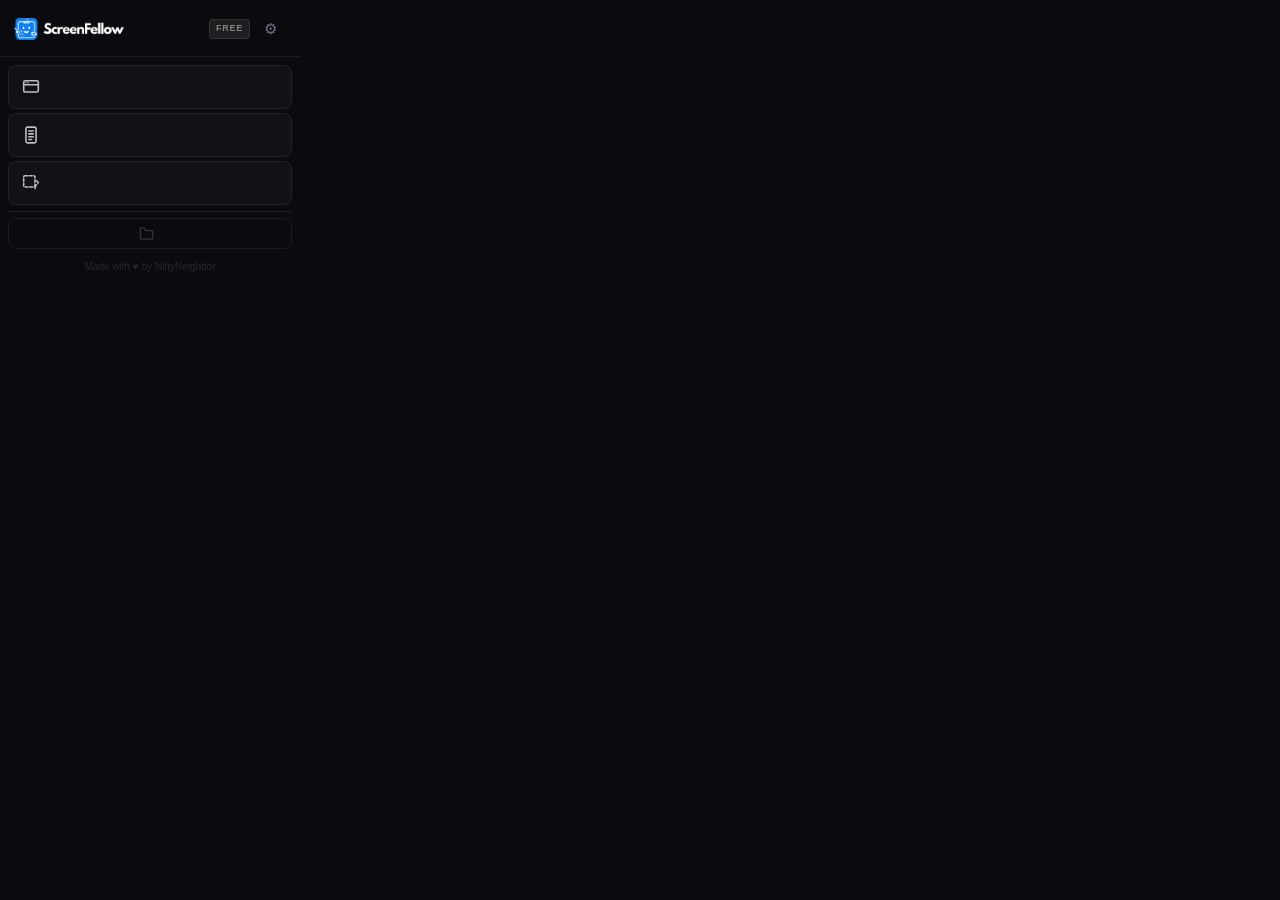
<file: extension/popup/popup.html>
<!DOCTYPE html>
<html lang="en">
<head>
  <meta charset="UTF-8">
  <meta name="viewport" content="width=device-width, initial-scale=1.0">
  <title>ScreenFellow</title>
  <link rel="stylesheet" href="../styles/shared.css">
  <link rel="stylesheet" href="popup.css">
</head>
<body>
  <!-- Offline Banner -->
  <div id="offline-banner" class="offline-banner hidden">
    <span>⚠</span>
    <span data-i18n="offlineMessage"></span>
  </div>

  <!-- ═══ MAIN VIEW ══════════════════════════════════════════════════════════ -->
  <div id="main-view">
    <header class="popup-header">
      <div class="logo">
        <img src="../logo/ScreenFellow_Logo_HL_transparent_1128x223.png" class="logo-img" alt="ScreenFellow">
      </div>
      <div class="header-right">
        <span id="plan-badge" class="plan-badge plan-badge-free">FREE</span>
        <button id="btn-settings" class="btn-icon" data-i18n-title="settings">⚙</button>
      </div>
    </header>

    <main class="popup-main">
      <button id="btn-visible" class="capture-btn">
        <svg class="capture-btn-icon" viewBox="0 0 16 16" fill="none" stroke="currentColor" stroke-width="1.4" stroke-linecap="round" stroke-linejoin="round">
          <rect x="1.5" y="2.5" width="13" height="10" rx="1.5"/>
          <line x1="1.5" y1="6" x2="14.5" y2="6"/>
          <circle cx="3.5" cy="4.25" r="0.65" fill="currentColor" stroke="none"/>
          <circle cx="5.5" cy="4.25" r="0.65" fill="currentColor" stroke="none"/>
        </svg>
        <div class="capture-btn-content">
          <span class="capture-btn-label" data-i18n="captureVisible"></span>
          <span class="capture-btn-shortcut" id="shortcut-visible"></span>
        </div>
      </button>

      <button id="btn-fullpage" class="capture-btn">
        <svg class="capture-btn-icon" viewBox="0 0 16 16" fill="none" stroke="currentColor" stroke-width="1.4" stroke-linecap="round" stroke-linejoin="round">
          <rect x="3.5" y="1" width="9" height="14" rx="1.5"/>
          <line x1="6" y1="4.5" x2="10" y2="4.5"/>
          <line x1="6" y1="7" x2="10" y2="7"/>
          <line x1="6" y1="9.5" x2="10" y2="9.5"/>
          <line x1="6" y1="12" x2="8.5" y2="12"/>
        </svg>
        <div class="capture-btn-content">
          <span class="capture-btn-label" data-i18n="captureFullPage"></span>
          <span class="capture-btn-shortcut" id="shortcut-fullpage"></span>
        </div>
      </button>

      <button id="btn-selection" class="capture-btn">
        <svg class="capture-btn-icon" viewBox="0 0 16 16" fill="none" stroke="currentColor" stroke-width="1.4" stroke-linecap="round" stroke-linejoin="round">
          <rect x="1.5" y="1.5" width="10" height="10" rx="1" stroke-dasharray="2.5 1.5"/>
          <path d="M12.5 9.5 L14.5 7.5 L15 8 L13 10 Z" fill="currentColor" stroke="none"/>
          <line x1="12.5" y1="9.5" x2="11.5" y2="13" stroke-width="1.3"/>
          <line x1="14.5" y1="7.5" x2="13" y2="6" stroke-width="1.3"/>
        </svg>
        <div class="capture-btn-content">
          <span class="capture-btn-label" data-i18n="captureSelection"></span>
          <span class="capture-btn-shortcut" id="shortcut-selection"></span>
        </div>
      </button>

      <div class="popup-divider"></div>

      <button id="btn-library" class="library-btn">
        <svg class="library-btn-icon" viewBox="0 0 16 16" fill="none" stroke="currentColor" stroke-width="1.4" stroke-linecap="round" stroke-linejoin="round">
          <path d="M1.5 4.5 L1.5 13 Q1.5 14 2.5 14 L13.5 14 Q14.5 14 14.5 13 L14.5 6 Q14.5 5 13.5 5 L7.5 5 L6 3 Q5.5 2 4.5 2 L2.5 2 Q1.5 2 1.5 3 Z"/>
        </svg>
        <span class="library-btn-label" data-i18n="openLibrary"></span>
      </button>
    </main>

    <div id="capture-progress" class="capture-progress hidden">
      <div class="progress-bar"><div id="progress-fill" class="progress-fill"></div></div>
      <span id="progress-text"></span>
    </div>

    <footer class="popup-footer">
      <a href="https://www.niftyneighbor.app" target="_blank" class="popup-made-by">Made with <span class="made-heart">♥</span> by <span class="made-name">NiftyNeighbor</span></a>
    </footer>
  </div>

  <!-- ═══ SETTINGS VIEW ═════════════════════════════════════════════════════ -->
  <div id="settings-view" class="hidden">
    <header class="popup-header">
      <button id="btn-settings-back" class="btn-icon" data-i18n-title="back">←</button>
      <span class="logo-text" data-i18n="settingsTitle"></span>
      <div style="width:32px"></div>
    </header>

    <div class="settings-body">
      <div class="settings-section">
        <div class="settings-section-label" data-i18n="languageLabel"></div>
        <select id="lang-select" class="settings-select">
          <option value="en">🇺🇸 English</option>
          <option value="de">🇩🇪 Deutsch</option>
          <option value="es">🇪🇸 Español</option>
          <option value="fr">🇫🇷 Français</option>
          <option value="pt_BR">🇧🇷 Português (BR)</option>
          <option value="ru">🇷🇺 Русский</option>
          <option value="ja">🇯🇵 日本語</option>
          <option value="ko">🇰🇷 한국어</option>
          <option value="it">🇮🇹 Italiano</option>
          <option value="tr">🇹🇷 Türkçe</option>
          <option value="pl">🇵🇱 Polski</option>
          <option value="nl">🇳🇱 Nederlands</option>
          <option value="id">🇮🇩 Indonesia</option>
        </select>
      </div>

      <div class="settings-divider"></div>

      <div class="settings-section">
        <div class="settings-section-label" data-i18n="shortcutsTitle"></div>
        <button id="btn-open-shortcuts" class="btn btn-primary settings-btn" data-i18n="shortcutsOpen"></button>
      </div>

      <div class="settings-divider"></div>

      <div class="settings-section">
        <div class="settings-section-label" data-i18n="confettiSectionTitle"></div>
        <div class="settings-toggle-row">
          <span class="settings-toggle-label" data-i18n="confettiLabel"></span>
          <label class="toggle-switch">
            <input type="checkbox" id="toggle-confetti" checked>
            <span class="toggle-slider"></span>
          </label>
        </div>
      </div>

      <div class="settings-divider"></div>

      <div class="settings-section">
        <div class="settings-section-label" data-i18n="pixelLimitSectionTitle"></div>
        <div class="settings-toggle-row">
          <span class="settings-toggle-label" data-i18n="pixelLimitLabel"></span>
          <div class="pixel-limit-seg" id="pixel-limit-seg">
            <button class="pixel-limit-opt" data-value="50000">50k</button>
            <button class="pixel-limit-opt" data-value="75000">75k</button>
            <button class="pixel-limit-opt" data-value="100000">100k</button>
          </div>
        </div>
      </div>

      <div class="settings-divider"></div>

      <!-- License section: shown for FREE users -->
      <div id="activate-section" class="settings-section hidden">
        <div class="settings-section-label" data-i18n="licenseSettingsTitle"></div>
        <p class="settings-hint" data-i18n="licenseActivateHint"></p>
        <input id="settings-license-input" type="text" class="input" data-i18n-placeholder="licenseKeyPlaceholder" />
        <p id="settings-license-msg" class="license-msg hidden"></p>
        <button id="btn-activate-inline" class="btn btn-primary settings-btn" data-i18n="activate"></button>
        <button id="btn-buy-inline" class="btn btn-upgrade settings-btn" data-i18n="upgradeBuy"></button>
      </div>

      <!-- License section: shown for PRO users -->
      <div id="license-section" class="settings-section hidden">
        <div class="settings-section-label" data-i18n="licenseSettingsTitle"></div>
        <button id="btn-release-license" class="btn btn-ghost settings-btn settings-btn-danger" data-i18n="licenseRelease"></button>
        <p class="settings-hint" data-i18n="licenseSettingsHint"></p>
      </div>

    </div>
  </div>

  <!-- Release Confirm Modal -->
  <div id="release-modal" class="modal-backdrop hidden">
    <div class="modal">
      <div class="modal-title" data-i18n="releaseConfirmTitle"></div>
      <div class="modal-body" data-i18n="releaseConfirmBody"></div>
      <div class="modal-actions">
        <button id="btn-release-confirm" class="btn btn-ghost settings-btn-danger" data-i18n="releaseConfirmOk"></button>
        <button id="btn-release-cancel" class="btn btn-ghost" data-i18n="releaseConfirmCancel"></button>
      </div>
    </div>
  </div>

  <!-- Upgrade Modal -->
  <div id="upgrade-modal" class="modal-backdrop hidden">
    <div class="modal">
      <div class="modal-title" data-i18n="upgradeTitle"></div>
      <div class="modal-body" data-i18n-html="upgradeBody"></div>
      <div class="modal-actions">
        <button id="btn-buy" class="btn btn-upgrade" data-i18n="upgradeBuy"></button>
        <button id="btn-enter-license" class="btn btn-ghost" data-i18n="upgradeActivate"></button>
        <button id="btn-close-upgrade" class="btn btn-ghost" data-i18n="upgradeClose"></button>
      </div>
    </div>
  </div>

  <script type="module" src="popup.js"></script>
</body>
</html>
</file>
<file: style.css>
/* ScreenFellow — Landing Page
   CI: ui-kit.md
   Colors: #0B0B0F bg, #5B5BD6 primary, #EF4444 accent
*/

:root {
  --color-primary: #5B5BD6;
  --color-primary-hover: #4E4EC4;
  --color-accent: #EF4444;
  --color-accent-hover: #DC2626;
  --color-success: #22C55E;
  --color-warning: #F59E0B;

  --bg-base: #0B0B0F;
  --bg-surface: #111116;
  --bg-surface-hover: #18181F;
  --bg-elevated: #1D1D26;

  --text-primary: #EAEAF0;
  --text-secondary: #72728A;
  --text-muted: #46465A;

  --border-color: rgba(255, 255, 255, 0.07);
  --border-color-subtle: rgba(255, 255, 255, 0.04);

  --radius-sm: 5px;
  --radius: 8px;
  --radius-lg: 12px;
  --radius-xl: 16px;

  --shadow-sm: 0 1px 4px rgba(0, 0, 0, 0.5);
  --shadow-md: 0 4px 16px rgba(0, 0, 0, 0.6);
  --shadow-lg: 0 12px 40px rgba(0, 0, 0, 0.75);

  --transition: 0.12s ease;

  --font: 'Inter', -apple-system, BlinkMacSystemFont, 'Segoe UI', Roboto, sans-serif;
}

*, *::before, *::after {
  box-sizing: border-box;
  margin: 0;
  padding: 0;
}

html {
  scroll-behavior: smooth;
}

body {
  background: var(--bg-base);
  color: var(--text-primary);
  font-family: var(--font);
  font-size: 16px;
  line-height: 1.6;
  -webkit-font-smoothing: antialiased;
}

a {
  color: inherit;
  text-decoration: none;
}

img {
  max-width: 100%;
  display: block;
}

/* ── Layout ─────────────────────────────────── */

.container {
  max-width: 1080px;
  margin: 0 auto;
  padding: 0 24px;
}

section {
  padding: 96px 0;
}

/* ── Typography ──────────────────────────────── */

.eyebrow {
  display: inline-block;
  font-size: 11px;
  font-weight: 700;
  text-transform: uppercase;
  letter-spacing: 0.12em;
  color: var(--color-primary);
  background: rgba(91,91,214,0.1);
  border: 1px solid rgba(91,91,214,0.2);
  border-radius: 100px;
  padding: 4px 14px;
  margin-bottom: 16px;
}

.section-header .eyebrow {
  font-size: 11px;
  padding: 4px 14px;
  letter-spacing: 0.12em;
}
}

h1 {
  font-size: clamp(36px, 5vw, 60px);
  font-weight: 700;
  line-height: 1.12;
  letter-spacing: -0.02em;
  color: var(--text-primary);
}

h2 {
  font-size: clamp(26px, 3.5vw, 40px);
  font-weight: 700;
  line-height: 1.2;
  letter-spacing: -0.02em;
}

h3 {
  font-size: 18px;
  font-weight: 600;
  line-height: 1.3;
}

p {
  color: var(--text-secondary);
  line-height: 1.7;
}

.text-center {
  text-align: center;
}

/* ── Buttons ─────────────────────────────────── */

.btn {
  display: inline-flex;
  align-items: center;
  gap: 8px;
  padding: 12px 22px;
  border-radius: var(--radius);
  font-size: 15px;
  font-weight: 600;
  cursor: pointer;
  border: none;
  transition: var(--transition);
  white-space: nowrap;
}

.btn-primary {
  background: var(--color-primary);
  color: #fff;
}

.btn-primary:hover {
  background: var(--color-primary-hover);
}

.btn-cta {
  background: var(--color-accent);
  color: #fff;
  padding: 14px 28px;
  font-size: 16px;
}

.btn-cta:hover {
  background: var(--color-accent-hover);
}

.btn-cta-inner { display: flex; flex-direction: column; align-items: flex-start; line-height: 1.2; }
.btn-cta-sub { font-size: 11px; font-weight: 300; opacity: 0.75; letter-spacing: 0.02em; }

.btn-pro {
  background: linear-gradient(135deg, #F59E0B, #EF6C00);
  color: #fff;
  padding: 14px 28px;
  font-size: 16px;
  box-shadow: 0 4px 20px rgba(245,158,11,0.35);
}

.btn-pro:hover {
  background: linear-gradient(135deg, #FBBF24, #F57C00);
  box-shadow: 0 6px 28px rgba(245,158,11,0.45);
}

.btn-pro-sm {
  padding: 11px 20px;
  font-size: 14px;
  box-shadow: 0 2px 12px rgba(245,158,11,0.25);
}

.btn-secondary {
  background: var(--bg-elevated);
  color: var(--text-primary);
  border: 1px solid var(--border-color);
}

.btn-secondary:hover {
  background: var(--bg-surface-hover);
}

.btn-ghost {
  background: transparent;
  color: var(--text-secondary);
}

.btn-ghost:hover {
  color: var(--text-primary);
}

/* ── Nav ─────────────────────────────────────── */

/* ── Announcement Banner ─────────────────────── */
@keyframes banner-shimmer {
  0%   { background-position: -250% center; }
  100% { background-position: 250% center; }
}

.site-banner {
  background: linear-gradient(90deg,
    #c026d3 0%,
    #7c3aed 30%,
    #a855f7 50%,
    #7c3aed 70%,
    #c026d3 100%
  );
  background-size: 250% 100%;
  animation: banner-shimmer 4s linear infinite;
  color: #fff;
  text-align: center;
  padding: 9px 24px;
  font-size: 13px;
  font-weight: 500;
  letter-spacing: 0.02em;
  line-height: 1.4;
}

.site-banner a {
  color: #fff;
  text-decoration: underline;
  text-underline-offset: 2px;
  opacity: 0.9;
}

.site-banner.hidden { display: none; }

nav {
  position: sticky;
  top: 0;
  z-index: 100;
  background: rgba(11, 11, 15, 0.85);
  backdrop-filter: blur(12px);
  -webkit-backdrop-filter: blur(12px);
  border-bottom: 1px solid var(--border-color);
}

.nav-inner {
  display: flex;
  align-items: center;
  justify-content: space-between;
  height: 60px;
}

.nav-logo {
  display: flex;
  align-items: center;
  gap: 10px;
  font-size: 15px;
  font-weight: 700;
  color: var(--text-primary);
}

.nav-logo img {
  display: block;
  max-width: 160px;
  height: 28px;
  object-fit: contain;
  object-position: left;
}

.footer-logo-img {
  display: block;
  max-width: 130px;
  height: 22px;
  object-fit: contain;
  object-position: left;
  opacity: 0.6;
}

.nav-links {
  display: flex;
  align-items: center;
  gap: 4px;
}

.nav-links a {
  padding: 7px 12px;
  border-radius: var(--radius-sm);
  font-size: 14px;
  color: var(--text-secondary);
  transition: var(--transition);
}

.nav-links a:hover {
  color: var(--text-primary);
  background: var(--bg-surface-hover);
}

.nav-right {
  display: flex;
  align-items: center;
  gap: 10px;
}

/* ── Language Switcher ───────────────────────── */

.lang-switcher {
  position: relative;
}

.lang-btn {
  display: flex;
  align-items: center;
  gap: 6px;
  padding: 7px 12px;
  background: var(--bg-elevated);
  border: 1px solid var(--border-color);
  border-radius: var(--radius);
  font-family: var(--font);
  font-size: 13px;
  font-weight: 600;
  color: var(--text-secondary);
  cursor: pointer;
  transition: border-color 0.15s, color 0.15s, background 0.15s;
  white-space: nowrap;
}

.lang-btn:hover {
  border-color: rgba(255,255,255,0.15);
  color: var(--text-primary);
  background: var(--bg-surface-hover);
}

.lang-caret {
  transition: transform 0.2s ease;
  opacity: 0.5;
}

.lang-switcher.open .lang-caret { transform: rotate(180deg); }
.lang-switcher.open .lang-btn {
  border-color: rgba(91,91,214,0.4);
  color: var(--text-primary);
}

.lang-dropdown {
  position: absolute;
  top: calc(100% + 8px);
  right: 0;
  background: var(--bg-elevated);
  border: 1px solid var(--border-color);
  border-radius: var(--radius-lg);
  box-shadow: var(--shadow-lg), 0 0 0 1px rgba(255,255,255,0.04);
  padding: 6px;
  min-width: 200px;
  display: grid;
  grid-template-columns: 1fr 1fr;
  gap: 2px;
  opacity: 0;
  pointer-events: none;
  transform: translateY(-6px) scale(0.97);
  transform-origin: top right;
  transition: opacity 0.18s ease, transform 0.18s ease;
  z-index: 200;
}

.lang-switcher.open .lang-dropdown {
  opacity: 1;
  pointer-events: auto;
  transform: translateY(0) scale(1);
}

.lang-option {
  display: flex;
  align-items: center;
  gap: 7px;
  padding: 8px 10px;
  border: none;
  background: none;
  border-radius: var(--radius-sm);
  font-family: var(--font);
  font-size: 12.5px;
  font-weight: 500;
  color: var(--text-secondary);
  cursor: pointer;
  transition: background 0.1s, color 0.1s;
  text-align: left;
  width: 100%;
}

.lang-option:hover {
  background: var(--bg-surface-hover);
  color: var(--text-primary);
}

.lang-option.active {
  color: var(--color-primary);
  background: rgba(91,91,214,0.08);
  font-weight: 600;
}

/* ── Hero ────────────────────────────────────── */

#hero {
  padding: 100px 0 80px;
  text-align: center;
  position: relative;
  overflow: hidden;
}

#hero::before {
  content: '';
  position: absolute;
  top: -200px;
  left: 50%;
  transform: translateX(-50%);
  width: 700px;
  height: 700px;
  background: radial-gradient(circle, rgba(91, 91, 214, 0.12) 0%, transparent 70%);
  pointer-events: none;
}

.hero-badge {
  display: inline-flex;
  align-items: center;
  gap: 6px;
  padding: 5px 12px;
  background: rgba(91, 91, 214, 0.12);
  border: 1px solid rgba(91, 91, 214, 0.25);
  border-radius: 100px;
  font-size: 13px;
  color: #8B8BDE;
  margin-bottom: 28px;
}

.hero-badge span:first-child {
  width: 6px;
  height: 6px;
  background: var(--color-primary);
  border-radius: 50%;
  display: inline-block;
  flex-shrink: 0;
}

#hero h1 {
  font-size: clamp(40px, 4.2vw, 64px);
  font-weight: 800;
  letter-spacing: -0.03em;
  line-height: 1.06;
  max-width: 680px;
  margin: 0 auto 28px;
  color: rgba(255,255,255,0.88);
}

#hero h1 em {
  font-style: normal;
  background: linear-gradient(135deg, #7b7de8 0%, #a78bfa 55%, #c4b5fd 100%);
  -webkit-background-clip: text;
  -webkit-text-fill-color: transparent;
  background-clip: text;
  filter: drop-shadow(0 0 24px rgba(139,92,246,0.4));
}

.hero-sub {
  max-width: 640px;
  margin: 0 auto 40px;
  font-size: 18px;
  color: var(--text-secondary);
}

.hero-actions {
  display: flex;
  align-items: center;
  justify-content: center;
  gap: 12px;
  flex-wrap: wrap;
  margin-bottom: 16px;
}

.hero-note {
  font-size: 13px;
  color: var(--text-muted);
  white-space: nowrap;
}

.hero-visual {
  margin-top: 72px;
  position: relative;
}

.browser-frame {
  background: var(--bg-surface);
  border: 1px solid var(--border-color);
  border-radius: var(--radius-xl);
  overflow: hidden;
  box-shadow: var(--shadow-lg), 0 0 0 1px rgba(255,255,255,0.04);
  max-width: 900px;
  margin: 0 auto;
  transition: border-color 0.3s ease, box-shadow 0.3s ease;
}


.browser-bar {
  background: var(--bg-elevated);
  padding: 12px 16px;
  display: flex;
  align-items: center;
  gap: 12px;
  border-bottom: 1px solid var(--border-color);
}

.browser-dots {
  display: flex;
  gap: 6px;
}

.browser-dots span {
  width: 10px;
  height: 10px;
  border-radius: 50%;
  background: var(--bg-surface-hover);
}

.browser-url {
  flex: 1;
  background: var(--bg-surface);
  border: 1px solid var(--border-color);
  border-radius: var(--radius-sm);
  padding: 5px 12px;
  font-size: 12px;
  color: var(--text-muted);
  text-align: left;
}

.browser-content {
  background: #0d0d12;
  height: 420px;
  display: flex;
  align-items: center;
  justify-content: center;
  position: relative;
  overflow: hidden;
}

.browser-placeholder {
  display: flex;
  flex-direction: column;
  align-items: center;
  gap: 16px;
  color: var(--text-muted);
  font-size: 13px;
}

.browser-placeholder svg {
  opacity: 0.3;
}

/* Screenshot-Vorschau-Mockup */
.capture-mockup {
  position: absolute;
  inset: 0;
  display: flex;
}

.page-scroll {
  flex: 1;
  background: #fff;
  display: flex;
  flex-direction: column;
  gap: 0;
  overflow: hidden;
}

.page-section {
  flex-shrink: 0;
}

.page-section-hero {
  height: 140px;
  background: linear-gradient(135deg, #1a1a2e, #16213e);
}

.page-section-content {
  height: 80px;
  background: #f5f5f7;
  border-bottom: 1px solid #e5e5e5;
}

.page-section-content:nth-child(odd) {
  background: #fff;
}

.capture-overlay {
  position: absolute;
  inset: 0;
  border: 2px solid var(--color-primary);
  pointer-events: none;
}

.capture-progress {
  position: absolute;
  bottom: 20px;
  left: 50%;
  transform: translateX(-50%);
  background: var(--bg-elevated);
  border: 1px solid var(--border-color);
  border-radius: var(--radius);
  padding: 10px 16px;
  display: flex;
  align-items: center;
  gap: 10px;
  font-size: 13px;
  color: var(--text-primary);
  box-shadow: var(--shadow-md);
  white-space: nowrap;
}

.capture-dot {
  width: 8px;
  height: 8px;
  border-radius: 50%;
  background: var(--color-success);
  animation: pulse 1.5s infinite;
}

@keyframes pulse {
  0%, 100% { opacity: 1; }
  50% { opacity: 0.4; }
}

/* ── Features ────────────────────────────────── */

#features {
  position: relative;
}
#features::before {
  content: '';
  position: absolute;
  top: 0; left: 0; right: 0;
  height: 1px;
  background: linear-gradient(90deg, transparent, rgba(91,91,214,0.6) 30%, rgba(91,91,214,0.9) 50%, rgba(91,91,214,0.6) 70%, transparent);
  box-shadow: 0 0 10px 1px rgba(91,91,214,0.35);
}

.section-header {
  text-align: center;
  margin-bottom: 64px;
}

.section-header p {
  max-width: 750px;
  margin: 16px auto 0;
  font-size: 17px;
}

.features-grid {
  display: grid;
  grid-template-columns: repeat(3, 1fr);
  gap: 16px;
  align-items: center;
}

.feature-card {
  background: var(--bg-surface);
  border: 1px solid var(--border-color);
  border-radius: var(--radius-xl);
  padding: 32px;
  transition: border-color 0.2s ease, box-shadow 0.2s ease, transform 0.2s ease;
}

.feature-card:hover {
  border-color: rgba(91,91,214,0.3);
  box-shadow: 0 8px 32px rgba(0,0,0,0.4), 0 0 0 1px rgba(91,91,214,0.08);
  transform: translateY(-2px);
}

.feature-icon {
  width: 48px;
  height: 48px;
  background: linear-gradient(135deg, rgba(91,91,214,0.2), rgba(91,91,214,0.06));
  border: 1px solid rgba(91,91,214,0.15);
  border-radius: var(--radius-lg);
  display: flex;
  align-items: center;
  justify-content: center;
  margin-bottom: 20px;
  font-size: 22px;
}

.feature-card h3 {
  margin-bottom: 8px;
}

.feature-card p {
  font-size: 14px;
}

@keyframes feature-glow {
  0%, 100% { box-shadow: 0 0 40px rgba(91,91,214,0.13), var(--shadow-md); border-color: rgba(91,91,214,0.38); }
  50%       { box-shadow: 0 0 72px rgba(91,91,214,0.28), var(--shadow-lg); border-color: rgba(91,91,214,0.65); }
}

@keyframes badge-pulse {
  0%, 100% { box-shadow: 0 2px 12px rgba(91,91,214,0.45); }
  50%       { box-shadow: 0 2px 22px rgba(91,91,214,0.75), 0 0 0 3px rgba(91,91,214,0.15); }
}

.feature-card-featured {
  border-color: rgba(91,91,214,0.45);
  background: linear-gradient(160deg, rgba(91,91,214,0.1) 0%, var(--bg-surface) 60%);
  padding: 40px 32px;
  position: relative;
  animation: feature-glow 3.5s ease-in-out infinite;
}

.feature-card-featured:hover {
  animation-play-state: paused;
  border-color: rgba(91,91,214,0.7);
  box-shadow: 0 0 80px rgba(91,91,214,0.3), var(--shadow-lg);
}

.feature-card-badge {
  position: absolute;
  top: -13px;
  left: 50%;
  transform: translateX(-50%);
  background: var(--color-primary);
  color: #fff;
  font-size: 11px;
  font-weight: 700;
  text-transform: uppercase;
  letter-spacing: 0.08em;
  padding: 4px 16px;
  border-radius: 100px;
  white-space: nowrap;
  animation: badge-pulse 3.5s ease-in-out infinite;
}

.feature-icon-featured {
  background: linear-gradient(135deg, rgba(91,91,214,0.35), rgba(91,91,214,0.12));
  border-color: rgba(91,91,214,0.3);
}

/* ── How it works ────────────────────────────── */

#how-it-works {
  position: relative;
  background: var(--bg-surface);
}
#how-it-works::before {
  content: '';
  position: absolute;
  top: 0; left: 0; right: 0;
  height: 1px;
  background: linear-gradient(90deg, transparent, rgba(91,91,214,0.6) 30%, rgba(91,91,214,0.9) 50%, rgba(91,91,214,0.6) 70%, transparent);
  box-shadow: 0 0 10px 1px rgba(91,91,214,0.35);
}

.steps {
  display: grid;
  grid-template-columns: repeat(3, 1fr);
  gap: 48px;
  position: relative;
}

.steps-line {
  position: absolute;
  top: 28px;
  left: calc(16.66% + 28px);
  right: calc(16.66% + 28px);
  height: 1px;
  background: var(--border-color);
  z-index: 0;
}

.steps-line-fill {
  position: absolute;
  top: 0; left: 0;
  height: 1px;
  width: 0%;
  background: linear-gradient(90deg, var(--color-primary), rgba(91,91,214,0.6));
  box-shadow: 0 0 8px 1px rgba(91,91,214,0.45);
  transition: width 0.55s cubic-bezier(0.4, 0, 0.2, 1);
}

.step {
  text-align: center;
  display: flex;
  flex-direction: column;
  align-items: center;
  gap: 16px;
}

.step-number {
  width: 56px;
  height: 56px;
  border-radius: 50%;
  background: var(--bg-elevated);
  border: 1px solid rgba(91,91,214,0.3);
  box-shadow: 0 0 0 6px rgba(91,91,214,0.06);
  display: flex;
  align-items: center;
  justify-content: center;
  font-size: 20px;
  font-weight: 700;
  color: var(--color-primary);
  position: relative;
  z-index: 1;
  transition: border-color 0.4s ease, box-shadow 0.4s ease, background 0.4s ease, color 0.4s ease;
}

.step h3 {
  font-size: 16px;
  transition: color 0.4s ease;
}

.step p {
  font-size: 14px;
  opacity: 0.55;
  transition: opacity 0.4s ease;
}

.step.step-active .step-number {
  border-color: var(--color-primary);
  box-shadow: 0 0 0 8px rgba(91,91,214,0.12), 0 0 24px rgba(91,91,214,0.35);
  color: #fff;
}

.step.step-active h3 {
  color: var(--text-primary);
}

.step.step-active p {
  opacity: 1;
}

.step.step-done .step-number {
  border-color: rgba(91,91,214,0.5);
  color: var(--color-primary);
}

.step.step-done p {
  opacity: 0.75;
}

/* ── Annotations ─────────────────────────────── */

#annotations {
  position: relative;
}
#annotations::before {
  content: '';
  position: absolute;
  top: 0; left: 0; right: 0;
  height: 1px;
  background: linear-gradient(90deg, transparent, rgba(91,91,214,0.6) 30%, rgba(91,91,214,0.9) 50%, rgba(91,91,214,0.6) 70%, transparent);
  box-shadow: 0 0 10px 1px rgba(91,91,214,0.35);
}

.annotations-layout {
  display: grid;
  grid-template-columns: 1fr 1fr;
  gap: 64px;
  align-items: center;
}

.annotations-visual {
  background: var(--bg-surface);
  border: 1px solid var(--border-color);
  border-radius: var(--radius-xl);
  padding: 24px;
  display: flex;
  gap: 12px;
  box-shadow: var(--shadow-md);
  position: relative;
}

.tool-palette {
  display: flex;
  flex-direction: column;
  gap: 4px;
}

.try-it-note {
  position: absolute;
  top: -58px;
  left: 16px;
  display: flex;
  flex-direction: column;
  align-items: center;
  pointer-events: none;
  user-select: none;
}

.try-it-text {
  font-family: 'Caveat', 'Comic Sans MS', cursive;
  font-size: 17px;
  font-weight: 600;
  color: rgba(255,255,255,0.72);
  line-height: 1;
  white-space: nowrap;
  transform: rotate(-4deg) translateX(-4px);
  opacity: 0;
}

.try-it-top {
  display: flex;
  align-items: center;
  gap: 5px;
}

.try-it-smiley {
  flex-shrink: 0;
  margin-top: -2px;
}

.try-it-arrow {
  margin-top: 2px;
  margin-left: 8px;
}

@keyframes ti-draw    { to { stroke-dashoffset: 0; } }
@keyframes ti-dot-in  { to { opacity: 1; } }
@keyframes ti-text-in {
  from { opacity: 0; transform: rotate(-4deg) translateX(-8px); }
  to   { opacity: 1; transform: rotate(-4deg) translateX(-4px); }
}

/* Arrow */
.try-it-note.drawn .ti-curve {
  animation: ti-draw 0.55s cubic-bezier(0.4,0,0.2,1) forwards;
}
.try-it-note.drawn .ti-ah1 {
  animation: ti-draw 0.18s ease 0.52s forwards;
}
.try-it-note.drawn .ti-ah2 {
  animation: ti-draw 0.18s ease 0.62s forwards;
}
/* Text */
.try-it-note.drawn .try-it-text {
  animation: ti-text-in 0.35s ease 0.85s forwards;
}
/* Smiley — left eye, right eye, mouth */
.try-it-note.drawn .ti-eye-l {
  animation: ti-dot-in 0.15s ease 1.1s forwards;
}
.try-it-note.drawn .ti-eye-r {
  animation: ti-dot-in 0.15s ease 1.3s forwards;
}
.try-it-note.drawn .ti-mouth {
  animation: ti-draw 0.3s ease 1.5s forwards;
}

.tool-btn {
  width: 36px;
  height: 36px;
  border-radius: var(--radius);
  background: transparent;
  border: none;
  display: flex;
  align-items: center;
  justify-content: center;
  font-size: 15px;
  cursor: pointer;
  color: var(--text-secondary);
  transition: var(--transition);
  flex-shrink: 0;
}

.tool-btn:hover,
.tool-btn.active {
  background: var(--color-primary);
  color: #fff;
}

.tool-btn-pro { opacity: 0.55; }
.tool-btn-pro:hover, .tool-btn-pro.active { background: linear-gradient(135deg, #F59E0B, #EF6C00); opacity: 1; }

.tool-palette-divider {
  height: 1px;
  background: var(--border-color);
  margin: 3px 0;
}

.annotation-canvas {
  flex: 1;
  min-width: 0;
  background: #1a1a2a;
  border-radius: var(--radius);
  overflow: hidden;
  position: relative;
}

.annotation-canvas-content {
  position: absolute;
  inset: 0;
  padding: 16px;
  display: flex;
  flex-direction: column;
  gap: 10px;
}

.anno-line {
  height: 8px;
  border-radius: 4px;
  background: rgba(255,255,255,0.06);
}

.anno-line.short { width: 60%; }
.anno-line.shorter { width: 40%; }

.anno-rect {
  position: absolute;
  border: 2px solid var(--color-accent);
  border-radius: 4px;
  right: 20px;
  top: 30px;
  width: 80px;
  height: 50px;
}

.anno-arrow {
  position: absolute;
  bottom: 40px;
  left: 24px;
  font-size: 22px;
  color: var(--color-primary);
  transform: rotate(-30deg);
}

.anno-badge {
  position: absolute;
  bottom: 36px;
  right: 28px;
  width: 24px;
  height: 24px;
  background: var(--color-accent);
  border-radius: 50%;
  display: flex;
  align-items: center;
  justify-content: center;
  font-size: 12px;
  font-weight: 700;
  color: #fff;
}

.anno-tool-label {
  position: absolute;
  bottom: 12px;
  left: 50%;
  transform: translateX(-50%);
  background: var(--bg-elevated);
  border: 1px solid var(--border-color);
  border-radius: var(--radius-sm);
  padding: 4px 10px;
  font-size: 11px;
  font-weight: 600;
  color: var(--text-secondary);
  text-transform: uppercase;
  letter-spacing: 0.07em;
  pointer-events: none;
  white-space: nowrap;
}

#anno-svg {
  display: block;
  width: 100%;
  height: 100%;
}

#anno-layer {
  transition: opacity 0.15s ease;
}

#anno-layer.fading {
  opacity: 0;
}

.annotations-text .eyebrow {
  margin-bottom: 16px;
}

.annotations-text h2 {
  margin-bottom: 16px;
}

.annotations-text p {
  margin-bottom: 28px;
}

.tool-chips {
  display: flex;
  flex-wrap: wrap;
  gap: 8px;
  margin-bottom: 20px;
}

.anno-more-text {
  font-size: 13px;
  color: var(--text-muted);
  margin-bottom: 28px;
  letter-spacing: 0.02em;
}

.chip {
  display: inline-flex;
  align-items: center;
  gap: 5px;
  padding: 5px 12px 5px 10px;
  background: var(--bg-elevated);
  border: 1px solid var(--border-color);
  border-radius: 100px;
  font-size: 12px;
  font-weight: 500;
  color: var(--text-secondary);
  cursor: pointer;
  transition: border-color 0.15s, color 0.15s, background 0.15s;
  font-family: inherit;
}

.chip svg { flex-shrink: 0; opacity: 0.7; transition: opacity 0.15s; }

.chip:hover {
  border-color: rgba(91,91,214,0.4);
  color: var(--text-primary);
  background: rgba(91,91,214,0.06);
}
.chip:hover svg { opacity: 1; }

.chip.active {
  border-color: var(--color-primary);
  color: var(--color-primary);
  background: rgba(91,91,214,0.08);
}
.chip.active svg { opacity: 1; }

.chip-pro { position: relative; }

.chip-pro-badge {
  font-size: 9px;
  font-weight: 700;
  letter-spacing: 0.02em;
  padding: 1px 5px;
  background: linear-gradient(135deg, #F59E0B, #EF6C00);
  color: #fff;
  border-radius: 100px;
  line-height: 1.4;
}

.chip.chip-pro.active {
  border-color: #F59E0B;
  color: #F59E0B;
  background: rgba(245,158,11,0.08);
}

/* ── Comparison ──────────────────────────────── */

#pricing {
  position: relative;
  background: var(--bg-surface);
}
#pricing::before {
  content: '';
  position: absolute;
  top: 0; left: 0; right: 0;
  height: 1px;
  background: linear-gradient(90deg, transparent, rgba(91,91,214,0.6) 30%, rgba(91,91,214,0.9) 50%, rgba(91,91,214,0.6) 70%, transparent);
  box-shadow: 0 0 10px 1px rgba(91,91,214,0.35);
}

.pricing-grid {
  display: grid;
  grid-template-columns: 1fr 1.18fr 1fr;
  gap: 16px;
  max-width: 980px;
  margin: 0 auto;
  align-items: stretch;
}

.plan-card {
  background: var(--bg-base);
  border: 1px solid rgba(255,255,255,0.09);
  border-radius: var(--radius-xl);
  padding: 32px 26px;
  transition: border-color 0.2s ease, box-shadow 0.2s ease;
  display: flex;
  flex-direction: column;
}

.plan-card:not(.featured):hover {
  border-color: rgba(255,255,255,0.15);
  box-shadow: var(--shadow-md);
}

.plan-card.featured:hover {
  box-shadow: 0 0 80px rgba(245,158,11,0.35), 0 0 24px rgba(245,158,11,0.2), var(--shadow-md);
  border-color: #F59E0B;
}

/* Free — blue, left */
.plan-free {
  border-color: rgba(91,91,214,0.4);
  background: linear-gradient(160deg, rgba(91,91,214,0.08) 0%, var(--bg-base) 60%);
  box-shadow: 0 0 36px rgba(91,91,214,0.1);
}

/* Pro single — orange, center, largest */
.plan-card.featured {
  border-color: #F59E0B;
  background: linear-gradient(160deg, rgba(245,158,11,0.11) 0%, var(--bg-base) 55%);
  position: relative;
  box-shadow: 0 0 56px rgba(245,158,11,0.2), var(--shadow-md);
  padding: 48px 28px 40px;
}

/* Pro Team — orange secondary, right, slightly smaller */
.plan-team {
  border-color: rgba(245,158,11,0.35);
  background: linear-gradient(160deg, rgba(245,158,11,0.06) 0%, var(--bg-base) 60%);
  box-shadow: 0 0 28px rgba(245,158,11,0.08);
}

.plan-price-row {
  display: flex;
  align-items: baseline;
  gap: 12px;
  margin-bottom: 4px;
}

.plan-badge {
  position: absolute;
  top: -13px;
  left: 50%;
  transform: translateX(-50%);
  background: #F59E0B;
  color: #fff;
  font-size: 11px;
  font-weight: 700;
  text-transform: uppercase;
  letter-spacing: 0.08em;
  padding: 4px 16px;
  border-radius: 100px;
  white-space: nowrap;
  box-shadow: 0 2px 12px rgba(245,158,11,0.45);
}

.plan-name {
  font-size: 13px;
  font-weight: 600;
  text-transform: uppercase;
  letter-spacing: 0.08em;
  color: var(--text-secondary);
  margin-bottom: 12px;
}

.plan-price {
  font-size: 42px;
  font-weight: 800;
  letter-spacing: -0.03em;
  color: var(--text-primary);
  line-height: 1;
  margin-bottom: 4px;
}

.plan-price sup {
  font-size: 22px;
  font-weight: 700;
  vertical-align: super;
}

.plan-cycle {
  font-size: 12px;
  line-height: 1.4;
  color: var(--text-muted);
  margin-bottom: 0;
  align-self: center;
}

.plan-divider {
  height: 1px;
  background: var(--border-color);
  margin: 20px 0 24px;
}

.plan-features {
  list-style: none;
  display: flex;
  flex-direction: column;
  gap: 12px;
  margin-bottom: 28px;
  flex: 1;
}

.plan-features li {
  display: flex;
  align-items: flex-start;
  gap: 10px;
  font-size: 14px;
  color: var(--text-secondary);
}

.plan-features li .check {
  color: var(--color-primary);
  font-size: 15px;
  flex-shrink: 0;
  margin-top: 1px;
}

.plan-features li .cross {
  color: var(--text-muted);
  font-size: 15px;
  flex-shrink: 0;
  margin-top: 1px;
}

.plan-features li strong {
  color: var(--text-primary);
}

.table-note {
  display: block;
  font-size: 11px;
  color: var(--text-muted);
  font-weight: 400;
  margin-top: 2px;
}

.guide-demo-icon {
  padding: 3px 5px;
}

.guide-demo-link {
  display: inline-flex;
  align-items: center;
  gap: 4px;
  margin-left: 8px;
  font-size: 11px;
  font-weight: 600;
  color: var(--color-primary);
  background: rgba(91,91,214,0.1);
  border: 1px solid rgba(91,91,214,0.25);
  border-radius: 100px;
  padding: 2px 8px;
  text-decoration: none;
  vertical-align: middle;
  transition: background 0.15s, border-color 0.15s;
}
.guide-demo-link:hover {
  background: rgba(91,91,214,0.18);
  border-color: rgba(91,91,214,0.5);
}

/* ── Language Strip ──────────────────────────── */

.lang-strip {
  max-width: 700px;
  margin: 40px auto 0;
  padding: 0;
}

.lang-strip-inner {
  display: flex;
  align-items: center;
  gap: 32px;
  background: rgba(255,255,255,0.03);
  border: 1px solid rgba(255,255,255,0.08);
  border-radius: 16px;
  padding: 28px 36px;
}

.lang-strip-label {
  display: flex;
  align-items: center;
  gap: 12px;
  flex-shrink: 0;
  color: var(--text-muted);
  font-size: 14px;
  line-height: 1.4;
  white-space: nowrap;
  border-right: 1px solid rgba(255,255,255,0.1);
  padding-right: 32px;
}

.lang-strip-count {
  font-size: 42px;
  font-weight: 800;
  line-height: 1;
  background: linear-gradient(135deg, #7b7de8 0%, #a78bfa 100%);
  -webkit-background-clip: text;
  -webkit-text-fill-color: transparent;
  background-clip: text;
}

.lang-strip-flags {
  display: flex;
  flex-wrap: wrap;
  gap: 10px 18px;
}

.lang-strip-flags span {
  font-size: 13.5px;
  color: var(--text-muted);
  white-space: nowrap;
  letter-spacing: 0.01em;
  transition: color 0.2s;
  opacity: 0;
  transform: translateY(10px);
  transition: color 0.2s, opacity 0.4s ease, transform 0.4s ease;
}

.lang-strip.in-view .lang-strip-flags span {
  opacity: 1;
  transform: translateY(0);
}

.lang-strip.in-view .lang-strip-flags span:nth-child(1)  { transition-delay: 0.05s; }
.lang-strip.in-view .lang-strip-flags span:nth-child(2)  { transition-delay: 0.10s; }
.lang-strip.in-view .lang-strip-flags span:nth-child(3)  { transition-delay: 0.15s; }
.lang-strip.in-view .lang-strip-flags span:nth-child(4)  { transition-delay: 0.20s; }
.lang-strip.in-view .lang-strip-flags span:nth-child(5)  { transition-delay: 0.25s; }
.lang-strip.in-view .lang-strip-flags span:nth-child(6)  { transition-delay: 0.30s; }
.lang-strip.in-view .lang-strip-flags span:nth-child(7)  { transition-delay: 0.35s; }
.lang-strip.in-view .lang-strip-flags span:nth-child(8)  { transition-delay: 0.40s; }
.lang-strip.in-view .lang-strip-flags span:nth-child(9)  { transition-delay: 0.45s; }
.lang-strip.in-view .lang-strip-flags span:nth-child(10) { transition-delay: 0.50s; }
.lang-strip.in-view .lang-strip-flags span:nth-child(11) { transition-delay: 0.55s; }
.lang-strip.in-view .lang-strip-flags span:nth-child(12) { transition-delay: 0.60s; }
.lang-strip.in-view .lang-strip-flags span:nth-child(13) { transition-delay: 0.65s; }
.lang-strip.in-view .lang-strip-flags span:nth-child(14) { transition-delay: 0.70s; }

.lang-strip-inner {
  transition: opacity 0.5s ease, transform 0.5s ease;
}

.lang-strip:not(.in-view) .lang-strip-inner {
  opacity: 0;
  transform: translateY(16px);
}

.lang-strip.in-view .lang-strip-inner {
  opacity: 1;
  transform: translateY(0);
}

.lang-strip-flags span:hover {
  color: var(--text-base);
}

@media (max-width: 640px) {
  .lang-strip-inner {
    flex-direction: column;
    align-items: flex-start;
    gap: 20px;
    padding: 24px;
  }
  .lang-strip-label {
    border-right: none;
    border-bottom: 1px solid rgba(255,255,255,0.1);
    padding-right: 0;
    padding-bottom: 16px;
    width: 100%;
  }
}

/* ── Comparison Table ────────────────────────── */

.compare-table-wrap {
  max-width: 700px;
  margin: 72px auto 0;
  background: var(--bg-surface);
  border: 1px solid var(--border-color);
  border-radius: var(--radius-xl);
  overflow: hidden;
}

.compare-table-wrap h3 {
  text-align: center;
  font-size: 13px;
  font-weight: 700;
  color: var(--text-muted);
  text-transform: uppercase;
  letter-spacing: 0.1em;
  padding: 24px 28px 0;
  margin-bottom: 20px;
}

.compare-table {
  width: 100%;
  border-collapse: collapse;
  font-size: 14px;
}

.compare-table thead tr {
  background: var(--bg-elevated);
}

.compare-table th {
  padding: 14px 24px;
  text-align: center;
  font-size: 11px;
  font-weight: 700;
  letter-spacing: 0.08em;
  border-bottom: 1px solid var(--border-color);
}

.compare-table th:first-child {
  text-align: left;
  width: 55%;
  color: var(--text-muted);
  text-transform: uppercase;
}

.compare-table th .th-badge {
  display: inline-flex;
  align-items: center;
  gap: 5px;
  padding: 5px 14px;
  border-radius: 100px;
  font-size: 11px;
  font-weight: 700;
  letter-spacing: 0.07em;
  text-transform: uppercase;
}

.compare-table th .th-badge.free {
  background: var(--bg-base);
  border: 1px solid var(--border-color);
  color: var(--text-secondary);
}

.compare-table th .th-badge.pro {
  background: linear-gradient(135deg, #F59E0B, #EF6C00);
  color: #fff;
  box-shadow: 0 2px 12px rgba(245,158,11,0.35);
}

.compare-table th .th-badge.team {
  background: linear-gradient(135deg, #F59E0B, #EF6C00);
  color: #fff;
  box-shadow: 0 2px 12px rgba(245,158,11,0.25);
  opacity: 0.85;
}

.compare-table td {
  padding: 13px 24px;
  border-bottom: 1px solid var(--border-color-subtle);
  color: var(--text-secondary);
  text-align: center;
}

.compare-table td:first-child {
  text-align: left;
  color: var(--text-primary);
  font-size: 13.5px;
}

.compare-table tr:last-child td {
  border-bottom: none;
}

.compare-table tbody tr:hover td {
  background: rgba(255,255,255,0.02);
}

.compare-table tbody tr:not(.row-shared) td:first-child {
  border-left: 2px solid #F59E0B;
  padding-left: 21px;
}

.compare-table tbody tr:not(.row-shared) {
  background: linear-gradient(90deg, rgba(245,158,11,0.05) 0%, transparent 30%);
}

.compare-table tbody tr:not(.row-shared) td:last-child .yes {
  color: #F59E0B;
}

.compare-table tbody tr:not(.row-shared) td:last-child .note-yes {
  color: #F59E0B;
  background: rgba(245,158,11,0.1);
  border-color: rgba(245,158,11,0.3);
}

.compare-table .td-with-link {
  display: flex;
  align-items: center;
  gap: 10px;
}

.compare-table .td-with-link .guide-demo-link {
  margin-left: auto;
  flex-shrink: 0;
}

.compare-table .yes { color: var(--color-primary); font-size: 15px; font-weight: 700; }
.compare-table .no  { color: var(--text-muted); font-size: 15px; }
.compare-table .note { font-size: 12px; font-weight: 600; color: var(--color-primary); background: rgba(91,91,214,0.1); border: 1px solid rgba(91,91,214,0.25); border-radius: 100px; padding: 2px 10px; }
.compare-table .note-yes { font-size: 12px; font-weight: 600; color: #F59E0B; background: rgba(245,158,11,0.1); border: 1px solid rgba(245,158,11,0.3); border-radius: 100px; padding: 2px 10px; }

@media (max-width: 720px) {
  .compare-table-wrap {
    overflow-x: auto;
    -webkit-overflow-scrolling: touch;
  }
  .compare-table {
    min-width: 480px;
  }
  .compare-table th:first-child,
  .compare-table td:first-child {
    position: sticky;
    left: 0;
    z-index: 2;
    background: var(--bg-surface);
  }
  .compare-table thead th:first-child {
    background: var(--bg-elevated);
  }
  .compare-table tbody tr:not(.row-shared) td:first-child {
    background: color-mix(in srgb, var(--bg-surface) 92%, #F59E0B 8%);
  }
  .compare-table tbody tr:hover td:first-child {
    background: color-mix(in srgb, var(--bg-surface) 97%, white 3%);
  }
}

/* ── FAQ ─────────────────────────────────────── */

#faq {
  position: relative;
}
#faq::before {
  content: '';
  position: absolute;
  top: 0; left: 0; right: 0;
  height: 1px;
  background: linear-gradient(90deg, transparent, rgba(91,91,214,0.6) 30%, rgba(91,91,214,0.9) 50%, rgba(91,91,214,0.6) 70%, transparent);
  box-shadow: 0 0 10px 1px rgba(91,91,214,0.35);
}

.faq-list {
  max-width: 700px;
  margin: 0 auto;
  display: flex;
  flex-direction: column;
  gap: 10px;
}

.faq-item {
  background: var(--bg-surface);
  border: 1px solid var(--border-color);
  border-radius: var(--radius-lg);
  overflow: hidden;
  transition: border-color 0.2s ease, box-shadow 0.2s ease;
}

.faq-item:hover {
  border-color: rgba(255,255,255,0.12);
}

.faq-item.open {
  border-color: rgba(91,91,214,0.35);
  box-shadow: 0 4px 24px rgba(0,0,0,0.35), inset 3px 0 0 var(--color-primary);
  background: var(--bg-elevated);
}

.faq-q {
  width: 100%;
  background: none;
  border: none;
  padding: 22px 28px;
  display: flex;
  justify-content: space-between;
  align-items: center;
  cursor: pointer;
  font-size: 15px;
  font-weight: 600;
  color: var(--text-primary);
  text-align: left;
  transition: color 0.15s ease;
  gap: 20px;
  letter-spacing: -0.01em;
}

.faq-item.open .faq-q {
  color: #fff;
}

.faq-q svg {
  flex-shrink: 0;
  transition: transform 0.25s ease, color 0.15s ease;
  color: var(--text-muted);
  width: 18px;
  height: 18px;
}

.faq-item.open .faq-q svg {
  transform: rotate(45deg);
  color: var(--color-primary);
}

.faq-a {
  max-height: 0;
  overflow: hidden;
  transition: max-height 0.3s ease, padding 0.3s ease;
  padding: 0 28px;
  font-size: 14px;
  color: var(--text-secondary);
  line-height: 1.8;
}

.faq-item.open .faq-a {
  max-height: 800px;
  padding: 0 28px 24px;
}

/* ── CTA Banner ──────────────────────────────── */

#cta {
  position: relative;
  overflow: hidden;
  text-align: center;
  padding: 140px 0;
  background: radial-gradient(ellipse 80% 60% at 50% 100%, rgba(91,91,214,0.12) 0%, transparent 70%),
              var(--bg-base);
}
#cta::before {
  content: '';
  position: absolute;
  top: 0; left: 0; right: 0;
  height: 1px;
  background: linear-gradient(90deg, transparent, rgba(91,91,214,0.6) 30%, rgba(91,91,214,0.9) 50%, rgba(91,91,214,0.6) 70%, transparent);
  box-shadow: 0 0 10px 1px rgba(91,91,214,0.35);
}

.cta-orb {
  position: absolute;
  border-radius: 50%;
  filter: blur(90px);
  pointer-events: none;
}
.cta-orb-l {
  width: 460px; height: 460px;
  background: radial-gradient(circle, rgba(91,91,214,0.16) 0%, transparent 70%);
  top: -80px; left: -100px;
  animation: orb-drift-1 14s ease-in-out infinite alternate;
}
.cta-orb-r {
  width: 380px; height: 380px;
  background: radial-gradient(circle, rgba(139,92,246,0.12) 0%, transparent 70%);
  bottom: -60px; right: -80px;
  animation: orb-drift-2 17s ease-in-out infinite alternate;
}

.cta-eyebrow {
  font-size: 12px;
  font-weight: 600;
  letter-spacing: 0.1em;
  text-transform: uppercase;
  color: var(--text-muted);
  margin-bottom: 24px;
}

.cta-headline {
  font-size: clamp(36px, 5vw, 58px);
  font-weight: 800;
  letter-spacing: -0.03em;
  line-height: 1.1;
  color: var(--text-primary);
  margin-bottom: 20px;
}

.cta-headline em {
  font-style: normal;
  background: linear-gradient(135deg, #8B8BDE 0%, #5B5BD6 50%, #818CF8 100%);
  -webkit-background-clip: text;
  -webkit-text-fill-color: transparent;
  background-clip: text;
}

.cta-sub {
  font-size: 17px;
  color: var(--text-secondary);
  max-width: 400px;
  margin: 0 auto 44px;
  line-height: 1.6;
}

.cta-actions {
  display: flex;
  justify-content: center;
  align-items: center;
  gap: 14px;
  flex-wrap: wrap;
}

.btn-ghost-white {
  background: transparent;
  border: none;
  color: var(--text-secondary);
  font-size: 15px;
  font-weight: 500;
  padding: 14px 20px;
  transition: color 0.15s;
}
.btn-ghost-white:hover { color: var(--text-primary); }

/* ── Footer ──────────────────────────────────── */

footer {
  border-top: 1px solid var(--border-color);
  padding: 32px 0;
}

.footer-inner {
  display: flex;
  align-items: center;
  justify-content: space-between;
}

.footer-logo {
  font-size: 14px;
  font-weight: 700;
  color: var(--text-secondary);
}

.footer-links {
  display: flex;
  gap: 24px;
}

.footer-links a {
  font-size: 13px;
  color: var(--text-muted);
  transition: var(--transition);
}

.footer-links a:hover {
  color: var(--text-secondary);
}

.footer-copy {
  font-size: 13px;
  color: var(--text-muted);
}

/* ── Legal Modals ────────────────────────────── */

.legal-modal {
  position: fixed;
  inset: 0;
  z-index: 1000;
  display: flex;
  align-items: flex-start;
  justify-content: center;
  background: rgba(5,5,8,0.88);
  backdrop-filter: blur(12px);
  -webkit-backdrop-filter: blur(12px);
  padding: 40px 20px;
  opacity: 0;
  pointer-events: none;
  transition: opacity 0.25s ease;
  overflow-y: auto;
}

.legal-modal.open {
  opacity: 1;
  pointer-events: auto;
}

.legal-modal-inner {
  position: relative;
  background: var(--bg-surface);
  border: 1px solid var(--border-color);
  border-radius: var(--radius-xl);
  max-width: 720px;
  width: 100%;
  box-shadow: var(--shadow-lg), 0 0 0 1px rgba(255,255,255,0.04);
  transform: translateY(20px) scale(0.98);
  transition: transform 0.3s cubic-bezier(0.16,1,0.3,1);
}

.legal-modal.open .legal-modal-inner {
  transform: translateY(0) scale(1);
}

.legal-modal-close {
  position: sticky;
  top: 0;
  float: right;
  margin: 20px 20px 0 0;
  width: 36px;
  height: 36px;
  background: var(--bg-elevated);
  border: 1px solid var(--border-color);
  border-radius: 50%;
  display: flex;
  align-items: center;
  justify-content: center;
  color: var(--text-secondary);
  cursor: pointer;
  transition: background 0.15s, color 0.15s;
  flex-shrink: 0;
  z-index: 2;
}

.legal-modal-close:hover {
  background: var(--bg-surface-hover);
  color: var(--text-primary);
}

.legal-modal-content {
  padding: 40px 48px 52px;
  clear: both;
}

.legal-modal-content h2 {
  font-size: 28px;
  font-weight: 800;
  letter-spacing: -0.02em;
  margin-bottom: 6px;
}

.legal-updated {
  font-size: 12px;
  color: var(--text-muted);
  margin-bottom: 40px;
}

.legal-modal-content h3 {
  font-size: 13px;
  font-weight: 700;
  text-transform: uppercase;
  letter-spacing: 0.08em;
  color: var(--text-muted);
  margin: 32px 0 10px;
}

.legal-modal-content p {
  font-size: 14px;
  color: var(--text-secondary);
  line-height: 1.8;
}

.legal-modal-content ul {
  font-size: 14px;
  color: var(--text-secondary);
  line-height: 1.8;
  margin: 8px 0 8px 20px;
}

.legal-modal-content a {
  color: var(--color-primary);
  text-decoration: underline;
  text-underline-offset: 3px;
}

.legal-modal-content a:hover { color: #8B8BDE; }

/* ── Contact Form Modal ──────────────────────── */

.contact-modal-inner {
  max-width: 560px;
}

.contact-body,
.contact-success {
  padding: 40px 44px 48px;
}

.contact-header {
  margin-bottom: 32px;
}

.contact-icon {
  width: 48px;
  height: 48px;
  background: rgba(91,91,214,0.12);
  border: 1px solid rgba(91,91,214,0.2);
  border-radius: var(--radius-lg);
  display: flex;
  align-items: center;
  justify-content: center;
  color: var(--color-primary);
  margin-bottom: 16px;
}

.contact-header h2 {
  font-size: 22px;
  font-weight: 700;
  margin-bottom: 6px;
}

.contact-header p {
  font-size: 14px;
  color: var(--text-secondary);
}

.cf-row {
  display: grid;
  grid-template-columns: 1fr 1fr;
  gap: 14px;
}

.cf-field {
  display: flex;
  flex-direction: column;
  gap: 7px;
  margin-bottom: 16px;
}

.cf-field label {
  font-size: 12.5px;
  font-weight: 600;
  color: var(--text-secondary);
  letter-spacing: 0.01em;
}

.cf-field input,
.cf-field textarea,
.cf-field select {
  background: var(--bg-base);
  border: 1px solid var(--border-color);
  border-radius: var(--radius);
  padding: 11px 14px;
  font-family: var(--font);
  font-size: 14px;
  color: var(--text-primary);
  width: 100%;
  transition: border-color 0.15s, box-shadow 0.15s;
  outline: none;
  appearance: none;
  -webkit-appearance: none;
}

.cf-optional {
  font-weight: 400;
  color: var(--text-muted);
  font-size: 11px;
  margin-left: 4px;
}

.cf-hint {
  font-size: 12px;
  color: var(--text-muted);
  line-height: 1.5;
  margin-top: 2px;
}

.cf-hint a {
  color: var(--color-primary);
  text-decoration: underline;
  text-underline-offset: 2px;
}

.cf-hint a:hover { color: #8B8BDE; }

.cf-field input::placeholder,
.cf-field textarea::placeholder { color: var(--text-muted); }

.cf-field input:focus,
.cf-field textarea:focus,
.cf-field select:focus {
  border-color: var(--color-primary);
  box-shadow: 0 0 0 3px rgba(91,91,214,0.15);
}

.cf-field textarea {
  resize: vertical;
  min-height: 120px;
  line-height: 1.6;
}

.cf-select-wrap {
  position: relative;
}

.cf-select-wrap select { padding-right: 36px; cursor: pointer; }

.cf-select-caret {
  position: absolute;
  right: 12px;
  top: 50%;
  transform: translateY(-50%);
  pointer-events: none;
  color: var(--text-muted);
}

.cf-submit {
  width: 100%;
  display: flex;
  align-items: center;
  justify-content: center;
  gap: 8px;
  padding: 13px 20px;
  background: var(--color-primary);
  border: none;
  border-radius: var(--radius);
  font-family: var(--font);
  font-size: 14px;
  font-weight: 600;
  color: #fff;
  cursor: pointer;
  transition: background 0.15s, box-shadow 0.15s, transform 0.1s;
  margin-top: 4px;
}

.cf-submit:hover {
  background: var(--color-primary-hover);
  box-shadow: 0 4px 16px rgba(91,91,214,0.4);
}

.cf-submit:active { transform: scale(0.98); }

.cf-submit.loading {
  opacity: 0.7;
  pointer-events: none;
}

/* Success state */
.contact-success {
  display: none;
  flex-direction: column;
  align-items: center;
  text-align: center;
  padding: 64px 44px;
}

.contact-success.show { display: flex; }

.contact-success-icon {
  width: 72px;
  height: 72px;
  background: rgba(34,197,94,0.12);
  border: 1px solid rgba(34,197,94,0.25);
  border-radius: 50%;
  display: flex;
  align-items: center;
  justify-content: center;
  color: var(--color-success);
  margin-bottom: 24px;
}

.contact-success h2 { font-size: 22px; margin-bottom: 10px; }
.contact-success p  { font-size: 14px; color: var(--text-secondary); max-width: 280px; }

.legal-modal-content code {
  font-family: 'SF Mono', 'Fira Code', monospace;
  font-size: 12px;
  background: var(--bg-elevated);
  border: 1px solid var(--border-color);
  border-radius: 4px;
  padding: 1px 6px;
  color: var(--text-primary);
}

/* ── Browser Toolbar Extension Icon ─────────── */

.browser-ext-area {
  display: flex;
  align-items: center;
  gap: 4px;
  margin-left: 8px;
}

.sf-ext-icon {
  width: 26px;
  height: 26px;
  border-radius: 6px;
  background: var(--bg-surface);
  border: 1px solid var(--border-color);
  display: flex;
  align-items: center;
  justify-content: center;
  cursor: pointer;
  transition: var(--transition);
  position: relative;
}

.sf-ext-icon.clicked {
  background: rgba(91,91,214,0.2);
  border-color: rgba(91,91,214,0.4);
  transform: scale(0.9);
}

/* ── ScreenFellow Popup ───────────────────────── */

.sf-popup {
  position: absolute;
  top: 8px;
  right: 8px;
  width: 220px;
  background: var(--bg-elevated);
  border: 1px solid var(--border-color);
  border-radius: var(--radius-lg);
  box-shadow: var(--shadow-lg);
  opacity: 0;
  transform: translateY(-8px) scale(0.97);
  pointer-events: none;
  transition: opacity 0.2s ease, transform 0.2s ease;
  z-index: 20;
  overflow: hidden;
}

.sf-popup.visible {
  opacity: 1;
  transform: translateY(0) scale(1);
  pointer-events: auto;
}

.sf-popup-header {
  display: flex;
  align-items: center;
  gap: 7px;
  padding: 10px 12px 8px;
  border-bottom: 1px solid var(--border-color);
  font-size: 13px;
  font-weight: 600;
  color: var(--text-primary);
}

.sf-popup-free {
  margin-left: auto;
  font-size: 10px;
  font-weight: 600;
  color: var(--text-secondary);
  background: var(--bg-surface-hover);
  border: 1px solid var(--border-color);
  border-radius: 4px;
  padding: 1px 6px;
}

.sf-popup-options {
  padding: 6px;
  display: flex;
  flex-direction: column;
  gap: 2px;
}

.sf-opt {
  display: flex;
  align-items: center;
  gap: 9px;
  padding: 8px 9px;
  border-radius: var(--radius);
  border: none;
  background: transparent;
  cursor: pointer;
  text-align: left;
  transition: background var(--transition);
  position: relative;
  overflow: hidden;
}

.sf-opt:hover,
.sf-opt.active {
  background: var(--bg-surface-hover);
}

.sf-opt.clicking {
  background: rgba(91,91,214,0.15);
}

.sf-opt-icon {
  width: 30px;
  height: 30px;
  border-radius: 7px;
  background: var(--bg-surface);
  border: 1px solid var(--border-color);
  display: flex;
  align-items: center;
  justify-content: center;
  color: var(--text-secondary);
  flex-shrink: 0;
}

.sf-opt-icon.primary {
  background: rgba(91,91,214,0.15);
  border-color: rgba(91,91,214,0.3);
  color: var(--color-primary);
}

.sf-opt-text {
  display: flex;
  flex-direction: column;
  gap: 1px;
}

.sf-opt-text strong {
  font-size: 13px;
  font-weight: 600;
  color: var(--text-primary);
}

.sf-opt-text span {
  font-size: 11px;
  color: var(--text-secondary);
}

.sf-opt-clicking {
  position: absolute;
  inset: 0;
  background: rgba(91,91,214,0.2);
  opacity: 0;
  border-radius: var(--radius);
  transition: opacity 0.15s ease;
}

.sf-opt.clicking .sf-opt-clicking {
  opacity: 1;
}

.sf-popup-footer {
  padding: 7px 12px;
  border-top: 1px solid var(--border-color);
  display: flex;
  align-items: center;
  justify-content: space-between;
  font-size: 11px;
  color: var(--text-muted);
}

.sf-popup-footer a {
  color: var(--color-primary);
  font-weight: 600;
}

/* ── Library / History View ──────────────────── */

.sf-library {
  position: absolute;
  inset: 0;
  background: var(--bg-base);
  opacity: 0;
  pointer-events: none;
  transition: opacity 0.35s ease;
  z-index: 10;
  display: flex;
  flex-direction: column;
}

.sf-library.visible {
  opacity: 1;
  pointer-events: auto;
}

.sf-lib-topbar {
  display: flex;
  align-items: center;
  gap: 8px;
  padding: 10px 14px;
  background: var(--bg-surface);
  border-bottom: 1px solid var(--border-color);
  flex-shrink: 0;
}

.sf-lib-title {
  font-size: 14px;
  font-weight: 700;
  color: var(--text-primary);
  flex: 1;
}

.sf-lib-search {
  display: flex;
  align-items: center;
  gap: 5px;
  background: var(--bg-elevated);
  border: 1px solid var(--border-color);
  border-radius: var(--radius-sm);
  padding: 4px 8px;
  font-size: 11px;
  color: var(--text-muted);
}

.sf-lib-list {
  padding: 10px;
  display: flex;
  flex-direction: column;
  gap: 6px;
  overflow: hidden;
  flex: 1;
}

.sf-lib-item {
  display: flex;
  align-items: center;
  gap: 10px;
  padding: 8px;
  border-radius: var(--radius);
  border: 1px solid var(--border-color);
  background: var(--bg-surface);
  transition: var(--transition);
  position: relative;
  cursor: pointer;
}

.sf-lib-item.new {
  border-color: var(--color-primary);
  background: rgba(91,91,214,0.06);
  transform: translateY(-2px);
  box-shadow: 0 4px 16px rgba(91,91,214,0.15);
}

.sf-lib-thumb {
  width: 44px;
  height: 56px;
  border-radius: 4px;
  overflow: hidden;
  flex-shrink: 0;
  display: flex;
  flex-direction: column;
  border: 1px solid var(--border-color);
}

.sf-lib-thumb.old {
  opacity: 0.6;
}

.slt-nav    { height: 7px;  background: #13131e; flex-shrink:0; }
.slt-hero   { height: 16px; background: linear-gradient(160deg,#0f0f1e,#13132a); flex-shrink:0; }
.slt-features { height: 14px; background: #f4f4f8; flex-shrink:0; }
.slt-pricing  { height: 12px; background: #fafafa; flex-shrink:0; }
.slt-footer   { height: 7px;  background: #0a0a12; flex-shrink:0; }

.sf-lib-info { flex: 1; display: flex; flex-direction: column; gap: 3px; }

.sf-lib-name {
  font-size: 13px;
  font-weight: 600;
  color: var(--text-primary);
}

.sf-lib-meta {
  font-size: 11px;
  color: var(--text-secondary);
}

.sf-lib-dim {
  font-size: 10px;
  color: var(--text-muted);
}

.sf-lib-new-badge {
  font-size: 10px;
  font-weight: 700;
  color: #fff;
  background: var(--color-primary);
  border-radius: 4px;
  padding: 2px 6px;
  text-transform: uppercase;
  letter-spacing: 0.05em;
}

/* ── Editor Preview (opens from library) ─────── */

.sf-editor-preview {
  position: absolute;
  inset: 0;
  background: var(--bg-base);
  display: flex;
  opacity: 0;
  pointer-events: none;
  transition: opacity 0.3s ease;
  z-index: 5;
}

.sf-editor-preview.visible {
  opacity: 1;
  pointer-events: auto;
}

.sf-editor-toolbar {
  width: 36px;
  background: var(--bg-surface);
  border-right: 1px solid var(--border-color);
  display: flex;
  flex-direction: column;
  align-items: center;
  padding: 10px 0;
  gap: 4px;
  flex-shrink: 0;
}

.sf-ed-tool {
  width: 28px;
  height: 28px;
  border-radius: 6px;
  display: flex;
  align-items: center;
  justify-content: center;
  color: var(--text-secondary);
  cursor: pointer;
}

.sf-ed-tool.active {
  background: var(--color-primary);
  color: #fff;
}

.sf-editor-canvas {
  flex: 1;
  display: flex;
  align-items: center;
  justify-content: center;
  background: var(--bg-base);
  position: relative;
  padding: 16px;
}

.sf-ed-screenshot-svg {
  height: 88%;
  width: auto;
  border-radius: 4px;
  box-shadow: var(--shadow-lg), 0 0 0 1px rgba(255,255,255,0.1);
  display: block;
  flex-shrink: 0;
}

.sf-editor-canvas {
  flex: 1;
  display: flex;
  align-items: center;
  justify-content: center;
  background: var(--bg-base);
  position: relative;
  padding: 16px 12px;
  overflow: hidden;
}

.sf-editor-actions {
  width: 52px;
  background: var(--bg-surface);
  border-left: 1px solid var(--border-color);
  display: flex;
  flex-direction: column;
  align-items: center;
  padding: 10px 4px;
  gap: 6px;
  flex-shrink: 0;
}

.sf-ed-export {
  width: 44px;
  padding: 6px 4px;
  border-radius: 6px;
  background: var(--bg-elevated);
  border: 1px solid var(--border-color);
  font-size: 9px;
  font-weight: 700;
  color: var(--text-secondary);
  text-align: center;
  display: flex;
  flex-direction: column;
  align-items: center;
  gap: 3px;
}

/* ── New Editor (topbar + sidebar + verlauf) ─── */

.sf-editor-preview {
  flex-direction: column;
}

.sf-ed-topbar {
  height: 32px;
  background: var(--bg-elevated);
  border-bottom: 1px solid var(--border-color);
  display: flex;
  align-items: center;
  padding: 0 8px;
  gap: 8px;
  flex-shrink: 0;
}

.sf-ed-topbar-l {
  display: flex;
  align-items: center;
  gap: 6px;
  flex: 0 0 auto;
}

.sf-ed-topbar-c {
  flex: 1;
  display: flex;
  align-items: center;
  justify-content: center;
  gap: 6px;
}

.sf-ed-topbar-r {
  display: flex;
  align-items: center;
  gap: 6px;
  flex: 0 0 auto;
}

.sf-ed-pro-badge {
  font-size: 8px;
  font-weight: 700;
  letter-spacing: 0.04em;
  background: linear-gradient(135deg, #F59E0B, #EF6C00);
  color: #fff;
  padding: 1px 5px;
  border-radius: 3px;
}

.sf-ed-undoredo {
  display: flex;
  align-items: center;
  gap: 2px;
  color: var(--text-secondary);
}

.sf-ed-undoredo svg { opacity: 0.6; }

.sf-ed-zoom {
  font-size: 9px;
  color: var(--text-secondary);
  background: var(--bg-surface);
  border: 1px solid var(--border-color);
  border-radius: 4px;
  padding: 2px 6px;
}

.sf-ed-namefield {
  font-size: 10px;
  color: var(--text-muted);
  background: var(--bg-surface);
  border: 1px solid var(--border-color);
  border-radius: 5px;
  padding: 3px 10px;
  width: 160px;
  text-align: center;
}

.sf-ed-toggle {
  display: flex;
  border: 1px solid var(--border-color);
  border-radius: 5px;
  overflow: hidden;
  font-size: 9px;
  font-weight: 500;
}

.sf-ed-toggle span {
  padding: 3px 8px;
  color: var(--text-muted);
}

.sf-ed-toggle span.on {
  background: var(--color-primary);
  color: #fff;
}

.sf-ed-body {
  flex: 1;
  display: flex;
  overflow: hidden;
}

.sf-ed-sep {
  width: 26px;
  height: 1px;
  background: var(--border-color);
  margin: 4px 0;
}

/* Right sidebar */
.sf-ed-sidebar {
  width: 80px;
  background: var(--bg-surface);
  border-left: 1px solid var(--border-color);
  display: flex;
  flex-direction: column;
  align-items: center;
  padding: 10px 6px;
  gap: 6px;
  flex-shrink: 0;
  overflow: hidden;
}

.sf-ed-save-png,
.sf-ed-save-pdf {
  width: 100%;
  display: flex;
  flex-direction: row;
  align-items: center;
  justify-content: center;
  gap: 4px;
  padding: 6px 4px;
  border-radius: 6px;
  border: 1px solid var(--border-color);
  font-size: 9px;
  font-weight: 600;
  cursor: pointer;
  transition: background 0.2s, border-color 0.2s, box-shadow 0.2s, transform 0.1s;
}

.sf-ed-save-png {
  background: var(--bg-elevated);
  border-color: var(--border-color);
  color: var(--text-secondary);
}

.sf-ed-save-pdf {
  background: var(--bg-elevated);
  color: var(--text-muted);
  border-color: var(--border-color);
}

.sf-ed-save-png.clicked {
  background: var(--color-primary);
  border-color: transparent;
  color: #fff;
  box-shadow: 0 0 0 3px rgba(91,91,214,0.35);
  transform: scale(0.97);
}

.sf-ed-verlauf {
  width: 100%;
  display: flex;
  flex-direction: column;
  gap: 4px;
  margin-top: 2px;
  flex: 1;
  overflow: hidden;
}

.sf-ed-verlauf-header {
  font-size: 7.5px;
  font-weight: 700;
  letter-spacing: 0.06em;
  color: var(--text-muted);
  display: flex;
  justify-content: space-between;
  align-items: center;
  padding: 0 1px;
}

.sf-ed-verlauf-header span {
  font-weight: 500;
  font-size: 7px;
}

.sf-ed-verlauf-list {
  display: flex;
  flex-direction: column;
  gap: 4px;
  overflow: hidden;
}

.sf-ed-vitem {
  border-radius: 3px;
  border: 1px solid transparent;
  overflow: hidden;
  cursor: pointer;
  transition: border-color 0.12s;
}

.sf-ed-vitem.active {
  border-color: var(--color-primary);
}

.sf-ed-vthumb {
  width: 100%;
  height: 44px;
  display: flex;
  flex-direction: column;
  border-radius: 2px;
  overflow: hidden;
}

/* Annotation groups — hidden by default, JS fades them in */
.anno-group {
  opacity: 0;
  transition: opacity 0.4s ease;
}

.anno-group.visible {
  opacity: 1;
}

/* ── Hero Demo Animation ─────────────────────── */

.browser-content {
  position: relative;
  overflow: hidden;
}

/* Full demo page — taller than viewport, will scroll up */
.demo-page {
  position: absolute;
  top: 0; left: 0; right: 0;
  height: 860px;
  will-change: transform;
  transition: transform 0.55s cubic-bezier(0.4, 0, 0.2, 1);
}

/* Page sections */
.dp-nav {
  height: 40px;
  background: #13131e;
  display: flex;
  align-items: center;
  padding: 0 16px;
  gap: 12px;
  border-bottom: 1px solid rgba(255,255,255,0.06);
}
.dp-logo { width: 64px; height: 10px; border-radius: 3px; background: rgba(255,255,255,0.15); }
.dp-navlinks { display: flex; gap: 8px; flex: 1; }
.dp-navlinks span { width: 30px; height: 8px; border-radius: 2px; background: rgba(255,255,255,0.07); }
.dp-navbtn { width: 52px; height: 16px; border-radius: 4px; background: rgba(91,91,214,0.5); }

.dp-hero {
  height: 168px;
  background: linear-gradient(160deg, #0f0f1e 0%, #13132a 100%);
  display: flex; flex-direction: column; align-items: center;
  justify-content: center; gap: 8px; padding: 0 32px;
}
.dp-hero-tag { width: 80px; height: 14px; border-radius: 20px; background: rgba(91,91,214,0.25); margin-bottom: 2px; }
.dp-h1 { height: 14px; border-radius: 3px; background: rgba(255,255,255,0.18); }
.dp-h1.wide { width: 75%; }
.dp-h1.medium { width: 55%; }
.dp-h1.centered { margin: 0 auto; }
.dp-sub { width: 60%; height: 9px; border-radius: 2px; background: rgba(255,255,255,0.08); }
.dp-hero-btns { display: flex; gap: 8px; margin-top: 4px; }
.dp-btn { height: 18px; border-radius: 5px; }
.dp-btn.primary { width: 72px; background: rgba(91,91,214,0.7); }
.dp-btn.ghost { width: 60px; background: rgba(255,255,255,0.08); }
.dp-btn.small { width: 56px; height: 14px; margin-top: 8px; }
.dp-btn.centered { margin: 8px auto 0; }

.dp-logos {
  height: 44px;
  background: #0d0d16;
  display: flex; align-items: center; justify-content: center; gap: 20px;
  border-top: 1px solid rgba(255,255,255,0.04);
  border-bottom: 1px solid rgba(255,255,255,0.04);
}
.dp-logo-item { width: 40px; height: 10px; border-radius: 2px; background: rgba(255,255,255,0.07); }

.dp-features {
  height: 154px;
  background: #f4f4f8;
  padding: 16px;
  display: flex; flex-direction: column; gap: 10px;
}
.dp-section-label { width: 100px; height: 8px; border-radius: 2px; background: rgba(0,0,0,0.12); margin: 0 auto 4px; }
.dp-section-label.centered { margin: 0 auto; }
.dp-feature-cards { display: flex; gap: 8px; flex: 1; }
.dp-card { flex: 1; background: #fff; border-radius: 6px; padding: 10px; display: flex; flex-direction: column; gap: 6px; box-shadow: 0 1px 4px rgba(0,0,0,0.08); }
.dp-card-icon { width: 20px; height: 20px; border-radius: 4px; background: rgba(91,91,214,0.2); }
.dp-card-lines { display: flex; flex-direction: column; gap: 4px; }
.dp-card-lines div { height: 5px; border-radius: 2px; background: rgba(0,0,0,0.08); }
.dp-card-lines div:nth-child(1) { width: 100%; }
.dp-card-lines div:nth-child(2) { width: 80%; }
.dp-card-lines div:nth-child(3) { width: 60%; }

.dp-testimonial {
  height: 100px;
  background: #111120;
  display: flex; flex-direction: column; align-items: center;
  justify-content: center; gap: 8px; padding: 0 40px;
}
.dp-quote-line { height: 9px; border-radius: 2px; background: rgba(255,255,255,0.1); }
.dp-quote-line.wide { width: 80%; }
.dp-quote-line.medium { width: 60%; }
.dp-quote-author { width: 90px; height: 7px; border-radius: 2px; background: rgba(91,91,214,0.3); margin-top: 4px; }

.dp-pricing {
  height: 160px;
  background: #fafafa;
  padding: 14px 16px;
  display: flex; flex-direction: column; gap: 10px;
}
.dp-pricing-cards { display: flex; gap: 8px; flex: 1; }
.dp-pcard { flex: 1; background: #fff; border: 1px solid rgba(0,0,0,0.08); border-radius: 6px; padding: 10px; display: flex; flex-direction: column; }
.dp-pcard.featured { border-color: #5B5BD6; background: linear-gradient(160deg, rgba(91,91,214,0.06), #fff); }
.dp-pcard-price { width: 50px; height: 16px; border-radius: 3px; background: rgba(0,0,0,0.1); margin-bottom: 6px; }
.dp-pcard-price.accent { background: rgba(91,91,214,0.3); }
.dp-pcard-lines { display: flex; flex-direction: column; gap: 4px; flex: 1; }
.dp-pcard-lines div { height: 5px; border-radius: 2px; background: rgba(0,0,0,0.07); }
.dp-pcard-lines div:nth-child(1) { width: 100%; }
.dp-pcard-lines div:nth-child(2) { width: 75%; }
.dp-pcard-lines div:nth-child(3) { width: 90%; }

.dp-cta-banner {
  height: 90px;
  background: linear-gradient(135deg, #0f0f20, #1a1a38);
  display: flex; flex-direction: column; align-items: center;
  justify-content: center; gap: 10px;
}

.dp-footer {
  height: 52px;
  background: #0a0a12;
  display: flex; align-items: center; justify-content: space-between;
  padding: 0 16px;
  border-top: 1px solid rgba(255,255,255,0.05);
}

/* Capture border overlay */
.demo-capture-border {
  position: absolute;
  inset: 0;
  border: 2px solid #5B5BD6;
  pointer-events: none;
  opacity: 0;
  transition: opacity 0.3s ease;
  box-shadow: inset 0 0 20px rgba(91,91,214,0.08);
}
.demo-capture-border.visible { opacity: 1; }
.demo-capture-border.success { border-color: #22C55E; box-shadow: inset 0 0 20px rgba(34,197,94,0.08); }

/* Scan line */
.demo-scan-line {
  position: absolute;
  left: 0; right: 0;
  height: 2px;
  background: linear-gradient(90deg, transparent, #5B5BD6, #8B8BDE, #5B5BD6, transparent);
  box-shadow: 0 0 12px rgba(91,91,214,0.8);
  top: 0;
  opacity: 0;
  pointer-events: none;
  transition: opacity 0.2s ease;
}
.demo-scan-line.visible { opacity: 1; }

/* Section flash */
.demo-section-flash {
  position: absolute;
  left: 0; right: 0;
  pointer-events: none;
  opacity: 0;
  background: rgba(91,91,214,0.12);
  transition: opacity 0.08s ease;
}
.demo-section-flash.flash { opacity: 1; }

/* Progress badge */
.demo-progress-badge {
  position: absolute;
  bottom: 16px;
  left: 50%;
  transform: translateX(-50%);
  background: rgba(17,17,22,0.95);
  border: 1px solid rgba(255,255,255,0.1);
  border-radius: var(--radius);
  padding: 8px 14px;
  display: flex;
  align-items: center;
  gap: 8px;
  font-size: 12px;
  font-weight: 500;
  color: var(--text-primary);
  box-shadow: var(--shadow-md);
  white-space: nowrap;
  opacity: 0;
  transition: opacity 0.3s ease;
  backdrop-filter: blur(8px);
}
.demo-progress-badge.visible { opacity: 1; }

/* Result overlay */
.demo-result {
  position: absolute;
  inset: 0;
  display: flex;
  flex-direction: column;
  align-items: center;
  justify-content: center;
  background: #0d0d12;
  opacity: 0;
  pointer-events: none;
  transition: opacity 0.4s ease;
}
.demo-result.visible { opacity: 1; pointer-events: auto; }

.demo-result-inner {
  width: 62%;
  border-radius: 6px;
  overflow: hidden;
  box-shadow: 0 4px 32px rgba(0,0,0,0.8), 0 0 0 1px rgba(255,255,255,0.08);
  transform: translateY(8px);
  transition: transform 0.4s cubic-bezier(0.34,1.3,0.64,1);
}
.demo-result.visible .demo-result-inner { transform: translateY(0); }

.demo-result-page { display: flex; flex-direction: column; }
.drp-nav       { height: 14px; background: #13131e; }
.drp-hero      { height: 58px; background: linear-gradient(160deg,#0f0f1e,#13132a); }
.drp-logos     { height: 15px; background: #0d0d16; }
.drp-features  { height: 53px; background: #f4f4f8; }
.drp-testimonial{ height: 34px; background: #111120; }
.drp-pricing   { height: 55px; background: #fafafa; }
.drp-cta       { height: 31px; background: linear-gradient(135deg,#0f0f20,#1a1a38); }
.drp-footer    { height: 18px; background: #0a0a12; }

.demo-result-badge {
  margin-top: 14px;
  display: flex;
  align-items: center;
  gap: 6px;
  font-size: 12px;
  font-weight: 600;
  color: #22C55E;
  opacity: 0;
  transition: opacity 0.3s ease 0.3s;
}
.demo-result.visible .demo-result-badge { opacity: 1; }

/* ── Responsive ──────────────────────────────── */

@media (max-width: 860px) {
  section { padding: 72px 0; }

  .features-grid { grid-template-columns: 1fr; gap: 12px; }
  .steps { grid-template-columns: 1fr; gap: 32px; }
  .steps::before { display: none; }
  .annotations-layout { grid-template-columns: 1fr; }
  .annotations-visual { order: -1; }
  .pricing-grid { grid-template-columns: 1fr; max-width: 400px; }
  .footer-inner { flex-direction: column; gap: 16px; text-align: center; }
  .footer-links { flex-wrap: wrap; justify-content: center; }
  .nav-links { display: none; }
}

@media (max-width: 520px) {
  .hero-actions { flex-direction: column; align-items: stretch; }
  .hero-actions .btn { justify-content: center; }
  .cta-actions { flex-direction: column; align-items: center; }
}
</file>
<file: website/style.css>
/* ScreenFellow — Landing Page
   CI: ui-kit.md
   Colors: #0B0B0F bg, #5B5BD6 primary, #EF4444 accent
*/

:root {
  --color-primary: #5B5BD6;
  --color-primary-hover: #4E4EC4;
  --color-accent: #EF4444;
  --color-accent-hover: #DC2626;
  --color-success: #22C55E;
  --color-warning: #F59E0B;

  --bg-base: #0B0B0F;
  --bg-surface: #111116;
  --bg-surface-hover: #18181F;
  --bg-elevated: #1D1D26;

  --text-primary: #EAEAF0;
  --text-secondary: #72728A;
  --text-muted: #46465A;

  --border-color: rgba(255, 255, 255, 0.07);
  --border-color-subtle: rgba(255, 255, 255, 0.04);

  --radius-sm: 5px;
  --radius: 8px;
  --radius-lg: 12px;
  --radius-xl: 16px;

  --shadow-sm: 0 1px 4px rgba(0, 0, 0, 0.5);
  --shadow-md: 0 4px 16px rgba(0, 0, 0, 0.6);
  --shadow-lg: 0 12px 40px rgba(0, 0, 0, 0.75);

  --transition: 0.12s ease;

  --font: 'Inter', -apple-system, BlinkMacSystemFont, 'Segoe UI', Roboto, sans-serif;
}

*, *::before, *::after {
  box-sizing: border-box;
  margin: 0;
  padding: 0;
}

html {
  scroll-behavior: smooth;
}

body {
  background: var(--bg-base);
  color: var(--text-primary);
  font-family: var(--font);
  font-size: 16px;
  line-height: 1.6;
  -webkit-font-smoothing: antialiased;
}

a {
  color: inherit;
  text-decoration: none;
}

img {
  max-width: 100%;
  display: block;
}

/* ── Layout ─────────────────────────────────── */

.container {
  max-width: 1080px;
  margin: 0 auto;
  padding: 0 24px;
}

section {
  padding: 96px 0;
}

/* ── Typography ──────────────────────────────── */

.eyebrow {
  display: inline-block;
  font-size: 11px;
  font-weight: 700;
  text-transform: uppercase;
  letter-spacing: 0.12em;
  color: var(--color-primary);
  background: rgba(91,91,214,0.1);
  border: 1px solid rgba(91,91,214,0.2);
  border-radius: 100px;
  padding: 4px 14px;
  margin-bottom: 16px;
}

.section-header .eyebrow {
  font-size: 11px;
  padding: 4px 14px;
  letter-spacing: 0.12em;
}
}

h1 {
  font-size: clamp(36px, 5vw, 60px);
  font-weight: 700;
  line-height: 1.12;
  letter-spacing: -0.02em;
  color: var(--text-primary);
}

h2 {
  font-size: clamp(26px, 3.5vw, 40px);
  font-weight: 700;
  line-height: 1.2;
  letter-spacing: -0.02em;
}

h3 {
  font-size: 18px;
  font-weight: 600;
  line-height: 1.3;
}

p {
  color: var(--text-secondary);
  line-height: 1.7;
}

.text-center {
  text-align: center;
}

/* ── Buttons ─────────────────────────────────── */

.btn {
  display: inline-flex;
  align-items: center;
  gap: 8px;
  padding: 12px 22px;
  border-radius: var(--radius);
  font-size: 15px;
  font-weight: 600;
  cursor: pointer;
  border: none;
  transition: var(--transition);
  white-space: nowrap;
}

.btn-primary {
  background: var(--color-primary);
  color: #fff;
}

.btn-primary:hover {
  background: var(--color-primary-hover);
}

.btn-cta {
  background: var(--color-accent);
  color: #fff;
  padding: 14px 28px;
  font-size: 16px;
}

.btn-cta:hover {
  background: var(--color-accent-hover);
}

.btn-cta-inner { display: flex; flex-direction: column; align-items: flex-start; line-height: 1.2; }
.btn-cta-sub { font-size: 11px; font-weight: 300; opacity: 0.75; letter-spacing: 0.02em; }

.btn-pro {
  background: linear-gradient(135deg, #F59E0B, #EF6C00);
  color: #fff;
  padding: 14px 28px;
  font-size: 16px;
  box-shadow: 0 4px 20px rgba(245,158,11,0.35);
}

.btn-pro:hover {
  background: linear-gradient(135deg, #FBBF24, #F57C00);
  box-shadow: 0 6px 28px rgba(245,158,11,0.45);
}

.btn-pro-sm {
  padding: 11px 20px;
  font-size: 14px;
  box-shadow: 0 2px 12px rgba(245,158,11,0.25);
}

.btn-secondary {
  background: var(--bg-elevated);
  color: var(--text-primary);
  border: 1px solid var(--border-color);
}

.btn-secondary:hover {
  background: var(--bg-surface-hover);
}

.btn-ghost {
  background: transparent;
  color: var(--text-secondary);
}

.btn-ghost:hover {
  color: var(--text-primary);
}

/* ── Nav ─────────────────────────────────────── */

/* ── Announcement Banner ─────────────────────── */
@keyframes banner-shimmer {
  0%   { background-position: -250% center; }
  100% { background-position: 250% center; }
}

.site-banner {
  background: linear-gradient(90deg,
    #c026d3 0%,
    #7c3aed 30%,
    #a855f7 50%,
    #7c3aed 70%,
    #c026d3 100%
  );
  background-size: 250% 100%;
  animation: banner-shimmer 4s linear infinite;
  color: #fff;
  text-align: center;
  padding: 9px 24px;
  font-size: 13px;
  font-weight: 500;
  letter-spacing: 0.02em;
  line-height: 1.4;
}

.site-banner a {
  color: #fff;
  text-decoration: underline;
  text-underline-offset: 2px;
  opacity: 0.9;
}

.site-banner.hidden { display: none; }

nav {
  position: sticky;
  top: 0;
  z-index: 100;
  background: rgba(11, 11, 15, 0.85);
  backdrop-filter: blur(12px);
  -webkit-backdrop-filter: blur(12px);
  border-bottom: 1px solid var(--border-color);
}

.nav-inner {
  display: flex;
  align-items: center;
  justify-content: space-between;
  height: 60px;
}

.nav-logo {
  display: flex;
  align-items: center;
  gap: 10px;
  font-size: 15px;
  font-weight: 700;
  color: var(--text-primary);
}

.nav-logo img {
  display: block;
  max-width: 160px;
  height: 28px;
  object-fit: contain;
  object-position: left;
}

.footer-logo-img {
  display: block;
  max-width: 130px;
  height: 22px;
  object-fit: contain;
  object-position: left;
  opacity: 0.6;
}

.nav-links {
  display: flex;
  align-items: center;
  gap: 4px;
}

.nav-links a {
  padding: 7px 12px;
  border-radius: var(--radius-sm);
  font-size: 14px;
  color: var(--text-secondary);
  transition: var(--transition);
}

.nav-links a:hover {
  color: var(--text-primary);
  background: var(--bg-surface-hover);
}

.nav-right {
  display: flex;
  align-items: center;
  gap: 10px;
}

/* ── Language Switcher ───────────────────────── */

.lang-switcher {
  position: relative;
}

.lang-btn {
  display: flex;
  align-items: center;
  gap: 6px;
  padding: 7px 12px;
  background: var(--bg-elevated);
  border: 1px solid var(--border-color);
  border-radius: var(--radius);
  font-family: var(--font);
  font-size: 13px;
  font-weight: 600;
  color: var(--text-secondary);
  cursor: pointer;
  transition: border-color 0.15s, color 0.15s, background 0.15s;
  white-space: nowrap;
}

.lang-btn:hover {
  border-color: rgba(255,255,255,0.15);
  color: var(--text-primary);
  background: var(--bg-surface-hover);
}

.lang-caret {
  transition: transform 0.2s ease;
  opacity: 0.5;
}

.lang-switcher.open .lang-caret { transform: rotate(180deg); }
.lang-switcher.open .lang-btn {
  border-color: rgba(91,91,214,0.4);
  color: var(--text-primary);
}

.lang-dropdown {
  position: absolute;
  top: calc(100% + 8px);
  right: 0;
  background: var(--bg-elevated);
  border: 1px solid var(--border-color);
  border-radius: var(--radius-lg);
  box-shadow: var(--shadow-lg), 0 0 0 1px rgba(255,255,255,0.04);
  padding: 6px;
  min-width: 200px;
  display: grid;
  grid-template-columns: 1fr 1fr;
  gap: 2px;
  opacity: 0;
  pointer-events: none;
  transform: translateY(-6px) scale(0.97);
  transform-origin: top right;
  transition: opacity 0.18s ease, transform 0.18s ease;
  z-index: 200;
}

.lang-switcher.open .lang-dropdown {
  opacity: 1;
  pointer-events: auto;
  transform: translateY(0) scale(1);
}

.lang-option {
  display: flex;
  align-items: center;
  gap: 7px;
  padding: 8px 10px;
  border: none;
  background: none;
  border-radius: var(--radius-sm);
  font-family: var(--font);
  font-size: 12.5px;
  font-weight: 500;
  color: var(--text-secondary);
  cursor: pointer;
  transition: background 0.1s, color 0.1s;
  text-align: left;
  width: 100%;
}

.lang-option:hover {
  background: var(--bg-surface-hover);
  color: var(--text-primary);
}

.lang-option.active {
  color: var(--color-primary);
  background: rgba(91,91,214,0.08);
  font-weight: 600;
}

/* ── Hero ────────────────────────────────────── */

#hero {
  padding: 100px 0 80px;
  text-align: center;
  position: relative;
  overflow: hidden;
}

#hero::before {
  content: '';
  position: absolute;
  top: -200px;
  left: 50%;
  transform: translateX(-50%);
  width: 700px;
  height: 700px;
  background: radial-gradient(circle, rgba(91, 91, 214, 0.12) 0%, transparent 70%);
  pointer-events: none;
}

.hero-badge {
  display: inline-flex;
  align-items: center;
  gap: 6px;
  padding: 5px 12px;
  background: rgba(91, 91, 214, 0.12);
  border: 1px solid rgba(91, 91, 214, 0.25);
  border-radius: 100px;
  font-size: 13px;
  color: #8B8BDE;
  margin-bottom: 28px;
}

.hero-badge span:first-child {
  width: 6px;
  height: 6px;
  background: var(--color-primary);
  border-radius: 50%;
  display: inline-block;
  flex-shrink: 0;
}

#hero h1 {
  font-size: clamp(40px, 4.2vw, 64px);
  font-weight: 800;
  letter-spacing: -0.03em;
  line-height: 1.06;
  max-width: 680px;
  margin: 0 auto 28px;
  color: rgba(255,255,255,0.88);
}

#hero h1 em {
  font-style: normal;
  background: linear-gradient(135deg, #7b7de8 0%, #a78bfa 55%, #c4b5fd 100%);
  -webkit-background-clip: text;
  -webkit-text-fill-color: transparent;
  background-clip: text;
  filter: drop-shadow(0 0 24px rgba(139,92,246,0.4));
}

.hero-sub {
  max-width: 640px;
  margin: 0 auto 40px;
  font-size: 18px;
  color: var(--text-secondary);
}

.hero-actions {
  display: flex;
  align-items: center;
  justify-content: center;
  gap: 12px;
  flex-wrap: wrap;
  margin-bottom: 16px;
}

.hero-note {
  font-size: 13px;
  color: var(--text-muted);
  white-space: nowrap;
}

.hero-visual {
  margin-top: 72px;
  position: relative;
}

.browser-frame {
  background: var(--bg-surface);
  border: 1px solid var(--border-color);
  border-radius: var(--radius-xl);
  overflow: hidden;
  box-shadow: var(--shadow-lg), 0 0 0 1px rgba(255,255,255,0.04);
  max-width: 900px;
  margin: 0 auto;
  transition: border-color 0.3s ease, box-shadow 0.3s ease;
}


.browser-bar {
  background: var(--bg-elevated);
  padding: 12px 16px;
  display: flex;
  align-items: center;
  gap: 12px;
  border-bottom: 1px solid var(--border-color);
}

.browser-dots {
  display: flex;
  gap: 6px;
}

.browser-dots span {
  width: 10px;
  height: 10px;
  border-radius: 50%;
  background: var(--bg-surface-hover);
}

.browser-url {
  flex: 1;
  background: var(--bg-surface);
  border: 1px solid var(--border-color);
  border-radius: var(--radius-sm);
  padding: 5px 12px;
  font-size: 12px;
  color: var(--text-muted);
  text-align: left;
}

.browser-content {
  background: #0d0d12;
  height: 420px;
  display: flex;
  align-items: center;
  justify-content: center;
  position: relative;
  overflow: hidden;
}

.browser-placeholder {
  display: flex;
  flex-direction: column;
  align-items: center;
  gap: 16px;
  color: var(--text-muted);
  font-size: 13px;
}

.browser-placeholder svg {
  opacity: 0.3;
}

/* Screenshot-Vorschau-Mockup */
.capture-mockup {
  position: absolute;
  inset: 0;
  display: flex;
}

.page-scroll {
  flex: 1;
  background: #fff;
  display: flex;
  flex-direction: column;
  gap: 0;
  overflow: hidden;
}

.page-section {
  flex-shrink: 0;
}

.page-section-hero {
  height: 140px;
  background: linear-gradient(135deg, #1a1a2e, #16213e);
}

.page-section-content {
  height: 80px;
  background: #f5f5f7;
  border-bottom: 1px solid #e5e5e5;
}

.page-section-content:nth-child(odd) {
  background: #fff;
}

.capture-overlay {
  position: absolute;
  inset: 0;
  border: 2px solid var(--color-primary);
  pointer-events: none;
}

.capture-progress {
  position: absolute;
  bottom: 20px;
  left: 50%;
  transform: translateX(-50%);
  background: var(--bg-elevated);
  border: 1px solid var(--border-color);
  border-radius: var(--radius);
  padding: 10px 16px;
  display: flex;
  align-items: center;
  gap: 10px;
  font-size: 13px;
  color: var(--text-primary);
  box-shadow: var(--shadow-md);
  white-space: nowrap;
}

.capture-dot {
  width: 8px;
  height: 8px;
  border-radius: 50%;
  background: var(--color-success);
  animation: pulse 1.5s infinite;
}

@keyframes pulse {
  0%, 100% { opacity: 1; }
  50% { opacity: 0.4; }
}

/* ── Features ────────────────────────────────── */

#features {
  position: relative;
}
#features::before {
  content: '';
  position: absolute;
  top: 0; left: 0; right: 0;
  height: 1px;
  background: linear-gradient(90deg, transparent, rgba(91,91,214,0.6) 30%, rgba(91,91,214,0.9) 50%, rgba(91,91,214,0.6) 70%, transparent);
  box-shadow: 0 0 10px 1px rgba(91,91,214,0.35);
}

.section-header {
  text-align: center;
  margin-bottom: 64px;
}

.section-header p {
  max-width: 750px;
  margin: 16px auto 0;
  font-size: 17px;
}

.features-grid {
  display: grid;
  grid-template-columns: repeat(3, 1fr);
  gap: 16px;
  align-items: center;
}

.feature-card {
  background: var(--bg-surface);
  border: 1px solid var(--border-color);
  border-radius: var(--radius-xl);
  padding: 32px;
  transition: border-color 0.2s ease, box-shadow 0.2s ease, transform 0.2s ease;
}

.feature-card:hover {
  border-color: rgba(91,91,214,0.3);
  box-shadow: 0 8px 32px rgba(0,0,0,0.4), 0 0 0 1px rgba(91,91,214,0.08);
  transform: translateY(-2px);
}

.feature-icon {
  width: 48px;
  height: 48px;
  background: linear-gradient(135deg, rgba(91,91,214,0.2), rgba(91,91,214,0.06));
  border: 1px solid rgba(91,91,214,0.15);
  border-radius: var(--radius-lg);
  display: flex;
  align-items: center;
  justify-content: center;
  margin-bottom: 20px;
  font-size: 22px;
}

.feature-card h3 {
  margin-bottom: 8px;
}

.feature-card p {
  font-size: 14px;
}

@keyframes feature-glow {
  0%, 100% { box-shadow: 0 0 40px rgba(91,91,214,0.13), var(--shadow-md); border-color: rgba(91,91,214,0.38); }
  50%       { box-shadow: 0 0 72px rgba(91,91,214,0.28), var(--shadow-lg); border-color: rgba(91,91,214,0.65); }
}

@keyframes badge-pulse {
  0%, 100% { box-shadow: 0 2px 12px rgba(91,91,214,0.45); }
  50%       { box-shadow: 0 2px 22px rgba(91,91,214,0.75), 0 0 0 3px rgba(91,91,214,0.15); }
}

.feature-card-featured {
  border-color: rgba(91,91,214,0.45);
  background: linear-gradient(160deg, rgba(91,91,214,0.1) 0%, var(--bg-surface) 60%);
  padding: 40px 32px;
  position: relative;
  animation: feature-glow 3.5s ease-in-out infinite;
}

.feature-card-featured:hover {
  animation-play-state: paused;
  border-color: rgba(91,91,214,0.7);
  box-shadow: 0 0 80px rgba(91,91,214,0.3), var(--shadow-lg);
}

.feature-card-badge {
  position: absolute;
  top: -13px;
  left: 50%;
  transform: translateX(-50%);
  background: var(--color-primary);
  color: #fff;
  font-size: 11px;
  font-weight: 700;
  text-transform: uppercase;
  letter-spacing: 0.08em;
  padding: 4px 16px;
  border-radius: 100px;
  white-space: nowrap;
  animation: badge-pulse 3.5s ease-in-out infinite;
}

.feature-icon-featured {
  background: linear-gradient(135deg, rgba(91,91,214,0.35), rgba(91,91,214,0.12));
  border-color: rgba(91,91,214,0.3);
}

/* ── How it works ────────────────────────────── */

#how-it-works {
  position: relative;
  background: var(--bg-surface);
}
#how-it-works::before {
  content: '';
  position: absolute;
  top: 0; left: 0; right: 0;
  height: 1px;
  background: linear-gradient(90deg, transparent, rgba(91,91,214,0.6) 30%, rgba(91,91,214,0.9) 50%, rgba(91,91,214,0.6) 70%, transparent);
  box-shadow: 0 0 10px 1px rgba(91,91,214,0.35);
}

.steps {
  display: grid;
  grid-template-columns: repeat(3, 1fr);
  gap: 48px;
  position: relative;
}

.steps-line {
  position: absolute;
  top: 28px;
  left: calc(16.66% + 28px);
  right: calc(16.66% + 28px);
  height: 1px;
  background: var(--border-color);
  z-index: 0;
}

.steps-line-fill {
  position: absolute;
  top: 0; left: 0;
  height: 1px;
  width: 0%;
  background: linear-gradient(90deg, var(--color-primary), rgba(91,91,214,0.6));
  box-shadow: 0 0 8px 1px rgba(91,91,214,0.45);
  transition: width 0.55s cubic-bezier(0.4, 0, 0.2, 1);
}

.step {
  text-align: center;
  display: flex;
  flex-direction: column;
  align-items: center;
  gap: 16px;
}

.step-number {
  width: 56px;
  height: 56px;
  border-radius: 50%;
  background: var(--bg-elevated);
  border: 1px solid rgba(91,91,214,0.3);
  box-shadow: 0 0 0 6px rgba(91,91,214,0.06);
  display: flex;
  align-items: center;
  justify-content: center;
  font-size: 20px;
  font-weight: 700;
  color: var(--color-primary);
  position: relative;
  z-index: 1;
  transition: border-color 0.4s ease, box-shadow 0.4s ease, background 0.4s ease, color 0.4s ease;
}

.step h3 {
  font-size: 16px;
  transition: color 0.4s ease;
}

.step p {
  font-size: 14px;
  opacity: 0.55;
  transition: opacity 0.4s ease;
}

.step.step-active .step-number {
  border-color: var(--color-primary);
  box-shadow: 0 0 0 8px rgba(91,91,214,0.12), 0 0 24px rgba(91,91,214,0.35);
  color: #fff;
}

.step.step-active h3 {
  color: var(--text-primary);
}

.step.step-active p {
  opacity: 1;
}

.step.step-done .step-number {
  border-color: rgba(91,91,214,0.5);
  color: var(--color-primary);
}

.step.step-done p {
  opacity: 0.75;
}

/* ── Annotations ─────────────────────────────── */

#annotations {
  position: relative;
}
#annotations::before {
  content: '';
  position: absolute;
  top: 0; left: 0; right: 0;
  height: 1px;
  background: linear-gradient(90deg, transparent, rgba(91,91,214,0.6) 30%, rgba(91,91,214,0.9) 50%, rgba(91,91,214,0.6) 70%, transparent);
  box-shadow: 0 0 10px 1px rgba(91,91,214,0.35);
}

.annotations-layout {
  display: grid;
  grid-template-columns: 1fr 1fr;
  gap: 64px;
  align-items: center;
}

.annotations-visual {
  background: var(--bg-surface);
  border: 1px solid var(--border-color);
  border-radius: var(--radius-xl);
  padding: 24px;
  display: flex;
  gap: 12px;
  box-shadow: var(--shadow-md);
  position: relative;
}

.tool-palette {
  display: flex;
  flex-direction: column;
  gap: 4px;
}

.try-it-note {
  position: absolute;
  top: -58px;
  left: 16px;
  display: flex;
  flex-direction: column;
  align-items: center;
  pointer-events: none;
  user-select: none;
}

.try-it-text {
  font-family: 'Caveat', 'Comic Sans MS', cursive;
  font-size: 17px;
  font-weight: 600;
  color: rgba(255,255,255,0.72);
  line-height: 1;
  white-space: nowrap;
  transform: rotate(-4deg) translateX(-4px);
  opacity: 0;
}

.try-it-top {
  display: flex;
  align-items: center;
  gap: 5px;
}

.try-it-smiley {
  flex-shrink: 0;
  margin-top: -2px;
}

.try-it-arrow {
  margin-top: 2px;
  margin-left: 8px;
}

@keyframes ti-draw    { to { stroke-dashoffset: 0; } }
@keyframes ti-dot-in  { to { opacity: 1; } }
@keyframes ti-text-in {
  from { opacity: 0; transform: rotate(-4deg) translateX(-8px); }
  to   { opacity: 1; transform: rotate(-4deg) translateX(-4px); }
}

/* Arrow */
.try-it-note.drawn .ti-curve {
  animation: ti-draw 0.55s cubic-bezier(0.4,0,0.2,1) forwards;
}
.try-it-note.drawn .ti-ah1 {
  animation: ti-draw 0.18s ease 0.52s forwards;
}
.try-it-note.drawn .ti-ah2 {
  animation: ti-draw 0.18s ease 0.62s forwards;
}
/* Text */
.try-it-note.drawn .try-it-text {
  animation: ti-text-in 0.35s ease 0.85s forwards;
}
/* Smiley — left eye, right eye, mouth */
.try-it-note.drawn .ti-eye-l {
  animation: ti-dot-in 0.15s ease 1.1s forwards;
}
.try-it-note.drawn .ti-eye-r {
  animation: ti-dot-in 0.15s ease 1.3s forwards;
}
.try-it-note.drawn .ti-mouth {
  animation: ti-draw 0.3s ease 1.5s forwards;
}

.tool-btn {
  width: 36px;
  height: 36px;
  border-radius: var(--radius);
  background: transparent;
  border: none;
  display: flex;
  align-items: center;
  justify-content: center;
  font-size: 15px;
  cursor: pointer;
  color: var(--text-secondary);
  transition: var(--transition);
  flex-shrink: 0;
}

.tool-btn:hover,
.tool-btn.active {
  background: var(--color-primary);
  color: #fff;
}

.tool-btn-pro { opacity: 0.55; }
.tool-btn-pro:hover, .tool-btn-pro.active { background: linear-gradient(135deg, #F59E0B, #EF6C00); opacity: 1; }

.tool-palette-divider {
  height: 1px;
  background: var(--border-color);
  margin: 3px 0;
}

.annotation-canvas {
  flex: 1;
  min-width: 0;
  background: #1a1a2a;
  border-radius: var(--radius);
  overflow: hidden;
  position: relative;
}

.annotation-canvas-content {
  position: absolute;
  inset: 0;
  padding: 16px;
  display: flex;
  flex-direction: column;
  gap: 10px;
}

.anno-line {
  height: 8px;
  border-radius: 4px;
  background: rgba(255,255,255,0.06);
}

.anno-line.short { width: 60%; }
.anno-line.shorter { width: 40%; }

.anno-rect {
  position: absolute;
  border: 2px solid var(--color-accent);
  border-radius: 4px;
  right: 20px;
  top: 30px;
  width: 80px;
  height: 50px;
}

.anno-arrow {
  position: absolute;
  bottom: 40px;
  left: 24px;
  font-size: 22px;
  color: var(--color-primary);
  transform: rotate(-30deg);
}

.anno-badge {
  position: absolute;
  bottom: 36px;
  right: 28px;
  width: 24px;
  height: 24px;
  background: var(--color-accent);
  border-radius: 50%;
  display: flex;
  align-items: center;
  justify-content: center;
  font-size: 12px;
  font-weight: 700;
  color: #fff;
}

.anno-tool-label {
  position: absolute;
  bottom: 12px;
  left: 50%;
  transform: translateX(-50%);
  background: var(--bg-elevated);
  border: 1px solid var(--border-color);
  border-radius: var(--radius-sm);
  padding: 4px 10px;
  font-size: 11px;
  font-weight: 600;
  color: var(--text-secondary);
  text-transform: uppercase;
  letter-spacing: 0.07em;
  pointer-events: none;
  white-space: nowrap;
}

#anno-svg {
  display: block;
  width: 100%;
  height: 100%;
}

#anno-layer {
  transition: opacity 0.15s ease;
}

#anno-layer.fading {
  opacity: 0;
}

.annotations-text .eyebrow {
  margin-bottom: 16px;
}

.annotations-text h2 {
  margin-bottom: 16px;
}

.annotations-text p {
  margin-bottom: 28px;
}

.tool-chips {
  display: flex;
  flex-wrap: wrap;
  gap: 8px;
  margin-bottom: 20px;
}

.anno-more-text {
  font-size: 13px;
  color: var(--text-muted);
  margin-bottom: 28px;
  letter-spacing: 0.02em;
}

.chip {
  display: inline-flex;
  align-items: center;
  gap: 5px;
  padding: 5px 12px 5px 10px;
  background: var(--bg-elevated);
  border: 1px solid var(--border-color);
  border-radius: 100px;
  font-size: 12px;
  font-weight: 500;
  color: var(--text-secondary);
  cursor: pointer;
  transition: border-color 0.15s, color 0.15s, background 0.15s;
  font-family: inherit;
}

.chip svg { flex-shrink: 0; opacity: 0.7; transition: opacity 0.15s; }

.chip:hover {
  border-color: rgba(91,91,214,0.4);
  color: var(--text-primary);
  background: rgba(91,91,214,0.06);
}
.chip:hover svg { opacity: 1; }

.chip.active {
  border-color: var(--color-primary);
  color: var(--color-primary);
  background: rgba(91,91,214,0.08);
}
.chip.active svg { opacity: 1; }

.chip-pro { position: relative; }

.chip-pro-badge {
  font-size: 9px;
  font-weight: 700;
  letter-spacing: 0.02em;
  padding: 1px 5px;
  background: linear-gradient(135deg, #F59E0B, #EF6C00);
  color: #fff;
  border-radius: 100px;
  line-height: 1.4;
}

.chip.chip-pro.active {
  border-color: #F59E0B;
  color: #F59E0B;
  background: rgba(245,158,11,0.08);
}

/* ── Comparison ──────────────────────────────── */

#pricing {
  position: relative;
  background: var(--bg-surface);
}
#pricing::before {
  content: '';
  position: absolute;
  top: 0; left: 0; right: 0;
  height: 1px;
  background: linear-gradient(90deg, transparent, rgba(91,91,214,0.6) 30%, rgba(91,91,214,0.9) 50%, rgba(91,91,214,0.6) 70%, transparent);
  box-shadow: 0 0 10px 1px rgba(91,91,214,0.35);
}

.pricing-grid {
  display: grid;
  grid-template-columns: 1fr 1.18fr 1fr;
  gap: 16px;
  max-width: 980px;
  margin: 0 auto;
  align-items: stretch;
}

.plan-card {
  background: var(--bg-base);
  border: 1px solid rgba(255,255,255,0.09);
  border-radius: var(--radius-xl);
  padding: 32px 26px;
  transition: border-color 0.2s ease, box-shadow 0.2s ease;
  display: flex;
  flex-direction: column;
}

.plan-card:not(.featured):hover {
  border-color: rgba(255,255,255,0.15);
  box-shadow: var(--shadow-md);
}

.plan-card.featured:hover {
  box-shadow: 0 0 80px rgba(245,158,11,0.35), 0 0 24px rgba(245,158,11,0.2), var(--shadow-md);
  border-color: #F59E0B;
}

/* Free — blue, left */
.plan-free {
  border-color: rgba(91,91,214,0.4);
  background: linear-gradient(160deg, rgba(91,91,214,0.08) 0%, var(--bg-base) 60%);
  box-shadow: 0 0 36px rgba(91,91,214,0.1);
}

/* Pro single — orange, center, largest */
.plan-card.featured {
  border-color: #F59E0B;
  background: linear-gradient(160deg, rgba(245,158,11,0.11) 0%, var(--bg-base) 55%);
  position: relative;
  box-shadow: 0 0 56px rgba(245,158,11,0.2), var(--shadow-md);
  padding: 48px 28px 40px;
}

/* Pro Team — orange secondary, right, slightly smaller */
.plan-team {
  border-color: rgba(245,158,11,0.35);
  background: linear-gradient(160deg, rgba(245,158,11,0.06) 0%, var(--bg-base) 60%);
  box-shadow: 0 0 28px rgba(245,158,11,0.08);
}

.plan-price-row {
  display: flex;
  align-items: baseline;
  gap: 12px;
  margin-bottom: 4px;
}

.plan-badge {
  position: absolute;
  top: -13px;
  left: 50%;
  transform: translateX(-50%);
  background: #F59E0B;
  color: #fff;
  font-size: 11px;
  font-weight: 700;
  text-transform: uppercase;
  letter-spacing: 0.08em;
  padding: 4px 16px;
  border-radius: 100px;
  white-space: nowrap;
  box-shadow: 0 2px 12px rgba(245,158,11,0.45);
}

.plan-name {
  font-size: 13px;
  font-weight: 600;
  text-transform: uppercase;
  letter-spacing: 0.08em;
  color: var(--text-secondary);
  margin-bottom: 12px;
}

.plan-price {
  font-size: 42px;
  font-weight: 800;
  letter-spacing: -0.03em;
  color: var(--text-primary);
  line-height: 1;
  margin-bottom: 4px;
}

.plan-price sup {
  font-size: 22px;
  font-weight: 700;
  vertical-align: super;
}

.plan-cycle {
  font-size: 12px;
  line-height: 1.4;
  color: var(--text-muted);
  margin-bottom: 0;
  align-self: center;
}

.plan-divider {
  height: 1px;
  background: var(--border-color);
  margin: 20px 0 24px;
}

.plan-features {
  list-style: none;
  display: flex;
  flex-direction: column;
  gap: 12px;
  margin-bottom: 28px;
  flex: 1;
}

.plan-features li {
  display: flex;
  align-items: flex-start;
  gap: 10px;
  font-size: 14px;
  color: var(--text-secondary);
}

.plan-features li .check {
  color: var(--color-primary);
  font-size: 15px;
  flex-shrink: 0;
  margin-top: 1px;
}

.plan-features li .cross {
  color: var(--text-muted);
  font-size: 15px;
  flex-shrink: 0;
  margin-top: 1px;
}

.plan-features li strong {
  color: var(--text-primary);
}

.table-note {
  display: block;
  font-size: 11px;
  color: var(--text-muted);
  font-weight: 400;
  margin-top: 2px;
}

.guide-demo-icon {
  padding: 3px 5px;
}

.guide-demo-link {
  display: inline-flex;
  align-items: center;
  gap: 4px;
  margin-left: 8px;
  font-size: 11px;
  font-weight: 600;
  color: var(--color-primary);
  background: rgba(91,91,214,0.1);
  border: 1px solid rgba(91,91,214,0.25);
  border-radius: 100px;
  padding: 2px 8px;
  text-decoration: none;
  vertical-align: middle;
  transition: background 0.15s, border-color 0.15s;
}
.guide-demo-link:hover {
  background: rgba(91,91,214,0.18);
  border-color: rgba(91,91,214,0.5);
}

/* ── Language Strip ──────────────────────────── */

.lang-strip {
  max-width: 700px;
  margin: 40px auto 0;
  padding: 0;
}

.lang-strip-inner {
  display: flex;
  align-items: center;
  gap: 32px;
  background: rgba(255,255,255,0.03);
  border: 1px solid rgba(255,255,255,0.08);
  border-radius: 16px;
  padding: 28px 36px;
}

.lang-strip-label {
  display: flex;
  align-items: center;
  gap: 12px;
  flex-shrink: 0;
  color: var(--text-muted);
  font-size: 14px;
  line-height: 1.4;
  white-space: nowrap;
  border-right: 1px solid rgba(255,255,255,0.1);
  padding-right: 32px;
}

.lang-strip-count {
  font-size: 42px;
  font-weight: 800;
  line-height: 1;
  background: linear-gradient(135deg, #7b7de8 0%, #a78bfa 100%);
  -webkit-background-clip: text;
  -webkit-text-fill-color: transparent;
  background-clip: text;
}

.lang-strip-flags {
  display: flex;
  flex-wrap: wrap;
  gap: 10px 18px;
}

.lang-strip-flags span {
  font-size: 13.5px;
  color: var(--text-muted);
  white-space: nowrap;
  letter-spacing: 0.01em;
  transition: color 0.2s;
  opacity: 0;
  transform: translateY(10px);
  transition: color 0.2s, opacity 0.4s ease, transform 0.4s ease;
}

.lang-strip.in-view .lang-strip-flags span {
  opacity: 1;
  transform: translateY(0);
}

.lang-strip.in-view .lang-strip-flags span:nth-child(1)  { transition-delay: 0.05s; }
.lang-strip.in-view .lang-strip-flags span:nth-child(2)  { transition-delay: 0.10s; }
.lang-strip.in-view .lang-strip-flags span:nth-child(3)  { transition-delay: 0.15s; }
.lang-strip.in-view .lang-strip-flags span:nth-child(4)  { transition-delay: 0.20s; }
.lang-strip.in-view .lang-strip-flags span:nth-child(5)  { transition-delay: 0.25s; }
.lang-strip.in-view .lang-strip-flags span:nth-child(6)  { transition-delay: 0.30s; }
.lang-strip.in-view .lang-strip-flags span:nth-child(7)  { transition-delay: 0.35s; }
.lang-strip.in-view .lang-strip-flags span:nth-child(8)  { transition-delay: 0.40s; }
.lang-strip.in-view .lang-strip-flags span:nth-child(9)  { transition-delay: 0.45s; }
.lang-strip.in-view .lang-strip-flags span:nth-child(10) { transition-delay: 0.50s; }
.lang-strip.in-view .lang-strip-flags span:nth-child(11) { transition-delay: 0.55s; }
.lang-strip.in-view .lang-strip-flags span:nth-child(12) { transition-delay: 0.60s; }
.lang-strip.in-view .lang-strip-flags span:nth-child(13) { transition-delay: 0.65s; }
.lang-strip.in-view .lang-strip-flags span:nth-child(14) { transition-delay: 0.70s; }

.lang-strip-inner {
  transition: opacity 0.5s ease, transform 0.5s ease;
}

.lang-strip:not(.in-view) .lang-strip-inner {
  opacity: 0;
  transform: translateY(16px);
}

.lang-strip.in-view .lang-strip-inner {
  opacity: 1;
  transform: translateY(0);
}

.lang-strip-flags span:hover {
  color: var(--text-base);
}

@media (max-width: 640px) {
  .lang-strip-inner {
    flex-direction: column;
    align-items: flex-start;
    gap: 20px;
    padding: 24px;
  }
  .lang-strip-label {
    border-right: none;
    border-bottom: 1px solid rgba(255,255,255,0.1);
    padding-right: 0;
    padding-bottom: 16px;
    width: 100%;
  }
}

/* ── Comparison Table ────────────────────────── */

.compare-table-wrap {
  max-width: 700px;
  margin: 72px auto 0;
  background: var(--bg-surface);
  border: 1px solid var(--border-color);
  border-radius: var(--radius-xl);
  overflow: hidden;
}

.compare-table-wrap h3 {
  text-align: center;
  font-size: 13px;
  font-weight: 700;
  color: var(--text-muted);
  text-transform: uppercase;
  letter-spacing: 0.1em;
  padding: 24px 28px 0;
  margin-bottom: 20px;
}

.compare-table {
  width: 100%;
  border-collapse: collapse;
  font-size: 14px;
}

.compare-table thead tr {
  background: var(--bg-elevated);
}

.compare-table th {
  padding: 14px 24px;
  text-align: center;
  font-size: 11px;
  font-weight: 700;
  letter-spacing: 0.08em;
  border-bottom: 1px solid var(--border-color);
}

.compare-table th:first-child {
  text-align: left;
  width: 55%;
  color: var(--text-muted);
  text-transform: uppercase;
}

.compare-table th .th-badge {
  display: inline-flex;
  align-items: center;
  gap: 5px;
  padding: 5px 14px;
  border-radius: 100px;
  font-size: 11px;
  font-weight: 700;
  letter-spacing: 0.07em;
  text-transform: uppercase;
}

.compare-table th .th-badge.free {
  background: var(--bg-base);
  border: 1px solid var(--border-color);
  color: var(--text-secondary);
}

.compare-table th .th-badge.pro {
  background: linear-gradient(135deg, #F59E0B, #EF6C00);
  color: #fff;
  box-shadow: 0 2px 12px rgba(245,158,11,0.35);
}

.compare-table th .th-badge.team {
  background: linear-gradient(135deg, #F59E0B, #EF6C00);
  color: #fff;
  box-shadow: 0 2px 12px rgba(245,158,11,0.25);
  opacity: 0.85;
}

.compare-table td {
  padding: 13px 24px;
  border-bottom: 1px solid var(--border-color-subtle);
  color: var(--text-secondary);
  text-align: center;
}

.compare-table td:first-child {
  text-align: left;
  color: var(--text-primary);
  font-size: 13.5px;
}

.compare-table tr:last-child td {
  border-bottom: none;
}

.compare-table tbody tr:hover td {
  background: rgba(255,255,255,0.02);
}

.compare-table tbody tr:not(.row-shared) td:first-child {
  border-left: 2px solid #F59E0B;
  padding-left: 21px;
}

.compare-table tbody tr:not(.row-shared) {
  background: linear-gradient(90deg, rgba(245,158,11,0.05) 0%, transparent 30%);
}

.compare-table tbody tr:not(.row-shared) td:last-child .yes {
  color: #F59E0B;
}

.compare-table tbody tr:not(.row-shared) td:last-child .note-yes {
  color: #F59E0B;
  background: rgba(245,158,11,0.1);
  border-color: rgba(245,158,11,0.3);
}

.compare-table .td-with-link {
  display: flex;
  align-items: center;
  gap: 10px;
}

.compare-table .td-with-link .guide-demo-link {
  margin-left: auto;
  flex-shrink: 0;
}

.compare-table .yes { color: var(--color-primary); font-size: 15px; font-weight: 700; }
.compare-table .no  { color: var(--text-muted); font-size: 15px; }
.compare-table .note { font-size: 12px; font-weight: 600; color: var(--color-primary); background: rgba(91,91,214,0.1); border: 1px solid rgba(91,91,214,0.25); border-radius: 100px; padding: 2px 10px; }
.compare-table .note-yes { font-size: 12px; font-weight: 600; color: #F59E0B; background: rgba(245,158,11,0.1); border: 1px solid rgba(245,158,11,0.3); border-radius: 100px; padding: 2px 10px; }

/* ── FAQ ─────────────────────────────────────── */

#faq {
  position: relative;
}
#faq::before {
  content: '';
  position: absolute;
  top: 0; left: 0; right: 0;
  height: 1px;
  background: linear-gradient(90deg, transparent, rgba(91,91,214,0.6) 30%, rgba(91,91,214,0.9) 50%, rgba(91,91,214,0.6) 70%, transparent);
  box-shadow: 0 0 10px 1px rgba(91,91,214,0.35);
}

.faq-list {
  max-width: 700px;
  margin: 0 auto;
  display: flex;
  flex-direction: column;
  gap: 10px;
}

.faq-item {
  background: var(--bg-surface);
  border: 1px solid var(--border-color);
  border-radius: var(--radius-lg);
  overflow: hidden;
  transition: border-color 0.2s ease, box-shadow 0.2s ease;
}

.faq-item:hover {
  border-color: rgba(255,255,255,0.12);
}

.faq-item.open {
  border-color: rgba(91,91,214,0.35);
  box-shadow: 0 4px 24px rgba(0,0,0,0.35), inset 3px 0 0 var(--color-primary);
  background: var(--bg-elevated);
}

.faq-q {
  width: 100%;
  background: none;
  border: none;
  padding: 22px 28px;
  display: flex;
  justify-content: space-between;
  align-items: center;
  cursor: pointer;
  font-size: 15px;
  font-weight: 600;
  color: var(--text-primary);
  text-align: left;
  transition: color 0.15s ease;
  gap: 20px;
  letter-spacing: -0.01em;
}

.faq-item.open .faq-q {
  color: #fff;
}

.faq-q svg {
  flex-shrink: 0;
  transition: transform 0.25s ease, color 0.15s ease;
  color: var(--text-muted);
  width: 18px;
  height: 18px;
}

.faq-item.open .faq-q svg {
  transform: rotate(45deg);
  color: var(--color-primary);
}

.faq-a {
  max-height: 0;
  overflow: hidden;
  transition: max-height 0.3s ease, padding 0.3s ease;
  padding: 0 28px;
  font-size: 14px;
  color: var(--text-secondary);
  line-height: 1.8;
}

.faq-item.open .faq-a {
  max-height: 800px;
  padding: 0 28px 24px;
}

/* ── CTA Banner ──────────────────────────────── */

#cta {
  position: relative;
  overflow: hidden;
  text-align: center;
  padding: 140px 0;
  background: radial-gradient(ellipse 80% 60% at 50% 100%, rgba(91,91,214,0.12) 0%, transparent 70%),
              var(--bg-base);
}
#cta::before {
  content: '';
  position: absolute;
  top: 0; left: 0; right: 0;
  height: 1px;
  background: linear-gradient(90deg, transparent, rgba(91,91,214,0.6) 30%, rgba(91,91,214,0.9) 50%, rgba(91,91,214,0.6) 70%, transparent);
  box-shadow: 0 0 10px 1px rgba(91,91,214,0.35);
}

.cta-orb {
  position: absolute;
  border-radius: 50%;
  filter: blur(90px);
  pointer-events: none;
}
.cta-orb-l {
  width: 460px; height: 460px;
  background: radial-gradient(circle, rgba(91,91,214,0.16) 0%, transparent 70%);
  top: -80px; left: -100px;
  animation: orb-drift-1 14s ease-in-out infinite alternate;
}
.cta-orb-r {
  width: 380px; height: 380px;
  background: radial-gradient(circle, rgba(139,92,246,0.12) 0%, transparent 70%);
  bottom: -60px; right: -80px;
  animation: orb-drift-2 17s ease-in-out infinite alternate;
}

.cta-eyebrow {
  font-size: 12px;
  font-weight: 600;
  letter-spacing: 0.1em;
  text-transform: uppercase;
  color: var(--text-muted);
  margin-bottom: 24px;
}

.cta-headline {
  font-size: clamp(36px, 5vw, 58px);
  font-weight: 800;
  letter-spacing: -0.03em;
  line-height: 1.1;
  color: var(--text-primary);
  margin-bottom: 20px;
}

.cta-headline em {
  font-style: normal;
  background: linear-gradient(135deg, #8B8BDE 0%, #5B5BD6 50%, #818CF8 100%);
  -webkit-background-clip: text;
  -webkit-text-fill-color: transparent;
  background-clip: text;
}

.cta-sub {
  font-size: 17px;
  color: var(--text-secondary);
  max-width: 400px;
  margin: 0 auto 44px;
  line-height: 1.6;
}

.cta-actions {
  display: flex;
  justify-content: center;
  align-items: center;
  gap: 14px;
  flex-wrap: wrap;
}

.btn-ghost-white {
  background: transparent;
  border: none;
  color: var(--text-secondary);
  font-size: 15px;
  font-weight: 500;
  padding: 14px 20px;
  transition: color 0.15s;
}
.btn-ghost-white:hover { color: var(--text-primary); }

/* ── Footer ──────────────────────────────────── */

footer {
  border-top: 1px solid var(--border-color);
  padding: 32px 0;
}

.footer-inner {
  display: flex;
  align-items: center;
  justify-content: space-between;
}

.footer-logo {
  font-size: 14px;
  font-weight: 700;
  color: var(--text-secondary);
}

.footer-links {
  display: flex;
  gap: 24px;
}

.footer-links a {
  font-size: 13px;
  color: var(--text-muted);
  transition: var(--transition);
}

.footer-links a:hover {
  color: var(--text-secondary);
}

.footer-copy {
  font-size: 13px;
  color: var(--text-muted);
}

/* ── Legal Modals ────────────────────────────── */

.legal-modal {
  position: fixed;
  inset: 0;
  z-index: 1000;
  display: flex;
  align-items: flex-start;
  justify-content: center;
  background: rgba(5,5,8,0.88);
  backdrop-filter: blur(12px);
  -webkit-backdrop-filter: blur(12px);
  padding: 40px 20px;
  opacity: 0;
  pointer-events: none;
  transition: opacity 0.25s ease;
  overflow-y: auto;
}

.legal-modal.open {
  opacity: 1;
  pointer-events: auto;
}

.legal-modal-inner {
  position: relative;
  background: var(--bg-surface);
  border: 1px solid var(--border-color);
  border-radius: var(--radius-xl);
  max-width: 720px;
  width: 100%;
  box-shadow: var(--shadow-lg), 0 0 0 1px rgba(255,255,255,0.04);
  transform: translateY(20px) scale(0.98);
  transition: transform 0.3s cubic-bezier(0.16,1,0.3,1);
}

.legal-modal.open .legal-modal-inner {
  transform: translateY(0) scale(1);
}

.legal-modal-close {
  position: sticky;
  top: 0;
  float: right;
  margin: 20px 20px 0 0;
  width: 36px;
  height: 36px;
  background: var(--bg-elevated);
  border: 1px solid var(--border-color);
  border-radius: 50%;
  display: flex;
  align-items: center;
  justify-content: center;
  color: var(--text-secondary);
  cursor: pointer;
  transition: background 0.15s, color 0.15s;
  flex-shrink: 0;
  z-index: 2;
}

.legal-modal-close:hover {
  background: var(--bg-surface-hover);
  color: var(--text-primary);
}

.legal-modal-content {
  padding: 40px 48px 52px;
  clear: both;
}

.legal-modal-content h2 {
  font-size: 28px;
  font-weight: 800;
  letter-spacing: -0.02em;
  margin-bottom: 6px;
}

.legal-updated {
  font-size: 12px;
  color: var(--text-muted);
  margin-bottom: 40px;
}

.legal-modal-content h3 {
  font-size: 13px;
  font-weight: 700;
  text-transform: uppercase;
  letter-spacing: 0.08em;
  color: var(--text-muted);
  margin: 32px 0 10px;
}

.legal-modal-content p {
  font-size: 14px;
  color: var(--text-secondary);
  line-height: 1.8;
}

.legal-modal-content a {
  color: var(--color-primary);
  text-decoration: underline;
  text-underline-offset: 3px;
}

.legal-modal-content a:hover { color: #8B8BDE; }

/* ── Contact Form Modal ──────────────────────── */

.contact-modal-inner {
  max-width: 560px;
}

.contact-body,
.contact-success {
  padding: 40px 44px 48px;
}

.contact-header {
  margin-bottom: 32px;
}

.contact-icon {
  width: 48px;
  height: 48px;
  background: rgba(91,91,214,0.12);
  border: 1px solid rgba(91,91,214,0.2);
  border-radius: var(--radius-lg);
  display: flex;
  align-items: center;
  justify-content: center;
  color: var(--color-primary);
  margin-bottom: 16px;
}

.contact-header h2 {
  font-size: 22px;
  font-weight: 700;
  margin-bottom: 6px;
}

.contact-header p {
  font-size: 14px;
  color: var(--text-secondary);
}

.cf-row {
  display: grid;
  grid-template-columns: 1fr 1fr;
  gap: 14px;
}

.cf-field {
  display: flex;
  flex-direction: column;
  gap: 7px;
  margin-bottom: 16px;
}

.cf-field label {
  font-size: 12.5px;
  font-weight: 600;
  color: var(--text-secondary);
  letter-spacing: 0.01em;
}

.cf-field input,
.cf-field textarea,
.cf-field select {
  background: var(--bg-base);
  border: 1px solid var(--border-color);
  border-radius: var(--radius);
  padding: 11px 14px;
  font-family: var(--font);
  font-size: 14px;
  color: var(--text-primary);
  width: 100%;
  transition: border-color 0.15s, box-shadow 0.15s;
  outline: none;
  appearance: none;
  -webkit-appearance: none;
}

.cf-optional {
  font-weight: 400;
  color: var(--text-muted);
  font-size: 11px;
  margin-left: 4px;
}

.cf-hint {
  font-size: 12px;
  color: var(--text-muted);
  line-height: 1.5;
  margin-top: 2px;
}

.cf-hint a {
  color: var(--color-primary);
  text-decoration: underline;
  text-underline-offset: 2px;
}

.cf-hint a:hover { color: #8B8BDE; }

.cf-field input::placeholder,
.cf-field textarea::placeholder { color: var(--text-muted); }

.cf-field input:focus,
.cf-field textarea:focus,
.cf-field select:focus {
  border-color: var(--color-primary);
  box-shadow: 0 0 0 3px rgba(91,91,214,0.15);
}

.cf-field textarea {
  resize: vertical;
  min-height: 120px;
  line-height: 1.6;
}

.cf-select-wrap {
  position: relative;
}

.cf-select-wrap select { padding-right: 36px; cursor: pointer; }

.cf-select-caret {
  position: absolute;
  right: 12px;
  top: 50%;
  transform: translateY(-50%);
  pointer-events: none;
  color: var(--text-muted);
}

.cf-submit {
  width: 100%;
  display: flex;
  align-items: center;
  justify-content: center;
  gap: 8px;
  padding: 13px 20px;
  background: var(--color-primary);
  border: none;
  border-radius: var(--radius);
  font-family: var(--font);
  font-size: 14px;
  font-weight: 600;
  color: #fff;
  cursor: pointer;
  transition: background 0.15s, box-shadow 0.15s, transform 0.1s;
  margin-top: 4px;
}

.cf-submit:hover {
  background: var(--color-primary-hover);
  box-shadow: 0 4px 16px rgba(91,91,214,0.4);
}

.cf-submit:active { transform: scale(0.98); }

.cf-submit.loading {
  opacity: 0.7;
  pointer-events: none;
}

/* Success state */
.contact-success {
  display: none;
  flex-direction: column;
  align-items: center;
  text-align: center;
  padding: 64px 44px;
}

.contact-success.show { display: flex; }

.contact-success-icon {
  width: 72px;
  height: 72px;
  background: rgba(34,197,94,0.12);
  border: 1px solid rgba(34,197,94,0.25);
  border-radius: 50%;
  display: flex;
  align-items: center;
  justify-content: center;
  color: var(--color-success);
  margin-bottom: 24px;
}

.contact-success h2 { font-size: 22px; margin-bottom: 10px; }
.contact-success p  { font-size: 14px; color: var(--text-secondary); max-width: 280px; }

.legal-modal-content code {
  font-family: 'SF Mono', 'Fira Code', monospace;
  font-size: 12px;
  background: var(--bg-elevated);
  border: 1px solid var(--border-color);
  border-radius: 4px;
  padding: 1px 6px;
  color: var(--text-primary);
}

/* ── Browser Toolbar Extension Icon ─────────── */

.browser-ext-area {
  display: flex;
  align-items: center;
  gap: 4px;
  margin-left: 8px;
}

.sf-ext-icon {
  width: 26px;
  height: 26px;
  border-radius: 6px;
  background: var(--bg-surface);
  border: 1px solid var(--border-color);
  display: flex;
  align-items: center;
  justify-content: center;
  cursor: pointer;
  transition: var(--transition);
  position: relative;
}

.sf-ext-icon.clicked {
  background: rgba(91,91,214,0.2);
  border-color: rgba(91,91,214,0.4);
  transform: scale(0.9);
}

/* ── ScreenFellow Popup ───────────────────────── */

.sf-popup {
  position: absolute;
  top: 8px;
  right: 8px;
  width: 220px;
  background: var(--bg-elevated);
  border: 1px solid var(--border-color);
  border-radius: var(--radius-lg);
  box-shadow: var(--shadow-lg);
  opacity: 0;
  transform: translateY(-8px) scale(0.97);
  pointer-events: none;
  transition: opacity 0.2s ease, transform 0.2s ease;
  z-index: 20;
  overflow: hidden;
}

.sf-popup.visible {
  opacity: 1;
  transform: translateY(0) scale(1);
  pointer-events: auto;
}

.sf-popup-header {
  display: flex;
  align-items: center;
  gap: 7px;
  padding: 10px 12px 8px;
  border-bottom: 1px solid var(--border-color);
  font-size: 13px;
  font-weight: 600;
  color: var(--text-primary);
}

.sf-popup-free {
  margin-left: auto;
  font-size: 10px;
  font-weight: 600;
  color: var(--text-secondary);
  background: var(--bg-surface-hover);
  border: 1px solid var(--border-color);
  border-radius: 4px;
  padding: 1px 6px;
}

.sf-popup-options {
  padding: 6px;
  display: flex;
  flex-direction: column;
  gap: 2px;
}

.sf-opt {
  display: flex;
  align-items: center;
  gap: 9px;
  padding: 8px 9px;
  border-radius: var(--radius);
  border: none;
  background: transparent;
  cursor: pointer;
  text-align: left;
  transition: background var(--transition);
  position: relative;
  overflow: hidden;
}

.sf-opt:hover,
.sf-opt.active {
  background: var(--bg-surface-hover);
}

.sf-opt.clicking {
  background: rgba(91,91,214,0.15);
}

.sf-opt-icon {
  width: 30px;
  height: 30px;
  border-radius: 7px;
  background: var(--bg-surface);
  border: 1px solid var(--border-color);
  display: flex;
  align-items: center;
  justify-content: center;
  color: var(--text-secondary);
  flex-shrink: 0;
}

.sf-opt-icon.primary {
  background: rgba(91,91,214,0.15);
  border-color: rgba(91,91,214,0.3);
  color: var(--color-primary);
}

.sf-opt-text {
  display: flex;
  flex-direction: column;
  gap: 1px;
}

.sf-opt-text strong {
  font-size: 13px;
  font-weight: 600;
  color: var(--text-primary);
}

.sf-opt-text span {
  font-size: 11px;
  color: var(--text-secondary);
}

.sf-opt-clicking {
  position: absolute;
  inset: 0;
  background: rgba(91,91,214,0.2);
  opacity: 0;
  border-radius: var(--radius);
  transition: opacity 0.15s ease;
}

.sf-opt.clicking .sf-opt-clicking {
  opacity: 1;
}

.sf-popup-footer {
  padding: 7px 12px;
  border-top: 1px solid var(--border-color);
  display: flex;
  align-items: center;
  justify-content: space-between;
  font-size: 11px;
  color: var(--text-muted);
}

.sf-popup-footer a {
  color: var(--color-primary);
  font-weight: 600;
}

/* ── Library / History View ──────────────────── */

.sf-library {
  position: absolute;
  inset: 0;
  background: var(--bg-base);
  opacity: 0;
  pointer-events: none;
  transition: opacity 0.35s ease;
  z-index: 10;
  display: flex;
  flex-direction: column;
}

.sf-library.visible {
  opacity: 1;
  pointer-events: auto;
}

.sf-lib-topbar {
  display: flex;
  align-items: center;
  gap: 8px;
  padding: 10px 14px;
  background: var(--bg-surface);
  border-bottom: 1px solid var(--border-color);
  flex-shrink: 0;
}

.sf-lib-title {
  font-size: 14px;
  font-weight: 700;
  color: var(--text-primary);
  flex: 1;
}

.sf-lib-search {
  display: flex;
  align-items: center;
  gap: 5px;
  background: var(--bg-elevated);
  border: 1px solid var(--border-color);
  border-radius: var(--radius-sm);
  padding: 4px 8px;
  font-size: 11px;
  color: var(--text-muted);
}

.sf-lib-list {
  padding: 10px;
  display: flex;
  flex-direction: column;
  gap: 6px;
  overflow: hidden;
  flex: 1;
}

.sf-lib-item {
  display: flex;
  align-items: center;
  gap: 10px;
  padding: 8px;
  border-radius: var(--radius);
  border: 1px solid var(--border-color);
  background: var(--bg-surface);
  transition: var(--transition);
  position: relative;
  cursor: pointer;
}

.sf-lib-item.new {
  border-color: var(--color-primary);
  background: rgba(91,91,214,0.06);
  transform: translateY(-2px);
  box-shadow: 0 4px 16px rgba(91,91,214,0.15);
}

.sf-lib-thumb {
  width: 44px;
  height: 56px;
  border-radius: 4px;
  overflow: hidden;
  flex-shrink: 0;
  display: flex;
  flex-direction: column;
  border: 1px solid var(--border-color);
}

.sf-lib-thumb.old {
  opacity: 0.6;
}

.slt-nav    { height: 7px;  background: #13131e; flex-shrink:0; }
.slt-hero   { height: 16px; background: linear-gradient(160deg,#0f0f1e,#13132a); flex-shrink:0; }
.slt-features { height: 14px; background: #f4f4f8; flex-shrink:0; }
.slt-pricing  { height: 12px; background: #fafafa; flex-shrink:0; }
.slt-footer   { height: 7px;  background: #0a0a12; flex-shrink:0; }

.sf-lib-info { flex: 1; display: flex; flex-direction: column; gap: 3px; }

.sf-lib-name {
  font-size: 13px;
  font-weight: 600;
  color: var(--text-primary);
}

.sf-lib-meta {
  font-size: 11px;
  color: var(--text-secondary);
}

.sf-lib-dim {
  font-size: 10px;
  color: var(--text-muted);
}

.sf-lib-new-badge {
  font-size: 10px;
  font-weight: 700;
  color: #fff;
  background: var(--color-primary);
  border-radius: 4px;
  padding: 2px 6px;
  text-transform: uppercase;
  letter-spacing: 0.05em;
}

/* ── Editor Preview (opens from library) ─────── */

.sf-editor-preview {
  position: absolute;
  inset: 0;
  background: var(--bg-base);
  display: flex;
  opacity: 0;
  pointer-events: none;
  transition: opacity 0.3s ease;
  z-index: 5;
}

.sf-editor-preview.visible {
  opacity: 1;
  pointer-events: auto;
}

.sf-editor-toolbar {
  width: 36px;
  background: var(--bg-surface);
  border-right: 1px solid var(--border-color);
  display: flex;
  flex-direction: column;
  align-items: center;
  padding: 10px 0;
  gap: 4px;
  flex-shrink: 0;
}

.sf-ed-tool {
  width: 28px;
  height: 28px;
  border-radius: 6px;
  display: flex;
  align-items: center;
  justify-content: center;
  color: var(--text-secondary);
  cursor: pointer;
}

.sf-ed-tool.active {
  background: var(--color-primary);
  color: #fff;
}

.sf-editor-canvas {
  flex: 1;
  display: flex;
  align-items: center;
  justify-content: center;
  background: var(--bg-base);
  position: relative;
  padding: 16px;
}

.sf-ed-screenshot-svg {
  height: 88%;
  width: auto;
  border-radius: 4px;
  box-shadow: var(--shadow-lg), 0 0 0 1px rgba(255,255,255,0.1);
  display: block;
  flex-shrink: 0;
}

.sf-editor-canvas {
  flex: 1;
  display: flex;
  align-items: center;
  justify-content: center;
  background: var(--bg-base);
  position: relative;
  padding: 16px 12px;
  overflow: hidden;
}

.sf-editor-actions {
  width: 52px;
  background: var(--bg-surface);
  border-left: 1px solid var(--border-color);
  display: flex;
  flex-direction: column;
  align-items: center;
  padding: 10px 4px;
  gap: 6px;
  flex-shrink: 0;
}

.sf-ed-export {
  width: 44px;
  padding: 6px 4px;
  border-radius: 6px;
  background: var(--bg-elevated);
  border: 1px solid var(--border-color);
  font-size: 9px;
  font-weight: 700;
  color: var(--text-secondary);
  text-align: center;
  display: flex;
  flex-direction: column;
  align-items: center;
  gap: 3px;
}

/* ── New Editor (topbar + sidebar + verlauf) ─── */

.sf-editor-preview {
  flex-direction: column;
}

.sf-ed-topbar {
  height: 32px;
  background: var(--bg-elevated);
  border-bottom: 1px solid var(--border-color);
  display: flex;
  align-items: center;
  padding: 0 8px;
  gap: 8px;
  flex-shrink: 0;
}

.sf-ed-topbar-l {
  display: flex;
  align-items: center;
  gap: 6px;
  flex: 0 0 auto;
}

.sf-ed-topbar-c {
  flex: 1;
  display: flex;
  align-items: center;
  justify-content: center;
  gap: 6px;
}

.sf-ed-topbar-r {
  display: flex;
  align-items: center;
  gap: 6px;
  flex: 0 0 auto;
}

.sf-ed-pro-badge {
  font-size: 8px;
  font-weight: 700;
  letter-spacing: 0.04em;
  background: linear-gradient(135deg, #F59E0B, #EF6C00);
  color: #fff;
  padding: 1px 5px;
  border-radius: 3px;
}

.sf-ed-undoredo {
  display: flex;
  align-items: center;
  gap: 2px;
  color: var(--text-secondary);
}

.sf-ed-undoredo svg { opacity: 0.6; }

.sf-ed-zoom {
  font-size: 9px;
  color: var(--text-secondary);
  background: var(--bg-surface);
  border: 1px solid var(--border-color);
  border-radius: 4px;
  padding: 2px 6px;
}

.sf-ed-namefield {
  font-size: 10px;
  color: var(--text-muted);
  background: var(--bg-surface);
  border: 1px solid var(--border-color);
  border-radius: 5px;
  padding: 3px 10px;
  width: 160px;
  text-align: center;
}

.sf-ed-toggle {
  display: flex;
  border: 1px solid var(--border-color);
  border-radius: 5px;
  overflow: hidden;
  font-size: 9px;
  font-weight: 500;
}

.sf-ed-toggle span {
  padding: 3px 8px;
  color: var(--text-muted);
}

.sf-ed-toggle span.on {
  background: var(--color-primary);
  color: #fff;
}

.sf-ed-body {
  flex: 1;
  display: flex;
  overflow: hidden;
}

.sf-ed-sep {
  width: 26px;
  height: 1px;
  background: var(--border-color);
  margin: 4px 0;
}

/* Right sidebar */
.sf-ed-sidebar {
  width: 80px;
  background: var(--bg-surface);
  border-left: 1px solid var(--border-color);
  display: flex;
  flex-direction: column;
  align-items: center;
  padding: 10px 6px;
  gap: 6px;
  flex-shrink: 0;
  overflow: hidden;
}

.sf-ed-save-png,
.sf-ed-save-pdf {
  width: 100%;
  display: flex;
  flex-direction: row;
  align-items: center;
  justify-content: center;
  gap: 4px;
  padding: 6px 4px;
  border-radius: 6px;
  border: 1px solid var(--border-color);
  font-size: 9px;
  font-weight: 600;
  cursor: pointer;
  transition: background 0.2s, border-color 0.2s, box-shadow 0.2s, transform 0.1s;
}

.sf-ed-save-png {
  background: var(--bg-elevated);
  border-color: var(--border-color);
  color: var(--text-secondary);
}

.sf-ed-save-pdf {
  background: var(--bg-elevated);
  color: var(--text-muted);
  border-color: var(--border-color);
}

.sf-ed-save-png.clicked {
  background: var(--color-primary);
  border-color: transparent;
  color: #fff;
  box-shadow: 0 0 0 3px rgba(91,91,214,0.35);
  transform: scale(0.97);
}

.sf-ed-verlauf {
  width: 100%;
  display: flex;
  flex-direction: column;
  gap: 4px;
  margin-top: 2px;
  flex: 1;
  overflow: hidden;
}

.sf-ed-verlauf-header {
  font-size: 7.5px;
  font-weight: 700;
  letter-spacing: 0.06em;
  color: var(--text-muted);
  display: flex;
  justify-content: space-between;
  align-items: center;
  padding: 0 1px;
}

.sf-ed-verlauf-header span {
  font-weight: 500;
  font-size: 7px;
}

.sf-ed-verlauf-list {
  display: flex;
  flex-direction: column;
  gap: 4px;
  overflow: hidden;
}

.sf-ed-vitem {
  border-radius: 3px;
  border: 1px solid transparent;
  overflow: hidden;
  cursor: pointer;
  transition: border-color 0.12s;
}

.sf-ed-vitem.active {
  border-color: var(--color-primary);
}

.sf-ed-vthumb {
  width: 100%;
  height: 44px;
  display: flex;
  flex-direction: column;
  border-radius: 2px;
  overflow: hidden;
}

/* Annotation groups — hidden by default, JS fades them in */
.anno-group {
  opacity: 0;
  transition: opacity 0.4s ease;
}

.anno-group.visible {
  opacity: 1;
}

/* ── Hero Demo Animation ─────────────────────── */

.browser-content {
  position: relative;
  overflow: hidden;
}

/* Full demo page — taller than viewport, will scroll up */
.demo-page {
  position: absolute;
  top: 0; left: 0; right: 0;
  height: 860px;
  will-change: transform;
  transition: transform 0.55s cubic-bezier(0.4, 0, 0.2, 1);
}

/* Page sections */
.dp-nav {
  height: 40px;
  background: #13131e;
  display: flex;
  align-items: center;
  padding: 0 16px;
  gap: 12px;
  border-bottom: 1px solid rgba(255,255,255,0.06);
}
.dp-logo { width: 64px; height: 10px; border-radius: 3px; background: rgba(255,255,255,0.15); }
.dp-navlinks { display: flex; gap: 8px; flex: 1; }
.dp-navlinks span { width: 30px; height: 8px; border-radius: 2px; background: rgba(255,255,255,0.07); }
.dp-navbtn { width: 52px; height: 16px; border-radius: 4px; background: rgba(91,91,214,0.5); }

.dp-hero {
  height: 168px;
  background: linear-gradient(160deg, #0f0f1e 0%, #13132a 100%);
  display: flex; flex-direction: column; align-items: center;
  justify-content: center; gap: 8px; padding: 0 32px;
}
.dp-hero-tag { width: 80px; height: 14px; border-radius: 20px; background: rgba(91,91,214,0.25); margin-bottom: 2px; }
.dp-h1 { height: 14px; border-radius: 3px; background: rgba(255,255,255,0.18); }
.dp-h1.wide { width: 75%; }
.dp-h1.medium { width: 55%; }
.dp-h1.centered { margin: 0 auto; }
.dp-sub { width: 60%; height: 9px; border-radius: 2px; background: rgba(255,255,255,0.08); }
.dp-hero-btns { display: flex; gap: 8px; margin-top: 4px; }
.dp-btn { height: 18px; border-radius: 5px; }
.dp-btn.primary { width: 72px; background: rgba(91,91,214,0.7); }
.dp-btn.ghost { width: 60px; background: rgba(255,255,255,0.08); }
.dp-btn.small { width: 56px; height: 14px; margin-top: 8px; }
.dp-btn.centered { margin: 8px auto 0; }

.dp-logos {
  height: 44px;
  background: #0d0d16;
  display: flex; align-items: center; justify-content: center; gap: 20px;
  border-top: 1px solid rgba(255,255,255,0.04);
  border-bottom: 1px solid rgba(255,255,255,0.04);
}
.dp-logo-item { width: 40px; height: 10px; border-radius: 2px; background: rgba(255,255,255,0.07); }

.dp-features {
  height: 154px;
  background: #f4f4f8;
  padding: 16px;
  display: flex; flex-direction: column; gap: 10px;
}
.dp-section-label { width: 100px; height: 8px; border-radius: 2px; background: rgba(0,0,0,0.12); margin: 0 auto 4px; }
.dp-section-label.centered { margin: 0 auto; }
.dp-feature-cards { display: flex; gap: 8px; flex: 1; }
.dp-card { flex: 1; background: #fff; border-radius: 6px; padding: 10px; display: flex; flex-direction: column; gap: 6px; box-shadow: 0 1px 4px rgba(0,0,0,0.08); }
.dp-card-icon { width: 20px; height: 20px; border-radius: 4px; background: rgba(91,91,214,0.2); }
.dp-card-lines { display: flex; flex-direction: column; gap: 4px; }
.dp-card-lines div { height: 5px; border-radius: 2px; background: rgba(0,0,0,0.08); }
.dp-card-lines div:nth-child(1) { width: 100%; }
.dp-card-lines div:nth-child(2) { width: 80%; }
.dp-card-lines div:nth-child(3) { width: 60%; }

.dp-testimonial {
  height: 100px;
  background: #111120;
  display: flex; flex-direction: column; align-items: center;
  justify-content: center; gap: 8px; padding: 0 40px;
}
.dp-quote-line { height: 9px; border-radius: 2px; background: rgba(255,255,255,0.1); }
.dp-quote-line.wide { width: 80%; }
.dp-quote-line.medium { width: 60%; }
.dp-quote-author { width: 90px; height: 7px; border-radius: 2px; background: rgba(91,91,214,0.3); margin-top: 4px; }

.dp-pricing {
  height: 160px;
  background: #fafafa;
  padding: 14px 16px;
  display: flex; flex-direction: column; gap: 10px;
}
.dp-pricing-cards { display: flex; gap: 8px; flex: 1; }
.dp-pcard { flex: 1; background: #fff; border: 1px solid rgba(0,0,0,0.08); border-radius: 6px; padding: 10px; display: flex; flex-direction: column; }
.dp-pcard.featured { border-color: #5B5BD6; background: linear-gradient(160deg, rgba(91,91,214,0.06), #fff); }
.dp-pcard-price { width: 50px; height: 16px; border-radius: 3px; background: rgba(0,0,0,0.1); margin-bottom: 6px; }
.dp-pcard-price.accent { background: rgba(91,91,214,0.3); }
.dp-pcard-lines { display: flex; flex-direction: column; gap: 4px; flex: 1; }
.dp-pcard-lines div { height: 5px; border-radius: 2px; background: rgba(0,0,0,0.07); }
.dp-pcard-lines div:nth-child(1) { width: 100%; }
.dp-pcard-lines div:nth-child(2) { width: 75%; }
.dp-pcard-lines div:nth-child(3) { width: 90%; }

.dp-cta-banner {
  height: 90px;
  background: linear-gradient(135deg, #0f0f20, #1a1a38);
  display: flex; flex-direction: column; align-items: center;
  justify-content: center; gap: 10px;
}

.dp-footer {
  height: 52px;
  background: #0a0a12;
  display: flex; align-items: center; justify-content: space-between;
  padding: 0 16px;
  border-top: 1px solid rgba(255,255,255,0.05);
}

/* Capture border overlay */
.demo-capture-border {
  position: absolute;
  inset: 0;
  border: 2px solid #5B5BD6;
  pointer-events: none;
  opacity: 0;
  transition: opacity 0.3s ease;
  box-shadow: inset 0 0 20px rgba(91,91,214,0.08);
}
.demo-capture-border.visible { opacity: 1; }
.demo-capture-border.success { border-color: #22C55E; box-shadow: inset 0 0 20px rgba(34,197,94,0.08); }

/* Scan line */
.demo-scan-line {
  position: absolute;
  left: 0; right: 0;
  height: 2px;
  background: linear-gradient(90deg, transparent, #5B5BD6, #8B8BDE, #5B5BD6, transparent);
  box-shadow: 0 0 12px rgba(91,91,214,0.8);
  top: 0;
  opacity: 0;
  pointer-events: none;
  transition: opacity 0.2s ease;
}
.demo-scan-line.visible { opacity: 1; }

/* Section flash */
.demo-section-flash {
  position: absolute;
  left: 0; right: 0;
  pointer-events: none;
  opacity: 0;
  background: rgba(91,91,214,0.12);
  transition: opacity 0.08s ease;
}
.demo-section-flash.flash { opacity: 1; }

/* Progress badge */
.demo-progress-badge {
  position: absolute;
  bottom: 16px;
  left: 50%;
  transform: translateX(-50%);
  background: rgba(17,17,22,0.95);
  border: 1px solid rgba(255,255,255,0.1);
  border-radius: var(--radius);
  padding: 8px 14px;
  display: flex;
  align-items: center;
  gap: 8px;
  font-size: 12px;
  font-weight: 500;
  color: var(--text-primary);
  box-shadow: var(--shadow-md);
  white-space: nowrap;
  opacity: 0;
  transition: opacity 0.3s ease;
  backdrop-filter: blur(8px);
}
.demo-progress-badge.visible { opacity: 1; }

/* Result overlay */
.demo-result {
  position: absolute;
  inset: 0;
  display: flex;
  flex-direction: column;
  align-items: center;
  justify-content: center;
  background: #0d0d12;
  opacity: 0;
  pointer-events: none;
  transition: opacity 0.4s ease;
}
.demo-result.visible { opacity: 1; pointer-events: auto; }

.demo-result-inner {
  width: 62%;
  border-radius: 6px;
  overflow: hidden;
  box-shadow: 0 4px 32px rgba(0,0,0,0.8), 0 0 0 1px rgba(255,255,255,0.08);
  transform: translateY(8px);
  transition: transform 0.4s cubic-bezier(0.34,1.3,0.64,1);
}
.demo-result.visible .demo-result-inner { transform: translateY(0); }

.demo-result-page { display: flex; flex-direction: column; }
.drp-nav       { height: 14px; background: #13131e; }
.drp-hero      { height: 58px; background: linear-gradient(160deg,#0f0f1e,#13132a); }
.drp-logos     { height: 15px; background: #0d0d16; }
.drp-features  { height: 53px; background: #f4f4f8; }
.drp-testimonial{ height: 34px; background: #111120; }
.drp-pricing   { height: 55px; background: #fafafa; }
.drp-cta       { height: 31px; background: linear-gradient(135deg,#0f0f20,#1a1a38); }
.drp-footer    { height: 18px; background: #0a0a12; }

.demo-result-badge {
  margin-top: 14px;
  display: flex;
  align-items: center;
  gap: 6px;
  font-size: 12px;
  font-weight: 600;
  color: #22C55E;
  opacity: 0;
  transition: opacity 0.3s ease 0.3s;
}
.demo-result.visible .demo-result-badge { opacity: 1; }

/* ── Responsive ──────────────────────────────── */

@media (max-width: 860px) {
  section { padding: 72px 0; }

  .features-grid { grid-template-columns: 1fr; gap: 12px; }
  .steps { grid-template-columns: 1fr; gap: 32px; }
  .steps::before { display: none; }
  .annotations-layout { grid-template-columns: 1fr; }
  .annotations-visual { order: -1; }
  .pricing-grid { grid-template-columns: 1fr; max-width: 400px; }
  .footer-inner { flex-direction: column; gap: 16px; text-align: center; }
  .footer-links { flex-wrap: wrap; justify-content: center; }
  .nav-links { display: none; }
}

@media (max-width: 520px) {
  .hero-actions { flex-direction: column; align-items: stretch; }
  .hero-actions .btn { justify-content: center; }
  .cta-actions { flex-direction: column; align-items: center; }
}
</file>
<file: extension/styles/shared.css>
:root {
  --color-primary: #5B5BD6;
  --color-primary-hover: #4E4EC4;
  --color-accent: #EF4444;
  --color-accent-hover: #DC2626;
  --color-success: #22C55E;
  --color-warning: #F59E0B;

  --bg-base: #0B0B0F;
  --bg-surface: #111116;
  --bg-surface-hover: #18181F;
  --bg-elevated: #1D1D26;

  --text-primary: #EAEAF0;
  --text-secondary: #72728A;
  --text-muted: #46465A;

  --border-color: rgba(255, 255, 255, 0.07);

  --border-radius: 8px;
  --border-radius-sm: 5px;
  --border-radius-lg: 12px;

  --shadow-sm: 0 1px 4px rgba(0, 0, 0, 0.5);
  --shadow-md: 0 4px 16px rgba(0, 0, 0, 0.6);
  --shadow-lg: 0 12px 40px rgba(0, 0, 0, 0.75);

  --font-family: -apple-system, BlinkMacSystemFont, 'Segoe UI', Roboto, sans-serif;
  --font-size-xs: 12px;
  --font-size-sm: 13px;
  --font-size-base: 14px;
  --font-size-lg: 16px;

  --transition: 0.12s ease;
}

* {
  box-sizing: border-box;
  margin: 0;
  padding: 0;
}

body {
  font-family: var(--font-family);
  font-size: var(--font-size-base);
  color: var(--text-primary);
  background: var(--bg-base);
  line-height: 1.5;
}

/* Buttons */
.btn {
  display: inline-flex;
  align-items: center;
  gap: 7px;
  padding: 9px 16px;
  border: none;
  border-radius: var(--border-radius);
  font-size: var(--font-size-sm);
  font-family: var(--font-family);
  font-weight: 500;
  cursor: pointer;
  transition: background var(--transition), opacity var(--transition);
  white-space: nowrap;
  letter-spacing: 0.01em;
}

.btn-primary {
  background: var(--color-primary);
  color: #fff;
}
.btn-primary:hover { background: var(--color-primary-hover); }

.btn-accent {
  background: var(--color-accent);
  color: #fff;
}
.btn-accent:hover { background: var(--color-accent-hover); }

.btn-upgrade {
  background: linear-gradient(135deg, #F59E0B 0%, #EF6C00 100%);
  color: #fff;
  border: none;
  font-weight: 700;
  box-shadow: 0 2px 10px rgba(245, 158, 11, 0.35);
}
.btn-upgrade:hover {
  background: linear-gradient(135deg, #FBBF24 0%, #F57C00 100%);
  box-shadow: 0 3px 14px rgba(245, 158, 11, 0.5);
}

.btn-ghost {
  background: transparent;
  color: var(--text-secondary);
  border: 1px solid var(--border-color);
}
.btn-ghost:hover {
  background: var(--bg-surface-hover);
  color: var(--text-primary);
  border-color: rgba(255,255,255,0.12);
}

.btn-icon {
  display: inline-flex;
  align-items: center;
  justify-content: center;
  width: 32px;
  height: 32px;
  padding: 0;
  background: transparent;
  border: none;
  border-radius: var(--border-radius-sm);
  cursor: pointer;
  color: var(--text-secondary);
  font-size: 15px;
  transition: background var(--transition), color var(--transition);
}
.btn-icon:hover {
  background: var(--bg-surface-hover);
  color: var(--text-primary);
}
.btn-icon.active {
  background: var(--color-primary);
  color: #fff;
}

.btn:disabled,
.btn-icon:disabled {
  opacity: 0.3;
  cursor: not-allowed;
}

/* Badges */
.badge {
  display: inline-flex;
  align-items: center;
  padding: 2px 8px;
  border-radius: 5px;
  font-size: var(--font-size-xs);
  font-weight: 600;
  letter-spacing: 0.06em;
  text-transform: uppercase;
}
.badge-free {
  background: var(--bg-elevated);
  color: var(--text-muted);
  border: 1px solid var(--border-color);
}
.badge-premium {
  background: linear-gradient(135deg, #F59E0B, #EF4444);
  color: #fff;
}

/* Divider */
.divider {
  height: 1px;
  background: var(--border-color);
}

/* Scrollbar */
::-webkit-scrollbar { width: 5px; height: 5px; }
::-webkit-scrollbar-track { background: transparent; }
::-webkit-scrollbar-thumb { background: rgba(255,255,255,0.1); border-radius: 3px; }
::-webkit-scrollbar-thumb:hover { background: rgba(255,255,255,0.18); }

/* Modal overlay */
.modal-backdrop {
  position: fixed;
  inset: 0;
  background: rgba(0, 0, 0, 0.75);
  display: flex;
  align-items: center;
  justify-content: center;
  z-index: 10000;
  backdrop-filter: blur(4px);
}

.modal {
  background: var(--bg-elevated);
  border: 1px solid rgba(255,255,255,0.1);
  border-radius: var(--border-radius-lg);
  padding: 24px;
  max-width: 380px;
  width: 90%;
  box-shadow: var(--shadow-lg);
}

.modal-title {
  font-size: var(--font-size-lg);
  font-weight: 600;
  margin-bottom: 8px;
  color: var(--text-primary);
  letter-spacing: -0.01em;
}

.modal-body {
  color: var(--text-secondary);
  margin-bottom: 20px;
  font-size: var(--font-size-sm);
  line-height: 1.65;
}

.modal-body a {
  display: inline;
  color: #72728A;
  font-size: 11.5px;
  text-decoration: none;
  transition: color 0.12s;
}

.modal-body a:hover {
  color: #9090E8;
}

.modal-actions {
  display: flex;
  gap: 6px;
  flex-direction: column;
}
</file>
<file: extension/popup/popup.css>
body {
  width: 300px;
  min-height: 320px;
  overflow: visible;
  position: relative; /* contains the absolute-positioned modal-backdrop */
}

/* In the popup, position:fixed doesn't make the window grow — override to absolute
   so body scrollHeight expands and Chrome auto-resizes the popup window */
.modal-backdrop {
  position: absolute;
  top: 0; left: 0; right: 0;
  min-height: 100%;
  backdrop-filter: none;
  align-items: flex-start;
  padding: 20px 14px;
  box-sizing: border-box;
}

/* Offline Banner */
.offline-banner {
  display: flex;
  align-items: center;
  gap: 8px;
  padding: 9px 14px;
  background: rgba(120, 53, 15, 0.5);
  color: #FEF3C7;
  font-size: var(--font-size-xs);
  border-bottom: 1px solid rgba(146, 64, 14, 0.5);
}

/* Header */
.popup-header {
  display: flex;
  align-items: center;
  justify-content: space-between;
  padding: 13px 14px 11px;
  border-bottom: 1px solid var(--border-color);
}

.logo {
  display: flex;
  align-items: center;
  gap: 7px;
}

.logo-img {
  height: 22px;
  width: auto;
  display: block;
  object-fit: contain;
}

/* Capture Buttons */
.popup-main {
  padding: 8px 8px 4px;
  display: flex;
  flex-direction: column;
  gap: 4px;
}

.capture-btn {
  display: flex;
  align-items: center;
  gap: 13px;
  padding: 12px 13px;
  background: var(--bg-surface);
  border: 1px solid var(--border-color);
  border-radius: var(--border-radius);
  cursor: pointer;
  transition: background var(--transition), border-color var(--transition);
  text-align: left;
  width: 100%;
  color: var(--text-primary);
  font-family: var(--font-family);
}

.capture-btn:hover {
  background: var(--bg-surface-hover);
  border-color: rgba(255,255,255,0.14);
}

.capture-btn:active {
  transform: scale(0.99);
}

.capture-btn-icon {
  width: 18px;
  height: 18px;
  flex-shrink: 0;
  opacity: 0.8;
}

.capture-btn-content {
  display: flex;
  flex-direction: column;
  gap: 3px;
}

.capture-btn-label {
  font-size: var(--font-size-base);
  font-weight: 600;
  color: var(--text-primary);
  letter-spacing: -0.01em;
}

.capture-btn-shortcut {
  font-size: 10px;
  color: var(--text-muted);
  opacity: 0.4;
  font-family: ui-monospace, monospace;
  letter-spacing: 0.01em;
  transition: opacity var(--transition), color var(--transition);
}

.capture-btn:hover .capture-btn-shortcut {
  opacity: 1;
  color: var(--text-secondary);
}

.capture-btn:disabled {
  opacity: 0.35;
  cursor: not-allowed;
}
.capture-btn:disabled:hover {
  background: var(--bg-surface);
  border-color: var(--border-color);
}

/* Progress Bar */
.capture-progress {
  padding: 8px 14px;
  display: flex;
  flex-direction: column;
  gap: 6px;
}

.progress-bar {
  height: 2px;
  background: var(--bg-elevated);
  border-radius: 2px;
  overflow: hidden;
}

.progress-fill {
  height: 100%;
  background: var(--color-primary);
  border-radius: 2px;
  width: 0%;
  transition: width 0.3s ease;
  animation: progress-pulse 1.5s ease-in-out infinite;
}

@keyframes progress-pulse {
  0%, 100% { opacity: 1; }
  50% { opacity: 0.5; }
}

#progress-text {
  font-size: var(--font-size-xs);
  color: var(--text-muted);
  text-align: center;
}

/* Plan badge (FREE / PRO) in header */
.header-right {
  display: flex;
  align-items: center;
  gap: 4px;
}

.plan-badge {
  font-size: 9px;
  font-weight: 800;
  letter-spacing: 0.08em;
  padding: 2px 6px;
  border-radius: 4px;
  cursor: pointer;
  transition: opacity var(--transition);
  user-select: none;
}
.plan-badge:hover { opacity: 0.8; }

.plan-badge-free {
  background: rgba(255,255,255,0.08);
  color: rgba(255,255,255,0.45);
  border: 1px solid rgba(255,255,255,0.1);
}

.plan-badge-pro {
  background: linear-gradient(135deg, #F59E0B, #EF6C00);
  color: #fff;
  border: none;
  box-shadow: 0 1px 8px rgba(245, 158, 11, 0.4);
}

/* Footer */
.popup-footer {
  padding: 4px 14px 10px;
  display: flex;
  flex-direction: column;
  gap: 4px;
}

.popup-made-by {
  font-size: 10px;
  color: var(--text-muted);
  opacity: 0.45;
  text-align: center;
  padding-top: 2px;
  text-decoration: none;
  transition: opacity var(--transition);
  cursor: pointer;
}
.popup-made-by:hover { opacity: 0.85; }
.popup-made-by:hover .made-heart { color: #F87171; }
.popup-made-by:hover .made-name  { color: var(--text-primary); }

.popup-divider {
  height: 1px;
  background: var(--border-color);
  margin: 2px 0;
}

.library-btn {
  display: flex;
  align-items: center;
  justify-content: center;
  gap: 7px;
  padding: 7px 11px;
  background: transparent;
  border: 1px solid var(--border-color);
  border-radius: var(--border-radius);
  cursor: pointer;
  width: 100%;
  color: var(--text-muted);
  font-family: var(--font-family);
  font-size: var(--font-size-xs);
  transition: background var(--transition), border-color var(--transition), color var(--transition);
}
.library-btn:hover {
  background: var(--bg-surface-hover);
  border-color: rgba(255,255,255,0.14);
  color: var(--text-secondary);
}
.library-btn-icon { width: 15px; height: 15px; opacity: 0.7; flex-shrink: 0; }
.library-btn-label { font-weight: 500; font-size: var(--font-size-sm); color: var(--text-secondary); }

/* License Modal Specific */
.input {
  width: 100%;
  padding: 8px 10px;
  background: var(--bg-base);
  border: 1px solid var(--border-color);
  border-radius: var(--border-radius-sm);
  color: var(--text-primary);
  font-size: var(--font-size-sm);
  font-family: var(--font-family);
  margin-bottom: 8px;
  outline: none;
}
.input:focus { border-color: rgba(255,255,255,0.2); }

.license-msg {
  font-size: var(--font-size-xs);
  padding: 6px 8px;
  border-radius: var(--border-radius-sm);
  margin-top: 4px;
}
.license-msg.success {
  background: rgba(34, 197, 94, 0.12);
  color: var(--color-success);
}
.license-msg.error {
  background: rgba(239, 68, 68, 0.12);
  color: var(--color-accent);
}

/* Upgrade modal price */
.upgrade-price {
  font-size: var(--font-size-lg);
  font-weight: 700;
  color: var(--text-primary);
  margin-bottom: 16px;
  letter-spacing: -0.02em;
}

/* Settings View */
.settings-body {
  padding: 14px 12px;
  display: flex;
  flex-direction: column;
  gap: 10px;
}

.settings-section {
  display: flex;
  flex-direction: column;
  gap: 6px;
}

.settings-section-label {
  font-size: 10px;
  font-weight: 700;
  text-transform: uppercase;
  letter-spacing: 0.07em;
  color: var(--text-muted);
  opacity: 0.65;
}

.settings-divider {
  height: 1px;
  background: var(--border-color);
  margin: 2px 0;
}

.settings-select {
  width: 100%;
  padding: 7px 10px;
  background: var(--bg-surface);
  border: 1px solid var(--border-color);
  border-radius: var(--border-radius-sm);
  color: var(--text-primary);
  font-size: var(--font-size-sm);
  font-family: var(--font-family);
  cursor: pointer;
  outline: none;
  appearance: auto;
}
.settings-select:hover { border-color: rgba(255,255,255,0.14); }

.settings-btn {
  width: 100%;
}

.settings-btn-danger {
  color: #FCA5A5;
  border-color: rgba(252, 165, 165, 0.25);
}
.settings-btn-danger:hover {
  background: rgba(239, 68, 68, 0.12);
  border-color: rgba(252, 165, 165, 0.45);
  color: #FCA5A5;
}


.settings-hint {
  font-size: var(--font-size-xs);
  color: var(--text-muted);
  line-height: 1.55;
  margin: 0;
}

/* Toggle Switch */
.settings-toggle-row {
  display: flex;
  align-items: center;
  justify-content: space-between;
  gap: 12px;
}

.settings-toggle-label {
  font-size: var(--font-size-sm);
  color: var(--text-primary);
}

.toggle-switch {
  position: relative;
  display: inline-block;
  width: 36px;
  height: 20px;
  flex-shrink: 0;
}

.toggle-switch input {
  opacity: 0;
  width: 0;
  height: 0;
}

.toggle-slider {
  position: absolute;
  cursor: pointer;
  inset: 0;
  background: var(--border-color);
  border-radius: 20px;
  transition: background-color 0.2s;
}

.toggle-slider::before {
  content: '';
  position: absolute;
  width: 14px;
  height: 14px;
  left: 3px;
  top: 3px;
  background: #fff;
  border-radius: 50%;
  transition: transform 0.2s;
}

.toggle-switch input:checked + .toggle-slider {
  background: #5B5BD6;
}

.toggle-switch input:checked + .toggle-slider::before {
  transform: translateX(16px);
}

/* Pixel Limit Segmented Control */
.pixel-limit-seg {
  display: flex;
  border: 1px solid var(--border-color);
  border-radius: 6px;
  overflow: hidden;
  flex-shrink: 0;
}

.pixel-limit-opt {
  background: transparent;
  border: none;
  border-left: 1px solid var(--border-color);
  color: var(--text-muted);
  font-size: 11px;
  padding: 3px 8px;
  cursor: pointer;
  transition: background 0.15s, color 0.15s;
  line-height: 1;
}

.pixel-limit-opt:first-child { border-left: none; }

.pixel-limit-opt:hover { background: rgba(255,255,255,0.06); color: var(--text-primary); }

.pixel-limit-opt.active {
  background: #5B5BD6;
  color: #fff;
}

/* Utility */
.hidden { display: none !important; }
</file>
